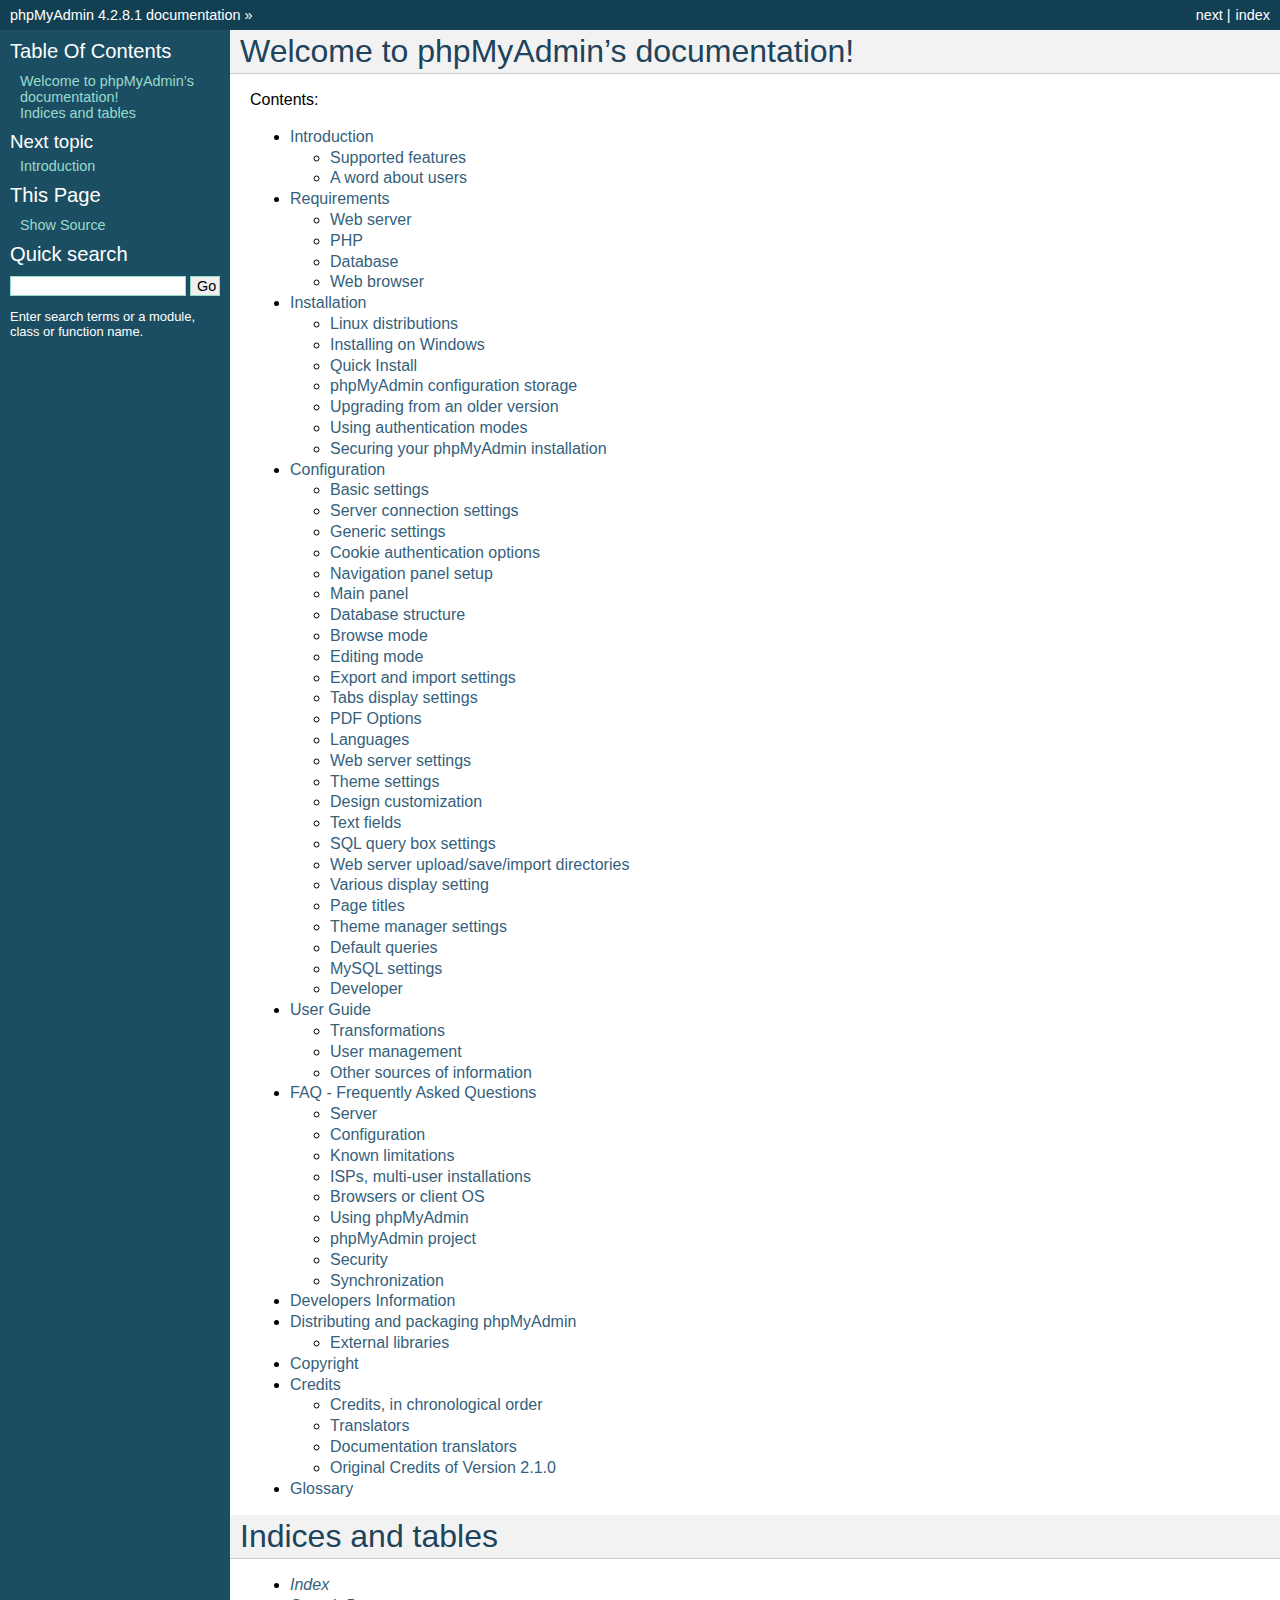
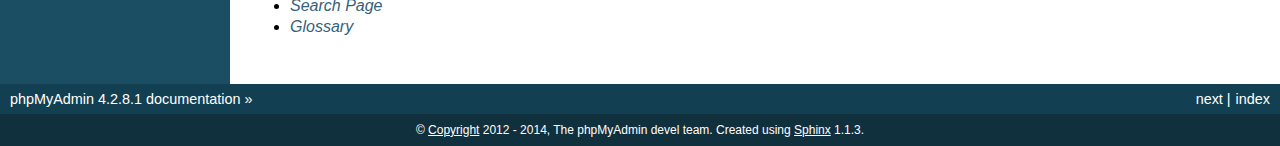
<file: phpmyadmin/doc/html/index.html>
<!DOCTYPE html PUBLIC "-//W3C//DTD XHTML 1.0 Transitional//EN"
  "http://www.w3.org/TR/xhtml1/DTD/xhtml1-transitional.dtd">


<html xmlns="http://www.w3.org/1999/xhtml">
  <head>
    <meta http-equiv="Content-Type" content="text/html; charset=utf-8" />
    
    <title>Welcome to phpMyAdmin’s documentation! &mdash; phpMyAdmin 4.2.8.1 documentation</title>
    
    <link rel="stylesheet" href="_static/default.css" type="text/css" />
    <link rel="stylesheet" href="_static/pygments.css" type="text/css" />
    
    <script type="text/javascript">
      var DOCUMENTATION_OPTIONS = {
        URL_ROOT:    '',
        VERSION:     '4.2.8.1',
        COLLAPSE_INDEX: false,
        FILE_SUFFIX: '.html',
        HAS_SOURCE:  true
      };
    </script>
    <script type="text/javascript" src="_static/jquery.js"></script>
    <script type="text/javascript" src="_static/underscore.js"></script>
    <script type="text/javascript" src="_static/doctools.js"></script>
    <link rel="copyright" title="Copyright" href="copyright.html" />
    <link rel="top" title="phpMyAdmin 4.2.8.1 documentation" href="#" />
    <link rel="next" title="Introduction" href="intro.html" /> 
  </head>
  <body>
    <div class="related">
      <h3>Navigation</h3>
      <ul>
        <li class="right" style="margin-right: 10px">
          <a href="genindex.html" title="General Index"
             accesskey="I">index</a></li>
        <li class="right" >
          <a href="intro.html" title="Introduction"
             accesskey="N">next</a> |</li>
        <li><a href="#">phpMyAdmin 4.2.8.1 documentation</a> &raquo;</li> 
      </ul>
    </div>  

    <div class="document">
      <div class="documentwrapper">
        <div class="bodywrapper">
          <div class="body">
            
  <div class="section" id="welcome-to-phpmyadmin-s-documentation">
<h1>Welcome to phpMyAdmin&#8217;s documentation!<a class="headerlink" href="#welcome-to-phpmyadmin-s-documentation" title="Permalink to this headline">¶</a></h1>
<p>Contents:</p>
<div class="toctree-wrapper compound">
<ul>
<li class="toctree-l1"><a class="reference internal" href="intro.html">Introduction</a><ul>
<li class="toctree-l2"><a class="reference internal" href="intro.html#supported-features">Supported features</a></li>
<li class="toctree-l2"><a class="reference internal" href="intro.html#a-word-about-users">A word about users</a></li>
</ul>
</li>
<li class="toctree-l1"><a class="reference internal" href="require.html">Requirements</a><ul>
<li class="toctree-l2"><a class="reference internal" href="require.html#web-server">Web server</a></li>
<li class="toctree-l2"><a class="reference internal" href="require.html#php">PHP</a></li>
<li class="toctree-l2"><a class="reference internal" href="require.html#database">Database</a></li>
<li class="toctree-l2"><a class="reference internal" href="require.html#web-browser">Web browser</a></li>
</ul>
</li>
<li class="toctree-l1"><a class="reference internal" href="setup.html">Installation</a><ul>
<li class="toctree-l2"><a class="reference internal" href="setup.html#linux-distributions">Linux distributions</a></li>
<li class="toctree-l2"><a class="reference internal" href="setup.html#installing-on-windows">Installing on Windows</a></li>
<li class="toctree-l2"><a class="reference internal" href="setup.html#quick-install">Quick Install</a></li>
<li class="toctree-l2"><a class="reference internal" href="setup.html#phpmyadmin-configuration-storage">phpMyAdmin configuration storage</a></li>
<li class="toctree-l2"><a class="reference internal" href="setup.html#upgrading-from-an-older-version">Upgrading from an older version</a></li>
<li class="toctree-l2"><a class="reference internal" href="setup.html#using-authentication-modes">Using authentication modes</a></li>
<li class="toctree-l2"><a class="reference internal" href="setup.html#securing-your-phpmyadmin-installation">Securing your phpMyAdmin installation</a></li>
</ul>
</li>
<li class="toctree-l1"><a class="reference internal" href="config.html">Configuration</a><ul>
<li class="toctree-l2"><a class="reference internal" href="config.html#basic-settings">Basic settings</a></li>
<li class="toctree-l2"><a class="reference internal" href="config.html#server-connection-settings">Server connection settings</a></li>
<li class="toctree-l2"><a class="reference internal" href="config.html#generic-settings">Generic settings</a></li>
<li class="toctree-l2"><a class="reference internal" href="config.html#cookie-authentication-options">Cookie authentication options</a></li>
<li class="toctree-l2"><a class="reference internal" href="config.html#navigation-panel-setup">Navigation panel setup</a></li>
<li class="toctree-l2"><a class="reference internal" href="config.html#main-panel">Main panel</a></li>
<li class="toctree-l2"><a class="reference internal" href="config.html#database-structure">Database structure</a></li>
<li class="toctree-l2"><a class="reference internal" href="config.html#browse-mode">Browse mode</a></li>
<li class="toctree-l2"><a class="reference internal" href="config.html#editing-mode">Editing mode</a></li>
<li class="toctree-l2"><a class="reference internal" href="config.html#export-and-import-settings">Export and import settings</a></li>
<li class="toctree-l2"><a class="reference internal" href="config.html#tabs-display-settings">Tabs display settings</a></li>
<li class="toctree-l2"><a class="reference internal" href="config.html#pdf-options">PDF Options</a></li>
<li class="toctree-l2"><a class="reference internal" href="config.html#languages">Languages</a></li>
<li class="toctree-l2"><a class="reference internal" href="config.html#web-server-settings">Web server settings</a></li>
<li class="toctree-l2"><a class="reference internal" href="config.html#theme-settings">Theme settings</a></li>
<li class="toctree-l2"><a class="reference internal" href="config.html#design-customization">Design customization</a></li>
<li class="toctree-l2"><a class="reference internal" href="config.html#text-fields">Text fields</a></li>
<li class="toctree-l2"><a class="reference internal" href="config.html#sql-query-box-settings">SQL query box settings</a></li>
<li class="toctree-l2"><a class="reference internal" href="config.html#web-server-upload-save-import-directories">Web server upload/save/import directories</a></li>
<li class="toctree-l2"><a class="reference internal" href="config.html#various-display-setting">Various display setting</a></li>
<li class="toctree-l2"><a class="reference internal" href="config.html#page-titles">Page titles</a></li>
<li class="toctree-l2"><a class="reference internal" href="config.html#theme-manager-settings">Theme manager settings</a></li>
<li class="toctree-l2"><a class="reference internal" href="config.html#default-queries">Default queries</a></li>
<li class="toctree-l2"><a class="reference internal" href="config.html#mysql-settings">MySQL settings</a></li>
<li class="toctree-l2"><a class="reference internal" href="config.html#developer">Developer</a></li>
</ul>
</li>
<li class="toctree-l1"><a class="reference internal" href="user.html">User Guide</a><ul>
<li class="toctree-l2"><a class="reference internal" href="transformations.html">Transformations</a></li>
<li class="toctree-l2"><a class="reference internal" href="privileges.html">User management</a></li>
<li class="toctree-l2"><a class="reference internal" href="other.html">Other sources of information</a></li>
</ul>
</li>
<li class="toctree-l1"><a class="reference internal" href="faq.html">FAQ - Frequently Asked Questions</a><ul>
<li class="toctree-l2"><a class="reference internal" href="faq.html#server">Server</a></li>
<li class="toctree-l2"><a class="reference internal" href="faq.html#configuration">Configuration</a></li>
<li class="toctree-l2"><a class="reference internal" href="faq.html#known-limitations">Known limitations</a></li>
<li class="toctree-l2"><a class="reference internal" href="faq.html#isps-multi-user-installations">ISPs, multi-user installations</a></li>
<li class="toctree-l2"><a class="reference internal" href="faq.html#browsers-or-client-os">Browsers or client OS</a></li>
<li class="toctree-l2"><a class="reference internal" href="faq.html#using-phpmyadmin">Using phpMyAdmin</a></li>
<li class="toctree-l2"><a class="reference internal" href="faq.html#phpmyadmin-project">phpMyAdmin project</a></li>
<li class="toctree-l2"><a class="reference internal" href="faq.html#security">Security</a></li>
<li class="toctree-l2"><a class="reference internal" href="faq.html#synchronization">Synchronization</a></li>
</ul>
</li>
<li class="toctree-l1"><a class="reference internal" href="developers.html">Developers Information</a></li>
<li class="toctree-l1"><a class="reference internal" href="vendors.html">Distributing and packaging phpMyAdmin</a><ul>
<li class="toctree-l2"><a class="reference internal" href="vendors.html#external-libraries">External libraries</a></li>
</ul>
</li>
<li class="toctree-l1"><a class="reference internal" href="copyright.html">Copyright</a></li>
<li class="toctree-l1"><a class="reference internal" href="credits.html">Credits</a><ul>
<li class="toctree-l2"><a class="reference internal" href="credits.html#credits-in-chronological-order">Credits, in chronological order</a></li>
<li class="toctree-l2"><a class="reference internal" href="credits.html#translators">Translators</a></li>
<li class="toctree-l2"><a class="reference internal" href="credits.html#documentation-translators">Documentation translators</a></li>
<li class="toctree-l2"><a class="reference internal" href="credits.html#original-credits-of-version-2-1-0">Original Credits of Version 2.1.0</a></li>
</ul>
</li>
<li class="toctree-l1"><a class="reference internal" href="glossary.html">Glossary</a></li>
</ul>
</div>
</div>
<div class="section" id="indices-and-tables">
<h1>Indices and tables<a class="headerlink" href="#indices-and-tables" title="Permalink to this headline">¶</a></h1>
<ul class="simple">
<li><a class="reference internal" href="genindex.html"><em>Index</em></a></li>
<li><a class="reference internal" href="search.html"><em>Search Page</em></a></li>
<li><a class="reference internal" href="glossary.html#glossary"><em>Glossary</em></a></li>
</ul>
</div>


          </div>
        </div>
      </div>
      <div class="sphinxsidebar">
        <div class="sphinxsidebarwrapper">
  <h3><a href="#">Table Of Contents</a></h3>
  <ul>
<li><a class="reference internal" href="#">Welcome to phpMyAdmin&#8217;s documentation!</a><ul>
</ul>
</li>
<li><a class="reference internal" href="#indices-and-tables">Indices and tables</a></li>
</ul>

  <h4>Next topic</h4>
  <p class="topless"><a href="intro.html"
                        title="next chapter">Introduction</a></p>
  <h3>This Page</h3>
  <ul class="this-page-menu">
    <li><a href="_sources/index.txt"
           rel="nofollow">Show Source</a></li>
  </ul>
<div id="searchbox" style="display: none">
  <h3>Quick search</h3>
    <form class="search" action="search.html" method="get">
      <input type="text" name="q" />
      <input type="submit" value="Go" />
      <input type="hidden" name="check_keywords" value="yes" />
      <input type="hidden" name="area" value="default" />
    </form>
    <p class="searchtip" style="font-size: 90%">
    Enter search terms or a module, class or function name.
    </p>
</div>
<script type="text/javascript">$('#searchbox').show(0);</script>
        </div>
      </div>
      <div class="clearer"></div>
    </div>
    <div class="related">
      <h3>Navigation</h3>
      <ul>
        <li class="right" style="margin-right: 10px">
          <a href="genindex.html" title="General Index"
             >index</a></li>
        <li class="right" >
          <a href="intro.html" title="Introduction"
             >next</a> |</li>
        <li><a href="#">phpMyAdmin 4.2.8.1 documentation</a> &raquo;</li> 
      </ul>
    </div>
    <div class="footer">
        &copy; <a href="copyright.html">Copyright</a> 2012 - 2014, The phpMyAdmin devel team.
      Created using <a href="http://sphinx.pocoo.org/">Sphinx</a> 1.1.3.
    </div>
  </body>
</html>
</file>
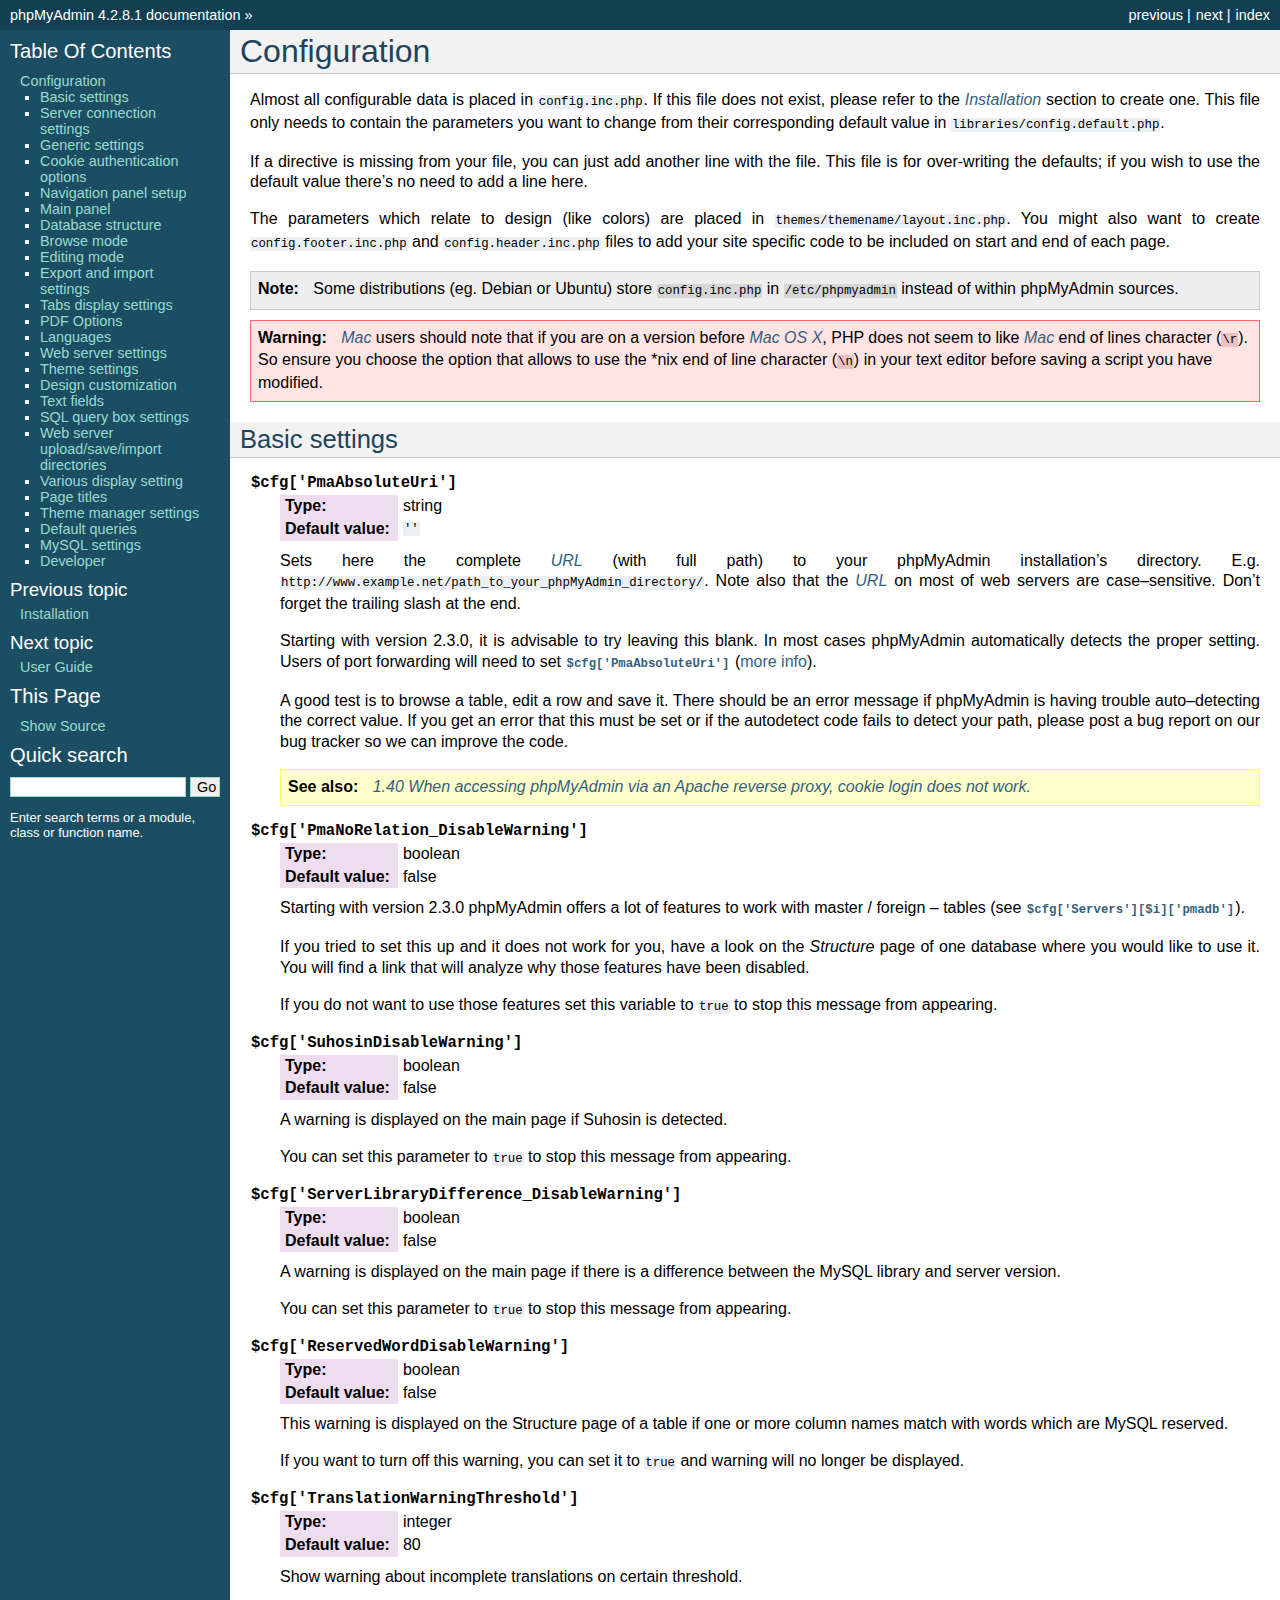
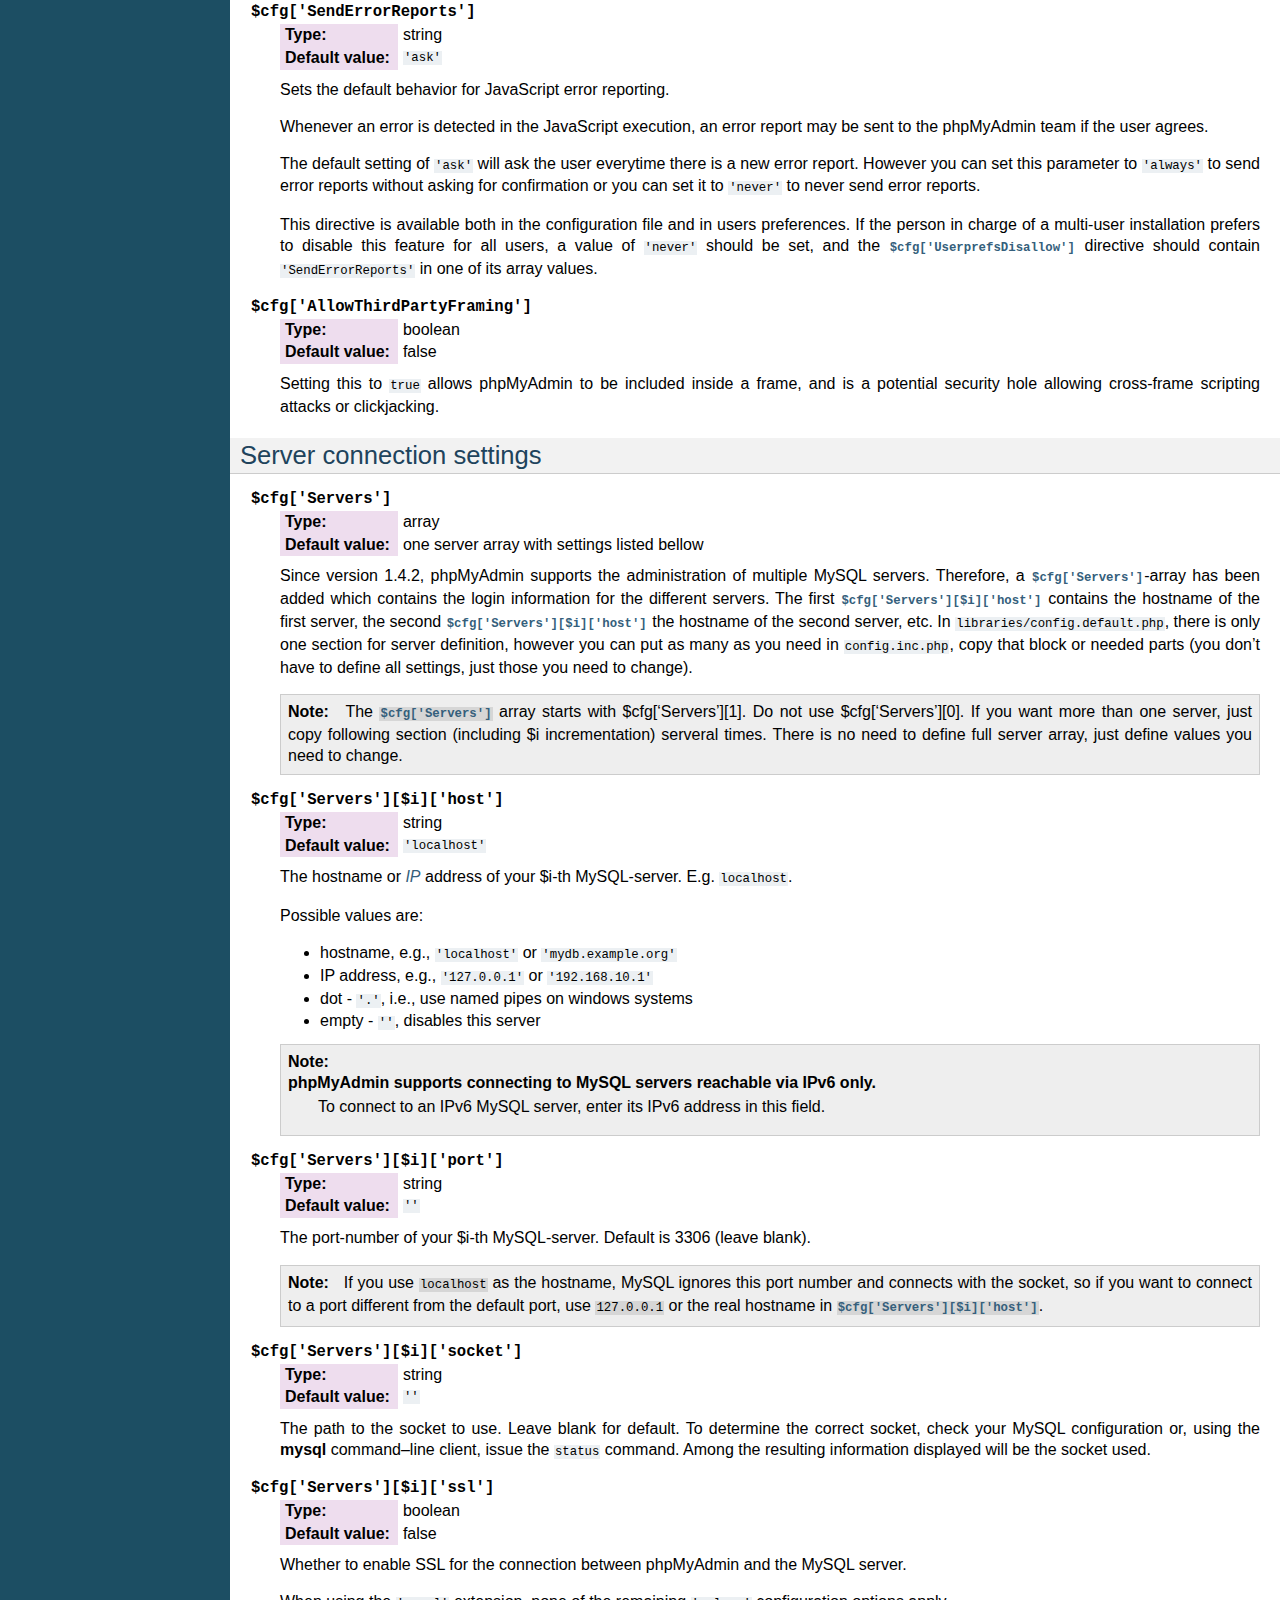
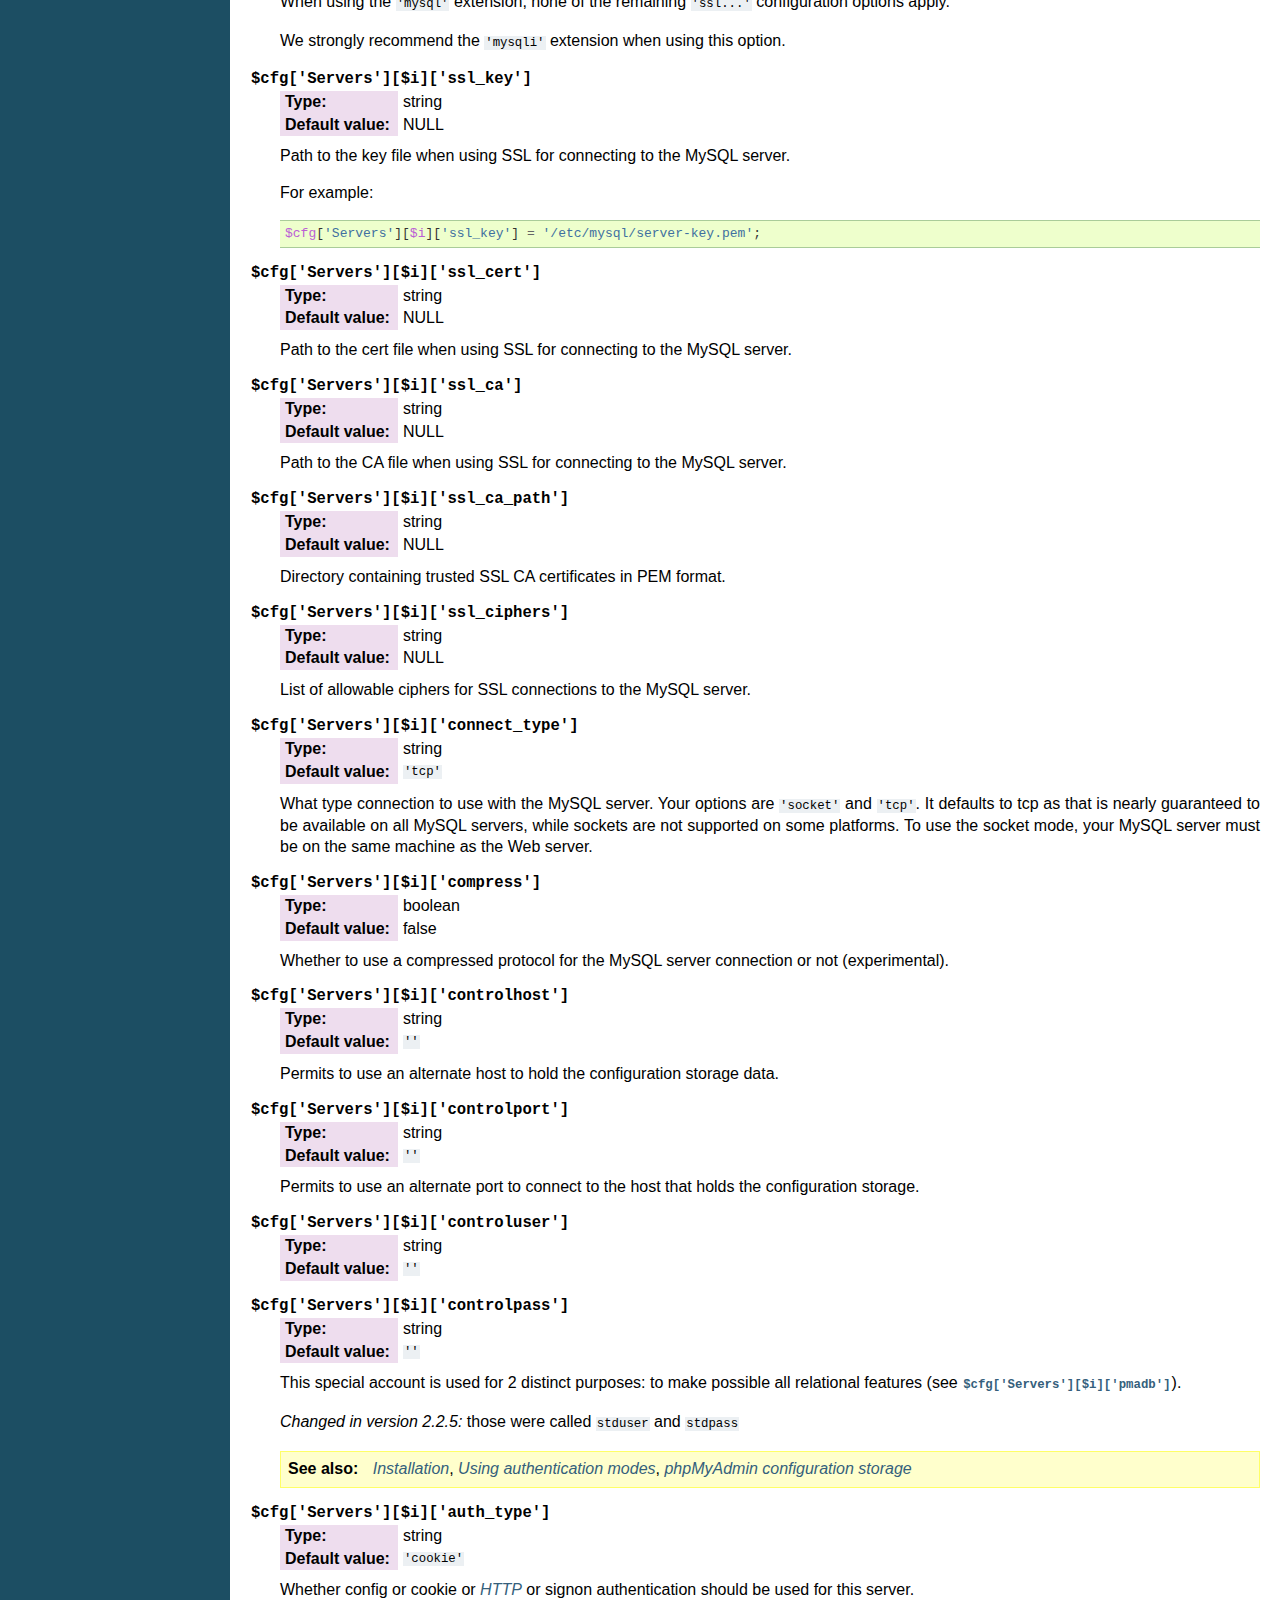
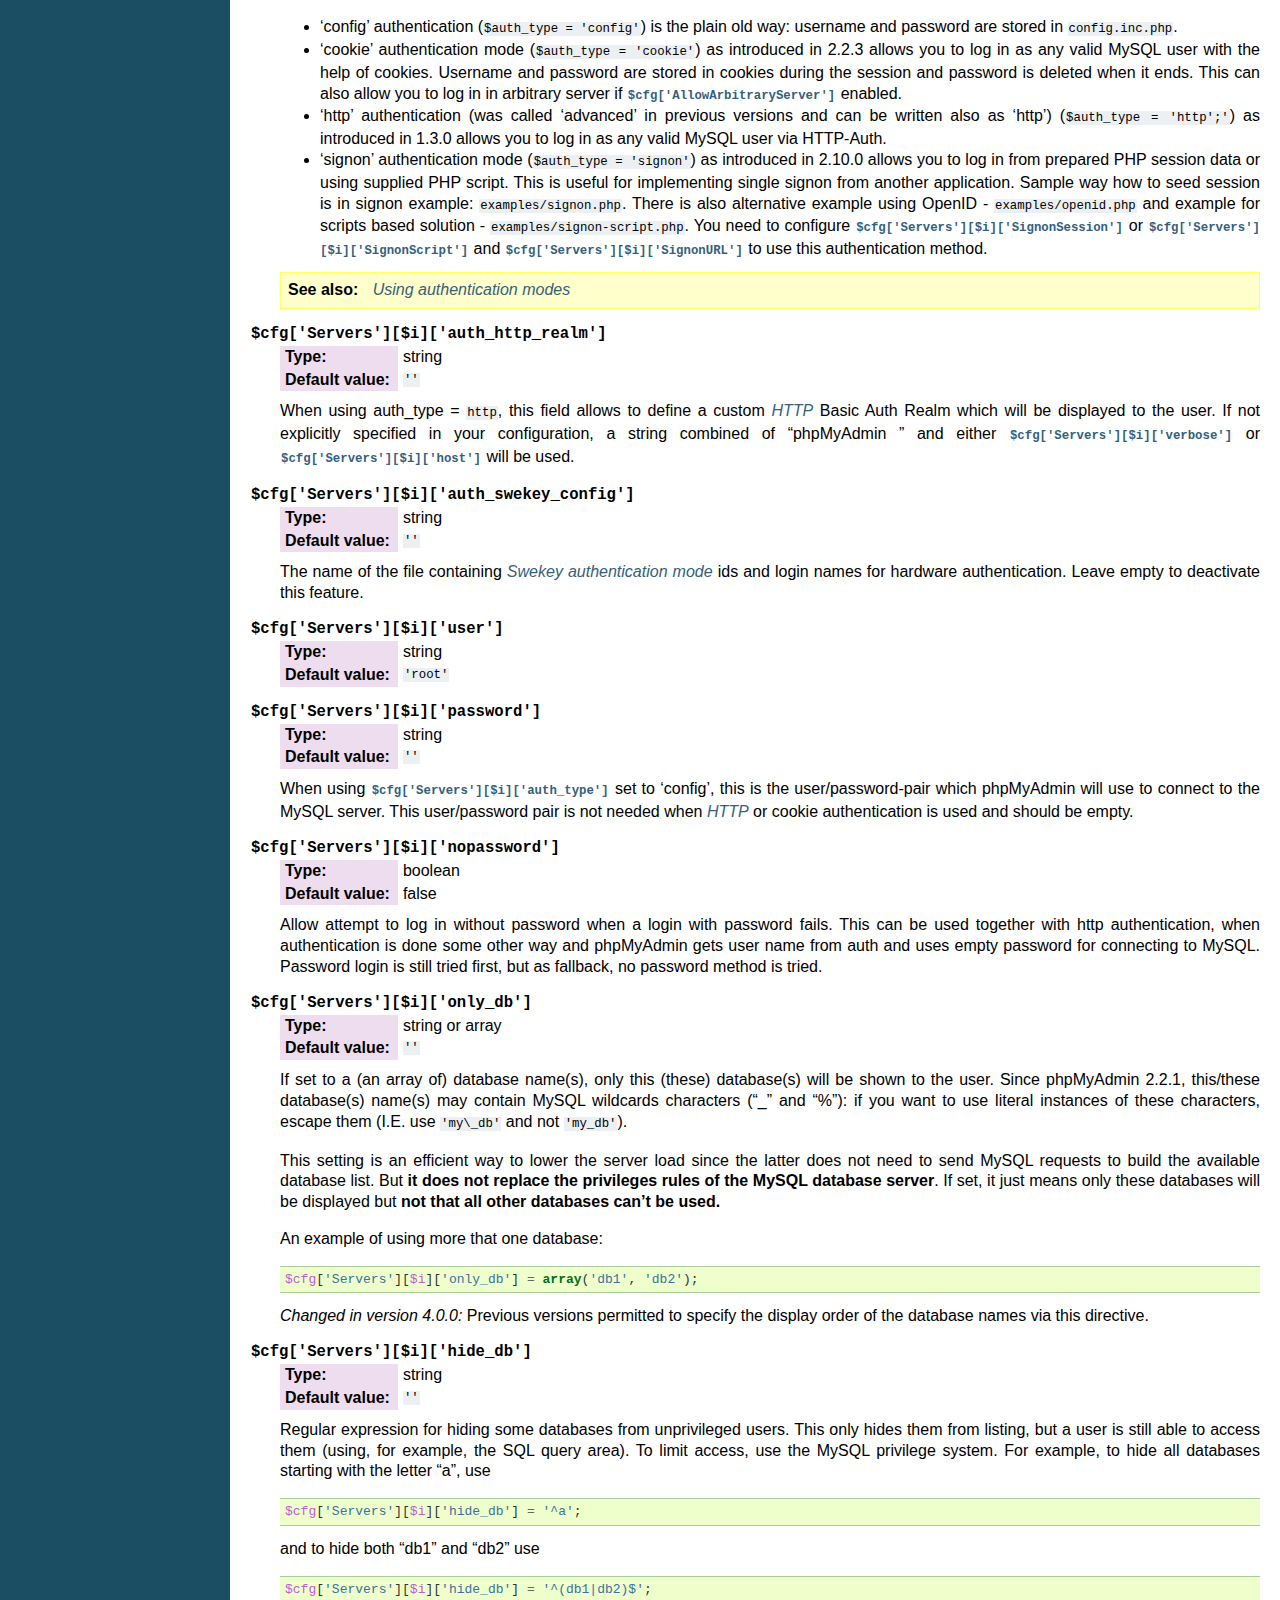
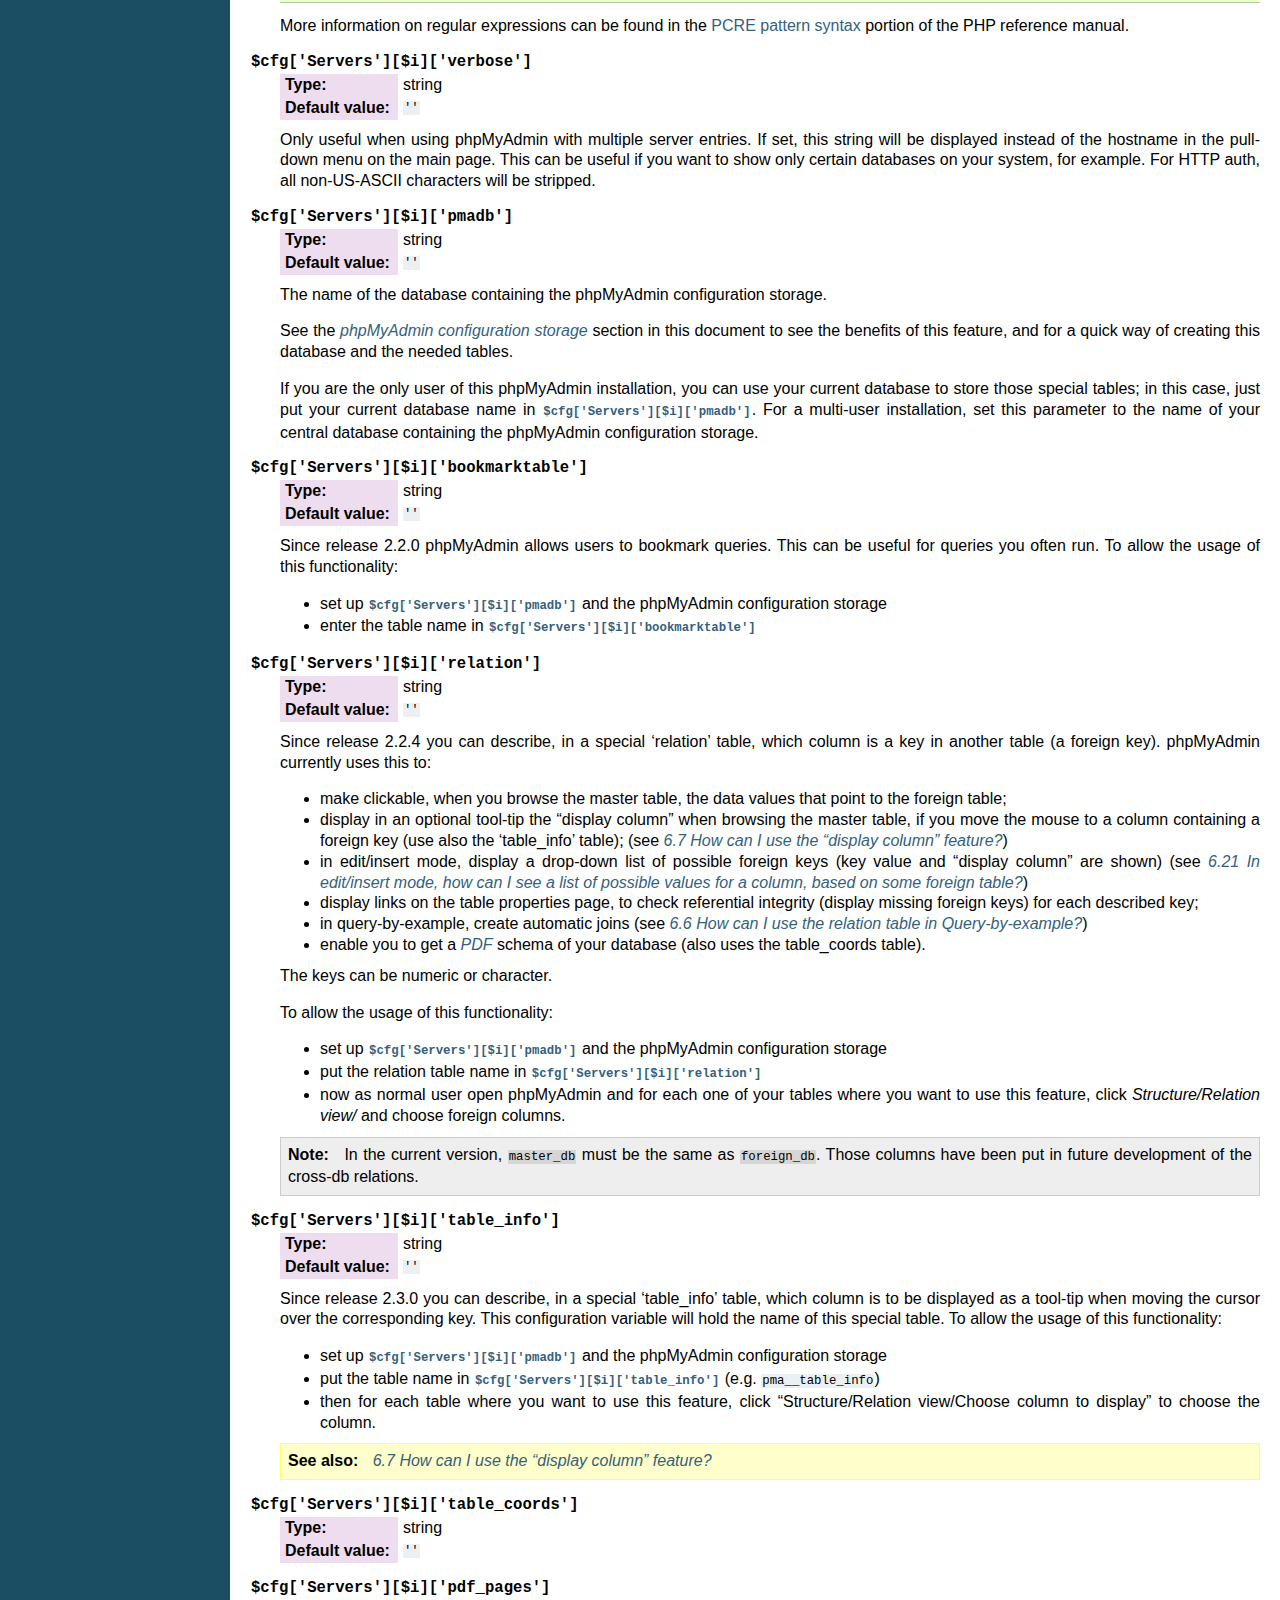
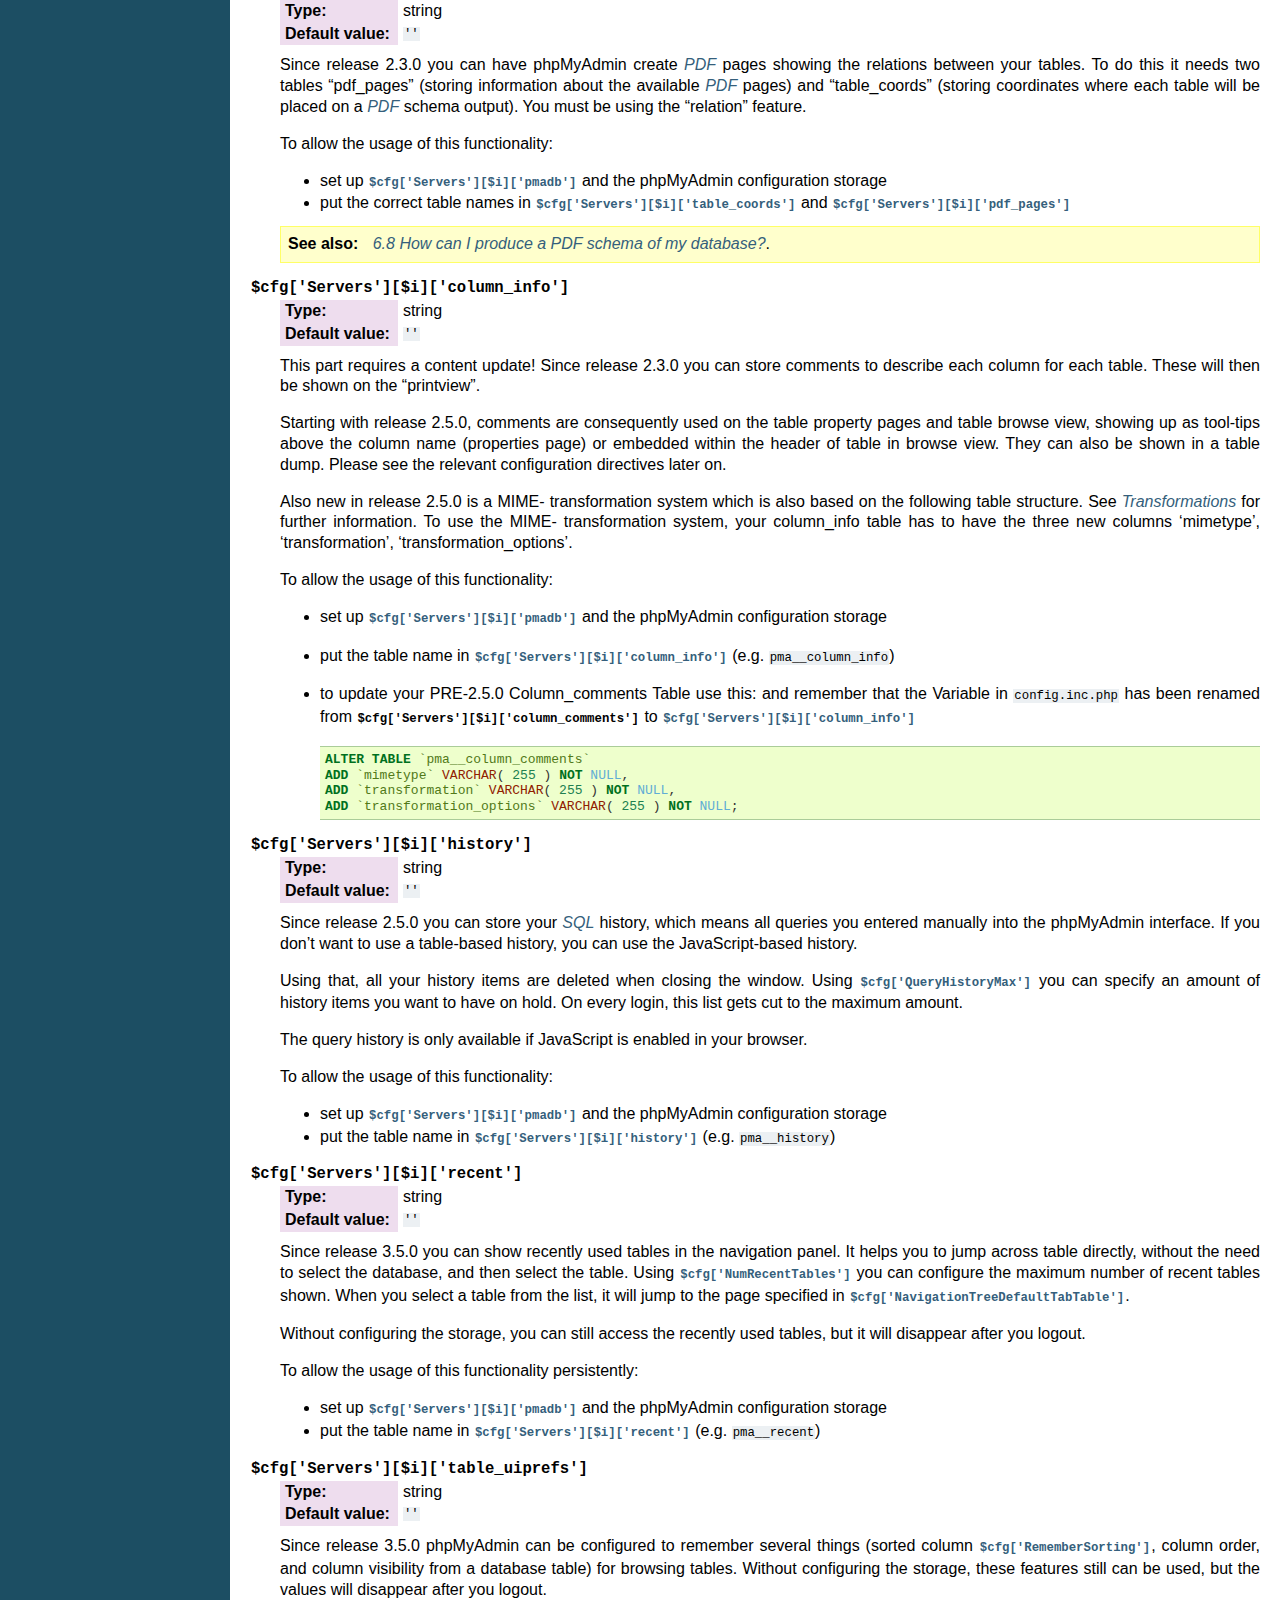
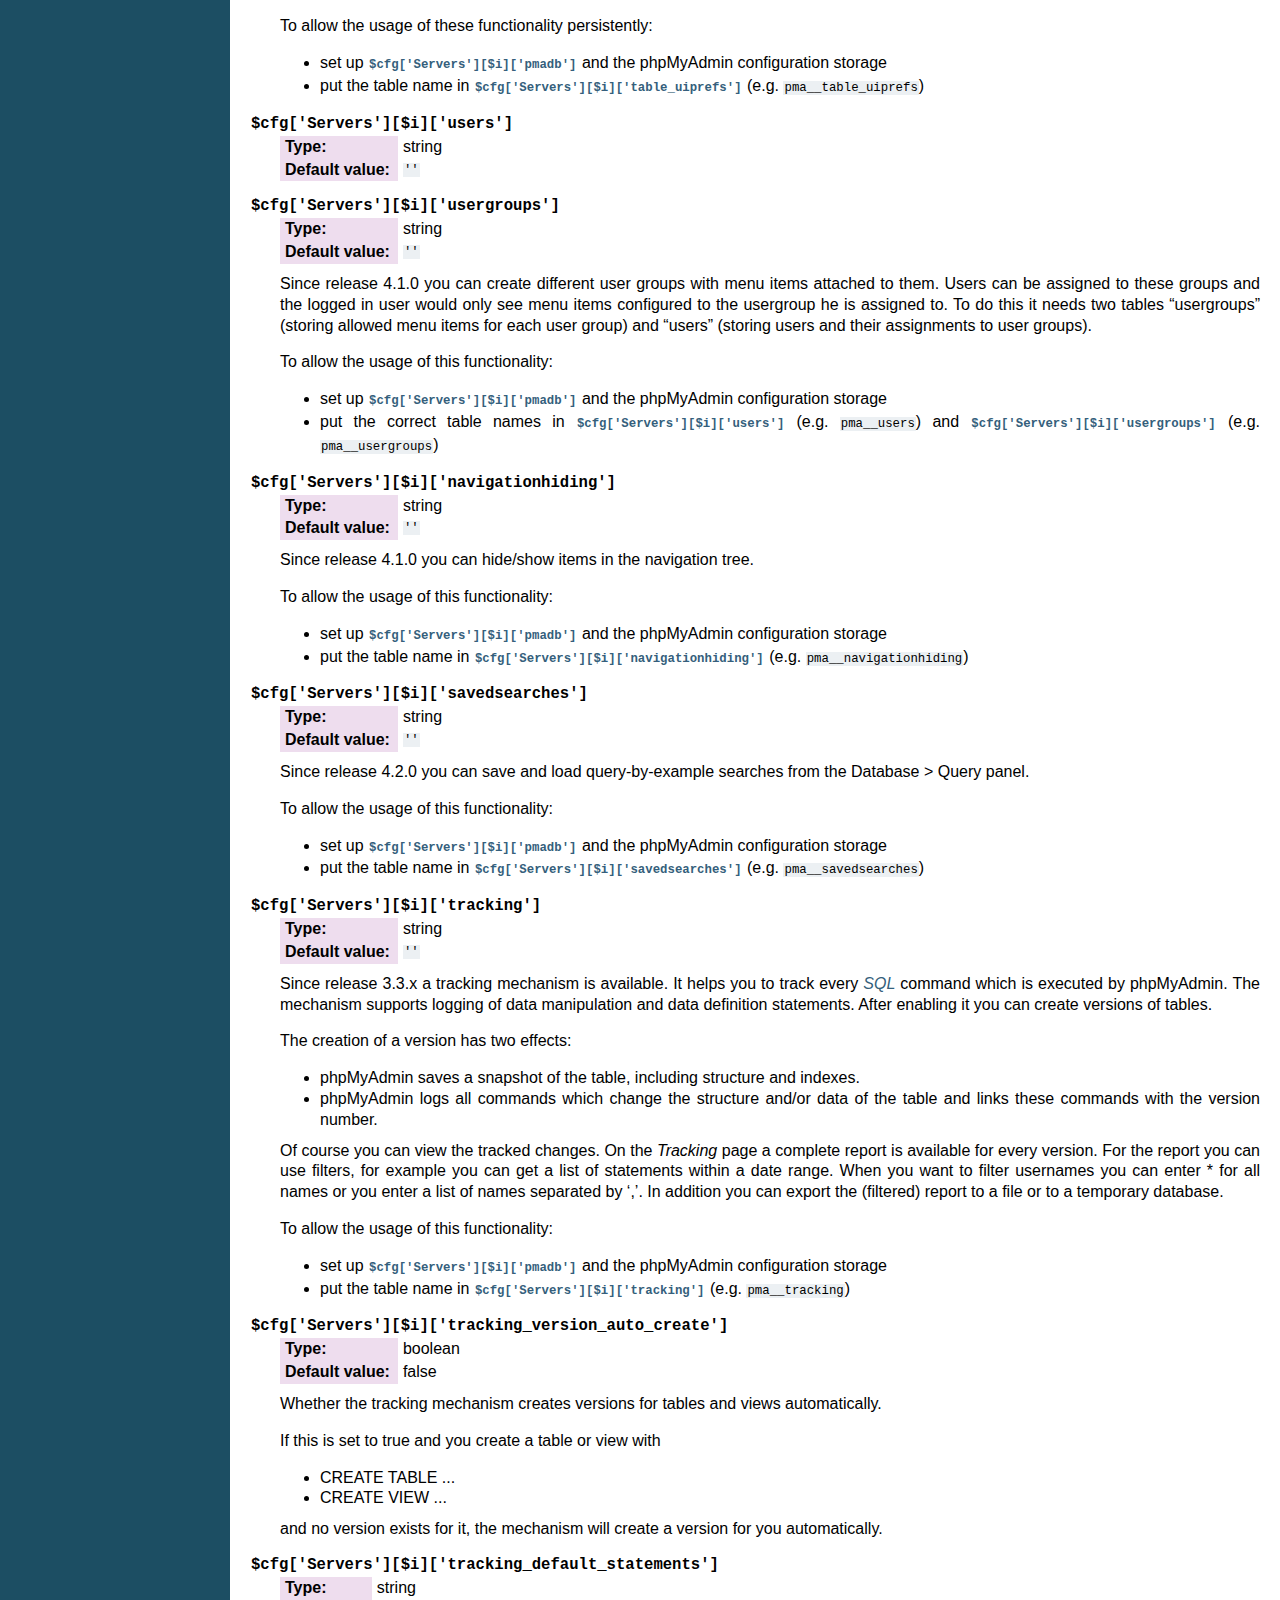
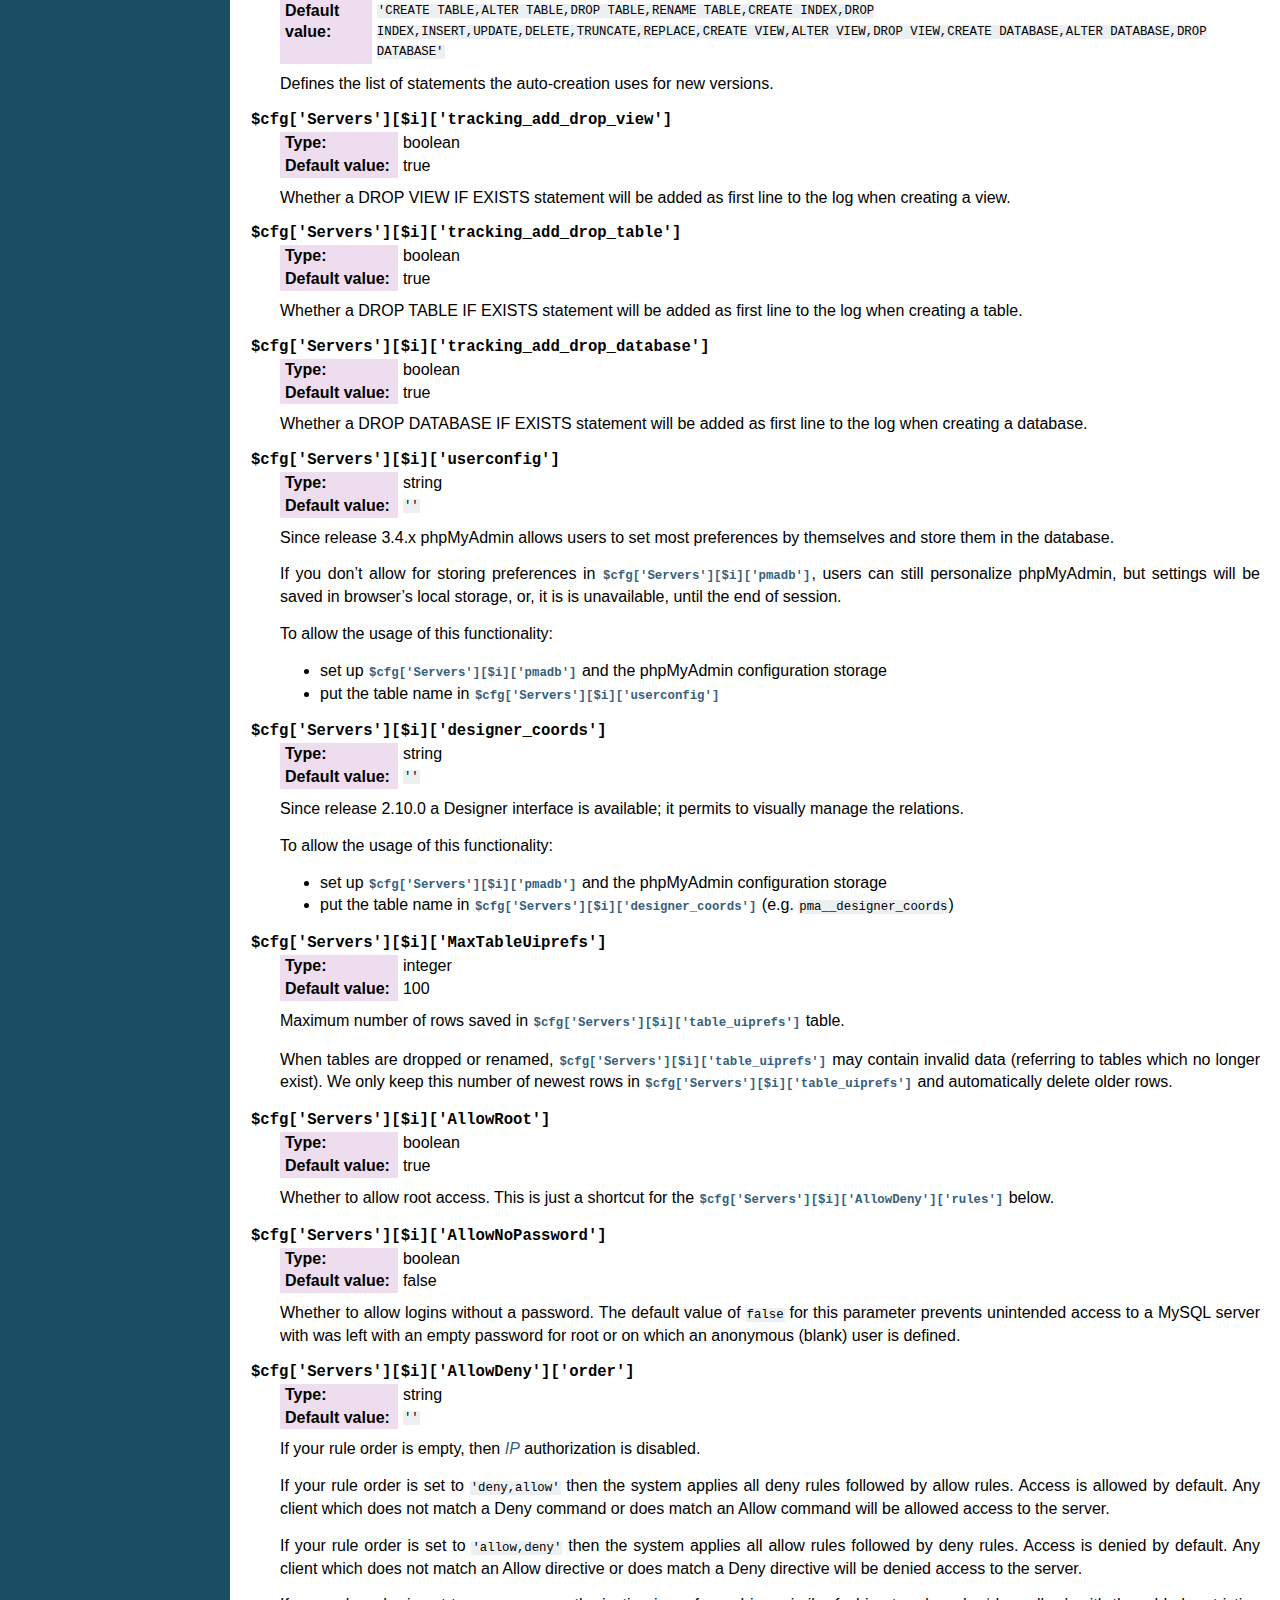
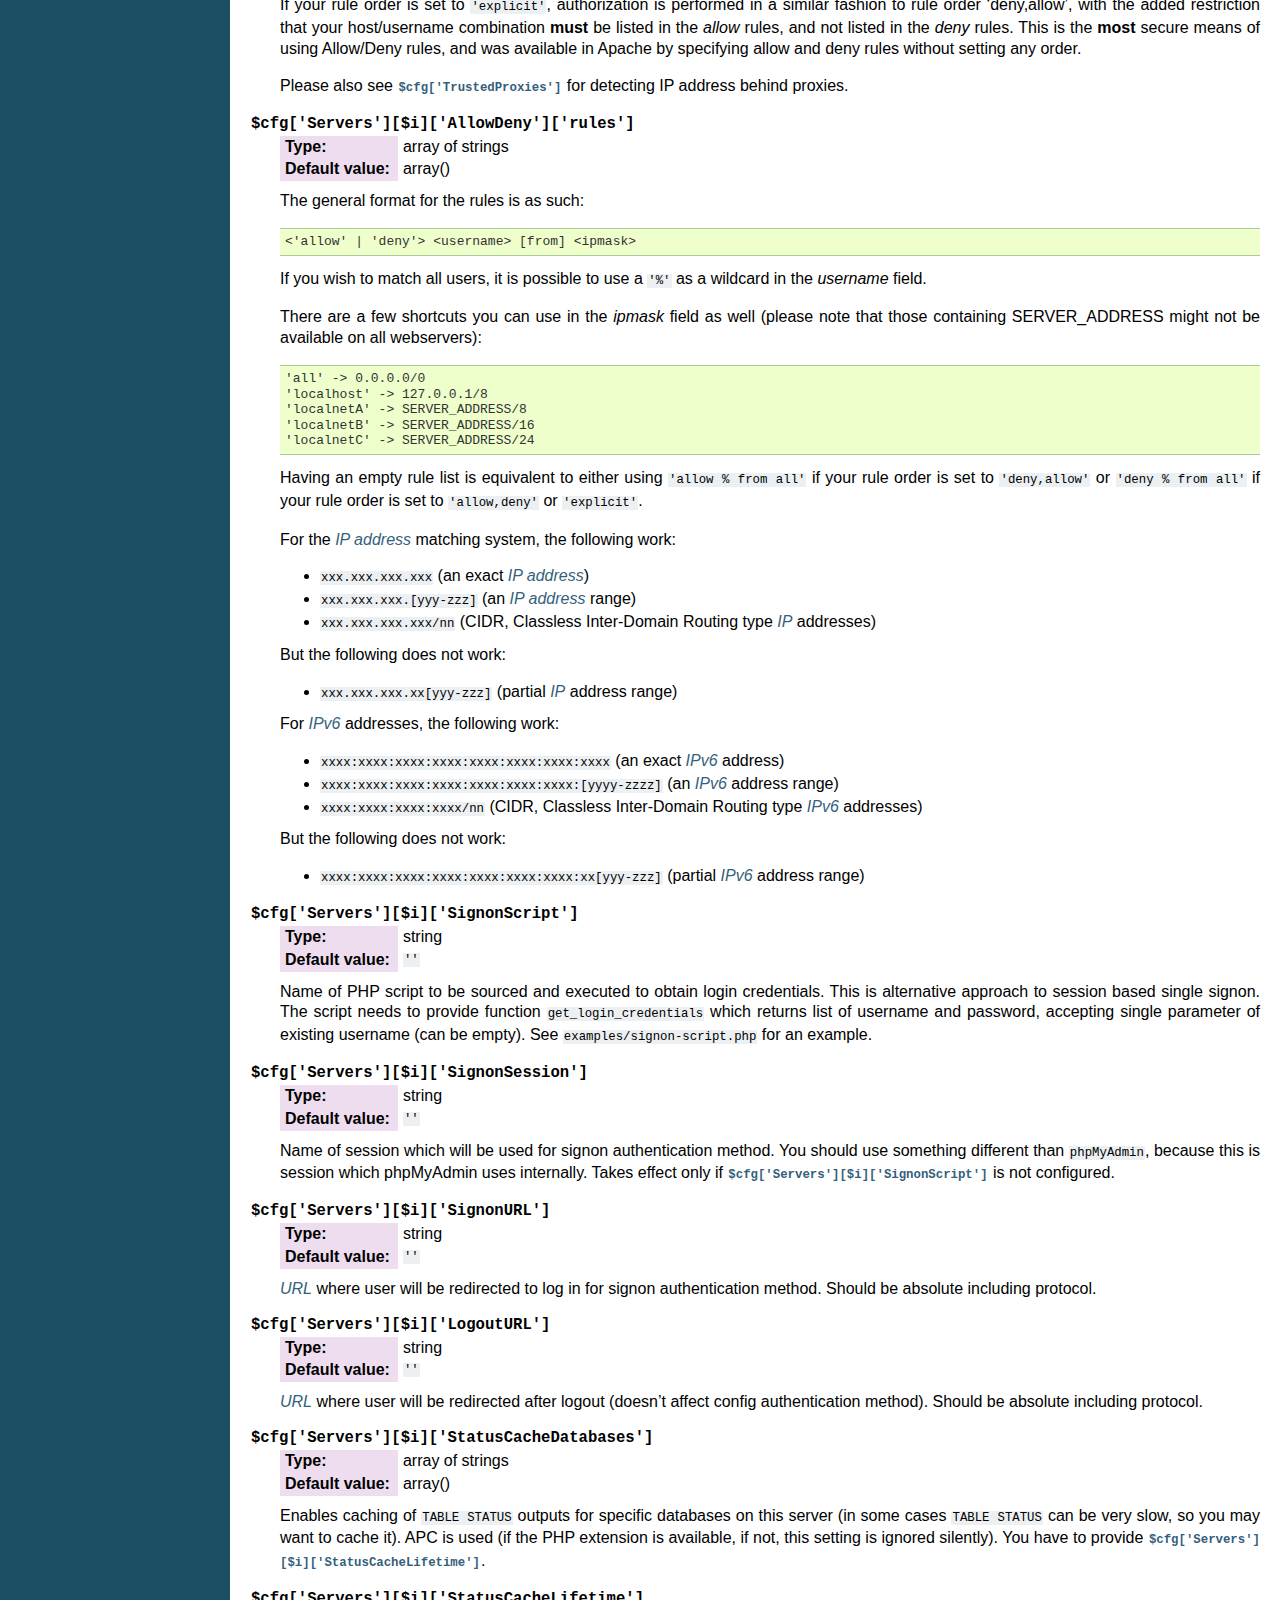
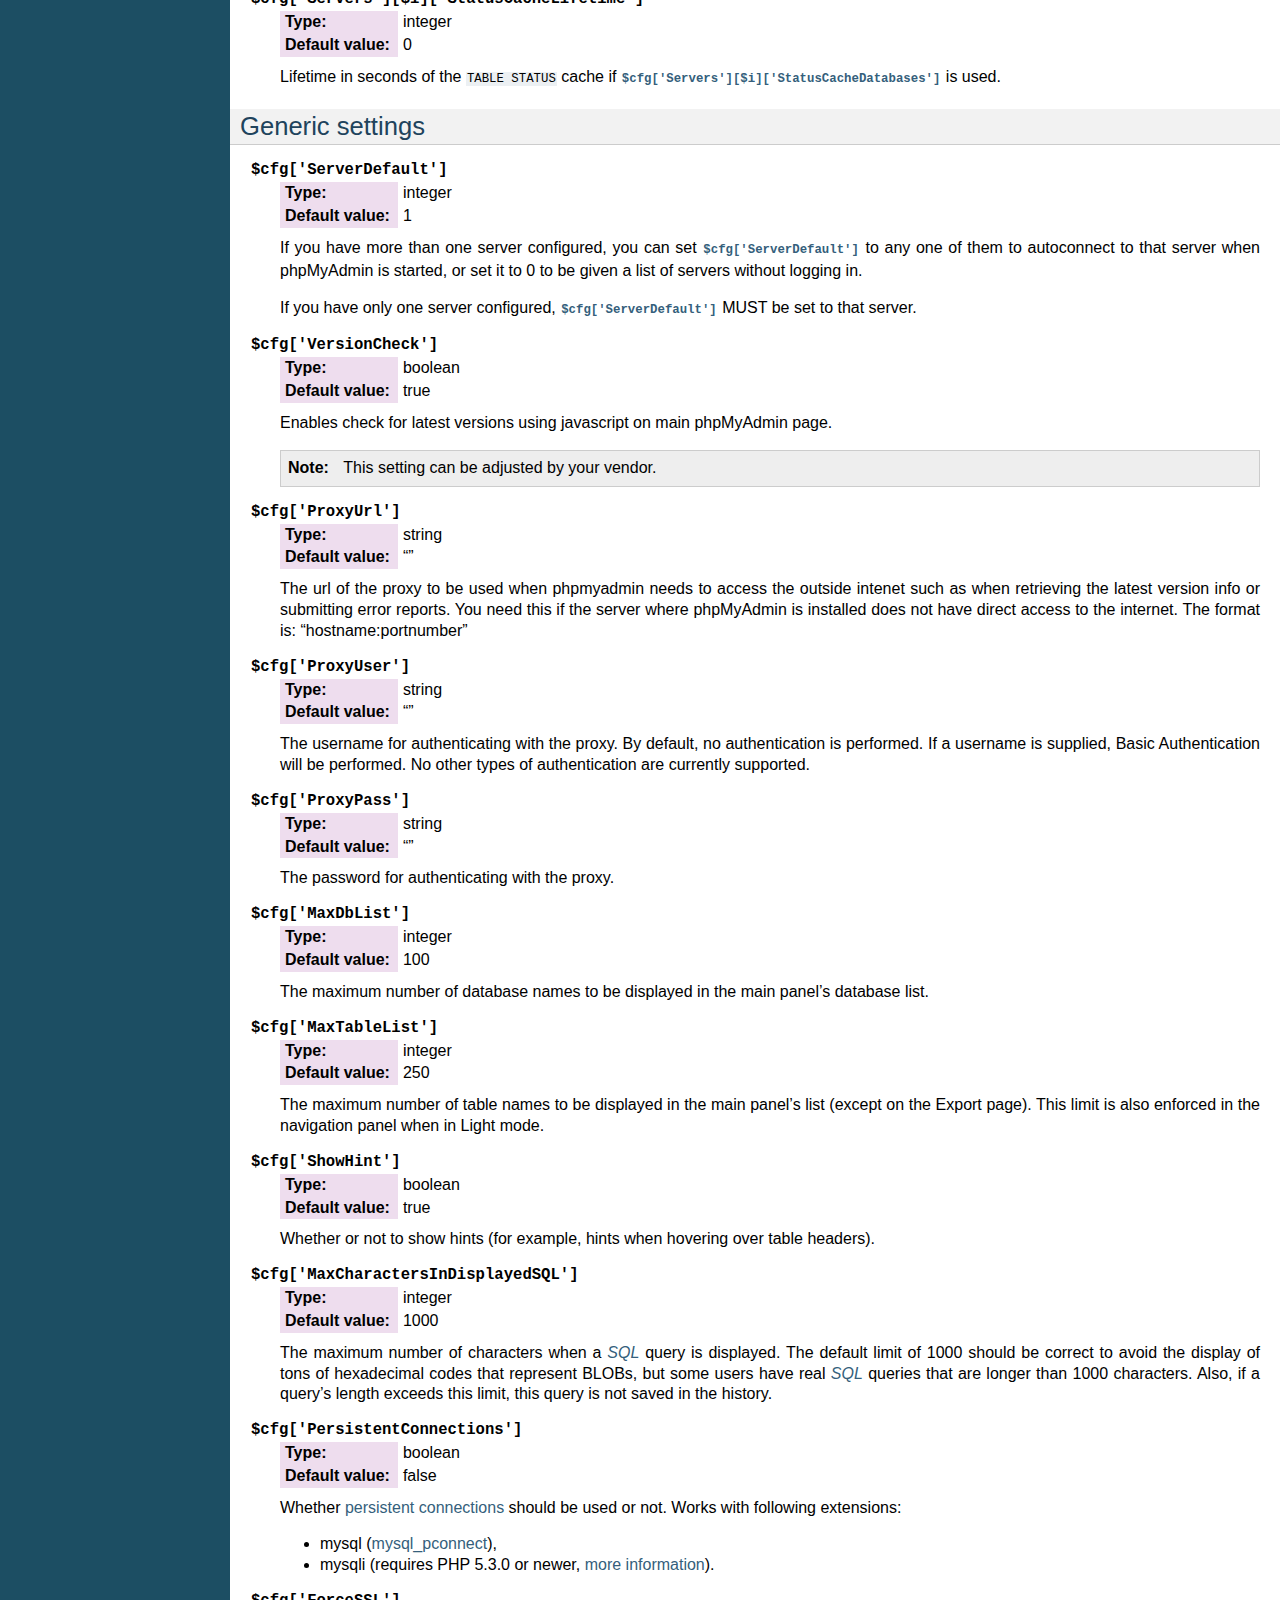
<file: phpmyadmin/doc/html/config.html>
<!DOCTYPE html PUBLIC "-//W3C//DTD XHTML 1.0 Transitional//EN"
  "http://www.w3.org/TR/xhtml1/DTD/xhtml1-transitional.dtd">


<html xmlns="http://www.w3.org/1999/xhtml">
  <head>
    <meta http-equiv="Content-Type" content="text/html; charset=utf-8" />
    
    <title>Configuration &mdash; phpMyAdmin 4.2.8.1 documentation</title>
    
    <link rel="stylesheet" href="_static/default.css" type="text/css" />
    <link rel="stylesheet" href="_static/pygments.css" type="text/css" />
    
    <script type="text/javascript">
      var DOCUMENTATION_OPTIONS = {
        URL_ROOT:    '',
        VERSION:     '4.2.8.1',
        COLLAPSE_INDEX: false,
        FILE_SUFFIX: '.html',
        HAS_SOURCE:  true
      };
    </script>
    <script type="text/javascript" src="_static/jquery.js"></script>
    <script type="text/javascript" src="_static/underscore.js"></script>
    <script type="text/javascript" src="_static/doctools.js"></script>
    <link rel="copyright" title="Copyright" href="copyright.html" />
    <link rel="top" title="phpMyAdmin 4.2.8.1 documentation" href="index.html" />
    <link rel="next" title="User Guide" href="user.html" />
    <link rel="prev" title="Installation" href="setup.html" /> 
  </head>
  <body>
    <div class="related">
      <h3>Navigation</h3>
      <ul>
        <li class="right" style="margin-right: 10px">
          <a href="genindex.html" title="General Index"
             accesskey="I">index</a></li>
        <li class="right" >
          <a href="user.html" title="User Guide"
             accesskey="N">next</a> |</li>
        <li class="right" >
          <a href="setup.html" title="Installation"
             accesskey="P">previous</a> |</li>
        <li><a href="index.html">phpMyAdmin 4.2.8.1 documentation</a> &raquo;</li> 
      </ul>
    </div>  

    <div class="document">
      <div class="documentwrapper">
        <div class="bodywrapper">
          <div class="body">
            
  <div class="section" id="configuration">
<span id="config"></span><span id="index-0"></span><h1>Configuration<a class="headerlink" href="#configuration" title="Permalink to this headline">¶</a></h1>
<p>Almost all configurable data is placed in <tt class="file docutils literal"><span class="pre">config.inc.php</span></tt>. If this file
does not exist, please refer to the <a class="reference internal" href="setup.html#setup"><em>Installation</em></a> section to create one. This
file only needs to contain the parameters you want to change from their
corresponding default value in <tt class="file docutils literal"><span class="pre">libraries/config.default.php</span></tt>.</p>
<p>If a directive is missing from your file, you can just add another line with
the file. This file is for over-writing the defaults; if you wish to use the
default value there&#8217;s no need to add a line here.</p>
<p>The parameters which relate to design (like colors) are placed in
<tt class="file docutils literal"><span class="pre">themes/themename/layout.inc.php</span></tt>. You might also want to create
<tt class="file docutils literal"><span class="pre">config.footer.inc.php</span></tt> and <tt class="file docutils literal"><span class="pre">config.header.inc.php</span></tt> files to add
your site specific code to be included on start and end of each page.</p>
<div class="admonition note">
<p class="first admonition-title">Note</p>
<p class="last">Some distributions (eg. Debian or Ubuntu) store <tt class="file docutils literal"><span class="pre">config.inc.php</span></tt> in
<tt class="docutils literal"><span class="pre">/etc/phpmyadmin</span></tt> instead of within phpMyAdmin sources.</p>
</div>
<div class="admonition warning">
<p class="first admonition-title">Warning</p>
<p class="last"><a class="reference internal" href="glossary.html#term-mac"><em class="xref std std-term">Mac</em></a> users should note that if you are on a version before
<a class="reference internal" href="glossary.html#term-mac-os-x"><em class="xref std std-term">Mac OS X</em></a>, PHP does not seem to
like <a class="reference internal" href="glossary.html#term-mac"><em class="xref std std-term">Mac</em></a> end of lines character (<tt class="docutils literal"><span class="pre">\r</span></tt>). So
ensure you choose the option that allows to use the *nix end of line
character (<tt class="docutils literal"><span class="pre">\n</span></tt>) in your text editor before saving a script you have
modified.</p>
</div>
<div class="section" id="basic-settings">
<h2>Basic settings<a class="headerlink" href="#basic-settings" title="Permalink to this headline">¶</a></h2>
<dl class="option">
<dt id="cfg_PmaAbsoluteUri">
<tt class="descname">$cfg['PmaAbsoluteUri']</tt><a class="headerlink" href="#cfg_PmaAbsoluteUri" title="Permalink to this definition">¶</a></dt>
<dd><table class="docutils field-list" frame="void" rules="none">
<col class="field-name" />
<col class="field-body" />
<tbody valign="top">
<tr class="field-odd field"><th class="field-name">Type:</th><td class="field-body">string</td>
</tr>
<tr class="field-even field"><th class="field-name">Default value:</th><td class="field-body"><tt class="docutils literal"><span class="pre">''</span></tt></td>
</tr>
</tbody>
</table>
<p>Sets here the complete <a class="reference internal" href="glossary.html#term-url"><em class="xref std std-term">URL</em></a> (with full path) to your phpMyAdmin
installation&#8217;s directory. E.g.
<tt class="docutils literal"><span class="pre">http://www.example.net/path_to_your_phpMyAdmin_directory/</span></tt>.  Note also
that the <a class="reference internal" href="glossary.html#term-url"><em class="xref std std-term">URL</em></a> on most of web servers are case–sensitive. Don’t
forget the trailing slash at the end.</p>
<p>Starting with version 2.3.0, it is advisable to try leaving this blank. In
most cases phpMyAdmin automatically detects the proper setting. Users of
port forwarding will need to set <span class="target" id="index-1"></span><a class="reference internal" href="#cfg_PmaAbsoluteUri"><tt class="xref config config-option docutils literal"><span class="pre">$cfg['PmaAbsoluteUri']</span></tt></a>
(<a class="reference external" href="https://sourceforge.net/p/phpmyadmin/support-requests/795/">more info</a>).</p>
<p>A good test is to browse a table, edit a row and save it. There should be
an error message if phpMyAdmin is having trouble auto–detecting the correct
value. If you get an error that this must be set or if the autodetect code
fails to detect your path, please post a bug report on our bug tracker so
we can improve the code.</p>
<div class="admonition-see-also admonition seealso">
<p class="first admonition-title">See also</p>
<p class="last"><a class="reference internal" href="faq.html#faq1-40"><em>1.40 When accessing phpMyAdmin via an Apache reverse proxy, cookie login does not work.</em></a></p>
</div>
</dd></dl>

<dl class="option">
<dt id="cfg_PmaNoRelation_DisableWarning">
<tt class="descname">$cfg['PmaNoRelation_DisableWarning']</tt><a class="headerlink" href="#cfg_PmaNoRelation_DisableWarning" title="Permalink to this definition">¶</a></dt>
<dd><table class="docutils field-list" frame="void" rules="none">
<col class="field-name" />
<col class="field-body" />
<tbody valign="top">
<tr class="field-odd field"><th class="field-name">Type:</th><td class="field-body">boolean</td>
</tr>
<tr class="field-even field"><th class="field-name">Default value:</th><td class="field-body">false</td>
</tr>
</tbody>
</table>
<p>Starting with version 2.3.0 phpMyAdmin offers a lot of features to
work with master / foreign – tables (see <span class="target" id="index-2"></span><a class="reference internal" href="#cfg_Servers_pmadb"><tt class="xref config config-option docutils literal"><span class="pre">$cfg['Servers'][$i]['pmadb']</span></tt></a>).</p>
<p>If you tried to set this
up and it does not work for you, have a look on the <em class="guilabel">Structure</em> page
of one database where you would like to use it. You will find a link
that will analyze why those features have been disabled.</p>
<p>If you do not want to use those features set this variable to <tt class="docutils literal"><span class="pre">true</span></tt> to
stop this message from appearing.</p>
</dd></dl>

<dl class="option">
<dt id="cfg_SuhosinDisableWarning">
<tt class="descname">$cfg['SuhosinDisableWarning']</tt><a class="headerlink" href="#cfg_SuhosinDisableWarning" title="Permalink to this definition">¶</a></dt>
<dd><table class="docutils field-list" frame="void" rules="none">
<col class="field-name" />
<col class="field-body" />
<tbody valign="top">
<tr class="field-odd field"><th class="field-name">Type:</th><td class="field-body">boolean</td>
</tr>
<tr class="field-even field"><th class="field-name">Default value:</th><td class="field-body">false</td>
</tr>
</tbody>
</table>
<p>A warning is displayed on the main page if Suhosin is detected.</p>
<p>You can set this parameter to <tt class="docutils literal"><span class="pre">true</span></tt> to stop this message from appearing.</p>
</dd></dl>

<dl class="option">
<dt id="cfg_ServerLibraryDifference_DisableWarning">
<tt class="descname">$cfg['ServerLibraryDifference_DisableWarning']</tt><a class="headerlink" href="#cfg_ServerLibraryDifference_DisableWarning" title="Permalink to this definition">¶</a></dt>
<dd><table class="docutils field-list" frame="void" rules="none">
<col class="field-name" />
<col class="field-body" />
<tbody valign="top">
<tr class="field-odd field"><th class="field-name">Type:</th><td class="field-body">boolean</td>
</tr>
<tr class="field-even field"><th class="field-name">Default value:</th><td class="field-body">false</td>
</tr>
</tbody>
</table>
<p>A warning is displayed on the main page if there is a difference
between the MySQL library and server version.</p>
<p>You can set this parameter to <tt class="docutils literal"><span class="pre">true</span></tt> to stop this message from appearing.</p>
</dd></dl>

<dl class="option">
<dt id="cfg_ReservedWordDisableWarning">
<tt class="descname">$cfg['ReservedWordDisableWarning']</tt><a class="headerlink" href="#cfg_ReservedWordDisableWarning" title="Permalink to this definition">¶</a></dt>
<dd><table class="docutils field-list" frame="void" rules="none">
<col class="field-name" />
<col class="field-body" />
<tbody valign="top">
<tr class="field-odd field"><th class="field-name">Type:</th><td class="field-body">boolean</td>
</tr>
<tr class="field-even field"><th class="field-name">Default value:</th><td class="field-body">false</td>
</tr>
</tbody>
</table>
<p>This warning is displayed on the Structure page of a table if one or more
column names match with words which are MySQL reserved.</p>
<p>If you want to turn off this warning, you can set it to <tt class="docutils literal"><span class="pre">true</span></tt> and
warning will no longer be displayed.</p>
</dd></dl>

<dl class="option">
<dt id="cfg_TranslationWarningThreshold">
<tt class="descname">$cfg['TranslationWarningThreshold']</tt><a class="headerlink" href="#cfg_TranslationWarningThreshold" title="Permalink to this definition">¶</a></dt>
<dd><table class="docutils field-list" frame="void" rules="none">
<col class="field-name" />
<col class="field-body" />
<tbody valign="top">
<tr class="field-odd field"><th class="field-name">Type:</th><td class="field-body">integer</td>
</tr>
<tr class="field-even field"><th class="field-name">Default value:</th><td class="field-body">80</td>
</tr>
</tbody>
</table>
<p>Show warning about incomplete translations on certain threshold.</p>
</dd></dl>

<dl class="option">
<dt id="cfg_SendErrorReports">
<tt class="descname">$cfg['SendErrorReports']</tt><a class="headerlink" href="#cfg_SendErrorReports" title="Permalink to this definition">¶</a></dt>
<dd><table class="docutils field-list" frame="void" rules="none">
<col class="field-name" />
<col class="field-body" />
<tbody valign="top">
<tr class="field-odd field"><th class="field-name">Type:</th><td class="field-body">string</td>
</tr>
<tr class="field-even field"><th class="field-name">Default value:</th><td class="field-body"><tt class="docutils literal"><span class="pre">'ask'</span></tt></td>
</tr>
</tbody>
</table>
<p>Sets the default behavior for JavaScript error reporting.</p>
<p>Whenever an error is detected in the JavaScript execution, an error report
may be sent to the phpMyAdmin team if the user agrees.</p>
<p>The default setting of <tt class="docutils literal"><span class="pre">'ask'</span></tt> will ask the user everytime there is a new
error report. However you can set this parameter to <tt class="docutils literal"><span class="pre">'always'</span></tt> to send error
reports without asking for confirmation or you can set it to <tt class="docutils literal"><span class="pre">'never'</span></tt> to
never send error reports.</p>
<p>This directive is available both in the configuration file and in users
preferences. If the person in charge of a multi-user installation prefers
to disable this feature for all users, a value of <tt class="docutils literal"><span class="pre">'never'</span></tt> should be
set, and the <span class="target" id="index-3"></span><a class="reference internal" href="#cfg_UserprefsDisallow"><tt class="xref config config-option docutils literal"><span class="pre">$cfg['UserprefsDisallow']</span></tt></a> directive should
contain <tt class="docutils literal"><span class="pre">'SendErrorReports'</span></tt> in one of its array values.</p>
</dd></dl>

<dl class="option">
<dt id="cfg_AllowThirdPartyFraming">
<tt class="descname">$cfg['AllowThirdPartyFraming']</tt><a class="headerlink" href="#cfg_AllowThirdPartyFraming" title="Permalink to this definition">¶</a></dt>
<dd><table class="docutils field-list" frame="void" rules="none">
<col class="field-name" />
<col class="field-body" />
<tbody valign="top">
<tr class="field-odd field"><th class="field-name">Type:</th><td class="field-body">boolean</td>
</tr>
<tr class="field-even field"><th class="field-name">Default value:</th><td class="field-body">false</td>
</tr>
</tbody>
</table>
<p>Setting this to <tt class="docutils literal"><span class="pre">true</span></tt> allows phpMyAdmin to be included inside a frame,
and is a potential security hole allowing cross-frame scripting attacks or
clickjacking.</p>
</dd></dl>

</div>
<div class="section" id="server-connection-settings">
<h2>Server connection settings<a class="headerlink" href="#server-connection-settings" title="Permalink to this headline">¶</a></h2>
<dl class="option">
<dt id="cfg_Servers">
<tt class="descname">$cfg['Servers']</tt><a class="headerlink" href="#cfg_Servers" title="Permalink to this definition">¶</a></dt>
<dd><table class="docutils field-list" frame="void" rules="none">
<col class="field-name" />
<col class="field-body" />
<tbody valign="top">
<tr class="field-odd field"><th class="field-name">Type:</th><td class="field-body">array</td>
</tr>
<tr class="field-even field"><th class="field-name">Default value:</th><td class="field-body">one server array with settings listed bellow</td>
</tr>
</tbody>
</table>
<p>Since version 1.4.2, phpMyAdmin supports the administration of multiple
MySQL servers. Therefore, a <span class="target" id="index-4"></span><a class="reference internal" href="#cfg_Servers"><tt class="xref config config-option docutils literal"><span class="pre">$cfg['Servers']</span></tt></a>-array has been
added which contains the login information for the different servers. The
first <span class="target" id="index-5"></span><a class="reference internal" href="#cfg_Servers_host"><tt class="xref config config-option docutils literal"><span class="pre">$cfg['Servers'][$i]['host']</span></tt></a> contains the hostname of
the first server, the second <span class="target" id="index-6"></span><a class="reference internal" href="#cfg_Servers_host"><tt class="xref config config-option docutils literal"><span class="pre">$cfg['Servers'][$i]['host']</span></tt></a>
the hostname of the second server, etc. In
<tt class="file docutils literal"><span class="pre">libraries/config.default.php</span></tt>, there is only one section for server
definition, however you can put as many as you need in
<tt class="file docutils literal"><span class="pre">config.inc.php</span></tt>, copy that block or needed parts (you don&#8217;t have to
define all settings, just those you need to change).</p>
<div class="admonition note">
<p class="first admonition-title">Note</p>
<p class="last">The <span class="target" id="index-7"></span><a class="reference internal" href="#cfg_Servers"><tt class="xref config config-option docutils literal"><span class="pre">$cfg['Servers']</span></tt></a> array starts with
$cfg[&#8216;Servers&#8217;][1]. Do not use $cfg[&#8216;Servers&#8217;][0]. If you want more
than one server, just copy following section (including $i
incrementation) serveral times. There is no need to define full server
array, just define values you need to change.</p>
</div>
</dd></dl>

<dl class="option">
<dt id="cfg_Servers_host">
<tt class="descname">$cfg['Servers'][$i]['host']</tt><a class="headerlink" href="#cfg_Servers_host" title="Permalink to this definition">¶</a></dt>
<dd><table class="docutils field-list" frame="void" rules="none">
<col class="field-name" />
<col class="field-body" />
<tbody valign="top">
<tr class="field-odd field"><th class="field-name">Type:</th><td class="field-body">string</td>
</tr>
<tr class="field-even field"><th class="field-name">Default value:</th><td class="field-body"><tt class="docutils literal"><span class="pre">'localhost'</span></tt></td>
</tr>
</tbody>
</table>
<p>The hostname or <a class="reference internal" href="glossary.html#term-ip"><em class="xref std std-term">IP</em></a> address of your $i-th MySQL-server. E.g.
<tt class="docutils literal"><span class="pre">localhost</span></tt>.</p>
<p>Possible values are:</p>
<ul class="simple">
<li>hostname, e.g., <tt class="docutils literal"><span class="pre">'localhost'</span></tt> or <tt class="docutils literal"><span class="pre">'mydb.example.org'</span></tt></li>
<li>IP address, e.g., <tt class="docutils literal"><span class="pre">'127.0.0.1'</span></tt> or <tt class="docutils literal"><span class="pre">'192.168.10.1'</span></tt></li>
<li>dot - <tt class="docutils literal"><span class="pre">'.'</span></tt>, i.e., use named pipes on windows systems</li>
<li>empty - <tt class="docutils literal"><span class="pre">''</span></tt>, disables this server</li>
</ul>
<div class="admonition note">
<p class="first admonition-title">Note</p>
<dl class="last docutils">
<dt>phpMyAdmin supports connecting to MySQL servers reachable via IPv6 only.</dt>
<dd>To connect to an IPv6 MySQL server, enter its IPv6 address in this field.</dd>
</dl>
</div>
</dd></dl>

<dl class="option">
<dt id="cfg_Servers_port">
<tt class="descname">$cfg['Servers'][$i]['port']</tt><a class="headerlink" href="#cfg_Servers_port" title="Permalink to this definition">¶</a></dt>
<dd><table class="docutils field-list" frame="void" rules="none">
<col class="field-name" />
<col class="field-body" />
<tbody valign="top">
<tr class="field-odd field"><th class="field-name">Type:</th><td class="field-body">string</td>
</tr>
<tr class="field-even field"><th class="field-name">Default value:</th><td class="field-body"><tt class="docutils literal"><span class="pre">''</span></tt></td>
</tr>
</tbody>
</table>
<p>The port-number of your $i-th MySQL-server. Default is 3306 (leave
blank).</p>
<div class="admonition note">
<p class="first admonition-title">Note</p>
<p class="last">If you use <tt class="docutils literal"><span class="pre">localhost</span></tt> as the hostname, MySQL ignores this port number
and connects with the socket, so if you want to connect to a port
different from the default port, use <tt class="docutils literal"><span class="pre">127.0.0.1</span></tt> or the real hostname
in <span class="target" id="index-8"></span><a class="reference internal" href="#cfg_Servers_host"><tt class="xref config config-option docutils literal"><span class="pre">$cfg['Servers'][$i]['host']</span></tt></a>.</p>
</div>
</dd></dl>

<dl class="option">
<dt id="cfg_Servers_socket">
<tt class="descname">$cfg['Servers'][$i]['socket']</tt><a class="headerlink" href="#cfg_Servers_socket" title="Permalink to this definition">¶</a></dt>
<dd><table class="docutils field-list" frame="void" rules="none">
<col class="field-name" />
<col class="field-body" />
<tbody valign="top">
<tr class="field-odd field"><th class="field-name">Type:</th><td class="field-body">string</td>
</tr>
<tr class="field-even field"><th class="field-name">Default value:</th><td class="field-body"><tt class="docutils literal"><span class="pre">''</span></tt></td>
</tr>
</tbody>
</table>
<p>The path to the socket to use. Leave blank for default. To determine
the correct socket, check your MySQL configuration or, using the
<strong class="command">mysql</strong> command–line client, issue the <tt class="docutils literal"><span class="pre">status</span></tt> command. Among the
resulting information displayed will be the socket used.</p>
</dd></dl>

<dl class="option">
<dt id="cfg_Servers_ssl">
<tt class="descname">$cfg['Servers'][$i]['ssl']</tt><a class="headerlink" href="#cfg_Servers_ssl" title="Permalink to this definition">¶</a></dt>
<dd><table class="docutils field-list" frame="void" rules="none">
<col class="field-name" />
<col class="field-body" />
<tbody valign="top">
<tr class="field-odd field"><th class="field-name">Type:</th><td class="field-body">boolean</td>
</tr>
<tr class="field-even field"><th class="field-name">Default value:</th><td class="field-body">false</td>
</tr>
</tbody>
</table>
<p>Whether to enable SSL for the connection between phpMyAdmin and the MySQL server.</p>
<p>When using the <tt class="docutils literal"><span class="pre">'mysql'</span></tt> extension,
none of the remaining <tt class="docutils literal"><span class="pre">'ssl...'</span></tt> configuration options apply.</p>
<p>We strongly recommend the <tt class="docutils literal"><span class="pre">'mysqli'</span></tt> extension when using this option.</p>
</dd></dl>

<dl class="option">
<dt id="cfg_Servers_ssl_key">
<tt class="descname">$cfg['Servers'][$i]['ssl_key']</tt><a class="headerlink" href="#cfg_Servers_ssl_key" title="Permalink to this definition">¶</a></dt>
<dd><table class="docutils field-list" frame="void" rules="none">
<col class="field-name" />
<col class="field-body" />
<tbody valign="top">
<tr class="field-odd field"><th class="field-name">Type:</th><td class="field-body">string</td>
</tr>
<tr class="field-even field"><th class="field-name">Default value:</th><td class="field-body">NULL</td>
</tr>
</tbody>
</table>
<p>Path to the key file when using SSL for connecting to the MySQL server.</p>
<p>For example:</p>
<div class="highlight-php"><div class="highlight"><pre><span class="nv">$cfg</span><span class="p">[</span><span class="s1">&#39;Servers&#39;</span><span class="p">][</span><span class="nv">$i</span><span class="p">][</span><span class="s1">&#39;ssl_key&#39;</span><span class="p">]</span> <span class="o">=</span> <span class="s1">&#39;/etc/mysql/server-key.pem&#39;</span><span class="p">;</span>
</pre></div>
</div>
</dd></dl>

<dl class="option">
<dt id="cfg_Servers_ssl_cert">
<tt class="descname">$cfg['Servers'][$i]['ssl_cert']</tt><a class="headerlink" href="#cfg_Servers_ssl_cert" title="Permalink to this definition">¶</a></dt>
<dd><table class="docutils field-list" frame="void" rules="none">
<col class="field-name" />
<col class="field-body" />
<tbody valign="top">
<tr class="field-odd field"><th class="field-name">Type:</th><td class="field-body">string</td>
</tr>
<tr class="field-even field"><th class="field-name">Default value:</th><td class="field-body">NULL</td>
</tr>
</tbody>
</table>
<p>Path to the cert file when using SSL for connecting to the MySQL server.</p>
</dd></dl>

<dl class="option">
<dt id="cfg_Servers_ssl_ca">
<tt class="descname">$cfg['Servers'][$i]['ssl_ca']</tt><a class="headerlink" href="#cfg_Servers_ssl_ca" title="Permalink to this definition">¶</a></dt>
<dd><table class="docutils field-list" frame="void" rules="none">
<col class="field-name" />
<col class="field-body" />
<tbody valign="top">
<tr class="field-odd field"><th class="field-name">Type:</th><td class="field-body">string</td>
</tr>
<tr class="field-even field"><th class="field-name">Default value:</th><td class="field-body">NULL</td>
</tr>
</tbody>
</table>
<p>Path to the CA file when using SSL for connecting to the MySQL server.</p>
</dd></dl>

<dl class="option">
<dt id="cfg_Servers_ssl_ca_path">
<tt class="descname">$cfg['Servers'][$i]['ssl_ca_path']</tt><a class="headerlink" href="#cfg_Servers_ssl_ca_path" title="Permalink to this definition">¶</a></dt>
<dd><table class="docutils field-list" frame="void" rules="none">
<col class="field-name" />
<col class="field-body" />
<tbody valign="top">
<tr class="field-odd field"><th class="field-name">Type:</th><td class="field-body">string</td>
</tr>
<tr class="field-even field"><th class="field-name">Default value:</th><td class="field-body">NULL</td>
</tr>
</tbody>
</table>
<p>Directory containing trusted SSL CA certificates in PEM format.</p>
</dd></dl>

<dl class="option">
<dt id="cfg_Servers_ssl_ciphers">
<tt class="descname">$cfg['Servers'][$i]['ssl_ciphers']</tt><a class="headerlink" href="#cfg_Servers_ssl_ciphers" title="Permalink to this definition">¶</a></dt>
<dd><table class="docutils field-list" frame="void" rules="none">
<col class="field-name" />
<col class="field-body" />
<tbody valign="top">
<tr class="field-odd field"><th class="field-name">Type:</th><td class="field-body">string</td>
</tr>
<tr class="field-even field"><th class="field-name">Default value:</th><td class="field-body">NULL</td>
</tr>
</tbody>
</table>
<p>List of allowable ciphers for SSL connections to the MySQL server.</p>
</dd></dl>

<dl class="option">
<dt id="cfg_Servers_connect_type">
<tt class="descname">$cfg['Servers'][$i]['connect_type']</tt><a class="headerlink" href="#cfg_Servers_connect_type" title="Permalink to this definition">¶</a></dt>
<dd><table class="docutils field-list" frame="void" rules="none">
<col class="field-name" />
<col class="field-body" />
<tbody valign="top">
<tr class="field-odd field"><th class="field-name">Type:</th><td class="field-body">string</td>
</tr>
<tr class="field-even field"><th class="field-name">Default value:</th><td class="field-body"><tt class="docutils literal"><span class="pre">'tcp'</span></tt></td>
</tr>
</tbody>
</table>
<p>What type connection to use with the MySQL server. Your options are
<tt class="docutils literal"><span class="pre">'socket'</span></tt> and <tt class="docutils literal"><span class="pre">'tcp'</span></tt>. It defaults to tcp as that is nearly guaranteed
to be available on all MySQL servers, while sockets are not supported on
some platforms. To use the socket mode, your MySQL server must be on the
same machine as the Web server.</p>
</dd></dl>

<dl class="option">
<dt id="cfg_Servers_compress">
<tt class="descname">$cfg['Servers'][$i]['compress']</tt><a class="headerlink" href="#cfg_Servers_compress" title="Permalink to this definition">¶</a></dt>
<dd><table class="docutils field-list" frame="void" rules="none">
<col class="field-name" />
<col class="field-body" />
<tbody valign="top">
<tr class="field-odd field"><th class="field-name">Type:</th><td class="field-body">boolean</td>
</tr>
<tr class="field-even field"><th class="field-name">Default value:</th><td class="field-body">false</td>
</tr>
</tbody>
</table>
<p>Whether to use a compressed protocol for the MySQL server connection
or not (experimental).</p>
</dd></dl>

<span class="target" id="controlhost"></span><dl class="option">
<dt id="cfg_Servers_controlhost">
<tt class="descname">$cfg['Servers'][$i]['controlhost']</tt><a class="headerlink" href="#cfg_Servers_controlhost" title="Permalink to this definition">¶</a></dt>
<dd><table class="docutils field-list" frame="void" rules="none">
<col class="field-name" />
<col class="field-body" />
<tbody valign="top">
<tr class="field-odd field"><th class="field-name">Type:</th><td class="field-body">string</td>
</tr>
<tr class="field-even field"><th class="field-name">Default value:</th><td class="field-body"><tt class="docutils literal"><span class="pre">''</span></tt></td>
</tr>
</tbody>
</table>
<p>Permits to use an alternate host to hold the configuration storage
data.</p>
</dd></dl>

<span class="target" id="controlport"></span><dl class="option">
<dt id="cfg_Servers_controlport">
<tt class="descname">$cfg['Servers'][$i]['controlport']</tt><a class="headerlink" href="#cfg_Servers_controlport" title="Permalink to this definition">¶</a></dt>
<dd><table class="docutils field-list" frame="void" rules="none">
<col class="field-name" />
<col class="field-body" />
<tbody valign="top">
<tr class="field-odd field"><th class="field-name">Type:</th><td class="field-body">string</td>
</tr>
<tr class="field-even field"><th class="field-name">Default value:</th><td class="field-body"><tt class="docutils literal"><span class="pre">''</span></tt></td>
</tr>
</tbody>
</table>
<p>Permits to use an alternate port to connect to the host that
holds the configuration storage.</p>
</dd></dl>

<span class="target" id="controluser"></span><dl class="option">
<dt id="cfg_Servers_controluser">
<tt class="descname">$cfg['Servers'][$i]['controluser']</tt><a class="headerlink" href="#cfg_Servers_controluser" title="Permalink to this definition">¶</a></dt>
<dd><table class="docutils field-list" frame="void" rules="none">
<col class="field-name" />
<col class="field-body" />
<tbody valign="top">
<tr class="field-odd field"><th class="field-name">Type:</th><td class="field-body">string</td>
</tr>
<tr class="field-even field"><th class="field-name">Default value:</th><td class="field-body"><tt class="docutils literal"><span class="pre">''</span></tt></td>
</tr>
</tbody>
</table>
</dd></dl>

<dl class="option">
<dt id="cfg_Servers_controlpass">
<tt class="descname">$cfg['Servers'][$i]['controlpass']</tt><a class="headerlink" href="#cfg_Servers_controlpass" title="Permalink to this definition">¶</a></dt>
<dd><table class="docutils field-list" frame="void" rules="none">
<col class="field-name" />
<col class="field-body" />
<tbody valign="top">
<tr class="field-odd field"><th class="field-name">Type:</th><td class="field-body">string</td>
</tr>
<tr class="field-even field"><th class="field-name">Default value:</th><td class="field-body"><tt class="docutils literal"><span class="pre">''</span></tt></td>
</tr>
</tbody>
</table>
<p>This special account is used for 2 distinct purposes: to make possible all
relational features (see <span class="target" id="index-9"></span><a class="reference internal" href="#cfg_Servers_pmadb"><tt class="xref config config-option docutils literal"><span class="pre">$cfg['Servers'][$i]['pmadb']</span></tt></a>).</p>
<p class="versionchanged">
<span class="versionmodified">Changed in version 2.2.5: </span>those were called <tt class="docutils literal"><span class="pre">stduser</span></tt> and <tt class="docutils literal"><span class="pre">stdpass</span></tt></p>
<div class="admonition-see-also admonition seealso">
<p class="first admonition-title">See also</p>
<p class="last"><a class="reference internal" href="setup.html#setup"><em>Installation</em></a>, <a class="reference internal" href="setup.html#authentication-modes"><em>Using authentication modes</em></a>, <a class="reference internal" href="setup.html#linked-tables"><em>phpMyAdmin configuration storage</em></a></p>
</div>
</dd></dl>

<dl class="option">
<dt id="cfg_Servers_auth_type">
<tt class="descname">$cfg['Servers'][$i]['auth_type']</tt><a class="headerlink" href="#cfg_Servers_auth_type" title="Permalink to this definition">¶</a></dt>
<dd><table class="docutils field-list" frame="void" rules="none">
<col class="field-name" />
<col class="field-body" />
<tbody valign="top">
<tr class="field-odd field"><th class="field-name">Type:</th><td class="field-body">string</td>
</tr>
<tr class="field-even field"><th class="field-name">Default value:</th><td class="field-body"><tt class="docutils literal"><span class="pre">'cookie'</span></tt></td>
</tr>
</tbody>
</table>
<p>Whether config or cookie or <a class="reference internal" href="glossary.html#term-http"><em class="xref std std-term">HTTP</em></a> or signon authentication should be
used for this server.</p>
<ul class="simple">
<li>&#8216;config&#8217; authentication (<tt class="docutils literal"><span class="pre">$auth_type&nbsp;=&nbsp;'config'</span></tt>) is the plain old
way: username and password are stored in <tt class="file docutils literal"><span class="pre">config.inc.php</span></tt>.</li>
<li>&#8216;cookie&#8217; authentication mode (<tt class="docutils literal"><span class="pre">$auth_type&nbsp;=&nbsp;'cookie'</span></tt>) as
introduced in 2.2.3 allows you to log in as any valid MySQL user with
the help of cookies. Username and password are stored in cookies
during the session and password is deleted when it ends. This can also
allow you to log in in arbitrary server if <span class="target" id="index-10"></span><a class="reference internal" href="#cfg_AllowArbitraryServer"><tt class="xref config config-option docutils literal"><span class="pre">$cfg['AllowArbitraryServer']</span></tt></a> enabled.</li>
<li>&#8216;http&#8217; authentication (was
called &#8216;advanced&#8217; in previous versions and can be written also as
&#8216;http&#8217;) (<tt class="docutils literal"><span class="pre">$auth_type&nbsp;=&nbsp;'http';'</span></tt>) as introduced in 1.3.0 allows you to log in as any
valid MySQL user via HTTP-Auth.</li>
<li>&#8216;signon&#8217; authentication mode (<tt class="docutils literal"><span class="pre">$auth_type&nbsp;=&nbsp;'signon'</span></tt>) as
introduced in 2.10.0 allows you to log in from prepared PHP session
data or using supplied PHP script. This is useful for implementing
single signon from another application. Sample way how to seed session
is in signon example: <tt class="file docutils literal"><span class="pre">examples/signon.php</span></tt>. There is also
alternative example using OpenID - <tt class="file docutils literal"><span class="pre">examples/openid.php</span></tt> and example
for scripts based solution - <tt class="file docutils literal"><span class="pre">examples/signon-script.php</span></tt>. You need
to configure <span class="target" id="index-11"></span><a class="reference internal" href="#cfg_Servers_SignonSession"><tt class="xref config config-option docutils literal"><span class="pre">$cfg['Servers'][$i]['SignonSession']</span></tt></a> or
<span class="target" id="index-12"></span><a class="reference internal" href="#cfg_Servers_SignonScript"><tt class="xref config config-option docutils literal"><span class="pre">$cfg['Servers'][$i]['SignonScript']</span></tt></a> and
<span class="target" id="index-13"></span><a class="reference internal" href="#cfg_Servers_SignonURL"><tt class="xref config config-option docutils literal"><span class="pre">$cfg['Servers'][$i]['SignonURL']</span></tt></a> to use this authentication
method.</li>
</ul>
<div class="admonition-see-also admonition seealso">
<p class="first admonition-title">See also</p>
<p class="last"><a class="reference internal" href="setup.html#authentication-modes"><em>Using authentication modes</em></a></p>
</div>
</dd></dl>

<span class="target" id="servers-auth-http-realm"></span><dl class="option">
<dt id="cfg_Servers_auth_http_realm">
<tt class="descname">$cfg['Servers'][$i]['auth_http_realm']</tt><a class="headerlink" href="#cfg_Servers_auth_http_realm" title="Permalink to this definition">¶</a></dt>
<dd><table class="docutils field-list" frame="void" rules="none">
<col class="field-name" />
<col class="field-body" />
<tbody valign="top">
<tr class="field-odd field"><th class="field-name">Type:</th><td class="field-body">string</td>
</tr>
<tr class="field-even field"><th class="field-name">Default value:</th><td class="field-body"><tt class="docutils literal"><span class="pre">''</span></tt></td>
</tr>
</tbody>
</table>
<p>When using auth_type = <tt class="docutils literal"><span class="pre">http</span></tt>, this field allows to define a custom
<a class="reference internal" href="glossary.html#term-http"><em class="xref std std-term">HTTP</em></a> Basic Auth Realm which will be displayed to the user. If not
explicitly specified in your configuration, a string combined of
&#8220;phpMyAdmin &#8221; and either <span class="target" id="index-14"></span><a class="reference internal" href="#cfg_Servers_verbose"><tt class="xref config config-option docutils literal"><span class="pre">$cfg['Servers'][$i]['verbose']</span></tt></a> or
<span class="target" id="index-15"></span><a class="reference internal" href="#cfg_Servers_host"><tt class="xref config config-option docutils literal"><span class="pre">$cfg['Servers'][$i]['host']</span></tt></a> will be used.</p>
</dd></dl>

<span class="target" id="servers-auth-swekey-config"></span><dl class="option">
<dt id="cfg_Servers_auth_swekey_config">
<tt class="descname">$cfg['Servers'][$i]['auth_swekey_config']</tt><a class="headerlink" href="#cfg_Servers_auth_swekey_config" title="Permalink to this definition">¶</a></dt>
<dd><table class="docutils field-list" frame="void" rules="none">
<col class="field-name" />
<col class="field-body" />
<tbody valign="top">
<tr class="field-odd field"><th class="field-name">Type:</th><td class="field-body">string</td>
</tr>
<tr class="field-even field"><th class="field-name">Default value:</th><td class="field-body"><tt class="docutils literal"><span class="pre">''</span></tt></td>
</tr>
</tbody>
</table>
<p>The name of the file containing <a class="reference internal" href="setup.html#swekey"><em>Swekey authentication mode</em></a> ids and login names for hardware
authentication. Leave empty to deactivate this feature.</p>
</dd></dl>

<span class="target" id="servers-user"></span><dl class="option">
<dt id="cfg_Servers_user">
<tt class="descname">$cfg['Servers'][$i]['user']</tt><a class="headerlink" href="#cfg_Servers_user" title="Permalink to this definition">¶</a></dt>
<dd><table class="docutils field-list" frame="void" rules="none">
<col class="field-name" />
<col class="field-body" />
<tbody valign="top">
<tr class="field-odd field"><th class="field-name">Type:</th><td class="field-body">string</td>
</tr>
<tr class="field-even field"><th class="field-name">Default value:</th><td class="field-body"><tt class="docutils literal"><span class="pre">'root'</span></tt></td>
</tr>
</tbody>
</table>
</dd></dl>

<dl class="option">
<dt id="cfg_Servers_password">
<tt class="descname">$cfg['Servers'][$i]['password']</tt><a class="headerlink" href="#cfg_Servers_password" title="Permalink to this definition">¶</a></dt>
<dd><table class="docutils field-list" frame="void" rules="none">
<col class="field-name" />
<col class="field-body" />
<tbody valign="top">
<tr class="field-odd field"><th class="field-name">Type:</th><td class="field-body">string</td>
</tr>
<tr class="field-even field"><th class="field-name">Default value:</th><td class="field-body"><tt class="docutils literal"><span class="pre">''</span></tt></td>
</tr>
</tbody>
</table>
<p>When using <span class="target" id="index-16"></span><a class="reference internal" href="#cfg_Servers_auth_type"><tt class="xref config config-option docutils literal"><span class="pre">$cfg['Servers'][$i]['auth_type']</span></tt></a> set to
&#8216;config&#8217;, this is the user/password-pair which phpMyAdmin will use to
connect to the MySQL server. This user/password pair is not needed when
<a class="reference internal" href="glossary.html#term-http"><em class="xref std std-term">HTTP</em></a> or cookie authentication is used
and should be empty.</p>
</dd></dl>

<span class="target" id="servers-nopassword"></span><dl class="option">
<dt id="cfg_Servers_nopassword">
<tt class="descname">$cfg['Servers'][$i]['nopassword']</tt><a class="headerlink" href="#cfg_Servers_nopassword" title="Permalink to this definition">¶</a></dt>
<dd><table class="docutils field-list" frame="void" rules="none">
<col class="field-name" />
<col class="field-body" />
<tbody valign="top">
<tr class="field-odd field"><th class="field-name">Type:</th><td class="field-body">boolean</td>
</tr>
<tr class="field-even field"><th class="field-name">Default value:</th><td class="field-body">false</td>
</tr>
</tbody>
</table>
<p>Allow attempt to log in without password when a login with password
fails. This can be used together with http authentication, when
authentication is done some other way and phpMyAdmin gets user name
from auth and uses empty password for connecting to MySQL. Password
login is still tried first, but as fallback, no password method is
tried.</p>
</dd></dl>

<span class="target" id="servers-only-db"></span><dl class="option">
<dt id="cfg_Servers_only_db">
<tt class="descname">$cfg['Servers'][$i]['only_db']</tt><a class="headerlink" href="#cfg_Servers_only_db" title="Permalink to this definition">¶</a></dt>
<dd><table class="docutils field-list" frame="void" rules="none">
<col class="field-name" />
<col class="field-body" />
<tbody valign="top">
<tr class="field-odd field"><th class="field-name">Type:</th><td class="field-body">string or array</td>
</tr>
<tr class="field-even field"><th class="field-name">Default value:</th><td class="field-body"><tt class="docutils literal"><span class="pre">''</span></tt></td>
</tr>
</tbody>
</table>
<p>If set to a (an array of) database name(s), only this (these)
database(s) will be shown to the user. Since phpMyAdmin 2.2.1,
this/these database(s) name(s) may contain MySQL wildcards characters
(&#8220;_&#8221; and &#8220;%&#8221;): if you want to use literal instances of these
characters, escape them (I.E. use <tt class="docutils literal"><span class="pre">'my\_db'</span></tt> and not <tt class="docutils literal"><span class="pre">'my_db'</span></tt>).</p>
<p>This setting is an efficient way to lower the server load since the
latter does not need to send MySQL requests to build the available
database list. But <strong>it does not replace the privileges rules of the
MySQL database server</strong>. If set, it just means only these databases
will be displayed but <strong>not that all other databases can&#8217;t be used.</strong></p>
<p>An example of using more that one database:</p>
<div class="highlight-php"><div class="highlight"><pre><span class="nv">$cfg</span><span class="p">[</span><span class="s1">&#39;Servers&#39;</span><span class="p">][</span><span class="nv">$i</span><span class="p">][</span><span class="s1">&#39;only_db&#39;</span><span class="p">]</span> <span class="o">=</span> <span class="k">array</span><span class="p">(</span><span class="s1">&#39;db1&#39;</span><span class="p">,</span> <span class="s1">&#39;db2&#39;</span><span class="p">);</span>
</pre></div>
</div>
<p class="versionchanged">
<span class="versionmodified">Changed in version 4.0.0: </span>Previous versions permitted to specify the display order of
the database names via this directive.</p>
</dd></dl>

<dl class="option">
<dt id="cfg_Servers_hide_db">
<tt class="descname">$cfg['Servers'][$i]['hide_db']</tt><a class="headerlink" href="#cfg_Servers_hide_db" title="Permalink to this definition">¶</a></dt>
<dd><table class="docutils field-list" frame="void" rules="none">
<col class="field-name" />
<col class="field-body" />
<tbody valign="top">
<tr class="field-odd field"><th class="field-name">Type:</th><td class="field-body">string</td>
</tr>
<tr class="field-even field"><th class="field-name">Default value:</th><td class="field-body"><tt class="docutils literal"><span class="pre">''</span></tt></td>
</tr>
</tbody>
</table>
<p>Regular expression for hiding some databases from unprivileged users.
This only hides them from listing, but a user is still able to access
them (using, for example, the SQL query area). To limit access, use
the MySQL privilege system.  For example, to hide all databases
starting with the letter &#8220;a&#8221;, use</p>
<div class="highlight-php"><div class="highlight"><pre><span class="nv">$cfg</span><span class="p">[</span><span class="s1">&#39;Servers&#39;</span><span class="p">][</span><span class="nv">$i</span><span class="p">][</span><span class="s1">&#39;hide_db&#39;</span><span class="p">]</span> <span class="o">=</span> <span class="s1">&#39;^a&#39;</span><span class="p">;</span>
</pre></div>
</div>
<p>and to hide both &#8220;db1&#8221; and &#8220;db2&#8221; use</p>
<div class="highlight-php"><div class="highlight"><pre><span class="nv">$cfg</span><span class="p">[</span><span class="s1">&#39;Servers&#39;</span><span class="p">][</span><span class="nv">$i</span><span class="p">][</span><span class="s1">&#39;hide_db&#39;</span><span class="p">]</span> <span class="o">=</span> <span class="s1">&#39;^(db1|db2)$&#39;</span><span class="p">;</span>
</pre></div>
</div>
<p>More information on regular expressions can be found in the <a class="reference external" href="http://php.net/manual/en/reference.pcre.pattern.syntax.php">PCRE
pattern syntax</a> portion
of the PHP reference manual.</p>
</dd></dl>

<dl class="option">
<dt id="cfg_Servers_verbose">
<tt class="descname">$cfg['Servers'][$i]['verbose']</tt><a class="headerlink" href="#cfg_Servers_verbose" title="Permalink to this definition">¶</a></dt>
<dd><table class="docutils field-list" frame="void" rules="none">
<col class="field-name" />
<col class="field-body" />
<tbody valign="top">
<tr class="field-odd field"><th class="field-name">Type:</th><td class="field-body">string</td>
</tr>
<tr class="field-even field"><th class="field-name">Default value:</th><td class="field-body"><tt class="docutils literal"><span class="pre">''</span></tt></td>
</tr>
</tbody>
</table>
<p>Only useful when using phpMyAdmin with multiple server entries. If
set, this string will be displayed instead of the hostname in the
pull-down menu on the main page. This can be useful if you want to
show only certain databases on your system, for example. For HTTP
auth, all non-US-ASCII characters will be stripped.</p>
</dd></dl>

<dl class="option">
<dt id="cfg_Servers_pmadb">
<tt class="descname">$cfg['Servers'][$i]['pmadb']</tt><a class="headerlink" href="#cfg_Servers_pmadb" title="Permalink to this definition">¶</a></dt>
<dd><table class="docutils field-list" frame="void" rules="none">
<col class="field-name" />
<col class="field-body" />
<tbody valign="top">
<tr class="field-odd field"><th class="field-name">Type:</th><td class="field-body">string</td>
</tr>
<tr class="field-even field"><th class="field-name">Default value:</th><td class="field-body"><tt class="docutils literal"><span class="pre">''</span></tt></td>
</tr>
</tbody>
</table>
<p>The name of the database containing the phpMyAdmin configuration
storage.</p>
<p>See the <a class="reference internal" href="setup.html#linked-tables"><em>phpMyAdmin configuration storage</em></a>  section in this document to see the benefits of
this feature, and for a quick way of creating this database and the needed
tables.</p>
<p>If you are the only user of this phpMyAdmin installation, you can use your
current database to store those special tables; in this case, just put your
current database name in <span class="target" id="index-17"></span><a class="reference internal" href="#cfg_Servers_pmadb"><tt class="xref config config-option docutils literal"><span class="pre">$cfg['Servers'][$i]['pmadb']</span></tt></a>. For a
multi-user installation, set this parameter to the name of your central
database containing the phpMyAdmin configuration storage.</p>
</dd></dl>

<span class="target" id="bookmark"></span><dl class="option">
<dt id="cfg_Servers_bookmarktable">
<tt class="descname">$cfg['Servers'][$i]['bookmarktable']</tt><a class="headerlink" href="#cfg_Servers_bookmarktable" title="Permalink to this definition">¶</a></dt>
<dd><table class="docutils field-list" frame="void" rules="none">
<col class="field-name" />
<col class="field-body" />
<tbody valign="top">
<tr class="field-odd field"><th class="field-name">Type:</th><td class="field-body">string</td>
</tr>
<tr class="field-even field"><th class="field-name">Default value:</th><td class="field-body"><tt class="docutils literal"><span class="pre">''</span></tt></td>
</tr>
</tbody>
</table>
<p>Since release 2.2.0 phpMyAdmin allows users to bookmark queries. This
can be useful for queries you often run. To allow the usage of this
functionality:</p>
<ul class="simple">
<li>set up <span class="target" id="index-18"></span><a class="reference internal" href="#cfg_Servers_pmadb"><tt class="xref config config-option docutils literal"><span class="pre">$cfg['Servers'][$i]['pmadb']</span></tt></a> and the phpMyAdmin configuration storage</li>
<li>enter the table name in <span class="target" id="index-19"></span><a class="reference internal" href="#cfg_Servers_bookmarktable"><tt class="xref config config-option docutils literal"><span class="pre">$cfg['Servers'][$i]['bookmarktable']</span></tt></a></li>
</ul>
</dd></dl>

<span class="target" id="relation"></span><dl class="option">
<dt id="cfg_Servers_relation">
<tt class="descname">$cfg['Servers'][$i]['relation']</tt><a class="headerlink" href="#cfg_Servers_relation" title="Permalink to this definition">¶</a></dt>
<dd><table class="docutils field-list" frame="void" rules="none">
<col class="field-name" />
<col class="field-body" />
<tbody valign="top">
<tr class="field-odd field"><th class="field-name">Type:</th><td class="field-body">string</td>
</tr>
<tr class="field-even field"><th class="field-name">Default value:</th><td class="field-body"><tt class="docutils literal"><span class="pre">''</span></tt></td>
</tr>
</tbody>
</table>
<p>Since release 2.2.4 you can describe, in a special &#8216;relation&#8217; table,
which column is a key in another table (a foreign key). phpMyAdmin
currently uses this to:</p>
<ul class="simple">
<li>make clickable, when you browse the master table, the data values that
point to the foreign table;</li>
<li>display in an optional tool-tip the &#8220;display column&#8221; when browsing the
master table, if you move the mouse to a column containing a foreign
key (use also the &#8216;table_info&#8217; table); (see <a class="reference internal" href="faq.html#faqdisplay"><em>6.7 How can I use the &#8220;display column&#8221; feature?</em></a>)</li>
<li>in edit/insert mode, display a drop-down list of possible foreign keys
(key value and &#8220;display column&#8221; are shown) (see <a class="reference internal" href="faq.html#faq6-21"><em>6.21 In edit/insert mode, how can I see a list of possible values for a column, based on some foreign table?</em></a>)</li>
<li>display links on the table properties page, to check referential
integrity (display missing foreign keys) for each described key;</li>
<li>in query-by-example, create automatic joins (see <a class="reference internal" href="faq.html#faq6-6"><em>6.6 How can I use the relation table in Query-by-example?</em></a>)</li>
<li>enable you to get a <a class="reference internal" href="glossary.html#term-pdf"><em class="xref std std-term">PDF</em></a> schema of
your database (also uses the table_coords table).</li>
</ul>
<p>The keys can be numeric or character.</p>
<p>To allow the usage of this functionality:</p>
<ul class="simple">
<li>set up <span class="target" id="index-20"></span><a class="reference internal" href="#cfg_Servers_pmadb"><tt class="xref config config-option docutils literal"><span class="pre">$cfg['Servers'][$i]['pmadb']</span></tt></a> and the phpMyAdmin configuration storage</li>
<li>put the relation table name in <span class="target" id="index-21"></span><a class="reference internal" href="#cfg_Servers_relation"><tt class="xref config config-option docutils literal"><span class="pre">$cfg['Servers'][$i]['relation']</span></tt></a></li>
<li>now as normal user open phpMyAdmin and for each one of your tables
where you want to use this feature, click <em class="guilabel">Structure/Relation view/</em>
and choose foreign columns.</li>
</ul>
<div class="admonition note">
<p class="first admonition-title">Note</p>
<p class="last">In the current version, <tt class="docutils literal"><span class="pre">master_db</span></tt> must be the same as <tt class="docutils literal"><span class="pre">foreign_db</span></tt>.
Those columns have been put in future development of the cross-db
relations.</p>
</div>
</dd></dl>

<span class="target" id="table-info"></span><dl class="option">
<dt id="cfg_Servers_table_info">
<tt class="descname">$cfg['Servers'][$i]['table_info']</tt><a class="headerlink" href="#cfg_Servers_table_info" title="Permalink to this definition">¶</a></dt>
<dd><table class="docutils field-list" frame="void" rules="none">
<col class="field-name" />
<col class="field-body" />
<tbody valign="top">
<tr class="field-odd field"><th class="field-name">Type:</th><td class="field-body">string</td>
</tr>
<tr class="field-even field"><th class="field-name">Default value:</th><td class="field-body"><tt class="docutils literal"><span class="pre">''</span></tt></td>
</tr>
</tbody>
</table>
<p>Since release 2.3.0 you can describe, in a special &#8216;table_info&#8217;
table, which column is to be displayed as a tool-tip when moving the
cursor over the corresponding key. This configuration variable will
hold the name of this special table. To allow the usage of this
functionality:</p>
<ul class="simple">
<li>set up <span class="target" id="index-22"></span><a class="reference internal" href="#cfg_Servers_pmadb"><tt class="xref config config-option docutils literal"><span class="pre">$cfg['Servers'][$i]['pmadb']</span></tt></a> and the phpMyAdmin configuration storage</li>
<li>put the table name in <span class="target" id="index-23"></span><a class="reference internal" href="#cfg_Servers_table_info"><tt class="xref config config-option docutils literal"><span class="pre">$cfg['Servers'][$i]['table_info']</span></tt></a> (e.g.
<tt class="docutils literal"><span class="pre">pma__table_info</span></tt>)</li>
<li>then for each table where you want to use this feature, click
&#8220;Structure/Relation view/Choose column to display&#8221; to choose the
column.</li>
</ul>
<div class="admonition-see-also admonition seealso">
<p class="first admonition-title">See also</p>
<p class="last"><a class="reference internal" href="faq.html#faqdisplay"><em>6.7 How can I use the &#8220;display column&#8221; feature?</em></a></p>
</div>
</dd></dl>

<span class="target" id="table-coords"></span><dl class="option">
<dt id="cfg_Servers_table_coords">
<tt class="descname">$cfg['Servers'][$i]['table_coords']</tt><a class="headerlink" href="#cfg_Servers_table_coords" title="Permalink to this definition">¶</a></dt>
<dd><table class="docutils field-list" frame="void" rules="none">
<col class="field-name" />
<col class="field-body" />
<tbody valign="top">
<tr class="field-odd field"><th class="field-name">Type:</th><td class="field-body">string</td>
</tr>
<tr class="field-even field"><th class="field-name">Default value:</th><td class="field-body"><tt class="docutils literal"><span class="pre">''</span></tt></td>
</tr>
</tbody>
</table>
</dd></dl>

<dl class="option">
<dt id="cfg_Servers_pdf_pages">
<tt class="descname">$cfg['Servers'][$i]['pdf_pages']</tt><a class="headerlink" href="#cfg_Servers_pdf_pages" title="Permalink to this definition">¶</a></dt>
<dd><table class="docutils field-list" frame="void" rules="none">
<col class="field-name" />
<col class="field-body" />
<tbody valign="top">
<tr class="field-odd field"><th class="field-name">Type:</th><td class="field-body">string</td>
</tr>
<tr class="field-even field"><th class="field-name">Default value:</th><td class="field-body"><tt class="docutils literal"><span class="pre">''</span></tt></td>
</tr>
</tbody>
</table>
<p>Since release 2.3.0 you can have phpMyAdmin create <a class="reference internal" href="glossary.html#term-pdf"><em class="xref std std-term">PDF</em></a> pages
showing the relations between your tables. To do this it needs two tables
&#8220;pdf_pages&#8221; (storing information about the available <a class="reference internal" href="glossary.html#term-pdf"><em class="xref std std-term">PDF</em></a> pages)
and &#8220;table_coords&#8221; (storing coordinates where each table will be placed on
a <a class="reference internal" href="glossary.html#term-pdf"><em class="xref std std-term">PDF</em></a> schema output).  You must be using the &#8220;relation&#8221; feature.</p>
<p>To allow the usage of this functionality:</p>
<ul class="simple">
<li>set up <span class="target" id="index-24"></span><a class="reference internal" href="#cfg_Servers_pmadb"><tt class="xref config config-option docutils literal"><span class="pre">$cfg['Servers'][$i]['pmadb']</span></tt></a> and the phpMyAdmin configuration storage</li>
<li>put the correct table names in
<span class="target" id="index-25"></span><a class="reference internal" href="#cfg_Servers_table_coords"><tt class="xref config config-option docutils literal"><span class="pre">$cfg['Servers'][$i]['table_coords']</span></tt></a> and
<span class="target" id="index-26"></span><a class="reference internal" href="#cfg_Servers_pdf_pages"><tt class="xref config config-option docutils literal"><span class="pre">$cfg['Servers'][$i]['pdf_pages']</span></tt></a></li>
</ul>
<div class="admonition-see-also admonition seealso">
<p class="first admonition-title">See also</p>
<p class="last"><a class="reference internal" href="faq.html#faqpdf"><em>6.8 How can I produce a PDF schema of my database?</em></a>.</p>
</div>
</dd></dl>

<span class="target" id="col-com"></span><dl class="option">
<dt id="cfg_Servers_column_info">
<tt class="descname">$cfg['Servers'][$i]['column_info']</tt><a class="headerlink" href="#cfg_Servers_column_info" title="Permalink to this definition">¶</a></dt>
<dd><table class="docutils field-list" frame="void" rules="none">
<col class="field-name" />
<col class="field-body" />
<tbody valign="top">
<tr class="field-odd field"><th class="field-name">Type:</th><td class="field-body">string</td>
</tr>
<tr class="field-even field"><th class="field-name">Default value:</th><td class="field-body"><tt class="docutils literal"><span class="pre">''</span></tt></td>
</tr>
</tbody>
</table>
<p>This part requires a content update!  Since release 2.3.0 you can
store comments to describe each column for each table. These will then
be shown on the &#8220;printview&#8221;.</p>
<p>Starting with release 2.5.0, comments are consequently used on the table
property pages and table browse view, showing up as tool-tips above the
column name (properties page) or embedded within the header of table in
browse view. They can also be shown in a table dump. Please see the
relevant configuration directives later on.</p>
<p>Also new in release 2.5.0 is a MIME- transformation system which is also
based on the following table structure. See <a class="reference internal" href="transformations.html#transformations"><em>Transformations</em></a> for
further information. To use the MIME- transformation system, your
column_info table has to have the three new columns &#8216;mimetype&#8217;,
&#8216;transformation&#8217;, &#8216;transformation_options&#8217;.</p>
<p>To allow the usage of this functionality:</p>
<ul>
<li><p class="first">set up <span class="target" id="index-27"></span><a class="reference internal" href="#cfg_Servers_pmadb"><tt class="xref config config-option docutils literal"><span class="pre">$cfg['Servers'][$i]['pmadb']</span></tt></a> and the phpMyAdmin configuration storage</p>
</li>
<li><p class="first">put the table name in <span class="target" id="index-28"></span><a class="reference internal" href="#cfg_Servers_column_info"><tt class="xref config config-option docutils literal"><span class="pre">$cfg['Servers'][$i]['column_info']</span></tt></a> (e.g.
<tt class="docutils literal"><span class="pre">pma__column_info</span></tt>)</p>
</li>
<li><p class="first">to update your PRE-2.5.0 Column_comments Table use this:  and
remember that the Variable in <tt class="file docutils literal"><span class="pre">config.inc.php</span></tt> has been renamed from
<span class="target" id="index-29"></span><tt class="xref config config-option docutils literal"><span class="pre">$cfg['Servers'][$i]['column_comments']</span></tt> to
<span class="target" id="index-30"></span><a class="reference internal" href="#cfg_Servers_column_info"><tt class="xref config config-option docutils literal"><span class="pre">$cfg['Servers'][$i]['column_info']</span></tt></a></p>
<div class="highlight-mysql"><div class="highlight"><pre><span class="k">ALTER</span> <span class="k">TABLE</span> <span class="ss">`pma__column_comments`</span>
<span class="k">ADD</span> <span class="ss">`mimetype`</span> <span class="kt">VARCHAR</span><span class="p">(</span> <span class="mi">255</span> <span class="p">)</span> <span class="k">NOT</span> <span class="no">NULL</span><span class="p">,</span>
<span class="k">ADD</span> <span class="ss">`transformation`</span> <span class="kt">VARCHAR</span><span class="p">(</span> <span class="mi">255</span> <span class="p">)</span> <span class="k">NOT</span> <span class="no">NULL</span><span class="p">,</span>
<span class="k">ADD</span> <span class="ss">`transformation_options`</span> <span class="kt">VARCHAR</span><span class="p">(</span> <span class="mi">255</span> <span class="p">)</span> <span class="k">NOT</span> <span class="no">NULL</span><span class="p">;</span>
</pre></div>
</div>
</li>
</ul>
</dd></dl>

<span class="target" id="history"></span><dl class="option">
<dt id="cfg_Servers_history">
<tt class="descname">$cfg['Servers'][$i]['history']</tt><a class="headerlink" href="#cfg_Servers_history" title="Permalink to this definition">¶</a></dt>
<dd><table class="docutils field-list" frame="void" rules="none">
<col class="field-name" />
<col class="field-body" />
<tbody valign="top">
<tr class="field-odd field"><th class="field-name">Type:</th><td class="field-body">string</td>
</tr>
<tr class="field-even field"><th class="field-name">Default value:</th><td class="field-body"><tt class="docutils literal"><span class="pre">''</span></tt></td>
</tr>
</tbody>
</table>
<p>Since release 2.5.0 you can store your <a class="reference internal" href="glossary.html#term-sql"><em class="xref std std-term">SQL</em></a> history, which means all
queries you entered manually into the phpMyAdmin interface. If you don&#8217;t
want to use a table-based history, you can use the JavaScript-based
history.</p>
<p>Using that, all your history items are deleted when closing the window.
Using <span class="target" id="index-31"></span><a class="reference internal" href="#cfg_QueryHistoryMax"><tt class="xref config config-option docutils literal"><span class="pre">$cfg['QueryHistoryMax']</span></tt></a> you can specify an amount of
history items you want to have on hold. On every login, this list gets cut
to the maximum amount.</p>
<p>The query history is only available if JavaScript is enabled in
your browser.</p>
<p>To allow the usage of this functionality:</p>
<ul class="simple">
<li>set up <span class="target" id="index-32"></span><a class="reference internal" href="#cfg_Servers_pmadb"><tt class="xref config config-option docutils literal"><span class="pre">$cfg['Servers'][$i]['pmadb']</span></tt></a> and the phpMyAdmin configuration storage</li>
<li>put the table name in <span class="target" id="index-33"></span><a class="reference internal" href="#cfg_Servers_history"><tt class="xref config config-option docutils literal"><span class="pre">$cfg['Servers'][$i]['history']</span></tt></a> (e.g.
<tt class="docutils literal"><span class="pre">pma__history</span></tt>)</li>
</ul>
</dd></dl>

<span class="target" id="recent"></span><dl class="option">
<dt id="cfg_Servers_recent">
<tt class="descname">$cfg['Servers'][$i]['recent']</tt><a class="headerlink" href="#cfg_Servers_recent" title="Permalink to this definition">¶</a></dt>
<dd><table class="docutils field-list" frame="void" rules="none">
<col class="field-name" />
<col class="field-body" />
<tbody valign="top">
<tr class="field-odd field"><th class="field-name">Type:</th><td class="field-body">string</td>
</tr>
<tr class="field-even field"><th class="field-name">Default value:</th><td class="field-body"><tt class="docutils literal"><span class="pre">''</span></tt></td>
</tr>
</tbody>
</table>
<p>Since release 3.5.0 you can show recently used tables in the
navigation panel. It helps you to jump across table directly, without
the need to select the database, and then select the table. Using
<span class="target" id="index-34"></span><a class="reference internal" href="#cfg_NumRecentTables"><tt class="xref config config-option docutils literal"><span class="pre">$cfg['NumRecentTables']</span></tt></a> you can configure the maximum number
of recent tables shown. When you select a table from the list, it will jump to
the page specified in <span class="target" id="index-35"></span><a class="reference internal" href="#cfg_NavigationTreeDefaultTabTable"><tt class="xref config config-option docutils literal"><span class="pre">$cfg['NavigationTreeDefaultTabTable']</span></tt></a>.</p>
<p>Without configuring the storage, you can still access the recently used tables,
but it will disappear after you logout.</p>
<p>To allow the usage of this functionality persistently:</p>
<ul class="simple">
<li>set up <span class="target" id="index-36"></span><a class="reference internal" href="#cfg_Servers_pmadb"><tt class="xref config config-option docutils literal"><span class="pre">$cfg['Servers'][$i]['pmadb']</span></tt></a> and the phpMyAdmin configuration storage</li>
<li>put the table name in <span class="target" id="index-37"></span><a class="reference internal" href="#cfg_Servers_recent"><tt class="xref config config-option docutils literal"><span class="pre">$cfg['Servers'][$i]['recent']</span></tt></a> (e.g.
<tt class="docutils literal"><span class="pre">pma__recent</span></tt>)</li>
</ul>
</dd></dl>

<span class="target" id="table-uiprefs"></span><dl class="option">
<dt id="cfg_Servers_table_uiprefs">
<tt class="descname">$cfg['Servers'][$i]['table_uiprefs']</tt><a class="headerlink" href="#cfg_Servers_table_uiprefs" title="Permalink to this definition">¶</a></dt>
<dd><table class="docutils field-list" frame="void" rules="none">
<col class="field-name" />
<col class="field-body" />
<tbody valign="top">
<tr class="field-odd field"><th class="field-name">Type:</th><td class="field-body">string</td>
</tr>
<tr class="field-even field"><th class="field-name">Default value:</th><td class="field-body"><tt class="docutils literal"><span class="pre">''</span></tt></td>
</tr>
</tbody>
</table>
<p>Since release 3.5.0 phpMyAdmin can be configured to remember several
things (sorted column <span class="target" id="index-38"></span><a class="reference internal" href="#cfg_RememberSorting"><tt class="xref config config-option docutils literal"><span class="pre">$cfg['RememberSorting']</span></tt></a>, column order,
and column visibility from a database table) for browsing tables. Without
configuring the storage, these features still can be used, but the values will
disappear after you logout.</p>
<p>To allow the usage of these functionality persistently:</p>
<ul class="simple">
<li>set up <span class="target" id="index-39"></span><a class="reference internal" href="#cfg_Servers_pmadb"><tt class="xref config config-option docutils literal"><span class="pre">$cfg['Servers'][$i]['pmadb']</span></tt></a> and the phpMyAdmin configuration storage</li>
<li>put the table name in <span class="target" id="index-40"></span><a class="reference internal" href="#cfg_Servers_table_uiprefs"><tt class="xref config config-option docutils literal"><span class="pre">$cfg['Servers'][$i]['table_uiprefs']</span></tt></a> (e.g.
<tt class="docutils literal"><span class="pre">pma__table_uiprefs</span></tt>)</li>
</ul>
</dd></dl>

<span class="target" id="configurablemenus"></span><dl class="option">
<dt id="cfg_Servers_users">
<tt class="descname">$cfg['Servers'][$i]['users']</tt><a class="headerlink" href="#cfg_Servers_users" title="Permalink to this definition">¶</a></dt>
<dd><table class="docutils field-list" frame="void" rules="none">
<col class="field-name" />
<col class="field-body" />
<tbody valign="top">
<tr class="field-odd field"><th class="field-name">Type:</th><td class="field-body">string</td>
</tr>
<tr class="field-even field"><th class="field-name">Default value:</th><td class="field-body"><tt class="docutils literal"><span class="pre">''</span></tt></td>
</tr>
</tbody>
</table>
</dd></dl>

<dl class="option">
<dt id="cfg_Servers_usergroups">
<tt class="descname">$cfg['Servers'][$i]['usergroups']</tt><a class="headerlink" href="#cfg_Servers_usergroups" title="Permalink to this definition">¶</a></dt>
<dd><table class="docutils field-list" frame="void" rules="none">
<col class="field-name" />
<col class="field-body" />
<tbody valign="top">
<tr class="field-odd field"><th class="field-name">Type:</th><td class="field-body">string</td>
</tr>
<tr class="field-even field"><th class="field-name">Default value:</th><td class="field-body"><tt class="docutils literal"><span class="pre">''</span></tt></td>
</tr>
</tbody>
</table>
<p>Since release 4.1.0 you can create different user groups with menu items
attached to them. Users can be assigned to these groups and the logged in
user would only see menu items configured to the usergroup he is assigned to.
To do this it needs two tables &#8220;usergroups&#8221; (storing allowed menu items for each
user group) and &#8220;users&#8221; (storing users and their assignments to user groups).</p>
<p>To allow the usage of this functionality:</p>
<ul class="simple">
<li>set up <span class="target" id="index-41"></span><a class="reference internal" href="#cfg_Servers_pmadb"><tt class="xref config config-option docutils literal"><span class="pre">$cfg['Servers'][$i]['pmadb']</span></tt></a> and the phpMyAdmin configuration storage</li>
<li>put the correct table names in
<span class="target" id="index-42"></span><a class="reference internal" href="#cfg_Servers_users"><tt class="xref config config-option docutils literal"><span class="pre">$cfg['Servers'][$i]['users']</span></tt></a> (e.g. <tt class="docutils literal"><span class="pre">pma__users</span></tt>) and
<span class="target" id="index-43"></span><a class="reference internal" href="#cfg_Servers_usergroups"><tt class="xref config config-option docutils literal"><span class="pre">$cfg['Servers'][$i]['usergroups']</span></tt></a> (e.g. <tt class="docutils literal"><span class="pre">pma__usergroups</span></tt>)</li>
</ul>
</dd></dl>

<span class="target" id="navigationhiding"></span><dl class="option">
<dt id="cfg_Servers_navigationhiding">
<tt class="descname">$cfg['Servers'][$i]['navigationhiding']</tt><a class="headerlink" href="#cfg_Servers_navigationhiding" title="Permalink to this definition">¶</a></dt>
<dd><table class="docutils field-list" frame="void" rules="none">
<col class="field-name" />
<col class="field-body" />
<tbody valign="top">
<tr class="field-odd field"><th class="field-name">Type:</th><td class="field-body">string</td>
</tr>
<tr class="field-even field"><th class="field-name">Default value:</th><td class="field-body"><tt class="docutils literal"><span class="pre">''</span></tt></td>
</tr>
</tbody>
</table>
<p>Since release 4.1.0 you can hide/show items in the navigation tree.</p>
<p>To allow the usage of this functionality:</p>
<ul class="simple">
<li>set up <span class="target" id="index-44"></span><a class="reference internal" href="#cfg_Servers_pmadb"><tt class="xref config config-option docutils literal"><span class="pre">$cfg['Servers'][$i]['pmadb']</span></tt></a> and the phpMyAdmin configuration storage</li>
<li>put the table name in <span class="target" id="index-45"></span><a class="reference internal" href="#cfg_Servers_navigationhiding"><tt class="xref config config-option docutils literal"><span class="pre">$cfg['Servers'][$i]['navigationhiding']</span></tt></a> (e.g.
<tt class="docutils literal"><span class="pre">pma__navigationhiding</span></tt>)</li>
</ul>
</dd></dl>

<span class="target" id="savedsearches"></span><dl class="option">
<dt id="cfg_Servers_savedsearches">
<tt class="descname">$cfg['Servers'][$i]['savedsearches']</tt><a class="headerlink" href="#cfg_Servers_savedsearches" title="Permalink to this definition">¶</a></dt>
<dd><table class="docutils field-list" frame="void" rules="none">
<col class="field-name" />
<col class="field-body" />
<tbody valign="top">
<tr class="field-odd field"><th class="field-name">Type:</th><td class="field-body">string</td>
</tr>
<tr class="field-even field"><th class="field-name">Default value:</th><td class="field-body"><tt class="docutils literal"><span class="pre">''</span></tt></td>
</tr>
</tbody>
</table>
<p>Since release 4.2.0 you can save and load query-by-example searches from the Database &gt; Query panel.</p>
<p>To allow the usage of this functionality:</p>
<ul class="simple">
<li>set up <span class="target" id="index-46"></span><a class="reference internal" href="#cfg_Servers_pmadb"><tt class="xref config config-option docutils literal"><span class="pre">$cfg['Servers'][$i]['pmadb']</span></tt></a> and the phpMyAdmin configuration storage</li>
<li>put the table name in <span class="target" id="index-47"></span><a class="reference internal" href="#cfg_Servers_savedsearches"><tt class="xref config config-option docutils literal"><span class="pre">$cfg['Servers'][$i]['savedsearches']</span></tt></a> (e.g.
<tt class="docutils literal"><span class="pre">pma__savedsearches</span></tt>)</li>
</ul>
</dd></dl>

<span class="target" id="tracking"></span><dl class="option">
<dt id="cfg_Servers_tracking">
<tt class="descname">$cfg['Servers'][$i]['tracking']</tt><a class="headerlink" href="#cfg_Servers_tracking" title="Permalink to this definition">¶</a></dt>
<dd><table class="docutils field-list" frame="void" rules="none">
<col class="field-name" />
<col class="field-body" />
<tbody valign="top">
<tr class="field-odd field"><th class="field-name">Type:</th><td class="field-body">string</td>
</tr>
<tr class="field-even field"><th class="field-name">Default value:</th><td class="field-body"><tt class="docutils literal"><span class="pre">''</span></tt></td>
</tr>
</tbody>
</table>
<p>Since release 3.3.x a tracking mechanism is available. It helps you to
track every <a class="reference internal" href="glossary.html#term-sql"><em class="xref std std-term">SQL</em></a> command which is
executed by phpMyAdmin. The mechanism supports logging of data
manipulation and data definition statements. After enabling it you can
create versions of tables.</p>
<p>The creation of a version has two effects:</p>
<ul class="simple">
<li>phpMyAdmin saves a snapshot of the table, including structure and
indexes.</li>
<li>phpMyAdmin logs all commands which change the structure and/or data of
the table and links these commands with the version number.</li>
</ul>
<p>Of course you can view the tracked changes. On the <em class="guilabel">Tracking</em>
page a complete report is available for every version. For the report you
can use filters, for example you can get a list of statements within a date
range. When you want to filter usernames you can enter * for all names or
you enter a list of names separated by &#8216;,&#8217;. In addition you can export the
(filtered) report to a file or to a temporary database.</p>
<p>To allow the usage of this functionality:</p>
<ul class="simple">
<li>set up <span class="target" id="index-48"></span><a class="reference internal" href="#cfg_Servers_pmadb"><tt class="xref config config-option docutils literal"><span class="pre">$cfg['Servers'][$i]['pmadb']</span></tt></a> and the phpMyAdmin configuration storage</li>
<li>put the table name in <span class="target" id="index-49"></span><a class="reference internal" href="#cfg_Servers_tracking"><tt class="xref config config-option docutils literal"><span class="pre">$cfg['Servers'][$i]['tracking']</span></tt></a> (e.g.
<tt class="docutils literal"><span class="pre">pma__tracking</span></tt>)</li>
</ul>
</dd></dl>

<span class="target" id="tracking2"></span><dl class="option">
<dt id="cfg_Servers_tracking_version_auto_create">
<tt class="descname">$cfg['Servers'][$i]['tracking_version_auto_create']</tt><a class="headerlink" href="#cfg_Servers_tracking_version_auto_create" title="Permalink to this definition">¶</a></dt>
<dd><table class="docutils field-list" frame="void" rules="none">
<col class="field-name" />
<col class="field-body" />
<tbody valign="top">
<tr class="field-odd field"><th class="field-name">Type:</th><td class="field-body">boolean</td>
</tr>
<tr class="field-even field"><th class="field-name">Default value:</th><td class="field-body">false</td>
</tr>
</tbody>
</table>
<p>Whether the tracking mechanism creates versions for tables and views
automatically.</p>
<p>If this is set to true and you create a table or view with</p>
<ul class="simple">
<li>CREATE TABLE ...</li>
<li>CREATE VIEW ...</li>
</ul>
<p>and no version exists for it, the mechanism will create a version for
you automatically.</p>
</dd></dl>

<span class="target" id="tracking3"></span><dl class="option">
<dt id="cfg_Servers_tracking_default_statements">
<tt class="descname">$cfg['Servers'][$i]['tracking_default_statements']</tt><a class="headerlink" href="#cfg_Servers_tracking_default_statements" title="Permalink to this definition">¶</a></dt>
<dd><table class="docutils field-list" frame="void" rules="none">
<col class="field-name" />
<col class="field-body" />
<tbody valign="top">
<tr class="field-odd field"><th class="field-name">Type:</th><td class="field-body">string</td>
</tr>
<tr class="field-even field"><th class="field-name">Default value:</th><td class="field-body"><tt class="docutils literal"><span class="pre">'CREATE</span> <span class="pre">TABLE,ALTER</span> <span class="pre">TABLE,DROP</span> <span class="pre">TABLE,RENAME</span> <span class="pre">TABLE,CREATE</span> <span class="pre">INDEX,DROP</span> <span class="pre">INDEX,INSERT,UPDATE,DELETE,TRUNCATE,REPLACE,CREATE</span> <span class="pre">VIEW,ALTER</span> <span class="pre">VIEW,DROP</span> <span class="pre">VIEW,CREATE</span> <span class="pre">DATABASE,ALTER</span> <span class="pre">DATABASE,DROP</span> <span class="pre">DATABASE'</span></tt></td>
</tr>
</tbody>
</table>
<p>Defines the list of statements the auto-creation uses for new
versions.</p>
</dd></dl>

<span class="target" id="tracking4"></span><dl class="option">
<dt id="cfg_Servers_tracking_add_drop_view">
<tt class="descname">$cfg['Servers'][$i]['tracking_add_drop_view']</tt><a class="headerlink" href="#cfg_Servers_tracking_add_drop_view" title="Permalink to this definition">¶</a></dt>
<dd><table class="docutils field-list" frame="void" rules="none">
<col class="field-name" />
<col class="field-body" />
<tbody valign="top">
<tr class="field-odd field"><th class="field-name">Type:</th><td class="field-body">boolean</td>
</tr>
<tr class="field-even field"><th class="field-name">Default value:</th><td class="field-body">true</td>
</tr>
</tbody>
</table>
<p>Whether a DROP VIEW IF EXISTS statement will be added as first line to
the log when creating a view.</p>
</dd></dl>

<span class="target" id="tracking5"></span><dl class="option">
<dt id="cfg_Servers_tracking_add_drop_table">
<tt class="descname">$cfg['Servers'][$i]['tracking_add_drop_table']</tt><a class="headerlink" href="#cfg_Servers_tracking_add_drop_table" title="Permalink to this definition">¶</a></dt>
<dd><table class="docutils field-list" frame="void" rules="none">
<col class="field-name" />
<col class="field-body" />
<tbody valign="top">
<tr class="field-odd field"><th class="field-name">Type:</th><td class="field-body">boolean</td>
</tr>
<tr class="field-even field"><th class="field-name">Default value:</th><td class="field-body">true</td>
</tr>
</tbody>
</table>
<p>Whether a DROP TABLE IF EXISTS statement will be added as first line
to the log when creating a table.</p>
</dd></dl>

<span class="target" id="tracking6"></span><dl class="option">
<dt id="cfg_Servers_tracking_add_drop_database">
<tt class="descname">$cfg['Servers'][$i]['tracking_add_drop_database']</tt><a class="headerlink" href="#cfg_Servers_tracking_add_drop_database" title="Permalink to this definition">¶</a></dt>
<dd><table class="docutils field-list" frame="void" rules="none">
<col class="field-name" />
<col class="field-body" />
<tbody valign="top">
<tr class="field-odd field"><th class="field-name">Type:</th><td class="field-body">boolean</td>
</tr>
<tr class="field-even field"><th class="field-name">Default value:</th><td class="field-body">true</td>
</tr>
</tbody>
</table>
<p>Whether a DROP DATABASE IF EXISTS statement will be added as first
line to the log when creating a database.</p>
</dd></dl>

<span class="target" id="userconfig"></span><dl class="option">
<dt id="cfg_Servers_userconfig">
<tt class="descname">$cfg['Servers'][$i]['userconfig']</tt><a class="headerlink" href="#cfg_Servers_userconfig" title="Permalink to this definition">¶</a></dt>
<dd><table class="docutils field-list" frame="void" rules="none">
<col class="field-name" />
<col class="field-body" />
<tbody valign="top">
<tr class="field-odd field"><th class="field-name">Type:</th><td class="field-body">string</td>
</tr>
<tr class="field-even field"><th class="field-name">Default value:</th><td class="field-body"><tt class="docutils literal"><span class="pre">''</span></tt></td>
</tr>
</tbody>
</table>
<p>Since release 3.4.x phpMyAdmin allows users to set most preferences by
themselves and store them in the database.</p>
<p>If you don&#8217;t allow for storing preferences in
<span class="target" id="index-50"></span><a class="reference internal" href="#cfg_Servers_pmadb"><tt class="xref config config-option docutils literal"><span class="pre">$cfg['Servers'][$i]['pmadb']</span></tt></a>, users can still personalize
phpMyAdmin, but settings will be saved in browser&#8217;s local storage, or, it
is is unavailable, until the end of session.</p>
<p>To allow the usage of this functionality:</p>
<ul class="simple">
<li>set up <span class="target" id="index-51"></span><a class="reference internal" href="#cfg_Servers_pmadb"><tt class="xref config config-option docutils literal"><span class="pre">$cfg['Servers'][$i]['pmadb']</span></tt></a> and the phpMyAdmin configuration storage</li>
<li>put the table name in <span class="target" id="index-52"></span><a class="reference internal" href="#cfg_Servers_userconfig"><tt class="xref config config-option docutils literal"><span class="pre">$cfg['Servers'][$i]['userconfig']</span></tt></a></li>
</ul>
</dd></dl>

<span class="target" id="designer-coords"></span><dl class="option">
<dt id="cfg_Servers_designer_coords">
<tt class="descname">$cfg['Servers'][$i]['designer_coords']</tt><a class="headerlink" href="#cfg_Servers_designer_coords" title="Permalink to this definition">¶</a></dt>
<dd><table class="docutils field-list" frame="void" rules="none">
<col class="field-name" />
<col class="field-body" />
<tbody valign="top">
<tr class="field-odd field"><th class="field-name">Type:</th><td class="field-body">string</td>
</tr>
<tr class="field-even field"><th class="field-name">Default value:</th><td class="field-body"><tt class="docutils literal"><span class="pre">''</span></tt></td>
</tr>
</tbody>
</table>
<p>Since release 2.10.0 a Designer interface is available; it permits to
visually manage the relations.</p>
<p>To allow the usage of this functionality:</p>
<ul class="simple">
<li>set up <span class="target" id="index-53"></span><a class="reference internal" href="#cfg_Servers_pmadb"><tt class="xref config config-option docutils literal"><span class="pre">$cfg['Servers'][$i]['pmadb']</span></tt></a> and the phpMyAdmin configuration storage</li>
<li>put the table name in <span class="target" id="index-54"></span><a class="reference internal" href="#cfg_Servers_designer_coords"><tt class="xref config config-option docutils literal"><span class="pre">$cfg['Servers'][$i]['designer_coords']</span></tt></a>
(e.g. <tt class="docutils literal"><span class="pre">pma__designer_coords</span></tt>)</li>
</ul>
</dd></dl>

<dl class="option">
<dt id="cfg_Servers_MaxTableUiprefs">
<tt class="descname">$cfg['Servers'][$i]['MaxTableUiprefs']</tt><a class="headerlink" href="#cfg_Servers_MaxTableUiprefs" title="Permalink to this definition">¶</a></dt>
<dd><table class="docutils field-list" frame="void" rules="none">
<col class="field-name" />
<col class="field-body" />
<tbody valign="top">
<tr class="field-odd field"><th class="field-name">Type:</th><td class="field-body">integer</td>
</tr>
<tr class="field-even field"><th class="field-name">Default value:</th><td class="field-body">100</td>
</tr>
</tbody>
</table>
<p>Maximum number of rows saved in
<span class="target" id="index-55"></span><a class="reference internal" href="#cfg_Servers_table_uiprefs"><tt class="xref config config-option docutils literal"><span class="pre">$cfg['Servers'][$i]['table_uiprefs']</span></tt></a> table.</p>
<p>When tables are dropped or renamed,
<span class="target" id="index-56"></span><a class="reference internal" href="#cfg_Servers_table_uiprefs"><tt class="xref config config-option docutils literal"><span class="pre">$cfg['Servers'][$i]['table_uiprefs']</span></tt></a> may contain invalid data
(referring to tables which no longer exist). We only keep this number of newest
rows in <span class="target" id="index-57"></span><a class="reference internal" href="#cfg_Servers_table_uiprefs"><tt class="xref config config-option docutils literal"><span class="pre">$cfg['Servers'][$i]['table_uiprefs']</span></tt></a> and automatically
delete older rows.</p>
</dd></dl>

<dl class="option">
<dt id="cfg_Servers_AllowRoot">
<tt class="descname">$cfg['Servers'][$i]['AllowRoot']</tt><a class="headerlink" href="#cfg_Servers_AllowRoot" title="Permalink to this definition">¶</a></dt>
<dd><table class="docutils field-list" frame="void" rules="none">
<col class="field-name" />
<col class="field-body" />
<tbody valign="top">
<tr class="field-odd field"><th class="field-name">Type:</th><td class="field-body">boolean</td>
</tr>
<tr class="field-even field"><th class="field-name">Default value:</th><td class="field-body">true</td>
</tr>
</tbody>
</table>
<p>Whether to allow root access. This is just a shortcut for the
<span class="target" id="index-58"></span><a class="reference internal" href="#cfg_Servers_AllowDeny_rules"><tt class="xref config config-option docutils literal"><span class="pre">$cfg['Servers'][$i]['AllowDeny']['rules']</span></tt></a> below.</p>
</dd></dl>

<dl class="option">
<dt id="cfg_Servers_AllowNoPassword">
<tt class="descname">$cfg['Servers'][$i]['AllowNoPassword']</tt><a class="headerlink" href="#cfg_Servers_AllowNoPassword" title="Permalink to this definition">¶</a></dt>
<dd><table class="docutils field-list" frame="void" rules="none">
<col class="field-name" />
<col class="field-body" />
<tbody valign="top">
<tr class="field-odd field"><th class="field-name">Type:</th><td class="field-body">boolean</td>
</tr>
<tr class="field-even field"><th class="field-name">Default value:</th><td class="field-body">false</td>
</tr>
</tbody>
</table>
<p>Whether to allow logins without a password. The default value of
<tt class="docutils literal"><span class="pre">false</span></tt> for this parameter prevents unintended access to a MySQL
server with was left with an empty password for root or on which an
anonymous (blank) user is defined.</p>
</dd></dl>

<span class="target" id="servers-allowdeny-order"></span><dl class="option">
<dt id="cfg_Servers_AllowDeny_order">
<tt class="descname">$cfg['Servers'][$i]['AllowDeny']['order']</tt><a class="headerlink" href="#cfg_Servers_AllowDeny_order" title="Permalink to this definition">¶</a></dt>
<dd><table class="docutils field-list" frame="void" rules="none">
<col class="field-name" />
<col class="field-body" />
<tbody valign="top">
<tr class="field-odd field"><th class="field-name">Type:</th><td class="field-body">string</td>
</tr>
<tr class="field-even field"><th class="field-name">Default value:</th><td class="field-body"><tt class="docutils literal"><span class="pre">''</span></tt></td>
</tr>
</tbody>
</table>
<p>If your rule order is empty, then <a class="reference internal" href="glossary.html#term-ip"><em class="xref std std-term">IP</em></a>
authorization is disabled.</p>
<p>If your rule order is set to
<tt class="docutils literal"><span class="pre">'deny,allow'</span></tt> then the system applies all deny rules followed by
allow rules. Access is allowed by default. Any client which does not
match a Deny command or does match an Allow command will be allowed
access to the server.</p>
<p>If your rule order is set to <tt class="docutils literal"><span class="pre">'allow,deny'</span></tt>
then the system applies all allow rules followed by deny rules. Access
is denied by default. Any client which does not match an Allow
directive or does match a Deny directive will be denied access to the
server.</p>
<p>If your rule order is set to <tt class="docutils literal"><span class="pre">'explicit'</span></tt>, authorization is
performed in a similar fashion to rule order &#8216;deny,allow&#8217;, with the
added restriction that your host/username combination <strong>must</strong> be
listed in the <em>allow</em> rules, and not listed in the <em>deny</em> rules. This
is the <strong>most</strong> secure means of using Allow/Deny rules, and was
available in Apache by specifying allow and deny rules without setting
any order.</p>
<p>Please also see <span class="target" id="index-59"></span><a class="reference internal" href="#cfg_TrustedProxies"><tt class="xref config config-option docutils literal"><span class="pre">$cfg['TrustedProxies']</span></tt></a> for
detecting IP address behind proxies.</p>
</dd></dl>

<span class="target" id="servers-allowdeny-rules"></span><dl class="option">
<dt id="cfg_Servers_AllowDeny_rules">
<tt class="descname">$cfg['Servers'][$i]['AllowDeny']['rules']</tt><a class="headerlink" href="#cfg_Servers_AllowDeny_rules" title="Permalink to this definition">¶</a></dt>
<dd><table class="docutils field-list" frame="void" rules="none">
<col class="field-name" />
<col class="field-body" />
<tbody valign="top">
<tr class="field-odd field"><th class="field-name">Type:</th><td class="field-body">array of strings</td>
</tr>
<tr class="field-even field"><th class="field-name">Default value:</th><td class="field-body">array()</td>
</tr>
</tbody>
</table>
<p>The general format for the rules is as such:</p>
<div class="highlight-none"><div class="highlight"><pre>&lt;&#39;allow&#39; | &#39;deny&#39;&gt; &lt;username&gt; [from] &lt;ipmask&gt;
</pre></div>
</div>
<p>If you wish to match all users, it is possible to use a <tt class="docutils literal"><span class="pre">'%'</span></tt> as a
wildcard in the <em>username</em> field.</p>
<p>There are a few shortcuts you can
use in the <em>ipmask</em> field as well (please note that those containing
SERVER_ADDRESS might not be available on all webservers):</p>
<div class="highlight-none"><div class="highlight"><pre>&#39;all&#39; -&gt; 0.0.0.0/0
&#39;localhost&#39; -&gt; 127.0.0.1/8
&#39;localnetA&#39; -&gt; SERVER_ADDRESS/8
&#39;localnetB&#39; -&gt; SERVER_ADDRESS/16
&#39;localnetC&#39; -&gt; SERVER_ADDRESS/24
</pre></div>
</div>
<p>Having an empty rule list is equivalent to either using <tt class="docutils literal"><span class="pre">'allow</span> <span class="pre">%</span>
<span class="pre">from</span> <span class="pre">all'</span></tt> if your rule order is set to <tt class="docutils literal"><span class="pre">'deny,allow'</span></tt> or <tt class="docutils literal"><span class="pre">'deny</span> <span class="pre">%</span>
<span class="pre">from</span> <span class="pre">all'</span></tt> if your rule order is set to <tt class="docutils literal"><span class="pre">'allow,deny'</span></tt> or
<tt class="docutils literal"><span class="pre">'explicit'</span></tt>.</p>
<p>For the <a class="reference internal" href="glossary.html#term-ip-address"><em class="xref std std-term">IP address</em></a> matching
system, the following work:</p>
<ul class="simple">
<li><tt class="docutils literal"><span class="pre">xxx.xxx.xxx.xxx</span></tt> (an exact <a class="reference internal" href="glossary.html#term-ip-address"><em class="xref std std-term">IP address</em></a>)</li>
<li><tt class="docutils literal"><span class="pre">xxx.xxx.xxx.[yyy-zzz]</span></tt> (an <a class="reference internal" href="glossary.html#term-ip-address"><em class="xref std std-term">IP address</em></a> range)</li>
<li><tt class="docutils literal"><span class="pre">xxx.xxx.xxx.xxx/nn</span></tt> (CIDR, Classless Inter-Domain Routing type <a class="reference internal" href="glossary.html#term-ip"><em class="xref std std-term">IP</em></a> addresses)</li>
</ul>
<p>But the following does not work:</p>
<ul class="simple">
<li><tt class="docutils literal"><span class="pre">xxx.xxx.xxx.xx[yyy-zzz]</span></tt> (partial <a class="reference internal" href="glossary.html#term-ip"><em class="xref std std-term">IP</em></a> address range)</li>
</ul>
<p>For <a class="reference internal" href="glossary.html#term-ipv6"><em class="xref std std-term">IPv6</em></a> addresses, the following work:</p>
<ul class="simple">
<li><tt class="docutils literal"><span class="pre">xxxx:xxxx:xxxx:xxxx:xxxx:xxxx:xxxx:xxxx</span></tt> (an exact <a class="reference internal" href="glossary.html#term-ipv6"><em class="xref std std-term">IPv6</em></a> address)</li>
<li><tt class="docutils literal"><span class="pre">xxxx:xxxx:xxxx:xxxx:xxxx:xxxx:xxxx:[yyyy-zzzz]</span></tt> (an <a class="reference internal" href="glossary.html#term-ipv6"><em class="xref std std-term">IPv6</em></a> address range)</li>
<li><tt class="docutils literal"><span class="pre">xxxx:xxxx:xxxx:xxxx/nn</span></tt> (CIDR, Classless Inter-Domain Routing type <a class="reference internal" href="glossary.html#term-ipv6"><em class="xref std std-term">IPv6</em></a> addresses)</li>
</ul>
<p>But the following does not work:</p>
<ul class="simple">
<li><tt class="docutils literal"><span class="pre">xxxx:xxxx:xxxx:xxxx:xxxx:xxxx:xxxx:xx[yyy-zzz]</span></tt> (partial <a class="reference internal" href="glossary.html#term-ipv6"><em class="xref std std-term">IPv6</em></a> address range)</li>
</ul>
</dd></dl>

<dl class="option">
<dt id="cfg_Servers_SignonScript">
<tt class="descname">$cfg['Servers'][$i]['SignonScript']</tt><a class="headerlink" href="#cfg_Servers_SignonScript" title="Permalink to this definition">¶</a></dt>
<dd><table class="docutils field-list" frame="void" rules="none">
<col class="field-name" />
<col class="field-body" />
<tbody valign="top">
<tr class="field-odd field"><th class="field-name">Type:</th><td class="field-body">string</td>
</tr>
<tr class="field-even field"><th class="field-name">Default value:</th><td class="field-body"><tt class="docutils literal"><span class="pre">''</span></tt></td>
</tr>
</tbody>
</table>
<p>Name of PHP script to be sourced and executed to obtain login
credentials. This is alternative approach to session based single
signon. The script needs to provide function
<tt class="docutils literal"><span class="pre">get_login_credentials</span></tt> which returns list of username and
password, accepting single parameter of existing username (can be
empty). See <tt class="file docutils literal"><span class="pre">examples/signon-script.php</span></tt> for an example.</p>
</dd></dl>

<dl class="option">
<dt id="cfg_Servers_SignonSession">
<tt class="descname">$cfg['Servers'][$i]['SignonSession']</tt><a class="headerlink" href="#cfg_Servers_SignonSession" title="Permalink to this definition">¶</a></dt>
<dd><table class="docutils field-list" frame="void" rules="none">
<col class="field-name" />
<col class="field-body" />
<tbody valign="top">
<tr class="field-odd field"><th class="field-name">Type:</th><td class="field-body">string</td>
</tr>
<tr class="field-even field"><th class="field-name">Default value:</th><td class="field-body"><tt class="docutils literal"><span class="pre">''</span></tt></td>
</tr>
</tbody>
</table>
<p>Name of session which will be used for signon authentication method.
You should use something different than <tt class="docutils literal"><span class="pre">phpMyAdmin</span></tt>, because this
is session which phpMyAdmin uses internally. Takes effect only if
<span class="target" id="index-60"></span><a class="reference internal" href="#cfg_Servers_SignonScript"><tt class="xref config config-option docutils literal"><span class="pre">$cfg['Servers'][$i]['SignonScript']</span></tt></a> is not configured.</p>
</dd></dl>

<dl class="option">
<dt id="cfg_Servers_SignonURL">
<tt class="descname">$cfg['Servers'][$i]['SignonURL']</tt><a class="headerlink" href="#cfg_Servers_SignonURL" title="Permalink to this definition">¶</a></dt>
<dd><table class="docutils field-list" frame="void" rules="none">
<col class="field-name" />
<col class="field-body" />
<tbody valign="top">
<tr class="field-odd field"><th class="field-name">Type:</th><td class="field-body">string</td>
</tr>
<tr class="field-even field"><th class="field-name">Default value:</th><td class="field-body"><tt class="docutils literal"><span class="pre">''</span></tt></td>
</tr>
</tbody>
</table>
<p><a class="reference internal" href="glossary.html#term-url"><em class="xref std std-term">URL</em></a> where user will be redirected
to log in for signon authentication method. Should be absolute
including protocol.</p>
</dd></dl>

<dl class="option">
<dt id="cfg_Servers_LogoutURL">
<tt class="descname">$cfg['Servers'][$i]['LogoutURL']</tt><a class="headerlink" href="#cfg_Servers_LogoutURL" title="Permalink to this definition">¶</a></dt>
<dd><table class="docutils field-list" frame="void" rules="none">
<col class="field-name" />
<col class="field-body" />
<tbody valign="top">
<tr class="field-odd field"><th class="field-name">Type:</th><td class="field-body">string</td>
</tr>
<tr class="field-even field"><th class="field-name">Default value:</th><td class="field-body"><tt class="docutils literal"><span class="pre">''</span></tt></td>
</tr>
</tbody>
</table>
<p><a class="reference internal" href="glossary.html#term-url"><em class="xref std std-term">URL</em></a> where user will be redirected
after logout (doesn&#8217;t affect config authentication method). Should be
absolute including protocol.</p>
</dd></dl>

<dl class="option">
<dt id="cfg_Servers_StatusCacheDatabases">
<tt class="descname">$cfg['Servers'][$i]['StatusCacheDatabases']</tt><a class="headerlink" href="#cfg_Servers_StatusCacheDatabases" title="Permalink to this definition">¶</a></dt>
<dd><table class="docutils field-list" frame="void" rules="none">
<col class="field-name" />
<col class="field-body" />
<tbody valign="top">
<tr class="field-odd field"><th class="field-name">Type:</th><td class="field-body">array of strings</td>
</tr>
<tr class="field-even field"><th class="field-name">Default value:</th><td class="field-body">array()</td>
</tr>
</tbody>
</table>
<p>Enables caching of <tt class="docutils literal"><span class="pre">TABLE</span> <span class="pre">STATUS</span></tt> outputs for specific databases on
this server (in some cases <tt class="docutils literal"><span class="pre">TABLE</span> <span class="pre">STATUS</span></tt> can be very slow, so you
may want to cache it). APC is used (if the PHP extension is available,
if not, this setting is ignored silently). You have to provide
<span class="target" id="index-61"></span><a class="reference internal" href="#cfg_Servers_StatusCacheLifetime"><tt class="xref config config-option docutils literal"><span class="pre">$cfg['Servers'][$i]['StatusCacheLifetime']</span></tt></a>.</p>
</dd></dl>

<dl class="option">
<dt id="cfg_Servers_StatusCacheLifetime">
<tt class="descname">$cfg['Servers'][$i]['StatusCacheLifetime']</tt><a class="headerlink" href="#cfg_Servers_StatusCacheLifetime" title="Permalink to this definition">¶</a></dt>
<dd><table class="docutils field-list" frame="void" rules="none">
<col class="field-name" />
<col class="field-body" />
<tbody valign="top">
<tr class="field-odd field"><th class="field-name">Type:</th><td class="field-body">integer</td>
</tr>
<tr class="field-even field"><th class="field-name">Default value:</th><td class="field-body">0</td>
</tr>
</tbody>
</table>
<p>Lifetime in seconds of the <tt class="docutils literal"><span class="pre">TABLE</span> <span class="pre">STATUS</span></tt> cache if
<span class="target" id="index-62"></span><a class="reference internal" href="#cfg_Servers_StatusCacheDatabases"><tt class="xref config config-option docutils literal"><span class="pre">$cfg['Servers'][$i]['StatusCacheDatabases']</span></tt></a> is used.</p>
</dd></dl>

</div>
<div class="section" id="generic-settings">
<h2>Generic settings<a class="headerlink" href="#generic-settings" title="Permalink to this headline">¶</a></h2>
<dl class="option">
<dt id="cfg_ServerDefault">
<tt class="descname">$cfg['ServerDefault']</tt><a class="headerlink" href="#cfg_ServerDefault" title="Permalink to this definition">¶</a></dt>
<dd><table class="docutils field-list" frame="void" rules="none">
<col class="field-name" />
<col class="field-body" />
<tbody valign="top">
<tr class="field-odd field"><th class="field-name">Type:</th><td class="field-body">integer</td>
</tr>
<tr class="field-even field"><th class="field-name">Default value:</th><td class="field-body">1</td>
</tr>
</tbody>
</table>
<p>If you have more than one server configured, you can set
<span class="target" id="index-63"></span><a class="reference internal" href="#cfg_ServerDefault"><tt class="xref config config-option docutils literal"><span class="pre">$cfg['ServerDefault']</span></tt></a> to any one of them to autoconnect to that
server when phpMyAdmin is started, or set it to 0 to be given a list
of servers without logging in.</p>
<p>If you have only one server configured,
<span class="target" id="index-64"></span><a class="reference internal" href="#cfg_ServerDefault"><tt class="xref config config-option docutils literal"><span class="pre">$cfg['ServerDefault']</span></tt></a> MUST be set to that server.</p>
</dd></dl>

<dl class="option">
<dt id="cfg_VersionCheck">
<tt class="descname">$cfg['VersionCheck']</tt><a class="headerlink" href="#cfg_VersionCheck" title="Permalink to this definition">¶</a></dt>
<dd><table class="docutils field-list" frame="void" rules="none">
<col class="field-name" />
<col class="field-body" />
<tbody valign="top">
<tr class="field-odd field"><th class="field-name">Type:</th><td class="field-body">boolean</td>
</tr>
<tr class="field-even field"><th class="field-name">Default value:</th><td class="field-body">true</td>
</tr>
</tbody>
</table>
<p>Enables check for latest versions using javascript on main phpMyAdmin
page.</p>
<div class="admonition note">
<p class="first admonition-title">Note</p>
<p class="last">This setting can be adjusted by your vendor.</p>
</div>
</dd></dl>

<dl class="option">
<dt id="cfg_ProxyUrl">
<tt class="descname">$cfg['ProxyUrl']</tt><a class="headerlink" href="#cfg_ProxyUrl" title="Permalink to this definition">¶</a></dt>
<dd><table class="docutils field-list" frame="void" rules="none">
<col class="field-name" />
<col class="field-body" />
<tbody valign="top">
<tr class="field-odd field"><th class="field-name">Type:</th><td class="field-body">string</td>
</tr>
<tr class="field-even field"><th class="field-name">Default value:</th><td class="field-body">&#8220;&#8221;</td>
</tr>
</tbody>
</table>
<p>The url of the proxy to be used when phpmyadmin needs to access the outside
intenet such as when retrieving the latest version info or submitting error
reports.  You need this if the server where phpMyAdmin is installed does not
have direct access to the internet.
The format is: &#8220;hostname:portnumber&#8221;</p>
</dd></dl>

<dl class="option">
<dt id="cfg_ProxyUser">
<tt class="descname">$cfg['ProxyUser']</tt><a class="headerlink" href="#cfg_ProxyUser" title="Permalink to this definition">¶</a></dt>
<dd><table class="docutils field-list" frame="void" rules="none">
<col class="field-name" />
<col class="field-body" />
<tbody valign="top">
<tr class="field-odd field"><th class="field-name">Type:</th><td class="field-body">string</td>
</tr>
<tr class="field-even field"><th class="field-name">Default value:</th><td class="field-body">&#8220;&#8221;</td>
</tr>
</tbody>
</table>
<p>The username for authenticating with the proxy. By default, no
authentication is performed. If a username is supplied, Basic
Authentication will be performed. No other types of authentication
are currently supported.</p>
</dd></dl>

<dl class="option">
<dt id="cfg_ProxyPass">
<tt class="descname">$cfg['ProxyPass']</tt><a class="headerlink" href="#cfg_ProxyPass" title="Permalink to this definition">¶</a></dt>
<dd><table class="docutils field-list" frame="void" rules="none">
<col class="field-name" />
<col class="field-body" />
<tbody valign="top">
<tr class="field-odd field"><th class="field-name">Type:</th><td class="field-body">string</td>
</tr>
<tr class="field-even field"><th class="field-name">Default value:</th><td class="field-body">&#8220;&#8221;</td>
</tr>
</tbody>
</table>
<p>The password for authenticating with the proxy.</p>
</dd></dl>

<dl class="option">
<dt id="cfg_MaxDbList">
<tt class="descname">$cfg['MaxDbList']</tt><a class="headerlink" href="#cfg_MaxDbList" title="Permalink to this definition">¶</a></dt>
<dd><table class="docutils field-list" frame="void" rules="none">
<col class="field-name" />
<col class="field-body" />
<tbody valign="top">
<tr class="field-odd field"><th class="field-name">Type:</th><td class="field-body">integer</td>
</tr>
<tr class="field-even field"><th class="field-name">Default value:</th><td class="field-body">100</td>
</tr>
</tbody>
</table>
<p>The maximum number of database names to be displayed in the main panel&#8217;s
database list.</p>
</dd></dl>

<dl class="option">
<dt id="cfg_MaxTableList">
<tt class="descname">$cfg['MaxTableList']</tt><a class="headerlink" href="#cfg_MaxTableList" title="Permalink to this definition">¶</a></dt>
<dd><table class="docutils field-list" frame="void" rules="none">
<col class="field-name" />
<col class="field-body" />
<tbody valign="top">
<tr class="field-odd field"><th class="field-name">Type:</th><td class="field-body">integer</td>
</tr>
<tr class="field-even field"><th class="field-name">Default value:</th><td class="field-body">250</td>
</tr>
</tbody>
</table>
<p>The maximum number of table names to be displayed in the main panel&#8217;s
list (except on the Export page). This limit is also enforced in the
navigation panel when in Light mode.</p>
</dd></dl>

<dl class="option">
<dt id="cfg_ShowHint">
<tt class="descname">$cfg['ShowHint']</tt><a class="headerlink" href="#cfg_ShowHint" title="Permalink to this definition">¶</a></dt>
<dd><table class="docutils field-list" frame="void" rules="none">
<col class="field-name" />
<col class="field-body" />
<tbody valign="top">
<tr class="field-odd field"><th class="field-name">Type:</th><td class="field-body">boolean</td>
</tr>
<tr class="field-even field"><th class="field-name">Default value:</th><td class="field-body">true</td>
</tr>
</tbody>
</table>
<p>Whether or not to show hints (for example, hints when hovering over
table headers).</p>
</dd></dl>

<dl class="option">
<dt id="cfg_MaxCharactersInDisplayedSQL">
<tt class="descname">$cfg['MaxCharactersInDisplayedSQL']</tt><a class="headerlink" href="#cfg_MaxCharactersInDisplayedSQL" title="Permalink to this definition">¶</a></dt>
<dd><table class="docutils field-list" frame="void" rules="none">
<col class="field-name" />
<col class="field-body" />
<tbody valign="top">
<tr class="field-odd field"><th class="field-name">Type:</th><td class="field-body">integer</td>
</tr>
<tr class="field-even field"><th class="field-name">Default value:</th><td class="field-body">1000</td>
</tr>
</tbody>
</table>
<p>The maximum number of characters when a <a class="reference internal" href="glossary.html#term-sql"><em class="xref std std-term">SQL</em></a> query is displayed. The
default limit of 1000 should be correct to avoid the display of tons of
hexadecimal codes that represent BLOBs, but some users have real
<a class="reference internal" href="glossary.html#term-sql"><em class="xref std std-term">SQL</em></a> queries that are longer than 1000 characters. Also, if a
query&#8217;s length exceeds this limit, this query is not saved in the history.</p>
</dd></dl>

<dl class="option">
<dt id="cfg_PersistentConnections">
<tt class="descname">$cfg['PersistentConnections']</tt><a class="headerlink" href="#cfg_PersistentConnections" title="Permalink to this definition">¶</a></dt>
<dd><table class="docutils field-list" frame="void" rules="none">
<col class="field-name" />
<col class="field-body" />
<tbody valign="top">
<tr class="field-odd field"><th class="field-name">Type:</th><td class="field-body">boolean</td>
</tr>
<tr class="field-even field"><th class="field-name">Default value:</th><td class="field-body">false</td>
</tr>
</tbody>
</table>
<p>Whether <a class="reference external" href="http://php.net/manual/en/features.persistent-connections.php">persistent connections</a> should be used or not. Works with
following extensions:</p>
<ul class="simple">
<li>mysql (<a class="reference external" href="http://php.net/manual/en/function.mysql-pconnect.php">mysql_pconnect</a>),</li>
<li>mysqli (requires PHP 5.3.0 or newer, <a class="reference external" href="http://php.net/manual/en/mysqli.persistconns.php">more information</a>).</li>
</ul>
</dd></dl>

<dl class="option">
<dt id="cfg_ForceSSL">
<tt class="descname">$cfg['ForceSSL']</tt><a class="headerlink" href="#cfg_ForceSSL" title="Permalink to this definition">¶</a></dt>
<dd><table class="docutils field-list" frame="void" rules="none">
<col class="field-name" />
<col class="field-body" />
<tbody valign="top">
<tr class="field-odd field"><th class="field-name">Type:</th><td class="field-body">boolean</td>
</tr>
<tr class="field-even field"><th class="field-name">Default value:</th><td class="field-body">false</td>
</tr>
</tbody>
</table>
<p>Whether to force using https while accessing phpMyAdmin.</p>
<div class="admonition note">
<p class="first admonition-title">Note</p>
<p class="last">In some setups (like separate SSL proxy or load balancer) you might
have to set <span class="target" id="index-65"></span><a class="reference internal" href="#cfg_PmaAbsoluteUri"><tt class="xref config config-option docutils literal"><span class="pre">$cfg['PmaAbsoluteUri']</span></tt></a> for correct
redirection.</p>
</div>
</dd></dl>

<dl class="option">
<dt id="cfg_ExecTimeLimit">
<tt class="descname">$cfg['ExecTimeLimit']</tt><a class="headerlink" href="#cfg_ExecTimeLimit" title="Permalink to this definition">¶</a></dt>
<dd><table class="docutils field-list" frame="void" rules="none">
<col class="field-name" />
<col class="field-body" />
<tbody valign="top">
<tr class="field-odd field"><th class="field-name">Type:</th><td class="field-body">integer [number of seconds]</td>
</tr>
<tr class="field-even field"><th class="field-name">Default value:</th><td class="field-body">300</td>
</tr>
</tbody>
</table>
<p>Set the number of seconds a script is allowed to run. If seconds is
set to zero, no time limit is imposed. This setting is used while
importing/exporting dump files but has
no effect when PHP is running in safe mode.</p>
</dd></dl>

<dl class="option">
<dt id="cfg_SessionSavePath">
<tt class="descname">$cfg['SessionSavePath']</tt><a class="headerlink" href="#cfg_SessionSavePath" title="Permalink to this definition">¶</a></dt>
<dd><table class="docutils field-list" frame="void" rules="none">
<col class="field-name" />
<col class="field-body" />
<tbody valign="top">
<tr class="field-odd field"><th class="field-name">Type:</th><td class="field-body">string</td>
</tr>
<tr class="field-even field"><th class="field-name">Default value:</th><td class="field-body"><tt class="docutils literal"><span class="pre">''</span></tt></td>
</tr>
</tbody>
</table>
<p>Path for storing session data (<a class="reference external" href="http://php.net/session_save_path">session_save_path PHP parameter</a>).</p>
</dd></dl>

<dl class="option">
<dt id="cfg_MemoryLimit">
<tt class="descname">$cfg['MemoryLimit']</tt><a class="headerlink" href="#cfg_MemoryLimit" title="Permalink to this definition">¶</a></dt>
<dd><table class="docutils field-list" frame="void" rules="none">
<col class="field-name" />
<col class="field-body" />
<tbody valign="top">
<tr class="field-odd field"><th class="field-name">Type:</th><td class="field-body">string [number of bytes]</td>
</tr>
<tr class="field-even field"><th class="field-name">Default value:</th><td class="field-body"><tt class="docutils literal"><span class="pre">'-1'</span></tt></td>
</tr>
</tbody>
</table>
<p>Set the number of bytes a script is allowed to allocate. If set to
<tt class="docutils literal"><span class="pre">'-1'</span></tt>, no limit is imposed.</p>
<p>This setting is used while importing/exporting dump files and at some other
places in phpMyAdmin so you definitely don&#8217;t want to put here a too low
value. It has no effect when PHP is running in safe mode.</p>
<p>You can also use any string as in <tt class="file docutils literal"><span class="pre">php.ini</span></tt>, eg. &#8216;16M&#8217;. Ensure you
don&#8217;t omit the suffix (16 means 16 bytes!)</p>
</dd></dl>

<dl class="option">
<dt id="cfg_SkipLockedTables">
<tt class="descname">$cfg['SkipLockedTables']</tt><a class="headerlink" href="#cfg_SkipLockedTables" title="Permalink to this definition">¶</a></dt>
<dd><table class="docutils field-list" frame="void" rules="none">
<col class="field-name" />
<col class="field-body" />
<tbody valign="top">
<tr class="field-odd field"><th class="field-name">Type:</th><td class="field-body">boolean</td>
</tr>
<tr class="field-even field"><th class="field-name">Default value:</th><td class="field-body">false</td>
</tr>
</tbody>
</table>
<p>Mark used tables and make it possible to show databases with locked
tables (since MySQL 3.23.30).</p>
</dd></dl>

<dl class="option">
<dt id="cfg_ShowSQL">
<tt class="descname">$cfg['ShowSQL']</tt><a class="headerlink" href="#cfg_ShowSQL" title="Permalink to this definition">¶</a></dt>
<dd><table class="docutils field-list" frame="void" rules="none">
<col class="field-name" />
<col class="field-body" />
<tbody valign="top">
<tr class="field-odd field"><th class="field-name">Type:</th><td class="field-body">boolean</td>
</tr>
<tr class="field-even field"><th class="field-name">Default value:</th><td class="field-body">true</td>
</tr>
</tbody>
</table>
<p>Defines whether <a class="reference internal" href="glossary.html#term-sql"><em class="xref std std-term">SQL</em></a> queries
generated by phpMyAdmin should be displayed or not.</p>
</dd></dl>

<dl class="option">
<dt id="cfg_RetainQueryBox">
<tt class="descname">$cfg['RetainQueryBox']</tt><a class="headerlink" href="#cfg_RetainQueryBox" title="Permalink to this definition">¶</a></dt>
<dd><table class="docutils field-list" frame="void" rules="none">
<col class="field-name" />
<col class="field-body" />
<tbody valign="top">
<tr class="field-odd field"><th class="field-name">Type:</th><td class="field-body">boolean</td>
</tr>
<tr class="field-even field"><th class="field-name">Default value:</th><td class="field-body">false</td>
</tr>
</tbody>
</table>
<p>Defines whether the <a class="reference internal" href="glossary.html#term-sql"><em class="xref std std-term">SQL</em></a> query box
should be kept displayed after its submission.</p>
</dd></dl>

<dl class="option">
<dt id="cfg_CodemirrorEnable">
<tt class="descname">$cfg['CodemirrorEnable']</tt><a class="headerlink" href="#cfg_CodemirrorEnable" title="Permalink to this definition">¶</a></dt>
<dd><table class="docutils field-list" frame="void" rules="none">
<col class="field-name" />
<col class="field-body" />
<tbody valign="top">
<tr class="field-odd field"><th class="field-name">Type:</th><td class="field-body">boolean</td>
</tr>
<tr class="field-even field"><th class="field-name">Default value:</th><td class="field-body">true</td>
</tr>
</tbody>
</table>
<p>Defines whether to use a Javascript code editor for SQL query boxes.
CodeMirror provides syntax highlighting and line numbers.  However,
middle-clicking for pasting the clipboard contents in some Linux
distributions (such as Ubuntu) is not supported by all browsers.</p>
</dd></dl>

<dl class="option">
<dt id="cfg_AllowUserDropDatabase">
<tt class="descname">$cfg['AllowUserDropDatabase']</tt><a class="headerlink" href="#cfg_AllowUserDropDatabase" title="Permalink to this definition">¶</a></dt>
<dd><table class="docutils field-list" frame="void" rules="none">
<col class="field-name" />
<col class="field-body" />
<tbody valign="top">
<tr class="field-odd field"><th class="field-name">Type:</th><td class="field-body">boolean</td>
</tr>
<tr class="field-even field"><th class="field-name">Default value:</th><td class="field-body">false</td>
</tr>
</tbody>
</table>
<p>Defines whether normal users (non-administrator) are allowed to delete
their own database or not. If set as false, the link <em class="guilabel">Drop
Database</em> will not be shown, and even a <tt class="docutils literal"><span class="pre">DROP</span> <span class="pre">DATABASE</span> <span class="pre">mydatabase</span></tt> will
be rejected. Quite practical for <a class="reference internal" href="glossary.html#term-isp"><em class="xref std std-term">ISP</em></a> &#8216;s with many customers.</p>
<div class="admonition note">
<p class="first admonition-title">Note</p>
<p class="last">This limitation of <a class="reference internal" href="glossary.html#term-sql"><em class="xref std std-term">SQL</em></a> queries is not
as strict as when using MySQL privileges. This is due to nature of
<a class="reference internal" href="glossary.html#term-sql"><em class="xref std std-term">SQL</em></a> queries which might be quite
complicated.  So this choice should be viewed as help to avoid accidental
dropping rather than strict privilege limitation.</p>
</div>
</dd></dl>

<dl class="option">
<dt id="cfg_Confirm">
<tt class="descname">$cfg['Confirm']</tt><a class="headerlink" href="#cfg_Confirm" title="Permalink to this definition">¶</a></dt>
<dd><table class="docutils field-list" frame="void" rules="none">
<col class="field-name" />
<col class="field-body" />
<tbody valign="top">
<tr class="field-odd field"><th class="field-name">Type:</th><td class="field-body">boolean</td>
</tr>
<tr class="field-even field"><th class="field-name">Default value:</th><td class="field-body">true</td>
</tr>
</tbody>
</table>
<p>Whether a warning (&#8220;Are your really sure...&#8221;) should be displayed when
you&#8217;re about to lose data.</p>
</dd></dl>

<dl class="option">
<dt id="cfg_UseDbSearch">
<tt class="descname">$cfg['UseDbSearch']</tt><a class="headerlink" href="#cfg_UseDbSearch" title="Permalink to this definition">¶</a></dt>
<dd><table class="docutils field-list" frame="void" rules="none">
<col class="field-name" />
<col class="field-body" />
<tbody valign="top">
<tr class="field-odd field"><th class="field-name">Type:</th><td class="field-body">boolean</td>
</tr>
<tr class="field-even field"><th class="field-name">Default value:</th><td class="field-body">true</td>
</tr>
</tbody>
</table>
<p>Define whether the &#8220;search string inside database&#8221; is enabled or not.</p>
</dd></dl>

<dl class="option">
<dt id="cfg_IgnoreMultiSubmitErrors">
<tt class="descname">$cfg['IgnoreMultiSubmitErrors']</tt><a class="headerlink" href="#cfg_IgnoreMultiSubmitErrors" title="Permalink to this definition">¶</a></dt>
<dd><table class="docutils field-list" frame="void" rules="none">
<col class="field-name" />
<col class="field-body" />
<tbody valign="top">
<tr class="field-odd field"><th class="field-name">Type:</th><td class="field-body">boolean</td>
</tr>
<tr class="field-even field"><th class="field-name">Default value:</th><td class="field-body">false</td>
</tr>
</tbody>
</table>
<p>Define whether phpMyAdmin will continue executing a multi-query
statement if one of the queries fails. Default is to abort execution.</p>
</dd></dl>

</div>
<div class="section" id="cookie-authentication-options">
<h2>Cookie authentication options<a class="headerlink" href="#cookie-authentication-options" title="Permalink to this headline">¶</a></h2>
<dl class="option">
<dt id="cfg_blowfish_secret">
<tt class="descname">$cfg['blowfish_secret']</tt><a class="headerlink" href="#cfg_blowfish_secret" title="Permalink to this definition">¶</a></dt>
<dd><table class="docutils field-list" frame="void" rules="none">
<col class="field-name" />
<col class="field-body" />
<tbody valign="top">
<tr class="field-odd field"><th class="field-name">Type:</th><td class="field-body">string</td>
</tr>
<tr class="field-even field"><th class="field-name">Default value:</th><td class="field-body"><tt class="docutils literal"><span class="pre">''</span></tt></td>
</tr>
</tbody>
</table>
<p>The &#8220;cookie&#8221; auth_type uses blowfish algorithm to encrypt the
password. If you are using the &#8220;cookie&#8221; auth_type, enter here a
random passphrase of your choice. It will be used internally by the
blowfish algorithm: you won’t be prompted for this passphrase. There
is no maximum length for this secret.</p>
<p class="versionchanged">
<span class="versionmodified">Changed in version 3.1.0: </span>Since version 3.1.0 phpMyAdmin can generate this on the fly, but it
makes a bit weaker security as this generated secret is stored in
session and furthermore it makes impossible to recall user name from
cookie.</p>
</dd></dl>

<dl class="option">
<dt id="cfg_LoginCookieRecall">
<tt class="descname">$cfg['LoginCookieRecall']</tt><a class="headerlink" href="#cfg_LoginCookieRecall" title="Permalink to this definition">¶</a></dt>
<dd><table class="docutils field-list" frame="void" rules="none">
<col class="field-name" />
<col class="field-body" />
<tbody valign="top">
<tr class="field-odd field"><th class="field-name">Type:</th><td class="field-body">boolean</td>
</tr>
<tr class="field-even field"><th class="field-name">Default value:</th><td class="field-body">true</td>
</tr>
</tbody>
</table>
<p>Define whether the previous login should be recalled or not in cookie
authentication mode.</p>
<p>This is automatically disabled if you do not have
configured <span class="target" id="index-66"></span><a class="reference internal" href="#cfg_blowfish_secret"><tt class="xref config config-option docutils literal"><span class="pre">$cfg['blowfish_secret']</span></tt></a>.</p>
</dd></dl>

<dl class="option">
<dt id="cfg_LoginCookieValidity">
<tt class="descname">$cfg['LoginCookieValidity']</tt><a class="headerlink" href="#cfg_LoginCookieValidity" title="Permalink to this definition">¶</a></dt>
<dd><table class="docutils field-list" frame="void" rules="none">
<col class="field-name" />
<col class="field-body" />
<tbody valign="top">
<tr class="field-odd field"><th class="field-name">Type:</th><td class="field-body">integer [number of seconds]</td>
</tr>
<tr class="field-even field"><th class="field-name">Default value:</th><td class="field-body">1440</td>
</tr>
</tbody>
</table>
<p>Define how long a login cookie is valid. Please note that php
configuration option <a class="reference external" href="http://php.net/manual/en/session.configuration.php#ini.session.gc-maxlifetime">session.gc_maxlifetime</a> might limit session validity and if the session is lost,
the login cookie is also invalidated. So it is a good idea to set
<tt class="docutils literal"><span class="pre">session.gc_maxlifetime</span></tt> at least to the same value of
<span class="target" id="index-67"></span><a class="reference internal" href="#cfg_LoginCookieValidity"><tt class="xref config config-option docutils literal"><span class="pre">$cfg['LoginCookieValidity']</span></tt></a>.</p>
</dd></dl>

<dl class="option">
<dt id="cfg_LoginCookieStore">
<tt class="descname">$cfg['LoginCookieStore']</tt><a class="headerlink" href="#cfg_LoginCookieStore" title="Permalink to this definition">¶</a></dt>
<dd><table class="docutils field-list" frame="void" rules="none">
<col class="field-name" />
<col class="field-body" />
<tbody valign="top">
<tr class="field-odd field"><th class="field-name">Type:</th><td class="field-body">integer [number of seconds]</td>
</tr>
<tr class="field-even field"><th class="field-name">Default value:</th><td class="field-body">0</td>
</tr>
</tbody>
</table>
<p>Define how long login cookie should be stored in browser. Default 0
means that it will be kept for existing session. This is recommended
for not trusted environments.</p>
</dd></dl>

<dl class="option">
<dt id="cfg_LoginCookieDeleteAll">
<tt class="descname">$cfg['LoginCookieDeleteAll']</tt><a class="headerlink" href="#cfg_LoginCookieDeleteAll" title="Permalink to this definition">¶</a></dt>
<dd><table class="docutils field-list" frame="void" rules="none">
<col class="field-name" />
<col class="field-body" />
<tbody valign="top">
<tr class="field-odd field"><th class="field-name">Type:</th><td class="field-body">boolean</td>
</tr>
<tr class="field-even field"><th class="field-name">Default value:</th><td class="field-body">true</td>
</tr>
</tbody>
</table>
<p>If enabled (default), logout deletes cookies for all servers,
otherwise only for current one. Setting this to false makes it easy to
forget to log out from other server, when you are using more of them.</p>
</dd></dl>

<span class="target" id="allowarbitraryserver"></span><dl class="option">
<dt id="cfg_AllowArbitraryServer">
<tt class="descname">$cfg['AllowArbitraryServer']</tt><a class="headerlink" href="#cfg_AllowArbitraryServer" title="Permalink to this definition">¶</a></dt>
<dd><table class="docutils field-list" frame="void" rules="none">
<col class="field-name" />
<col class="field-body" />
<tbody valign="top">
<tr class="field-odd field"><th class="field-name">Type:</th><td class="field-body">boolean</td>
</tr>
<tr class="field-even field"><th class="field-name">Default value:</th><td class="field-body">false</td>
</tr>
</tbody>
</table>
<p>If enabled, allows you to log in to arbitrary servers using cookie
authentication.</p>
<div class="admonition note">
<p class="first admonition-title">Note</p>
<p class="last">Please use this carefully, as this may allow users access to MySQL servers
behind the firewall where your <a class="reference internal" href="glossary.html#term-http"><em class="xref std std-term">HTTP</em></a>
server is placed.</p>
</div>
</dd></dl>

<dl class="option">
<dt id="cfg_CaptchaLoginPublicKey">
<tt class="descname">$cfg['CaptchaLoginPublicKey']</tt><a class="headerlink" href="#cfg_CaptchaLoginPublicKey" title="Permalink to this definition">¶</a></dt>
<dd><table class="docutils field-list" frame="void" rules="none">
<col class="field-name" />
<col class="field-body" />
<tbody valign="top">
<tr class="field-odd field"><th class="field-name">Type:</th><td class="field-body">string</td>
</tr>
<tr class="field-even field"><th class="field-name">Default value:</th><td class="field-body"><tt class="docutils literal"><span class="pre">''</span></tt></td>
</tr>
</tbody>
</table>
<p>The public key for the reCaptcha service that can be obtain from
<a class="reference external" href="http://www.google.com/recaptcha">http://www.google.com/recaptcha</a>.</p>
<p>reCaptcha will be then used in <a class="reference internal" href="setup.html#cookie"><em>Cookie authentication mode</em></a>.</p>
</dd></dl>

<dl class="option">
<dt id="cfg_CaptchaLoginPrivateKey">
<tt class="descname">$cfg['CaptchaLoginPrivateKey']</tt><a class="headerlink" href="#cfg_CaptchaLoginPrivateKey" title="Permalink to this definition">¶</a></dt>
<dd><table class="docutils field-list" frame="void" rules="none">
<col class="field-name" />
<col class="field-body" />
<tbody valign="top">
<tr class="field-odd field"><th class="field-name">Type:</th><td class="field-body">string</td>
</tr>
<tr class="field-even field"><th class="field-name">Default value:</th><td class="field-body"><tt class="docutils literal"><span class="pre">''</span></tt></td>
</tr>
</tbody>
</table>
<p>The private key for the reCaptcha service that can be obtain from
<a class="reference external" href="http://www.google.com/recaptcha">http://www.google.com/recaptcha</a>.</p>
<p>reCaptcha will be then used in <a class="reference internal" href="setup.html#cookie"><em>Cookie authentication mode</em></a>.</p>
</dd></dl>

</div>
<div class="section" id="navigation-panel-setup">
<h2>Navigation panel setup<a class="headerlink" href="#navigation-panel-setup" title="Permalink to this headline">¶</a></h2>
<dl class="option">
<dt id="cfg_FirstLevelNavigationItems">
<tt class="descname">$cfg['FirstLevelNavigationItems']</tt><a class="headerlink" href="#cfg_FirstLevelNavigationItems" title="Permalink to this definition">¶</a></dt>
<dd><table class="docutils field-list" frame="void" rules="none">
<col class="field-name" />
<col class="field-body" />
<tbody valign="top">
<tr class="field-odd field"><th class="field-name">Type:</th><td class="field-body">integer</td>
</tr>
<tr class="field-even field"><th class="field-name">Default value:</th><td class="field-body">250</td>
</tr>
</tbody>
</table>
<p>The number of first level databases that can be displayed on each page
of navigation tree.</p>
</dd></dl>

<dl class="option">
<dt id="cfg_MaxNavigationItems">
<tt class="descname">$cfg['MaxNavigationItems']</tt><a class="headerlink" href="#cfg_MaxNavigationItems" title="Permalink to this definition">¶</a></dt>
<dd><table class="docutils field-list" frame="void" rules="none">
<col class="field-name" />
<col class="field-body" />
<tbody valign="top">
<tr class="field-odd field"><th class="field-name">Type:</th><td class="field-body">integer</td>
</tr>
<tr class="field-even field"><th class="field-name">Default value:</th><td class="field-body">50</td>
</tr>
</tbody>
</table>
<p>The number of items (tables, columns, indexes) that can be displayed on each
page of the navigation tree.</p>
</dd></dl>

<dl class="option">
<dt id="cfg_NavigationTreeEnableGrouping">
<tt class="descname">$cfg['NavigationTreeEnableGrouping']</tt><a class="headerlink" href="#cfg_NavigationTreeEnableGrouping" title="Permalink to this definition">¶</a></dt>
<dd><table class="docutils field-list" frame="void" rules="none">
<col class="field-name" />
<col class="field-body" />
<tbody valign="top">
<tr class="field-odd field"><th class="field-name">Type:</th><td class="field-body">boolean</td>
</tr>
<tr class="field-even field"><th class="field-name">Default value:</th><td class="field-body">true</td>
</tr>
</tbody>
</table>
<p>Defines whether to group the databases based on a common prefix
in their name <span class="target" id="index-68"></span><a class="reference internal" href="#cfg_NavigationTreeDbSeparator"><tt class="xref config config-option docutils literal"><span class="pre">$cfg['NavigationTreeDbSeparator']</span></tt></a>.</p>
</dd></dl>

<dl class="option">
<dt id="cfg_NavigationTreeDbSeparator">
<tt class="descname">$cfg['NavigationTreeDbSeparator']</tt><a class="headerlink" href="#cfg_NavigationTreeDbSeparator" title="Permalink to this definition">¶</a></dt>
<dd><table class="docutils field-list" frame="void" rules="none">
<col class="field-name" />
<col class="field-body" />
<tbody valign="top">
<tr class="field-odd field"><th class="field-name">Type:</th><td class="field-body">string or array</td>
</tr>
<tr class="field-even field"><th class="field-name">Default value:</th><td class="field-body"><tt class="docutils literal"><span class="pre">'_'</span></tt></td>
</tr>
</tbody>
</table>
<p>The string used to separate the parts of the database name when
showing them in a tree. Alternatively you can specify more strings in
an array and all of them will be used as a separator.</p>
</dd></dl>

<dl class="option">
<dt id="cfg_NavigationTreeTableSeparator">
<tt class="descname">$cfg['NavigationTreeTableSeparator']</tt><a class="headerlink" href="#cfg_NavigationTreeTableSeparator" title="Permalink to this definition">¶</a></dt>
<dd><table class="docutils field-list" frame="void" rules="none">
<col class="field-name" />
<col class="field-body" />
<tbody valign="top">
<tr class="field-odd field"><th class="field-name">Type:</th><td class="field-body">string or array</td>
</tr>
<tr class="field-even field"><th class="field-name">Default value:</th><td class="field-body"><tt class="docutils literal"><span class="pre">'__'</span></tt></td>
</tr>
</tbody>
</table>
<p>Defines a string to be used to nest table spaces. This means if you have
tables like <tt class="docutils literal"><span class="pre">first__second__third</span></tt> this will be shown as a three-level
hierarchy like: first &gt; second &gt; third.  If set to false or empty, the
feature is disabled. NOTE: You should not use this separator at the
beginning or end of a table name or multiple times after another without
any other characters in between.</p>
</dd></dl>

<dl class="option">
<dt id="cfg_NavigationTreeTableLevel">
<tt class="descname">$cfg['NavigationTreeTableLevel']</tt><a class="headerlink" href="#cfg_NavigationTreeTableLevel" title="Permalink to this definition">¶</a></dt>
<dd><table class="docutils field-list" frame="void" rules="none">
<col class="field-name" />
<col class="field-body" />
<tbody valign="top">
<tr class="field-odd field"><th class="field-name">Type:</th><td class="field-body">integer</td>
</tr>
<tr class="field-even field"><th class="field-name">Default value:</th><td class="field-body">1</td>
</tr>
</tbody>
</table>
<p>Defines how many sublevels should be displayed when splitting up
tables by the above separator.</p>
</dd></dl>

<dl class="option">
<dt id="cfg_NumRecentTables">
<tt class="descname">$cfg['NumRecentTables']</tt><a class="headerlink" href="#cfg_NumRecentTables" title="Permalink to this definition">¶</a></dt>
<dd><table class="docutils field-list" frame="void" rules="none">
<col class="field-name" />
<col class="field-body" />
<tbody valign="top">
<tr class="field-odd field"><th class="field-name">Type:</th><td class="field-body">integer</td>
</tr>
<tr class="field-even field"><th class="field-name">Default value:</th><td class="field-body">10</td>
</tr>
</tbody>
</table>
<p>The maximum number of recently used tables shown in the navigation
panel. Set this to 0 (zero) to disable the listing of recent tables.</p>
</dd></dl>

<dl class="option">
<dt id="cfg_NavigationDisplayLogo">
<tt class="descname">$cfg['NavigationDisplayLogo']</tt><a class="headerlink" href="#cfg_NavigationDisplayLogo" title="Permalink to this definition">¶</a></dt>
<dd><table class="docutils field-list" frame="void" rules="none">
<col class="field-name" />
<col class="field-body" />
<tbody valign="top">
<tr class="field-odd field"><th class="field-name">Type:</th><td class="field-body">boolean</td>
</tr>
<tr class="field-even field"><th class="field-name">Default value:</th><td class="field-body">true</td>
</tr>
</tbody>
</table>
<p>Defines whether or not to display the phpMyAdmin logo at the top of
the navigation panel.</p>
</dd></dl>

<dl class="option">
<dt id="cfg_NavigationLogoLink">
<tt class="descname">$cfg['NavigationLogoLink']</tt><a class="headerlink" href="#cfg_NavigationLogoLink" title="Permalink to this definition">¶</a></dt>
<dd><table class="docutils field-list" frame="void" rules="none">
<col class="field-name" />
<col class="field-body" />
<tbody valign="top">
<tr class="field-odd field"><th class="field-name">Type:</th><td class="field-body">string</td>
</tr>
<tr class="field-even field"><th class="field-name">Default value:</th><td class="field-body"><tt class="docutils literal"><span class="pre">'index.php'</span></tt></td>
</tr>
</tbody>
</table>
<p>Enter <a class="reference internal" href="glossary.html#term-url"><em class="xref std std-term">URL</em></a> where logo in the
navigation panel will point to. For use especially with self made
theme which changes this.</p>
</dd></dl>

<dl class="option">
<dt id="cfg_NavigationLogoLinkWindow">
<tt class="descname">$cfg['NavigationLogoLinkWindow']</tt><a class="headerlink" href="#cfg_NavigationLogoLinkWindow" title="Permalink to this definition">¶</a></dt>
<dd><table class="docutils field-list" frame="void" rules="none">
<col class="field-name" />
<col class="field-body" />
<tbody valign="top">
<tr class="field-odd field"><th class="field-name">Type:</th><td class="field-body">string</td>
</tr>
<tr class="field-even field"><th class="field-name">Default value:</th><td class="field-body"><tt class="docutils literal"><span class="pre">'main'</span></tt></td>
</tr>
</tbody>
</table>
<p>Whether to open the linked page in the main window (<tt class="docutils literal"><span class="pre">main</span></tt>) or in a
new one (<tt class="docutils literal"><span class="pre">new</span></tt>). Note: use <tt class="docutils literal"><span class="pre">new</span></tt> if you are linking to
<tt class="docutils literal"><span class="pre">phpmyadmin.net</span></tt>.</p>
</dd></dl>

<dl class="option">
<dt id="cfg_NavigationTreeDisplayItemFilterMinimum">
<tt class="descname">$cfg['NavigationTreeDisplayItemFilterMinimum']</tt><a class="headerlink" href="#cfg_NavigationTreeDisplayItemFilterMinimum" title="Permalink to this definition">¶</a></dt>
<dd><table class="docutils field-list" frame="void" rules="none">
<col class="field-name" />
<col class="field-body" />
<tbody valign="top">
<tr class="field-odd field"><th class="field-name">Type:</th><td class="field-body">integer</td>
</tr>
<tr class="field-even field"><th class="field-name">Default value:</th><td class="field-body">30</td>
</tr>
</tbody>
</table>
<p>Defines the minimum number of items (tables, views, routines and
events) to display a JavaScript filter box above the list of items in
the navigation tree.</p>
<p>To disable the filter completely some high number can be used (e.g. 9999)</p>
</dd></dl>

<dl class="option">
<dt id="cfg_NavigationTreeDisplayDbFilterMinimum">
<tt class="descname">$cfg['NavigationTreeDisplayDbFilterMinimum']</tt><a class="headerlink" href="#cfg_NavigationTreeDisplayDbFilterMinimum" title="Permalink to this definition">¶</a></dt>
<dd><table class="docutils field-list" frame="void" rules="none">
<col class="field-name" />
<col class="field-body" />
<tbody valign="top">
<tr class="field-odd field"><th class="field-name">Type:</th><td class="field-body">integer</td>
</tr>
<tr class="field-even field"><th class="field-name">Default value:</th><td class="field-body">30</td>
</tr>
</tbody>
</table>
<p>Defines the minimum number of databases to display a JavaScript filter
box above the list of databases in the navigation tree.</p>
<p>To disable the filter completely some high number can be used
(e.g. 9999)</p>
</dd></dl>

<dl class="option">
<dt id="cfg_NavigationDisplayServers">
<tt class="descname">$cfg['NavigationDisplayServers']</tt><a class="headerlink" href="#cfg_NavigationDisplayServers" title="Permalink to this definition">¶</a></dt>
<dd><table class="docutils field-list" frame="void" rules="none">
<col class="field-name" />
<col class="field-body" />
<tbody valign="top">
<tr class="field-odd field"><th class="field-name">Type:</th><td class="field-body">boolean</td>
</tr>
<tr class="field-even field"><th class="field-name">Default value:</th><td class="field-body">true</td>
</tr>
</tbody>
</table>
<p>Defines whether or not to display a server choice at the top of the
navigation panel.</p>
</dd></dl>

<dl class="option">
<dt id="cfg_DisplayServersList">
<tt class="descname">$cfg['DisplayServersList']</tt><a class="headerlink" href="#cfg_DisplayServersList" title="Permalink to this definition">¶</a></dt>
<dd><table class="docutils field-list" frame="void" rules="none">
<col class="field-name" />
<col class="field-body" />
<tbody valign="top">
<tr class="field-odd field"><th class="field-name">Type:</th><td class="field-body">boolean</td>
</tr>
<tr class="field-even field"><th class="field-name">Default value:</th><td class="field-body">false</td>
</tr>
</tbody>
</table>
<p>Defines whether to display this server choice as links instead of in a
drop-down.</p>
</dd></dl>

<dl class="option">
<dt id="cfg_NavigationTreeDefaultTabTable">
<tt class="descname">$cfg['NavigationTreeDefaultTabTable']</tt><a class="headerlink" href="#cfg_NavigationTreeDefaultTabTable" title="Permalink to this definition">¶</a></dt>
<dd><table class="docutils field-list" frame="void" rules="none">
<col class="field-name" />
<col class="field-body" />
<tbody valign="top">
<tr class="field-odd field"><th class="field-name">Type:</th><td class="field-body">string</td>
</tr>
<tr class="field-even field"><th class="field-name">Default value:</th><td class="field-body"><tt class="docutils literal"><span class="pre">'tbl_structure.php'</span></tt></td>
</tr>
</tbody>
</table>
<p>Defines the tab displayed by default when clicking the small icon next
to each table name in the navigation panel. Possible values:</p>
<ul class="simple">
<li><tt class="docutils literal"><span class="pre">tbl_structure.php</span></tt></li>
<li><tt class="docutils literal"><span class="pre">tbl_sql.php</span></tt></li>
<li><tt class="docutils literal"><span class="pre">tbl_select.php</span></tt></li>
<li><tt class="docutils literal"><span class="pre">tbl_change.php</span></tt></li>
<li><tt class="docutils literal"><span class="pre">sql.php</span></tt></li>
</ul>
</dd></dl>

<dl class="option">
<dt id="cfg_NavigationTreeDisableDatabaseExpansion">
<tt class="descname">$cfg['NavigationTreeDisableDatabaseExpansion']</tt><a class="headerlink" href="#cfg_NavigationTreeDisableDatabaseExpansion" title="Permalink to this definition">¶</a></dt>
<dd><table class="docutils field-list" frame="void" rules="none">
<col class="field-name" />
<col class="field-body" />
<tbody valign="top">
<tr class="field-odd field"><th class="field-name">Type:</th><td class="field-body">boolean</td>
</tr>
<tr class="field-even field"><th class="field-name">Default value:</th><td class="field-body">false</td>
</tr>
</tbody>
</table>
<p>Whether or not to disable the possibility of databases expansion in the navigation panel</p>
</dd></dl>

</div>
<div class="section" id="main-panel">
<h2>Main panel<a class="headerlink" href="#main-panel" title="Permalink to this headline">¶</a></h2>
<dl class="option">
<dt id="cfg_ShowStats">
<tt class="descname">$cfg['ShowStats']</tt><a class="headerlink" href="#cfg_ShowStats" title="Permalink to this definition">¶</a></dt>
<dd><table class="docutils field-list" frame="void" rules="none">
<col class="field-name" />
<col class="field-body" />
<tbody valign="top">
<tr class="field-odd field"><th class="field-name">Type:</th><td class="field-body">boolean</td>
</tr>
<tr class="field-even field"><th class="field-name">Default value:</th><td class="field-body">true</td>
</tr>
</tbody>
</table>
<p>Defines whether or not to display space usage and statistics about
databases and tables. Note that statistics requires at least MySQL
3.23.3 and that, at this date, MySQL doesn&#8217;t return such information
for Berkeley DB tables.</p>
</dd></dl>

<dl class="option">
<dt id="cfg_ShowServerInfo">
<tt class="descname">$cfg['ShowServerInfo']</tt><a class="headerlink" href="#cfg_ShowServerInfo" title="Permalink to this definition">¶</a></dt>
<dd><table class="docutils field-list" frame="void" rules="none">
<col class="field-name" />
<col class="field-body" />
<tbody valign="top">
<tr class="field-odd field"><th class="field-name">Type:</th><td class="field-body">boolean</td>
</tr>
<tr class="field-even field"><th class="field-name">Default value:</th><td class="field-body">true</td>
</tr>
</tbody>
</table>
<p>Defines whether to display detailed server information on main page.
You can additionally hide more information by using
<span class="target" id="index-69"></span><a class="reference internal" href="#cfg_Servers_verbose"><tt class="xref config config-option docutils literal"><span class="pre">$cfg['Servers'][$i]['verbose']</span></tt></a>.</p>
</dd></dl>

<dl class="option">
<dt id="cfg_ShowPhpInfo">
<tt class="descname">$cfg['ShowPhpInfo']</tt><a class="headerlink" href="#cfg_ShowPhpInfo" title="Permalink to this definition">¶</a></dt>
<dd><table class="docutils field-list" frame="void" rules="none">
<col class="field-name" />
<col class="field-body" />
<tbody valign="top">
<tr class="field-odd field"><th class="field-name">Type:</th><td class="field-body">boolean</td>
</tr>
<tr class="field-even field"><th class="field-name">Default value:</th><td class="field-body">false</td>
</tr>
</tbody>
</table>
</dd></dl>

<dl class="option">
<dt id="cfg_ShowChgPassword">
<tt class="descname">$cfg['ShowChgPassword']</tt><a class="headerlink" href="#cfg_ShowChgPassword" title="Permalink to this definition">¶</a></dt>
<dd><table class="docutils field-list" frame="void" rules="none">
<col class="field-name" />
<col class="field-body" />
<tbody valign="top">
<tr class="field-odd field"><th class="field-name">Type:</th><td class="field-body">boolean</td>
</tr>
<tr class="field-even field"><th class="field-name">Default value:</th><td class="field-body">true</td>
</tr>
</tbody>
</table>
</dd></dl>

<dl class="option">
<dt id="cfg_ShowCreateDb">
<tt class="descname">$cfg['ShowCreateDb']</tt><a class="headerlink" href="#cfg_ShowCreateDb" title="Permalink to this definition">¶</a></dt>
<dd><table class="docutils field-list" frame="void" rules="none">
<col class="field-name" />
<col class="field-body" />
<tbody valign="top">
<tr class="field-odd field"><th class="field-name">Type:</th><td class="field-body">boolean</td>
</tr>
<tr class="field-even field"><th class="field-name">Default value:</th><td class="field-body">true</td>
</tr>
</tbody>
</table>
<p>Defines whether to display the <em class="guilabel">PHP information</em> and
<em class="guilabel">Change password</em> links and form for creating database or not at
the starting main (right) frame. This setting does not check MySQL commands
entered directly.</p>
<p>Please note that to block the usage of <tt class="docutils literal"><span class="pre">phpinfo()</span></tt> in scripts, you have to
put this in your <tt class="file docutils literal"><span class="pre">php.ini</span></tt>:</p>
<div class="highlight-ini"><div class="highlight"><pre><span class="na">disable_functions</span> <span class="o">=</span> <span class="s">phpinfo()</span>
</pre></div>
</div>
<p>Also note that enabling the <em class="guilabel">Change password</em> link has no effect
with config authentication mode: because of the hard coded password value
in the configuration file, end users can&#8217;t be allowed to change their
passwords.</p>
</dd></dl>

</div>
<div class="section" id="database-structure">
<h2>Database structure<a class="headerlink" href="#database-structure" title="Permalink to this headline">¶</a></h2>
<dl class="option">
<dt id="cfg_ShowDbStructureCreation">
<tt class="descname">$cfg['ShowDbStructureCreation']</tt><a class="headerlink" href="#cfg_ShowDbStructureCreation" title="Permalink to this definition">¶</a></dt>
<dd><table class="docutils field-list" frame="void" rules="none">
<col class="field-name" />
<col class="field-body" />
<tbody valign="top">
<tr class="field-odd field"><th class="field-name">Type:</th><td class="field-body">boolean</td>
</tr>
<tr class="field-even field"><th class="field-name">Default value:</th><td class="field-body">false</td>
</tr>
</tbody>
</table>
<p>Defines whether the database structure page (tables list) has a
&#8220;Creation&#8221; column that displays when each table was created.</p>
</dd></dl>

<dl class="option">
<dt id="cfg_ShowDbStructureLastUpdate">
<tt class="descname">$cfg['ShowDbStructureLastUpdate']</tt><a class="headerlink" href="#cfg_ShowDbStructureLastUpdate" title="Permalink to this definition">¶</a></dt>
<dd><table class="docutils field-list" frame="void" rules="none">
<col class="field-name" />
<col class="field-body" />
<tbody valign="top">
<tr class="field-odd field"><th class="field-name">Type:</th><td class="field-body">boolean</td>
</tr>
<tr class="field-even field"><th class="field-name">Default value:</th><td class="field-body">false</td>
</tr>
</tbody>
</table>
<p>Defines whether the database structure page (tables list) has a &#8220;Last
update&#8221; column that displays when each table was last updated.</p>
</dd></dl>

<dl class="option">
<dt id="cfg_ShowDbStructureLastCheck">
<tt class="descname">$cfg['ShowDbStructureLastCheck']</tt><a class="headerlink" href="#cfg_ShowDbStructureLastCheck" title="Permalink to this definition">¶</a></dt>
<dd><table class="docutils field-list" frame="void" rules="none">
<col class="field-name" />
<col class="field-body" />
<tbody valign="top">
<tr class="field-odd field"><th class="field-name">Type:</th><td class="field-body">boolean</td>
</tr>
<tr class="field-even field"><th class="field-name">Default value:</th><td class="field-body">false</td>
</tr>
</tbody>
</table>
<p>Defines whether the database structure page (tables list) has a &#8220;Last
check&#8221; column that displays when each table was last checked.</p>
</dd></dl>

<dl class="option">
<dt id="cfg_HideStructureActions">
<tt class="descname">$cfg['HideStructureActions']</tt><a class="headerlink" href="#cfg_HideStructureActions" title="Permalink to this definition">¶</a></dt>
<dd><table class="docutils field-list" frame="void" rules="none">
<col class="field-name" />
<col class="field-body" />
<tbody valign="top">
<tr class="field-odd field"><th class="field-name">Type:</th><td class="field-body">boolean</td>
</tr>
<tr class="field-even field"><th class="field-name">Default value:</th><td class="field-body">true</td>
</tr>
</tbody>
</table>
<p>Defines whether the table structure actions are hidden under a &#8220;More&#8221;
drop-down.</p>
</dd></dl>

</div>
<div class="section" id="browse-mode">
<h2>Browse mode<a class="headerlink" href="#browse-mode" title="Permalink to this headline">¶</a></h2>
<dl class="option">
<dt id="cfg_TableNavigationLinksMode">
<tt class="descname">$cfg['TableNavigationLinksMode']</tt><a class="headerlink" href="#cfg_TableNavigationLinksMode" title="Permalink to this definition">¶</a></dt>
<dd><table class="docutils field-list" frame="void" rules="none">
<col class="field-name" />
<col class="field-body" />
<tbody valign="top">
<tr class="field-odd field"><th class="field-name">Type:</th><td class="field-body">string</td>
</tr>
<tr class="field-even field"><th class="field-name">Default value:</th><td class="field-body"><tt class="docutils literal"><span class="pre">'icons'</span></tt></td>
</tr>
</tbody>
</table>
<p>Defines whether the table navigation links contain <tt class="docutils literal"><span class="pre">'icons'</span></tt>, <tt class="docutils literal"><span class="pre">'text'</span></tt>
or <tt class="docutils literal"><span class="pre">'both'</span></tt>.</p>
</dd></dl>

<dl class="option">
<dt id="cfg_ShowAll">
<tt class="descname">$cfg['ShowAll']</tt><a class="headerlink" href="#cfg_ShowAll" title="Permalink to this definition">¶</a></dt>
<dd><table class="docutils field-list" frame="void" rules="none">
<col class="field-name" />
<col class="field-body" />
<tbody valign="top">
<tr class="field-odd field"><th class="field-name">Type:</th><td class="field-body">boolean</td>
</tr>
<tr class="field-even field"><th class="field-name">Default value:</th><td class="field-body">false</td>
</tr>
</tbody>
</table>
<p>Defines whether a user should be displayed a &#8220;Show all&#8221; button in browse
mode or not in all cases. By default it is shown only on small tables (less
than 500 rows) to avoid performance issues while getting too many rows.</p>
</dd></dl>

<dl class="option">
<dt id="cfg_MaxRows">
<tt class="descname">$cfg['MaxRows']</tt><a class="headerlink" href="#cfg_MaxRows" title="Permalink to this definition">¶</a></dt>
<dd><table class="docutils field-list" frame="void" rules="none">
<col class="field-name" />
<col class="field-body" />
<tbody valign="top">
<tr class="field-odd field"><th class="field-name">Type:</th><td class="field-body">integer</td>
</tr>
<tr class="field-even field"><th class="field-name">Default value:</th><td class="field-body">25</td>
</tr>
</tbody>
</table>
<p>Number of rows displayed when browsing a result set and no LIMIT
clause is used. If the result set contains more rows, &#8220;Previous&#8221; and
&#8220;Next&#8221; links will be shown. Possible values: 25,50,100,250,500.</p>
</dd></dl>

<dl class="option">
<dt id="cfg_Order">
<tt class="descname">$cfg['Order']</tt><a class="headerlink" href="#cfg_Order" title="Permalink to this definition">¶</a></dt>
<dd><table class="docutils field-list" frame="void" rules="none">
<col class="field-name" />
<col class="field-body" />
<tbody valign="top">
<tr class="field-odd field"><th class="field-name">Type:</th><td class="field-body">string</td>
</tr>
<tr class="field-even field"><th class="field-name">Default value:</th><td class="field-body"><tt class="docutils literal"><span class="pre">'SMART'</span></tt></td>
</tr>
</tbody>
</table>
<p>Defines whether columns are displayed in ascending (<tt class="docutils literal"><span class="pre">ASC</span></tt>) order, in
descending (<tt class="docutils literal"><span class="pre">DESC</span></tt>) order or in a &#8220;smart&#8221; (<tt class="docutils literal"><span class="pre">SMART</span></tt>) order - I.E.
descending order for columns of type TIME, DATE, DATETIME and
TIMESTAMP, ascending order else- by default.</p>
</dd></dl>

<dl class="option">
<dt id="cfg_DisplayBinaryAsHex">
<tt class="descname">$cfg['DisplayBinaryAsHex']</tt><a class="headerlink" href="#cfg_DisplayBinaryAsHex" title="Permalink to this definition">¶</a></dt>
<dd><table class="docutils field-list" frame="void" rules="none">
<col class="field-name" />
<col class="field-body" />
<tbody valign="top">
<tr class="field-odd field"><th class="field-name">Type:</th><td class="field-body">boolean</td>
</tr>
<tr class="field-even field"><th class="field-name">Default value:</th><td class="field-body">true</td>
</tr>
</tbody>
</table>
<p>Defines whether the &#8220;Show binary contents as HEX&#8221; browse option is
ticked by default.</p>
</dd></dl>

<dl class="option">
<dt id="cfg_GridEditing">
<tt class="descname">$cfg['GridEditing']</tt><a class="headerlink" href="#cfg_GridEditing" title="Permalink to this definition">¶</a></dt>
<dd><table class="docutils field-list" frame="void" rules="none">
<col class="field-name" />
<col class="field-body" />
<tbody valign="top">
<tr class="field-odd field"><th class="field-name">Type:</th><td class="field-body">string</td>
</tr>
<tr class="field-even field"><th class="field-name">Default value:</th><td class="field-body"><tt class="docutils literal"><span class="pre">'double-click'</span></tt></td>
</tr>
</tbody>
</table>
<p>Defines which action (<tt class="docutils literal"><span class="pre">double-click</span></tt> or <tt class="docutils literal"><span class="pre">click</span></tt>) triggers grid
editing. Can be deactived with the <tt class="docutils literal"><span class="pre">disabled</span></tt> value.</p>
</dd></dl>

<dl class="option">
<dt id="cfg_SaveCellsAtOnce">
<tt class="descname">$cfg['SaveCellsAtOnce']</tt><a class="headerlink" href="#cfg_SaveCellsAtOnce" title="Permalink to this definition">¶</a></dt>
<dd><table class="docutils field-list" frame="void" rules="none">
<col class="field-name" />
<col class="field-body" />
<tbody valign="top">
<tr class="field-odd field"><th class="field-name">Type:</th><td class="field-body">boolean</td>
</tr>
<tr class="field-even field"><th class="field-name">Default value:</th><td class="field-body">false</td>
</tr>
</tbody>
</table>
<p>Defines whether or not to save all edited cells at once for grid
editing.</p>
</dd></dl>

</div>
<div class="section" id="editing-mode">
<h2>Editing mode<a class="headerlink" href="#editing-mode" title="Permalink to this headline">¶</a></h2>
<dl class="option">
<dt id="cfg_ProtectBinary">
<tt class="descname">$cfg['ProtectBinary']</tt><a class="headerlink" href="#cfg_ProtectBinary" title="Permalink to this definition">¶</a></dt>
<dd><table class="docutils field-list" frame="void" rules="none">
<col class="field-name" />
<col class="field-body" />
<tbody valign="top">
<tr class="field-odd field"><th class="field-name">Type:</th><td class="field-body">boolean or string</td>
</tr>
<tr class="field-even field"><th class="field-name">Default value:</th><td class="field-body"><tt class="docutils literal"><span class="pre">'blob'</span></tt></td>
</tr>
</tbody>
</table>
<p>Defines whether <tt class="docutils literal"><span class="pre">BLOB</span></tt> or <tt class="docutils literal"><span class="pre">BINARY</span></tt> columns are protected from
editing when browsing a table&#8217;s content. Valid values are:</p>
<ul class="simple">
<li><tt class="docutils literal"><span class="pre">false</span></tt> to allow editing of all columns;</li>
<li><tt class="docutils literal"><span class="pre">'blob'</span></tt> to allow editing of all columns except <tt class="docutils literal"><span class="pre">BLOBS</span></tt>;</li>
<li><tt class="docutils literal"><span class="pre">'noblob'</span></tt> to disallow editing of all columns except <tt class="docutils literal"><span class="pre">BLOBS</span></tt> (the
opposite of <tt class="docutils literal"><span class="pre">'blob'</span></tt>);</li>
<li><tt class="docutils literal"><span class="pre">'all'</span></tt> to disallow editing of all <tt class="docutils literal"><span class="pre">BINARY</span></tt> or <tt class="docutils literal"><span class="pre">BLOB</span></tt> columns.</li>
</ul>
</dd></dl>

<dl class="option">
<dt id="cfg_ShowFunctionFields">
<tt class="descname">$cfg['ShowFunctionFields']</tt><a class="headerlink" href="#cfg_ShowFunctionFields" title="Permalink to this definition">¶</a></dt>
<dd><table class="docutils field-list" frame="void" rules="none">
<col class="field-name" />
<col class="field-body" />
<tbody valign="top">
<tr class="field-odd field"><th class="field-name">Type:</th><td class="field-body">boolean</td>
</tr>
<tr class="field-even field"><th class="field-name">Default value:</th><td class="field-body">true</td>
</tr>
</tbody>
</table>
<p>Defines whether or not MySQL functions fields should be initially
displayed in edit/insert mode. Since version 2.10, the user can toggle
this setting from the interface.</p>
</dd></dl>

<dl class="option">
<dt id="cfg_ShowFieldTypesInDataEditView">
<tt class="descname">$cfg['ShowFieldTypesInDataEditView']</tt><a class="headerlink" href="#cfg_ShowFieldTypesInDataEditView" title="Permalink to this definition">¶</a></dt>
<dd><table class="docutils field-list" frame="void" rules="none">
<col class="field-name" />
<col class="field-body" />
<tbody valign="top">
<tr class="field-odd field"><th class="field-name">Type:</th><td class="field-body">boolean</td>
</tr>
<tr class="field-even field"><th class="field-name">Default value:</th><td class="field-body">true</td>
</tr>
</tbody>
</table>
<p>Defines whether or not type fields should be initially displayed in
edit/insert mode. The user can toggle this setting from the interface.</p>
</dd></dl>

<dl class="option">
<dt id="cfg_InsertRows">
<tt class="descname">$cfg['InsertRows']</tt><a class="headerlink" href="#cfg_InsertRows" title="Permalink to this definition">¶</a></dt>
<dd><table class="docutils field-list" frame="void" rules="none">
<col class="field-name" />
<col class="field-body" />
<tbody valign="top">
<tr class="field-odd field"><th class="field-name">Type:</th><td class="field-body">integer</td>
</tr>
<tr class="field-even field"><th class="field-name">Default value:</th><td class="field-body">2</td>
</tr>
</tbody>
</table>
<p>Defines the maximum number of concurrent entries for the Insert page.</p>
</dd></dl>

<dl class="option">
<dt id="cfg_ForeignKeyMaxLimit">
<tt class="descname">$cfg['ForeignKeyMaxLimit']</tt><a class="headerlink" href="#cfg_ForeignKeyMaxLimit" title="Permalink to this definition">¶</a></dt>
<dd><table class="docutils field-list" frame="void" rules="none">
<col class="field-name" />
<col class="field-body" />
<tbody valign="top">
<tr class="field-odd field"><th class="field-name">Type:</th><td class="field-body">integer</td>
</tr>
<tr class="field-even field"><th class="field-name">Default value:</th><td class="field-body">100</td>
</tr>
</tbody>
</table>
<p>If there are fewer items than this in the set of foreign keys, then a
drop-down box of foreign keys is presented, in the style described by
the <span class="target" id="index-70"></span><a class="reference internal" href="#cfg_ForeignKeyDropdownOrder"><tt class="xref config config-option docutils literal"><span class="pre">$cfg['ForeignKeyDropdownOrder']</span></tt></a> setting.</p>
</dd></dl>

<dl class="option">
<dt id="cfg_ForeignKeyDropdownOrder">
<tt class="descname">$cfg['ForeignKeyDropdownOrder']</tt><a class="headerlink" href="#cfg_ForeignKeyDropdownOrder" title="Permalink to this definition">¶</a></dt>
<dd><table class="docutils field-list" frame="void" rules="none">
<col class="field-name" />
<col class="field-body" />
<tbody valign="top">
<tr class="field-odd field"><th class="field-name">Type:</th><td class="field-body">array</td>
</tr>
<tr class="field-even field"><th class="field-name">Default value:</th><td class="field-body">array(&#8216;content-id&#8217;, &#8216;id-content&#8217;)</td>
</tr>
</tbody>
</table>
<p>For the foreign key drop-down fields, there are several methods of
display, offering both the key and value data. The contents of the
array should be one or both of the following strings: <tt class="docutils literal"><span class="pre">content-id</span></tt>,
<tt class="docutils literal"><span class="pre">id-content</span></tt>.</p>
</dd></dl>

</div>
<div class="section" id="export-and-import-settings">
<h2>Export and import settings<a class="headerlink" href="#export-and-import-settings" title="Permalink to this headline">¶</a></h2>
<dl class="option">
<dt id="cfg_ZipDump">
<tt class="descname">$cfg['ZipDump']</tt><a class="headerlink" href="#cfg_ZipDump" title="Permalink to this definition">¶</a></dt>
<dd><table class="docutils field-list" frame="void" rules="none">
<col class="field-name" />
<col class="field-body" />
<tbody valign="top">
<tr class="field-odd field"><th class="field-name">Type:</th><td class="field-body">boolean</td>
</tr>
<tr class="field-even field"><th class="field-name">Default value:</th><td class="field-body">true</td>
</tr>
</tbody>
</table>
</dd></dl>

<dl class="option">
<dt id="cfg_GZipDump">
<tt class="descname">$cfg['GZipDump']</tt><a class="headerlink" href="#cfg_GZipDump" title="Permalink to this definition">¶</a></dt>
<dd><table class="docutils field-list" frame="void" rules="none">
<col class="field-name" />
<col class="field-body" />
<tbody valign="top">
<tr class="field-odd field"><th class="field-name">Type:</th><td class="field-body">boolean</td>
</tr>
<tr class="field-even field"><th class="field-name">Default value:</th><td class="field-body">true</td>
</tr>
</tbody>
</table>
</dd></dl>

<dl class="option">
<dt id="cfg_BZipDump">
<tt class="descname">$cfg['BZipDump']</tt><a class="headerlink" href="#cfg_BZipDump" title="Permalink to this definition">¶</a></dt>
<dd><table class="docutils field-list" frame="void" rules="none">
<col class="field-name" />
<col class="field-body" />
<tbody valign="top">
<tr class="field-odd field"><th class="field-name">Type:</th><td class="field-body">boolean</td>
</tr>
<tr class="field-even field"><th class="field-name">Default value:</th><td class="field-body">true</td>
</tr>
</tbody>
</table>
<p>Defines whether to allow the use of zip/GZip/BZip2 compression when
creating a dump file</p>
</dd></dl>

<dl class="option">
<dt id="cfg_CompressOnFly">
<tt class="descname">$cfg['CompressOnFly']</tt><a class="headerlink" href="#cfg_CompressOnFly" title="Permalink to this definition">¶</a></dt>
<dd><table class="docutils field-list" frame="void" rules="none">
<col class="field-name" />
<col class="field-body" />
<tbody valign="top">
<tr class="field-odd field"><th class="field-name">Type:</th><td class="field-body">boolean</td>
</tr>
<tr class="field-even field"><th class="field-name">Default value:</th><td class="field-body">true</td>
</tr>
</tbody>
</table>
<p>Defines whether to allow on the fly compression for GZip/BZip2
compressed exports. This doesn&#8217;t affect smaller dumps and allows users
to create larger dumps that won&#8217;t otherwise fit in memory due to php
memory limit. Produced files contain more GZip/BZip2 headers, but all
normal programs handle this correctly.</p>
</dd></dl>

<dl class="option">
<dt id="cfg_Export">
<tt class="descname">$cfg['Export']</tt><a class="headerlink" href="#cfg_Export" title="Permalink to this definition">¶</a></dt>
<dd><table class="docutils field-list" frame="void" rules="none">
<col class="field-name" />
<col class="field-body" />
<tbody valign="top">
<tr class="field-odd field"><th class="field-name">Type:</th><td class="field-body">array</td>
</tr>
<tr class="field-even field"><th class="field-name">Default value:</th><td class="field-body">array(...)</td>
</tr>
</tbody>
</table>
<p>In this array are defined default parameters for export, names of
items are similar to texts seen on export page, so you can easily
identify what they mean.</p>
</dd></dl>

<dl class="option">
<dt id="cfg_Export_method">
<tt class="descname">$cfg['Export']['method']</tt><a class="headerlink" href="#cfg_Export_method" title="Permalink to this definition">¶</a></dt>
<dd><table class="docutils field-list" frame="void" rules="none">
<col class="field-name" />
<col class="field-body" />
<tbody valign="top">
<tr class="field-odd field"><th class="field-name">Type:</th><td class="field-body">string</td>
</tr>
<tr class="field-even field"><th class="field-name">Default value:</th><td class="field-body"><tt class="docutils literal"><span class="pre">'quick'</span></tt></td>
</tr>
</tbody>
</table>
<p>Defines how the export form is displayed when it loads. Valid values
are:</p>
<ul class="simple">
<li><tt class="docutils literal"><span class="pre">quick</span></tt> to display the minimum number of options to configure</li>
<li><tt class="docutils literal"><span class="pre">custom</span></tt> to display every available option to configure</li>
<li><tt class="docutils literal"><span class="pre">custom-no-form</span></tt> same as <tt class="docutils literal"><span class="pre">custom</span></tt> but does not display the option
of using quick export</li>
</ul>
</dd></dl>

<dl class="option">
<dt id="cfg_Import">
<tt class="descname">$cfg['Import']</tt><a class="headerlink" href="#cfg_Import" title="Permalink to this definition">¶</a></dt>
<dd><table class="docutils field-list" frame="void" rules="none">
<col class="field-name" />
<col class="field-body" />
<tbody valign="top">
<tr class="field-odd field"><th class="field-name">Type:</th><td class="field-body">array</td>
</tr>
<tr class="field-even field"><th class="field-name">Default value:</th><td class="field-body">array(...)</td>
</tr>
</tbody>
</table>
<p>In this array are defined default parameters for import, names of
items are similar to texts seen on import page, so you can easily
identify what they mean.</p>
</dd></dl>

</div>
<div class="section" id="tabs-display-settings">
<h2>Tabs display settings<a class="headerlink" href="#tabs-display-settings" title="Permalink to this headline">¶</a></h2>
<dl class="option">
<dt id="cfg_TabsMode">
<tt class="descname">$cfg['TabsMode']</tt><a class="headerlink" href="#cfg_TabsMode" title="Permalink to this definition">¶</a></dt>
<dd><table class="docutils field-list" frame="void" rules="none">
<col class="field-name" />
<col class="field-body" />
<tbody valign="top">
<tr class="field-odd field"><th class="field-name">Type:</th><td class="field-body">string</td>
</tr>
<tr class="field-even field"><th class="field-name">Default value:</th><td class="field-body"><tt class="docutils literal"><span class="pre">'both'</span></tt></td>
</tr>
</tbody>
</table>
<p>Defines whether the menu tabs contain <tt class="docutils literal"><span class="pre">'icons'</span></tt>, <tt class="docutils literal"><span class="pre">'text'</span></tt> or <tt class="docutils literal"><span class="pre">'both'</span></tt>.</p>
</dd></dl>

<dl class="option">
<dt id="cfg_ActionLinksMode">
<tt class="descname">$cfg['ActionLinksMode']</tt><a class="headerlink" href="#cfg_ActionLinksMode" title="Permalink to this definition">¶</a></dt>
<dd><table class="docutils field-list" frame="void" rules="none">
<col class="field-name" />
<col class="field-body" />
<tbody valign="top">
<tr class="field-odd field"><th class="field-name">Type:</th><td class="field-body">string</td>
</tr>
<tr class="field-even field"><th class="field-name">Default value:</th><td class="field-body"><tt class="docutils literal"><span class="pre">'both'</span></tt></td>
</tr>
</tbody>
</table>
<p>If set to <tt class="docutils literal"><span class="pre">icons</span></tt>, will display icons instead of text for db and table
properties links (like <em class="guilabel">Browse</em>, <em class="guilabel">Select</em>,
<em class="guilabel">Insert</em>, ...). Can be set to <tt class="docutils literal"><span class="pre">'both'</span></tt>
if you want icons AND text. When set to <tt class="docutils literal"><span class="pre">text</span></tt>, will only show text.</p>
</dd></dl>

<dl class="option">
<dt id="cfg_PropertiesNumColumns">
<tt class="descname">$cfg['PropertiesNumColumns']</tt><a class="headerlink" href="#cfg_PropertiesNumColumns" title="Permalink to this definition">¶</a></dt>
<dd><table class="docutils field-list" frame="void" rules="none">
<col class="field-name" />
<col class="field-body" />
<tbody valign="top">
<tr class="field-odd field"><th class="field-name">Type:</th><td class="field-body">integer</td>
</tr>
<tr class="field-even field"><th class="field-name">Default value:</th><td class="field-body">1</td>
</tr>
</tbody>
</table>
<p>How many columns will be utilized to display the tables on the database
property view? When setting this to a value larger than 1, the type of the
database will be omitted for more display space.</p>
</dd></dl>

<dl class="option">
<dt id="cfg_DefaultTabServer">
<tt class="descname">$cfg['DefaultTabServer']</tt><a class="headerlink" href="#cfg_DefaultTabServer" title="Permalink to this definition">¶</a></dt>
<dd><table class="docutils field-list" frame="void" rules="none">
<col class="field-name" />
<col class="field-body" />
<tbody valign="top">
<tr class="field-odd field"><th class="field-name">Type:</th><td class="field-body">string</td>
</tr>
<tr class="field-even field"><th class="field-name">Default value:</th><td class="field-body"><tt class="docutils literal"><span class="pre">'index.php'</span></tt></td>
</tr>
</tbody>
</table>
<p>Defines the tab displayed by default on server view. Possible values:</p>
<ul class="simple">
<li><tt class="docutils literal"><span class="pre">main.php</span></tt> (recommended for multi-user setups)</li>
<li><tt class="docutils literal"><span class="pre">server_databases.php</span></tt>,</li>
<li><tt class="docutils literal"><span class="pre">server_status.php</span></tt></li>
<li><tt class="docutils literal"><span class="pre">server_variables.php</span></tt></li>
<li><tt class="docutils literal"><span class="pre">server_privileges.php</span></tt></li>
</ul>
</dd></dl>

<dl class="option">
<dt id="cfg_DefaultTabDatabase">
<tt class="descname">$cfg['DefaultTabDatabase']</tt><a class="headerlink" href="#cfg_DefaultTabDatabase" title="Permalink to this definition">¶</a></dt>
<dd><table class="docutils field-list" frame="void" rules="none">
<col class="field-name" />
<col class="field-body" />
<tbody valign="top">
<tr class="field-odd field"><th class="field-name">Type:</th><td class="field-body">string</td>
</tr>
<tr class="field-even field"><th class="field-name">Default value:</th><td class="field-body"><tt class="docutils literal"><span class="pre">'db_structure.php'</span></tt></td>
</tr>
</tbody>
</table>
<p>Defines the tab displayed by default on database view. Possible
values:</p>
<ul class="simple">
<li><tt class="docutils literal"><span class="pre">db_structure.php</span></tt></li>
<li><tt class="docutils literal"><span class="pre">db_sql.php</span></tt></li>
<li><tt class="docutils literal"><span class="pre">db_search.php</span></tt>.</li>
</ul>
</dd></dl>

<dl class="option">
<dt id="cfg_DefaultTabTable">
<tt class="descname">$cfg['DefaultTabTable']</tt><a class="headerlink" href="#cfg_DefaultTabTable" title="Permalink to this definition">¶</a></dt>
<dd><table class="docutils field-list" frame="void" rules="none">
<col class="field-name" />
<col class="field-body" />
<tbody valign="top">
<tr class="field-odd field"><th class="field-name">Type:</th><td class="field-body">string</td>
</tr>
<tr class="field-even field"><th class="field-name">Default value:</th><td class="field-body"><tt class="docutils literal"><span class="pre">'sql.php'</span></tt></td>
</tr>
</tbody>
</table>
<p>Defines the tab displayed by default on table view. Possible values:</p>
<ul class="simple">
<li><tt class="docutils literal"><span class="pre">tbl_structure.php</span></tt></li>
<li><tt class="docutils literal"><span class="pre">tbl_sql.php</span></tt></li>
<li><tt class="docutils literal"><span class="pre">tbl_select.php</span></tt></li>
<li><tt class="docutils literal"><span class="pre">tbl_change.php</span></tt></li>
<li><tt class="docutils literal"><span class="pre">sql.php</span></tt></li>
</ul>
</dd></dl>

</div>
<div class="section" id="pdf-options">
<h2>PDF Options<a class="headerlink" href="#pdf-options" title="Permalink to this headline">¶</a></h2>
<dl class="option">
<dt id="cfg_PDFPageSizes">
<tt class="descname">$cfg['PDFPageSizes']</tt><a class="headerlink" href="#cfg_PDFPageSizes" title="Permalink to this definition">¶</a></dt>
<dd><table class="docutils field-list" frame="void" rules="none">
<col class="field-name" />
<col class="field-body" />
<tbody valign="top">
<tr class="field-odd field"><th class="field-name">Type:</th><td class="field-body">array</td>
</tr>
<tr class="field-even field"><th class="field-name">Default value:</th><td class="field-body"><tt class="docutils literal"><span class="pre">array('A3',</span> <span class="pre">'A4',</span> <span class="pre">'A5',</span> <span class="pre">'letter',</span> <span class="pre">'legal')</span></tt></td>
</tr>
</tbody>
</table>
<p>Array of possible paper sizes for creating PDF pages.</p>
<p>You should never need to change this.</p>
</dd></dl>

<dl class="option">
<dt id="cfg_PDFDefaultPageSize">
<tt class="descname">$cfg['PDFDefaultPageSize']</tt><a class="headerlink" href="#cfg_PDFDefaultPageSize" title="Permalink to this definition">¶</a></dt>
<dd><table class="docutils field-list" frame="void" rules="none">
<col class="field-name" />
<col class="field-body" />
<tbody valign="top">
<tr class="field-odd field"><th class="field-name">Type:</th><td class="field-body">string</td>
</tr>
<tr class="field-even field"><th class="field-name">Default value:</th><td class="field-body"><tt class="docutils literal"><span class="pre">'A4'</span></tt></td>
</tr>
</tbody>
</table>
<p>Default page size to use when creating PDF pages. Valid values are any
listed in <span class="target" id="index-71"></span><a class="reference internal" href="#cfg_PDFPageSizes"><tt class="xref config config-option docutils literal"><span class="pre">$cfg['PDFPageSizes']</span></tt></a>.</p>
</dd></dl>

</div>
<div class="section" id="languages">
<h2>Languages<a class="headerlink" href="#languages" title="Permalink to this headline">¶</a></h2>
<dl class="option">
<dt id="cfg_DefaultLang">
<tt class="descname">$cfg['DefaultLang']</tt><a class="headerlink" href="#cfg_DefaultLang" title="Permalink to this definition">¶</a></dt>
<dd><table class="docutils field-list" frame="void" rules="none">
<col class="field-name" />
<col class="field-body" />
<tbody valign="top">
<tr class="field-odd field"><th class="field-name">Type:</th><td class="field-body">string</td>
</tr>
<tr class="field-even field"><th class="field-name">Default value:</th><td class="field-body"><tt class="docutils literal"><span class="pre">'en'</span></tt></td>
</tr>
</tbody>
</table>
<p>Defines the default language to use, if not browser-defined or user-
defined. The corresponding language file needs to be in
locale/<em>code</em>/LC_MESSAGES/phpmyadmin.mo.</p>
</dd></dl>

<dl class="option">
<dt id="cfg_DefaultConnectionCollation">
<tt class="descname">$cfg['DefaultConnectionCollation']</tt><a class="headerlink" href="#cfg_DefaultConnectionCollation" title="Permalink to this definition">¶</a></dt>
<dd><table class="docutils field-list" frame="void" rules="none">
<col class="field-name" />
<col class="field-body" />
<tbody valign="top">
<tr class="field-odd field"><th class="field-name">Type:</th><td class="field-body">string</td>
</tr>
<tr class="field-even field"><th class="field-name">Default value:</th><td class="field-body"><tt class="docutils literal"><span class="pre">'utf8_general_ci'</span></tt></td>
</tr>
</tbody>
</table>
<p>Defines the default connection collation to use, if not user-defined.
See the <a class="reference external" href="http://dev.mysql.com/doc/mysql/en/charset-charsets.html">MySQL documentation</a> for list of possible values. This setting is
ignored when connected to Drizzle server.</p>
</dd></dl>

<dl class="option">
<dt id="cfg_Lang">
<tt class="descname">$cfg['Lang']</tt><a class="headerlink" href="#cfg_Lang" title="Permalink to this definition">¶</a></dt>
<dd><table class="docutils field-list" frame="void" rules="none">
<col class="field-name" />
<col class="field-body" />
<tbody valign="top">
<tr class="field-odd field"><th class="field-name">Type:</th><td class="field-body">string</td>
</tr>
<tr class="field-even field"><th class="field-name">Default value:</th><td class="field-body">not set</td>
</tr>
</tbody>
</table>
<p>Force language to use. The corresponding language file needs to be in
locale/<em>code</em>/LC_MESSAGES/phpmyadmin.mo.</p>
</dd></dl>

<dl class="option">
<dt id="cfg_FilterLanguages">
<tt class="descname">$cfg['FilterLanguages']</tt><a class="headerlink" href="#cfg_FilterLanguages" title="Permalink to this definition">¶</a></dt>
<dd><table class="docutils field-list" frame="void" rules="none">
<col class="field-name" />
<col class="field-body" />
<tbody valign="top">
<tr class="field-odd field"><th class="field-name">Type:</th><td class="field-body">string</td>
</tr>
<tr class="field-even field"><th class="field-name">Default value:</th><td class="field-body"><tt class="docutils literal"><span class="pre">''</span></tt></td>
</tr>
</tbody>
</table>
<p>Limit list of available languages to those matching the given regular
expression. For example if you want only Czech and English, you should
set filter to <tt class="docutils literal"><span class="pre">'^(cs|en)'</span></tt>.</p>
</dd></dl>

<dl class="option">
<dt id="cfg_RecodingEngine">
<tt class="descname">$cfg['RecodingEngine']</tt><a class="headerlink" href="#cfg_RecodingEngine" title="Permalink to this definition">¶</a></dt>
<dd><table class="docutils field-list" frame="void" rules="none">
<col class="field-name" />
<col class="field-body" />
<tbody valign="top">
<tr class="field-odd field"><th class="field-name">Type:</th><td class="field-body">string</td>
</tr>
<tr class="field-even field"><th class="field-name">Default value:</th><td class="field-body"><tt class="docutils literal"><span class="pre">'auto'</span></tt></td>
</tr>
</tbody>
</table>
<p>You can select here which functions will be used for character set
conversion. Possible values are:</p>
<ul class="simple">
<li>auto - automatically use available one (first is tested iconv, then
recode)</li>
<li>iconv - use iconv or libiconv functions</li>
<li>recode - use recode_string function</li>
<li>mb - use mbstring extension</li>
<li>none - disable encoding conversion</li>
</ul>
<p>Enabled charset conversion activates a pull-down menu in the Export
and Import pages, to choose the character set when exporting a file.
The default value in this menu comes from
<span class="target" id="index-72"></span><tt class="xref config config-option docutils literal"><span class="pre">$cfg['Export']['charset']</span></tt> and <span class="target" id="index-73"></span><tt class="xref config config-option docutils literal"><span class="pre">$cfg['Import']['charset']</span></tt>.</p>
</dd></dl>

<dl class="option">
<dt id="cfg_IconvExtraParams">
<tt class="descname">$cfg['IconvExtraParams']</tt><a class="headerlink" href="#cfg_IconvExtraParams" title="Permalink to this definition">¶</a></dt>
<dd><table class="docutils field-list" frame="void" rules="none">
<col class="field-name" />
<col class="field-body" />
<tbody valign="top">
<tr class="field-odd field"><th class="field-name">Type:</th><td class="field-body">string</td>
</tr>
<tr class="field-even field"><th class="field-name">Default value:</th><td class="field-body"><tt class="docutils literal"><span class="pre">'//TRANSLIT'</span></tt></td>
</tr>
</tbody>
</table>
<p>Specify some parameters for iconv used in charset conversion. See
<a class="reference external" href="http://www.gnu.org/software/libiconv/documentation/libiconv/iconv_open.3.html">iconv documentation</a> for details. By default
<tt class="docutils literal"><span class="pre">//TRANSLIT</span></tt> is used, so that invalid characters will be
transliterated.</p>
</dd></dl>

<dl class="option">
<dt id="cfg_AvailableCharsets">
<tt class="descname">$cfg['AvailableCharsets']</tt><a class="headerlink" href="#cfg_AvailableCharsets" title="Permalink to this definition">¶</a></dt>
<dd><table class="docutils field-list" frame="void" rules="none">
<col class="field-name" />
<col class="field-body" />
<tbody valign="top">
<tr class="field-odd field"><th class="field-name">Type:</th><td class="field-body">array</td>
</tr>
<tr class="field-even field"><th class="field-name">Default value:</th><td class="field-body">array(..._</td>
</tr>
</tbody>
</table>
<p>Available character sets for MySQL conversion. You can add your own
(any of supported by recode/iconv) or remove these which you don&#8217;t
use. Character sets will be shown in same order as here listed, so if
you frequently use some of these move them to the top.</p>
</dd></dl>

</div>
<div class="section" id="web-server-settings">
<h2>Web server settings<a class="headerlink" href="#web-server-settings" title="Permalink to this headline">¶</a></h2>
<dl class="option">
<dt id="cfg_OBGzip">
<tt class="descname">$cfg['OBGzip']</tt><a class="headerlink" href="#cfg_OBGzip" title="Permalink to this definition">¶</a></dt>
<dd><table class="docutils field-list" frame="void" rules="none">
<col class="field-name" />
<col class="field-body" />
<tbody valign="top">
<tr class="field-odd field"><th class="field-name">Type:</th><td class="field-body">string/boolean</td>
</tr>
<tr class="field-even field"><th class="field-name">Default value:</th><td class="field-body"><tt class="docutils literal"><span class="pre">'auto'</span></tt></td>
</tr>
</tbody>
</table>
<p>Defines whether to use GZip output buffering for increased speed in
<a class="reference internal" href="glossary.html#term-http"><em class="xref std std-term">HTTP</em></a> transfers. Set to
true/false for enabling/disabling. When set to &#8216;auto&#8217; (string),
phpMyAdmin tries to enable output buffering and will automatically
disable it if your browser has some problems with buffering. IE6 with
a certain patch is known to cause data corruption when having enabled
buffering.</p>
</dd></dl>

<dl class="option">
<dt id="cfg_TrustedProxies">
<tt class="descname">$cfg['TrustedProxies']</tt><a class="headerlink" href="#cfg_TrustedProxies" title="Permalink to this definition">¶</a></dt>
<dd><table class="docutils field-list" frame="void" rules="none">
<col class="field-name" />
<col class="field-body" />
<tbody valign="top">
<tr class="field-odd field"><th class="field-name">Type:</th><td class="field-body">array</td>
</tr>
<tr class="field-even field"><th class="field-name">Default value:</th><td class="field-body">array()</td>
</tr>
</tbody>
</table>
<p>Lists proxies and HTTP headers which are trusted for
<span class="target" id="index-74"></span><a class="reference internal" href="#cfg_Servers_AllowDeny_order"><tt class="xref config config-option docutils literal"><span class="pre">$cfg['Servers'][$i]['AllowDeny']['order']</span></tt></a>. This list is by
default empty, you need to fill in some trusted proxy servers if you
want to use rules for IP addresses behind proxy.</p>
<p>The following example specifies that phpMyAdmin should trust a
HTTP_X_FORWARDED_FOR (<tt class="docutils literal"><span class="pre">X</span> <span class="pre">-Forwarded-For</span></tt>) header coming from the proxy
1.2.3.4:</p>
<div class="highlight-php"><div class="highlight"><pre><span class="nv">$cfg</span><span class="p">[</span><span class="s1">&#39;TrustedProxies&#39;</span><span class="p">]</span> <span class="o">=</span> <span class="k">array</span><span class="p">(</span><span class="s1">&#39;1.2.3.4&#39;</span> <span class="o">=&gt;</span> <span class="s1">&#39;HTTP_X_FORWARDED_FOR&#39;</span><span class="p">);</span>
</pre></div>
</div>
<p>The <span class="target" id="index-75"></span><a class="reference internal" href="#cfg_Servers_AllowDeny_rules"><tt class="xref config config-option docutils literal"><span class="pre">$cfg['Servers'][$i]['AllowDeny']['rules']</span></tt></a> directive uses the
client&#8217;s IP address as usual.</p>
</dd></dl>

<dl class="option">
<dt id="cfg_GD2Available">
<tt class="descname">$cfg['GD2Available']</tt><a class="headerlink" href="#cfg_GD2Available" title="Permalink to this definition">¶</a></dt>
<dd><table class="docutils field-list" frame="void" rules="none">
<col class="field-name" />
<col class="field-body" />
<tbody valign="top">
<tr class="field-odd field"><th class="field-name">Type:</th><td class="field-body">string</td>
</tr>
<tr class="field-even field"><th class="field-name">Default value:</th><td class="field-body"><tt class="docutils literal"><span class="pre">'auto'</span></tt></td>
</tr>
</tbody>
</table>
<p>Specifies whether GD &gt;= 2 is available. If yes it can be used for MIME
transformations. Possible values are:</p>
<ul class="simple">
<li>auto - automatically detect</li>
<li>yes - GD 2 functions can be used</li>
<li>no - GD 2 function cannot be used</li>
</ul>
</dd></dl>

<dl class="option">
<dt id="cfg_CheckConfigurationPermissions">
<tt class="descname">$cfg['CheckConfigurationPermissions']</tt><a class="headerlink" href="#cfg_CheckConfigurationPermissions" title="Permalink to this definition">¶</a></dt>
<dd><table class="docutils field-list" frame="void" rules="none">
<col class="field-name" />
<col class="field-body" />
<tbody valign="top">
<tr class="field-odd field"><th class="field-name">Type:</th><td class="field-body">boolean</td>
</tr>
<tr class="field-even field"><th class="field-name">Default value:</th><td class="field-body">true</td>
</tr>
</tbody>
</table>
<p>We normally check the permissions on the configuration file to ensure
it&#8217;s not world writable. However, phpMyAdmin could be installed on a
NTFS filesystem mounted on a non-Windows server, in which case the
permissions seems wrong but in fact cannot be detected. In this case a
sysadmin would set this parameter to <tt class="docutils literal"><span class="pre">false</span></tt>.</p>
</dd></dl>

<dl class="option">
<dt id="cfg_LinkLengthLimit">
<tt class="descname">$cfg['LinkLengthLimit']</tt><a class="headerlink" href="#cfg_LinkLengthLimit" title="Permalink to this definition">¶</a></dt>
<dd><table class="docutils field-list" frame="void" rules="none">
<col class="field-name" />
<col class="field-body" />
<tbody valign="top">
<tr class="field-odd field"><th class="field-name">Type:</th><td class="field-body">integer</td>
</tr>
<tr class="field-even field"><th class="field-name">Default value:</th><td class="field-body">1000</td>
</tr>
</tbody>
</table>
<p>Limit for length of <a class="reference internal" href="glossary.html#term-url"><em class="xref std std-term">URL</em></a> in links.  When length would be above this
limit, it is replaced by form with button. This is required as some web
servers (<a class="reference internal" href="glossary.html#term-iis"><em class="xref std std-term">IIS</em></a>) have problems with long <a class="reference internal" href="glossary.html#term-url"><em class="xref std std-term">URL</em></a> .</p>
</dd></dl>

<dl class="option">
<dt id="cfg_CSPAllow">
<tt class="descname">$cfg['CSPAllow']</tt><a class="headerlink" href="#cfg_CSPAllow" title="Permalink to this definition">¶</a></dt>
<dd><table class="docutils field-list" frame="void" rules="none">
<col class="field-name" />
<col class="field-body" />
<tbody valign="top">
<tr class="field-odd field"><th class="field-name">Type:</th><td class="field-body">string</td>
</tr>
<tr class="field-even field"><th class="field-name">Default value:</th><td class="field-body"><tt class="docutils literal"><span class="pre">''</span></tt></td>
</tr>
</tbody>
</table>
<p>Additional string to include in allowed script and image sources in Content
Security Policy header.</p>
<p>This can be useful when you want to include some external javascript files
in <tt class="file docutils literal"><span class="pre">config.footer.inc.php</span></tt> or <tt class="file docutils literal"><span class="pre">config.header.inc.php</span></tt>, which
would be normally not allowed by Content Security Policy.</p>
<p>To allow some sites, just list them within the string:</p>
<div class="highlight-php"><div class="highlight"><pre><span class="nv">$cfg</span><span class="p">[</span><span class="s1">&#39;CSPAllow&#39;</span><span class="p">]</span> <span class="o">=</span> <span class="s1">&#39;example.com example.net&#39;</span><span class="p">;</span>
</pre></div>
</div>
<p class="versionadded">
<span class="versionmodified">New in version 4.0.4.</span></p>
</dd></dl>

<dl class="option">
<dt id="cfg_DisableMultiTableMaintenance">
<tt class="descname">$cfg['DisableMultiTableMaintenance']</tt><a class="headerlink" href="#cfg_DisableMultiTableMaintenance" title="Permalink to this definition">¶</a></dt>
<dd><table class="docutils field-list" frame="void" rules="none">
<col class="field-name" />
<col class="field-body" />
<tbody valign="top">
<tr class="field-odd field"><th class="field-name">Type:</th><td class="field-body">boolean</td>
</tr>
<tr class="field-even field"><th class="field-name">Default value:</th><td class="field-body">false</td>
</tr>
</tbody>
</table>
<p>In the database Structure page, it&#8217;s possible to mark some tables then
choose an operation like optimizing for many tables. This can slow
down a server; therefore, setting this to <tt class="docutils literal"><span class="pre">true</span></tt> prevents this kind
of multiple maintenance operation.</p>
</dd></dl>

</div>
<div class="section" id="theme-settings">
<h2>Theme settings<a class="headerlink" href="#theme-settings" title="Permalink to this headline">¶</a></h2>
<dl class="option">
<dt id="cfg_NaviWidth">
<tt class="descname">$cfg['NaviWidth']</tt><a class="headerlink" href="#cfg_NaviWidth" title="Permalink to this definition">¶</a></dt>
<dd><table class="docutils field-list" frame="void" rules="none">
<col class="field-name" />
<col class="field-body" />
<tbody valign="top">
<tr class="field-odd field"><th class="field-name">Type:</th><td class="field-body">integer</td>
</tr>
<tr class="field-even field"><th class="field-name">Default value:</th><td class="field-body"></td>
</tr>
</tbody>
</table>
<p>Navigation panel width in pixels. See
<tt class="file docutils literal"><span class="pre">themes/themename/layout.inc.php</span></tt>.</p>
</dd></dl>

<dl class="option">
<dt id="cfg_NaviBackground">
<tt class="descname">$cfg['NaviBackground']</tt><a class="headerlink" href="#cfg_NaviBackground" title="Permalink to this definition">¶</a></dt>
<dd><table class="docutils field-list" frame="void" rules="none">
<col class="field-name" />
<col class="field-body" />
<tbody valign="top">
<tr class="field-odd field"><th class="field-name">Type:</th><td class="field-body">string [CSS color for background]</td>
</tr>
<tr class="field-even field"><th class="field-name">Default value:</th><td class="field-body"></td>
</tr>
</tbody>
</table>
</dd></dl>

<dl class="option">
<dt id="cfg_MainBackground">
<tt class="descname">$cfg['MainBackground']</tt><a class="headerlink" href="#cfg_MainBackground" title="Permalink to this definition">¶</a></dt>
<dd><table class="docutils field-list" frame="void" rules="none">
<col class="field-name" />
<col class="field-body" />
<tbody valign="top">
<tr class="field-odd field"><th class="field-name">Type:</th><td class="field-body">string [CSS color for background]</td>
</tr>
<tr class="field-even field"><th class="field-name">Default value:</th><td class="field-body"></td>
</tr>
</tbody>
</table>
<p>The background styles used for both the frames. See
<tt class="file docutils literal"><span class="pre">themes/themename/layout.inc.php</span></tt>.</p>
</dd></dl>

<dl class="option">
<dt id="cfg_NaviPointerBackground">
<tt class="descname">$cfg['NaviPointerBackground']</tt><a class="headerlink" href="#cfg_NaviPointerBackground" title="Permalink to this definition">¶</a></dt>
<dd><table class="docutils field-list" frame="void" rules="none">
<col class="field-name" />
<col class="field-body" />
<tbody valign="top">
<tr class="field-odd field"><th class="field-name">Type:</th><td class="field-body">string [CSS color for background]</td>
</tr>
<tr class="field-even field"><th class="field-name">Default value:</th><td class="field-body"></td>
</tr>
</tbody>
</table>
</dd></dl>

<dl class="option">
<dt id="cfg_NaviPointerColor">
<tt class="descname">$cfg['NaviPointerColor']</tt><a class="headerlink" href="#cfg_NaviPointerColor" title="Permalink to this definition">¶</a></dt>
<dd><table class="docutils field-list" frame="void" rules="none">
<col class="field-name" />
<col class="field-body" />
<tbody valign="top">
<tr class="field-odd field"><th class="field-name">Type:</th><td class="field-body">string [CSS color]</td>
</tr>
<tr class="field-even field"><th class="field-name">Default value:</th><td class="field-body"></td>
</tr>
</tbody>
</table>
<p>The style used for the pointer in the navigation panel. See
<tt class="file docutils literal"><span class="pre">themes/themename/layout.inc.php</span></tt>.</p>
</dd></dl>

<dl class="option">
<dt id="cfg_Border">
<tt class="descname">$cfg['Border']</tt><a class="headerlink" href="#cfg_Border" title="Permalink to this definition">¶</a></dt>
<dd><table class="docutils field-list" frame="void" rules="none">
<col class="field-name" />
<col class="field-body" />
<tbody valign="top">
<tr class="field-odd field"><th class="field-name">Type:</th><td class="field-body">integer</td>
</tr>
<tr class="field-even field"><th class="field-name">Default value:</th><td class="field-body"></td>
</tr>
</tbody>
</table>
<p>The size of a table&#8217;s border. See <tt class="file docutils literal"><span class="pre">themes/themename/layout.inc.php</span></tt>.</p>
</dd></dl>

<dl class="option">
<dt id="cfg_ThBackground">
<tt class="descname">$cfg['ThBackground']</tt><a class="headerlink" href="#cfg_ThBackground" title="Permalink to this definition">¶</a></dt>
<dd><table class="docutils field-list" frame="void" rules="none">
<col class="field-name" />
<col class="field-body" />
<tbody valign="top">
<tr class="field-odd field"><th class="field-name">Type:</th><td class="field-body">string [CSS color for background]</td>
</tr>
<tr class="field-even field"><th class="field-name">Default value:</th><td class="field-body"></td>
</tr>
</tbody>
</table>
</dd></dl>

<dl class="option">
<dt id="cfg_ThColor">
<tt class="descname">$cfg['ThColor']</tt><a class="headerlink" href="#cfg_ThColor" title="Permalink to this definition">¶</a></dt>
<dd><table class="docutils field-list" frame="void" rules="none">
<col class="field-name" />
<col class="field-body" />
<tbody valign="top">
<tr class="field-odd field"><th class="field-name">Type:</th><td class="field-body">string [CSS color]</td>
</tr>
<tr class="field-even field"><th class="field-name">Default value:</th><td class="field-body"></td>
</tr>
</tbody>
</table>
<p>The style used for table headers. See
<tt class="file docutils literal"><span class="pre">themes/themename/layout.inc.php</span></tt>.</p>
</dd></dl>

<span class="target" id="cfg-bgcolorone"></span><dl class="option">
<dt id="cfg_BgOne">
<tt class="descname">$cfg['BgOne']</tt><a class="headerlink" href="#cfg_BgOne" title="Permalink to this definition">¶</a></dt>
<dd><table class="docutils field-list" frame="void" rules="none">
<col class="field-name" />
<col class="field-body" />
<tbody valign="top">
<tr class="field-odd field"><th class="field-name">Type:</th><td class="field-body">string [CSS color]</td>
</tr>
<tr class="field-even field"><th class="field-name">Default value:</th><td class="field-body"></td>
</tr>
</tbody>
</table>
<p>The color (HTML) #1 for table rows. See
<tt class="file docutils literal"><span class="pre">themes/themename/layout.inc.php</span></tt>.</p>
</dd></dl>

<span class="target" id="cfg-bgcolortwo"></span><dl class="option">
<dt id="cfg_BgTwo">
<tt class="descname">$cfg['BgTwo']</tt><a class="headerlink" href="#cfg_BgTwo" title="Permalink to this definition">¶</a></dt>
<dd><table class="docutils field-list" frame="void" rules="none">
<col class="field-name" />
<col class="field-body" />
<tbody valign="top">
<tr class="field-odd field"><th class="field-name">Type:</th><td class="field-body">string [CSS color]</td>
</tr>
<tr class="field-even field"><th class="field-name">Default value:</th><td class="field-body"></td>
</tr>
</tbody>
</table>
<p>The color (HTML) #2 for table rows. See
<tt class="file docutils literal"><span class="pre">themes/themename/layout.inc.php</span></tt>.</p>
</dd></dl>

<dl class="option">
<dt id="cfg_BrowsePointerBackground">
<tt class="descname">$cfg['BrowsePointerBackground']</tt><a class="headerlink" href="#cfg_BrowsePointerBackground" title="Permalink to this definition">¶</a></dt>
<dd><table class="docutils field-list" frame="void" rules="none">
<col class="field-name" />
<col class="field-body" />
<tbody valign="top">
<tr class="field-odd field"><th class="field-name">Type:</th><td class="field-body">string [CSS color]</td>
</tr>
<tr class="field-even field"><th class="field-name">Default value:</th><td class="field-body"></td>
</tr>
</tbody>
</table>
</dd></dl>

<dl class="option">
<dt id="cfg_BrowsePointerColor">
<tt class="descname">$cfg['BrowsePointerColor']</tt><a class="headerlink" href="#cfg_BrowsePointerColor" title="Permalink to this definition">¶</a></dt>
<dd><table class="docutils field-list" frame="void" rules="none">
<col class="field-name" />
<col class="field-body" />
<tbody valign="top">
<tr class="field-odd field"><th class="field-name">Type:</th><td class="field-body">string [CSS color]</td>
</tr>
<tr class="field-even field"><th class="field-name">Default value:</th><td class="field-body"></td>
</tr>
</tbody>
</table>
</dd></dl>

<dl class="option">
<dt id="cfg_BrowseMarkerBackground">
<tt class="descname">$cfg['BrowseMarkerBackground']</tt><a class="headerlink" href="#cfg_BrowseMarkerBackground" title="Permalink to this definition">¶</a></dt>
<dd><table class="docutils field-list" frame="void" rules="none">
<col class="field-name" />
<col class="field-body" />
<tbody valign="top">
<tr class="field-odd field"><th class="field-name">Type:</th><td class="field-body">string [CSS color]</td>
</tr>
<tr class="field-even field"><th class="field-name">Default value:</th><td class="field-body"></td>
</tr>
</tbody>
</table>
</dd></dl>

<dl class="option">
<dt id="cfg_BrowseMarkerColor">
<tt class="descname">$cfg['BrowseMarkerColor']</tt><a class="headerlink" href="#cfg_BrowseMarkerColor" title="Permalink to this definition">¶</a></dt>
<dd><table class="docutils field-list" frame="void" rules="none">
<col class="field-name" />
<col class="field-body" />
<tbody valign="top">
<tr class="field-odd field"><th class="field-name">Type:</th><td class="field-body">string [CSS color]</td>
</tr>
<tr class="field-even field"><th class="field-name">Default value:</th><td class="field-body"></td>
</tr>
</tbody>
</table>
<p>The colors (HTML) uses for the pointer and the marker in browse mode.
The former feature highlights the row over which your mouse is passing
and the latter lets you visually mark/unmark rows by clicking on the
corresponding checkbox. Highlighting / marking a column is done by
hovering over / clicking the column&#8217;s header (outside of the text).
See <tt class="file docutils literal"><span class="pre">themes/themename/layout.inc.php</span></tt>.</p>
</dd></dl>

<dl class="option">
<dt id="cfg_FontFamily">
<tt class="descname">$cfg['FontFamily']</tt><a class="headerlink" href="#cfg_FontFamily" title="Permalink to this definition">¶</a></dt>
<dd><table class="docutils field-list" frame="void" rules="none">
<col class="field-name" />
<col class="field-body" />
<tbody valign="top">
<tr class="field-odd field"><th class="field-name">Type:</th><td class="field-body">string</td>
</tr>
<tr class="field-even field"><th class="field-name">Default value:</th><td class="field-body"></td>
</tr>
</tbody>
</table>
<p>You put here a valid CSS font family value, for example <tt class="docutils literal"><span class="pre">arial,</span> <span class="pre">sans-</span>
<span class="pre">serif</span></tt>. See <tt class="file docutils literal"><span class="pre">themes/themename/layout.inc.php</span></tt>.</p>
</dd></dl>

<dl class="option">
<dt id="cfg_FontFamilyFixed">
<tt class="descname">$cfg['FontFamilyFixed']</tt><a class="headerlink" href="#cfg_FontFamilyFixed" title="Permalink to this definition">¶</a></dt>
<dd><table class="docutils field-list" frame="void" rules="none">
<col class="field-name" />
<col class="field-body" />
<tbody valign="top">
<tr class="field-odd field"><th class="field-name">Type:</th><td class="field-body">string</td>
</tr>
<tr class="field-even field"><th class="field-name">Default value:</th><td class="field-body"></td>
</tr>
</tbody>
</table>
<p>You put here a valid CSS font family value, for example <tt class="docutils literal"><span class="pre">monospace</span></tt>.
This one is used in textarea. See <tt class="file docutils literal"><span class="pre">themes/themename/layout.inc.php</span></tt>.</p>
</dd></dl>

</div>
<div class="section" id="design-customization">
<h2>Design customization<a class="headerlink" href="#design-customization" title="Permalink to this headline">¶</a></h2>
<dl class="option">
<dt id="cfg_NavigationTreePointerEnable">
<tt class="descname">$cfg['NavigationTreePointerEnable']</tt><a class="headerlink" href="#cfg_NavigationTreePointerEnable" title="Permalink to this definition">¶</a></dt>
<dd><table class="docutils field-list" frame="void" rules="none">
<col class="field-name" />
<col class="field-body" />
<tbody valign="top">
<tr class="field-odd field"><th class="field-name">Type:</th><td class="field-body">boolean</td>
</tr>
<tr class="field-even field"><th class="field-name">Default value:</th><td class="field-body">true</td>
</tr>
</tbody>
</table>
<p>A value of <tt class="docutils literal"><span class="pre">true</span></tt> activates the navi pointer.</p>
</dd></dl>

<dl class="option">
<dt id="cfg_BrowsePointerEnable">
<tt class="descname">$cfg['BrowsePointerEnable']</tt><a class="headerlink" href="#cfg_BrowsePointerEnable" title="Permalink to this definition">¶</a></dt>
<dd><table class="docutils field-list" frame="void" rules="none">
<col class="field-name" />
<col class="field-body" />
<tbody valign="top">
<tr class="field-odd field"><th class="field-name">Type:</th><td class="field-body">boolean</td>
</tr>
<tr class="field-even field"><th class="field-name">Default value:</th><td class="field-body">true</td>
</tr>
</tbody>
</table>
<p>Whether to activate the browse pointer or not.</p>
</dd></dl>

<dl class="option">
<dt id="cfg_BrowseMarkerEnable">
<tt class="descname">$cfg['BrowseMarkerEnable']</tt><a class="headerlink" href="#cfg_BrowseMarkerEnable" title="Permalink to this definition">¶</a></dt>
<dd><table class="docutils field-list" frame="void" rules="none">
<col class="field-name" />
<col class="field-body" />
<tbody valign="top">
<tr class="field-odd field"><th class="field-name">Type:</th><td class="field-body">boolean</td>
</tr>
<tr class="field-even field"><th class="field-name">Default value:</th><td class="field-body">true</td>
</tr>
</tbody>
</table>
<p>Whether to activate the browse marker or not.</p>
</dd></dl>

<dl class="option">
<dt id="cfg_LimitChars">
<tt class="descname">$cfg['LimitChars']</tt><a class="headerlink" href="#cfg_LimitChars" title="Permalink to this definition">¶</a></dt>
<dd><table class="docutils field-list" frame="void" rules="none">
<col class="field-name" />
<col class="field-body" />
<tbody valign="top">
<tr class="field-odd field"><th class="field-name">Type:</th><td class="field-body">integer</td>
</tr>
<tr class="field-even field"><th class="field-name">Default value:</th><td class="field-body">50</td>
</tr>
</tbody>
</table>
<p>Maximum number of characters shown in any non-numeric field on browse
view. Can be turned off by a toggle button on the browse page.</p>
</dd></dl>

<dl class="option">
<dt id="cfg_RowActionLinks">
<tt class="descname">$cfg['RowActionLinks']</tt><a class="headerlink" href="#cfg_RowActionLinks" title="Permalink to this definition">¶</a></dt>
<dd><table class="docutils field-list" frame="void" rules="none">
<col class="field-name" />
<col class="field-body" />
<tbody valign="top">
<tr class="field-odd field"><th class="field-name">Type:</th><td class="field-body">string</td>
</tr>
<tr class="field-even field"><th class="field-name">Default value:</th><td class="field-body"><tt class="docutils literal"><span class="pre">'left'</span></tt></td>
</tr>
</tbody>
</table>
<p>Defines the place where table row links (Edit, Copy, Delete) would be
put when tables contents are displayed (you may have them displayed at
the left side, right side, both sides or nowhere). &#8220;left&#8221; and &#8220;right&#8221;
are parsed as &#8220;top&#8221; and &#8220;bottom&#8221; with vertical display mode.</p>
</dd></dl>

<dl class="option">
<dt id="cfg_DefaultDisplay">
<tt class="descname">$cfg['DefaultDisplay']</tt><a class="headerlink" href="#cfg_DefaultDisplay" title="Permalink to this definition">¶</a></dt>
<dd><table class="docutils field-list" frame="void" rules="none">
<col class="field-name" />
<col class="field-body" />
<tbody valign="top">
<tr class="field-odd field"><th class="field-name">Type:</th><td class="field-body">string</td>
</tr>
<tr class="field-even field"><th class="field-name">Default value:</th><td class="field-body"><tt class="docutils literal"><span class="pre">'horizonta'</span></tt></td>
</tr>
</tbody>
</table>
<p>There are 3 display modes: horizontal, horizontalflipped and vertical.
Define which one is displayed by default. The first mode displays each
row on a horizontal line, the second rotates the headers by 90
degrees, so you can use descriptive headers even though columns only
contain small values and still print them out. The vertical mode sorts
each row on a vertical lineup.</p>
</dd></dl>

<dl class="option">
<dt id="cfg_RememberSorting">
<tt class="descname">$cfg['RememberSorting']</tt><a class="headerlink" href="#cfg_RememberSorting" title="Permalink to this definition">¶</a></dt>
<dd><table class="docutils field-list" frame="void" rules="none">
<col class="field-name" />
<col class="field-body" />
<tbody valign="top">
<tr class="field-odd field"><th class="field-name">Type:</th><td class="field-body">boolean</td>
</tr>
<tr class="field-even field"><th class="field-name">Default value:</th><td class="field-body">true</td>
</tr>
</tbody>
</table>
<p>If enabled, remember the sorting of each table when browsing them.</p>
</dd></dl>

<dl class="option">
<dt id="cfg_HeaderFlipType">
<tt class="descname">$cfg['HeaderFlipType']</tt><a class="headerlink" href="#cfg_HeaderFlipType" title="Permalink to this definition">¶</a></dt>
<dd><table class="docutils field-list" frame="void" rules="none">
<col class="field-name" />
<col class="field-body" />
<tbody valign="top">
<tr class="field-odd field"><th class="field-name">Type:</th><td class="field-body">string</td>
</tr>
<tr class="field-even field"><th class="field-name">Default value:</th><td class="field-body"><tt class="docutils literal"><span class="pre">'auto'</span></tt></td>
</tr>
</tbody>
</table>
<p>The HeaderFlipType can be set to &#8216;auto&#8217;, &#8216;css&#8217; or &#8216;fake&#8217;. When using
&#8216;css&#8217; the rotation of the header for horizontalflipped is done via
CSS. The CSS transformation currently works only in Internet
Explorer.If set to &#8216;fake&#8217; PHP does the transformation for you, but of
course this does not look as good as CSS. The &#8216;auto&#8217; option enables
CSS transformation when browser supports it and use PHP based one
otherwise.</p>
</dd></dl>

<dl class="option">
<dt id="cfg_ShowBrowseComments">
<tt class="descname">$cfg['ShowBrowseComments']</tt><a class="headerlink" href="#cfg_ShowBrowseComments" title="Permalink to this definition">¶</a></dt>
<dd><table class="docutils field-list" frame="void" rules="none">
<col class="field-name" />
<col class="field-body" />
<tbody valign="top">
<tr class="field-odd field"><th class="field-name">Type:</th><td class="field-body">boolean</td>
</tr>
<tr class="field-even field"><th class="field-name">Default value:</th><td class="field-body">true</td>
</tr>
</tbody>
</table>
</dd></dl>

<dl class="option">
<dt id="cfg_ShowPropertyComments">
<tt class="descname">$cfg['ShowPropertyComments']</tt><a class="headerlink" href="#cfg_ShowPropertyComments" title="Permalink to this definition">¶</a></dt>
<dd><table class="docutils field-list" frame="void" rules="none">
<col class="field-name" />
<col class="field-body" />
<tbody valign="top">
<tr class="field-odd field"><th class="field-name">Type:</th><td class="field-body">boolean</td>
</tr>
<tr class="field-even field"><th class="field-name">Default value:</th><td class="field-body">true</td>
</tr>
</tbody>
</table>
<p>By setting the corresponding variable to <tt class="docutils literal"><span class="pre">true</span></tt> you can enable the
display of column comments in Browse or Property display. In browse
mode, the comments are shown inside the header. In property mode,
comments are displayed using a CSS-formatted dashed-line below the
name of the column. The comment is shown as a tool-tip for that
column.</p>
</dd></dl>

</div>
<div class="section" id="text-fields">
<h2>Text fields<a class="headerlink" href="#text-fields" title="Permalink to this headline">¶</a></h2>
<dl class="option">
<dt id="cfg_CharEditing">
<tt class="descname">$cfg['CharEditing']</tt><a class="headerlink" href="#cfg_CharEditing" title="Permalink to this definition">¶</a></dt>
<dd><table class="docutils field-list" frame="void" rules="none">
<col class="field-name" />
<col class="field-body" />
<tbody valign="top">
<tr class="field-odd field"><th class="field-name">Type:</th><td class="field-body">string</td>
</tr>
<tr class="field-even field"><th class="field-name">Default value:</th><td class="field-body"><tt class="docutils literal"><span class="pre">'input'</span></tt></td>
</tr>
</tbody>
</table>
<p>Defines which type of editing controls should be used for CHAR and
VARCHAR columns. Applies to data editing and also to the default values
in structure editing. Possible values are:</p>
<ul class="simple">
<li>input - this allows to limit size of text to size of columns in MySQL,
but has problems with newlines in columns</li>
<li>textarea - no problems with newlines in columns, but also no length
limitations</li>
</ul>
</dd></dl>

<dl class="option">
<dt id="cfg_MinSizeForInputField">
<tt class="descname">$cfg['MinSizeForInputField']</tt><a class="headerlink" href="#cfg_MinSizeForInputField" title="Permalink to this definition">¶</a></dt>
<dd><table class="docutils field-list" frame="void" rules="none">
<col class="field-name" />
<col class="field-body" />
<tbody valign="top">
<tr class="field-odd field"><th class="field-name">Type:</th><td class="field-body">integer</td>
</tr>
<tr class="field-even field"><th class="field-name">Default value:</th><td class="field-body">4</td>
</tr>
</tbody>
</table>
<p>Defines the minimum size for input fields generated for CHAR and
VARCHAR columns.</p>
</dd></dl>

<dl class="option">
<dt id="cfg_MaxSizeForInputField">
<tt class="descname">$cfg['MaxSizeForInputField']</tt><a class="headerlink" href="#cfg_MaxSizeForInputField" title="Permalink to this definition">¶</a></dt>
<dd><table class="docutils field-list" frame="void" rules="none">
<col class="field-name" />
<col class="field-body" />
<tbody valign="top">
<tr class="field-odd field"><th class="field-name">Type:</th><td class="field-body">integer</td>
</tr>
<tr class="field-even field"><th class="field-name">Default value:</th><td class="field-body">60</td>
</tr>
</tbody>
</table>
<p>Defines the maximum size for input fields generated for CHAR and
VARCHAR columns.</p>
</dd></dl>

<dl class="option">
<dt id="cfg_TextareaCols">
<tt class="descname">$cfg['TextareaCols']</tt><a class="headerlink" href="#cfg_TextareaCols" title="Permalink to this definition">¶</a></dt>
<dd><table class="docutils field-list" frame="void" rules="none">
<col class="field-name" />
<col class="field-body" />
<tbody valign="top">
<tr class="field-odd field"><th class="field-name">Type:</th><td class="field-body">integer</td>
</tr>
<tr class="field-even field"><th class="field-name">Default value:</th><td class="field-body">40</td>
</tr>
</tbody>
</table>
</dd></dl>

<dl class="option">
<dt id="cfg_TextareaRows">
<tt class="descname">$cfg['TextareaRows']</tt><a class="headerlink" href="#cfg_TextareaRows" title="Permalink to this definition">¶</a></dt>
<dd><table class="docutils field-list" frame="void" rules="none">
<col class="field-name" />
<col class="field-body" />
<tbody valign="top">
<tr class="field-odd field"><th class="field-name">Type:</th><td class="field-body">integer</td>
</tr>
<tr class="field-even field"><th class="field-name">Default value:</th><td class="field-body">15</td>
</tr>
</tbody>
</table>
</dd></dl>

<dl class="option">
<dt id="cfg_CharTextareaCols">
<tt class="descname">$cfg['CharTextareaCols']</tt><a class="headerlink" href="#cfg_CharTextareaCols" title="Permalink to this definition">¶</a></dt>
<dd><table class="docutils field-list" frame="void" rules="none">
<col class="field-name" />
<col class="field-body" />
<tbody valign="top">
<tr class="field-odd field"><th class="field-name">Type:</th><td class="field-body">integer</td>
</tr>
<tr class="field-even field"><th class="field-name">Default value:</th><td class="field-body">40</td>
</tr>
</tbody>
</table>
</dd></dl>

<dl class="option">
<dt id="cfg_CharTextareaRows">
<tt class="descname">$cfg['CharTextareaRows']</tt><a class="headerlink" href="#cfg_CharTextareaRows" title="Permalink to this definition">¶</a></dt>
<dd><table class="docutils field-list" frame="void" rules="none">
<col class="field-name" />
<col class="field-body" />
<tbody valign="top">
<tr class="field-odd field"><th class="field-name">Type:</th><td class="field-body">integer</td>
</tr>
<tr class="field-even field"><th class="field-name">Default value:</th><td class="field-body">2</td>
</tr>
</tbody>
</table>
<p>Number of columns and rows for the textareas. This value will be
emphasized (*2) for <a class="reference internal" href="glossary.html#term-sql"><em class="xref std std-term">SQL</em></a> query
textareas and (*1.25) for <a class="reference internal" href="glossary.html#term-sql"><em class="xref std std-term">SQL</em></a>
textareas inside the query window.</p>
<p>The Char* values are used for CHAR
and VARCHAR editing (if configured via <span class="target" id="index-76"></span><a class="reference internal" href="#cfg_CharEditing"><tt class="xref config config-option docutils literal"><span class="pre">$cfg['CharEditing']</span></tt></a>).</p>
</dd></dl>

<dl class="option">
<dt id="cfg_LongtextDoubleTextarea">
<tt class="descname">$cfg['LongtextDoubleTextarea']</tt><a class="headerlink" href="#cfg_LongtextDoubleTextarea" title="Permalink to this definition">¶</a></dt>
<dd><table class="docutils field-list" frame="void" rules="none">
<col class="field-name" />
<col class="field-body" />
<tbody valign="top">
<tr class="field-odd field"><th class="field-name">Type:</th><td class="field-body">boolean</td>
</tr>
<tr class="field-even field"><th class="field-name">Default value:</th><td class="field-body">true</td>
</tr>
</tbody>
</table>
<p>Defines whether textarea for LONGTEXT columns should have double size.</p>
</dd></dl>

<dl class="option">
<dt id="cfg_TextareaAutoSelect">
<tt class="descname">$cfg['TextareaAutoSelect']</tt><a class="headerlink" href="#cfg_TextareaAutoSelect" title="Permalink to this definition">¶</a></dt>
<dd><table class="docutils field-list" frame="void" rules="none">
<col class="field-name" />
<col class="field-body" />
<tbody valign="top">
<tr class="field-odd field"><th class="field-name">Type:</th><td class="field-body">boolean</td>
</tr>
<tr class="field-even field"><th class="field-name">Default value:</th><td class="field-body">false</td>
</tr>
</tbody>
</table>
<p>Defines if the whole textarea of the query box will be selected on
click.</p>
</dd></dl>

</div>
<div class="section" id="sql-query-box-settings">
<h2>SQL query box settings<a class="headerlink" href="#sql-query-box-settings" title="Permalink to this headline">¶</a></h2>
<dl class="option">
<dt id="cfg_SQLQuery_Edit">
<tt class="descname">$cfg['SQLQuery']['Edit']</tt><a class="headerlink" href="#cfg_SQLQuery_Edit" title="Permalink to this definition">¶</a></dt>
<dd><table class="docutils field-list" frame="void" rules="none">
<col class="field-name" />
<col class="field-body" />
<tbody valign="top">
<tr class="field-odd field"><th class="field-name">Type:</th><td class="field-body">boolean</td>
</tr>
<tr class="field-even field"><th class="field-name">Default value:</th><td class="field-body">true</td>
</tr>
</tbody>
</table>
<p>Whether to display an edit link to change a query in any SQL Query
box.</p>
</dd></dl>

<dl class="option">
<dt id="cfg_SQLQuery_Explain">
<tt class="descname">$cfg['SQLQuery']['Explain']</tt><a class="headerlink" href="#cfg_SQLQuery_Explain" title="Permalink to this definition">¶</a></dt>
<dd><table class="docutils field-list" frame="void" rules="none">
<col class="field-name" />
<col class="field-body" />
<tbody valign="top">
<tr class="field-odd field"><th class="field-name">Type:</th><td class="field-body">boolean</td>
</tr>
<tr class="field-even field"><th class="field-name">Default value:</th><td class="field-body">true</td>
</tr>
</tbody>
</table>
<p>Whether to display a link to explain a SELECT query in any SQL Query
box.</p>
</dd></dl>

<dl class="option">
<dt id="cfg_SQLQuery_ShowAsPHP">
<tt class="descname">$cfg['SQLQuery']['ShowAsPHP']</tt><a class="headerlink" href="#cfg_SQLQuery_ShowAsPHP" title="Permalink to this definition">¶</a></dt>
<dd><table class="docutils field-list" frame="void" rules="none">
<col class="field-name" />
<col class="field-body" />
<tbody valign="top">
<tr class="field-odd field"><th class="field-name">Type:</th><td class="field-body">boolean</td>
</tr>
<tr class="field-even field"><th class="field-name">Default value:</th><td class="field-body">true</td>
</tr>
</tbody>
</table>
<p>Whether to display a link to wrap a query in PHP code in any SQL Query
box.</p>
</dd></dl>

<dl class="option">
<dt id="cfg_SQLQuery_Refresh">
<tt class="descname">$cfg['SQLQuery']['Refresh']</tt><a class="headerlink" href="#cfg_SQLQuery_Refresh" title="Permalink to this definition">¶</a></dt>
<dd><table class="docutils field-list" frame="void" rules="none">
<col class="field-name" />
<col class="field-body" />
<tbody valign="top">
<tr class="field-odd field"><th class="field-name">Type:</th><td class="field-body">boolean</td>
</tr>
<tr class="field-even field"><th class="field-name">Default value:</th><td class="field-body">true</td>
</tr>
</tbody>
</table>
<p>Whether to display a link to refresh a query in any SQL Query box.</p>
</dd></dl>

</div>
<div class="section" id="web-server-upload-save-import-directories">
<h2>Web server upload/save/import directories<a class="headerlink" href="#web-server-upload-save-import-directories" title="Permalink to this headline">¶</a></h2>
<dl class="option">
<dt id="cfg_UploadDir">
<tt class="descname">$cfg['UploadDir']</tt><a class="headerlink" href="#cfg_UploadDir" title="Permalink to this definition">¶</a></dt>
<dd><table class="docutils field-list" frame="void" rules="none">
<col class="field-name" />
<col class="field-body" />
<tbody valign="top">
<tr class="field-odd field"><th class="field-name">Type:</th><td class="field-body">string</td>
</tr>
<tr class="field-even field"><th class="field-name">Default value:</th><td class="field-body"><tt class="docutils literal"><span class="pre">''</span></tt></td>
</tr>
</tbody>
</table>
<p>The name of the directory where <a class="reference internal" href="glossary.html#term-sql"><em class="xref std std-term">SQL</em></a> files have been uploaded by
other means than phpMyAdmin (for example, ftp). Those files are available
under a drop-down box when you click the database or table name, then the
Import tab.</p>
<p>If
you want different directory for each user, %u will be replaced with
username.</p>
<p>Please note that the file names must have the suffix &#8221;.sql&#8221;
(or &#8221;.sql.bz2&#8221; or &#8221;.sql.gz&#8221; if support for compressed formats is
enabled).</p>
<p>This feature is useful when your file is too big to be
uploaded via <a class="reference internal" href="glossary.html#term-http"><em class="xref std std-term">HTTP</em></a>, or when file
uploads are disabled in PHP.</p>
<div class="admonition note">
<p class="first admonition-title">Note</p>
<p class="last">If PHP is running in safe mode, this directory must be owned by the same
user as the owner of the phpMyAdmin scripts.  See also <a class="reference internal" href="faq.html#faq1-16"><em>1.16 I cannot upload big dump files (memory, HTTP or timeout problems).</em></a> for
alternatives.</p>
</div>
</dd></dl>

<dl class="option">
<dt id="cfg_SaveDir">
<tt class="descname">$cfg['SaveDir']</tt><a class="headerlink" href="#cfg_SaveDir" title="Permalink to this definition">¶</a></dt>
<dd><table class="docutils field-list" frame="void" rules="none">
<col class="field-name" />
<col class="field-body" />
<tbody valign="top">
<tr class="field-odd field"><th class="field-name">Type:</th><td class="field-body">string</td>
</tr>
<tr class="field-even field"><th class="field-name">Default value:</th><td class="field-body"><tt class="docutils literal"><span class="pre">''</span></tt></td>
</tr>
</tbody>
</table>
<p>The name of the directory where dumps can be saved.</p>
<p>If you want different directory for each user, %u will be replaced with
username.</p>
<p>Please note that the directory must exist and has to be writable for
the user running webserver.</p>
<div class="admonition note">
<p class="first admonition-title">Note</p>
<p class="last">If PHP is running in safe mode, this directory must be owned by the same
user as the owner of the phpMyAdmin scripts.</p>
</div>
</dd></dl>

<dl class="option">
<dt id="cfg_TempDir">
<tt class="descname">$cfg['TempDir']</tt><a class="headerlink" href="#cfg_TempDir" title="Permalink to this definition">¶</a></dt>
<dd><table class="docutils field-list" frame="void" rules="none">
<col class="field-name" />
<col class="field-body" />
<tbody valign="top">
<tr class="field-odd field"><th class="field-name">Type:</th><td class="field-body">string</td>
</tr>
<tr class="field-even field"><th class="field-name">Default value:</th><td class="field-body"><tt class="docutils literal"><span class="pre">''</span></tt></td>
</tr>
</tbody>
</table>
<p>The name of the directory where temporary files can be stored.</p>
<p>This is needed for importing ESRI Shapefiles, see <a class="reference internal" href="faq.html#faq6-30"><em>6.30 Import: How can I import ESRI Shapefiles?</em></a> and to
work around limitations of <tt class="docutils literal"><span class="pre">open_basedir</span></tt> for uploaded files, see
<a class="reference internal" href="faq.html#faq1-11"><em>1.11 I get an &#8216;open_basedir restriction&#8217; while uploading a file from the query box.</em></a>.</p>
<p>If the directory where phpMyAdmin is installed is
subject to an <tt class="docutils literal"><span class="pre">open_basedir</span></tt> restriction, you need to create a
temporary directory in some directory accessible by the web server.
However for security reasons, this directory should be outside the
tree published by webserver. If you cannot avoid having this directory
published by webserver, place at least an empty <tt class="file docutils literal"><span class="pre">index.html</span></tt> file
there, so that directory listing is not possible.</p>
<p>This directory should have as strict permissions as possible as the only
user required to access this directory is the one who runs the webserver.
If you have root privileges, simply make this user owner of this directory
and make it accessible only by it:</p>
<div class="highlight-sh"><div class="highlight"><pre>chown www-data:www-data tmp
chmod 700 tmp
</pre></div>
</div>
<p>If you cannot change owner of the directory, you can achieve a similar
setup using <a class="reference internal" href="glossary.html#term-acl"><em class="xref std std-term">ACL</em></a>:</p>
<div class="highlight-sh"><div class="highlight"><pre>chmod 700 tmp
setfacl -m <span class="s2">&quot;g:www-data:rwx&quot;</span> tmp
setfacl -d -m <span class="s2">&quot;g:www-data:rwx&quot;</span> tmp
</pre></div>
</div>
<p>If neither of above works for you, you can still make the directory
<strong class="command">chmod 777</strong>, but it might impose risk of other users on system
reading and writing data in this directory.</p>
</dd></dl>

</div>
<div class="section" id="various-display-setting">
<h2>Various display setting<a class="headerlink" href="#various-display-setting" title="Permalink to this headline">¶</a></h2>
<dl class="option">
<dt id="cfg_ShowDisplayDirection">
<tt class="descname">$cfg['ShowDisplayDirection']</tt><a class="headerlink" href="#cfg_ShowDisplayDirection" title="Permalink to this definition">¶</a></dt>
<dd><table class="docutils field-list" frame="void" rules="none">
<col class="field-name" />
<col class="field-body" />
<tbody valign="top">
<tr class="field-odd field"><th class="field-name">Type:</th><td class="field-body">boolean</td>
</tr>
<tr class="field-even field"><th class="field-name">Default value:</th><td class="field-body">false</td>
</tr>
</tbody>
</table>
<p>Defines whether or not type display direction option is shown when
browsing a table.</p>
</dd></dl>

<dl class="option">
<dt id="cfg_RepeatCells">
<tt class="descname">$cfg['RepeatCells']</tt><a class="headerlink" href="#cfg_RepeatCells" title="Permalink to this definition">¶</a></dt>
<dd><table class="docutils field-list" frame="void" rules="none">
<col class="field-name" />
<col class="field-body" />
<tbody valign="top">
<tr class="field-odd field"><th class="field-name">Type:</th><td class="field-body">integer</td>
</tr>
<tr class="field-even field"><th class="field-name">Default value:</th><td class="field-body">100</td>
</tr>
</tbody>
</table>
<p>Repeat the headers every X cells, or 0 to deactivate.</p>
</dd></dl>

<dl class="option">
<dt id="cfg_EditInWindow">
<tt class="descname">$cfg['EditInWindow']</tt><a class="headerlink" href="#cfg_EditInWindow" title="Permalink to this definition">¶</a></dt>
<dd><table class="docutils field-list" frame="void" rules="none">
<col class="field-name" />
<col class="field-body" />
<tbody valign="top">
<tr class="field-odd field"><th class="field-name">Type:</th><td class="field-body">boolean</td>
</tr>
<tr class="field-even field"><th class="field-name">Default value:</th><td class="field-body">true</td>
</tr>
</tbody>
</table>
</dd></dl>

<dl class="option">
<dt id="cfg_QueryWindowWidth">
<tt class="descname">$cfg['QueryWindowWidth']</tt><a class="headerlink" href="#cfg_QueryWindowWidth" title="Permalink to this definition">¶</a></dt>
<dd><table class="docutils field-list" frame="void" rules="none">
<col class="field-name" />
<col class="field-body" />
<tbody valign="top">
<tr class="field-odd field"><th class="field-name">Type:</th><td class="field-body">integer</td>
</tr>
<tr class="field-even field"><th class="field-name">Default value:</th><td class="field-body">550</td>
</tr>
</tbody>
</table>
</dd></dl>

<dl class="option">
<dt id="cfg_QueryWindowHeight">
<tt class="descname">$cfg['QueryWindowHeight']</tt><a class="headerlink" href="#cfg_QueryWindowHeight" title="Permalink to this definition">¶</a></dt>
<dd><table class="docutils field-list" frame="void" rules="none">
<col class="field-name" />
<col class="field-body" />
<tbody valign="top">
<tr class="field-odd field"><th class="field-name">Type:</th><td class="field-body">integer</td>
</tr>
<tr class="field-even field"><th class="field-name">Default value:</th><td class="field-body">310</td>
</tr>
</tbody>
</table>
</dd></dl>

<dl class="option">
<dt id="cfg_QueryHistoryDB">
<tt class="descname">$cfg['QueryHistoryDB']</tt><a class="headerlink" href="#cfg_QueryHistoryDB" title="Permalink to this definition">¶</a></dt>
<dd><table class="docutils field-list" frame="void" rules="none">
<col class="field-name" />
<col class="field-body" />
<tbody valign="top">
<tr class="field-odd field"><th class="field-name">Type:</th><td class="field-body">boolean</td>
</tr>
<tr class="field-even field"><th class="field-name">Default value:</th><td class="field-body">false</td>
</tr>
</tbody>
</table>
</dd></dl>

<dl class="option">
<dt id="cfg_QueryWindowDefTab">
<tt class="descname">$cfg['QueryWindowDefTab']</tt><a class="headerlink" href="#cfg_QueryWindowDefTab" title="Permalink to this definition">¶</a></dt>
<dd><table class="docutils field-list" frame="void" rules="none">
<col class="field-name" />
<col class="field-body" />
<tbody valign="top">
<tr class="field-odd field"><th class="field-name">Type:</th><td class="field-body">string</td>
</tr>
<tr class="field-even field"><th class="field-name">Default value:</th><td class="field-body"><tt class="docutils literal"><span class="pre">'sql'</span></tt></td>
</tr>
</tbody>
</table>
</dd></dl>

<dl class="option">
<dt id="cfg_QueryHistoryMax">
<tt class="descname">$cfg['QueryHistoryMax']</tt><a class="headerlink" href="#cfg_QueryHistoryMax" title="Permalink to this definition">¶</a></dt>
<dd><table class="docutils field-list" frame="void" rules="none">
<col class="field-name" />
<col class="field-body" />
<tbody valign="top">
<tr class="field-odd field"><th class="field-name">Type:</th><td class="field-body">integer</td>
</tr>
<tr class="field-even field"><th class="field-name">Default value:</th><td class="field-body">25</td>
</tr>
</tbody>
</table>
<p>All those variables affect the query window feature. A <a class="reference internal" href="glossary.html#term-sql"><em class="xref std std-term">SQL</em></a> link or
icon is always displayed in the navigation panel. If JavaScript is enabled
in your browser, a click on this opens a distinct query window, which is a
direct interface to enter <a class="reference internal" href="glossary.html#term-sql"><em class="xref std std-term">SQL</em></a> queries. Otherwise, the right panel
changes to display a query box.</p>
<p>The size of this query window can be customized with
<span class="target" id="index-77"></span><a class="reference internal" href="#cfg_QueryWindowWidth"><tt class="xref config config-option docutils literal"><span class="pre">$cfg['QueryWindowWidth']</span></tt></a> and
<span class="target" id="index-78"></span><a class="reference internal" href="#cfg_QueryWindowHeight"><tt class="xref config config-option docutils literal"><span class="pre">$cfg['QueryWindowHeight']</span></tt></a> - both integers for the size in
pixels.  Note that normally, those parameters will be modified in
<tt class="file docutils literal"><span class="pre">layout.inc.php`</span></tt> for the theme you are using.</p>
<p>If <span class="target" id="index-79"></span><a class="reference internal" href="#cfg_EditInWindow"><tt class="xref config config-option docutils literal"><span class="pre">$cfg['EditInWindow']</span></tt></a> is set to true, a click on [Edit]
from the results page (in the <em class="guilabel">Showing Rows</em> section) opens the
query window and puts the current query inside it. If set to false,
clicking on the link puts the <a class="reference internal" href="glossary.html#term-sql"><em class="xref std std-term">SQL</em></a> query
in the right panel&#8217;s query box.</p>
<p>If <span class="target" id="index-80"></span><a class="reference internal" href="#cfg_QueryHistoryDB"><tt class="xref config config-option docutils literal"><span class="pre">$cfg['QueryHistoryDB']</span></tt></a> is set to <tt class="docutils literal"><span class="pre">true</span></tt>, all your
Queries are logged to a table, which has to be created by you (see
<span class="target" id="index-81"></span><a class="reference internal" href="#cfg_Servers_history"><tt class="xref config config-option docutils literal"><span class="pre">$cfg['Servers'][$i]['history']</span></tt></a>). If set to false, all your
queries will be appended to the form, but only as long as your window is
opened they remain saved.</p>
<p>When using the JavaScript based query window, it will always get updated
when you click on a new table/db to browse and will focus if you click on
<em class="guilabel">Edit SQL</em> after using a query. You can suppress updating the
query window by checking the box <em class="guilabel">Do not overwrite this query
from outside the window</em> below the query textarea. Then you can browse
tables/databases in the background without losing the contents of the
textarea, so this is especially useful when composing a query with tables
you first have to look in. The checkbox will get automatically checked
whenever you change the contents of the textarea. Please uncheck the button
whenever you definitely want the query window to get updated even though
you have made alterations.</p>
<p>If <span class="target" id="index-82"></span><a class="reference internal" href="#cfg_QueryHistoryDB"><tt class="xref config config-option docutils literal"><span class="pre">$cfg['QueryHistoryDB']</span></tt></a> is set to <tt class="docutils literal"><span class="pre">true</span></tt> you can
specify the amount of saved history items using
<span class="target" id="index-83"></span><a class="reference internal" href="#cfg_QueryHistoryMax"><tt class="xref config config-option docutils literal"><span class="pre">$cfg['QueryHistoryMax']</span></tt></a>.</p>
<p>The query window also has a custom tabbed look to group the features.
Using the variable <span class="target" id="index-84"></span><a class="reference internal" href="#cfg_QueryWindowDefTab"><tt class="xref config config-option docutils literal"><span class="pre">$cfg['QueryWindowDefTab']</span></tt></a> you can
specify the default tab to be used when opening the query window. It can be
set to either <tt class="docutils literal"><span class="pre">sql</span></tt>, <tt class="docutils literal"><span class="pre">files</span></tt>, <tt class="docutils literal"><span class="pre">history</span></tt> or <tt class="docutils literal"><span class="pre">full</span></tt>.</p>
</dd></dl>

<dl class="option">
<dt id="cfg_BrowseMIME">
<tt class="descname">$cfg['BrowseMIME']</tt><a class="headerlink" href="#cfg_BrowseMIME" title="Permalink to this definition">¶</a></dt>
<dd><table class="docutils field-list" frame="void" rules="none">
<col class="field-name" />
<col class="field-body" />
<tbody valign="top">
<tr class="field-odd field"><th class="field-name">Type:</th><td class="field-body">boolean</td>
</tr>
<tr class="field-even field"><th class="field-name">Default value:</th><td class="field-body">true</td>
</tr>
</tbody>
</table>
<p>Enable <a class="reference internal" href="transformations.html#transformations"><em>Transformations</em></a>.</p>
</dd></dl>

<dl class="option">
<dt id="cfg_MaxExactCount">
<tt class="descname">$cfg['MaxExactCount']</tt><a class="headerlink" href="#cfg_MaxExactCount" title="Permalink to this definition">¶</a></dt>
<dd><table class="docutils field-list" frame="void" rules="none">
<col class="field-name" />
<col class="field-body" />
<tbody valign="top">
<tr class="field-odd field"><th class="field-name">Type:</th><td class="field-body">integer</td>
</tr>
<tr class="field-even field"><th class="field-name">Default value:</th><td class="field-body">500000</td>
</tr>
</tbody>
</table>
<p>For InnoDB tables, determines for how large tables phpMyAdmin should
get the exact row count using <tt class="docutils literal"><span class="pre">SELECT</span> <span class="pre">COUNT</span></tt>. If the approximate row
count as returned by <tt class="docutils literal"><span class="pre">SHOW</span> <span class="pre">TABLE</span> <span class="pre">STATUS</span></tt> is smaller than this value,
<tt class="docutils literal"><span class="pre">SELECT</span> <span class="pre">COUNT</span></tt> will be used, otherwise the approximate count will be
used.</p>
</dd></dl>

<dl class="option">
<dt id="cfg_MaxExactCountViews">
<tt class="descname">$cfg['MaxExactCountViews']</tt><a class="headerlink" href="#cfg_MaxExactCountViews" title="Permalink to this definition">¶</a></dt>
<dd><table class="docutils field-list" frame="void" rules="none">
<col class="field-name" />
<col class="field-body" />
<tbody valign="top">
<tr class="field-odd field"><th class="field-name">Type:</th><td class="field-body">integer</td>
</tr>
<tr class="field-even field"><th class="field-name">Default value:</th><td class="field-body">0</td>
</tr>
</tbody>
</table>
<p>For VIEWs, since obtaining the exact count could have an impact on
performance, this value is the maximum to be displayed, using a
<tt class="docutils literal"><span class="pre">SELECT</span> <span class="pre">COUNT</span> <span class="pre">...</span> <span class="pre">LIMIT</span></tt>. Setting this to 0 bypasses any row
counting.</p>
</dd></dl>

<dl class="option">
<dt id="cfg_NaturalOrder">
<tt class="descname">$cfg['NaturalOrder']</tt><a class="headerlink" href="#cfg_NaturalOrder" title="Permalink to this definition">¶</a></dt>
<dd><table class="docutils field-list" frame="void" rules="none">
<col class="field-name" />
<col class="field-body" />
<tbody valign="top">
<tr class="field-odd field"><th class="field-name">Type:</th><td class="field-body">boolean</td>
</tr>
<tr class="field-even field"><th class="field-name">Default value:</th><td class="field-body">true</td>
</tr>
</tbody>
</table>
<p>Sorts database and table names according to natural order (for
example, t1, t2, t10). Currently implemented in the navigation panel
and in Database view, for the table list.</p>
</dd></dl>

<dl class="option">
<dt id="cfg_InitialSlidersState">
<tt class="descname">$cfg['InitialSlidersState']</tt><a class="headerlink" href="#cfg_InitialSlidersState" title="Permalink to this definition">¶</a></dt>
<dd><table class="docutils field-list" frame="void" rules="none">
<col class="field-name" />
<col class="field-body" />
<tbody valign="top">
<tr class="field-odd field"><th class="field-name">Type:</th><td class="field-body">string</td>
</tr>
<tr class="field-even field"><th class="field-name">Default value:</th><td class="field-body"><tt class="docutils literal"><span class="pre">'closed'</span></tt></td>
</tr>
</tbody>
</table>
<p>If set to <tt class="docutils literal"><span class="pre">'closed'</span></tt>, the visual sliders are initially in a closed
state. A value of <tt class="docutils literal"><span class="pre">'open'</span></tt> does the reverse. To completely disable
all visual sliders, use <tt class="docutils literal"><span class="pre">'disabled'</span></tt>.</p>
</dd></dl>

<dl class="option">
<dt id="cfg_UserprefsDisallow">
<tt class="descname">$cfg['UserprefsDisallow']</tt><a class="headerlink" href="#cfg_UserprefsDisallow" title="Permalink to this definition">¶</a></dt>
<dd><table class="docutils field-list" frame="void" rules="none">
<col class="field-name" />
<col class="field-body" />
<tbody valign="top">
<tr class="field-odd field"><th class="field-name">Type:</th><td class="field-body">array</td>
</tr>
<tr class="field-even field"><th class="field-name">Default value:</th><td class="field-body">array()</td>
</tr>
</tbody>
</table>
<p>Contains names of configuration options (keys in <tt class="docutils literal"><span class="pre">$cfg</span></tt> array) that
users can&#8217;t set through user preferences. For possible values, refer
to <tt class="file docutils literal"><span class="pre">libraries/config/user_preferences.forms.php</span></tt>.</p>
</dd></dl>

<dl class="option">
<dt id="cfg_UserprefsDeveloperTab">
<tt class="descname">$cfg['UserprefsDeveloperTab']</tt><a class="headerlink" href="#cfg_UserprefsDeveloperTab" title="Permalink to this definition">¶</a></dt>
<dd><table class="docutils field-list" frame="void" rules="none">
<col class="field-name" />
<col class="field-body" />
<tbody valign="top">
<tr class="field-odd field"><th class="field-name">Type:</th><td class="field-body">boolean</td>
</tr>
<tr class="field-even field"><th class="field-name">Default value:</th><td class="field-body">false</td>
</tr>
</tbody>
</table>
<p>Activates in the user preferences a tab containing options for
developers of phpMyAdmin.</p>
</dd></dl>

</div>
<div class="section" id="page-titles">
<h2>Page titles<a class="headerlink" href="#page-titles" title="Permalink to this headline">¶</a></h2>
<dl class="option">
<dt id="cfg_TitleTable">
<tt class="descname">$cfg['TitleTable']</tt><a class="headerlink" href="#cfg_TitleTable" title="Permalink to this definition">¶</a></dt>
<dd><table class="docutils field-list" frame="void" rules="none">
<col class="field-name" />
<col class="field-body" />
<tbody valign="top">
<tr class="field-odd field"><th class="field-name">Type:</th><td class="field-body">string</td>
</tr>
<tr class="field-even field"><th class="field-name">Default value:</th><td class="field-body"><tt class="docutils literal"><span class="pre">'&#64;HTTP_HOST&#64;</span> <span class="pre">/</span> <span class="pre">&#64;VSERVER&#64;</span> <span class="pre">/</span> <span class="pre">&#64;DATABASE&#64;</span> <span class="pre">/</span> <span class="pre">&#64;TABLE&#64;</span> <span class="pre">|</span> <span class="pre">&#64;PHPMYADMIN&#64;'</span></tt></td>
</tr>
</tbody>
</table>
</dd></dl>

<dl class="option">
<dt id="cfg_TitleDatabase">
<tt class="descname">$cfg['TitleDatabase']</tt><a class="headerlink" href="#cfg_TitleDatabase" title="Permalink to this definition">¶</a></dt>
<dd><table class="docutils field-list" frame="void" rules="none">
<col class="field-name" />
<col class="field-body" />
<tbody valign="top">
<tr class="field-odd field"><th class="field-name">Type:</th><td class="field-body">string</td>
</tr>
<tr class="field-even field"><th class="field-name">Default value:</th><td class="field-body"><tt class="docutils literal"><span class="pre">'&#64;HTTP_HOST&#64;</span> <span class="pre">/</span> <span class="pre">&#64;VSERVER&#64;</span> <span class="pre">/</span> <span class="pre">&#64;DATABASE&#64;</span> <span class="pre">|</span> <span class="pre">&#64;PHPMYADMIN&#64;'</span></tt></td>
</tr>
</tbody>
</table>
</dd></dl>

<dl class="option">
<dt id="cfg_TitleServer">
<tt class="descname">$cfg['TitleServer']</tt><a class="headerlink" href="#cfg_TitleServer" title="Permalink to this definition">¶</a></dt>
<dd><table class="docutils field-list" frame="void" rules="none">
<col class="field-name" />
<col class="field-body" />
<tbody valign="top">
<tr class="field-odd field"><th class="field-name">Type:</th><td class="field-body">string</td>
</tr>
<tr class="field-even field"><th class="field-name">Default value:</th><td class="field-body"><tt class="docutils literal"><span class="pre">'&#64;HTTP_HOST&#64;</span> <span class="pre">/</span> <span class="pre">&#64;VSERVER&#64;</span> <span class="pre">|</span> <span class="pre">&#64;PHPMYADMIN&#64;'</span></tt></td>
</tr>
</tbody>
</table>
</dd></dl>

<dl class="option">
<dt id="cfg_TitleDefault">
<tt class="descname">$cfg['TitleDefault']</tt><a class="headerlink" href="#cfg_TitleDefault" title="Permalink to this definition">¶</a></dt>
<dd><table class="docutils field-list" frame="void" rules="none">
<col class="field-name" />
<col class="field-body" />
<tbody valign="top">
<tr class="field-odd field"><th class="field-name">Type:</th><td class="field-body">string</td>
</tr>
<tr class="field-even field"><th class="field-name">Default value:</th><td class="field-body"><tt class="docutils literal"><span class="pre">'&#64;HTTP_HOST&#64;</span> <span class="pre">|</span> <span class="pre">&#64;PHPMYADMIN&#64;'</span></tt></td>
</tr>
</tbody>
</table>
<p>Allows you to specify window&#8217;s title bar. You can use <a class="reference internal" href="faq.html#faq6-27"><em>6.27 What format strings can I use?</em></a>.</p>
</dd></dl>

</div>
<div class="section" id="theme-manager-settings">
<h2>Theme manager settings<a class="headerlink" href="#theme-manager-settings" title="Permalink to this headline">¶</a></h2>
<dl class="option">
<dt id="cfg_ThemePath">
<tt class="descname">$cfg['ThemePath']</tt><a class="headerlink" href="#cfg_ThemePath" title="Permalink to this definition">¶</a></dt>
<dd><table class="docutils field-list" frame="void" rules="none">
<col class="field-name" />
<col class="field-body" />
<tbody valign="top">
<tr class="field-odd field"><th class="field-name">Type:</th><td class="field-body">string</td>
</tr>
<tr class="field-even field"><th class="field-name">Default value:</th><td class="field-body"><tt class="docutils literal"><span class="pre">'./themes'</span></tt></td>
</tr>
</tbody>
</table>
<p>If theme manager is active, use this as the path of the subdirectory
containing all the themes.</p>
</dd></dl>

<dl class="option">
<dt id="cfg_ThemeManager">
<tt class="descname">$cfg['ThemeManager']</tt><a class="headerlink" href="#cfg_ThemeManager" title="Permalink to this definition">¶</a></dt>
<dd><table class="docutils field-list" frame="void" rules="none">
<col class="field-name" />
<col class="field-body" />
<tbody valign="top">
<tr class="field-odd field"><th class="field-name">Type:</th><td class="field-body">boolean</td>
</tr>
<tr class="field-even field"><th class="field-name">Default value:</th><td class="field-body">true</td>
</tr>
</tbody>
</table>
<p>Enables user-selectable themes. See <a class="reference internal" href="faq.html#faqthemes"><em>2.7 Using and creating themes</em></a>.</p>
</dd></dl>

<dl class="option">
<dt id="cfg_ThemeDefault">
<tt class="descname">$cfg['ThemeDefault']</tt><a class="headerlink" href="#cfg_ThemeDefault" title="Permalink to this definition">¶</a></dt>
<dd><table class="docutils field-list" frame="void" rules="none">
<col class="field-name" />
<col class="field-body" />
<tbody valign="top">
<tr class="field-odd field"><th class="field-name">Type:</th><td class="field-body">string</td>
</tr>
<tr class="field-even field"><th class="field-name">Default value:</th><td class="field-body"><tt class="docutils literal"><span class="pre">'pmahomme'</span></tt></td>
</tr>
</tbody>
</table>
<p>The default theme (a subdirectory under <span class="target" id="index-85"></span><a class="reference internal" href="#cfg_ThemePath"><tt class="xref config config-option docutils literal"><span class="pre">$cfg['ThemePath']</span></tt></a>).</p>
</dd></dl>

<dl class="option">
<dt id="cfg_ThemePerServer">
<tt class="descname">$cfg['ThemePerServer']</tt><a class="headerlink" href="#cfg_ThemePerServer" title="Permalink to this definition">¶</a></dt>
<dd><table class="docutils field-list" frame="void" rules="none">
<col class="field-name" />
<col class="field-body" />
<tbody valign="top">
<tr class="field-odd field"><th class="field-name">Type:</th><td class="field-body">boolean</td>
</tr>
<tr class="field-even field"><th class="field-name">Default value:</th><td class="field-body">false</td>
</tr>
</tbody>
</table>
<p>Whether to allow different theme for each server.</p>
</dd></dl>

</div>
<div class="section" id="default-queries">
<h2>Default queries<a class="headerlink" href="#default-queries" title="Permalink to this headline">¶</a></h2>
<dl class="option">
<dt id="cfg_DefaultQueryTable">
<tt class="descname">$cfg['DefaultQueryTable']</tt><a class="headerlink" href="#cfg_DefaultQueryTable" title="Permalink to this definition">¶</a></dt>
<dd><table class="docutils field-list" frame="void" rules="none">
<col class="field-name" />
<col class="field-body" />
<tbody valign="top">
<tr class="field-odd field"><th class="field-name">Type:</th><td class="field-body">string</td>
</tr>
<tr class="field-even field"><th class="field-name">Default value:</th><td class="field-body"><tt class="docutils literal"><span class="pre">'SELECT</span> <span class="pre">*</span> <span class="pre">FROM</span> <span class="pre">&#64;TABLE&#64;</span> <span class="pre">WHERE</span> <span class="pre">1'</span></tt></td>
</tr>
</tbody>
</table>
</dd></dl>

<dl class="option">
<dt id="cfg_DefaultQueryDatabase">
<tt class="descname">$cfg['DefaultQueryDatabase']</tt><a class="headerlink" href="#cfg_DefaultQueryDatabase" title="Permalink to this definition">¶</a></dt>
<dd><table class="docutils field-list" frame="void" rules="none">
<col class="field-name" />
<col class="field-body" />
<tbody valign="top">
<tr class="field-odd field"><th class="field-name">Type:</th><td class="field-body">string</td>
</tr>
<tr class="field-even field"><th class="field-name">Default value:</th><td class="field-body"><tt class="docutils literal"><span class="pre">''</span></tt></td>
</tr>
</tbody>
</table>
<p>Default queries that will be displayed in query boxes when user didn&#8217;t
specify any. You can use standard <a class="reference internal" href="faq.html#faq6-27"><em>6.27 What format strings can I use?</em></a>.</p>
</dd></dl>

</div>
<div class="section" id="mysql-settings">
<h2>MySQL settings<a class="headerlink" href="#mysql-settings" title="Permalink to this headline">¶</a></h2>
<dl class="option">
<dt id="cfg_DefaultFunctions">
<tt class="descname">$cfg['DefaultFunctions']</tt><a class="headerlink" href="#cfg_DefaultFunctions" title="Permalink to this definition">¶</a></dt>
<dd><table class="docutils field-list" frame="void" rules="none">
<col class="field-name" />
<col class="field-body" />
<tbody valign="top">
<tr class="field-odd field"><th class="field-name">Type:</th><td class="field-body">array</td>
</tr>
<tr class="field-even field"><th class="field-name">Default value:</th><td class="field-body">array(...)</td>
</tr>
</tbody>
</table>
<p>Functions selected by default when inserting/changing row, Functions
are defined for meta types as (FUNC_NUMBER, FUNC_DATE, FUNC_CHAR,
FUNC_SPATIAL, FUNC_UUID) and for <tt class="docutils literal"><span class="pre">first_timestamp</span></tt>, which is used
for first timestamp column in table.</p>
</dd></dl>

</div>
<div class="section" id="developer">
<h2>Developer<a class="headerlink" href="#developer" title="Permalink to this headline">¶</a></h2>
<div class="admonition warning">
<p class="first admonition-title">Warning</p>
<p class="last">These settings might have huge effect on performance or security.</p>
</div>
<dl class="option">
<dt id="cfg_DBG">
<tt class="descname">$cfg['DBG']</tt><a class="headerlink" href="#cfg_DBG" title="Permalink to this definition">¶</a></dt>
<dd><table class="docutils field-list" frame="void" rules="none">
<col class="field-name" />
<col class="field-body" />
<tbody valign="top">
<tr class="field-odd field"><th class="field-name">Type:</th><td class="field-body">array</td>
</tr>
<tr class="field-even field"><th class="field-name">Default value:</th><td class="field-body">array(...)</td>
</tr>
</tbody>
</table>
</dd></dl>

<dl class="option">
<dt id="cfg_DBG_sql">
<tt class="descname">$cfg['DBG']['sql']</tt><a class="headerlink" href="#cfg_DBG_sql" title="Permalink to this definition">¶</a></dt>
<dd><table class="docutils field-list" frame="void" rules="none">
<col class="field-name" />
<col class="field-body" />
<tbody valign="top">
<tr class="field-odd field"><th class="field-name">Type:</th><td class="field-body">boolean</td>
</tr>
<tr class="field-even field"><th class="field-name">Default value:</th><td class="field-body">false</td>
</tr>
</tbody>
</table>
<p>Enable logging queries and execution times to be
displayed in the bottom of main page (right frame).</p>
</dd></dl>

<dl class="option">
<dt id="cfg_DBG_demo">
<tt class="descname">$cfg['DBG']['demo']</tt><a class="headerlink" href="#cfg_DBG_demo" title="Permalink to this definition">¶</a></dt>
<dd><table class="docutils field-list" frame="void" rules="none">
<col class="field-name" />
<col class="field-body" />
<tbody valign="top">
<tr class="field-odd field"><th class="field-name">Type:</th><td class="field-body">boolean</td>
</tr>
<tr class="field-even field"><th class="field-name">Default value:</th><td class="field-body">false</td>
</tr>
</tbody>
</table>
<p>Enable to let server present itself as demo server.
This is used for &lt;<a class="reference external" href="http://demo.phpmyadmin.net/">http://demo.phpmyadmin.net/</a>&gt;.</p>
</dd></dl>

<dl class="option">
<dt id="cfg_Error_Handler_display">
<tt class="descname">$cfg['Error_Handler']['display']</tt><a class="headerlink" href="#cfg_Error_Handler_display" title="Permalink to this definition">¶</a></dt>
<dd><table class="docutils field-list" frame="void" rules="none">
<col class="field-name" />
<col class="field-body" />
<tbody valign="top">
<tr class="field-odd field"><th class="field-name">Type:</th><td class="field-body">boolean</td>
</tr>
<tr class="field-even field"><th class="field-name">Default value:</th><td class="field-body">false</td>
</tr>
</tbody>
</table>
<p>Whether to display errors from PHP or not.</p>
</dd></dl>

<dl class="option">
<dt id="cfg_RowActionType">
<tt class="descname">$cfg['RowActionType']</tt><a class="headerlink" href="#cfg_RowActionType" title="Permalink to this definition">¶</a></dt>
<dd><table class="docutils field-list" frame="void" rules="none">
<col class="field-name" />
<col class="field-body" />
<tbody valign="top">
<tr class="field-odd field"><th class="field-name">Type:</th><td class="field-body">string</td>
</tr>
<tr class="field-even field"><th class="field-name">Default value:</th><td class="field-body"><tt class="docutils literal"><span class="pre">'both'</span></tt></td>
</tr>
</tbody>
</table>
<p>Whether to display icons or text or both icons and text in table row action
segment. Value can be either of <tt class="docutils literal"><span class="pre">'icons'</span></tt>, <tt class="docutils literal"><span class="pre">'text'</span></tt> or <tt class="docutils literal"><span class="pre">'both'</span></tt>.</p>
</dd></dl>

</div>
</div>


          </div>
        </div>
      </div>
      <div class="sphinxsidebar">
        <div class="sphinxsidebarwrapper">
  <h3><a href="index.html">Table Of Contents</a></h3>
  <ul>
<li><a class="reference internal" href="#">Configuration</a><ul>
<li><a class="reference internal" href="#basic-settings">Basic settings</a></li>
<li><a class="reference internal" href="#server-connection-settings">Server connection settings</a></li>
<li><a class="reference internal" href="#generic-settings">Generic settings</a></li>
<li><a class="reference internal" href="#cookie-authentication-options">Cookie authentication options</a></li>
<li><a class="reference internal" href="#navigation-panel-setup">Navigation panel setup</a></li>
<li><a class="reference internal" href="#main-panel">Main panel</a></li>
<li><a class="reference internal" href="#database-structure">Database structure</a></li>
<li><a class="reference internal" href="#browse-mode">Browse mode</a></li>
<li><a class="reference internal" href="#editing-mode">Editing mode</a></li>
<li><a class="reference internal" href="#export-and-import-settings">Export and import settings</a></li>
<li><a class="reference internal" href="#tabs-display-settings">Tabs display settings</a></li>
<li><a class="reference internal" href="#pdf-options">PDF Options</a></li>
<li><a class="reference internal" href="#languages">Languages</a></li>
<li><a class="reference internal" href="#web-server-settings">Web server settings</a></li>
<li><a class="reference internal" href="#theme-settings">Theme settings</a></li>
<li><a class="reference internal" href="#design-customization">Design customization</a></li>
<li><a class="reference internal" href="#text-fields">Text fields</a></li>
<li><a class="reference internal" href="#sql-query-box-settings">SQL query box settings</a></li>
<li><a class="reference internal" href="#web-server-upload-save-import-directories">Web server upload/save/import directories</a></li>
<li><a class="reference internal" href="#various-display-setting">Various display setting</a></li>
<li><a class="reference internal" href="#page-titles">Page titles</a></li>
<li><a class="reference internal" href="#theme-manager-settings">Theme manager settings</a></li>
<li><a class="reference internal" href="#default-queries">Default queries</a></li>
<li><a class="reference internal" href="#mysql-settings">MySQL settings</a></li>
<li><a class="reference internal" href="#developer">Developer</a></li>
</ul>
</li>
</ul>

  <h4>Previous topic</h4>
  <p class="topless"><a href="setup.html"
                        title="previous chapter">Installation</a></p>
  <h4>Next topic</h4>
  <p class="topless"><a href="user.html"
                        title="next chapter">User Guide</a></p>
  <h3>This Page</h3>
  <ul class="this-page-menu">
    <li><a href="_sources/config.txt"
           rel="nofollow">Show Source</a></li>
  </ul>
<div id="searchbox" style="display: none">
  <h3>Quick search</h3>
    <form class="search" action="search.html" method="get">
      <input type="text" name="q" />
      <input type="submit" value="Go" />
      <input type="hidden" name="check_keywords" value="yes" />
      <input type="hidden" name="area" value="default" />
    </form>
    <p class="searchtip" style="font-size: 90%">
    Enter search terms or a module, class or function name.
    </p>
</div>
<script type="text/javascript">$('#searchbox').show(0);</script>
        </div>
      </div>
      <div class="clearer"></div>
    </div>
    <div class="related">
      <h3>Navigation</h3>
      <ul>
        <li class="right" style="margin-right: 10px">
          <a href="genindex.html" title="General Index"
             >index</a></li>
        <li class="right" >
          <a href="user.html" title="User Guide"
             >next</a> |</li>
        <li class="right" >
          <a href="setup.html" title="Installation"
             >previous</a> |</li>
        <li><a href="index.html">phpMyAdmin 4.2.8.1 documentation</a> &raquo;</li> 
      </ul>
    </div>
    <div class="footer">
        &copy; <a href="copyright.html">Copyright</a> 2012 - 2014, The phpMyAdmin devel team.
      Created using <a href="http://sphinx.pocoo.org/">Sphinx</a> 1.1.3.
    </div>
  </body>
</html>
</file>
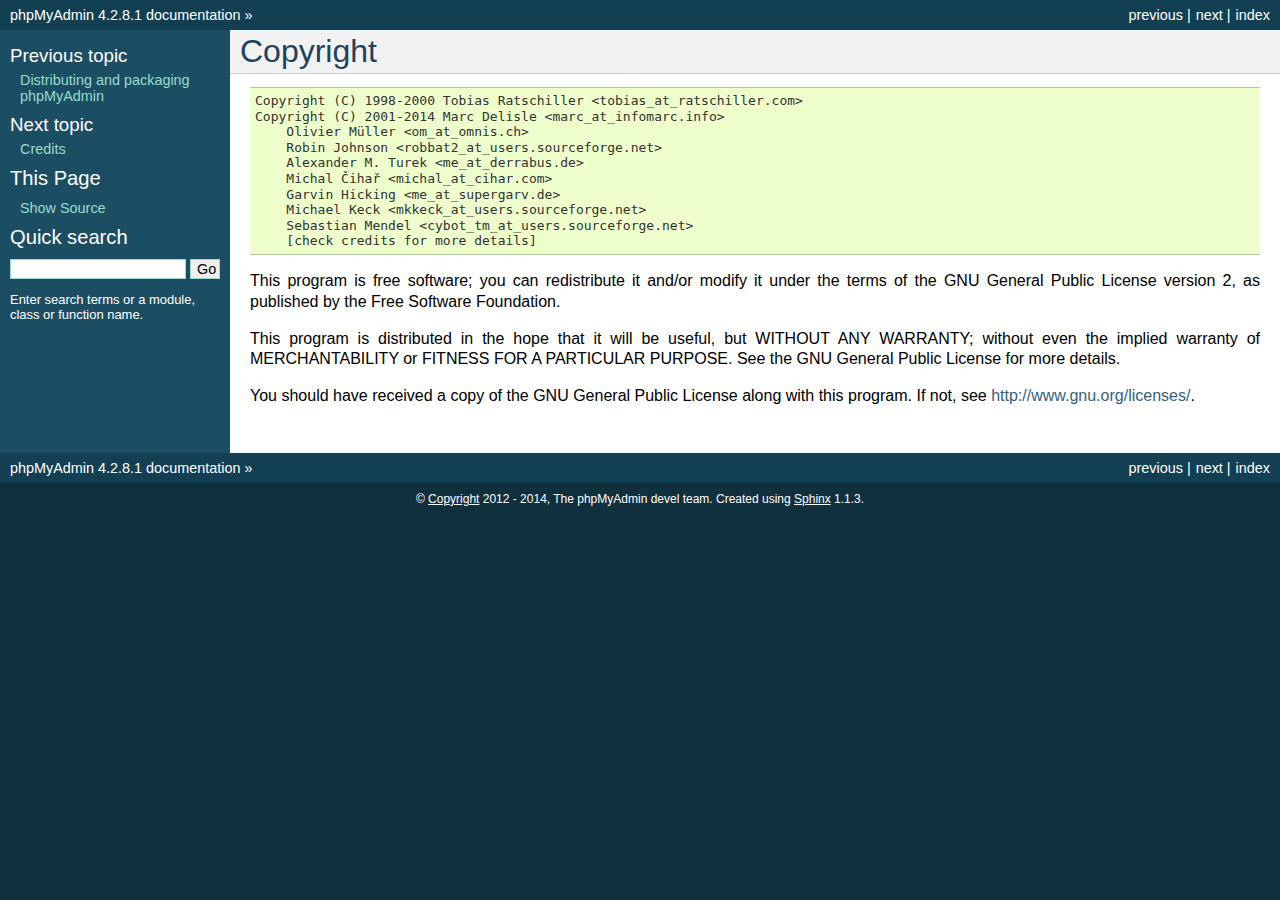
<file: phpmyadmin/doc/html/copyright.html>
<!DOCTYPE html PUBLIC "-//W3C//DTD XHTML 1.0 Transitional//EN"
  "http://www.w3.org/TR/xhtml1/DTD/xhtml1-transitional.dtd">


<html xmlns="http://www.w3.org/1999/xhtml">
  <head>
    <meta http-equiv="Content-Type" content="text/html; charset=utf-8" />
    
    <title>Copyright &mdash; phpMyAdmin 4.2.8.1 documentation</title>
    
    <link rel="stylesheet" href="_static/default.css" type="text/css" />
    <link rel="stylesheet" href="_static/pygments.css" type="text/css" />
    
    <script type="text/javascript">
      var DOCUMENTATION_OPTIONS = {
        URL_ROOT:    '',
        VERSION:     '4.2.8.1',
        COLLAPSE_INDEX: false,
        FILE_SUFFIX: '.html',
        HAS_SOURCE:  true
      };
    </script>
    <script type="text/javascript" src="_static/jquery.js"></script>
    <script type="text/javascript" src="_static/underscore.js"></script>
    <script type="text/javascript" src="_static/doctools.js"></script>
    <link rel="copyright" title="Copyright" href="#" />
    <link rel="top" title="phpMyAdmin 4.2.8.1 documentation" href="index.html" />
    <link rel="next" title="Credits" href="credits.html" />
    <link rel="prev" title="Distributing and packaging phpMyAdmin" href="vendors.html" /> 
  </head>
  <body>
    <div class="related">
      <h3>Navigation</h3>
      <ul>
        <li class="right" style="margin-right: 10px">
          <a href="genindex.html" title="General Index"
             accesskey="I">index</a></li>
        <li class="right" >
          <a href="credits.html" title="Credits"
             accesskey="N">next</a> |</li>
        <li class="right" >
          <a href="vendors.html" title="Distributing and packaging phpMyAdmin"
             accesskey="P">previous</a> |</li>
        <li><a href="index.html">phpMyAdmin 4.2.8.1 documentation</a> &raquo;</li> 
      </ul>
    </div>  

    <div class="document">
      <div class="documentwrapper">
        <div class="bodywrapper">
          <div class="body">
            
  <div class="section" id="copyright">
<span id="id1"></span><h1>Copyright<a class="headerlink" href="#copyright" title="Permalink to this headline">¶</a></h1>
<div class="highlight-none"><div class="highlight"><pre>Copyright (C) 1998-2000 Tobias Ratschiller &lt;tobias_at_ratschiller.com&gt;
Copyright (C) 2001-2014 Marc Delisle &lt;marc_at_infomarc.info&gt;
    Olivier Müller &lt;om_at_omnis.ch&gt;
    Robin Johnson &lt;robbat2_at_users.sourceforge.net&gt;
    Alexander M. Turek &lt;me_at_derrabus.de&gt;
    Michal Čihař &lt;michal_at_cihar.com&gt;
    Garvin Hicking &lt;me_at_supergarv.de&gt;
    Michael Keck &lt;mkkeck_at_users.sourceforge.net&gt;
    Sebastian Mendel &lt;cybot_tm_at_users.sourceforge.net&gt;
    [check credits for more details]
</pre></div>
</div>
<p>This program is free software; you can redistribute it and/or modify
it under the terms of the GNU General Public License version 2, as
published by the Free Software Foundation.</p>
<p>This program is distributed in the hope that it will be useful, but
WITHOUT ANY WARRANTY; without even the implied warranty of
MERCHANTABILITY or FITNESS FOR A PARTICULAR PURPOSE. See the GNU
General Public License for more details.</p>
<p>You should have received a copy of the GNU General Public License
along with this program. If not, see <a class="reference external" href="http://www.gnu.org/licenses/">http://www.gnu.org/licenses/</a>.</p>
</div>


          </div>
        </div>
      </div>
      <div class="sphinxsidebar">
        <div class="sphinxsidebarwrapper">
  <h4>Previous topic</h4>
  <p class="topless"><a href="vendors.html"
                        title="previous chapter">Distributing and packaging phpMyAdmin</a></p>
  <h4>Next topic</h4>
  <p class="topless"><a href="credits.html"
                        title="next chapter">Credits</a></p>
  <h3>This Page</h3>
  <ul class="this-page-menu">
    <li><a href="_sources/copyright.txt"
           rel="nofollow">Show Source</a></li>
  </ul>
<div id="searchbox" style="display: none">
  <h3>Quick search</h3>
    <form class="search" action="search.html" method="get">
      <input type="text" name="q" />
      <input type="submit" value="Go" />
      <input type="hidden" name="check_keywords" value="yes" />
      <input type="hidden" name="area" value="default" />
    </form>
    <p class="searchtip" style="font-size: 90%">
    Enter search terms or a module, class or function name.
    </p>
</div>
<script type="text/javascript">$('#searchbox').show(0);</script>
        </div>
      </div>
      <div class="clearer"></div>
    </div>
    <div class="related">
      <h3>Navigation</h3>
      <ul>
        <li class="right" style="margin-right: 10px">
          <a href="genindex.html" title="General Index"
             >index</a></li>
        <li class="right" >
          <a href="credits.html" title="Credits"
             >next</a> |</li>
        <li class="right" >
          <a href="vendors.html" title="Distributing and packaging phpMyAdmin"
             >previous</a> |</li>
        <li><a href="index.html">phpMyAdmin 4.2.8.1 documentation</a> &raquo;</li> 
      </ul>
    </div>
    <div class="footer">
        &copy; <a href="#">Copyright</a> 2012 - 2014, The phpMyAdmin devel team.
      Created using <a href="http://sphinx.pocoo.org/">Sphinx</a> 1.1.3.
    </div>
  </body>
</html>
</file>
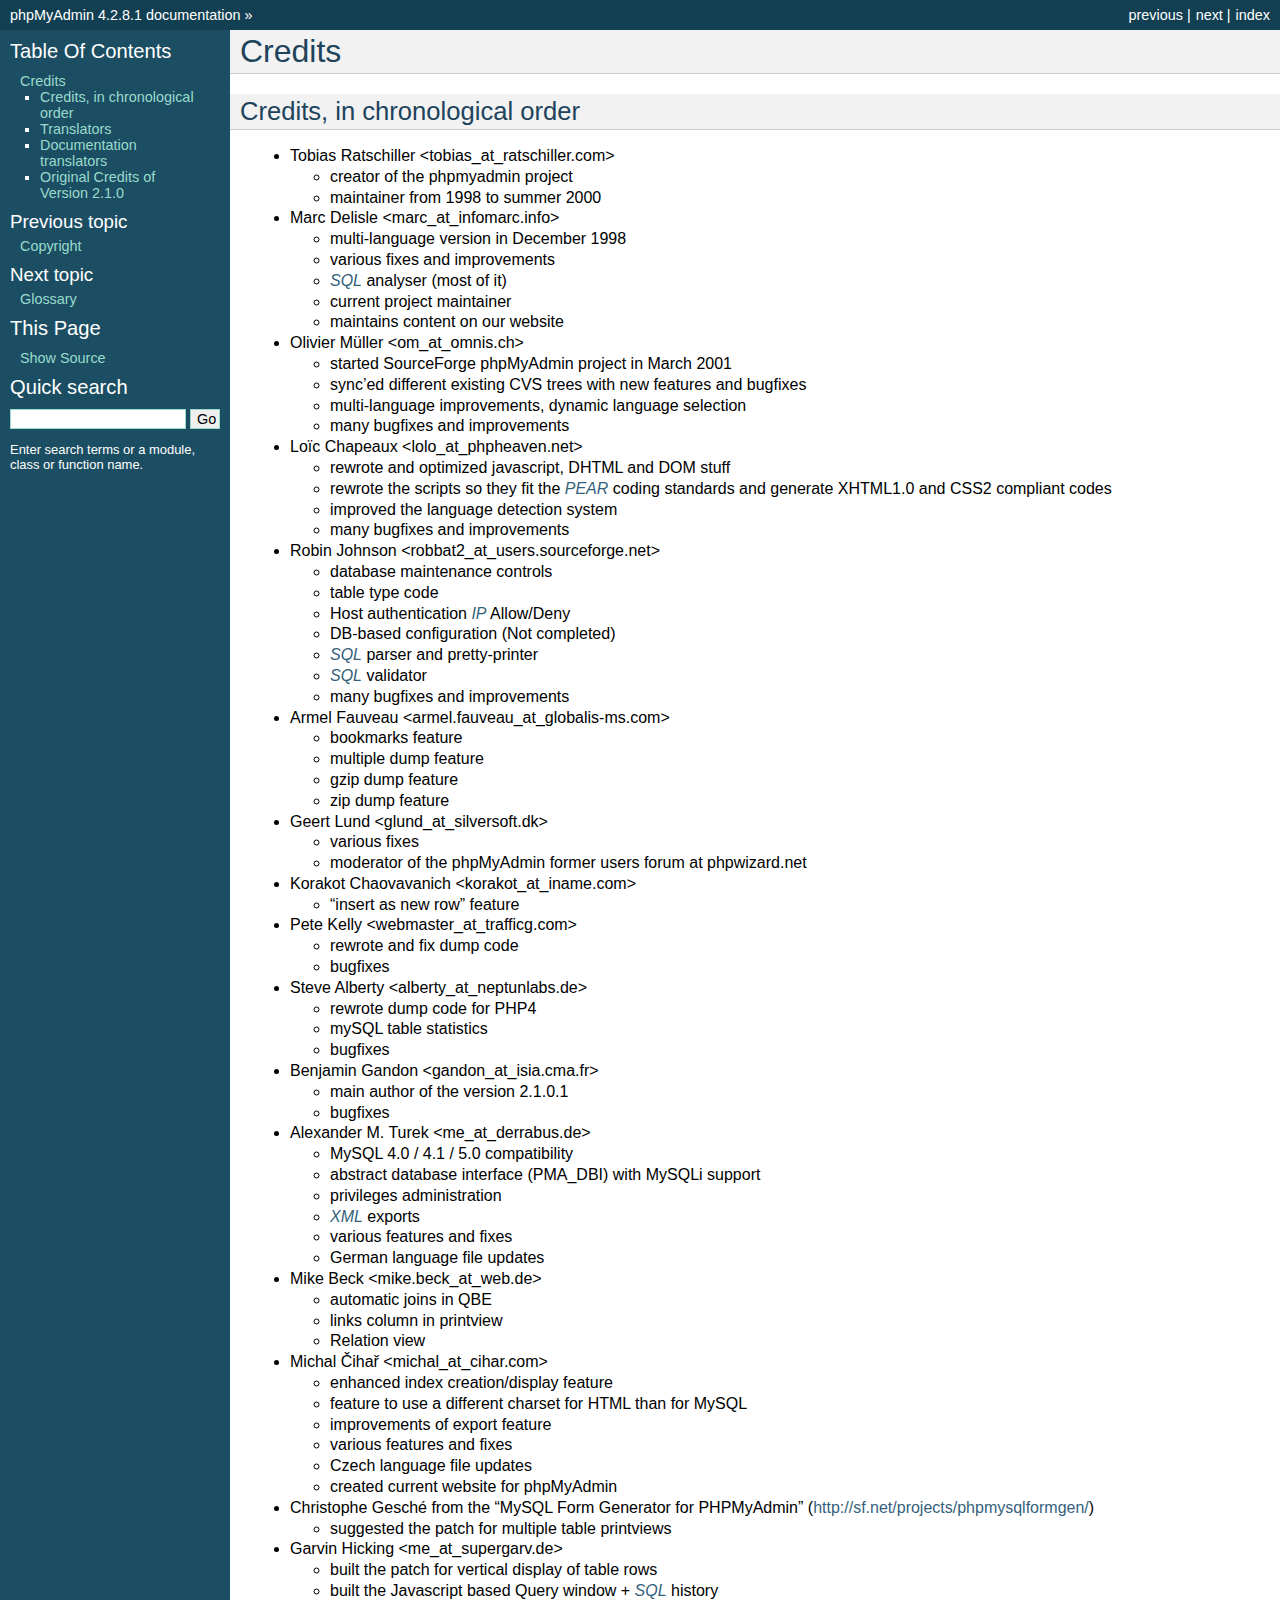
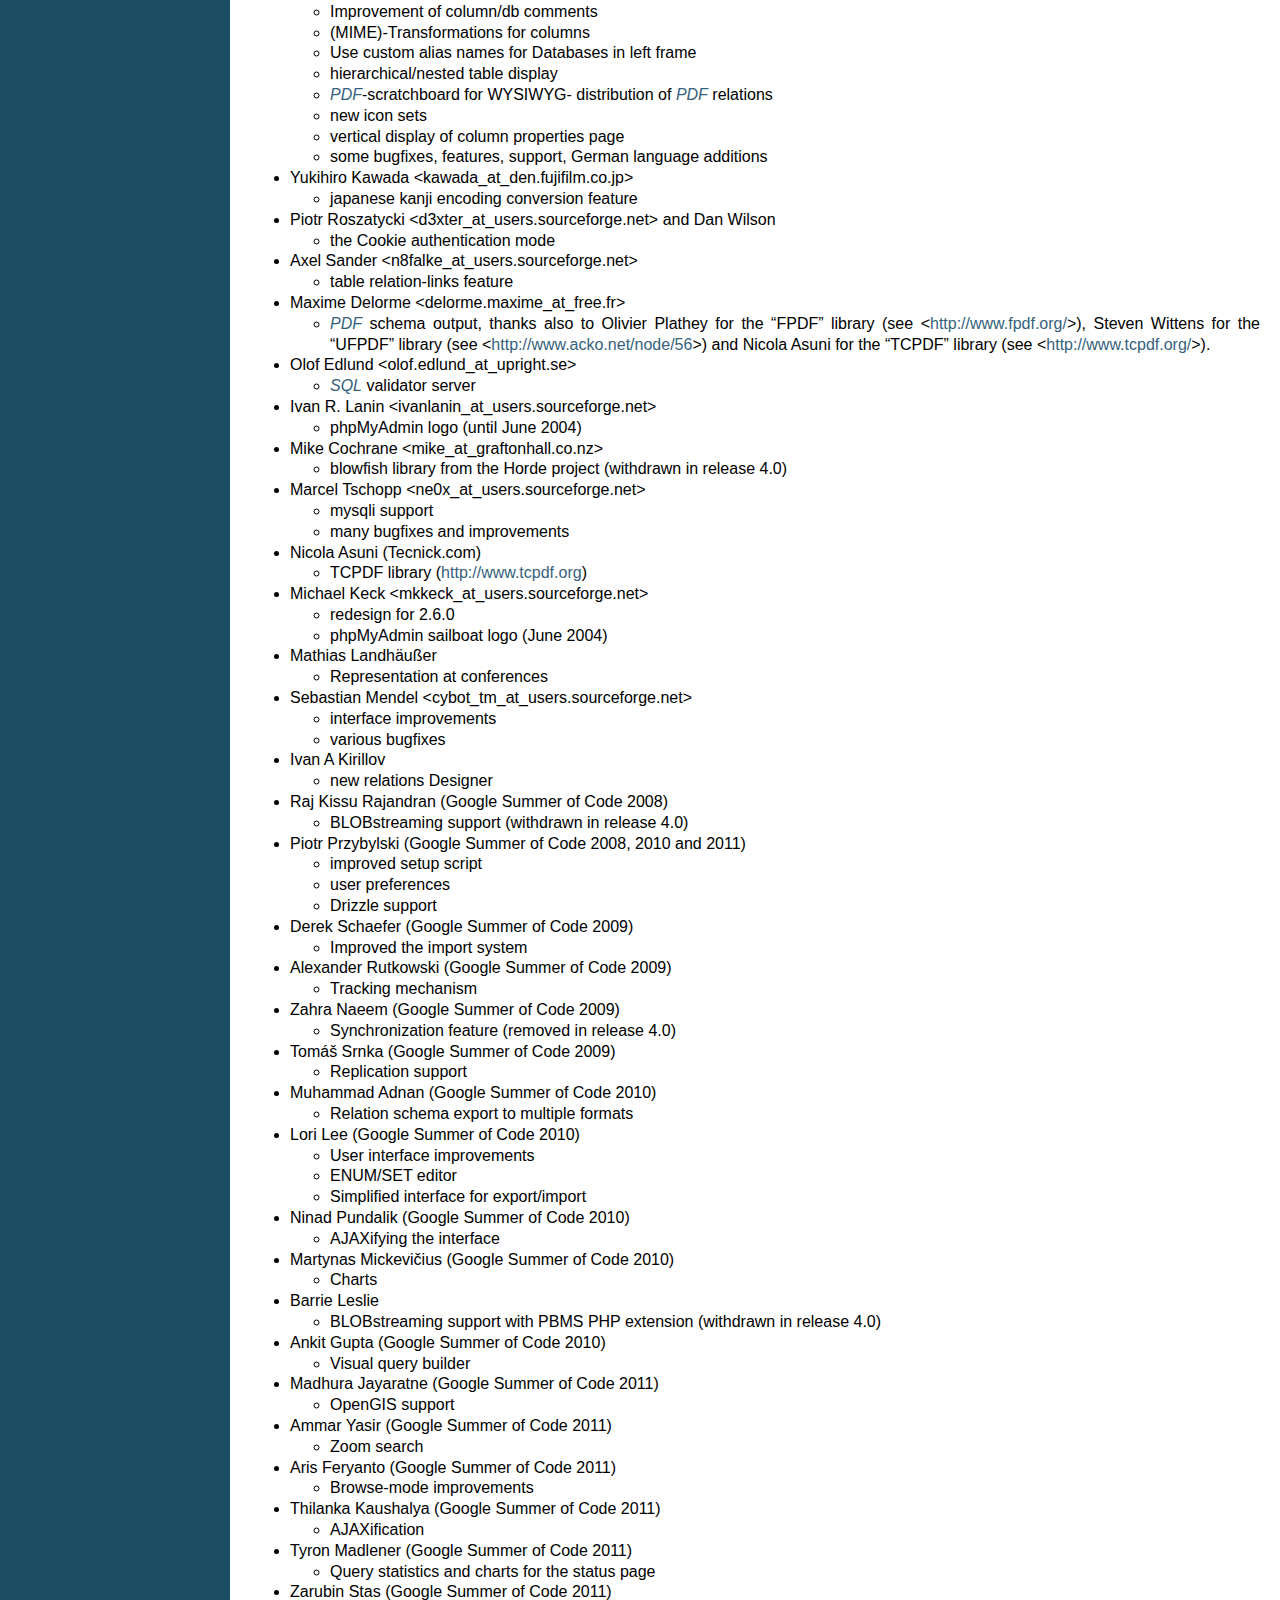
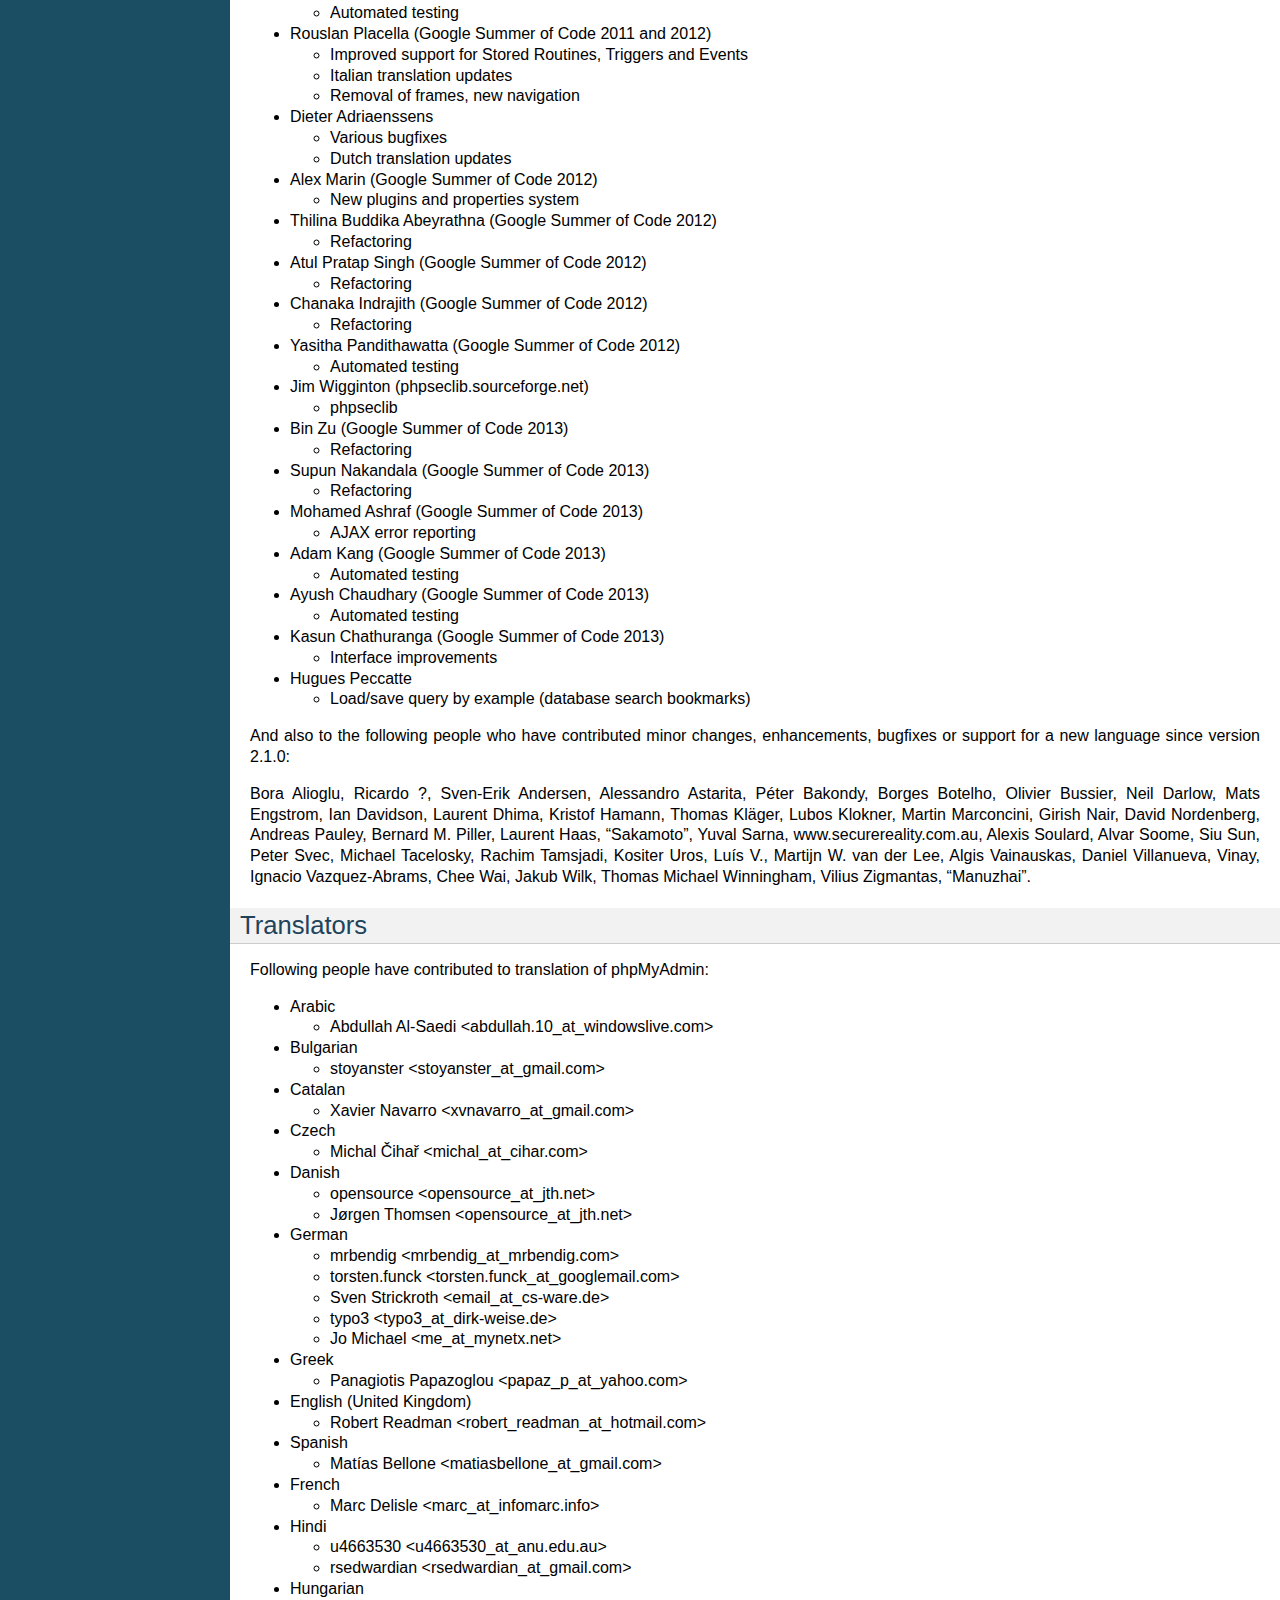
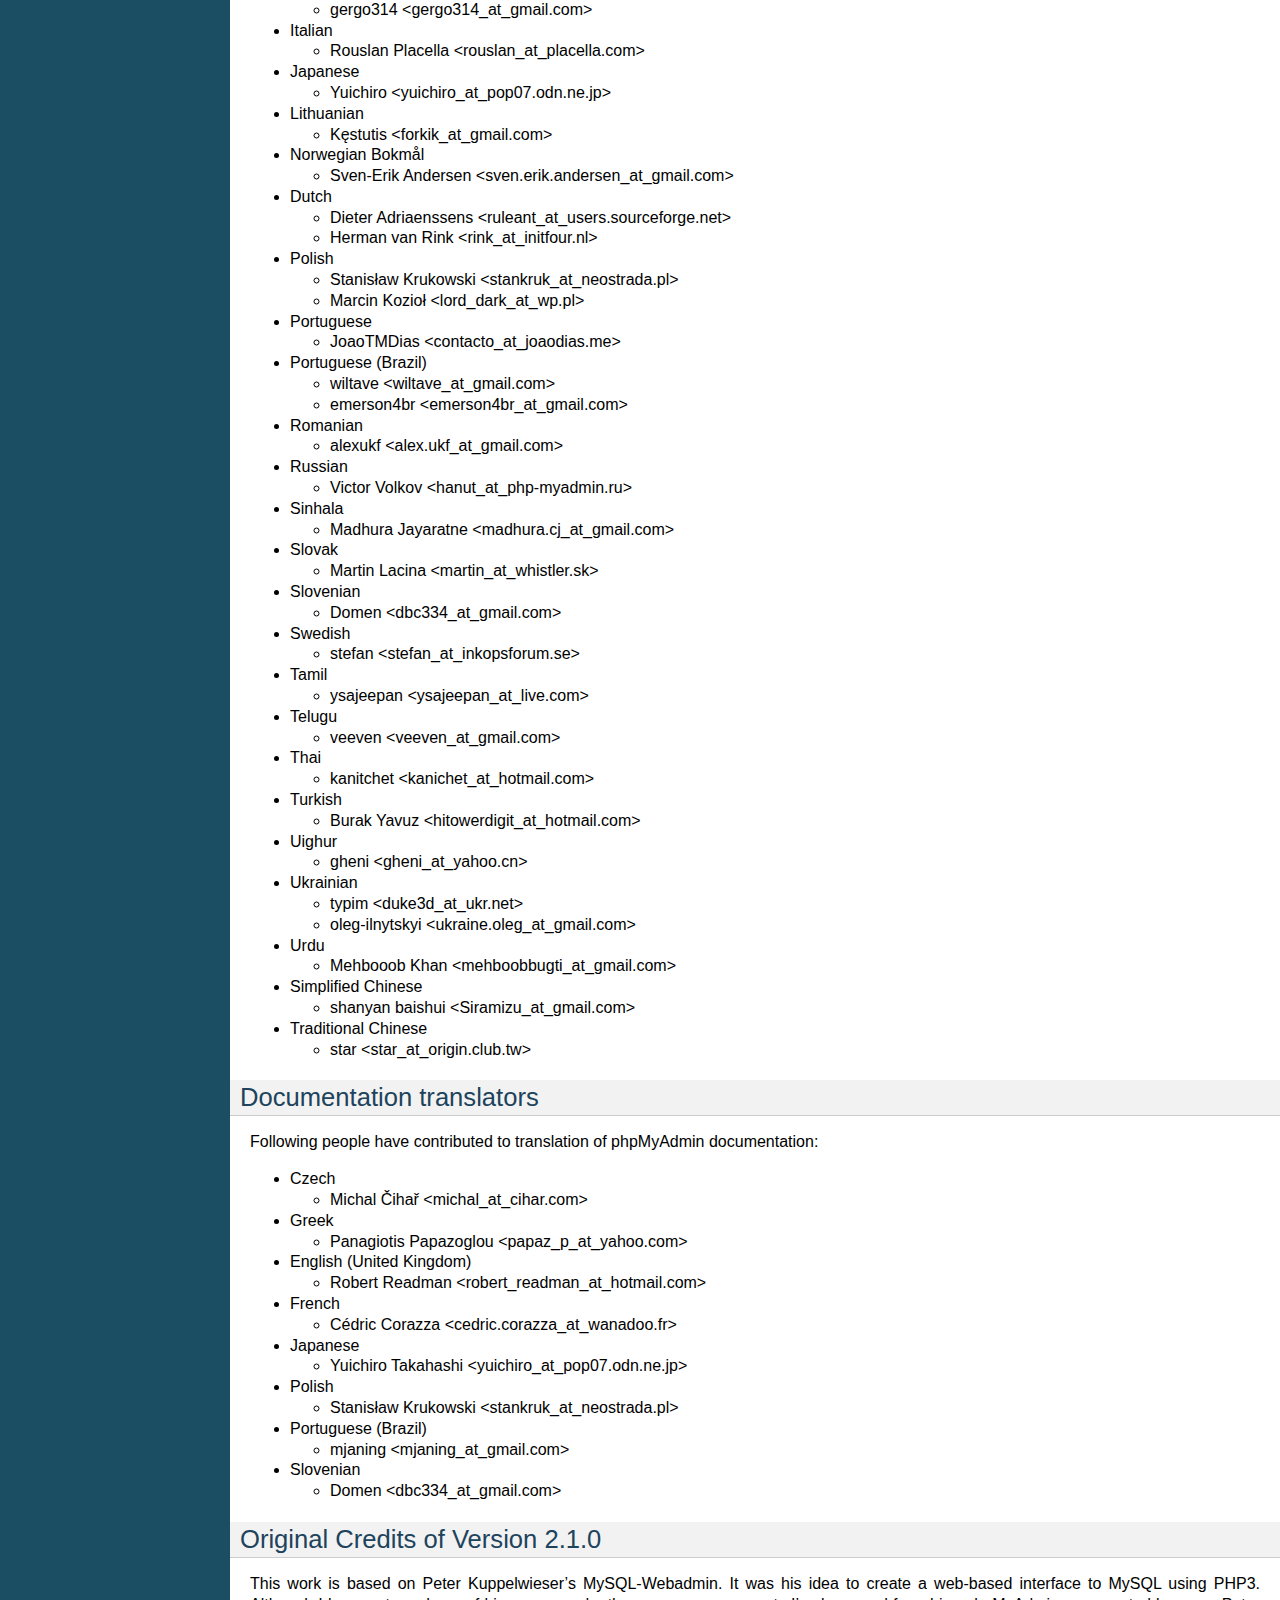
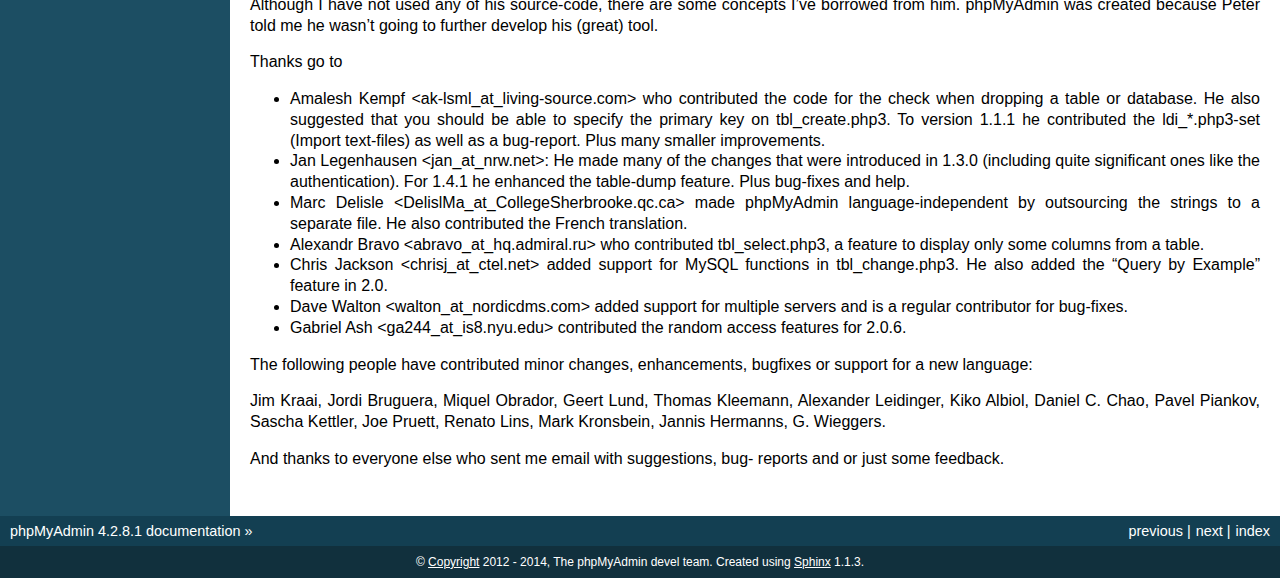
<file: phpmyadmin/doc/html/credits.html>
<!DOCTYPE html PUBLIC "-//W3C//DTD XHTML 1.0 Transitional//EN"
  "http://www.w3.org/TR/xhtml1/DTD/xhtml1-transitional.dtd">


<html xmlns="http://www.w3.org/1999/xhtml">
  <head>
    <meta http-equiv="Content-Type" content="text/html; charset=utf-8" />
    
    <title>Credits &mdash; phpMyAdmin 4.2.8.1 documentation</title>
    
    <link rel="stylesheet" href="_static/default.css" type="text/css" />
    <link rel="stylesheet" href="_static/pygments.css" type="text/css" />
    
    <script type="text/javascript">
      var DOCUMENTATION_OPTIONS = {
        URL_ROOT:    '',
        VERSION:     '4.2.8.1',
        COLLAPSE_INDEX: false,
        FILE_SUFFIX: '.html',
        HAS_SOURCE:  true
      };
    </script>
    <script type="text/javascript" src="_static/jquery.js"></script>
    <script type="text/javascript" src="_static/underscore.js"></script>
    <script type="text/javascript" src="_static/doctools.js"></script>
    <link rel="copyright" title="Copyright" href="copyright.html" />
    <link rel="top" title="phpMyAdmin 4.2.8.1 documentation" href="index.html" />
    <link rel="next" title="Glossary" href="glossary.html" />
    <link rel="prev" title="Copyright" href="copyright.html" /> 
  </head>
  <body>
    <div class="related">
      <h3>Navigation</h3>
      <ul>
        <li class="right" style="margin-right: 10px">
          <a href="genindex.html" title="General Index"
             accesskey="I">index</a></li>
        <li class="right" >
          <a href="glossary.html" title="Glossary"
             accesskey="N">next</a> |</li>
        <li class="right" >
          <a href="copyright.html" title="Copyright"
             accesskey="P">previous</a> |</li>
        <li><a href="index.html">phpMyAdmin 4.2.8.1 documentation</a> &raquo;</li> 
      </ul>
    </div>  

    <div class="document">
      <div class="documentwrapper">
        <div class="bodywrapper">
          <div class="body">
            
  <div class="section" id="credits">
<span id="id1"></span><h1>Credits<a class="headerlink" href="#credits" title="Permalink to this headline">¶</a></h1>
<div class="section" id="credits-in-chronological-order">
<h2>Credits, in chronological order<a class="headerlink" href="#credits-in-chronological-order" title="Permalink to this headline">¶</a></h2>
<ul class="simple">
<li>Tobias Ratschiller &lt;tobias_at_ratschiller.com&gt;<ul>
<li>creator of the phpmyadmin project</li>
<li>maintainer from 1998 to summer 2000</li>
</ul>
</li>
<li>Marc Delisle &lt;marc_at_infomarc.info&gt;<ul>
<li>multi-language version in December 1998</li>
<li>various fixes and improvements</li>
<li><a class="reference internal" href="glossary.html#term-sql"><em class="xref std std-term">SQL</em></a> analyser (most of it)</li>
<li>current project maintainer</li>
<li>maintains content on our website</li>
</ul>
</li>
<li>Olivier Müller &lt;om_at_omnis.ch&gt;<ul>
<li>started SourceForge phpMyAdmin project in March 2001</li>
<li>sync&#8217;ed different existing CVS trees with new features and bugfixes</li>
<li>multi-language improvements, dynamic language selection</li>
<li>many bugfixes and improvements</li>
</ul>
</li>
<li>Loïc Chapeaux &lt;lolo_at_phpheaven.net&gt;<ul>
<li>rewrote and optimized javascript, DHTML and DOM stuff</li>
<li>rewrote the scripts so they fit the <a class="reference internal" href="glossary.html#term-pear"><em class="xref std std-term">PEAR</em></a> coding standards and
generate XHTML1.0 and CSS2 compliant codes</li>
<li>improved the language detection system</li>
<li>many bugfixes and improvements</li>
</ul>
</li>
<li>Robin Johnson &lt;robbat2_at_users.sourceforge.net&gt;<ul>
<li>database maintenance controls</li>
<li>table type code</li>
<li>Host authentication <a class="reference internal" href="glossary.html#term-ip"><em class="xref std std-term">IP</em></a> Allow/Deny</li>
<li>DB-based configuration (Not completed)</li>
<li><a class="reference internal" href="glossary.html#term-sql"><em class="xref std std-term">SQL</em></a> parser and pretty-printer</li>
<li><a class="reference internal" href="glossary.html#term-sql"><em class="xref std std-term">SQL</em></a> validator</li>
<li>many bugfixes and improvements</li>
</ul>
</li>
<li>Armel Fauveau &lt;armel.fauveau_at_globalis-ms.com&gt;<ul>
<li>bookmarks feature</li>
<li>multiple dump feature</li>
<li>gzip dump feature</li>
<li>zip dump feature</li>
</ul>
</li>
<li>Geert Lund &lt;glund_at_silversoft.dk&gt;<ul>
<li>various fixes</li>
<li>moderator of the phpMyAdmin former users forum at phpwizard.net</li>
</ul>
</li>
<li>Korakot Chaovavanich &lt;korakot_at_iname.com&gt;<ul>
<li>&#8220;insert as new row&#8221; feature</li>
</ul>
</li>
<li>Pete Kelly &lt;webmaster_at_trafficg.com&gt;<ul>
<li>rewrote and fix dump code</li>
<li>bugfixes</li>
</ul>
</li>
<li>Steve Alberty &lt;alberty_at_neptunlabs.de&gt;<ul>
<li>rewrote dump code for PHP4</li>
<li>mySQL table statistics</li>
<li>bugfixes</li>
</ul>
</li>
<li>Benjamin Gandon &lt;gandon_at_isia.cma.fr&gt;<ul>
<li>main author of the version 2.1.0.1</li>
<li>bugfixes</li>
</ul>
</li>
<li>Alexander M. Turek &lt;me_at_derrabus.de&gt;<ul>
<li>MySQL 4.0 / 4.1 / 5.0 compatibility</li>
<li>abstract database interface (PMA_DBI) with MySQLi support</li>
<li>privileges administration</li>
<li><a class="reference internal" href="glossary.html#term-xml"><em class="xref std std-term">XML</em></a> exports</li>
<li>various features and fixes</li>
<li>German language file updates</li>
</ul>
</li>
<li>Mike Beck &lt;mike.beck_at_web.de&gt;<ul>
<li>automatic joins in QBE</li>
<li>links column in printview</li>
<li>Relation view</li>
</ul>
</li>
<li>Michal Čihař &lt;michal_at_cihar.com&gt;<ul>
<li>enhanced index creation/display feature</li>
<li>feature to use a different charset for HTML than for MySQL</li>
<li>improvements of export feature</li>
<li>various features and fixes</li>
<li>Czech language file updates</li>
<li>created current website for phpMyAdmin</li>
</ul>
</li>
<li>Christophe Gesché from the &#8220;MySQL Form Generator for PHPMyAdmin&#8221;
(<a class="reference external" href="http://sf.net/projects/phpmysqlformgen/">http://sf.net/projects/phpmysqlformgen/</a>)<ul>
<li>suggested the patch for multiple table printviews</li>
</ul>
</li>
<li>Garvin Hicking &lt;me_at_supergarv.de&gt;<ul>
<li>built the patch for vertical display of table rows</li>
<li>built the Javascript based Query window + <a class="reference internal" href="glossary.html#term-sql"><em class="xref std std-term">SQL</em></a> history</li>
<li>Improvement of column/db comments</li>
<li>(MIME)-Transformations for columns</li>
<li>Use custom alias names for Databases in left frame</li>
<li>hierarchical/nested table display</li>
<li><a class="reference internal" href="glossary.html#term-pdf"><em class="xref std std-term">PDF</em></a>-scratchboard for WYSIWYG-
distribution of <a class="reference internal" href="glossary.html#term-pdf"><em class="xref std std-term">PDF</em></a> relations</li>
<li>new icon sets</li>
<li>vertical display of column properties page</li>
<li>some bugfixes, features, support, German language additions</li>
</ul>
</li>
<li>Yukihiro Kawada &lt;kawada_at_den.fujifilm.co.jp&gt;<ul>
<li>japanese kanji encoding conversion feature</li>
</ul>
</li>
<li>Piotr Roszatycki &lt;d3xter_at_users.sourceforge.net&gt; and Dan Wilson<ul>
<li>the Cookie authentication mode</li>
</ul>
</li>
<li>Axel Sander &lt;n8falke_at_users.sourceforge.net&gt;<ul>
<li>table relation-links feature</li>
</ul>
</li>
<li>Maxime Delorme &lt;delorme.maxime_at_free.fr&gt;<ul>
<li><a class="reference internal" href="glossary.html#term-pdf"><em class="xref std std-term">PDF</em></a> schema output, thanks also to
Olivier Plathey for the &#8220;FPDF&#8221; library (see &lt;<a class="reference external" href="http://www.fpdf.org/">http://www.fpdf.org/</a>&gt;), Steven
Wittens for the &#8220;UFPDF&#8221; library (see &lt;<a class="reference external" href="http://www.acko.net/node/56">http://www.acko.net/node/56</a>&gt;) and
Nicola Asuni for the &#8220;TCPDF&#8221; library (see &lt;<a class="reference external" href="http://www.tcpdf.org/">http://www.tcpdf.org/</a>&gt;).</li>
</ul>
</li>
<li>Olof Edlund &lt;olof.edlund_at_upright.se&gt;<ul>
<li><a class="reference internal" href="glossary.html#term-sql"><em class="xref std std-term">SQL</em></a> validator server</li>
</ul>
</li>
<li>Ivan R. Lanin &lt;ivanlanin_at_users.sourceforge.net&gt;<ul>
<li>phpMyAdmin logo (until June 2004)</li>
</ul>
</li>
<li>Mike Cochrane &lt;mike_at_graftonhall.co.nz&gt;<ul>
<li>blowfish library from the Horde project (withdrawn in release 4.0)</li>
</ul>
</li>
<li>Marcel Tschopp &lt;ne0x_at_users.sourceforge.net&gt;<ul>
<li>mysqli support</li>
<li>many bugfixes and improvements</li>
</ul>
</li>
<li>Nicola Asuni (Tecnick.com)<ul>
<li>TCPDF library (<a class="reference external" href="http://www.tcpdf.org">http://www.tcpdf.org</a>)</li>
</ul>
</li>
<li>Michael Keck &lt;mkkeck_at_users.sourceforge.net&gt;<ul>
<li>redesign for 2.6.0</li>
<li>phpMyAdmin sailboat logo (June 2004)</li>
</ul>
</li>
<li>Mathias Landhäußer<ul>
<li>Representation at conferences</li>
</ul>
</li>
<li>Sebastian Mendel &lt;cybot_tm_at_users.sourceforge.net&gt;<ul>
<li>interface improvements</li>
<li>various bugfixes</li>
</ul>
</li>
<li>Ivan A Kirillov<ul>
<li>new relations Designer</li>
</ul>
</li>
<li>Raj Kissu Rajandran (Google Summer of Code 2008)<ul>
<li>BLOBstreaming support (withdrawn in release 4.0)</li>
</ul>
</li>
<li>Piotr Przybylski (Google Summer of Code 2008, 2010 and 2011)<ul>
<li>improved setup script</li>
<li>user preferences</li>
<li>Drizzle support</li>
</ul>
</li>
<li>Derek Schaefer (Google Summer of Code 2009)<ul>
<li>Improved the import system</li>
</ul>
</li>
<li>Alexander Rutkowski (Google Summer of Code 2009)<ul>
<li>Tracking mechanism</li>
</ul>
</li>
<li>Zahra Naeem (Google Summer of Code 2009)<ul>
<li>Synchronization feature (removed in release 4.0)</li>
</ul>
</li>
<li>Tomáš Srnka (Google Summer of Code 2009)<ul>
<li>Replication support</li>
</ul>
</li>
<li>Muhammad Adnan (Google Summer of Code 2010)<ul>
<li>Relation schema export to multiple formats</li>
</ul>
</li>
<li>Lori Lee (Google Summer of Code 2010)<ul>
<li>User interface improvements</li>
<li>ENUM/SET editor</li>
<li>Simplified interface for export/import</li>
</ul>
</li>
<li>Ninad Pundalik (Google Summer of Code 2010)<ul>
<li>AJAXifying the interface</li>
</ul>
</li>
<li>Martynas Mickevičius (Google Summer of Code 2010)<ul>
<li>Charts</li>
</ul>
</li>
<li>Barrie Leslie<ul>
<li>BLOBstreaming support with PBMS PHP extension (withdrawn in release
4.0)</li>
</ul>
</li>
<li>Ankit Gupta (Google Summer of Code 2010)<ul>
<li>Visual query builder</li>
</ul>
</li>
<li>Madhura Jayaratne (Google Summer of Code 2011)<ul>
<li>OpenGIS support</li>
</ul>
</li>
<li>Ammar Yasir (Google Summer of Code 2011)<ul>
<li>Zoom search</li>
</ul>
</li>
<li>Aris Feryanto (Google Summer of Code 2011)<ul>
<li>Browse-mode improvements</li>
</ul>
</li>
<li>Thilanka Kaushalya (Google Summer of Code 2011)<ul>
<li>AJAXification</li>
</ul>
</li>
<li>Tyron Madlener (Google Summer of Code 2011)<ul>
<li>Query statistics and charts for the status page</li>
</ul>
</li>
<li>Zarubin Stas (Google Summer of Code 2011)<ul>
<li>Automated testing</li>
</ul>
</li>
<li>Rouslan Placella (Google Summer of Code 2011 and 2012)<ul>
<li>Improved support for Stored Routines, Triggers and Events</li>
<li>Italian translation updates</li>
<li>Removal of frames, new navigation</li>
</ul>
</li>
<li>Dieter Adriaenssens<ul>
<li>Various bugfixes</li>
<li>Dutch translation updates</li>
</ul>
</li>
<li>Alex Marin (Google Summer of Code 2012)<ul>
<li>New plugins and properties system</li>
</ul>
</li>
<li>Thilina Buddika Abeyrathna (Google Summer of Code 2012)<ul>
<li>Refactoring</li>
</ul>
</li>
<li>Atul Pratap Singh  (Google Summer of Code 2012)<ul>
<li>Refactoring</li>
</ul>
</li>
<li>Chanaka Indrajith (Google Summer of Code 2012)<ul>
<li>Refactoring</li>
</ul>
</li>
<li>Yasitha Pandithawatta (Google Summer of Code 2012)<ul>
<li>Automated testing</li>
</ul>
</li>
<li>Jim Wigginton (phpseclib.sourceforge.net)<ul>
<li>phpseclib</li>
</ul>
</li>
<li>Bin Zu (Google Summer of Code 2013)<ul>
<li>Refactoring</li>
</ul>
</li>
<li>Supun Nakandala (Google Summer of Code 2013)<ul>
<li>Refactoring</li>
</ul>
</li>
<li>Mohamed Ashraf (Google Summer of Code 2013)<ul>
<li>AJAX error reporting</li>
</ul>
</li>
<li>Adam Kang (Google Summer of Code 2013)<ul>
<li>Automated testing</li>
</ul>
</li>
<li>Ayush Chaudhary (Google Summer of Code 2013)<ul>
<li>Automated testing</li>
</ul>
</li>
<li>Kasun Chathuranga (Google Summer of Code 2013)<ul>
<li>Interface improvements</li>
</ul>
</li>
<li>Hugues Peccatte<ul>
<li>Load/save query by example (database search bookmarks)</li>
</ul>
</li>
</ul>
<p>And also to the following people who have contributed minor changes,
enhancements, bugfixes or support for a new language since version
2.1.0:</p>
<p>Bora Alioglu, Ricardo ?, Sven-Erik Andersen, Alessandro Astarita,
Péter Bakondy, Borges Botelho, Olivier Bussier, Neil Darlow, Mats
Engstrom, Ian Davidson, Laurent Dhima, Kristof Hamann, Thomas Kläger,
Lubos Klokner, Martin Marconcini, Girish Nair, David Nordenberg,
Andreas Pauley, Bernard M. Piller, Laurent Haas, &#8220;Sakamoto&#8221;, Yuval
Sarna, www.securereality.com.au, Alexis Soulard, Alvar Soome, Siu Sun,
Peter Svec, Michael Tacelosky, Rachim Tamsjadi, Kositer Uros, Luís V.,
Martijn W. van der Lee, Algis Vainauskas, Daniel Villanueva, Vinay,
Ignacio Vazquez-Abrams, Chee Wai, Jakub Wilk, Thomas Michael
Winningham, Vilius Zigmantas, &#8220;Manuzhai&#8221;.</p>
</div>
<div class="section" id="translators">
<h2>Translators<a class="headerlink" href="#translators" title="Permalink to this headline">¶</a></h2>
<p>Following people have contributed to translation of phpMyAdmin:</p>
<ul class="simple">
<li>Arabic<ul>
<li>Abdullah Al-Saedi &lt;abdullah.10_at_windowslive.com&gt;</li>
</ul>
</li>
<li>Bulgarian<ul>
<li>stoyanster &lt;stoyanster_at_gmail.com&gt;</li>
</ul>
</li>
<li>Catalan<ul>
<li>Xavier Navarro &lt;xvnavarro_at_gmail.com&gt;</li>
</ul>
</li>
<li>Czech<ul>
<li>Michal Čihař &lt;michal_at_cihar.com&gt;</li>
</ul>
</li>
<li>Danish<ul>
<li>opensource &lt;opensource_at_jth.net&gt;</li>
<li>Jørgen Thomsen &lt;opensource_at_jth.net&gt;</li>
</ul>
</li>
<li>German<ul>
<li>mrbendig &lt;mrbendig_at_mrbendig.com&gt;</li>
<li>torsten.funck &lt;torsten.funck_at_googlemail.com&gt;</li>
<li>Sven Strickroth &lt;email_at_cs-ware.de&gt;</li>
<li>typo3 &lt;typo3_at_dirk-weise.de&gt;</li>
<li>Jo Michael &lt;me_at_mynetx.net&gt;</li>
</ul>
</li>
<li>Greek<ul>
<li>Panagiotis Papazoglou &lt;papaz_p_at_yahoo.com&gt;</li>
</ul>
</li>
<li>English (United Kingdom)<ul>
<li>Robert Readman &lt;robert_readman_at_hotmail.com&gt;</li>
</ul>
</li>
<li>Spanish<ul>
<li>Matías Bellone &lt;matiasbellone_at_gmail.com&gt;</li>
</ul>
</li>
<li>French<ul>
<li>Marc Delisle &lt;marc_at_infomarc.info&gt;</li>
</ul>
</li>
<li>Hindi<ul>
<li>u4663530 &lt;u4663530_at_anu.edu.au&gt;</li>
<li>rsedwardian &lt;rsedwardian_at_gmail.com&gt;</li>
</ul>
</li>
<li>Hungarian<ul>
<li>gergo314 &lt;gergo314_at_gmail.com&gt;</li>
</ul>
</li>
<li>Italian<ul>
<li>Rouslan Placella &lt;rouslan_at_placella.com&gt;</li>
</ul>
</li>
<li>Japanese<ul>
<li>Yuichiro &lt;yuichiro_at_pop07.odn.ne.jp&gt;</li>
</ul>
</li>
<li>Lithuanian<ul>
<li>Kęstutis &lt;forkik_at_gmail.com&gt;</li>
</ul>
</li>
<li>Norwegian Bokmål<ul>
<li>Sven-Erik Andersen &lt;sven.erik.andersen_at_gmail.com&gt;</li>
</ul>
</li>
<li>Dutch<ul>
<li>Dieter Adriaenssens &lt;ruleant_at_users.sourceforge.net&gt;</li>
<li>Herman van Rink &lt;rink_at_initfour.nl&gt;</li>
</ul>
</li>
<li>Polish<ul>
<li>Stanisław Krukowski &lt;stankruk_at_neostrada.pl&gt;</li>
<li>Marcin Kozioł &lt;lord_dark_at_wp.pl&gt;</li>
</ul>
</li>
<li>Portuguese<ul>
<li>JoaoTMDias &lt;contacto_at_joaodias.me&gt;</li>
</ul>
</li>
<li>Portuguese (Brazil)<ul>
<li>wiltave &lt;wiltave_at_gmail.com&gt;</li>
<li>emerson4br &lt;emerson4br_at_gmail.com&gt;</li>
</ul>
</li>
<li>Romanian<ul>
<li>alexukf &lt;alex.ukf_at_gmail.com&gt;</li>
</ul>
</li>
<li>Russian<ul>
<li>Victor Volkov &lt;hanut_at_php-myadmin.ru&gt;</li>
</ul>
</li>
<li>Sinhala<ul>
<li>Madhura Jayaratne &lt;madhura.cj_at_gmail.com&gt;</li>
</ul>
</li>
<li>Slovak<ul>
<li>Martin Lacina &lt;martin_at_whistler.sk&gt;</li>
</ul>
</li>
<li>Slovenian<ul>
<li>Domen &lt;dbc334_at_gmail.com&gt;</li>
</ul>
</li>
<li>Swedish<ul>
<li>stefan &lt;stefan_at_inkopsforum.se&gt;</li>
</ul>
</li>
<li>Tamil<ul>
<li>ysajeepan &lt;ysajeepan_at_live.com&gt;</li>
</ul>
</li>
<li>Telugu<ul>
<li>veeven &lt;veeven_at_gmail.com&gt;</li>
</ul>
</li>
<li>Thai<ul>
<li>kanitchet &lt;kanichet_at_hotmail.com&gt;</li>
</ul>
</li>
<li>Turkish<ul>
<li>Burak Yavuz &lt;hitowerdigit_at_hotmail.com&gt;</li>
</ul>
</li>
<li>Uighur<ul>
<li>gheni &lt;gheni_at_yahoo.cn&gt;</li>
</ul>
</li>
<li>Ukrainian<ul>
<li>typim &lt;duke3d_at_ukr.net&gt;</li>
<li>oleg-ilnytskyi &lt;ukraine.oleg_at_gmail.com&gt;</li>
</ul>
</li>
<li>Urdu<ul>
<li>Mehbooob Khan &lt;mehboobbugti_at_gmail.com&gt;</li>
</ul>
</li>
<li>Simplified Chinese<ul>
<li>shanyan baishui &lt;Siramizu_at_gmail.com&gt;</li>
</ul>
</li>
<li>Traditional Chinese<ul>
<li>star &lt;star_at_origin.club.tw&gt;</li>
</ul>
</li>
</ul>
</div>
<div class="section" id="documentation-translators">
<h2>Documentation translators<a class="headerlink" href="#documentation-translators" title="Permalink to this headline">¶</a></h2>
<p>Following people have contributed to translation of phpMyAdmin documentation:</p>
<ul class="simple">
<li>Czech<ul>
<li>Michal Čihař &lt;michal_at_cihar.com&gt;</li>
</ul>
</li>
<li>Greek<ul>
<li>Panagiotis Papazoglou &lt;papaz_p_at_yahoo.com&gt;</li>
</ul>
</li>
<li>English (United Kingdom)<ul>
<li>Robert Readman &lt;robert_readman_at_hotmail.com&gt;</li>
</ul>
</li>
<li>French<ul>
<li>Cédric Corazza &lt;cedric.corazza_at_wanadoo.fr&gt;</li>
</ul>
</li>
<li>Japanese<ul>
<li>Yuichiro Takahashi &lt;yuichiro_at_pop07.odn.ne.jp&gt;</li>
</ul>
</li>
<li>Polish<ul>
<li>Stanisław Krukowski &lt;stankruk_at_neostrada.pl&gt;</li>
</ul>
</li>
<li>Portuguese (Brazil)<ul>
<li>mjaning &lt;mjaning_at_gmail.com&gt;</li>
</ul>
</li>
<li>Slovenian<ul>
<li>Domen &lt;dbc334_at_gmail.com&gt;</li>
</ul>
</li>
</ul>
</div>
<div class="section" id="original-credits-of-version-2-1-0">
<h2>Original Credits of Version 2.1.0<a class="headerlink" href="#original-credits-of-version-2-1-0" title="Permalink to this headline">¶</a></h2>
<p>This work is based on Peter Kuppelwieser&#8217;s MySQL-Webadmin. It was his
idea to create a web-based interface to MySQL using PHP3. Although I
have not used any of his source-code, there are some concepts I&#8217;ve
borrowed from him. phpMyAdmin was created because Peter told me he
wasn&#8217;t going to further develop his (great) tool.</p>
<p>Thanks go to</p>
<ul class="simple">
<li>Amalesh Kempf &lt;ak-lsml_at_living-source.com&gt; who contributed the
code for the check when dropping a table or database. He also
suggested that you should be able to specify the primary key on
tbl_create.php3. To version 1.1.1 he contributed the ldi_*.php3-set
(Import text-files) as well as a bug-report. Plus many smaller
improvements.</li>
<li>Jan Legenhausen &lt;jan_at_nrw.net&gt;: He made many of the changes that
were introduced in 1.3.0 (including quite significant ones like the
authentication). For 1.4.1 he enhanced the table-dump feature. Plus
bug-fixes and help.</li>
<li>Marc Delisle &lt;DelislMa_at_CollegeSherbrooke.qc.ca&gt; made phpMyAdmin
language-independent by outsourcing the strings to a separate file. He
also contributed the French translation.</li>
<li>Alexandr Bravo &lt;abravo_at_hq.admiral.ru&gt; who contributed
tbl_select.php3, a feature to display only some columns from a table.</li>
<li>Chris Jackson &lt;chrisj_at_ctel.net&gt; added support for MySQL functions
in tbl_change.php3. He also added the &#8220;Query by Example&#8221; feature in
2.0.</li>
<li>Dave Walton &lt;walton_at_nordicdms.com&gt; added support for multiple
servers and is a regular contributor for bug-fixes.</li>
<li>Gabriel Ash &lt;ga244_at_is8.nyu.edu&gt; contributed the random access
features for 2.0.6.</li>
</ul>
<p>The following people have contributed minor changes, enhancements,
bugfixes or support for a new language:</p>
<p>Jim Kraai, Jordi Bruguera, Miquel Obrador, Geert Lund, Thomas
Kleemann, Alexander Leidinger, Kiko Albiol, Daniel C. Chao, Pavel
Piankov, Sascha Kettler, Joe Pruett, Renato Lins, Mark Kronsbein,
Jannis Hermanns, G. Wieggers.</p>
<p>And thanks to everyone else who sent me email with suggestions, bug-
reports and or just some feedback.</p>
</div>
</div>


          </div>
        </div>
      </div>
      <div class="sphinxsidebar">
        <div class="sphinxsidebarwrapper">
  <h3><a href="index.html">Table Of Contents</a></h3>
  <ul>
<li><a class="reference internal" href="#">Credits</a><ul>
<li><a class="reference internal" href="#credits-in-chronological-order">Credits, in chronological order</a></li>
<li><a class="reference internal" href="#translators">Translators</a></li>
<li><a class="reference internal" href="#documentation-translators">Documentation translators</a></li>
<li><a class="reference internal" href="#original-credits-of-version-2-1-0">Original Credits of Version 2.1.0</a></li>
</ul>
</li>
</ul>

  <h4>Previous topic</h4>
  <p class="topless"><a href="copyright.html"
                        title="previous chapter">Copyright</a></p>
  <h4>Next topic</h4>
  <p class="topless"><a href="glossary.html"
                        title="next chapter">Glossary</a></p>
  <h3>This Page</h3>
  <ul class="this-page-menu">
    <li><a href="_sources/credits.txt"
           rel="nofollow">Show Source</a></li>
  </ul>
<div id="searchbox" style="display: none">
  <h3>Quick search</h3>
    <form class="search" action="search.html" method="get">
      <input type="text" name="q" />
      <input type="submit" value="Go" />
      <input type="hidden" name="check_keywords" value="yes" />
      <input type="hidden" name="area" value="default" />
    </form>
    <p class="searchtip" style="font-size: 90%">
    Enter search terms or a module, class or function name.
    </p>
</div>
<script type="text/javascript">$('#searchbox').show(0);</script>
        </div>
      </div>
      <div class="clearer"></div>
    </div>
    <div class="related">
      <h3>Navigation</h3>
      <ul>
        <li class="right" style="margin-right: 10px">
          <a href="genindex.html" title="General Index"
             >index</a></li>
        <li class="right" >
          <a href="glossary.html" title="Glossary"
             >next</a> |</li>
        <li class="right" >
          <a href="copyright.html" title="Copyright"
             >previous</a> |</li>
        <li><a href="index.html">phpMyAdmin 4.2.8.1 documentation</a> &raquo;</li> 
      </ul>
    </div>
    <div class="footer">
        &copy; <a href="copyright.html">Copyright</a> 2012 - 2014, The phpMyAdmin devel team.
      Created using <a href="http://sphinx.pocoo.org/">Sphinx</a> 1.1.3.
    </div>
  </body>
</html>
</file>
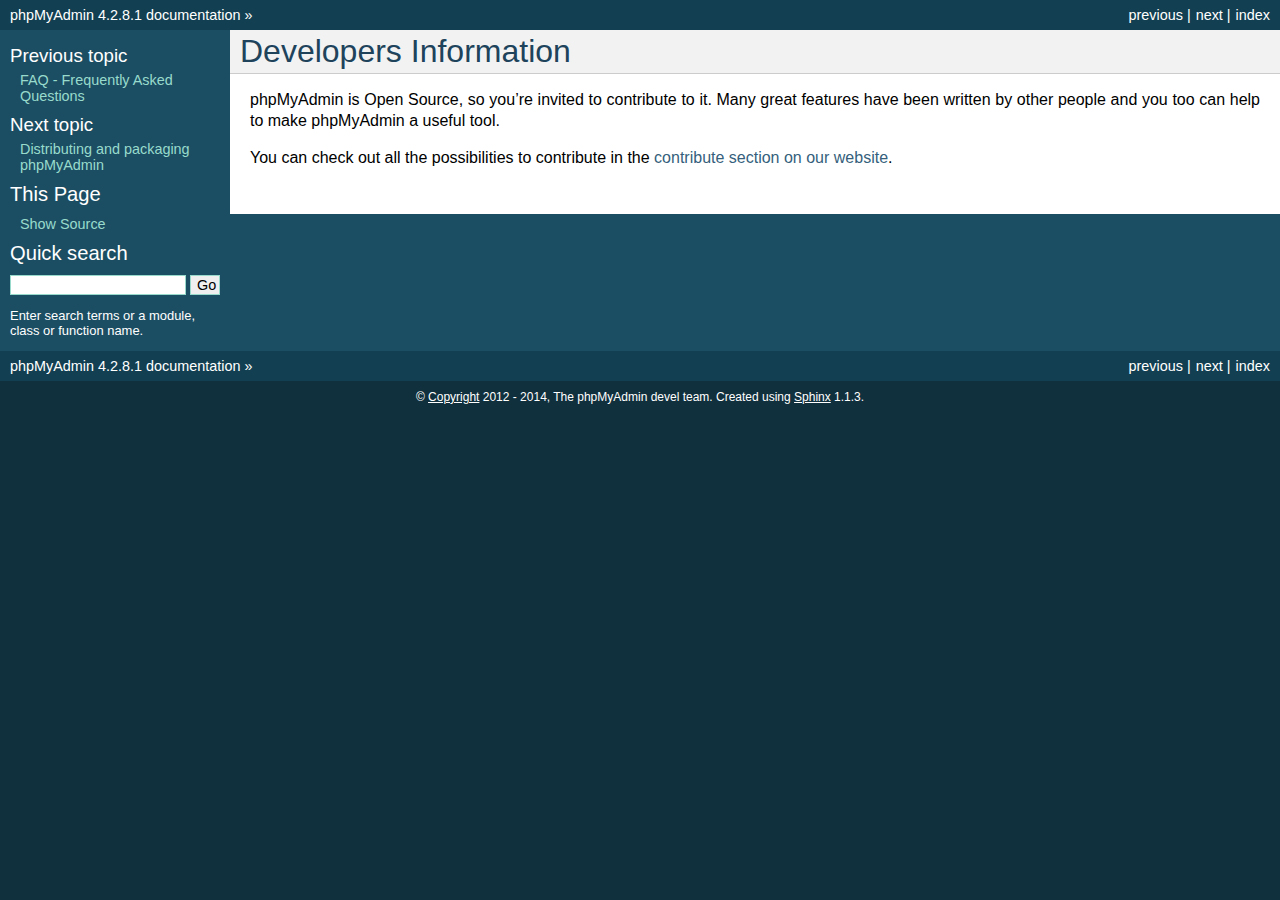
<file: phpmyadmin/doc/html/developers.html>
<!DOCTYPE html PUBLIC "-//W3C//DTD XHTML 1.0 Transitional//EN"
  "http://www.w3.org/TR/xhtml1/DTD/xhtml1-transitional.dtd">


<html xmlns="http://www.w3.org/1999/xhtml">
  <head>
    <meta http-equiv="Content-Type" content="text/html; charset=utf-8" />
    
    <title>Developers Information &mdash; phpMyAdmin 4.2.8.1 documentation</title>
    
    <link rel="stylesheet" href="_static/default.css" type="text/css" />
    <link rel="stylesheet" href="_static/pygments.css" type="text/css" />
    
    <script type="text/javascript">
      var DOCUMENTATION_OPTIONS = {
        URL_ROOT:    '',
        VERSION:     '4.2.8.1',
        COLLAPSE_INDEX: false,
        FILE_SUFFIX: '.html',
        HAS_SOURCE:  true
      };
    </script>
    <script type="text/javascript" src="_static/jquery.js"></script>
    <script type="text/javascript" src="_static/underscore.js"></script>
    <script type="text/javascript" src="_static/doctools.js"></script>
    <link rel="copyright" title="Copyright" href="copyright.html" />
    <link rel="top" title="phpMyAdmin 4.2.8.1 documentation" href="index.html" />
    <link rel="next" title="Distributing and packaging phpMyAdmin" href="vendors.html" />
    <link rel="prev" title="FAQ - Frequently Asked Questions" href="faq.html" /> 
  </head>
  <body>
    <div class="related">
      <h3>Navigation</h3>
      <ul>
        <li class="right" style="margin-right: 10px">
          <a href="genindex.html" title="General Index"
             accesskey="I">index</a></li>
        <li class="right" >
          <a href="vendors.html" title="Distributing and packaging phpMyAdmin"
             accesskey="N">next</a> |</li>
        <li class="right" >
          <a href="faq.html" title="FAQ - Frequently Asked Questions"
             accesskey="P">previous</a> |</li>
        <li><a href="index.html">phpMyAdmin 4.2.8.1 documentation</a> &raquo;</li> 
      </ul>
    </div>  

    <div class="document">
      <div class="documentwrapper">
        <div class="bodywrapper">
          <div class="body">
            
  <div class="section" id="developers-information">
<span id="developers"></span><h1>Developers Information<a class="headerlink" href="#developers-information" title="Permalink to this headline">¶</a></h1>
<p>phpMyAdmin is Open Source, so you&#8217;re invited to contribute to it. Many
great features have been written by other people and you too can help
to make phpMyAdmin a useful tool.</p>
<p>You can check out all the possibilities to contribute in the
<a class="reference external" href="http://www.phpmyadmin.net/home_page/improve.php">contribute section on our website</a>.</p>
</div>


          </div>
        </div>
      </div>
      <div class="sphinxsidebar">
        <div class="sphinxsidebarwrapper">
  <h4>Previous topic</h4>
  <p class="topless"><a href="faq.html"
                        title="previous chapter">FAQ - Frequently Asked Questions</a></p>
  <h4>Next topic</h4>
  <p class="topless"><a href="vendors.html"
                        title="next chapter">Distributing and packaging phpMyAdmin</a></p>
  <h3>This Page</h3>
  <ul class="this-page-menu">
    <li><a href="_sources/developers.txt"
           rel="nofollow">Show Source</a></li>
  </ul>
<div id="searchbox" style="display: none">
  <h3>Quick search</h3>
    <form class="search" action="search.html" method="get">
      <input type="text" name="q" />
      <input type="submit" value="Go" />
      <input type="hidden" name="check_keywords" value="yes" />
      <input type="hidden" name="area" value="default" />
    </form>
    <p class="searchtip" style="font-size: 90%">
    Enter search terms or a module, class or function name.
    </p>
</div>
<script type="text/javascript">$('#searchbox').show(0);</script>
        </div>
      </div>
      <div class="clearer"></div>
    </div>
    <div class="related">
      <h3>Navigation</h3>
      <ul>
        <li class="right" style="margin-right: 10px">
          <a href="genindex.html" title="General Index"
             >index</a></li>
        <li class="right" >
          <a href="vendors.html" title="Distributing and packaging phpMyAdmin"
             >next</a> |</li>
        <li class="right" >
          <a href="faq.html" title="FAQ - Frequently Asked Questions"
             >previous</a> |</li>
        <li><a href="index.html">phpMyAdmin 4.2.8.1 documentation</a> &raquo;</li> 
      </ul>
    </div>
    <div class="footer">
        &copy; <a href="copyright.html">Copyright</a> 2012 - 2014, The phpMyAdmin devel team.
      Created using <a href="http://sphinx.pocoo.org/">Sphinx</a> 1.1.3.
    </div>
  </body>
</html>
</file>
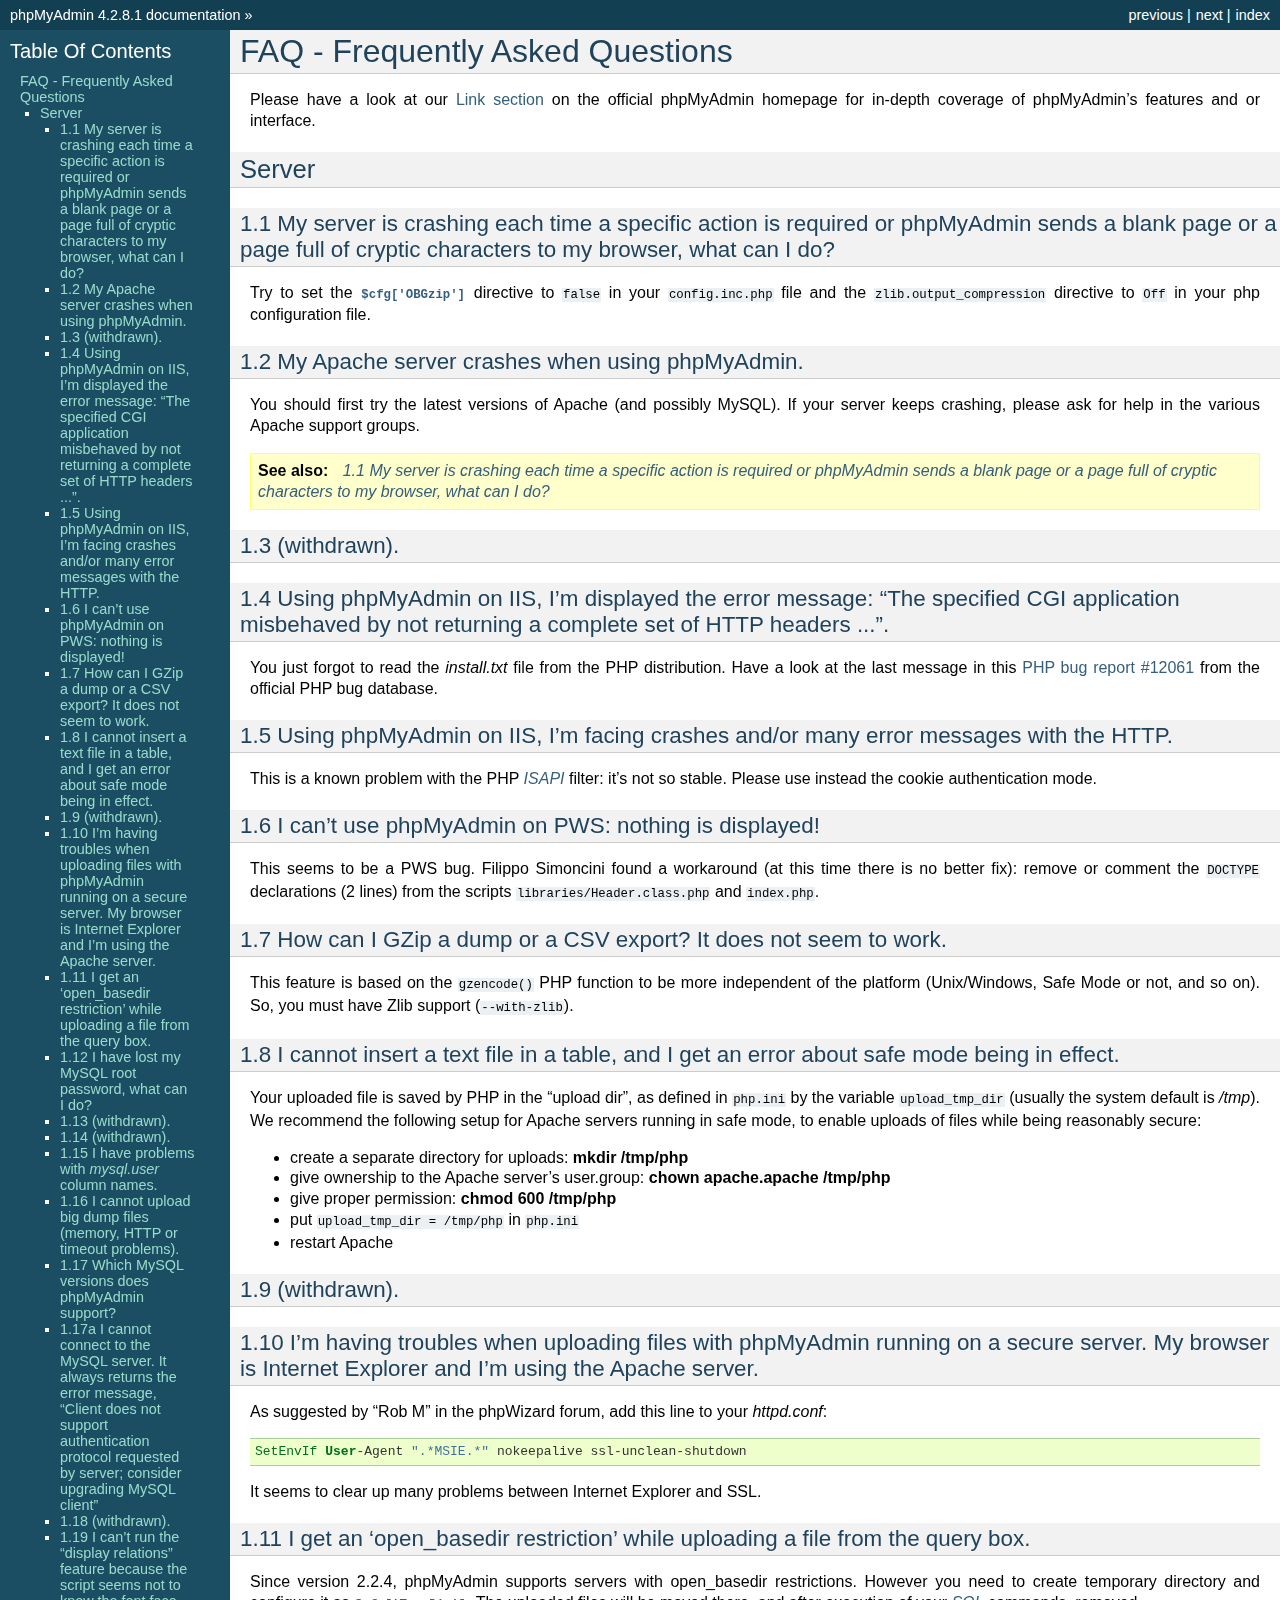
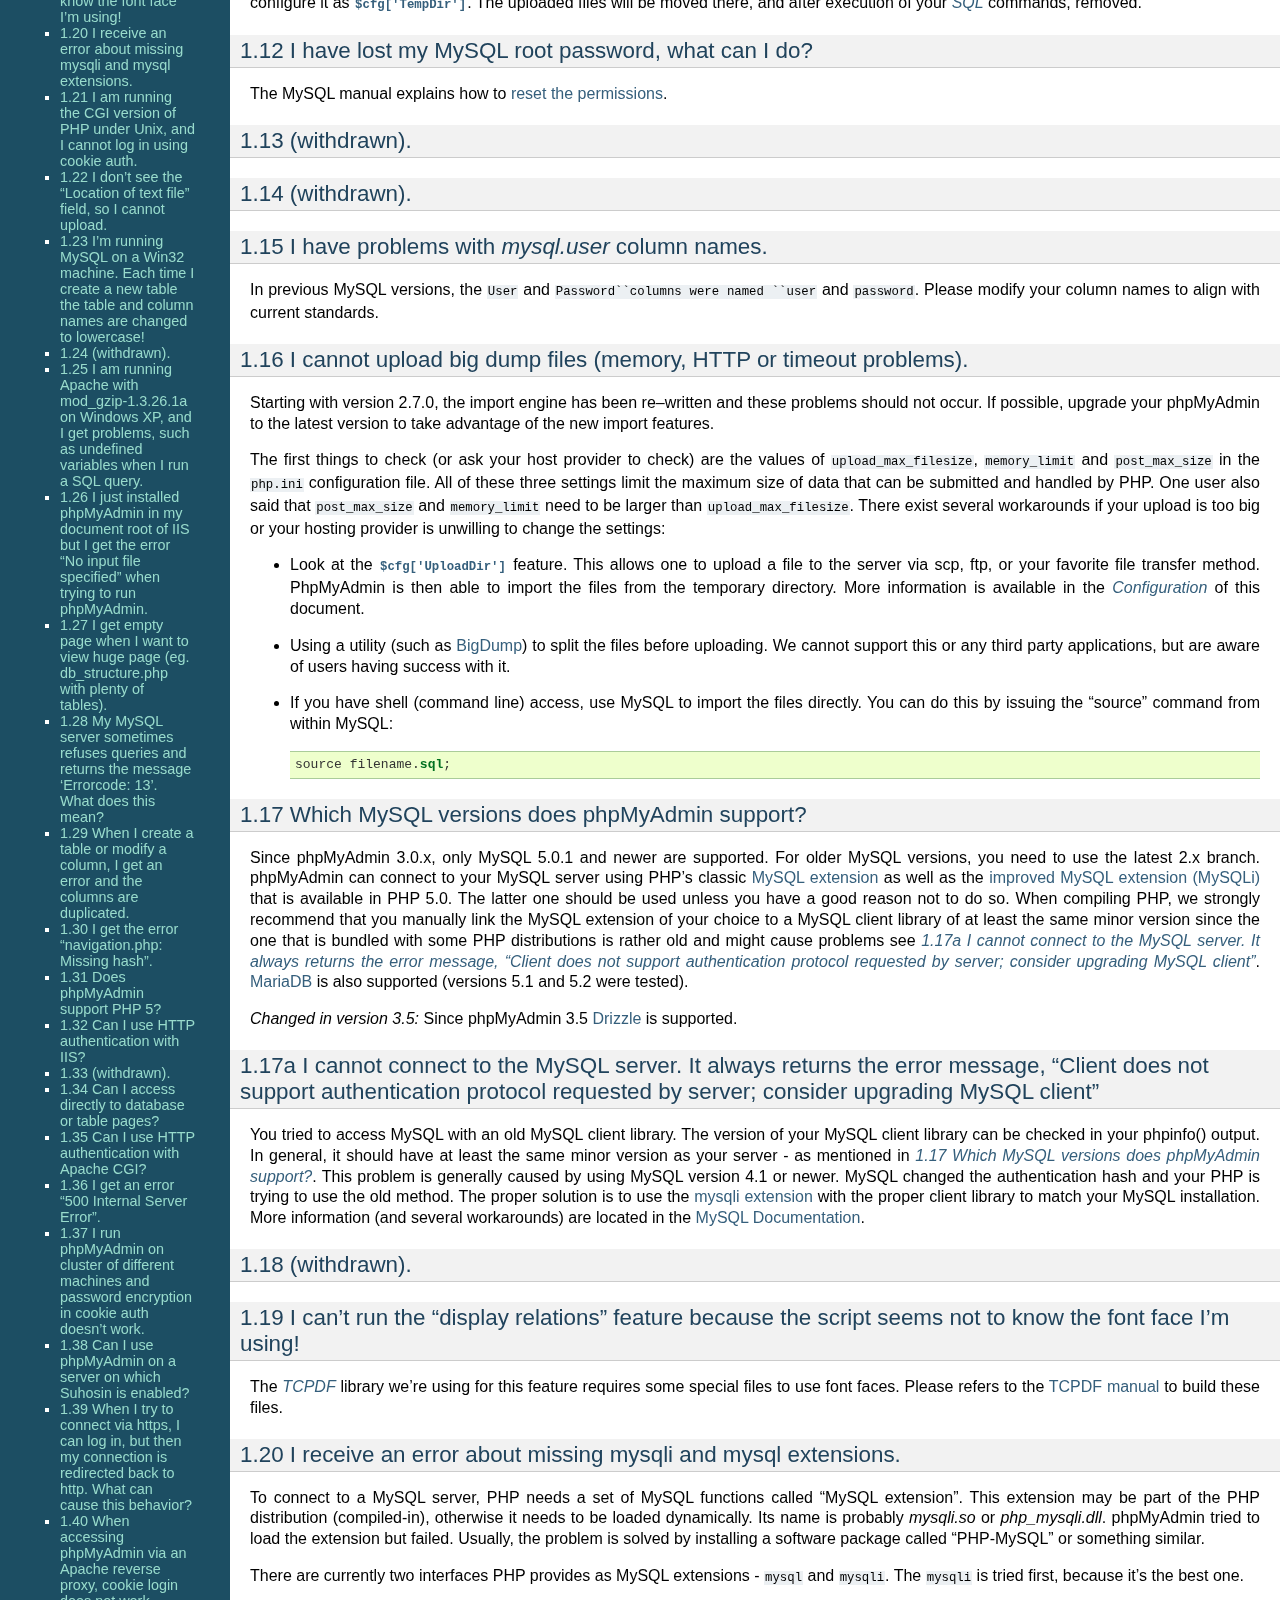
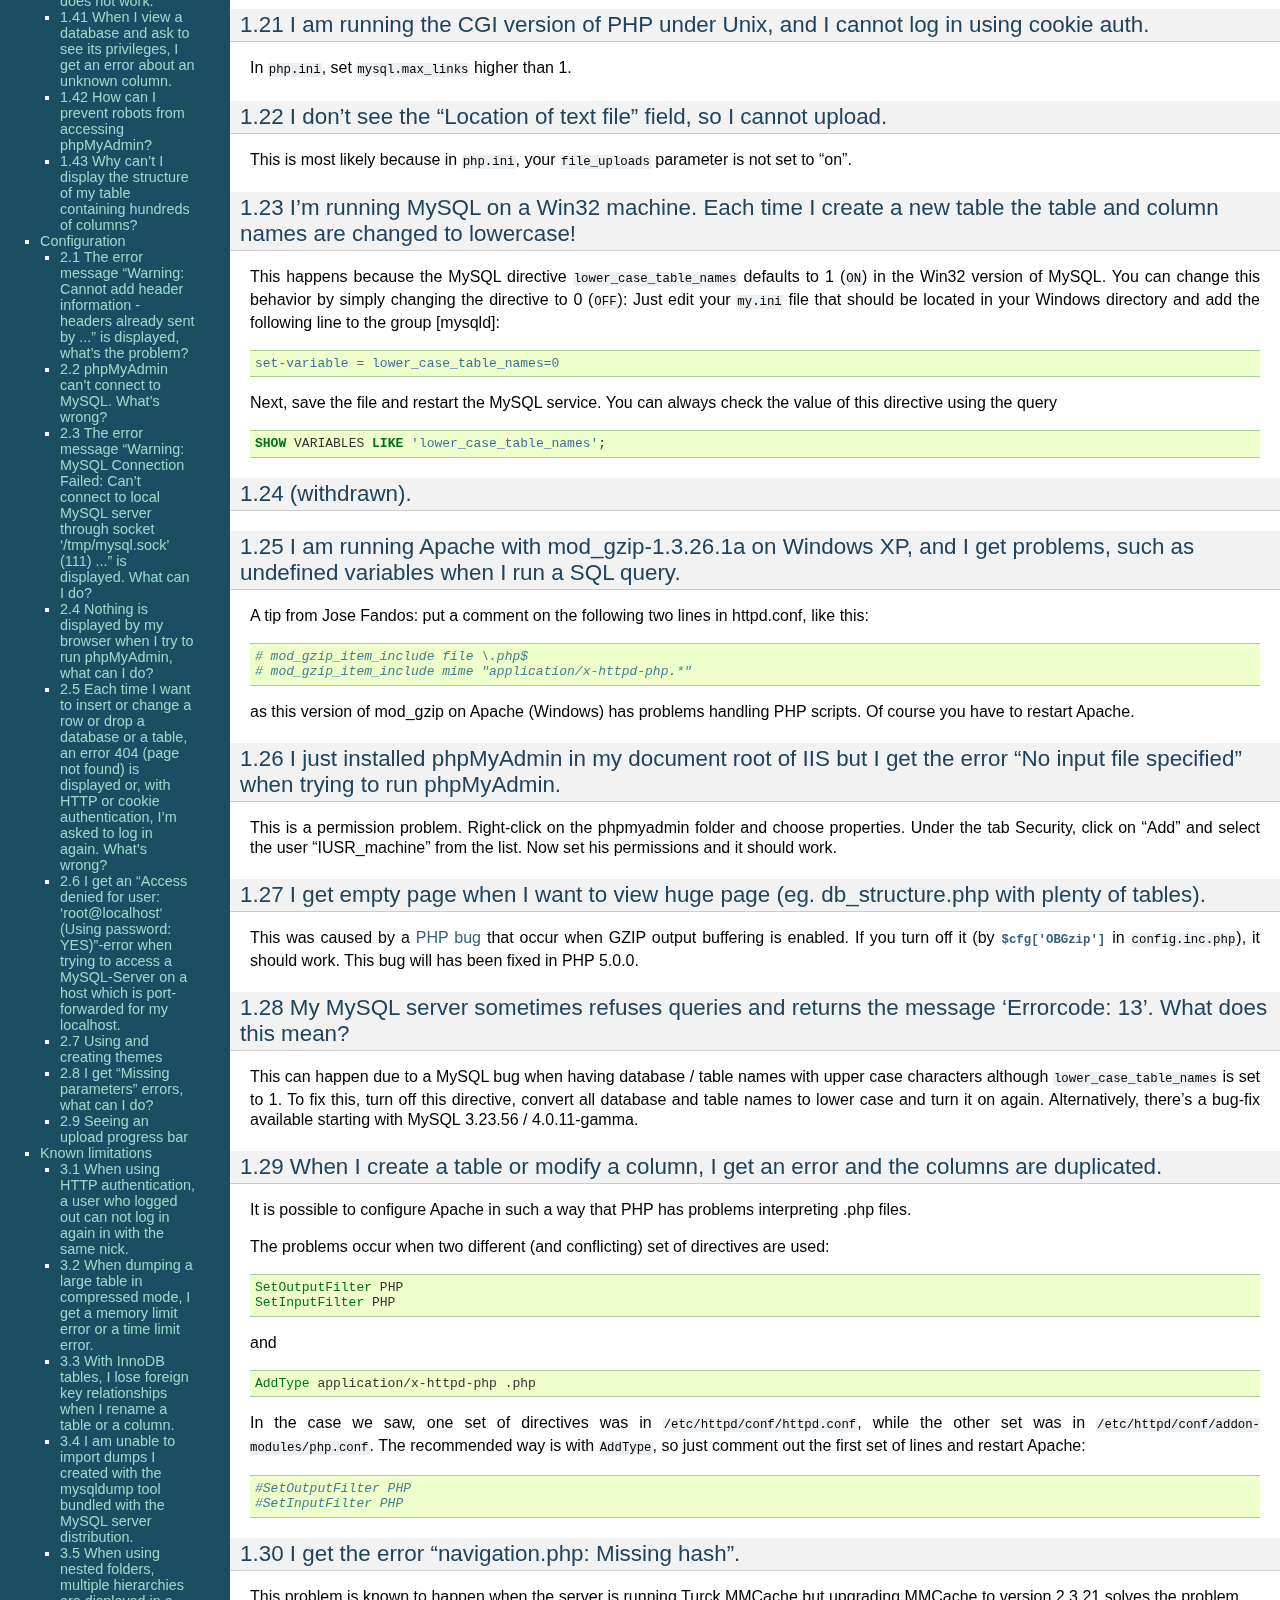
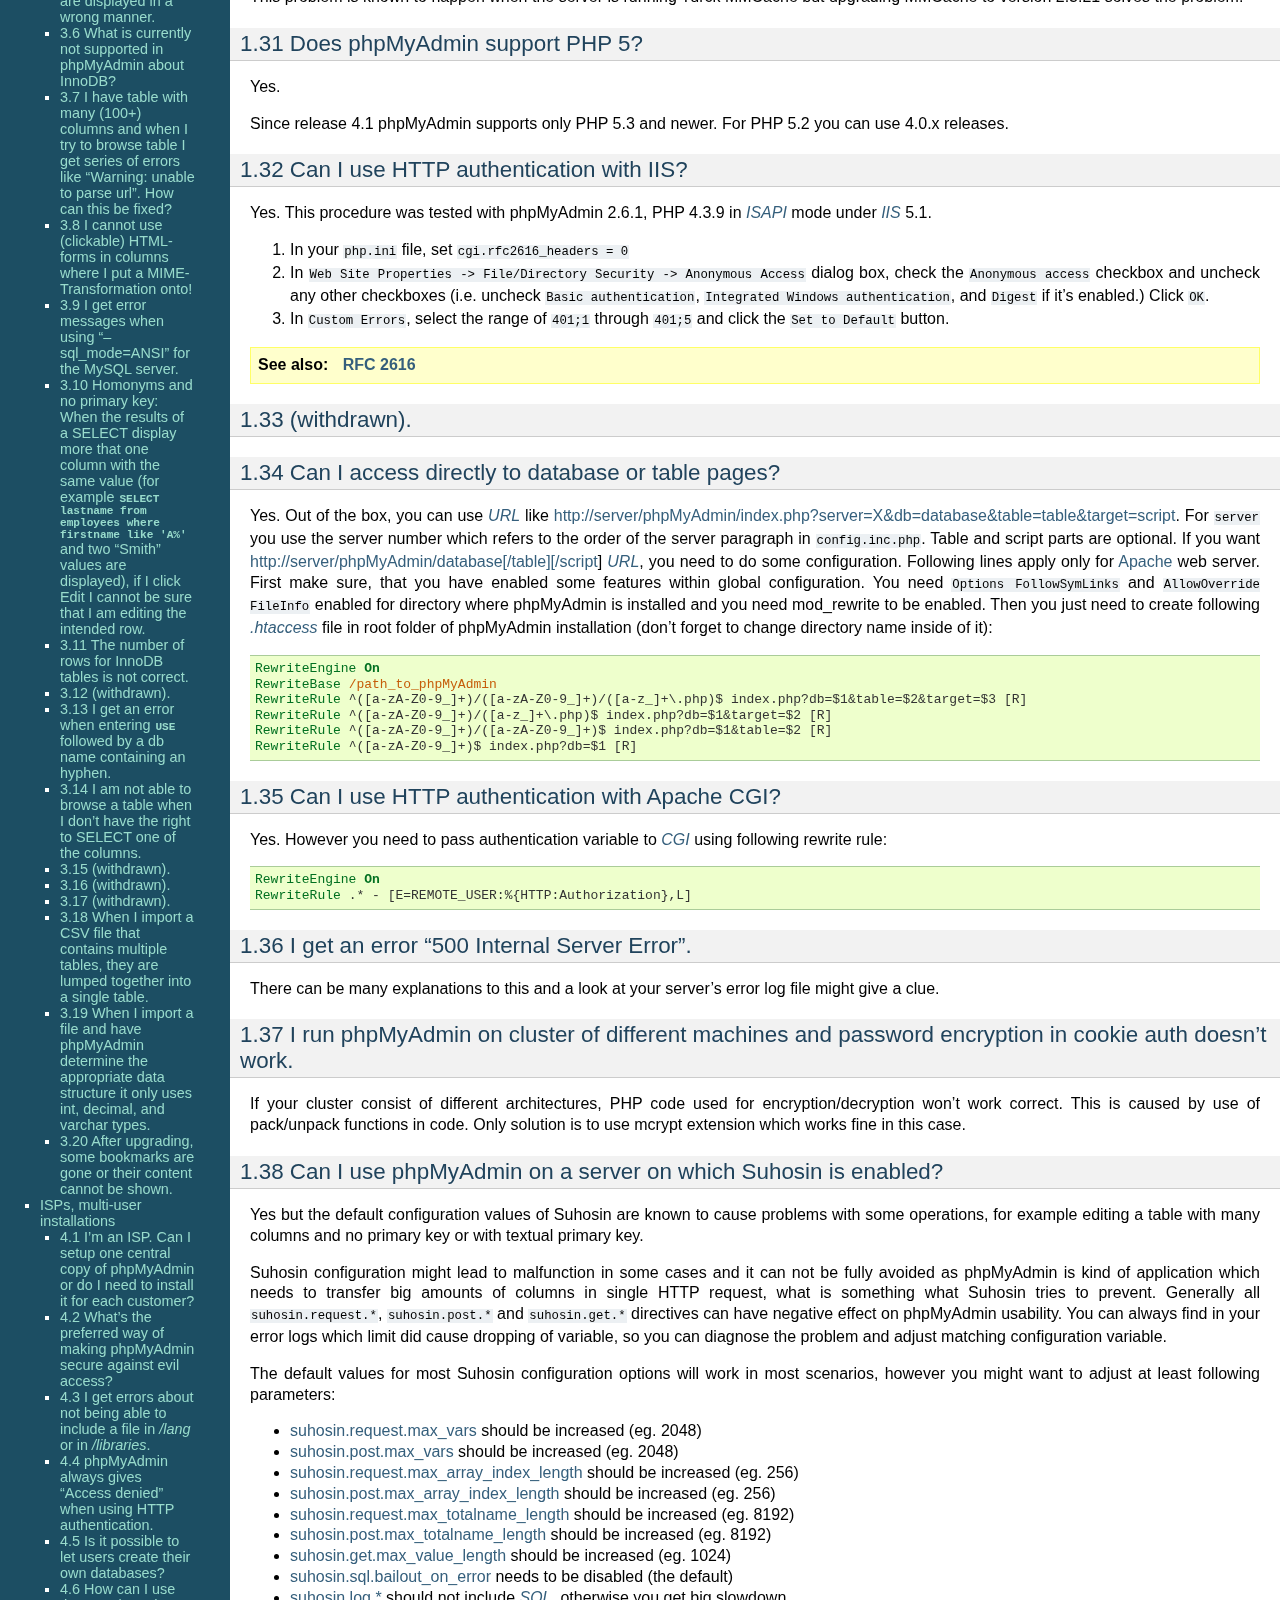
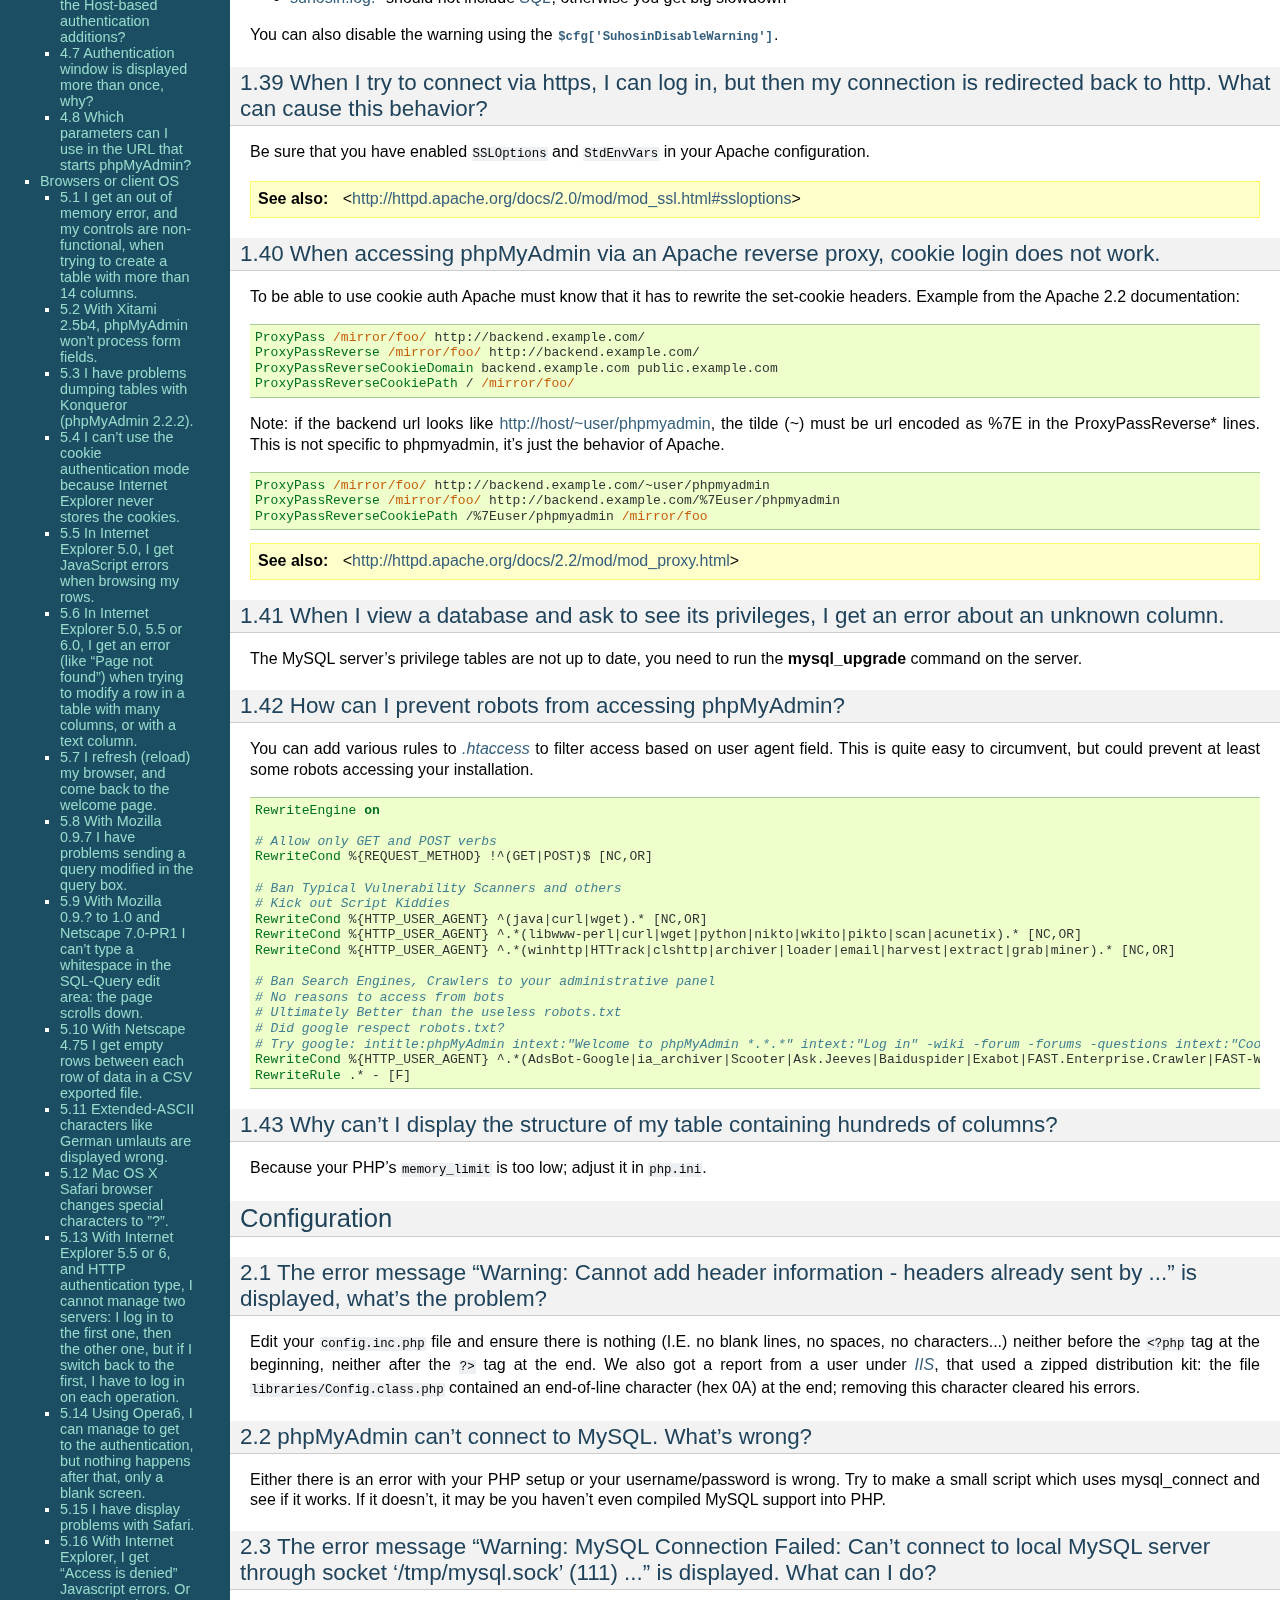
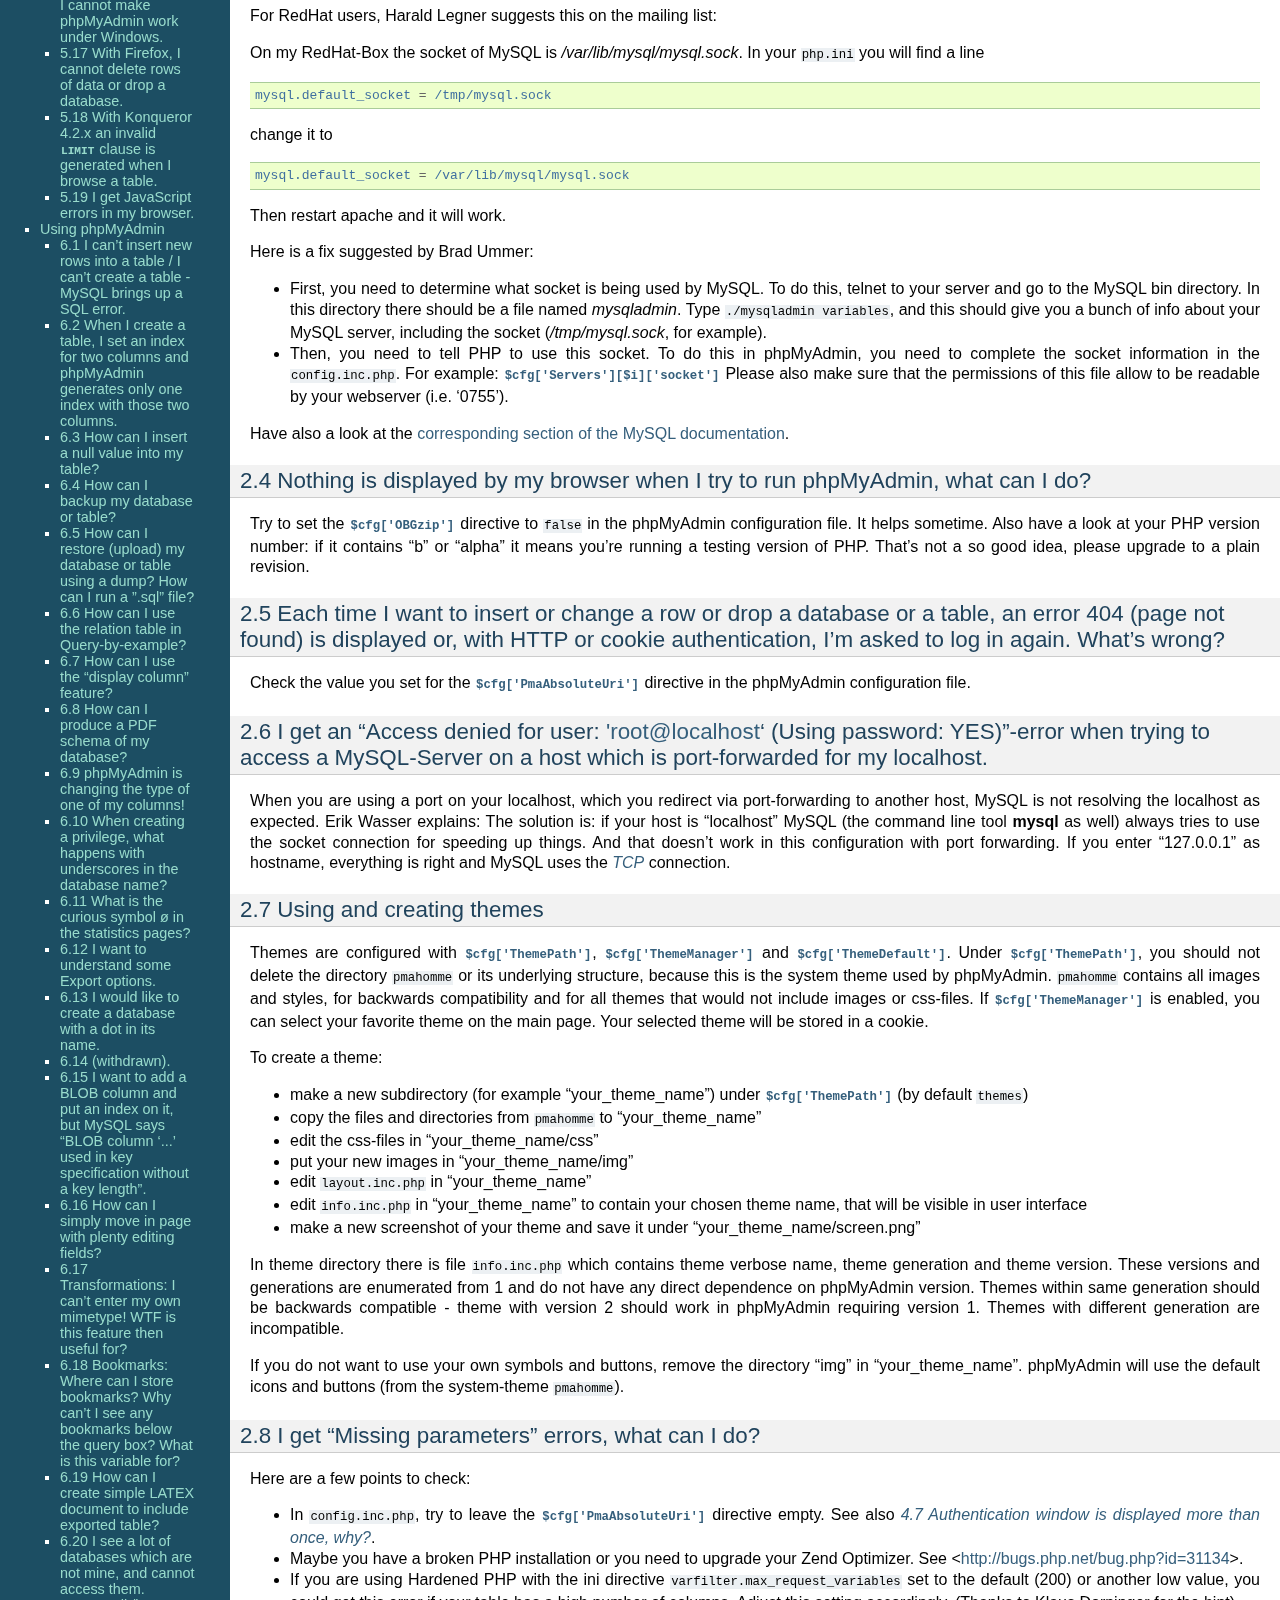
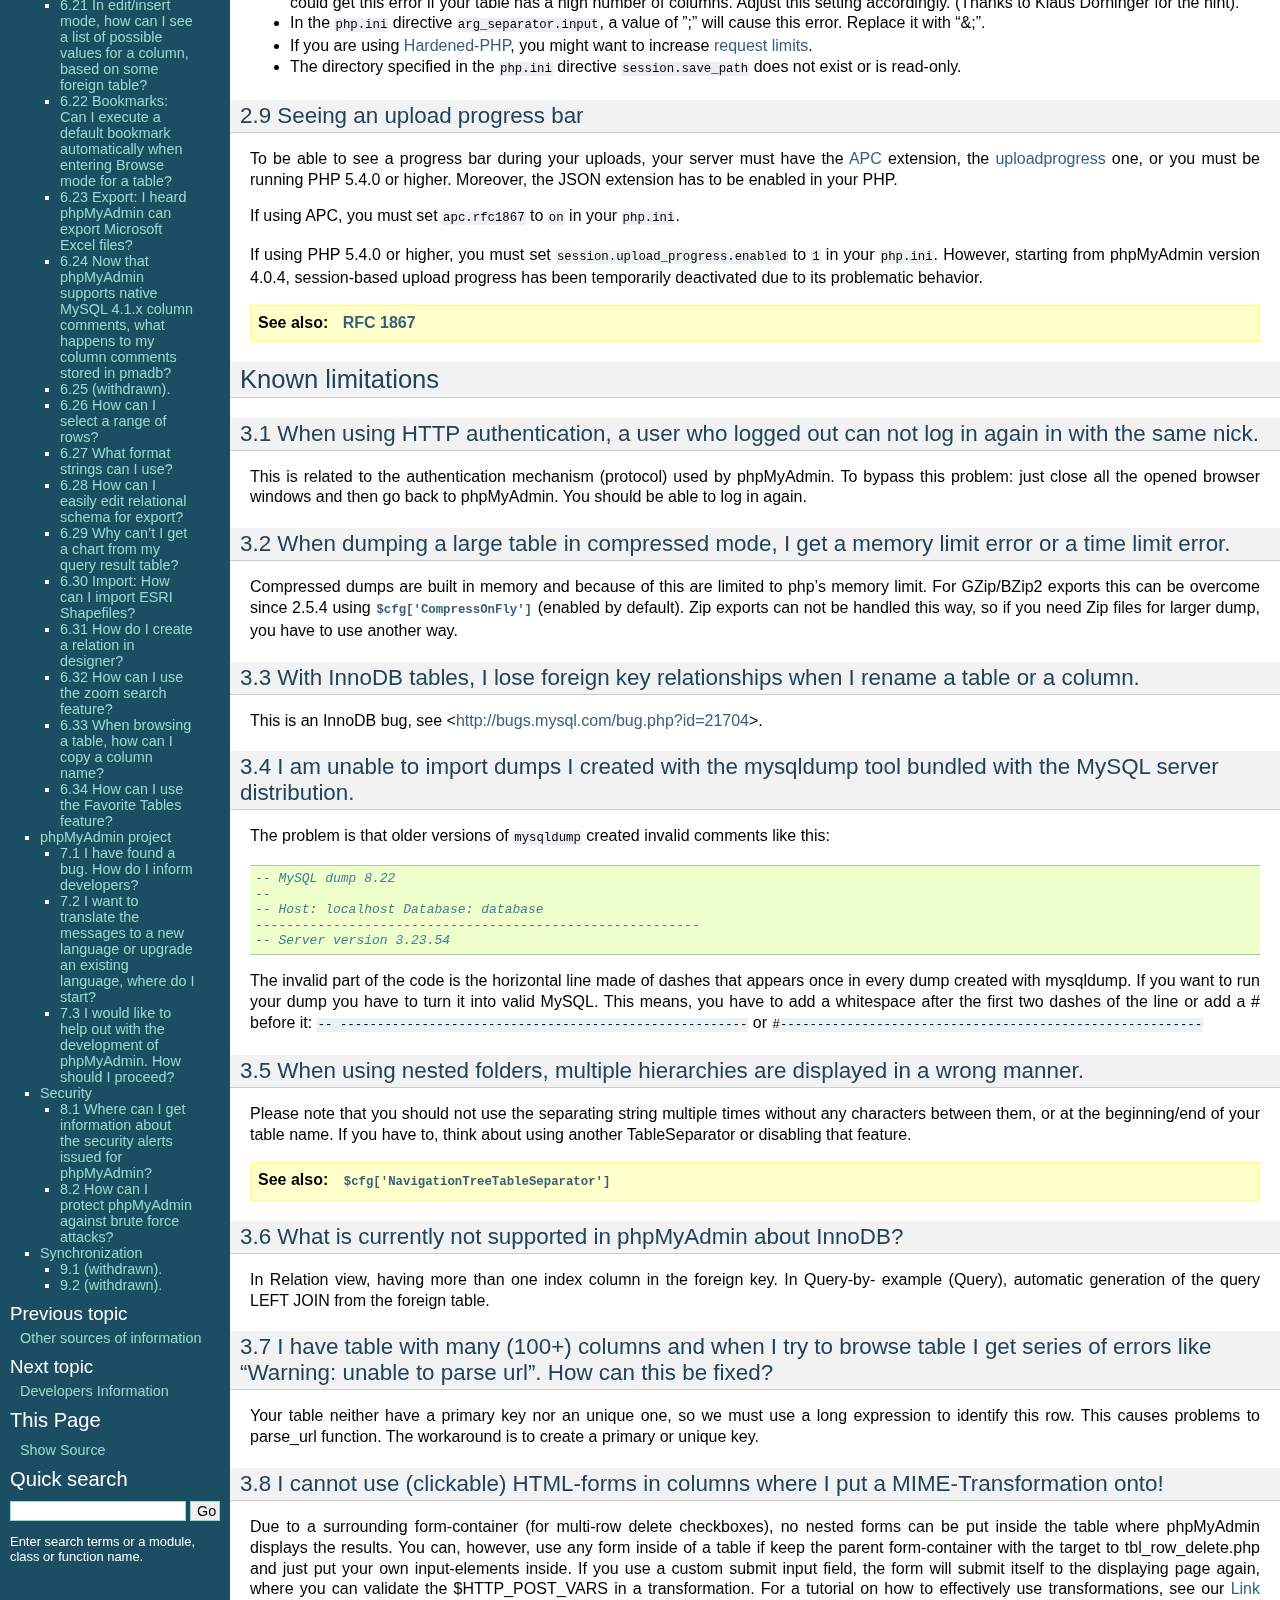
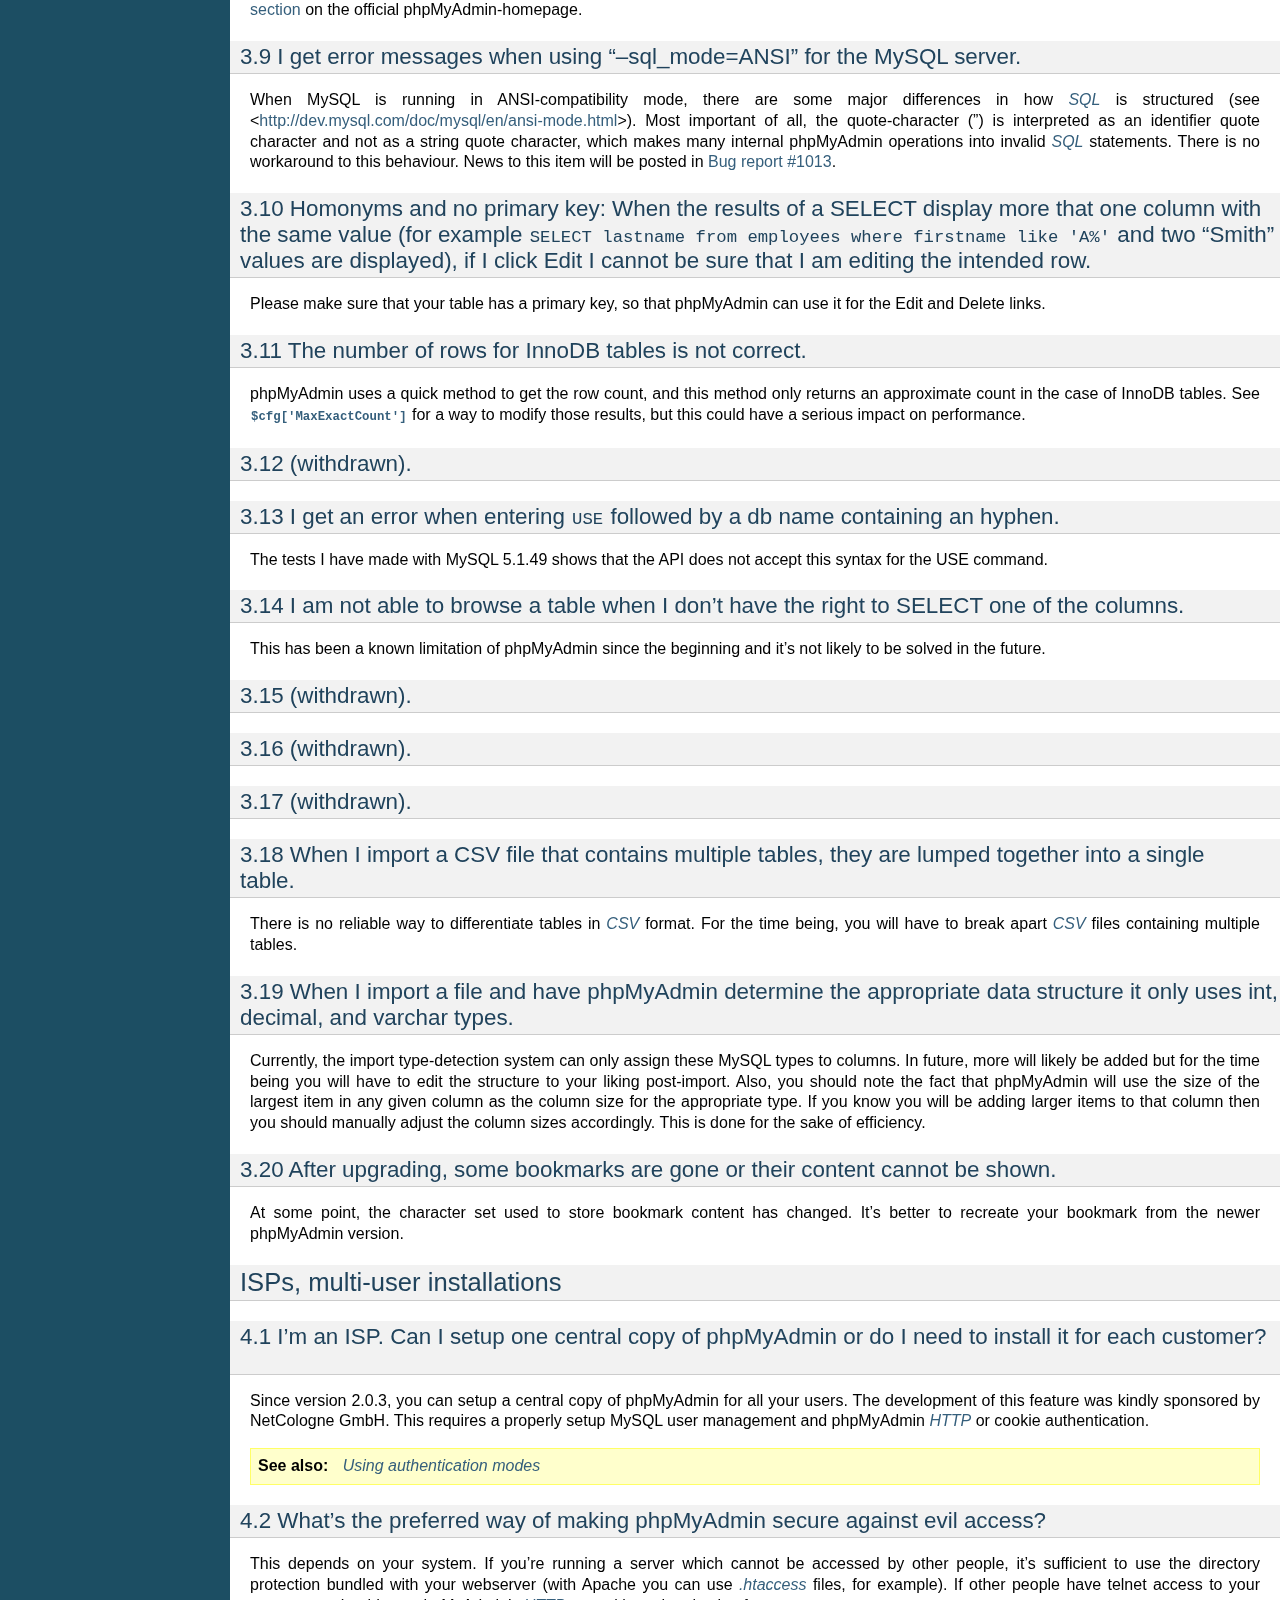
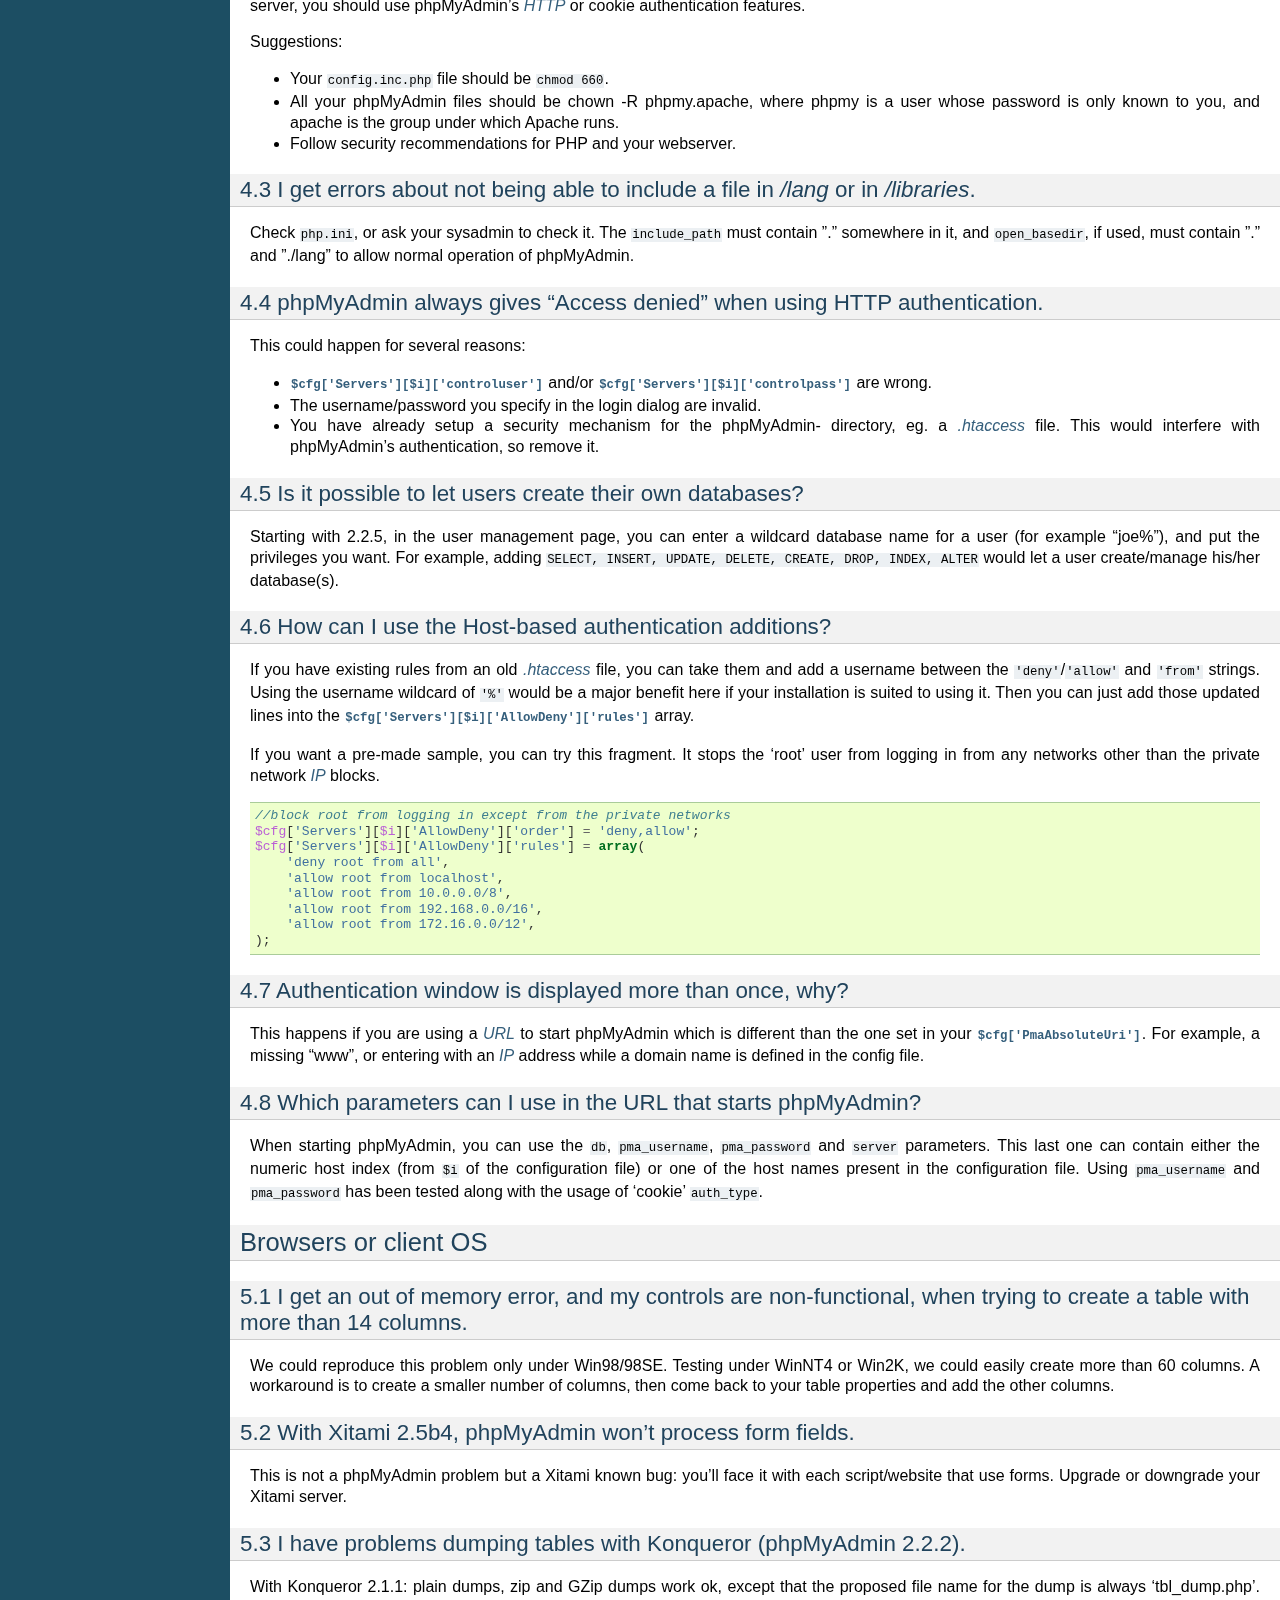
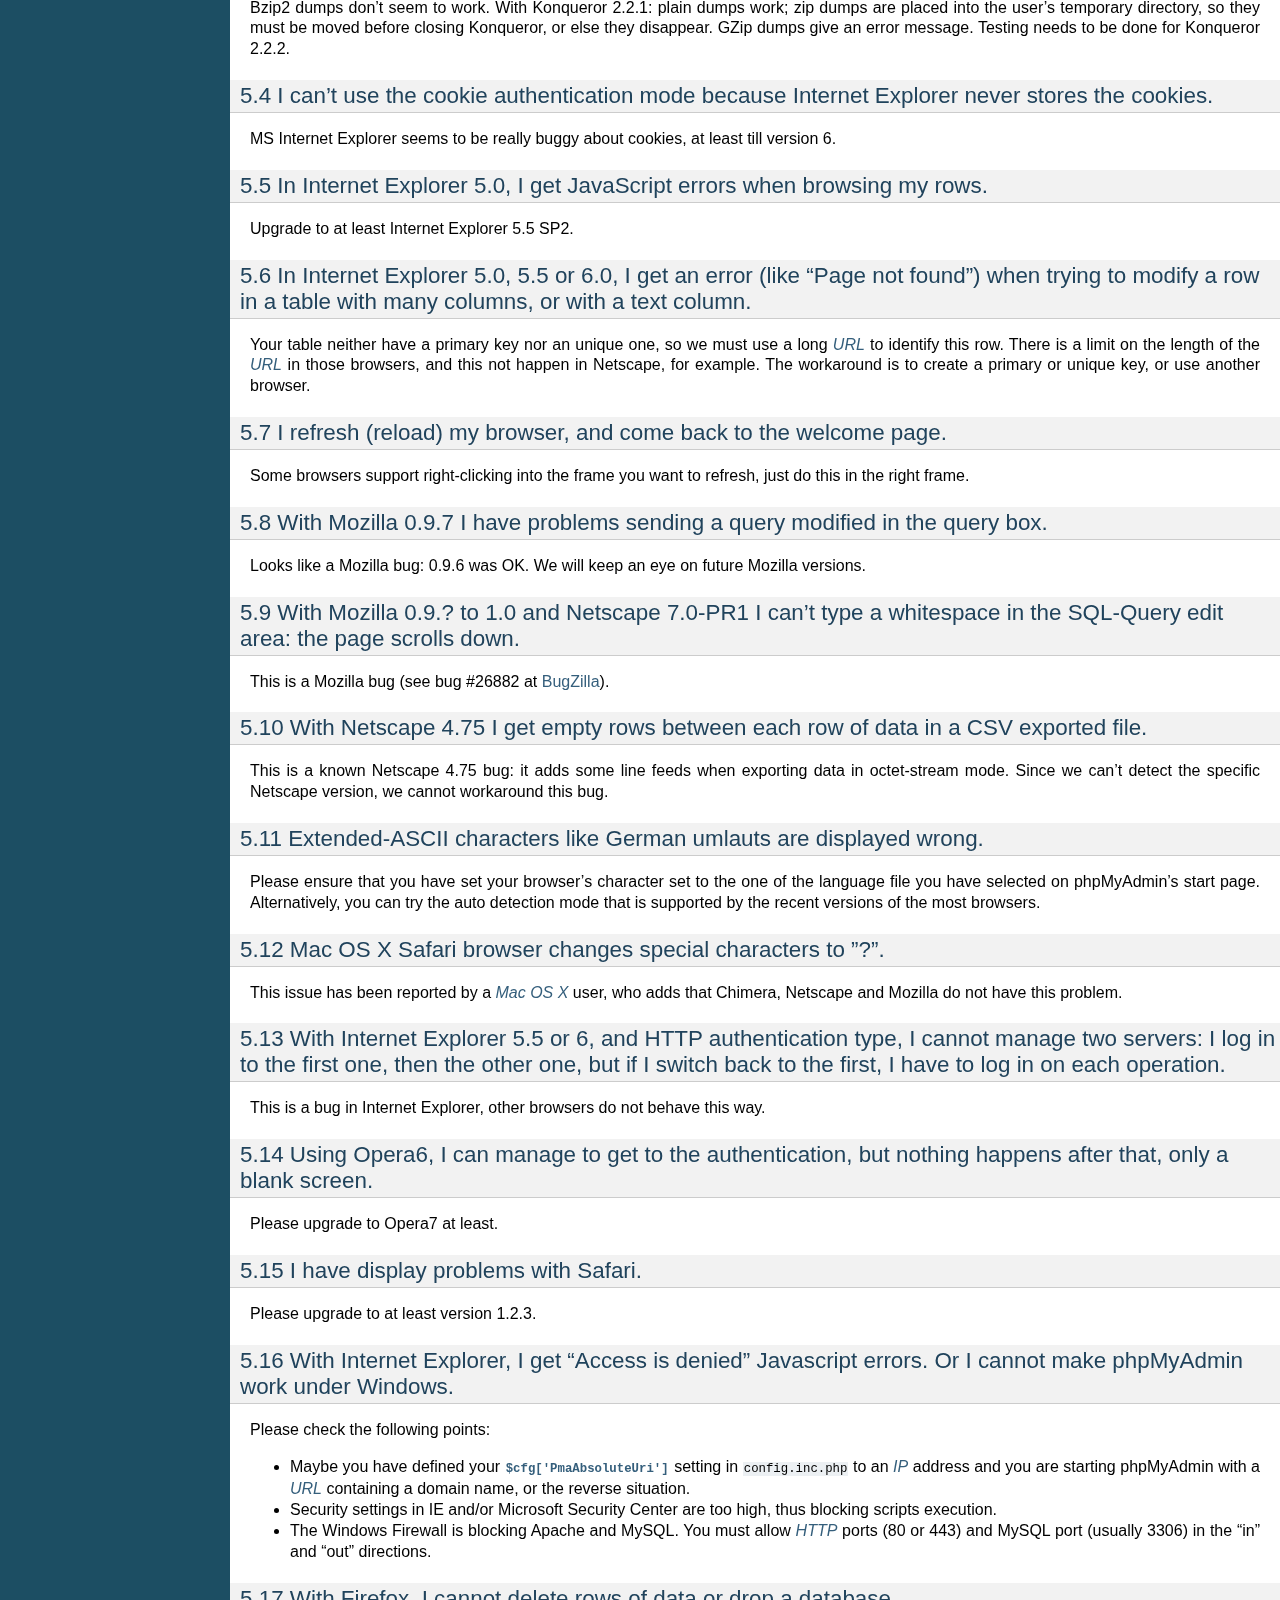
<file: phpmyadmin/doc/html/faq.html>
<!DOCTYPE html PUBLIC "-//W3C//DTD XHTML 1.0 Transitional//EN"
  "http://www.w3.org/TR/xhtml1/DTD/xhtml1-transitional.dtd">


<html xmlns="http://www.w3.org/1999/xhtml">
  <head>
    <meta http-equiv="Content-Type" content="text/html; charset=utf-8" />
    
    <title>FAQ - Frequently Asked Questions &mdash; phpMyAdmin 4.2.8.1 documentation</title>
    
    <link rel="stylesheet" href="_static/default.css" type="text/css" />
    <link rel="stylesheet" href="_static/pygments.css" type="text/css" />
    
    <script type="text/javascript">
      var DOCUMENTATION_OPTIONS = {
        URL_ROOT:    '',
        VERSION:     '4.2.8.1',
        COLLAPSE_INDEX: false,
        FILE_SUFFIX: '.html',
        HAS_SOURCE:  true
      };
    </script>
    <script type="text/javascript" src="_static/jquery.js"></script>
    <script type="text/javascript" src="_static/underscore.js"></script>
    <script type="text/javascript" src="_static/doctools.js"></script>
    <link rel="copyright" title="Copyright" href="copyright.html" />
    <link rel="top" title="phpMyAdmin 4.2.8.1 documentation" href="index.html" />
    <link rel="next" title="Developers Information" href="developers.html" />
    <link rel="prev" title="Other sources of information" href="other.html" /> 
  </head>
  <body>
    <div class="related">
      <h3>Navigation</h3>
      <ul>
        <li class="right" style="margin-right: 10px">
          <a href="genindex.html" title="General Index"
             accesskey="I">index</a></li>
        <li class="right" >
          <a href="developers.html" title="Developers Information"
             accesskey="N">next</a> |</li>
        <li class="right" >
          <a href="other.html" title="Other sources of information"
             accesskey="P">previous</a> |</li>
        <li><a href="index.html">phpMyAdmin 4.2.8.1 documentation</a> &raquo;</li> 
      </ul>
    </div>  

    <div class="document">
      <div class="documentwrapper">
        <div class="bodywrapper">
          <div class="body">
            
  <div class="section" id="faq-frequently-asked-questions">
<span id="faq"></span><h1>FAQ - Frequently Asked Questions<a class="headerlink" href="#faq-frequently-asked-questions" title="Permalink to this headline">¶</a></h1>
<p>Please have a look at our <a class="reference external" href="http://www.phpmyadmin.net/home_page/docs.php">Link section</a> on the official
phpMyAdmin homepage for in-depth coverage of phpMyAdmin&#8217;s features and
or interface.</p>
<div class="section" id="server">
<span id="faqserver"></span><h2>Server<a class="headerlink" href="#server" title="Permalink to this headline">¶</a></h2>
<div class="section" id="my-server-is-crashing-each-time-a-specific-action-is-required-or-phpmyadmin-sends-a-blank-page-or-a-page-full-of-cryptic-characters-to-my-browser-what-can-i-do">
<span id="faq1-1"></span><h3>1.1 My server is crashing each time a specific action is required or phpMyAdmin sends a blank page or a page full of cryptic characters to my browser, what can I do?<a class="headerlink" href="#my-server-is-crashing-each-time-a-specific-action-is-required-or-phpmyadmin-sends-a-blank-page-or-a-page-full-of-cryptic-characters-to-my-browser-what-can-i-do" title="Permalink to this headline">¶</a></h3>
<p>Try to set the <span class="target" id="index-0"></span><a class="reference internal" href="config.html#cfg_OBGzip"><tt class="xref config config-option docutils literal"><span class="pre">$cfg['OBGzip']</span></tt></a>  directive to <tt class="docutils literal"><span class="pre">false</span></tt> in your
<tt class="file docutils literal"><span class="pre">config.inc.php</span></tt> file and the <tt class="docutils literal"><span class="pre">zlib.output_compression</span></tt> directive to
<tt class="docutils literal"><span class="pre">Off</span></tt> in your php configuration file.</p>
</div>
<div class="section" id="my-apache-server-crashes-when-using-phpmyadmin">
<span id="faq1-2"></span><h3>1.2 My Apache server crashes when using phpMyAdmin.<a class="headerlink" href="#my-apache-server-crashes-when-using-phpmyadmin" title="Permalink to this headline">¶</a></h3>
<p>You should first try the latest versions of Apache (and possibly MySQL). If
your server keeps crashing, please ask for help in the various Apache support
groups.</p>
<div class="admonition-see-also admonition seealso">
<p class="first admonition-title">See also</p>
<p class="last"><a class="reference internal" href="#faq1-1"><em>1.1 My server is crashing each time a specific action is required or phpMyAdmin sends a blank page or a page full of cryptic characters to my browser, what can I do?</em></a></p>
</div>
</div>
<div class="section" id="withdrawn">
<span id="faq1-3"></span><h3>1.3 (withdrawn).<a class="headerlink" href="#withdrawn" title="Permalink to this headline">¶</a></h3>
</div>
<div class="section" id="using-phpmyadmin-on-iis-i-m-displayed-the-error-message-the-specified-cgi-application-misbehaved-by-not-returning-a-complete-set-of-http-headers">
<span id="faq1-4"></span><h3>1.4 Using phpMyAdmin on IIS, I&#8217;m displayed the error message: &#8220;The specified CGI application misbehaved by not returning a complete set of HTTP headers ...&#8221;.<a class="headerlink" href="#using-phpmyadmin-on-iis-i-m-displayed-the-error-message-the-specified-cgi-application-misbehaved-by-not-returning-a-complete-set-of-http-headers" title="Permalink to this headline">¶</a></h3>
<p>You just forgot to read the <em>install.txt</em> file from the PHP
distribution. Have a look at the last message in this <a class="reference external" href="http://bugs.php.net/bug.php?id=12061">PHP bug report #12061</a> from the official PHP bug
database.</p>
</div>
<div class="section" id="using-phpmyadmin-on-iis-i-m-facing-crashes-and-or-many-error-messages-with-the-http">
<span id="faq1-5"></span><h3>1.5 Using phpMyAdmin on IIS, I&#8217;m facing crashes and/or many error messages with the HTTP.<a class="headerlink" href="#using-phpmyadmin-on-iis-i-m-facing-crashes-and-or-many-error-messages-with-the-http" title="Permalink to this headline">¶</a></h3>
<p>This is a known problem with the PHP <a class="reference internal" href="glossary.html#term-isapi"><em class="xref std std-term">ISAPI</em></a> filter: it&#8217;s not so stable.
Please use instead the cookie authentication mode.</p>
</div>
<div class="section" id="i-can-t-use-phpmyadmin-on-pws-nothing-is-displayed">
<span id="faq1-6"></span><h3>1.6 I can&#8217;t use phpMyAdmin on PWS: nothing is displayed!<a class="headerlink" href="#i-can-t-use-phpmyadmin-on-pws-nothing-is-displayed" title="Permalink to this headline">¶</a></h3>
<p>This seems to be a PWS bug. Filippo Simoncini found a workaround (at
this time there is no better fix): remove or comment the <tt class="docutils literal"><span class="pre">DOCTYPE</span></tt>
declarations (2 lines) from the scripts <tt class="file docutils literal"><span class="pre">libraries/Header.class.php</span></tt>
and <tt class="file docutils literal"><span class="pre">index.php</span></tt>.</p>
</div>
<div class="section" id="how-can-i-gzip-a-dump-or-a-csv-export-it-does-not-seem-to-work">
<span id="faq1-7"></span><h3>1.7 How can I GZip a dump or a CSV export? It does not seem to work.<a class="headerlink" href="#how-can-i-gzip-a-dump-or-a-csv-export-it-does-not-seem-to-work" title="Permalink to this headline">¶</a></h3>
<p>This feature is based on the <tt class="docutils literal"><span class="pre">gzencode()</span></tt>
PHP function to be more independent of the platform (Unix/Windows,
Safe Mode or not, and so on). So, you must have Zlib support
(<tt class="docutils literal"><span class="pre">--with-zlib</span></tt>).</p>
</div>
<div class="section" id="i-cannot-insert-a-text-file-in-a-table-and-i-get-an-error-about-safe-mode-being-in-effect">
<span id="faq1-8"></span><h3>1.8 I cannot insert a text file in a table, and I get an error about safe mode being in effect.<a class="headerlink" href="#i-cannot-insert-a-text-file-in-a-table-and-i-get-an-error-about-safe-mode-being-in-effect" title="Permalink to this headline">¶</a></h3>
<p>Your uploaded file is saved by PHP in the &#8220;upload dir&#8221;, as defined in
<tt class="file docutils literal"><span class="pre">php.ini</span></tt> by the variable <tt class="docutils literal"><span class="pre">upload_tmp_dir</span></tt> (usually the system
default is <em>/tmp</em>). We recommend the following setup for Apache
servers running in safe mode, to enable uploads of files while being
reasonably secure:</p>
<ul class="simple">
<li>create a separate directory for uploads: <strong class="command">mkdir /tmp/php</strong></li>
<li>give ownership to the Apache server&#8217;s user.group: <strong class="command">chown
apache.apache /tmp/php</strong></li>
<li>give proper permission: <strong class="command">chmod 600 /tmp/php</strong></li>
<li>put <tt class="docutils literal"><span class="pre">upload_tmp_dir</span> <span class="pre">=</span> <span class="pre">/tmp/php</span></tt> in <tt class="file docutils literal"><span class="pre">php.ini</span></tt></li>
<li>restart Apache</li>
</ul>
</div>
<div class="section" id="faq1-9">
<span id="id1"></span><h3>1.9 (withdrawn).<a class="headerlink" href="#faq1-9" title="Permalink to this headline">¶</a></h3>
</div>
<div class="section" id="i-m-having-troubles-when-uploading-files-with-phpmyadmin-running-on-a-secure-server-my-browser-is-internet-explorer-and-i-m-using-the-apache-server">
<span id="faq1-10"></span><h3>1.10 I&#8217;m having troubles when uploading files with phpMyAdmin running on a secure server. My browser is Internet Explorer and I&#8217;m using the Apache server.<a class="headerlink" href="#i-m-having-troubles-when-uploading-files-with-phpmyadmin-running-on-a-secure-server-my-browser-is-internet-explorer-and-i-m-using-the-apache-server" title="Permalink to this headline">¶</a></h3>
<p>As suggested by &#8220;Rob M&#8221; in the phpWizard forum, add this line to your
<em>httpd.conf</em>:</p>
<div class="highlight-apache"><div class="highlight"><pre><span class="nb">SetEnvIf</span> <span class="k">User</span>-Agent <span class="s2">&quot;.*MSIE.*&quot;</span> nokeepalive ssl-unclean-shutdown
</pre></div>
</div>
<p>It seems to clear up many problems between Internet Explorer and SSL.</p>
</div>
<div class="section" id="i-get-an-open-basedir-restriction-while-uploading-a-file-from-the-query-box">
<span id="faq1-11"></span><h3>1.11 I get an &#8216;open_basedir restriction&#8217; while uploading a file from the query box.<a class="headerlink" href="#i-get-an-open-basedir-restriction-while-uploading-a-file-from-the-query-box" title="Permalink to this headline">¶</a></h3>
<p>Since version 2.2.4, phpMyAdmin supports servers with open_basedir
restrictions. However you need to create temporary directory and configure it
as <span class="target" id="index-1"></span><a class="reference internal" href="config.html#cfg_TempDir"><tt class="xref config config-option docutils literal"><span class="pre">$cfg['TempDir']</span></tt></a>. The uploaded files will be moved there,
and after execution of your <a class="reference internal" href="glossary.html#term-sql"><em class="xref std std-term">SQL</em></a> commands, removed.</p>
</div>
<div class="section" id="i-have-lost-my-mysql-root-password-what-can-i-do">
<span id="faq1-12"></span><h3>1.12 I have lost my MySQL root password, what can I do?<a class="headerlink" href="#i-have-lost-my-mysql-root-password-what-can-i-do" title="Permalink to this headline">¶</a></h3>
<p>The MySQL manual explains how to <a class="reference external" href="http://dev.mysql.com/doc/mysql/en/resetting-permissions.html">reset the permissions</a>.</p>
</div>
<div class="section" id="faq1-13">
<span id="id2"></span><h3>1.13 (withdrawn).<a class="headerlink" href="#faq1-13" title="Permalink to this headline">¶</a></h3>
</div>
<div class="section" id="faq1-14">
<span id="id3"></span><h3>1.14 (withdrawn).<a class="headerlink" href="#faq1-14" title="Permalink to this headline">¶</a></h3>
</div>
<div class="section" id="i-have-problems-with-mysql-user-column-names">
<span id="faq1-15"></span><h3>1.15 I have problems with <em>mysql.user</em> column names.<a class="headerlink" href="#i-have-problems-with-mysql-user-column-names" title="Permalink to this headline">¶</a></h3>
<p>In previous MySQL versions, the <tt class="docutils literal"><span class="pre">User</span></tt> and <tt class="docutils literal"><span class="pre">Password``columns</span> <span class="pre">were</span>
<span class="pre">named</span> <span class="pre">``user</span></tt> and <tt class="docutils literal"><span class="pre">password</span></tt>. Please modify your column names to
align with current standards.</p>
</div>
<div class="section" id="i-cannot-upload-big-dump-files-memory-http-or-timeout-problems">
<span id="faq1-16"></span><h3>1.16 I cannot upload big dump files (memory, HTTP or timeout problems).<a class="headerlink" href="#i-cannot-upload-big-dump-files-memory-http-or-timeout-problems" title="Permalink to this headline">¶</a></h3>
<p>Starting with version 2.7.0, the import engine has been re–written and
these problems should not occur. If possible, upgrade your phpMyAdmin
to the latest version to take advantage of the new import features.</p>
<p>The first things to check (or ask your host provider to check) are the
values of <tt class="docutils literal"><span class="pre">upload_max_filesize</span></tt>, <tt class="docutils literal"><span class="pre">memory_limit</span></tt> and
<tt class="docutils literal"><span class="pre">post_max_size</span></tt> in the <tt class="file docutils literal"><span class="pre">php.ini</span></tt> configuration file. All of these
three settings limit the maximum size of data that can be submitted
and handled by PHP. One user also said that <tt class="docutils literal"><span class="pre">post_max_size</span></tt> and
<tt class="docutils literal"><span class="pre">memory_limit</span></tt> need to be larger than <tt class="docutils literal"><span class="pre">upload_max_filesize</span></tt>.
There exist several workarounds if your upload is too big or your
hosting provider is unwilling to change the settings:</p>
<ul>
<li><p class="first">Look at the <span class="target" id="index-2"></span><a class="reference internal" href="config.html#cfg_UploadDir"><tt class="xref config config-option docutils literal"><span class="pre">$cfg['UploadDir']</span></tt></a> feature. This allows one to upload a file to the server
via scp, ftp, or your favorite file transfer method. PhpMyAdmin is
then able to import the files from the temporary directory. More
information is available in the <a class="reference internal" href="config.html#config"><em>Configuration</em></a>  of this document.</p>
</li>
<li><p class="first">Using a utility (such as <a class="reference external" href="http://www.ozerov.de/bigdump.php">BigDump</a>) to split the files before
uploading. We cannot support this or any third party applications, but
are aware of users having success with it.</p>
</li>
<li><p class="first">If you have shell (command line) access, use MySQL to import the files
directly. You can do this by issuing the &#8220;source&#8221; command from within
MySQL:</p>
<div class="highlight-mysql"><div class="highlight"><pre><span class="n">source</span> <span class="n">filename</span><span class="p">.</span><span class="k">sql</span><span class="p">;</span>
</pre></div>
</div>
</li>
</ul>
</div>
<div class="section" id="which-mysql-versions-does-phpmyadmin-support">
<span id="faq1-17"></span><h3>1.17 Which MySQL versions does phpMyAdmin support?<a class="headerlink" href="#which-mysql-versions-does-phpmyadmin-support" title="Permalink to this headline">¶</a></h3>
<p>Since phpMyAdmin 3.0.x, only MySQL 5.0.1 and newer are supported. For
older MySQL versions, you need to use the latest 2.x branch.
phpMyAdmin can connect to your MySQL server using PHP&#8217;s classic <a class="reference external" href="http://php.net/mysql">MySQL
extension</a> as well as the <a class="reference external" href="http://php.net/mysqli">improved MySQL
extension (MySQLi)</a> that is available in PHP
5.0. The latter one should be used unless you have a good reason not
to do so. When compiling PHP, we strongly recommend that you manually
link the MySQL extension of your choice to a MySQL client library of
at least the same minor version since the one that is bundled with
some PHP distributions is rather old and might cause problems see
<a class="reference internal" href="#faq1-17a"><em>1.17a I cannot connect to the MySQL server. It always returns the error message, &#8220;Client does not support authentication protocol requested by server; consider upgrading MySQL client&#8221;</em></a>. <a class="reference external" href="http://mariadb.org/">MariaDB</a> is also supported
(versions 5.1 and 5.2 were tested).</p>
<p class="versionchanged">
<span class="versionmodified">Changed in version 3.5: </span>Since phpMyAdmin 3.5 <a class="reference external" href="http://www.drizzle.org/">Drizzle</a> is supported.</p>
</div>
<div class="section" id="a-i-cannot-connect-to-the-mysql-server-it-always-returns-the-error-message-client-does-not-support-authentication-protocol-requested-by-server-consider-upgrading-mysql-client">
<span id="faq1-17a"></span><h3>1.17a I cannot connect to the MySQL server. It always returns the error message, &#8220;Client does not support authentication protocol requested by server; consider upgrading MySQL client&#8221;<a class="headerlink" href="#a-i-cannot-connect-to-the-mysql-server-it-always-returns-the-error-message-client-does-not-support-authentication-protocol-requested-by-server-consider-upgrading-mysql-client" title="Permalink to this headline">¶</a></h3>
<p>You tried to access MySQL with an old MySQL client library. The
version of your MySQL client library can be checked in your phpinfo()
output. In general, it should have at least the same minor version as
your server - as mentioned in <a class="reference internal" href="#faq1-17"><em>1.17 Which MySQL versions does phpMyAdmin support?</em></a>. This problem is
generally caused by using MySQL version 4.1 or newer. MySQL changed
the authentication hash and your PHP is trying to use the old method.
The proper solution is to use the <a class="reference external" href="http://www.php.net/mysqli">mysqli extension</a> with the proper client library to match
your MySQL installation. More
information (and several workarounds) are located in the <a class="reference external" href="http://dev.mysql.com/doc/mysql/en/old-client.html">MySQL
Documentation</a>.</p>
</div>
<div class="section" id="faq1-18">
<span id="id4"></span><h3>1.18 (withdrawn).<a class="headerlink" href="#faq1-18" title="Permalink to this headline">¶</a></h3>
</div>
<div class="section" id="i-can-t-run-the-display-relations-feature-because-the-script-seems-not-to-know-the-font-face-i-m-using">
<span id="faq1-19"></span><h3>1.19 I can&#8217;t run the &#8220;display relations&#8221; feature because the script seems not to know the font face I&#8217;m using!<a class="headerlink" href="#i-can-t-run-the-display-relations-feature-because-the-script-seems-not-to-know-the-font-face-i-m-using" title="Permalink to this headline">¶</a></h3>
<p>The <a class="reference internal" href="glossary.html#term-tcpdf"><em class="xref std std-term">TCPDF</em></a> library we&#8217;re using for this feature requires some special
files to use font faces. Please refers to the <a class="reference external" href="http://www.tcpdf.org/">TCPDF manual</a> to build these files.</p>
</div>
<div class="section" id="i-receive-an-error-about-missing-mysqli-and-mysql-extensions">
<span id="faqmysql"></span><h3>1.20 I receive an error about missing mysqli and mysql extensions.<a class="headerlink" href="#i-receive-an-error-about-missing-mysqli-and-mysql-extensions" title="Permalink to this headline">¶</a></h3>
<p>To connect to a MySQL server, PHP needs a set of MySQL functions
called &#8220;MySQL extension&#8221;. This extension may be part of the PHP
distribution (compiled-in), otherwise it needs to be loaded
dynamically. Its name is probably <em>mysqli.so</em> or <em>php_mysqli.dll</em>.
phpMyAdmin tried to load the extension but failed. Usually, the
problem is solved by installing a software package called &#8220;PHP-MySQL&#8221;
or something similar.</p>
<p>There are currently two interfaces PHP provides as MySQL extensions - <tt class="docutils literal"><span class="pre">mysql</span></tt>
and <tt class="docutils literal"><span class="pre">mysqli</span></tt>. The <tt class="docutils literal"><span class="pre">mysqli</span></tt> is tried first, because it&#8217;s the best one.</p>
</div>
<div class="section" id="i-am-running-the-cgi-version-of-php-under-unix-and-i-cannot-log-in-using-cookie-auth">
<span id="faq1-21"></span><h3>1.21 I am running the CGI version of PHP under Unix, and I cannot log in using cookie auth.<a class="headerlink" href="#i-am-running-the-cgi-version-of-php-under-unix-and-i-cannot-log-in-using-cookie-auth" title="Permalink to this headline">¶</a></h3>
<p>In <tt class="file docutils literal"><span class="pre">php.ini</span></tt>, set <tt class="docutils literal"><span class="pre">mysql.max_links</span></tt> higher than 1.</p>
</div>
<div class="section" id="i-don-t-see-the-location-of-text-file-field-so-i-cannot-upload">
<span id="faq1-22"></span><h3>1.22 I don&#8217;t see the &#8220;Location of text file&#8221; field, so I cannot upload.<a class="headerlink" href="#i-don-t-see-the-location-of-text-file-field-so-i-cannot-upload" title="Permalink to this headline">¶</a></h3>
<p>This is most likely because in <tt class="file docutils literal"><span class="pre">php.ini</span></tt>, your <tt class="docutils literal"><span class="pre">file_uploads</span></tt>
parameter is not set to &#8220;on&#8221;.</p>
</div>
<div class="section" id="i-m-running-mysql-on-a-win32-machine-each-time-i-create-a-new-table-the-table-and-column-names-are-changed-to-lowercase">
<span id="faq1-23"></span><h3>1.23 I&#8217;m running MySQL on a Win32 machine. Each time I create a new table the table and column names are changed to lowercase!<a class="headerlink" href="#i-m-running-mysql-on-a-win32-machine-each-time-i-create-a-new-table-the-table-and-column-names-are-changed-to-lowercase" title="Permalink to this headline">¶</a></h3>
<p>This happens because the MySQL directive <tt class="docutils literal"><span class="pre">lower_case_table_names</span></tt>
defaults to 1 (<tt class="docutils literal"><span class="pre">ON</span></tt>) in the Win32 version of MySQL. You can change
this behavior by simply changing the directive to 0 (<tt class="docutils literal"><span class="pre">OFF</span></tt>): Just
edit your <tt class="docutils literal"><span class="pre">my.ini</span></tt> file that should be located in your Windows
directory and add the following line to the group [mysqld]:</p>
<div class="highlight-ini"><div class="highlight"><pre><span class="na">set-variable</span> <span class="o">=</span> <span class="s">lower_case_table_names=0</span>
</pre></div>
</div>
<p>Next, save the file and restart the MySQL service. You can always
check the value of this directive using the query</p>
<div class="highlight-mysql"><div class="highlight"><pre><span class="k">SHOW</span> <span class="n">VARIABLES</span> <span class="k">LIKE</span> <span class="s1">&#39;lower_case_table_names&#39;</span><span class="p">;</span>
</pre></div>
</div>
</div>
<div class="section" id="faq1-24">
<span id="id5"></span><h3>1.24 (withdrawn).<a class="headerlink" href="#faq1-24" title="Permalink to this headline">¶</a></h3>
</div>
<div class="section" id="i-am-running-apache-with-mod-gzip-1-3-26-1a-on-windows-xp-and-i-get-problems-such-as-undefined-variables-when-i-run-a-sql-query">
<span id="faq1-25"></span><h3>1.25 I am running Apache with mod_gzip-1.3.26.1a on Windows XP, and I get problems, such as undefined variables when I run a SQL query.<a class="headerlink" href="#i-am-running-apache-with-mod-gzip-1-3-26-1a-on-windows-xp-and-i-get-problems-such-as-undefined-variables-when-i-run-a-sql-query" title="Permalink to this headline">¶</a></h3>
<p>A tip from Jose Fandos: put a comment on the following two lines in
httpd.conf, like this:</p>
<div class="highlight-apache"><div class="highlight"><pre><span class="c"># mod_gzip_item_include file \.php$</span>
<span class="c"># mod_gzip_item_include mime &quot;application/x-httpd-php.*&quot;</span>
</pre></div>
</div>
<p>as this version of mod_gzip on Apache (Windows) has problems handling
PHP scripts. Of course you have to restart Apache.</p>
</div>
<div class="section" id="i-just-installed-phpmyadmin-in-my-document-root-of-iis-but-i-get-the-error-no-input-file-specified-when-trying-to-run-phpmyadmin">
<span id="faq1-26"></span><h3>1.26 I just installed phpMyAdmin in my document root of IIS but I get the error &#8220;No input file specified&#8221; when trying to run phpMyAdmin.<a class="headerlink" href="#i-just-installed-phpmyadmin-in-my-document-root-of-iis-but-i-get-the-error-no-input-file-specified-when-trying-to-run-phpmyadmin" title="Permalink to this headline">¶</a></h3>
<p>This is a permission problem. Right-click on the phpmyadmin folder and
choose properties. Under the tab Security, click on &#8220;Add&#8221; and select
the user &#8220;IUSR_machine&#8221; from the list. Now set his permissions and it
should work.</p>
</div>
<div class="section" id="i-get-empty-page-when-i-want-to-view-huge-page-eg-db-structure-php-with-plenty-of-tables">
<span id="faq1-27"></span><h3>1.27 I get empty page when I want to view huge page (eg. db_structure.php with plenty of tables).<a class="headerlink" href="#i-get-empty-page-when-i-want-to-view-huge-page-eg-db-structure-php-with-plenty-of-tables" title="Permalink to this headline">¶</a></h3>
<p>This was caused by a <a class="reference external" href="http://bugs.php.net/21079">PHP bug</a> that occur when
GZIP output buffering is enabled. If you turn off it (by
<span class="target" id="index-3"></span><a class="reference internal" href="config.html#cfg_OBGzip"><tt class="xref config config-option docutils literal"><span class="pre">$cfg['OBGzip']</span></tt></a> in <tt class="file docutils literal"><span class="pre">config.inc.php</span></tt>), it should work.
This bug will has been fixed in PHP 5.0.0.</p>
</div>
<div class="section" id="my-mysql-server-sometimes-refuses-queries-and-returns-the-message-errorcode-13-what-does-this-mean">
<span id="faq1-28"></span><h3>1.28 My MySQL server sometimes refuses queries and returns the message &#8216;Errorcode: 13&#8217;. What does this mean?<a class="headerlink" href="#my-mysql-server-sometimes-refuses-queries-and-returns-the-message-errorcode-13-what-does-this-mean" title="Permalink to this headline">¶</a></h3>
<p>This can happen due to a MySQL bug when having database / table names
with upper case characters although <tt class="docutils literal"><span class="pre">lower_case_table_names</span></tt> is
set to 1. To fix this, turn off this directive, convert all database
and table names to lower case and turn it on again. Alternatively,
there&#8217;s a bug-fix available starting with MySQL&nbsp;3.23.56 /
4.0.11-gamma.</p>
</div>
<div class="section" id="when-i-create-a-table-or-modify-a-column-i-get-an-error-and-the-columns-are-duplicated">
<span id="faq1-29"></span><h3>1.29 When I create a table or modify a column, I get an error and the columns are duplicated.<a class="headerlink" href="#when-i-create-a-table-or-modify-a-column-i-get-an-error-and-the-columns-are-duplicated" title="Permalink to this headline">¶</a></h3>
<p>It is possible to configure Apache in such a way that PHP has problems
interpreting .php files.</p>
<p>The problems occur when two different (and conflicting) set of
directives are used:</p>
<div class="highlight-apache"><div class="highlight"><pre><span class="nb">SetOutputFilter</span> PHP
<span class="nb">SetInputFilter</span> PHP
</pre></div>
</div>
<p>and</p>
<div class="highlight-apache"><div class="highlight"><pre><span class="nb">AddType</span> application/x-httpd-php .php
</pre></div>
</div>
<p>In the case we saw, one set of directives was in
<tt class="docutils literal"><span class="pre">/etc/httpd/conf/httpd.conf</span></tt>, while the other set was in
<tt class="docutils literal"><span class="pre">/etc/httpd/conf/addon-modules/php.conf</span></tt>. The recommended way is
with <tt class="docutils literal"><span class="pre">AddType</span></tt>, so just comment out the first set of lines and
restart Apache:</p>
<div class="highlight-apache"><div class="highlight"><pre><span class="c">#SetOutputFilter PHP</span>
<span class="c">#SetInputFilter PHP</span>
</pre></div>
</div>
</div>
<div class="section" id="i-get-the-error-navigation-php-missing-hash">
<span id="faq1-30"></span><h3>1.30 I get the error &#8220;navigation.php: Missing hash&#8221;.<a class="headerlink" href="#i-get-the-error-navigation-php-missing-hash" title="Permalink to this headline">¶</a></h3>
<p>This problem is known to happen when the server is running Turck
MMCache but upgrading MMCache to version 2.3.21 solves the problem.</p>
</div>
<div class="section" id="does-phpmyadmin-support-php-5">
<span id="faq1-31"></span><h3>1.31 Does phpMyAdmin support PHP 5?<a class="headerlink" href="#does-phpmyadmin-support-php-5" title="Permalink to this headline">¶</a></h3>
<p>Yes.</p>
<p>Since release 4.1 phpMyAdmin supports only PHP 5.3 and newer. For PHP 5.2 you
can use 4.0.x releases.</p>
</div>
<div class="section" id="can-i-use-http-authentication-with-iis">
<span id="faq1-32"></span><h3>1.32 Can I use HTTP authentication with IIS?<a class="headerlink" href="#can-i-use-http-authentication-with-iis" title="Permalink to this headline">¶</a></h3>
<p>Yes. This procedure was tested with phpMyAdmin 2.6.1, PHP 4.3.9 in
<a class="reference internal" href="glossary.html#term-isapi"><em class="xref std std-term">ISAPI</em></a> mode under <a class="reference internal" href="glossary.html#term-iis"><em class="xref std std-term">IIS</em></a> 5.1.</p>
<ol class="arabic simple">
<li>In your <tt class="file docutils literal"><span class="pre">php.ini</span></tt> file, set <tt class="docutils literal"><span class="pre">cgi.rfc2616_headers</span> <span class="pre">=</span> <span class="pre">0</span></tt></li>
<li>In <tt class="docutils literal"><span class="pre">Web</span> <span class="pre">Site</span> <span class="pre">Properties</span> <span class="pre">-&gt;</span> <span class="pre">File/Directory</span> <span class="pre">Security</span> <span class="pre">-&gt;</span> <span class="pre">Anonymous</span>
<span class="pre">Access</span></tt> dialog box, check the <tt class="docutils literal"><span class="pre">Anonymous</span> <span class="pre">access</span></tt> checkbox and
uncheck any other checkboxes (i.e. uncheck <tt class="docutils literal"><span class="pre">Basic</span> <span class="pre">authentication</span></tt>,
<tt class="docutils literal"><span class="pre">Integrated</span> <span class="pre">Windows</span> <span class="pre">authentication</span></tt>, and <tt class="docutils literal"><span class="pre">Digest</span></tt> if it&#8217;s
enabled.) Click <tt class="docutils literal"><span class="pre">OK</span></tt>.</li>
<li>In <tt class="docutils literal"><span class="pre">Custom</span> <span class="pre">Errors</span></tt>, select the range of <tt class="docutils literal"><span class="pre">401;1</span></tt> through <tt class="docutils literal"><span class="pre">401;5</span></tt>
and click the <tt class="docutils literal"><span class="pre">Set</span> <span class="pre">to</span> <span class="pre">Default</span></tt> button.</li>
</ol>
<div class="admonition-see-also admonition seealso">
<p class="first admonition-title">See also</p>
<p class="last"><span class="target" id="index-4"></span><a class="rfc reference external" href="http://tools.ietf.org/html/rfc2616.html"><strong>RFC 2616</strong></a></p>
</div>
</div>
<div class="section" id="faq1-33">
<span id="id6"></span><h3>1.33 (withdrawn).<a class="headerlink" href="#faq1-33" title="Permalink to this headline">¶</a></h3>
</div>
<div class="section" id="can-i-access-directly-to-database-or-table-pages">
<span id="faq1-34"></span><h3>1.34 Can I access directly to database or table pages?<a class="headerlink" href="#can-i-access-directly-to-database-or-table-pages" title="Permalink to this headline">¶</a></h3>
<p>Yes. Out of the box, you can use <a class="reference internal" href="glossary.html#term-url"><em class="xref std std-term">URL</em></a> like
<a class="reference external" href="http://server/phpMyAdmin/index.php?server=X&amp;db=database&amp;table=table&amp;target=script">http://server/phpMyAdmin/index.php?server=X&amp;db=database&amp;table=table&amp;target=script</a>.
For <tt class="docutils literal"><span class="pre">server</span></tt> you use the server number
which refers to the order of the server paragraph in
<tt class="file docutils literal"><span class="pre">config.inc.php</span></tt>. Table and script parts are optional. If you want
<a class="reference external" href="http://server/phpMyAdmin/database[/table][/script">http://server/phpMyAdmin/database[/table][/script</a>] <a class="reference internal" href="glossary.html#term-url"><em class="xref std std-term">URL</em></a>, you need to do some configuration. Following
lines apply only for <a class="reference external" href="http://httpd.apache.org">Apache</a> web server.
First make sure, that you have enabled some features within global
configuration. You need <tt class="docutils literal"><span class="pre">Options</span> <span class="pre">FollowSymLinks</span></tt> and <tt class="docutils literal"><span class="pre">AllowOverride</span>
<span class="pre">FileInfo</span></tt> enabled for directory where phpMyAdmin is installed and you
need mod_rewrite to be enabled. Then you just need to create
following <a class="reference internal" href="glossary.html#term-htaccess"><em class="xref std std-term">.htaccess</em></a> file in root folder of phpMyAdmin installation (don&#8217;t
forget to change directory name inside of it):</p>
<div class="highlight-apache"><div class="highlight"><pre><span class="nb">RewriteEngine</span> <span class="k">On</span>
<span class="nb">RewriteBase</span> <span class="sx">/path_to_phpMyAdmin</span>
<span class="nb">RewriteRule</span> ^([a-zA-Z0-9_]+)/([a-zA-Z0-9_]+)/([a-z_]+\.php)$ index.php?db=$1&amp;table=$2&amp;target=$3 [R]
<span class="nb">RewriteRule</span> ^([a-zA-Z0-9_]+)/([a-z_]+\.php)$ index.php?db=$1&amp;target=$2 [R]
<span class="nb">RewriteRule</span> ^([a-zA-Z0-9_]+)/([a-zA-Z0-9_]+)$ index.php?db=$1&amp;table=$2 [R]
<span class="nb">RewriteRule</span> ^([a-zA-Z0-9_]+)$ index.php?db=$1 [R]
</pre></div>
</div>
</div>
<div class="section" id="can-i-use-http-authentication-with-apache-cgi">
<span id="faq1-35"></span><h3>1.35 Can I use HTTP authentication with Apache CGI?<a class="headerlink" href="#can-i-use-http-authentication-with-apache-cgi" title="Permalink to this headline">¶</a></h3>
<p>Yes. However you need to pass authentication variable to <a class="reference internal" href="glossary.html#term-cgi"><em class="xref std std-term">CGI</em></a> using
following rewrite rule:</p>
<div class="highlight-apache"><div class="highlight"><pre><span class="nb">RewriteEngine</span> <span class="k">On</span>
<span class="nb">RewriteRule</span> .* - [E=REMOTE_USER:%{HTTP:Authorization},L]
</pre></div>
</div>
</div>
<div class="section" id="i-get-an-error-500-internal-server-error">
<span id="faq1-36"></span><h3>1.36 I get an error &#8220;500 Internal Server Error&#8221;.<a class="headerlink" href="#i-get-an-error-500-internal-server-error" title="Permalink to this headline">¶</a></h3>
<p>There can be many explanations to this and a look at your server&#8217;s
error log file might give a clue.</p>
</div>
<div class="section" id="i-run-phpmyadmin-on-cluster-of-different-machines-and-password-encryption-in-cookie-auth-doesn-t-work">
<span id="faq1-37"></span><h3>1.37 I run phpMyAdmin on cluster of different machines and password encryption in cookie auth doesn&#8217;t work.<a class="headerlink" href="#i-run-phpmyadmin-on-cluster-of-different-machines-and-password-encryption-in-cookie-auth-doesn-t-work" title="Permalink to this headline">¶</a></h3>
<p>If your cluster consist of different architectures, PHP code used for
encryption/decryption won&#8217;t work correct. This is caused by use of
pack/unpack functions in code. Only solution is to use mcrypt
extension which works fine in this case.</p>
</div>
<div class="section" id="can-i-use-phpmyadmin-on-a-server-on-which-suhosin-is-enabled">
<span id="faq1-38"></span><h3>1.38 Can I use phpMyAdmin on a server on which Suhosin is enabled?<a class="headerlink" href="#can-i-use-phpmyadmin-on-a-server-on-which-suhosin-is-enabled" title="Permalink to this headline">¶</a></h3>
<p>Yes but the default configuration values of Suhosin are known to cause
problems with some operations, for example editing a table with many
columns and no primary key or with textual primary key.</p>
<p>Suhosin configuration might lead to malfunction in some cases and it
can not be fully avoided as phpMyAdmin is kind of application which
needs to transfer big amounts of columns in single HTTP request, what
is something what Suhosin tries to prevent. Generally all
<tt class="docutils literal"><span class="pre">suhosin.request.*</span></tt>, <tt class="docutils literal"><span class="pre">suhosin.post.*</span></tt> and <tt class="docutils literal"><span class="pre">suhosin.get.*</span></tt>
directives can have negative effect on phpMyAdmin usability. You can
always find in your error logs which limit did cause dropping of
variable, so you can diagnose the problem and adjust matching
configuration variable.</p>
<p>The default values for most Suhosin configuration options will work in
most scenarios, however you might want to adjust at least following
parameters:</p>
<ul class="simple">
<li><a class="reference external" href="http://www.hardened-php.net/suhosin/configuration.html#suhosin.request.max_vars">suhosin.request.max_vars</a> should
be increased (eg. 2048)</li>
<li><a class="reference external" href="http://www.hardened-php.net/suhosin/configuration.html#suhosin.post.max_vars">suhosin.post.max_vars</a> should be
increased (eg. 2048)</li>
<li><a class="reference external" href="http://www.hardened-php.net/suhosin/configuration.html#suhosin.request.max_array_index_length">suhosin.request.max_array_index_length</a>
should be increased (eg. 256)</li>
<li><a class="reference external" href="http://www.hardened-php.net/suhosin/configuration.html#suhosin.post.max_array_index_length">suhosin.post.max_array_index_length</a>
should be increased (eg. 256)</li>
<li><a class="reference external" href="http://www.hardened-php.net/suhosin/configuration.html#suhosin.request.max_totalname_length">suhosin.request.max_totalname_length</a>
should be increased (eg. 8192)</li>
<li><a class="reference external" href="http://www.hardened-php.net/suhosin/configuration.html#suhosin.post.max_totalname_length">suhosin.post.max_totalname_length</a> should be
increased (eg. 8192)</li>
<li><a class="reference external" href="http://www.hardened-php.net/suhosin/configuration.html#suhosin.get.max_value_length">suhosin.get.max_value_length</a>
should be increased (eg. 1024)</li>
<li><a class="reference external" href="http://www.hardened-php.net/suhosin/configuration.html#suhosin.sql.bailout_on_error">suhosin.sql.bailout_on_error</a>
needs to be disabled (the default)</li>
<li><a class="reference external" href="http://www.hardened-php.net/suhosin/configuration.html#logging_configuration">suhosin.log.*</a> should not
include <a class="reference internal" href="glossary.html#term-sql"><em class="xref std std-term">SQL</em></a>, otherwise you get big
slowdown</li>
</ul>
<p>You can also disable the warning using the <span class="target" id="index-5"></span><a class="reference internal" href="config.html#cfg_SuhosinDisableWarning"><tt class="xref config config-option docutils literal"><span class="pre">$cfg['SuhosinDisableWarning']</span></tt></a>.</p>
</div>
<div class="section" id="when-i-try-to-connect-via-https-i-can-log-in-but-then-my-connection-is-redirected-back-to-http-what-can-cause-this-behavior">
<span id="faq1-39"></span><h3>1.39 When I try to connect via https, I can log in, but then my connection is redirected back to http. What can cause this behavior?<a class="headerlink" href="#when-i-try-to-connect-via-https-i-can-log-in-but-then-my-connection-is-redirected-back-to-http-what-can-cause-this-behavior" title="Permalink to this headline">¶</a></h3>
<p>Be sure that you have enabled <tt class="docutils literal"><span class="pre">SSLOptions</span></tt> and <tt class="docutils literal"><span class="pre">StdEnvVars</span></tt> in
your Apache configuration.</p>
<div class="admonition-see-also admonition seealso">
<p class="first admonition-title">See also</p>
<p class="last">&lt;<a class="reference external" href="http://httpd.apache.org/docs/2.0/mod/mod_ssl.html#ssloptions">http://httpd.apache.org/docs/2.0/mod/mod_ssl.html#ssloptions</a>&gt;</p>
</div>
</div>
<div class="section" id="when-accessing-phpmyadmin-via-an-apache-reverse-proxy-cookie-login-does-not-work">
<span id="faq1-40"></span><h3>1.40 When accessing phpMyAdmin via an Apache reverse proxy, cookie login does not work.<a class="headerlink" href="#when-accessing-phpmyadmin-via-an-apache-reverse-proxy-cookie-login-does-not-work" title="Permalink to this headline">¶</a></h3>
<p>To be able to use cookie auth Apache must know that it has to rewrite
the set-cookie headers. Example from the Apache 2.2 documentation:</p>
<div class="highlight-apache"><div class="highlight"><pre><span class="nb">ProxyPass</span> <span class="sx">/mirror/foo/</span> http://backend.example.com/
<span class="nb">ProxyPassReverse</span> <span class="sx">/mirror/foo/</span> http://backend.example.com/
<span class="nb">ProxyPassReverseCookieDomain</span> backend.example.com public.example.com
<span class="nb">ProxyPassReverseCookiePath</span> / <span class="sx">/mirror/foo/</span>
</pre></div>
</div>
<p>Note: if the backend url looks like <a class="reference external" href="http://host/~user/phpmyadmin">http://host/~user/phpmyadmin</a>, the
tilde (~) must be url encoded as %7E in the ProxyPassReverse* lines.
This is not specific to phpmyadmin, it&#8217;s just the behavior of Apache.</p>
<div class="highlight-apache"><div class="highlight"><pre><span class="nb">ProxyPass</span> <span class="sx">/mirror/foo/</span> http://backend.example.com/~user/phpmyadmin
<span class="nb">ProxyPassReverse</span> <span class="sx">/mirror/foo/</span> http://backend.example.com/%7Euser/phpmyadmin
<span class="nb">ProxyPassReverseCookiePath</span> /%7Euser/phpmyadmin <span class="sx">/mirror/foo</span>
</pre></div>
</div>
<div class="admonition-see-also admonition seealso">
<p class="first admonition-title">See also</p>
<p class="last">&lt;<a class="reference external" href="http://httpd.apache.org/docs/2.2/mod/mod_proxy.html">http://httpd.apache.org/docs/2.2/mod/mod_proxy.html</a>&gt;</p>
</div>
</div>
<div class="section" id="when-i-view-a-database-and-ask-to-see-its-privileges-i-get-an-error-about-an-unknown-column">
<span id="faq1-41"></span><h3>1.41 When I view a database and ask to see its privileges, I get an error about an unknown column.<a class="headerlink" href="#when-i-view-a-database-and-ask-to-see-its-privileges-i-get-an-error-about-an-unknown-column" title="Permalink to this headline">¶</a></h3>
<p>The MySQL server&#8217;s privilege tables are not up to date, you need to
run the <strong class="command">mysql_upgrade</strong> command on the server.</p>
</div>
<div class="section" id="how-can-i-prevent-robots-from-accessing-phpmyadmin">
<span id="faq1-42"></span><h3>1.42 How can I prevent robots from accessing phpMyAdmin?<a class="headerlink" href="#how-can-i-prevent-robots-from-accessing-phpmyadmin" title="Permalink to this headline">¶</a></h3>
<p>You can add various rules to <a class="reference internal" href="glossary.html#term-htaccess"><em class="xref std std-term">.htaccess</em></a> to filter access based on user agent
field. This is quite easy to circumvent, but could prevent at least
some robots accessing your installation.</p>
<div class="highlight-apache"><div class="highlight"><pre><span class="nb">RewriteEngine</span> <span class="k">on</span>

<span class="c"># Allow only GET and POST verbs</span>
<span class="nb">RewriteCond</span> %{REQUEST_METHOD} !^(GET|POST)$ [NC,OR]

<span class="c"># Ban Typical Vulnerability Scanners and others</span>
<span class="c"># Kick out Script Kiddies</span>
<span class="nb">RewriteCond</span> %{HTTP_USER_AGENT} ^(java|curl|wget).* [NC,OR]
<span class="nb">RewriteCond</span> %{HTTP_USER_AGENT} ^.*(libwww-perl|curl|wget|python|nikto|wkito|pikto|scan|acunetix).* [NC,OR]
<span class="nb">RewriteCond</span> %{HTTP_USER_AGENT} ^.*(winhttp|HTTrack|clshttp|archiver|loader|email|harvest|extract|grab|miner).* [NC,OR]

<span class="c"># Ban Search Engines, Crawlers to your administrative panel</span>
<span class="c"># No reasons to access from bots</span>
<span class="c"># Ultimately Better than the useless robots.txt</span>
<span class="c"># Did google respect robots.txt?</span>
<span class="c"># Try google: intitle:phpMyAdmin intext:&quot;Welcome to phpMyAdmin *.*.*&quot; intext:&quot;Log in&quot; -wiki -forum -forums -questions intext:&quot;Cookies must be enabled&quot;</span>
<span class="nb">RewriteCond</span> %{HTTP_USER_AGENT} ^.*(AdsBot-Google|ia_archiver|Scooter|Ask.Jeeves|Baiduspider|Exabot|FAST.Enterprise.Crawler|FAST-WebCrawler|www\.neomo\.de|Gigabot|Mediapartners-Google|Google.Desktop|Feedfetcher-Google|Googlebot|heise-IT-Markt-Crawler|heritrix|ibm.com\cs/crawler|ICCrawler|ichiro|MJ12bot|MetagerBot|msnbot-NewsBlogs|msnbot|msnbot-media|NG-Search|lucene.apache.org|NutchCVS|OmniExplorer_Bot|online.link.validator|psbot0|Seekbot|Sensis.Web.Crawler|SEO.search.Crawler|Seoma.\[SEO.Crawler\]|SEOsearch|Snappy|www.urltrends.com|www.tkl.iis.u-tokyo.ac.jp/~crawler|SynooBot|crawleradmin.t-info@telekom.de|TurnitinBot|voyager|W3.SiteSearch.Crawler|W3C-checklink|W3C_Validator|www.WISEnutbot.com|yacybot|Yahoo-MMCrawler|Yahoo\!.DE.Slurp|Yahoo\!.Slurp|YahooSeeker).* [NC]
<span class="nb">RewriteRule</span> .* - [F]
</pre></div>
</div>
</div>
<div class="section" id="why-can-t-i-display-the-structure-of-my-table-containing-hundreds-of-columns">
<span id="faq1-43"></span><h3>1.43 Why can&#8217;t I display the structure of my table containing hundreds of columns?<a class="headerlink" href="#why-can-t-i-display-the-structure-of-my-table-containing-hundreds-of-columns" title="Permalink to this headline">¶</a></h3>
<p>Because your PHP&#8217;s <tt class="docutils literal"><span class="pre">memory_limit</span></tt> is too low; adjust it in <tt class="file docutils literal"><span class="pre">php.ini</span></tt>.</p>
</div>
</div>
<div class="section" id="configuration">
<span id="faqconfig"></span><h2>Configuration<a class="headerlink" href="#configuration" title="Permalink to this headline">¶</a></h2>
<div class="section" id="the-error-message-warning-cannot-add-header-information-headers-already-sent-by-is-displayed-what-s-the-problem">
<span id="faq2-1"></span><h3>2.1 The error message &#8220;Warning: Cannot add header information - headers already sent by ...&#8221; is displayed, what&#8217;s the problem?<a class="headerlink" href="#the-error-message-warning-cannot-add-header-information-headers-already-sent-by-is-displayed-what-s-the-problem" title="Permalink to this headline">¶</a></h3>
<p>Edit your <tt class="file docutils literal"><span class="pre">config.inc.php</span></tt> file and ensure there is nothing (I.E. no
blank lines, no spaces, no characters...) neither before the <tt class="docutils literal"><span class="pre">&lt;?php</span></tt> tag at
the beginning, neither after the <tt class="docutils literal"><span class="pre">?&gt;</span></tt> tag at the end. We also got a report
from a user under <a class="reference internal" href="glossary.html#term-iis"><em class="xref std std-term">IIS</em></a>, that used a zipped distribution kit: the file
<tt class="file docutils literal"><span class="pre">libraries/Config.class.php</span></tt> contained an end-of-line character (hex 0A)
at the end; removing this character cleared his errors.</p>
</div>
<div class="section" id="phpmyadmin-can-t-connect-to-mysql-what-s-wrong">
<span id="faq2-2"></span><h3>2.2 phpMyAdmin can&#8217;t connect to MySQL. What&#8217;s wrong?<a class="headerlink" href="#phpmyadmin-can-t-connect-to-mysql-what-s-wrong" title="Permalink to this headline">¶</a></h3>
<p>Either there is an error with your PHP setup or your username/password
is wrong. Try to make a small script which uses mysql_connect and see
if it works. If it doesn&#8217;t, it may be you haven&#8217;t even compiled MySQL
support into PHP.</p>
</div>
<div class="section" id="the-error-message-warning-mysql-connection-failed-can-t-connect-to-local-mysql-server-through-socket-tmp-mysql-sock-111-is-displayed-what-can-i-do">
<span id="faq2-3"></span><h3>2.3 The error message &#8220;Warning: MySQL Connection Failed: Can&#8217;t connect to local MySQL server through socket &#8216;/tmp/mysql.sock&#8217; (111) ...&#8221; is displayed. What can I do?<a class="headerlink" href="#the-error-message-warning-mysql-connection-failed-can-t-connect-to-local-mysql-server-through-socket-tmp-mysql-sock-111-is-displayed-what-can-i-do" title="Permalink to this headline">¶</a></h3>
<p>For RedHat users, Harald Legner suggests this on the mailing list:</p>
<p>On my RedHat-Box the socket of MySQL is <em>/var/lib/mysql/mysql.sock</em>.
In your <tt class="file docutils literal"><span class="pre">php.ini</span></tt> you will find a line</p>
<div class="highlight-ini"><div class="highlight"><pre><span class="na">mysql.default_socket</span> <span class="o">=</span> <span class="s">/tmp/mysql.sock</span>
</pre></div>
</div>
<p>change it to</p>
<div class="highlight-ini"><div class="highlight"><pre><span class="na">mysql.default_socket</span> <span class="o">=</span> <span class="s">/var/lib/mysql/mysql.sock</span>
</pre></div>
</div>
<p>Then restart apache and it will work.</p>
<p>Here is a fix suggested by Brad Ummer:</p>
<ul class="simple">
<li>First, you need to determine what socket is being used by MySQL. To do
this, telnet to your server and go to the MySQL bin directory. In this
directory there should be a file named <em>mysqladmin</em>. Type
<tt class="docutils literal"><span class="pre">./mysqladmin</span> <span class="pre">variables</span></tt>, and this should give you a bunch of info
about your MySQL server, including the socket (<em>/tmp/mysql.sock</em>, for
example).</li>
<li>Then, you need to tell PHP to use this socket. To do this in
phpMyAdmin, you need to complete the socket information in the
<tt class="file docutils literal"><span class="pre">config.inc.php</span></tt>. For example:
<span class="target" id="index-6"></span><a class="reference internal" href="config.html#cfg_Servers_socket"><tt class="xref config config-option docutils literal"><span class="pre">$cfg['Servers'][$i]['socket']</span></tt></a>  Please also make sure that
the permissions of this file allow to be readable by your webserver (i.e.
&#8216;0755&#8217;).</li>
</ul>
<p>Have also a look at the <a class="reference external" href="http://dev.mysql.com/doc/en/can-not-connect-to-server.html">corresponding section of the MySQL
documentation</a>.</p>
</div>
<div class="section" id="nothing-is-displayed-by-my-browser-when-i-try-to-run-phpmyadmin-what-can-i-do">
<span id="faq2-4"></span><h3>2.4 Nothing is displayed by my browser when I try to run phpMyAdmin, what can I do?<a class="headerlink" href="#nothing-is-displayed-by-my-browser-when-i-try-to-run-phpmyadmin-what-can-i-do" title="Permalink to this headline">¶</a></h3>
<p>Try to set the <span class="target" id="index-7"></span><a class="reference internal" href="config.html#cfg_OBGzip"><tt class="xref config config-option docutils literal"><span class="pre">$cfg['OBGzip']</span></tt></a> directive to <tt class="docutils literal"><span class="pre">false</span></tt> in the phpMyAdmin configuration
file. It helps sometime. Also have a look at your PHP version number:
if it contains &#8220;b&#8221; or &#8220;alpha&#8221; it means you&#8217;re running a testing
version of PHP. That&#8217;s not a so good idea, please upgrade to a plain
revision.</p>
</div>
<div class="section" id="each-time-i-want-to-insert-or-change-a-row-or-drop-a-database-or-a-table-an-error-404-page-not-found-is-displayed-or-with-http-or-cookie-authentication-i-m-asked-to-log-in-again-what-s-wrong">
<span id="faq2-5"></span><h3>2.5 Each time I want to insert or change a row or drop a database or a table, an error 404 (page not found) is displayed or, with HTTP or cookie authentication, I&#8217;m asked to log in again. What&#8217;s wrong?<a class="headerlink" href="#each-time-i-want-to-insert-or-change-a-row-or-drop-a-database-or-a-table-an-error-404-page-not-found-is-displayed-or-with-http-or-cookie-authentication-i-m-asked-to-log-in-again-what-s-wrong" title="Permalink to this headline">¶</a></h3>
<p>Check the value you set for the <span class="target" id="index-8"></span><a class="reference internal" href="config.html#cfg_PmaAbsoluteUri"><tt class="xref config config-option docutils literal"><span class="pre">$cfg['PmaAbsoluteUri']</span></tt></a> directive in the phpMyAdmin
configuration file.</p>
</div>
<div class="section" id="i-get-an-access-denied-for-user-root-localhost-using-password-yes-error-when-trying-to-access-a-mysql-server-on-a-host-which-is-port-forwarded-for-my-localhost">
<span id="faq2-6"></span><h3>2.6 I get an &#8220;Access denied for user: <a class="reference external" href="mailto:'root&#37;&#52;&#48;localhost">'root<span>&#64;</span>localhost</a>&#8216; (Using password: YES)&#8221;-error when trying to access a MySQL-Server on a host which is port-forwarded for my localhost.<a class="headerlink" href="#i-get-an-access-denied-for-user-root-localhost-using-password-yes-error-when-trying-to-access-a-mysql-server-on-a-host-which-is-port-forwarded-for-my-localhost" title="Permalink to this headline">¶</a></h3>
<p>When you are using a port on your localhost, which you redirect via
port-forwarding to another host, MySQL is not resolving the localhost
as expected. Erik Wasser explains: The solution is: if your host is
&#8220;localhost&#8221; MySQL (the command line tool <strong class="command">mysql</strong> as well) always
tries to use the socket connection for speeding up things. And that
doesn&#8217;t work in this configuration with port forwarding. If you enter
&#8220;127.0.0.1&#8221; as hostname, everything is right and MySQL uses the
<a class="reference internal" href="glossary.html#term-tcp"><em class="xref std std-term">TCP</em></a> connection.</p>
</div>
<div class="section" id="using-and-creating-themes">
<span id="faqthemes"></span><h3>2.7 Using and creating themes<a class="headerlink" href="#using-and-creating-themes" title="Permalink to this headline">¶</a></h3>
<p>Themes are configured with <span class="target" id="index-9"></span><a class="reference internal" href="config.html#cfg_ThemePath"><tt class="xref config config-option docutils literal"><span class="pre">$cfg['ThemePath']</span></tt></a>,
<span class="target" id="index-10"></span><a class="reference internal" href="config.html#cfg_ThemeManager"><tt class="xref config config-option docutils literal"><span class="pre">$cfg['ThemeManager']</span></tt></a> and <span class="target" id="index-11"></span><a class="reference internal" href="config.html#cfg_ThemeDefault"><tt class="xref config config-option docutils literal"><span class="pre">$cfg['ThemeDefault']</span></tt></a>.
Under <span class="target" id="index-12"></span><a class="reference internal" href="config.html#cfg_ThemePath"><tt class="xref config config-option docutils literal"><span class="pre">$cfg['ThemePath']</span></tt></a>, you should not delete the
directory <tt class="docutils literal"><span class="pre">pmahomme</span></tt> or its underlying structure, because this is the
system theme used by phpMyAdmin. <tt class="docutils literal"><span class="pre">pmahomme</span></tt> contains all images and
styles, for backwards compatibility and for all themes that would not
include images or css-files.  If <span class="target" id="index-13"></span><a class="reference internal" href="config.html#cfg_ThemeManager"><tt class="xref config config-option docutils literal"><span class="pre">$cfg['ThemeManager']</span></tt></a>
is enabled, you can select your favorite theme on the main page. Your selected
theme will be stored in a cookie.</p>
<p>To create a theme:</p>
<ul class="simple">
<li>make a new subdirectory (for example &#8220;your_theme_name&#8221;) under <span class="target" id="index-14"></span><a class="reference internal" href="config.html#cfg_ThemePath"><tt class="xref config config-option docutils literal"><span class="pre">$cfg['ThemePath']</span></tt></a> (by
default <tt class="docutils literal"><span class="pre">themes</span></tt>)</li>
<li>copy the files and directories from <tt class="docutils literal"><span class="pre">pmahomme</span></tt> to &#8220;your_theme_name&#8221;</li>
<li>edit the css-files in &#8220;your_theme_name/css&#8221;</li>
<li>put your new images in &#8220;your_theme_name/img&#8221;</li>
<li>edit <tt class="file docutils literal"><span class="pre">layout.inc.php</span></tt> in &#8220;your_theme_name&#8221;</li>
<li>edit <tt class="file docutils literal"><span class="pre">info.inc.php</span></tt> in &#8220;your_theme_name&#8221; to contain your chosen
theme name, that will be visible in user interface</li>
<li>make a new screenshot of your theme and save it under
&#8220;your_theme_name/screen.png&#8221;</li>
</ul>
<p>In theme directory there is file <tt class="file docutils literal"><span class="pre">info.inc.php</span></tt> which contains theme
verbose name, theme generation and theme version. These versions and
generations are enumerated from 1 and do not have any direct
dependence on phpMyAdmin version. Themes within same generation should
be backwards compatible - theme with version 2 should work in
phpMyAdmin requiring version 1. Themes with different generation are
incompatible.</p>
<p>If you do not want to use your own symbols and buttons, remove the
directory &#8220;img&#8221; in &#8220;your_theme_name&#8221;. phpMyAdmin will use the
default icons and buttons (from the system-theme <tt class="docutils literal"><span class="pre">pmahomme</span></tt>).</p>
</div>
<div class="section" id="i-get-missing-parameters-errors-what-can-i-do">
<span id="faqmissingparameters"></span><h3>2.8 I get &#8220;Missing parameters&#8221; errors, what can I do?<a class="headerlink" href="#i-get-missing-parameters-errors-what-can-i-do" title="Permalink to this headline">¶</a></h3>
<p>Here are a few points to check:</p>
<ul class="simple">
<li>In <tt class="file docutils literal"><span class="pre">config.inc.php</span></tt>, try to leave the <span class="target" id="index-15"></span><a class="reference internal" href="config.html#cfg_PmaAbsoluteUri"><tt class="xref config config-option docutils literal"><span class="pre">$cfg['PmaAbsoluteUri']</span></tt></a> directive empty. See also
<a class="reference internal" href="#faq4-7"><em>4.7 Authentication window is displayed more than once, why?</em></a>.</li>
<li>Maybe you have a broken PHP installation or you need to upgrade your
Zend Optimizer. See &lt;<a class="reference external" href="http://bugs.php.net/bug.php?id=31134">http://bugs.php.net/bug.php?id=31134</a>&gt;.</li>
<li>If you are using Hardened PHP with the ini directive
<tt class="docutils literal"><span class="pre">varfilter.max_request_variables</span></tt> set to the default (200) or
another low value, you could get this error if your table has a high
number of columns. Adjust this setting accordingly. (Thanks to Klaus
Dorninger for the hint).</li>
<li>In the <tt class="file docutils literal"><span class="pre">php.ini</span></tt> directive <tt class="docutils literal"><span class="pre">arg_separator.input</span></tt>, a value of &#8221;;&#8221;
will cause this error. Replace it with &#8220;&amp;;&#8221;.</li>
<li>If you are using <a class="reference external" href="http://www.hardened-php.net/">Hardened-PHP</a>, you
might want to increase <a class="reference external" href="http://www.hardened-php.net/hphp/troubleshooting.html">request limits</a>.</li>
<li>The directory specified in the <tt class="file docutils literal"><span class="pre">php.ini</span></tt> directive
<tt class="docutils literal"><span class="pre">session.save_path</span></tt> does not exist or is read-only.</li>
</ul>
</div>
<div class="section" id="seeing-an-upload-progress-bar">
<span id="faq2-9"></span><h3>2.9 Seeing an upload progress bar<a class="headerlink" href="#seeing-an-upload-progress-bar" title="Permalink to this headline">¶</a></h3>
<p>To be able to see a progress bar during your uploads, your server must
have the <a class="reference external" href="http://pecl.php.net/package/APC">APC</a> extension, the
<a class="reference external" href="http://pecl.php.net/package/uploadprogress">uploadprogress</a> one, or
you must be running PHP 5.4.0 or higher. Moreover, the JSON extension
has to be enabled in your PHP.</p>
<p>If using APC, you must set <tt class="docutils literal"><span class="pre">apc.rfc1867</span></tt> to <tt class="docutils literal"><span class="pre">on</span></tt> in your <tt class="file docutils literal"><span class="pre">php.ini</span></tt>.</p>
<p>If using PHP 5.4.0 or higher, you must set
<tt class="docutils literal"><span class="pre">session.upload_progress.enabled</span></tt> to <tt class="docutils literal"><span class="pre">1</span></tt> in your <tt class="file docutils literal"><span class="pre">php.ini</span></tt>. However,
starting from phpMyAdmin version 4.0.4, session-based upload progress has
been temporarily deactivated due to its problematic behavior.</p>
<div class="admonition-see-also admonition seealso">
<p class="first admonition-title">See also</p>
<p class="last"><span class="target" id="index-16"></span><a class="rfc reference external" href="http://tools.ietf.org/html/rfc1867.html"><strong>RFC 1867</strong></a></p>
</div>
</div>
</div>
<div class="section" id="known-limitations">
<span id="faqlimitations"></span><h2>Known limitations<a class="headerlink" href="#known-limitations" title="Permalink to this headline">¶</a></h2>
<div class="section" id="when-using-http-authentication-a-user-who-logged-out-can-not-log-in-again-in-with-the-same-nick">
<span id="login-bug"></span><h3>3.1 When using HTTP authentication, a user who logged out can not log in again in with the same nick.<a class="headerlink" href="#when-using-http-authentication-a-user-who-logged-out-can-not-log-in-again-in-with-the-same-nick" title="Permalink to this headline">¶</a></h3>
<p>This is related to the authentication mechanism (protocol) used by
phpMyAdmin. To bypass this problem: just close all the opened browser
windows and then go back to phpMyAdmin. You should be able to log in
again.</p>
</div>
<div class="section" id="when-dumping-a-large-table-in-compressed-mode-i-get-a-memory-limit-error-or-a-time-limit-error">
<span id="faq3-2"></span><h3>3.2 When dumping a large table in compressed mode, I get a memory limit error or a time limit error.<a class="headerlink" href="#when-dumping-a-large-table-in-compressed-mode-i-get-a-memory-limit-error-or-a-time-limit-error" title="Permalink to this headline">¶</a></h3>
<p>Compressed dumps are built in memory and because of this are limited
to php&#8217;s memory limit. For GZip/BZip2 exports this can be overcome
since 2.5.4 using <span class="target" id="index-17"></span><a class="reference internal" href="config.html#cfg_CompressOnFly"><tt class="xref config config-option docutils literal"><span class="pre">$cfg['CompressOnFly']</span></tt></a> (enabled by default).
Zip exports can not be handled this way, so if you need Zip files for larger
dump, you have to use another way.</p>
</div>
<div class="section" id="with-innodb-tables-i-lose-foreign-key-relationships-when-i-rename-a-table-or-a-column">
<span id="faq3-3"></span><h3>3.3 With InnoDB tables, I lose foreign key relationships when I rename a table or a column.<a class="headerlink" href="#with-innodb-tables-i-lose-foreign-key-relationships-when-i-rename-a-table-or-a-column" title="Permalink to this headline">¶</a></h3>
<p>This is an InnoDB bug, see &lt;<a class="reference external" href="http://bugs.mysql.com/bug.php?id=21704">http://bugs.mysql.com/bug.php?id=21704</a>&gt;.</p>
</div>
<div class="section" id="i-am-unable-to-import-dumps-i-created-with-the-mysqldump-tool-bundled-with-the-mysql-server-distribution">
<span id="faq3-4"></span><h3>3.4 I am unable to import dumps I created with the mysqldump tool bundled with the MySQL server distribution.<a class="headerlink" href="#i-am-unable-to-import-dumps-i-created-with-the-mysqldump-tool-bundled-with-the-mysql-server-distribution" title="Permalink to this headline">¶</a></h3>
<p>The problem is that older versions of <tt class="docutils literal"><span class="pre">mysqldump</span></tt> created invalid
comments like this:</p>
<div class="highlight-mysql"><div class="highlight"><pre><span class="c1">-- MySQL dump 8.22</span>
<span class="c1">--</span>
<span class="c1">-- Host: localhost Database: database</span>
<span class="o">-------------------------------------------------------</span><span class="c1">--</span>
<span class="c1">-- Server version 3.23.54</span>
</pre></div>
</div>
<p>The invalid part of the code is the horizontal line made of dashes
that appears once in every dump created with mysqldump. If you want to
run your dump you have to turn it into valid MySQL. This means, you
have to add a whitespace after the first two dashes of the line or add
a # before it:  <tt class="docutils literal"><span class="pre">--</span> <span class="pre">-------------------------------------------------------</span></tt> or
<tt class="docutils literal"><span class="pre">#---------------------------------------------------------</span></tt></p>
</div>
<div class="section" id="when-using-nested-folders-multiple-hierarchies-are-displayed-in-a-wrong-manner">
<span id="faq3-5"></span><h3>3.5 When using nested folders, multiple hierarchies are displayed in a wrong manner.<a class="headerlink" href="#when-using-nested-folders-multiple-hierarchies-are-displayed-in-a-wrong-manner" title="Permalink to this headline">¶</a></h3>
<p>Please note that you should not use the separating string multiple
times without any characters between them, or at the beginning/end of
your table name. If you have to, think about using another
TableSeparator or disabling that feature.</p>
<div class="admonition-see-also admonition seealso">
<p class="first admonition-title">See also</p>
<p class="last"><span class="target" id="index-18"></span><a class="reference internal" href="config.html#cfg_NavigationTreeTableSeparator"><tt class="xref config config-option docutils literal"><span class="pre">$cfg['NavigationTreeTableSeparator']</span></tt></a></p>
</div>
</div>
<div class="section" id="what-is-currently-not-supported-in-phpmyadmin-about-innodb">
<span id="faq3-6"></span><h3>3.6 What is currently not supported in phpMyAdmin about InnoDB?<a class="headerlink" href="#what-is-currently-not-supported-in-phpmyadmin-about-innodb" title="Permalink to this headline">¶</a></h3>
<p>In Relation view, having more than one index column in the foreign key. In Query-by-
example (Query), automatic generation of the query LEFT JOIN from the
foreign table.</p>
</div>
<div class="section" id="i-have-table-with-many-100-columns-and-when-i-try-to-browse-table-i-get-series-of-errors-like-warning-unable-to-parse-url-how-can-this-be-fixed">
<span id="faq3-7"></span><h3>3.7 I have table with many (100+) columns and when I try to browse table I get series of errors like &#8220;Warning: unable to parse url&#8221;. How can this be fixed?<a class="headerlink" href="#i-have-table-with-many-100-columns-and-when-i-try-to-browse-table-i-get-series-of-errors-like-warning-unable-to-parse-url-how-can-this-be-fixed" title="Permalink to this headline">¶</a></h3>
<p>Your table neither have a primary key nor an unique one, so we must
use a long expression to identify this row. This causes problems to
parse_url function. The workaround is to create a primary or unique
key.</p>
</div>
<div class="section" id="i-cannot-use-clickable-html-forms-in-columns-where-i-put-a-mime-transformation-onto">
<span id="faq3-8"></span><h3>3.8 I cannot use (clickable) HTML-forms in columns where I put a MIME-Transformation onto!<a class="headerlink" href="#i-cannot-use-clickable-html-forms-in-columns-where-i-put-a-mime-transformation-onto" title="Permalink to this headline">¶</a></h3>
<p>Due to a surrounding form-container (for multi-row delete checkboxes),
no nested forms can be put inside the table where phpMyAdmin displays
the results. You can, however, use any form inside of a table if keep
the parent form-container with the target to tbl_row_delete.php and
just put your own input-elements inside. If you use a custom submit
input field, the form will submit itself to the displaying page again,
where you can validate the $HTTP_POST_VARS in a transformation. For
a tutorial on how to effectively use transformations, see our <a class="reference external" href="http://www.phpmyadmin.net/home_page/docs.php">Link
section</a> on the
official phpMyAdmin-homepage.</p>
</div>
<div class="section" id="i-get-error-messages-when-using-sql-mode-ansi-for-the-mysql-server">
<span id="faq3-9"></span><h3>3.9 I get error messages when using &#8220;&#8211;sql_mode=ANSI&#8221; for the MySQL server.<a class="headerlink" href="#i-get-error-messages-when-using-sql-mode-ansi-for-the-mysql-server" title="Permalink to this headline">¶</a></h3>
<p>When MySQL is running in ANSI-compatibility mode, there are some major
differences in how <a class="reference internal" href="glossary.html#term-sql"><em class="xref std std-term">SQL</em></a> is structured (see
&lt;<a class="reference external" href="http://dev.mysql.com/doc/mysql/en/ansi-mode.html">http://dev.mysql.com/doc/mysql/en/ansi-mode.html</a>&gt;). Most important of all, the
quote-character (&#8221;) is interpreted as an identifier quote character and not as
a string quote character, which makes many internal phpMyAdmin operations into
invalid <a class="reference internal" href="glossary.html#term-sql"><em class="xref std std-term">SQL</em></a> statements. There is no
workaround to this behaviour.  News to this item will be posted in <a class="reference external" href="https://sourceforge.net/p/phpmyadmin/bugs/1013/">Bug report
#1013</a>.</p>
</div>
<div class="section" id="[base64]">
<span id="faq3-10"></span><h3>3.10 Homonyms and no primary key: When the results of a SELECT display more that one column with the same value (for example <tt class="docutils literal"><span class="pre">SELECT</span> <span class="pre">lastname</span> <span class="pre">from</span> <span class="pre">employees</span> <span class="pre">where</span> <span class="pre">firstname</span> <span class="pre">like</span> <span class="pre">'A%'</span></tt> and two &#8220;Smith&#8221; values are displayed), if I click Edit I cannot be sure that I am editing the intended row.<a class="headerlink" href="#[base64]" title="Permalink to this headline">¶</a></h3>
<p>Please make sure that your table has a primary key, so that phpMyAdmin
can use it for the Edit and Delete links.</p>
</div>
<div class="section" id="the-number-of-rows-for-innodb-tables-is-not-correct">
<span id="faq3-11"></span><h3>3.11 The number of rows for InnoDB tables is not correct.<a class="headerlink" href="#the-number-of-rows-for-innodb-tables-is-not-correct" title="Permalink to this headline">¶</a></h3>
<p>phpMyAdmin uses a quick method to get the row count, and this method only
returns an approximate count in the case of InnoDB tables. See
<span class="target" id="index-19"></span><a class="reference internal" href="config.html#cfg_MaxExactCount"><tt class="xref config config-option docutils literal"><span class="pre">$cfg['MaxExactCount']</span></tt></a> for a way to modify those results, but
this could have a serious impact on performance.</p>
</div>
<div class="section" id="faq3-12">
<span id="id8"></span><h3>3.12 (withdrawn).<a class="headerlink" href="#faq3-12" title="Permalink to this headline">¶</a></h3>
</div>
<div class="section" id="i-get-an-error-when-entering-use-followed-by-a-db-name-containing-an-hyphen">
<span id="faq3-13"></span><h3>3.13 I get an error when entering <tt class="docutils literal"><span class="pre">USE</span></tt> followed by a db name containing an hyphen.<a class="headerlink" href="#i-get-an-error-when-entering-use-followed-by-a-db-name-containing-an-hyphen" title="Permalink to this headline">¶</a></h3>
<p>The tests I have made with MySQL 5.1.49 shows that the API does not
accept this syntax for the USE command.</p>
</div>
<div class="section" id="i-am-not-able-to-browse-a-table-when-i-don-t-have-the-right-to-select-one-of-the-columns">
<span id="faq3-14"></span><h3>3.14 I am not able to browse a table when I don&#8217;t have the right to SELECT one of the columns.<a class="headerlink" href="#i-am-not-able-to-browse-a-table-when-i-don-t-have-the-right-to-select-one-of-the-columns" title="Permalink to this headline">¶</a></h3>
<p>This has been a known limitation of phpMyAdmin since the beginning and
it&#8217;s not likely to be solved in the future.</p>
</div>
<div class="section" id="faq3-15">
<span id="id9"></span><h3>3.15 (withdrawn).<a class="headerlink" href="#faq3-15" title="Permalink to this headline">¶</a></h3>
</div>
<div class="section" id="faq3-16">
<span id="id10"></span><h3>3.16 (withdrawn).<a class="headerlink" href="#faq3-16" title="Permalink to this headline">¶</a></h3>
</div>
<div class="section" id="faq3-17">
<span id="id11"></span><h3>3.17 (withdrawn).<a class="headerlink" href="#faq3-17" title="Permalink to this headline">¶</a></h3>
</div>
<div class="section" id="when-i-import-a-csv-file-that-contains-multiple-tables-they-are-lumped-together-into-a-single-table">
<span id="faq3-18"></span><h3>3.18 When I import a CSV file that contains multiple tables, they are lumped together into a single table.<a class="headerlink" href="#when-i-import-a-csv-file-that-contains-multiple-tables-they-are-lumped-together-into-a-single-table" title="Permalink to this headline">¶</a></h3>
<p>There is no reliable way to differentiate tables in <a class="reference internal" href="glossary.html#term-csv"><em class="xref std std-term">CSV</em></a> format. For the
time being, you will have to break apart <a class="reference internal" href="glossary.html#term-csv"><em class="xref std std-term">CSV</em></a> files containing multiple
tables.</p>
</div>
<div class="section" id="when-i-import-a-file-and-have-phpmyadmin-determine-the-appropriate-data-structure-it-only-uses-int-decimal-and-varchar-types">
<span id="faq3-19"></span><h3>3.19 When I import a file and have phpMyAdmin determine the appropriate data structure it only uses int, decimal, and varchar types.<a class="headerlink" href="#when-i-import-a-file-and-have-phpmyadmin-determine-the-appropriate-data-structure-it-only-uses-int-decimal-and-varchar-types" title="Permalink to this headline">¶</a></h3>
<p>Currently, the import type-detection system can only assign these
MySQL types to columns. In future, more will likely be added but for
the time being you will have to edit the structure to your liking
post-import.  Also, you should note the fact that phpMyAdmin will use
the size of the largest item in any given column as the column size
for the appropriate type. If you know you will be adding larger items
to that column then you should manually adjust the column sizes
accordingly. This is done for the sake of efficiency.</p>
</div>
<div class="section" id="after-upgrading-some-bookmarks-are-gone-or-their-content-cannot-be-shown">
<span id="faq3-20"></span><h3>3.20 After upgrading, some bookmarks are gone or their content cannot be shown.<a class="headerlink" href="#after-upgrading-some-bookmarks-are-gone-or-their-content-cannot-be-shown" title="Permalink to this headline">¶</a></h3>
<p>At some point, the character set used to store bookmark content has changed.
It&#8217;s better to recreate your bookmark from the newer phpMyAdmin version.</p>
</div>
</div>
<div class="section" id="isps-multi-user-installations">
<span id="faqmultiuser"></span><h2>ISPs, multi-user installations<a class="headerlink" href="#isps-multi-user-installations" title="Permalink to this headline">¶</a></h2>
<div class="section" id="i-m-an-isp-can-i-setup-one-central-copy-of-phpmyadmin-or-do-i-need-to-install-it-for-each-customer">
<span id="faq4-1"></span><h3>4.1 I&#8217;m an ISP. Can I setup one central copy of phpMyAdmin or do I need to install it for each customer?<a class="headerlink" href="#i-m-an-isp-can-i-setup-one-central-copy-of-phpmyadmin-or-do-i-need-to-install-it-for-each-customer" title="Permalink to this headline">¶</a></h3>
<p>Since version 2.0.3, you can setup a central copy of phpMyAdmin for all your
users. The development of this feature was kindly sponsored by NetCologne GmbH.
This requires a properly setup MySQL user management and phpMyAdmin
<a class="reference internal" href="glossary.html#term-http"><em class="xref std std-term">HTTP</em></a> or cookie authentication.</p>
<div class="admonition-see-also admonition seealso">
<p class="first admonition-title">See also</p>
<p class="last"><a class="reference internal" href="setup.html#authentication-modes"><em>Using authentication modes</em></a></p>
</div>
</div>
<div class="section" id="what-s-the-preferred-way-of-making-phpmyadmin-secure-against-evil-access">
<span id="faq4-2"></span><h3>4.2 What&#8217;s the preferred way of making phpMyAdmin secure against evil access?<a class="headerlink" href="#what-s-the-preferred-way-of-making-phpmyadmin-secure-against-evil-access" title="Permalink to this headline">¶</a></h3>
<p>This depends on your system. If you&#8217;re running a server which cannot be
accessed by other people, it&#8217;s sufficient to use the directory protection
bundled with your webserver (with Apache you can use <a class="reference internal" href="glossary.html#term-htaccess"><em class="xref std std-term">.htaccess</em></a> files,
for example). If other people have telnet access to your server, you should use
phpMyAdmin&#8217;s <a class="reference internal" href="glossary.html#term-http"><em class="xref std std-term">HTTP</em></a> or cookie authentication features.</p>
<p>Suggestions:</p>
<ul class="simple">
<li>Your <tt class="file docutils literal"><span class="pre">config.inc.php</span></tt> file should be <tt class="docutils literal"><span class="pre">chmod</span> <span class="pre">660</span></tt>.</li>
<li>All your phpMyAdmin files should be chown -R phpmy.apache, where phpmy
is a user whose password is only known to you, and apache is the group
under which Apache runs.</li>
<li>Follow security recommendations for PHP and your webserver.</li>
</ul>
</div>
<div class="section" id="i-get-errors-about-not-being-able-to-include-a-file-in-lang-or-in-libraries">
<span id="faq4-3"></span><h3>4.3 I get errors about not being able to include a file in <em>/lang</em> or in <em>/libraries</em>.<a class="headerlink" href="#i-get-errors-about-not-being-able-to-include-a-file-in-lang-or-in-libraries" title="Permalink to this headline">¶</a></h3>
<p>Check <tt class="file docutils literal"><span class="pre">php.ini</span></tt>, or ask your sysadmin to check it. The
<tt class="docutils literal"><span class="pre">include_path</span></tt> must contain &#8221;.&#8221; somewhere in it, and
<tt class="docutils literal"><span class="pre">open_basedir</span></tt>, if used, must contain &#8221;.&#8221; and &#8221;./lang&#8221; to allow
normal operation of phpMyAdmin.</p>
</div>
<div class="section" id="phpmyadmin-always-gives-access-denied-when-using-http-authentication">
<span id="faq4-4"></span><h3>4.4 phpMyAdmin always gives &#8220;Access denied&#8221; when using HTTP authentication.<a class="headerlink" href="#phpmyadmin-always-gives-access-denied-when-using-http-authentication" title="Permalink to this headline">¶</a></h3>
<p>This could happen for several reasons:</p>
<ul class="simple">
<li><span class="target" id="index-20"></span><a class="reference internal" href="config.html#cfg_Servers_controluser"><tt class="xref config config-option docutils literal"><span class="pre">$cfg['Servers'][$i]['controluser']</span></tt></a> and/or <span class="target" id="index-21"></span><a class="reference internal" href="config.html#cfg_Servers_controlpass"><tt class="xref config config-option docutils literal"><span class="pre">$cfg['Servers'][$i]['controlpass']</span></tt></a>  are wrong.</li>
<li>The username/password you specify in the login dialog are invalid.</li>
<li>You have already setup a security mechanism for the phpMyAdmin-
directory, eg. a <a class="reference internal" href="glossary.html#term-htaccess"><em class="xref std std-term">.htaccess</em></a> file. This would interfere with phpMyAdmin&#8217;s
authentication, so remove it.</li>
</ul>
</div>
<div class="section" id="is-it-possible-to-let-users-create-their-own-databases">
<span id="faq4-5"></span><h3>4.5 Is it possible to let users create their own databases?<a class="headerlink" href="#is-it-possible-to-let-users-create-their-own-databases" title="Permalink to this headline">¶</a></h3>
<p>Starting with 2.2.5, in the user management page, you can enter a
wildcard database name for a user (for example &#8220;joe%&#8221;), and put the
privileges you want. For example, adding <tt class="docutils literal"><span class="pre">SELECT,</span> <span class="pre">INSERT,</span> <span class="pre">UPDATE,</span>
<span class="pre">DELETE,</span> <span class="pre">CREATE,</span> <span class="pre">DROP,</span> <span class="pre">INDEX,</span> <span class="pre">ALTER</span></tt> would let a user create/manage
his/her database(s).</p>
</div>
<div class="section" id="how-can-i-use-the-host-based-authentication-additions">
<span id="faq4-6"></span><h3>4.6 How can I use the Host-based authentication additions?<a class="headerlink" href="#how-can-i-use-the-host-based-authentication-additions" title="Permalink to this headline">¶</a></h3>
<p>If you have existing rules from an old <a class="reference internal" href="glossary.html#term-htaccess"><em class="xref std std-term">.htaccess</em></a> file, you can take them and
add a username between the <tt class="docutils literal"><span class="pre">'deny'</span></tt>/<tt class="docutils literal"><span class="pre">'allow'</span></tt> and <tt class="docutils literal"><span class="pre">'from'</span></tt>
strings. Using the username wildcard of <tt class="docutils literal"><span class="pre">'%'</span></tt> would be a major
benefit here if your installation is suited to using it. Then you can
just add those updated lines into the
<span class="target" id="index-22"></span><a class="reference internal" href="config.html#cfg_Servers_AllowDeny_rules"><tt class="xref config config-option docutils literal"><span class="pre">$cfg['Servers'][$i]['AllowDeny']['rules']</span></tt></a> array.</p>
<p>If you want a pre-made sample, you can try this fragment. It stops the
&#8216;root&#8217; user from logging in from any networks other than the private
network <a class="reference internal" href="glossary.html#term-ip"><em class="xref std std-term">IP</em></a> blocks.</p>
<div class="highlight-php"><div class="highlight"><pre><span class="c1">//block root from logging in except from the private networks</span>
<span class="nv">$cfg</span><span class="p">[</span><span class="s1">&#39;Servers&#39;</span><span class="p">][</span><span class="nv">$i</span><span class="p">][</span><span class="s1">&#39;AllowDeny&#39;</span><span class="p">][</span><span class="s1">&#39;order&#39;</span><span class="p">]</span> <span class="o">=</span> <span class="s1">&#39;deny,allow&#39;</span><span class="p">;</span>
<span class="nv">$cfg</span><span class="p">[</span><span class="s1">&#39;Servers&#39;</span><span class="p">][</span><span class="nv">$i</span><span class="p">][</span><span class="s1">&#39;AllowDeny&#39;</span><span class="p">][</span><span class="s1">&#39;rules&#39;</span><span class="p">]</span> <span class="o">=</span> <span class="k">array</span><span class="p">(</span>
    <span class="s1">&#39;deny root from all&#39;</span><span class="p">,</span>
    <span class="s1">&#39;allow root from localhost&#39;</span><span class="p">,</span>
    <span class="s1">&#39;allow root from 10.0.0.0/8&#39;</span><span class="p">,</span>
    <span class="s1">&#39;allow root from 192.168.0.0/16&#39;</span><span class="p">,</span>
    <span class="s1">&#39;allow root from 172.16.0.0/12&#39;</span><span class="p">,</span>
<span class="p">);</span>
</pre></div>
</div>
</div>
<div class="section" id="authentication-window-is-displayed-more-than-once-why">
<span id="faq4-7"></span><h3>4.7 Authentication window is displayed more than once, why?<a class="headerlink" href="#authentication-window-is-displayed-more-than-once-why" title="Permalink to this headline">¶</a></h3>
<p>This happens if you are using a <a class="reference internal" href="glossary.html#term-url"><em class="xref std std-term">URL</em></a> to start phpMyAdmin which is
different than the one set in your <span class="target" id="index-23"></span><a class="reference internal" href="config.html#cfg_PmaAbsoluteUri"><tt class="xref config config-option docutils literal"><span class="pre">$cfg['PmaAbsoluteUri']</span></tt></a>. For
example, a missing &#8220;www&#8221;, or entering with an <a class="reference internal" href="glossary.html#term-ip"><em class="xref std std-term">IP</em></a> address while a domain
name is defined in the config file.</p>
</div>
<div class="section" id="which-parameters-can-i-use-in-the-url-that-starts-phpmyadmin">
<span id="faq4-8"></span><h3>4.8 Which parameters can I use in the URL that starts phpMyAdmin?<a class="headerlink" href="#which-parameters-can-i-use-in-the-url-that-starts-phpmyadmin" title="Permalink to this headline">¶</a></h3>
<p>When starting phpMyAdmin, you can use the <tt class="docutils literal"><span class="pre">db</span></tt>, <tt class="docutils literal"><span class="pre">pma_username</span></tt>,
<tt class="docutils literal"><span class="pre">pma_password</span></tt> and <tt class="docutils literal"><span class="pre">server</span></tt> parameters. This last one can contain
either the numeric host index (from <tt class="docutils literal"><span class="pre">$i</span></tt> of the configuration file)
or one of the host names present in the configuration file. Using
<tt class="docutils literal"><span class="pre">pma_username</span></tt> and <tt class="docutils literal"><span class="pre">pma_password</span></tt> has been tested along with the
usage of &#8216;cookie&#8217; <tt class="docutils literal"><span class="pre">auth_type</span></tt>.</p>
</div>
</div>
<div class="section" id="browsers-or-client-os">
<span id="faqbrowsers"></span><h2>Browsers or client OS<a class="headerlink" href="#browsers-or-client-os" title="Permalink to this headline">¶</a></h2>
<div class="section" id="i-get-an-out-of-memory-error-and-my-controls-are-non-functional-when-trying-to-create-a-table-with-more-than-14-columns">
<span id="faq5-1"></span><h3>5.1 I get an out of memory error, and my controls are non-functional, when trying to create a table with more than 14 columns.<a class="headerlink" href="#i-get-an-out-of-memory-error-and-my-controls-are-non-functional-when-trying-to-create-a-table-with-more-than-14-columns" title="Permalink to this headline">¶</a></h3>
<p>We could reproduce this problem only under Win98/98SE. Testing under
WinNT4 or Win2K, we could easily create more than 60 columns.  A
workaround is to create a smaller number of columns, then come back to
your table properties and add the other columns.</p>
</div>
<div class="section" id="with-xitami-2-5b4-phpmyadmin-won-t-process-form-fields">
<span id="faq5-2"></span><h3>5.2 With Xitami 2.5b4, phpMyAdmin won&#8217;t process form fields.<a class="headerlink" href="#with-xitami-2-5b4-phpmyadmin-won-t-process-form-fields" title="Permalink to this headline">¶</a></h3>
<p>This is not a phpMyAdmin problem but a Xitami known bug: you&#8217;ll face
it with each script/website that use forms. Upgrade or downgrade your
Xitami server.</p>
</div>
<div class="section" id="i-have-problems-dumping-tables-with-konqueror-phpmyadmin-2-2-2">
<span id="faq5-3"></span><h3>5.3 I have problems dumping tables with Konqueror (phpMyAdmin 2.2.2).<a class="headerlink" href="#i-have-problems-dumping-tables-with-konqueror-phpmyadmin-2-2-2" title="Permalink to this headline">¶</a></h3>
<p>With Konqueror 2.1.1: plain dumps, zip and GZip dumps work ok, except
that the proposed file name for the dump is always &#8216;tbl_dump.php&#8217;.
Bzip2 dumps don&#8217;t seem to work. With Konqueror 2.2.1: plain dumps
work; zip dumps are placed into the user&#8217;s temporary directory, so
they must be moved before closing Konqueror, or else they disappear.
GZip dumps give an error message. Testing needs to be done for
Konqueror 2.2.2.</p>
</div>
<div class="section" id="i-can-t-use-the-cookie-authentication-mode-because-internet-explorer-never-stores-the-cookies">
<span id="faq5-4"></span><h3>5.4 I can&#8217;t use the cookie authentication mode because Internet Explorer never stores the cookies.<a class="headerlink" href="#i-can-t-use-the-cookie-authentication-mode-because-internet-explorer-never-stores-the-cookies" title="Permalink to this headline">¶</a></h3>
<p>MS Internet Explorer seems to be really buggy about cookies, at least
till version 6.</p>
</div>
<div class="section" id="in-internet-explorer-5-0-i-get-javascript-errors-when-browsing-my-rows">
<span id="faq5-5"></span><h3>5.5 In Internet Explorer 5.0, I get JavaScript errors when browsing my rows.<a class="headerlink" href="#in-internet-explorer-5-0-i-get-javascript-errors-when-browsing-my-rows" title="Permalink to this headline">¶</a></h3>
<p>Upgrade to at least Internet Explorer 5.5 SP2.</p>
</div>
<div class="section" id="in-internet-explorer-5-0-5-5-or-6-0-i-get-an-error-like-page-not-found-when-trying-to-modify-a-row-in-a-table-with-many-columns-or-with-a-text-column">
<span id="faq5-6"></span><h3>5.6 In Internet Explorer 5.0, 5.5 or 6.0, I get an error (like &#8220;Page not found&#8221;) when trying to modify a row in a table with many columns, or with a text column.<a class="headerlink" href="#in-internet-explorer-5-0-5-5-or-6-0-i-get-an-error-like-page-not-found-when-trying-to-modify-a-row-in-a-table-with-many-columns-or-with-a-text-column" title="Permalink to this headline">¶</a></h3>
<p>Your table neither have a primary key nor an unique one, so we must use a long
<a class="reference internal" href="glossary.html#term-url"><em class="xref std std-term">URL</em></a> to identify this row. There is a limit on the length of the
<a class="reference internal" href="glossary.html#term-url"><em class="xref std std-term">URL</em></a> in those browsers, and this not happen in Netscape, for example.
The workaround is to create a primary or unique key, or use another browser.</p>
</div>
<div class="section" id="i-refresh-reload-my-browser-and-come-back-to-the-welcome-page">
<span id="faq5-7"></span><h3>5.7 I refresh (reload) my browser, and come back to the welcome page.<a class="headerlink" href="#i-refresh-reload-my-browser-and-come-back-to-the-welcome-page" title="Permalink to this headline">¶</a></h3>
<p>Some browsers support right-clicking into the frame you want to
refresh, just do this in the right frame.</p>
</div>
<div class="section" id="with-mozilla-0-9-7-i-have-problems-sending-a-query-modified-in-the-query-box">
<span id="faq5-8"></span><h3>5.8 With Mozilla 0.9.7 I have problems sending a query modified in the query box.<a class="headerlink" href="#with-mozilla-0-9-7-i-have-problems-sending-a-query-modified-in-the-query-box" title="Permalink to this headline">¶</a></h3>
<p>Looks like a Mozilla bug: 0.9.6 was OK. We will keep an eye on future
Mozilla versions.</p>
</div>
<div class="section" id="with-mozilla-0-9-to-1-0-and-netscape-7-0-pr1-i-can-t-type-a-whitespace-in-the-sql-query-edit-area-the-page-scrolls-down">
<span id="faq5-9"></span><h3>5.9 With Mozilla 0.9.? to 1.0 and Netscape 7.0-PR1 I can&#8217;t type a whitespace in the SQL-Query edit area: the page scrolls down.<a class="headerlink" href="#with-mozilla-0-9-to-1-0-and-netscape-7-0-pr1-i-can-t-type-a-whitespace-in-the-sql-query-edit-area-the-page-scrolls-down" title="Permalink to this headline">¶</a></h3>
<p>This is a Mozilla bug (see bug #26882 at <a class="reference external" href="http://bugzilla.mozilla.org/">BugZilla</a>).</p>
</div>
<div class="section" id="with-netscape-4-75-i-get-empty-rows-between-each-row-of-data-in-a-csv-exported-file">
<span id="faq5-10"></span><h3>5.10 With Netscape 4.75 I get empty rows between each row of data in a CSV exported file.<a class="headerlink" href="#with-netscape-4-75-i-get-empty-rows-between-each-row-of-data-in-a-csv-exported-file" title="Permalink to this headline">¶</a></h3>
<p>This is a known Netscape 4.75 bug: it adds some line feeds when
exporting data in octet-stream mode. Since we can&#8217;t detect the
specific Netscape version, we cannot workaround this bug.</p>
</div>
<div class="section" id="extended-ascii-characters-like-german-umlauts-are-displayed-wrong">
<span id="faq5-11"></span><h3>5.11 Extended-ASCII characters like German umlauts are displayed wrong.<a class="headerlink" href="#extended-ascii-characters-like-german-umlauts-are-displayed-wrong" title="Permalink to this headline">¶</a></h3>
<p>Please ensure that you have set your browser&#8217;s character set to the
one of the language file you have selected on phpMyAdmin&#8217;s start page.
Alternatively, you can try the auto detection mode that is supported
by the recent versions of the most browsers.</p>
</div>
<div class="section" id="mac-os-x-safari-browser-changes-special-characters-to">
<span id="faq5-12"></span><h3>5.12 Mac OS X Safari browser changes special characters to &#8221;?&#8221;.<a class="headerlink" href="#mac-os-x-safari-browser-changes-special-characters-to" title="Permalink to this headline">¶</a></h3>
<p>This issue has been reported by a <a class="reference internal" href="glossary.html#term-mac-os-x"><em class="xref std std-term">Mac OS X</em></a> user, who adds that Chimera,
Netscape and Mozilla do not have this problem.</p>
</div>
<div class="section" id="[base64]">
<span id="faq5-13"></span><h3>5.13 With Internet Explorer 5.5 or 6, and HTTP authentication type, I cannot manage two servers: I log in to the first one, then the other one, but if I switch back to the first, I have to log in on each operation.<a class="headerlink" href="#[base64]" title="Permalink to this headline">¶</a></h3>
<p>This is a bug in Internet Explorer, other browsers do not behave this
way.</p>
</div>
<div class="section" id="using-opera6-i-can-manage-to-get-to-the-authentication-but-nothing-happens-after-that-only-a-blank-screen">
<span id="faq5-14"></span><h3>5.14 Using Opera6, I can manage to get to the authentication, but nothing happens after that, only a blank screen.<a class="headerlink" href="#using-opera6-i-can-manage-to-get-to-the-authentication-but-nothing-happens-after-that-only-a-blank-screen" title="Permalink to this headline">¶</a></h3>
<p>Please upgrade to Opera7 at least.</p>
</div>
<div class="section" id="i-have-display-problems-with-safari">
<span id="faq5-15"></span><h3>5.15 I have display problems with Safari.<a class="headerlink" href="#i-have-display-problems-with-safari" title="Permalink to this headline">¶</a></h3>
<p>Please upgrade to at least version 1.2.3.</p>
</div>
<div class="section" id="with-internet-explorer-i-get-access-is-denied-javascript-errors-or-i-cannot-make-phpmyadmin-work-under-windows">
<span id="faq5-16"></span><h3>5.16 With Internet Explorer, I get &#8220;Access is denied&#8221; Javascript errors. Or I cannot make phpMyAdmin work under Windows.<a class="headerlink" href="#with-internet-explorer-i-get-access-is-denied-javascript-errors-or-i-cannot-make-phpmyadmin-work-under-windows" title="Permalink to this headline">¶</a></h3>
<p>Please check the following points:</p>
<ul class="simple">
<li>Maybe you have defined your <span class="target" id="index-24"></span><a class="reference internal" href="config.html#cfg_PmaAbsoluteUri"><tt class="xref config config-option docutils literal"><span class="pre">$cfg['PmaAbsoluteUri']</span></tt></a> setting in
<tt class="file docutils literal"><span class="pre">config.inc.php</span></tt> to an <a class="reference internal" href="glossary.html#term-ip"><em class="xref std std-term">IP</em></a> address and you are starting phpMyAdmin
with a <a class="reference internal" href="glossary.html#term-url"><em class="xref std std-term">URL</em></a> containing a domain name, or the reverse situation.</li>
<li>Security settings in IE and/or Microsoft Security Center are too high,
thus blocking scripts execution.</li>
<li>The Windows Firewall is blocking Apache and MySQL. You must allow
<a class="reference internal" href="glossary.html#term-http"><em class="xref std std-term">HTTP</em></a> ports (80 or 443) and MySQL
port (usually 3306) in the &#8220;in&#8221; and &#8220;out&#8221; directions.</li>
</ul>
</div>
<div class="section" id="with-firefox-i-cannot-delete-rows-of-data-or-drop-a-database">
<span id="faq5-17"></span><h3>5.17 With Firefox, I cannot delete rows of data or drop a database.<a class="headerlink" href="#with-firefox-i-cannot-delete-rows-of-data-or-drop-a-database" title="Permalink to this headline">¶</a></h3>
<p>Many users have confirmed that the Tabbrowser Extensions plugin they
installed in their Firefox is causing the problem.</p>
</div>
<div class="section" id="with-konqueror-4-2-x-an-invalid-limit-clause-is-generated-when-i-browse-a-table">
<span id="faq5-18"></span><h3>5.18 With Konqueror 4.2.x an invalid <tt class="docutils literal"><span class="pre">LIMIT</span></tt> clause is generated when I browse a table.<a class="headerlink" href="#with-konqueror-4-2-x-an-invalid-limit-clause-is-generated-when-i-browse-a-table" title="Permalink to this headline">¶</a></h3>
<p>This happens only when both of these conditions are met: using the
<tt class="docutils literal"><span class="pre">http</span></tt> authentication mode and <tt class="docutils literal"><span class="pre">register_globals</span></tt> being set to
<tt class="docutils literal"><span class="pre">On</span></tt> on the server. It seems to be a browser-specific problem;
meanwhile use the <tt class="docutils literal"><span class="pre">cookie</span></tt> authentication mode.</p>
</div>
<div class="section" id="i-get-javascript-errors-in-my-browser">
<span id="faq5-19"></span><h3>5.19 I get JavaScript errors in my browser.<a class="headerlink" href="#i-get-javascript-errors-in-my-browser" title="Permalink to this headline">¶</a></h3>
<p>Issues have been reported with some combinations of browser
extensions. To troubleshoot, disable all extensions then clear your
browser cache to see if the problem goes away.</p>
</div>
</div>
<div class="section" id="using-phpmyadmin">
<span id="faqusing"></span><h2>Using phpMyAdmin<a class="headerlink" href="#using-phpmyadmin" title="Permalink to this headline">¶</a></h2>
<div class="section" id="i-can-t-insert-new-rows-into-a-table-i-can-t-create-a-table-mysql-brings-up-a-sql-error">
<span id="faq6-1"></span><h3>6.1 I can&#8217;t insert new rows into a table / I can&#8217;t create a table - MySQL brings up a SQL error.<a class="headerlink" href="#i-can-t-insert-new-rows-into-a-table-i-can-t-create-a-table-mysql-brings-up-a-sql-error" title="Permalink to this headline">¶</a></h3>
<p>Examine the <a class="reference internal" href="glossary.html#term-sql"><em class="xref std std-term">SQL</em></a> error with care.
Often the problem is caused by specifying a wrong column-type. Common
errors include:</p>
<ul class="simple">
<li>Using <tt class="docutils literal"><span class="pre">VARCHAR</span></tt> without a size argument</li>
<li>Using <tt class="docutils literal"><span class="pre">TEXT</span></tt> or <tt class="docutils literal"><span class="pre">BLOB</span></tt> with a size argument</li>
</ul>
<p>Also, look at the syntax chapter in the MySQL manual to confirm that
your syntax is correct.</p>
</div>
<div class="section" id="when-i-create-a-table-i-set-an-index-for-two-columns-and-phpmyadmin-generates-only-one-index-with-those-two-columns">
<span id="faq6-2"></span><h3>6.2 When I create a table, I set an index for two columns and phpMyAdmin generates only one index with those two columns.<a class="headerlink" href="#when-i-create-a-table-i-set-an-index-for-two-columns-and-phpmyadmin-generates-only-one-index-with-those-two-columns" title="Permalink to this headline">¶</a></h3>
<p>This is the way to create a multi-columns index. If you want two
indexes, create the first one when creating the table, save, then
display the table properties and click the Index link to create the
other index.</p>
</div>
<div class="section" id="how-can-i-insert-a-null-value-into-my-table">
<span id="faq6-3"></span><h3>6.3 How can I insert a null value into my table?<a class="headerlink" href="#how-can-i-insert-a-null-value-into-my-table" title="Permalink to this headline">¶</a></h3>
<p>Since version 2.2.3, you have a checkbox for each column that can be
null. Before 2.2.3, you had to enter &#8220;null&#8221;, without the quotes, as
the column&#8217;s value. Since version 2.5.5, you have to use the checkbox
to get a real NULL value, so if you enter &#8220;NULL&#8221; this means you want a
literal NULL in the column, and not a NULL value (this works in PHP4).</p>
</div>
<div class="section" id="how-can-i-backup-my-database-or-table">
<span id="faq6-4"></span><h3>6.4 How can I backup my database or table?<a class="headerlink" href="#how-can-i-backup-my-database-or-table" title="Permalink to this headline">¶</a></h3>
<p>Click on a database or table name in the navigation panel, the properties will
be displayed. Then on the menu, click &#8220;Export&#8221;, you can dump the structure, the
data, or both. This will generate standard <a class="reference internal" href="glossary.html#term-sql"><em class="xref std std-term">SQL</em></a> statements that can be
used to recreate your database/table.  You will need to choose &#8220;Save as file&#8221;,
so that phpMyAdmin can transmit the resulting dump to your station.  Depending
on your PHP configuration, you will see options to compress the dump. See also
the <span class="target" id="index-25"></span><a class="reference internal" href="config.html#cfg_ExecTimeLimit"><tt class="xref config config-option docutils literal"><span class="pre">$cfg['ExecTimeLimit']</span></tt></a> configuration variable. For
additional help on this subject, look for the word &#8220;dump&#8221; in this document.</p>
</div>
<div class="section" id="how-can-i-restore-upload-my-database-or-table-using-a-dump-how-can-i-run-a-sql-file">
<span id="faq6-5"></span><h3>6.5 How can I restore (upload) my database or table using a dump? How can I run a &#8221;.sql&#8221; file?<a class="headerlink" href="#how-can-i-restore-upload-my-database-or-table-using-a-dump-how-can-i-run-a-sql-file" title="Permalink to this headline">¶</a></h3>
<p>Click on a database name in the navigation panel, the properties will
be displayed. Select &#8220;Import&#8221; from the list of tabs in the right–hand
frame (or &#8220;<a class="reference internal" href="glossary.html#term-sql"><em class="xref std std-term">SQL</em></a>&#8221; if your phpMyAdmin
version is previous to 2.7.0). In the &#8220;Location of the text file&#8221;
section, type in the path to your dump filename, or use the Browse
button. Then click Go.  With version 2.7.0, the import engine has been
re–written, if possible it is suggested that you upgrade to take
advantage of the new features.  For additional help on this subject,
look for the word &#8220;upload&#8221; in this document.</p>
</div>
<div class="section" id="how-can-i-use-the-relation-table-in-query-by-example">
<span id="faq6-6"></span><h3>6.6 How can I use the relation table in Query-by-example?<a class="headerlink" href="#how-can-i-use-the-relation-table-in-query-by-example" title="Permalink to this headline">¶</a></h3>
<p>Here is an example with the tables persons, towns and countries, all
located in the database &#8220;mydb&#8221;. If you don&#8217;t have a <tt class="docutils literal"><span class="pre">pma__relation</span></tt>
table, create it as explained in the configuration section. Then
create the example tables:</p>
<div class="highlight-mysql"><div class="highlight"><pre><span class="k">CREATE</span> <span class="k">TABLE</span> <span class="nf">REL_countries</span> <span class="p">(</span>
<span class="n">country_code</span> <span class="kt">char</span><span class="p">(</span><span class="mi">1</span><span class="p">)</span> <span class="k">NOT</span> <span class="no">NULL</span> <span class="k">default</span> <span class="s1">&#39;&#39;</span><span class="p">,</span>
<span class="n">description</span> <span class="kt">varchar</span><span class="p">(</span><span class="mi">10</span><span class="p">)</span> <span class="k">NOT</span> <span class="no">NULL</span> <span class="k">default</span> <span class="s1">&#39;&#39;</span><span class="p">,</span>
<span class="k">PRIMARY</span> <span class="k">KEY</span> <span class="p">(</span><span class="n">country_code</span><span class="p">)</span>
<span class="p">)</span> <span class="n">TYPE</span><span class="o">=</span><span class="n">MyISAM</span><span class="p">;</span>

<span class="k">INSERT</span> <span class="k">INTO</span> <span class="n">REL_countries</span> <span class="k">VALUES</span> <span class="p">(</span><span class="s1">&#39;C&#39;</span><span class="p">,</span> <span class="s1">&#39;Canada&#39;</span><span class="p">);</span>

<span class="k">CREATE</span> <span class="k">TABLE</span> <span class="nf">REL_persons</span> <span class="p">(</span>
<span class="n">id</span> <span class="kt">tinyint</span><span class="p">(</span><span class="mi">4</span><span class="p">)</span> <span class="k">NOT</span> <span class="no">NULL</span> <span class="kp">auto_increment</span><span class="p">,</span>
<span class="n">person_name</span> <span class="kt">varchar</span><span class="p">(</span><span class="mi">32</span><span class="p">)</span> <span class="k">NOT</span> <span class="no">NULL</span> <span class="k">default</span> <span class="s1">&#39;&#39;</span><span class="p">,</span>
<span class="n">town_code</span> <span class="kt">varchar</span><span class="p">(</span><span class="mi">5</span><span class="p">)</span> <span class="k">default</span> <span class="s1">&#39;0&#39;</span><span class="p">,</span>
<span class="n">country_code</span> <span class="kt">char</span><span class="p">(</span><span class="mi">1</span><span class="p">)</span> <span class="k">NOT</span> <span class="no">NULL</span> <span class="k">default</span> <span class="s1">&#39;&#39;</span><span class="p">,</span>
<span class="k">PRIMARY</span> <span class="k">KEY</span> <span class="p">(</span><span class="n">id</span><span class="p">)</span>
<span class="p">)</span> <span class="n">TYPE</span><span class="o">=</span><span class="n">MyISAM</span><span class="p">;</span>

<span class="k">INSERT</span> <span class="k">INTO</span> <span class="n">REL_persons</span> <span class="k">VALUES</span> <span class="p">(</span><span class="mi">11</span><span class="p">,</span> <span class="s1">&#39;Marc&#39;</span><span class="p">,</span> <span class="s1">&#39;S&#39;</span><span class="p">,</span> <span class="s1">&#39;&#39;</span><span class="p">);</span>
<span class="k">INSERT</span> <span class="k">INTO</span> <span class="n">REL_persons</span> <span class="k">VALUES</span> <span class="p">(</span><span class="mi">15</span><span class="p">,</span> <span class="s1">&#39;Paul&#39;</span><span class="p">,</span> <span class="s1">&#39;S&#39;</span><span class="p">,</span> <span class="s1">&#39;C&#39;</span><span class="p">);</span>

<span class="k">CREATE</span> <span class="k">TABLE</span> <span class="nf">REL_towns</span> <span class="p">(</span>
<span class="n">town_code</span> <span class="kt">varchar</span><span class="p">(</span><span class="mi">5</span><span class="p">)</span> <span class="k">NOT</span> <span class="no">NULL</span> <span class="k">default</span> <span class="s1">&#39;0&#39;</span><span class="p">,</span>
<span class="n">description</span> <span class="kt">varchar</span><span class="p">(</span><span class="mi">30</span><span class="p">)</span> <span class="k">NOT</span> <span class="no">NULL</span> <span class="k">default</span> <span class="s1">&#39;&#39;</span><span class="p">,</span>
<span class="k">PRIMARY</span> <span class="k">KEY</span> <span class="p">(</span><span class="n">town_code</span><span class="p">)</span>
<span class="p">)</span> <span class="n">TYPE</span><span class="o">=</span><span class="n">MyISAM</span><span class="p">;</span>

<span class="k">INSERT</span> <span class="k">INTO</span> <span class="n">REL_towns</span> <span class="k">VALUES</span> <span class="p">(</span><span class="s1">&#39;S&#39;</span><span class="p">,</span> <span class="s1">&#39;Sherbrooke&#39;</span><span class="p">);</span>
<span class="k">INSERT</span> <span class="k">INTO</span> <span class="n">REL_towns</span> <span class="k">VALUES</span> <span class="p">(</span><span class="s1">&#39;M&#39;</span><span class="p">,</span> <span class="s1">&#39;Montréal&#39;</span><span class="p">);</span>
</pre></div>
</div>
<p>To setup appropriate links and display information:</p>
<ul class="simple">
<li>on table &#8220;REL_persons&#8221; click Structure, then Relation view</li>
<li>for &#8220;town_code&#8221;, choose from dropdowns, &#8220;mydb&#8221;, &#8220;REL_towns&#8221;, &#8220;code&#8221;
for foreign database, table and column respectively</li>
<li>for &#8220;country_code&#8221;, choose  from dropdowns, &#8220;mydb&#8221;, &#8220;REL_countries&#8221;,
&#8220;country_code&#8221; for foreign database, table and column respectively</li>
<li>on table &#8220;REL_towns&#8221; click Structure, then Relation view</li>
<li>in &#8220;Choose column to display&#8221;, choose &#8220;description&#8221;</li>
<li>repeat the two previous steps for table &#8220;REL_countries&#8221;</li>
</ul>
<p>Then test like this:</p>
<ul class="simple">
<li>Click on your db name in the navigation panel</li>
<li>Choose &#8220;Query&#8221;</li>
<li>Use tables: persons, towns, countries</li>
<li>Click &#8220;Update query&#8221;</li>
<li>In the columns row, choose persons.person_name and click the &#8220;Show&#8221;
tickbox</li>
<li>Do the same for towns.description and countries.descriptions in the
other 2 columns</li>
<li>Click &#8220;Update query&#8221; and you will see in the query box that the
correct joins have been generated</li>
<li>Click &#8220;Submit query&#8221;</li>
</ul>
</div>
<div class="section" id="how-can-i-use-the-display-column-feature">
<span id="faqdisplay"></span><h3>6.7 How can I use the &#8220;display column&#8221; feature?<a class="headerlink" href="#how-can-i-use-the-display-column-feature" title="Permalink to this headline">¶</a></h3>
<p>Starting from the previous example, create the <tt class="docutils literal"><span class="pre">pma__table_info</span></tt> as
explained in the configuration section, then browse your persons
table, and move the mouse over a town code or country code.  See also
<a class="reference internal" href="#faq6-21"><em>6.21 In edit/insert mode, how can I see a list of possible values for a column, based on some foreign table?</em></a> for an additional feature that &#8220;display column&#8221;
enables: drop-down list of possible values.</p>
</div>
<div class="section" id="how-can-i-produce-a-pdf-schema-of-my-database">
<span id="faqpdf"></span><h3>6.8 How can I produce a PDF schema of my database?<a class="headerlink" href="#how-can-i-produce-a-pdf-schema-of-my-database" title="Permalink to this headline">¶</a></h3>
<p>First the configuration variables &#8220;relation&#8221;, &#8220;table_coords&#8221; and
&#8220;pdf_pages&#8221; have to be filled in.  Then you need to think about your
schema layout. Which tables will go on which pages?</p>
<ul class="simple">
<li>Select your database in the navigation panel.</li>
<li>Choose &#8220;Operations&#8221; in the navigation bar at the top.</li>
<li>Choose &#8220;Edit <a class="reference internal" href="glossary.html#term-pdf"><em class="xref std std-term">PDF</em></a> Pages&#8221; near the
bottom of the page.</li>
<li>Enter a name for the first <a class="reference internal" href="glossary.html#term-pdf"><em class="xref std std-term">PDF</em></a> page
and click Go. If you like, you can use the &#8220;automatic layout,&#8221; which
will put all your linked tables onto the new page.</li>
<li>Select the name of the new page (making sure the Edit radio button is
selected) and click Go.</li>
<li>Select a table from the list, enter its coordinates and click Save.
Coordinates are relative; your diagram will be automatically scaled to
fit the page. When initially placing tables on the page, just pick any
coordinates &#8211; say, 50x50. After clicking Save, you can then use the
<a class="reference internal" href="#wysiwyg"><em>6.28 How can I easily edit relational schema for export?</em></a> to position the element correctly.</li>
<li>When you&#8217;d like to look at your <a class="reference internal" href="glossary.html#term-pdf"><em class="xref std std-term">PDF</em></a>, first be sure to click the Save
button beneath the list of tables and coordinates, to save any changes you
made there. Then scroll all the way down, select the <a class="reference internal" href="glossary.html#term-pdf"><em class="xref std std-term">PDF</em></a> options you
want, and click Go.</li>
<li>Internet Explorer for Windows may suggest an incorrect filename when
you try to save a generated <a class="reference internal" href="glossary.html#term-pdf"><em class="xref std std-term">PDF</em></a>.
When saving a generated <a class="reference internal" href="glossary.html#term-pdf"><em class="xref std std-term">PDF</em></a>, be
sure that the filename ends in &#8221;.pdf&#8221;, for example &#8220;schema.pdf&#8221;.
Browsers on other operating systems, and other browsers on Windows, do
not have this problem.</li>
</ul>
</div>
<div class="section" id="phpmyadmin-is-changing-the-type-of-one-of-my-columns">
<span id="faq6-9"></span><h3>6.9 phpMyAdmin is changing the type of one of my columns!<a class="headerlink" href="#phpmyadmin-is-changing-the-type-of-one-of-my-columns" title="Permalink to this headline">¶</a></h3>
<p>No, it&#8217;s MySQL that is doing <a class="reference external" href="http://dev.mysql.com/doc/en/silent-column-changes.html">silent column type changing</a>.</p>
</div>
<div class="section" id="when-creating-a-privilege-what-happens-with-underscores-in-the-database-name">
<span id="underscore"></span><h3>6.10 When creating a privilege, what happens with underscores in the database name?<a class="headerlink" href="#when-creating-a-privilege-what-happens-with-underscores-in-the-database-name" title="Permalink to this headline">¶</a></h3>
<p>If you do not put a backslash before the underscore, this is a
wildcard grant, and the underscore means &#8220;any character&#8221;. So, if the
database name is &#8220;john_db&#8221;, the user would get rights to john1db,
john2db ... If you put a backslash before the underscore, it means
that the database name will have a real underscore.</p>
</div>
<div class="section" id="what-is-the-curious-symbol-o-in-the-statistics-pages">
<span id="faq6-11"></span><h3>6.11 What is the curious symbol ø in the statistics pages?<a class="headerlink" href="#what-is-the-curious-symbol-o-in-the-statistics-pages" title="Permalink to this headline">¶</a></h3>
<p>It means &#8220;average&#8221;.</p>
</div>
<div class="section" id="i-want-to-understand-some-export-options">
<span id="faqexport"></span><h3>6.12 I want to understand some Export options.<a class="headerlink" href="#i-want-to-understand-some-export-options" title="Permalink to this headline">¶</a></h3>
<p><strong>Structure:</strong></p>
<ul class="simple">
<li>&#8220;Add DROP TABLE&#8221; will add a line telling MySQL to <a class="reference external" href="http://dev.mysql.com/doc/mysql/en/drop-table.html">drop the table</a>, if it already
exists during the import. It does NOT drop the table after your
export, it only affects the import file.</li>
<li>&#8220;If Not Exists&#8221; will only create the table if it doesn&#8217;t exist.
Otherwise, you may get an error if the table name exists but has a
different structure.</li>
<li>&#8220;Add AUTO_INCREMENT value&#8221; ensures that AUTO_INCREMENT value (if
any) will be included in backup.</li>
<li>&#8220;Enclose table and column names with backquotes&#8221; ensures that column
and table names formed with special characters are protected.</li>
<li>&#8220;Add into comments&#8221; includes column comments, relations, and MIME
types set in the pmadb in the dump as <a class="reference internal" href="glossary.html#term-sql"><em class="xref std std-term">SQL</em></a> comments
(<em>/* xxx */</em>).</li>
</ul>
<p><strong>Data:</strong></p>
<ul class="simple">
<li>&#8220;Complete inserts&#8221; adds the column names on every INSERT command, for
better documentation (but resulting file is bigger).</li>
<li>&#8220;Extended inserts&#8221; provides a shorter dump file by using only once the
INSERT verb and the table name.</li>
<li>&#8220;Delayed inserts&#8221; are best explained in the <a class="reference external" href="http://dev.mysql.com/doc/mysql/en/insert-delayed.html">MySQL manual - INSERT DELAYED Syntax</a>.</li>
<li>&#8220;Ignore inserts&#8221; treats errors as a warning instead. Again, more info
is provided in the <a class="reference external" href="http://dev.mysql.com/doc/mysql/en/insert.html">MySQL manual - INSERT Syntax</a>, but basically with
this selected, invalid values are adjusted and inserted rather than
causing the entire statement to fail.</li>
</ul>
</div>
<div class="section" id="i-would-like-to-create-a-database-with-a-dot-in-its-name">
<span id="faq6-13"></span><h3>6.13 I would like to create a database with a dot in its name.<a class="headerlink" href="#i-would-like-to-create-a-database-with-a-dot-in-its-name" title="Permalink to this headline">¶</a></h3>
<p>This is a bad idea, because in MySQL the syntax &#8220;database.table&#8221; is
the normal way to reference a database and table name. Worse, MySQL
will usually let you create a database with a dot, but then you cannot
work with it, nor delete it.</p>
</div>
<div class="section" id="faqsqlvalidator">
<span id="id12"></span><h3>6.14 (withdrawn).<a class="headerlink" href="#faqsqlvalidator" title="Permalink to this headline">¶</a></h3>
</div>
<div class="section" id="i-want-to-add-a-blob-column-and-put-an-index-on-it-but-mysql-says-blob-column-used-in-key-specification-without-a-key-length">
<span id="faq6-15"></span><h3>6.15 I want to add a BLOB column and put an index on it, but MySQL says &#8220;BLOB column &#8216;...&#8217; used in key specification without a key length&#8221;.<a class="headerlink" href="#i-want-to-add-a-blob-column-and-put-an-index-on-it-but-mysql-says-blob-column-used-in-key-specification-without-a-key-length" title="Permalink to this headline">¶</a></h3>
<p>The right way to do this, is to create the column without any indexes,
then display the table structure and use the &#8220;Create an index&#8221; dialog.
On this page, you will be able to choose your BLOB column, and set a
size to the index, which is the condition to create an index on a BLOB
column.</p>
</div>
<div class="section" id="how-can-i-simply-move-in-page-with-plenty-editing-fields">
<span id="faq6-16"></span><h3>6.16 How can I simply move in page with plenty editing fields?<a class="headerlink" href="#how-can-i-simply-move-in-page-with-plenty-editing-fields" title="Permalink to this headline">¶</a></h3>
<p>You can use <tt class="kbd docutils literal"><span class="pre">Ctrl+arrows</span></tt> (<tt class="kbd docutils literal"><span class="pre">Option+Arrows</span></tt> in Safari) for moving on
most pages with many editing fields (table structure changes, row editing,
etc.).</p>
</div>
<div class="section" id="transformations-i-can-t-enter-my-own-mimetype-wtf-is-this-feature-then-useful-for">
<span id="faq6-17"></span><h3>6.17 Transformations: I can&#8217;t enter my own mimetype! WTF is this feature then useful for?<a class="headerlink" href="#transformations-i-can-t-enter-my-own-mimetype-wtf-is-this-feature-then-useful-for" title="Permalink to this headline">¶</a></h3>
<p>Slow down :). Defining mimetypes is of no use, if you can&#8217;t put
transformations on them. Otherwise you could just put a comment on the
column. Because entering your own mimetype will cause serious syntax
checking issues and validation, this introduces a high-risk false-
user-input situation. Instead you have to initialize mimetypes using
functions or empty mimetype definitions.</p>
<p>Plus, you have a whole overview of available mimetypes. Who knows all those
mimetypes by heart so he/she can enter it at will?</p>
</div>
<div class="section" id="bookmarks-where-can-i-store-bookmarks-why-can-t-i-see-any-bookmarks-below-the-query-box-what-is-this-variable-for">
<span id="faqbookmark"></span><h3>6.18 Bookmarks: Where can I store bookmarks? Why can&#8217;t I see any bookmarks below the query box? What is this variable for?<a class="headerlink" href="#bookmarks-where-can-i-store-bookmarks-why-can-t-i-see-any-bookmarks-below-the-query-box-what-is-this-variable-for" title="Permalink to this headline">¶</a></h3>
<p>Any query you have executed can be stored as a bookmark on the page
where the results are displayed. You will find a button labeled
&#8216;Bookmark this query&#8217; just at the end of the page. As soon as you have
stored a bookmark, it is related to the database you run the query on.
You can now access a bookmark dropdown on each page, the query box
appears on for that database.</p>
<p>You can also have, inside the query, a placeholder for a variable.
This is done by inserting into the query a SQL comment between <tt class="docutils literal"><span class="pre">/*</span></tt> and
<tt class="docutils literal"><span class="pre">*/</span></tt>. Inside the comment, the special string <tt class="docutils literal"><span class="pre">[VARIABLE]</span></tt> is used.
Be aware that the whole query minus the SQL comment must be
valid by itself, otherwise you won&#8217;t be able to store it as a bookmark.</p>
<p>When you execute the bookmark, everything typed into the <em>value</em>
input box on the query box page will replace the string <tt class="docutils literal"><span class="pre">/*[VARIABLE]*/</span></tt> in
your stored query.</p>
<p>Also remember, that everything else inside the <tt class="docutils literal"><span class="pre">/*[VARIABLE]*/</span></tt> string for
your query will remain the way it is, but will be stripped of the <tt class="docutils literal"><span class="pre">/**/</span></tt>
chars. So you can use:</p>
<div class="highlight-mysql"><div class="highlight"><pre><span class="cm">/*, [VARIABLE] AS myname */</span>
</pre></div>
</div>
<p>which will be expanded to</p>
<div class="highlight-mysql"><div class="highlight"><pre><span class="p">,</span> <span class="n">VARIABLE</span> <span class="k">as</span> <span class="n">myname</span>
</pre></div>
</div>
<p>in your query, where VARIABLE is the string you entered in the input box. If an
empty string is provided, no replacements are made.</p>
<p>A more complex example. Say you have stored
this query:</p>
<div class="highlight-mysql"><div class="highlight"><pre><span class="k">SELECT</span> <span class="n">Name</span><span class="p">,</span> <span class="n">Address</span> <span class="k">FROM</span> <span class="n">addresses</span> <span class="k">WHERE</span> <span class="mi">1</span> <span class="cm">/* AND Name LIKE &#39;%[VARIABLE]%&#39; */</span>
</pre></div>
</div>
<p>Say, you now enter &#8220;phpMyAdmin&#8221; as the variable for the stored query, the full
query will be:</p>
<div class="highlight-mysql"><div class="highlight"><pre><span class="k">SELECT</span> <span class="n">Name</span><span class="p">,</span> <span class="n">Address</span> <span class="k">FROM</span> <span class="n">addresses</span> <span class="k">WHERE</span> <span class="mi">1</span> <span class="k">AND</span> <span class="n">Name</span> <span class="k">LIKE</span> <span class="s1">&#39;%phpMyAdmin%&#39;</span>
</pre></div>
</div>
<p>You can use multiple occurrences of <tt class="docutils literal"><span class="pre">/*[VARIABLE]*/</span></tt> in a single query
(that is, multiple occurrences of the <em>same</em> variable).</p>
<p><strong>NOTE THE ABSENCE OF SPACES</strong> inside the <tt class="docutils literal"><span class="pre">/**/</span></tt> construct. Any spaces
inserted there will be later also inserted as spaces in your query and may lead
to unexpected results especially when using the variable expansion inside of a
&#8220;LIKE &#8216;&#8217;&#8221; expression.</p>
<p>Your initial query which is going to be stored as a bookmark has to yield at
least one result row so you can store the bookmark. You may have that to work
around using well positioned <tt class="docutils literal"><span class="pre">/**/</span></tt> comments.</p>
</div>
<div class="section" id="how-can-i-create-simple-latex-document-to-include-exported-table">
<span id="faq6-19"></span><h3>6.19 How can I create simple LATEX document to include exported table?<a class="headerlink" href="#how-can-i-create-simple-latex-document-to-include-exported-table" title="Permalink to this headline">¶</a></h3>
<p>You can simply include table in your LATEX documents,
minimal sample document should look like following one (assuming you
have table exported in file <tt class="file docutils literal"><span class="pre">table.tex</span></tt>):</p>
<div class="highlight-latex"><div class="highlight"><pre><span class="k">\documentclass</span><span class="nb">{</span>article<span class="nb">}</span> <span class="c">% or any class you want</span>
<span class="k">\usepackage</span><span class="nb">{</span>longtable<span class="nb">}</span>  <span class="c">% for displaying table</span>
<span class="k">\begin</span><span class="nb">{</span>document<span class="nb">}</span>        <span class="c">% start of document</span>
<span class="k">\include</span><span class="nb">{</span>table<span class="nb">}</span>         <span class="c">% including exported table</span>
<span class="k">\end</span><span class="nb">{</span>document<span class="nb">}</span>          <span class="c">% end of document</span>
</pre></div>
</div>
</div>
<div class="section" id="i-see-a-lot-of-databases-which-are-not-mine-and-cannot-access-them">
<span id="faq6-20"></span><h3>6.20 I see a lot of databases which are not mine, and cannot access them.<a class="headerlink" href="#i-see-a-lot-of-databases-which-are-not-mine-and-cannot-access-them" title="Permalink to this headline">¶</a></h3>
<p>You have one of these global privileges: CREATE TEMPORARY TABLES, SHOW
DATABASES, LOCK TABLES. Those privileges also enable users to see all the
database names. So if your users do not need those privileges, you can remove
them and their databases list will shorten.</p>
<div class="admonition-see-also admonition seealso">
<p class="first admonition-title">See also</p>
<p class="last">&lt;<a class="reference external" href="http://bugs.mysql.com/179">http://bugs.mysql.com/179</a>&gt;</p>
</div>
</div>
<div class="section" id="in-edit-insert-mode-how-can-i-see-a-list-of-possible-values-for-a-column-based-on-some-foreign-table">
<span id="faq6-21"></span><h3>6.21 In edit/insert mode, how can I see a list of possible values for a column, based on some foreign table?<a class="headerlink" href="#in-edit-insert-mode-how-can-i-see-a-list-of-possible-values-for-a-column-based-on-some-foreign-table" title="Permalink to this headline">¶</a></h3>
<p>You have to setup appropriate links between the tables, and also setup
the &#8220;display column&#8221; in the foreign table. See <a class="reference internal" href="#faq6-6"><em>6.6 How can I use the relation table in Query-by-example?</em></a> for an
example. Then, if there are 100 values or less in the foreign table, a
drop-down list of values will be available. You will see two lists of
values, the first list containing the key and the display column, the
second list containing the display column and the key. The reason for
this is to be able to type the first letter of either the key or the
display column. For 100 values or more, a distinct window will appear,
to browse foreign key values and choose one. To change the default
limit of 100, see <span class="target" id="index-26"></span><a class="reference internal" href="config.html#cfg_ForeignKeyMaxLimit"><tt class="xref config config-option docutils literal"><span class="pre">$cfg['ForeignKeyMaxLimit']</span></tt></a>.</p>
</div>
<div class="section" id="bookmarks-can-i-execute-a-default-bookmark-automatically-when-entering-browse-mode-for-a-table">
<span id="faq6-22"></span><h3>6.22 Bookmarks: Can I execute a default bookmark automatically when entering Browse mode for a table?<a class="headerlink" href="#bookmarks-can-i-execute-a-default-bookmark-automatically-when-entering-browse-mode-for-a-table" title="Permalink to this headline">¶</a></h3>
<p>Yes. If a bookmark has the same label as a table name and it&#8217;s not a
public bookmark, it will be executed.</p>
</div>
<div class="section" id="export-i-heard-phpmyadmin-can-export-microsoft-excel-files">
<span id="faq6-23"></span><h3>6.23 Export: I heard phpMyAdmin can export Microsoft Excel files?<a class="headerlink" href="#export-i-heard-phpmyadmin-can-export-microsoft-excel-files" title="Permalink to this headline">¶</a></h3>
<p>You can use <a class="reference internal" href="glossary.html#term-csv"><em class="xref std std-term">CSV</em></a> for Microsoft Excel,
which works out of the box.</p>
<p class="versionchanged">
<span class="versionmodified">Changed in version 3.4.5: </span>Since phpMyAdmin 3.4.5 support for direct export to Microsoft Excel version
97 and newer was dropped.</p>
</div>
<div class="section" id="now-that-phpmyadmin-supports-native-mysql-4-1-x-column-comments-what-happens-to-my-column-comments-stored-in-pmadb">
<span id="faq6-24"></span><h3>6.24 Now that phpMyAdmin supports native MySQL 4.1.x column comments, what happens to my column comments stored in pmadb?<a class="headerlink" href="#now-that-phpmyadmin-supports-native-mysql-4-1-x-column-comments-what-happens-to-my-column-comments-stored-in-pmadb" title="Permalink to this headline">¶</a></h3>
<p>Automatic migration of a table&#8217;s pmadb-style column comments to the
native ones is done whenever you enter Structure page for this table.</p>
</div>
<div class="section" id="faq6-25">
<span id="id13"></span><h3>6.25 (withdrawn).<a class="headerlink" href="#faq6-25" title="Permalink to this headline">¶</a></h3>
</div>
<div class="section" id="how-can-i-select-a-range-of-rows">
<span id="faq6-26"></span><h3>6.26 How can I select a range of rows?<a class="headerlink" href="#how-can-i-select-a-range-of-rows" title="Permalink to this headline">¶</a></h3>
<p>Click the first row of the range, hold the shift key and click the
last row of the range. This works everywhere you see rows, for example
in Browse mode or on the Structure page.</p>
</div>
<div class="section" id="what-format-strings-can-i-use">
<span id="faq6-27"></span><h3>6.27 What format strings can I use?<a class="headerlink" href="#what-format-strings-can-i-use" title="Permalink to this headline">¶</a></h3>
<p>In all places where phpMyAdmin accepts format strings, you can use
<tt class="docutils literal"><span class="pre">&#64;VARIABLE&#64;</span></tt> expansion and <a class="reference external" href="http://php.net/strftime">strftime</a>
format strings. The expanded variables depend on a context (for
example, if you haven&#8217;t chosen a table, you can not get the table
name), but the following variables can be used:</p>
<dl class="docutils">
<dt><tt class="docutils literal"><span class="pre">&#64;HTTP_HOST&#64;</span></tt></dt>
<dd>HTTP host that runs phpMyAdmin</dd>
<dt><tt class="docutils literal"><span class="pre">&#64;SERVER&#64;</span></tt></dt>
<dd>MySQL server name</dd>
<dt><tt class="docutils literal"><span class="pre">&#64;VERBOSE&#64;</span></tt></dt>
<dd>Verbose MySQL server name as defined in <span class="target" id="index-27"></span><a class="reference internal" href="config.html#cfg_Servers_verbose"><tt class="xref config config-option docutils literal"><span class="pre">$cfg['Servers'][$i]['verbose']</span></tt></a></dd>
<dt><tt class="docutils literal"><span class="pre">&#64;VSERVER&#64;</span></tt></dt>
<dd>Verbose MySQL server name if set, otherwise normal</dd>
<dt><tt class="docutils literal"><span class="pre">&#64;DATABASE&#64;</span></tt></dt>
<dd>Currently opened database</dd>
<dt><tt class="docutils literal"><span class="pre">&#64;TABLE&#64;</span></tt></dt>
<dd>Currently opened table</dd>
<dt><tt class="docutils literal"><span class="pre">&#64;COLUMNS&#64;</span></tt></dt>
<dd>Columns of the currently opened table</dd>
<dt><tt class="docutils literal"><span class="pre">&#64;PHPMYADMIN&#64;</span></tt></dt>
<dd>phpMyAdmin with version</dd>
</dl>
</div>
<div class="section" id="how-can-i-easily-edit-relational-schema-for-export">
<span id="wysiwyg"></span><h3>6.28 How can I easily edit relational schema for export?<a class="headerlink" href="#how-can-i-easily-edit-relational-schema-for-export" title="Permalink to this headline">¶</a></h3>
<p>By clicking on the button &#8216;toggle scratchboard&#8217; on the page where you
edit x/y coordinates of those elements you can activate a scratchboard
where all your elements are placed. By clicking on an element, you can
move them around in the pre-defined area and the x/y coordinates will
get updated dynamically. Likewise, when entering a new position
directly into the input field, the new position in the scratchboard
changes after your cursor leaves the input field.</p>
<p>You have to click on the &#8216;OK&#8217;-button below the tables to save the new
positions. If you want to place a new element, first add it to the
table of elements and then you can drag the new element around.</p>
<p>By changing the paper size and the orientation you can change the size
of the scratchboard as well. You can do so by just changing the
dropdown field below, and the scratchboard will resize automatically,
without interfering with the current placement of the elements.</p>
<p>If ever an element gets out of range you can either enlarge the paper
size or click on the &#8216;reset&#8217; button to place all elements below each
other.</p>
</div>
<div class="section" id="why-can-t-i-get-a-chart-from-my-query-result-table">
<span id="faq6-29"></span><h3>6.29 Why can&#8217;t I get a chart from my query result table?<a class="headerlink" href="#why-can-t-i-get-a-chart-from-my-query-result-table" title="Permalink to this headline">¶</a></h3>
<p>Not every table can be put to the chart. Only tables with one, two or
three columns can be visualised as a chart. Moreover the table must be
in a special format for chart script to understand it. Currently
supported formats can be found in the <a class="reference external" href="http://wiki.phpmyadmin.net/pma/Charts#Data_formats_for_query_results_chart">wiki</a>.</p>
</div>
<div class="section" id="import-how-can-i-import-esri-shapefiles">
<span id="faq6-30"></span><h3>6.30 Import: How can I import ESRI Shapefiles?<a class="headerlink" href="#import-how-can-i-import-esri-shapefiles" title="Permalink to this headline">¶</a></h3>
<p>An ESRI Shapefile is actually a set of several files, where .shp file
contains geometry data and .dbf file contains data related to those
geometry data. To read data from .dbf file you need to have PHP
compiled with the dBase extension (&#8211;enable-dbase). Otherwise only
geometry data will be imported.</p>
<p>To upload these set of files you can use either of the following
methods:</p>
<p>Configure upload directory with <span class="target" id="index-28"></span><a class="reference internal" href="config.html#cfg_UploadDir"><tt class="xref config config-option docutils literal"><span class="pre">$cfg['UploadDir']</span></tt></a>, upload both .shp and .dbf files with
the same filename and chose the .shp file from the import page.</p>
<p>Create a Zip archive with .shp and .dbf files and import it. For this
to work, you need to set <span class="target" id="index-29"></span><a class="reference internal" href="config.html#cfg_TempDir"><tt class="xref config config-option docutils literal"><span class="pre">$cfg['TempDir']</span></tt></a> to a place where the web server user can
write (for example <tt class="docutils literal"><span class="pre">'./tmp'</span></tt>).</p>
<p>To create the temporary directory on a UNIX-based system, you can do:</p>
<div class="highlight-sh"><div class="highlight"><pre><span class="nb">cd </span>phpMyAdmin
mkdir tmp
chmod o+rwx tmp
</pre></div>
</div>
</div>
<div class="section" id="how-do-i-create-a-relation-in-designer">
<span id="faq6-31"></span><h3>6.31 How do I create a relation in designer?<a class="headerlink" href="#how-do-i-create-a-relation-in-designer" title="Permalink to this headline">¶</a></h3>
<p>To select relation, click:  The display column is shown in pink. To
set/unset a column as the display column, click the &#8220;Choose column to
display&#8221; icon, then click on the appropriate column name.</p>
</div>
<div class="section" id="how-can-i-use-the-zoom-search-feature">
<span id="faq6-32"></span><h3>6.32 How can I use the zoom search feature?<a class="headerlink" href="#how-can-i-use-the-zoom-search-feature" title="Permalink to this headline">¶</a></h3>
<p>The Zoom search feature is an alternative to table search feature. It allows
you to explore a table by representing its data in a scatter plot. You can
locate this feature by selecting a table and clicking the <em class="guilabel">Search</em>
tab. One of the sub-tabs in the <em class="guilabel">Table Search</em> page is
<em class="guilabel">Zoom Search</em>.</p>
<p>Consider the table REL_persons in <a class="reference internal" href="#faq6-6"><em>6.6 How can I use the relation table in Query-by-example?</em></a> for
an example. To use zoom search, two columns need to be selected, for
example, id and town_code. The id values will be represented on one
axis and town_code values on the other axis. Each row will be
represented as a point in a scatter plot based on its id and
town_code. You can include two additional search criteria apart from
the two fields to display.</p>
<p>You can choose which field should be
displayed as label for each point. If a display column has been set
for the table (see <a class="reference internal" href="#faqdisplay"><em>6.7 How can I use the &#8220;display column&#8221; feature?</em></a>), it is taken as the label unless
you specify otherwise. You can also select the maximum number of rows
you want to be displayed in the plot by specifing it in the &#8216;Max rows
to plot&#8217; field. Once you have decided over your criteria, click &#8216;Go&#8217;
to display the plot.</p>
<p>After the plot is generated, you can use the
mousewheel to zoom in and out of the plot. In addition, panning
feature is enabled to navigate through the plot. You can zoom-in to a
certail level of detail and use panning to locate your area of
interest. Clicking on a point opens a dialogue box, displaying field
values of the data row represented by the point. You can edit the
values if required and click on submit to issue an update query. Basic
instructions on how to use can be viewed by clicking the &#8216;How to use?&#8217;
link located just above the plot.</p>
</div>
<div class="section" id="when-browsing-a-table-how-can-i-copy-a-column-name">
<span id="faq6-33"></span><h3>6.33 When browsing a table, how can I copy a column name?<a class="headerlink" href="#when-browsing-a-table-how-can-i-copy-a-column-name" title="Permalink to this headline">¶</a></h3>
<p>Selecting the name of the column within the browse table header cell
for copying is difficult, as the columns support reordering by
dragging the header cells as well as sorting by clicking on the linked
column name. To copy a column name, double-click on the empty area
next to the column name, when the tooltip tells you to do so. This
will show you an input box with the column name. You may right-click
the column name within this input box to copy it to your clipboard.</p>
</div>
<div class="section" id="how-can-i-use-the-favorite-tables-feature">
<span id="faq6-34"></span><h3>6.34 How can I use the Favorite Tables feature?<a class="headerlink" href="#how-can-i-use-the-favorite-tables-feature" title="Permalink to this headline">¶</a></h3>
<p>Favorite Tables feature is very much similar to Recent Tables feature.
It allows you to add a shortcut for the frequently used tables of any
database in the navigation panel . You can easily navigate to any table
in the list by simply choosing it from the list. These tables are stored
in your browser&#8217;s local storage if you have not configured your
<cite>phpMyAdmin Configuration Storage</cite>. Otherwise these entries are stored in
<cite>phpMyAdmin Configuration Storage</cite>.</p>
<p>IMPORTANT: In absence of <cite>phpMyAdmin Configuration Storage</cite>, your Favorite
tables may be different in different browsers based on your different
selections in them.</p>
<p>To add a table to Favorite list simply click on the <cite>Gray</cite> star in front
of a table name in the list of tables of a Database and wait until it
turns to <cite>Yellow</cite>.
To remove a table from list, simply click on the <cite>Yellow</cite> star and
wait until it turns <cite>Gray</cite> again.</p>
<p>Using <span class="target" id="index-30"></span><tt class="xref config config-option docutils literal"><span class="pre">$cfg['NumFavoriteTables']</span></tt> in your <tt class="file docutils literal"><span class="pre">config.inc.php</span></tt>
file, you can define the  maximum number of favorite tables shown in the
navigation panel. Its default value is <cite>10</cite>.</p>
</div>
</div>
<div class="section" id="phpmyadmin-project">
<span id="faqproject"></span><h2>phpMyAdmin project<a class="headerlink" href="#phpmyadmin-project" title="Permalink to this headline">¶</a></h2>
<div class="section" id="i-have-found-a-bug-how-do-i-inform-developers">
<span id="faq7-1"></span><h3>7.1 I have found a bug. How do I inform developers?<a class="headerlink" href="#i-have-found-a-bug-how-do-i-inform-developers" title="Permalink to this headline">¶</a></h3>
<p>Our Bug Tracker is located at &lt;<a class="reference external" href="http://sf.net/projects/phpmyadmin/">http://sf.net/projects/phpmyadmin/</a>&gt; under the
Bugs section. But please first discuss your bug with other users:
&lt;<a class="reference external" href="https://sourceforge.net/projects/phpmyadmin/forums">https://sourceforge.net/projects/phpmyadmin/forums</a>&gt;.</p>
</div>
<div class="section" id="i-want-to-translate-the-messages-to-a-new-language-or-upgrade-an-existing-language-where-do-i-start">
<span id="faq7-2"></span><h3>7.2 I want to translate the messages to a new language or upgrade an existing language, where do I start?<a class="headerlink" href="#i-want-to-translate-the-messages-to-a-new-language-or-upgrade-an-existing-language-where-do-i-start" title="Permalink to this headline">¶</a></h3>
<p>Translations are very welcome and all you need to have are the
language skills. The easiest way is to use our <a class="reference external" href="https://l10n.cihar.com/projects/phpmyadmin/">online translation
service</a>. You can check
out all the possibilities to translate in the <a class="reference external" href="http://www.phpmyadmin.net/home_page/translate.php">translate section on
our website</a>.</p>
</div>
<div class="section" id="i-would-like-to-help-out-with-the-development-of-phpmyadmin-how-should-i-proceed">
<span id="faq7-3"></span><h3>7.3 I would like to help out with the development of phpMyAdmin. How should I proceed?<a class="headerlink" href="#i-would-like-to-help-out-with-the-development-of-phpmyadmin-how-should-i-proceed" title="Permalink to this headline">¶</a></h3>
<p>We welcome every contribution to the development of phpMyAdmin. You
can check out all the possibilities to contribute in the <a class="reference external" href="http://www.phpmyadmin.net/home_page/improve.php">contribute
section on our website</a>.</p>
<div class="admonition-see-also admonition seealso">
<p class="first admonition-title">See also</p>
<p class="last"><a class="reference internal" href="developers.html#developers"><em>Developers Information</em></a></p>
</div>
</div>
</div>
<div class="section" id="security">
<span id="faqsecurity"></span><h2>Security<a class="headerlink" href="#security" title="Permalink to this headline">¶</a></h2>
<div class="section" id="where-can-i-get-information-about-the-security-alerts-issued-for-phpmyadmin">
<span id="faq8-1"></span><h3>8.1 Where can I get information about the security alerts issued for phpMyAdmin?<a class="headerlink" href="#where-can-i-get-information-about-the-security-alerts-issued-for-phpmyadmin" title="Permalink to this headline">¶</a></h3>
<p>Please refer to &lt;<a class="reference external" href="http://www.phpmyadmin.net/home_page/security.php">http://www.phpmyadmin.net/home_page/security.php</a>&gt;.</p>
</div>
<div class="section" id="how-can-i-protect-phpmyadmin-against-brute-force-attacks">
<span id="faq8-2"></span><h3>8.2 How can I protect phpMyAdmin against brute force attacks?<a class="headerlink" href="#how-can-i-protect-phpmyadmin-against-brute-force-attacks" title="Permalink to this headline">¶</a></h3>
<p>If you use Apache web server, phpMyAdmin exports information about
authentication to the Apache environment and it can be used in Apache
logs. Currently there are two variables available:</p>
<dl class="docutils">
<dt><tt class="docutils literal"><span class="pre">userID</span></tt></dt>
<dd>User name of currently active user (he does not have to be logged in).</dd>
<dt><tt class="docutils literal"><span class="pre">userStatus</span></tt></dt>
<dd>Status of currently active user, one of <tt class="docutils literal"><span class="pre">ok</span></tt> (user is logged in),
<tt class="docutils literal"><span class="pre">mysql-denied</span></tt> (MySQL denied user login), <tt class="docutils literal"><span class="pre">allow-denied</span></tt> (user denied
by allow/deny rules), <tt class="docutils literal"><span class="pre">root-denied</span></tt> (root is denied in configuration),
<tt class="docutils literal"><span class="pre">empty-denied</span></tt> (empty password is denied).</dd>
</dl>
<p><tt class="docutils literal"><span class="pre">LogFormat</span></tt> directive for Apache can look like following:</p>
<div class="highlight-apache"><div class="highlight"><pre><span class="nb">LogFormat</span> <span class="s2">&quot;%h %l %u %t \&quot;%r\&quot; %&gt;s %b \&quot;%{Referer}i\&quot; \&quot;%{User-Agent}i\&quot; %{userID}n %{userStatus}n&quot;</span>   pma_combined
</pre></div>
</div>
<p>You can then use any log analyzing tools to detect possible break-in
attempts.</p>
</div>
</div>
<div class="section" id="synchronization">
<span id="faqsynchronization"></span><h2>Synchronization<a class="headerlink" href="#synchronization" title="Permalink to this headline">¶</a></h2>
<div class="section" id="faq9-1">
<span id="id14"></span><h3>9.1 (withdrawn).<a class="headerlink" href="#faq9-1" title="Permalink to this headline">¶</a></h3>
</div>
<div class="section" id="faq9-2">
<span id="id15"></span><h3>9.2 (withdrawn).<a class="headerlink" href="#faq9-2" title="Permalink to this headline">¶</a></h3>
</div>
</div>
</div>


          </div>
        </div>
      </div>
      <div class="sphinxsidebar">
        <div class="sphinxsidebarwrapper">
  <h3><a href="index.html">Table Of Contents</a></h3>
  <ul>
<li><a class="reference internal" href="#">FAQ - Frequently Asked Questions</a><ul>
<li><a class="reference internal" href="#server">Server</a><ul>
<li><a class="reference internal" href="#my-server-is-crashing-each-time-a-specific-action-is-required-or-phpmyadmin-sends-a-blank-page-or-a-page-full-of-cryptic-characters-to-my-browser-what-can-i-do">1.1 My server is crashing each time a specific action is required or phpMyAdmin sends a blank page or a page full of cryptic characters to my browser, what can I do?</a></li>
<li><a class="reference internal" href="#my-apache-server-crashes-when-using-phpmyadmin">1.2 My Apache server crashes when using phpMyAdmin.</a></li>
<li><a class="reference internal" href="#withdrawn">1.3 (withdrawn).</a></li>
<li><a class="reference internal" href="#using-phpmyadmin-on-iis-i-m-displayed-the-error-message-the-specified-cgi-application-misbehaved-by-not-returning-a-complete-set-of-http-headers">1.4 Using phpMyAdmin on IIS, I&#8217;m displayed the error message: &#8220;The specified CGI application misbehaved by not returning a complete set of HTTP headers ...&#8221;.</a></li>
<li><a class="reference internal" href="#using-phpmyadmin-on-iis-i-m-facing-crashes-and-or-many-error-messages-with-the-http">1.5 Using phpMyAdmin on IIS, I&#8217;m facing crashes and/or many error messages with the HTTP.</a></li>
<li><a class="reference internal" href="#i-can-t-use-phpmyadmin-on-pws-nothing-is-displayed">1.6 I can&#8217;t use phpMyAdmin on PWS: nothing is displayed!</a></li>
<li><a class="reference internal" href="#how-can-i-gzip-a-dump-or-a-csv-export-it-does-not-seem-to-work">1.7 How can I GZip a dump or a CSV export? It does not seem to work.</a></li>
<li><a class="reference internal" href="#i-cannot-insert-a-text-file-in-a-table-and-i-get-an-error-about-safe-mode-being-in-effect">1.8 I cannot insert a text file in a table, and I get an error about safe mode being in effect.</a></li>
<li><a class="reference internal" href="#faq1-9">1.9 (withdrawn).</a></li>
<li><a class="reference internal" href="#i-m-having-troubles-when-uploading-files-with-phpmyadmin-running-on-a-secure-server-my-browser-is-internet-explorer-and-i-m-using-the-apache-server">1.10 I&#8217;m having troubles when uploading files with phpMyAdmin running on a secure server. My browser is Internet Explorer and I&#8217;m using the Apache server.</a></li>
<li><a class="reference internal" href="#i-get-an-open-basedir-restriction-while-uploading-a-file-from-the-query-box">1.11 I get an &#8216;open_basedir restriction&#8217; while uploading a file from the query box.</a></li>
<li><a class="reference internal" href="#i-have-lost-my-mysql-root-password-what-can-i-do">1.12 I have lost my MySQL root password, what can I do?</a></li>
<li><a class="reference internal" href="#faq1-13">1.13 (withdrawn).</a></li>
<li><a class="reference internal" href="#faq1-14">1.14 (withdrawn).</a></li>
<li><a class="reference internal" href="#i-have-problems-with-mysql-user-column-names">1.15 I have problems with <em>mysql.user</em> column names.</a></li>
<li><a class="reference internal" href="#i-cannot-upload-big-dump-files-memory-http-or-timeout-problems">1.16 I cannot upload big dump files (memory, HTTP or timeout problems).</a></li>
<li><a class="reference internal" href="#which-mysql-versions-does-phpmyadmin-support">1.17 Which MySQL versions does phpMyAdmin support?</a></li>
<li><a class="reference internal" href="#a-i-cannot-connect-to-the-mysql-server-it-always-returns-the-error-message-client-does-not-support-authentication-protocol-requested-by-server-consider-upgrading-mysql-client">1.17a I cannot connect to the MySQL server. It always returns the error message, &#8220;Client does not support authentication protocol requested by server; consider upgrading MySQL client&#8221;</a></li>
<li><a class="reference internal" href="#faq1-18">1.18 (withdrawn).</a></li>
<li><a class="reference internal" href="#i-can-t-run-the-display-relations-feature-because-the-script-seems-not-to-know-the-font-face-i-m-using">1.19 I can&#8217;t run the &#8220;display relations&#8221; feature because the script seems not to know the font face I&#8217;m using!</a></li>
<li><a class="reference internal" href="#i-receive-an-error-about-missing-mysqli-and-mysql-extensions">1.20 I receive an error about missing mysqli and mysql extensions.</a></li>
<li><a class="reference internal" href="#i-am-running-the-cgi-version-of-php-under-unix-and-i-cannot-log-in-using-cookie-auth">1.21 I am running the CGI version of PHP under Unix, and I cannot log in using cookie auth.</a></li>
<li><a class="reference internal" href="#i-don-t-see-the-location-of-text-file-field-so-i-cannot-upload">1.22 I don&#8217;t see the &#8220;Location of text file&#8221; field, so I cannot upload.</a></li>
<li><a class="reference internal" href="#i-m-running-mysql-on-a-win32-machine-each-time-i-create-a-new-table-the-table-and-column-names-are-changed-to-lowercase">1.23 I&#8217;m running MySQL on a Win32 machine. Each time I create a new table the table and column names are changed to lowercase!</a></li>
<li><a class="reference internal" href="#faq1-24">1.24 (withdrawn).</a></li>
<li><a class="reference internal" href="#i-am-running-apache-with-mod-gzip-1-3-26-1a-on-windows-xp-and-i-get-problems-such-as-undefined-variables-when-i-run-a-sql-query">1.25 I am running Apache with mod_gzip-1.3.26.1a on Windows XP, and I get problems, such as undefined variables when I run a SQL query.</a></li>
<li><a class="reference internal" href="#i-just-installed-phpmyadmin-in-my-document-root-of-iis-but-i-get-the-error-no-input-file-specified-when-trying-to-run-phpmyadmin">1.26 I just installed phpMyAdmin in my document root of IIS but I get the error &#8220;No input file specified&#8221; when trying to run phpMyAdmin.</a></li>
<li><a class="reference internal" href="#i-get-empty-page-when-i-want-to-view-huge-page-eg-db-structure-php-with-plenty-of-tables">1.27 I get empty page when I want to view huge page (eg. db_structure.php with plenty of tables).</a></li>
<li><a class="reference internal" href="#my-mysql-server-sometimes-refuses-queries-and-returns-the-message-errorcode-13-what-does-this-mean">1.28 My MySQL server sometimes refuses queries and returns the message &#8216;Errorcode: 13&#8217;. What does this mean?</a></li>
<li><a class="reference internal" href="#when-i-create-a-table-or-modify-a-column-i-get-an-error-and-the-columns-are-duplicated">1.29 When I create a table or modify a column, I get an error and the columns are duplicated.</a></li>
<li><a class="reference internal" href="#i-get-the-error-navigation-php-missing-hash">1.30 I get the error &#8220;navigation.php: Missing hash&#8221;.</a></li>
<li><a class="reference internal" href="#does-phpmyadmin-support-php-5">1.31 Does phpMyAdmin support PHP 5?</a></li>
<li><a class="reference internal" href="#can-i-use-http-authentication-with-iis">1.32 Can I use HTTP authentication with IIS?</a></li>
<li><a class="reference internal" href="#faq1-33">1.33 (withdrawn).</a></li>
<li><a class="reference internal" href="#can-i-access-directly-to-database-or-table-pages">1.34 Can I access directly to database or table pages?</a></li>
<li><a class="reference internal" href="#can-i-use-http-authentication-with-apache-cgi">1.35 Can I use HTTP authentication with Apache CGI?</a></li>
<li><a class="reference internal" href="#i-get-an-error-500-internal-server-error">1.36 I get an error &#8220;500 Internal Server Error&#8221;.</a></li>
<li><a class="reference internal" href="#i-run-phpmyadmin-on-cluster-of-different-machines-and-password-encryption-in-cookie-auth-doesn-t-work">1.37 I run phpMyAdmin on cluster of different machines and password encryption in cookie auth doesn&#8217;t work.</a></li>
<li><a class="reference internal" href="#can-i-use-phpmyadmin-on-a-server-on-which-suhosin-is-enabled">1.38 Can I use phpMyAdmin on a server on which Suhosin is enabled?</a></li>
<li><a class="reference internal" href="#when-i-try-to-connect-via-https-i-can-log-in-but-then-my-connection-is-redirected-back-to-http-what-can-cause-this-behavior">1.39 When I try to connect via https, I can log in, but then my connection is redirected back to http. What can cause this behavior?</a></li>
<li><a class="reference internal" href="#when-accessing-phpmyadmin-via-an-apache-reverse-proxy-cookie-login-does-not-work">1.40 When accessing phpMyAdmin via an Apache reverse proxy, cookie login does not work.</a></li>
<li><a class="reference internal" href="#when-i-view-a-database-and-ask-to-see-its-privileges-i-get-an-error-about-an-unknown-column">1.41 When I view a database and ask to see its privileges, I get an error about an unknown column.</a></li>
<li><a class="reference internal" href="#how-can-i-prevent-robots-from-accessing-phpmyadmin">1.42 How can I prevent robots from accessing phpMyAdmin?</a></li>
<li><a class="reference internal" href="#why-can-t-i-display-the-structure-of-my-table-containing-hundreds-of-columns">1.43 Why can&#8217;t I display the structure of my table containing hundreds of columns?</a></li>
</ul>
</li>
<li><a class="reference internal" href="#configuration">Configuration</a><ul>
<li><a class="reference internal" href="#the-error-message-warning-cannot-add-header-information-headers-already-sent-by-is-displayed-what-s-the-problem">2.1 The error message &#8220;Warning: Cannot add header information - headers already sent by ...&#8221; is displayed, what&#8217;s the problem?</a></li>
<li><a class="reference internal" href="#phpmyadmin-can-t-connect-to-mysql-what-s-wrong">2.2 phpMyAdmin can&#8217;t connect to MySQL. What&#8217;s wrong?</a></li>
<li><a class="reference internal" href="#the-error-message-warning-mysql-connection-failed-can-t-connect-to-local-mysql-server-through-socket-tmp-mysql-sock-111-is-displayed-what-can-i-do">2.3 The error message &#8220;Warning: MySQL Connection Failed: Can&#8217;t connect to local MySQL server through socket &#8216;/tmp/mysql.sock&#8217; (111) ...&#8221; is displayed. What can I do?</a></li>
<li><a class="reference internal" href="#nothing-is-displayed-by-my-browser-when-i-try-to-run-phpmyadmin-what-can-i-do">2.4 Nothing is displayed by my browser when I try to run phpMyAdmin, what can I do?</a></li>
<li><a class="reference internal" href="#each-time-i-want-to-insert-or-change-a-row-or-drop-a-database-or-a-table-an-error-404-page-not-found-is-displayed-or-with-http-or-cookie-authentication-i-m-asked-to-log-in-again-what-s-wrong">2.5 Each time I want to insert or change a row or drop a database or a table, an error 404 (page not found) is displayed or, with HTTP or cookie authentication, I&#8217;m asked to log in again. What&#8217;s wrong?</a></li>
<li><a class="reference internal" href="#i-get-an-access-denied-for-user-root-localhost-using-password-yes-error-when-trying-to-access-a-mysql-server-on-a-host-which-is-port-forwarded-for-my-localhost">2.6 I get an &#8220;Access denied for user: &#8216;root&#64;localhost&#8216; (Using password: YES)&#8221;-error when trying to access a MySQL-Server on a host which is port-forwarded for my localhost.</a></li>
<li><a class="reference internal" href="#using-and-creating-themes">2.7 Using and creating themes</a></li>
<li><a class="reference internal" href="#i-get-missing-parameters-errors-what-can-i-do">2.8 I get &#8220;Missing parameters&#8221; errors, what can I do?</a></li>
<li><a class="reference internal" href="#seeing-an-upload-progress-bar">2.9 Seeing an upload progress bar</a></li>
</ul>
</li>
<li><a class="reference internal" href="#known-limitations">Known limitations</a><ul>
<li><a class="reference internal" href="#when-using-http-authentication-a-user-who-logged-out-can-not-log-in-again-in-with-the-same-nick">3.1 When using HTTP authentication, a user who logged out can not log in again in with the same nick.</a></li>
<li><a class="reference internal" href="#when-dumping-a-large-table-in-compressed-mode-i-get-a-memory-limit-error-or-a-time-limit-error">3.2 When dumping a large table in compressed mode, I get a memory limit error or a time limit error.</a></li>
<li><a class="reference internal" href="#with-innodb-tables-i-lose-foreign-key-relationships-when-i-rename-a-table-or-a-column">3.3 With InnoDB tables, I lose foreign key relationships when I rename a table or a column.</a></li>
<li><a class="reference internal" href="#i-am-unable-to-import-dumps-i-created-with-the-mysqldump-tool-bundled-with-the-mysql-server-distribution">3.4 I am unable to import dumps I created with the mysqldump tool bundled with the MySQL server distribution.</a></li>
<li><a class="reference internal" href="#when-using-nested-folders-multiple-hierarchies-are-displayed-in-a-wrong-manner">3.5 When using nested folders, multiple hierarchies are displayed in a wrong manner.</a></li>
<li><a class="reference internal" href="#what-is-currently-not-supported-in-phpmyadmin-about-innodb">3.6 What is currently not supported in phpMyAdmin about InnoDB?</a></li>
<li><a class="reference internal" href="#i-have-table-with-many-100-columns-and-when-i-try-to-browse-table-i-get-series-of-errors-like-warning-unable-to-parse-url-how-can-this-be-fixed">3.7 I have table with many (100+) columns and when I try to browse table I get series of errors like &#8220;Warning: unable to parse url&#8221;. How can this be fixed?</a></li>
<li><a class="reference internal" href="#i-cannot-use-clickable-html-forms-in-columns-where-i-put-a-mime-transformation-onto">3.8 I cannot use (clickable) HTML-forms in columns where I put a MIME-Transformation onto!</a></li>
<li><a class="reference internal" href="#i-get-error-messages-when-using-sql-mode-ansi-for-the-mysql-server">3.9 I get error messages when using &#8220;&#8211;sql_mode=ANSI&#8221; for the MySQL server.</a></li>
<li><a class="reference internal" href="#[base64]">3.10 Homonyms and no primary key: When the results of a SELECT display more that one column with the same value (for example <tt class="docutils literal"><span class="pre">SELECT</span> <span class="pre">lastname</span> <span class="pre">from</span> <span class="pre">employees</span> <span class="pre">where</span> <span class="pre">firstname</span> <span class="pre">like</span> <span class="pre">'A%'</span></tt> and two &#8220;Smith&#8221; values are displayed), if I click Edit I cannot be sure that I am editing the intended row.</a></li>
<li><a class="reference internal" href="#the-number-of-rows-for-innodb-tables-is-not-correct">3.11 The number of rows for InnoDB tables is not correct.</a></li>
<li><a class="reference internal" href="#faq3-12">3.12 (withdrawn).</a></li>
<li><a class="reference internal" href="#i-get-an-error-when-entering-use-followed-by-a-db-name-containing-an-hyphen">3.13 I get an error when entering <tt class="docutils literal"><span class="pre">USE</span></tt> followed by a db name containing an hyphen.</a></li>
<li><a class="reference internal" href="#i-am-not-able-to-browse-a-table-when-i-don-t-have-the-right-to-select-one-of-the-columns">3.14 I am not able to browse a table when I don&#8217;t have the right to SELECT one of the columns.</a></li>
<li><a class="reference internal" href="#faq3-15">3.15 (withdrawn).</a></li>
<li><a class="reference internal" href="#faq3-16">3.16 (withdrawn).</a></li>
<li><a class="reference internal" href="#faq3-17">3.17 (withdrawn).</a></li>
<li><a class="reference internal" href="#when-i-import-a-csv-file-that-contains-multiple-tables-they-are-lumped-together-into-a-single-table">3.18 When I import a CSV file that contains multiple tables, they are lumped together into a single table.</a></li>
<li><a class="reference internal" href="#when-i-import-a-file-and-have-phpmyadmin-determine-the-appropriate-data-structure-it-only-uses-int-decimal-and-varchar-types">3.19 When I import a file and have phpMyAdmin determine the appropriate data structure it only uses int, decimal, and varchar types.</a></li>
<li><a class="reference internal" href="#after-upgrading-some-bookmarks-are-gone-or-their-content-cannot-be-shown">3.20 After upgrading, some bookmarks are gone or their content cannot be shown.</a></li>
</ul>
</li>
<li><a class="reference internal" href="#isps-multi-user-installations">ISPs, multi-user installations</a><ul>
<li><a class="reference internal" href="#i-m-an-isp-can-i-setup-one-central-copy-of-phpmyadmin-or-do-i-need-to-install-it-for-each-customer">4.1 I&#8217;m an ISP. Can I setup one central copy of phpMyAdmin or do I need to install it for each customer?</a></li>
<li><a class="reference internal" href="#what-s-the-preferred-way-of-making-phpmyadmin-secure-against-evil-access">4.2 What&#8217;s the preferred way of making phpMyAdmin secure against evil access?</a></li>
<li><a class="reference internal" href="#i-get-errors-about-not-being-able-to-include-a-file-in-lang-or-in-libraries">4.3 I get errors about not being able to include a file in <em>/lang</em> or in <em>/libraries</em>.</a></li>
<li><a class="reference internal" href="#phpmyadmin-always-gives-access-denied-when-using-http-authentication">4.4 phpMyAdmin always gives &#8220;Access denied&#8221; when using HTTP authentication.</a></li>
<li><a class="reference internal" href="#is-it-possible-to-let-users-create-their-own-databases">4.5 Is it possible to let users create their own databases?</a></li>
<li><a class="reference internal" href="#how-can-i-use-the-host-based-authentication-additions">4.6 How can I use the Host-based authentication additions?</a></li>
<li><a class="reference internal" href="#authentication-window-is-displayed-more-than-once-why">4.7 Authentication window is displayed more than once, why?</a></li>
<li><a class="reference internal" href="#which-parameters-can-i-use-in-the-url-that-starts-phpmyadmin">4.8 Which parameters can I use in the URL that starts phpMyAdmin?</a></li>
</ul>
</li>
<li><a class="reference internal" href="#browsers-or-client-os">Browsers or client OS</a><ul>
<li><a class="reference internal" href="#i-get-an-out-of-memory-error-and-my-controls-are-non-functional-when-trying-to-create-a-table-with-more-than-14-columns">5.1 I get an out of memory error, and my controls are non-functional, when trying to create a table with more than 14 columns.</a></li>
<li><a class="reference internal" href="#with-xitami-2-5b4-phpmyadmin-won-t-process-form-fields">5.2 With Xitami 2.5b4, phpMyAdmin won&#8217;t process form fields.</a></li>
<li><a class="reference internal" href="#i-have-problems-dumping-tables-with-konqueror-phpmyadmin-2-2-2">5.3 I have problems dumping tables with Konqueror (phpMyAdmin 2.2.2).</a></li>
<li><a class="reference internal" href="#i-can-t-use-the-cookie-authentication-mode-because-internet-explorer-never-stores-the-cookies">5.4 I can&#8217;t use the cookie authentication mode because Internet Explorer never stores the cookies.</a></li>
<li><a class="reference internal" href="#in-internet-explorer-5-0-i-get-javascript-errors-when-browsing-my-rows">5.5 In Internet Explorer 5.0, I get JavaScript errors when browsing my rows.</a></li>
<li><a class="reference internal" href="#in-internet-explorer-5-0-5-5-or-6-0-i-get-an-error-like-page-not-found-when-trying-to-modify-a-row-in-a-table-with-many-columns-or-with-a-text-column">5.6 In Internet Explorer 5.0, 5.5 or 6.0, I get an error (like &#8220;Page not found&#8221;) when trying to modify a row in a table with many columns, or with a text column.</a></li>
<li><a class="reference internal" href="#i-refresh-reload-my-browser-and-come-back-to-the-welcome-page">5.7 I refresh (reload) my browser, and come back to the welcome page.</a></li>
<li><a class="reference internal" href="#with-mozilla-0-9-7-i-have-problems-sending-a-query-modified-in-the-query-box">5.8 With Mozilla 0.9.7 I have problems sending a query modified in the query box.</a></li>
<li><a class="reference internal" href="#with-mozilla-0-9-to-1-0-and-netscape-7-0-pr1-i-can-t-type-a-whitespace-in-the-sql-query-edit-area-the-page-scrolls-down">5.9 With Mozilla 0.9.? to 1.0 and Netscape 7.0-PR1 I can&#8217;t type a whitespace in the SQL-Query edit area: the page scrolls down.</a></li>
<li><a class="reference internal" href="#with-netscape-4-75-i-get-empty-rows-between-each-row-of-data-in-a-csv-exported-file">5.10 With Netscape 4.75 I get empty rows between each row of data in a CSV exported file.</a></li>
<li><a class="reference internal" href="#extended-ascii-characters-like-german-umlauts-are-displayed-wrong">5.11 Extended-ASCII characters like German umlauts are displayed wrong.</a></li>
<li><a class="reference internal" href="#mac-os-x-safari-browser-changes-special-characters-to">5.12 Mac OS X Safari browser changes special characters to &#8221;?&#8221;.</a></li>
<li><a class="reference internal" href="#[base64]">5.13 With Internet Explorer 5.5 or 6, and HTTP authentication type, I cannot manage two servers: I log in to the first one, then the other one, but if I switch back to the first, I have to log in on each operation.</a></li>
<li><a class="reference internal" href="#using-opera6-i-can-manage-to-get-to-the-authentication-but-nothing-happens-after-that-only-a-blank-screen">5.14 Using Opera6, I can manage to get to the authentication, but nothing happens after that, only a blank screen.</a></li>
<li><a class="reference internal" href="#i-have-display-problems-with-safari">5.15 I have display problems with Safari.</a></li>
<li><a class="reference internal" href="#with-internet-explorer-i-get-access-is-denied-javascript-errors-or-i-cannot-make-phpmyadmin-work-under-windows">5.16 With Internet Explorer, I get &#8220;Access is denied&#8221; Javascript errors. Or I cannot make phpMyAdmin work under Windows.</a></li>
<li><a class="reference internal" href="#with-firefox-i-cannot-delete-rows-of-data-or-drop-a-database">5.17 With Firefox, I cannot delete rows of data or drop a database.</a></li>
<li><a class="reference internal" href="#with-konqueror-4-2-x-an-invalid-limit-clause-is-generated-when-i-browse-a-table">5.18 With Konqueror 4.2.x an invalid <tt class="docutils literal"><span class="pre">LIMIT</span></tt> clause is generated when I browse a table.</a></li>
<li><a class="reference internal" href="#i-get-javascript-errors-in-my-browser">5.19 I get JavaScript errors in my browser.</a></li>
</ul>
</li>
<li><a class="reference internal" href="#using-phpmyadmin">Using phpMyAdmin</a><ul>
<li><a class="reference internal" href="#i-can-t-insert-new-rows-into-a-table-i-can-t-create-a-table-mysql-brings-up-a-sql-error">6.1 I can&#8217;t insert new rows into a table / I can&#8217;t create a table - MySQL brings up a SQL error.</a></li>
<li><a class="reference internal" href="#when-i-create-a-table-i-set-an-index-for-two-columns-and-phpmyadmin-generates-only-one-index-with-those-two-columns">6.2 When I create a table, I set an index for two columns and phpMyAdmin generates only one index with those two columns.</a></li>
<li><a class="reference internal" href="#how-can-i-insert-a-null-value-into-my-table">6.3 How can I insert a null value into my table?</a></li>
<li><a class="reference internal" href="#how-can-i-backup-my-database-or-table">6.4 How can I backup my database or table?</a></li>
<li><a class="reference internal" href="#how-can-i-restore-upload-my-database-or-table-using-a-dump-how-can-i-run-a-sql-file">6.5 How can I restore (upload) my database or table using a dump? How can I run a &#8221;.sql&#8221; file?</a></li>
<li><a class="reference internal" href="#how-can-i-use-the-relation-table-in-query-by-example">6.6 How can I use the relation table in Query-by-example?</a></li>
<li><a class="reference internal" href="#how-can-i-use-the-display-column-feature">6.7 How can I use the &#8220;display column&#8221; feature?</a></li>
<li><a class="reference internal" href="#how-can-i-produce-a-pdf-schema-of-my-database">6.8 How can I produce a PDF schema of my database?</a></li>
<li><a class="reference internal" href="#phpmyadmin-is-changing-the-type-of-one-of-my-columns">6.9 phpMyAdmin is changing the type of one of my columns!</a></li>
<li><a class="reference internal" href="#when-creating-a-privilege-what-happens-with-underscores-in-the-database-name">6.10 When creating a privilege, what happens with underscores in the database name?</a></li>
<li><a class="reference internal" href="#what-is-the-curious-symbol-o-in-the-statistics-pages">6.11 What is the curious symbol ø in the statistics pages?</a></li>
<li><a class="reference internal" href="#i-want-to-understand-some-export-options">6.12 I want to understand some Export options.</a></li>
<li><a class="reference internal" href="#i-would-like-to-create-a-database-with-a-dot-in-its-name">6.13 I would like to create a database with a dot in its name.</a></li>
<li><a class="reference internal" href="#faqsqlvalidator">6.14 (withdrawn).</a></li>
<li><a class="reference internal" href="#i-want-to-add-a-blob-column-and-put-an-index-on-it-but-mysql-says-blob-column-used-in-key-specification-without-a-key-length">6.15 I want to add a BLOB column and put an index on it, but MySQL says &#8220;BLOB column &#8216;...&#8217; used in key specification without a key length&#8221;.</a></li>
<li><a class="reference internal" href="#how-can-i-simply-move-in-page-with-plenty-editing-fields">6.16 How can I simply move in page with plenty editing fields?</a></li>
<li><a class="reference internal" href="#transformations-i-can-t-enter-my-own-mimetype-wtf-is-this-feature-then-useful-for">6.17 Transformations: I can&#8217;t enter my own mimetype! WTF is this feature then useful for?</a></li>
<li><a class="reference internal" href="#bookmarks-where-can-i-store-bookmarks-why-can-t-i-see-any-bookmarks-below-the-query-box-what-is-this-variable-for">6.18 Bookmarks: Where can I store bookmarks? Why can&#8217;t I see any bookmarks below the query box? What is this variable for?</a></li>
<li><a class="reference internal" href="#how-can-i-create-simple-latex-document-to-include-exported-table">6.19 How can I create simple LATEX document to include exported table?</a></li>
<li><a class="reference internal" href="#i-see-a-lot-of-databases-which-are-not-mine-and-cannot-access-them">6.20 I see a lot of databases which are not mine, and cannot access them.</a></li>
<li><a class="reference internal" href="#in-edit-insert-mode-how-can-i-see-a-list-of-possible-values-for-a-column-based-on-some-foreign-table">6.21 In edit/insert mode, how can I see a list of possible values for a column, based on some foreign table?</a></li>
<li><a class="reference internal" href="#bookmarks-can-i-execute-a-default-bookmark-automatically-when-entering-browse-mode-for-a-table">6.22 Bookmarks: Can I execute a default bookmark automatically when entering Browse mode for a table?</a></li>
<li><a class="reference internal" href="#export-i-heard-phpmyadmin-can-export-microsoft-excel-files">6.23 Export: I heard phpMyAdmin can export Microsoft Excel files?</a></li>
<li><a class="reference internal" href="#now-that-phpmyadmin-supports-native-mysql-4-1-x-column-comments-what-happens-to-my-column-comments-stored-in-pmadb">6.24 Now that phpMyAdmin supports native MySQL 4.1.x column comments, what happens to my column comments stored in pmadb?</a></li>
<li><a class="reference internal" href="#faq6-25">6.25 (withdrawn).</a></li>
<li><a class="reference internal" href="#how-can-i-select-a-range-of-rows">6.26 How can I select a range of rows?</a></li>
<li><a class="reference internal" href="#what-format-strings-can-i-use">6.27 What format strings can I use?</a></li>
<li><a class="reference internal" href="#how-can-i-easily-edit-relational-schema-for-export">6.28 How can I easily edit relational schema for export?</a></li>
<li><a class="reference internal" href="#why-can-t-i-get-a-chart-from-my-query-result-table">6.29 Why can&#8217;t I get a chart from my query result table?</a></li>
<li><a class="reference internal" href="#import-how-can-i-import-esri-shapefiles">6.30 Import: How can I import ESRI Shapefiles?</a></li>
<li><a class="reference internal" href="#how-do-i-create-a-relation-in-designer">6.31 How do I create a relation in designer?</a></li>
<li><a class="reference internal" href="#how-can-i-use-the-zoom-search-feature">6.32 How can I use the zoom search feature?</a></li>
<li><a class="reference internal" href="#when-browsing-a-table-how-can-i-copy-a-column-name">6.33 When browsing a table, how can I copy a column name?</a></li>
<li><a class="reference internal" href="#how-can-i-use-the-favorite-tables-feature">6.34 How can I use the Favorite Tables feature?</a></li>
</ul>
</li>
<li><a class="reference internal" href="#phpmyadmin-project">phpMyAdmin project</a><ul>
<li><a class="reference internal" href="#i-have-found-a-bug-how-do-i-inform-developers">7.1 I have found a bug. How do I inform developers?</a></li>
<li><a class="reference internal" href="#i-want-to-translate-the-messages-to-a-new-language-or-upgrade-an-existing-language-where-do-i-start">7.2 I want to translate the messages to a new language or upgrade an existing language, where do I start?</a></li>
<li><a class="reference internal" href="#i-would-like-to-help-out-with-the-development-of-phpmyadmin-how-should-i-proceed">7.3 I would like to help out with the development of phpMyAdmin. How should I proceed?</a></li>
</ul>
</li>
<li><a class="reference internal" href="#security">Security</a><ul>
<li><a class="reference internal" href="#where-can-i-get-information-about-the-security-alerts-issued-for-phpmyadmin">8.1 Where can I get information about the security alerts issued for phpMyAdmin?</a></li>
<li><a class="reference internal" href="#how-can-i-protect-phpmyadmin-against-brute-force-attacks">8.2 How can I protect phpMyAdmin against brute force attacks?</a></li>
</ul>
</li>
<li><a class="reference internal" href="#synchronization">Synchronization</a><ul>
<li><a class="reference internal" href="#faq9-1">9.1 (withdrawn).</a></li>
<li><a class="reference internal" href="#faq9-2">9.2 (withdrawn).</a></li>
</ul>
</li>
</ul>
</li>
</ul>

  <h4>Previous topic</h4>
  <p class="topless"><a href="other.html"
                        title="previous chapter">Other sources of information</a></p>
  <h4>Next topic</h4>
  <p class="topless"><a href="developers.html"
                        title="next chapter">Developers Information</a></p>
  <h3>This Page</h3>
  <ul class="this-page-menu">
    <li><a href="_sources/faq.txt"
           rel="nofollow">Show Source</a></li>
  </ul>
<div id="searchbox" style="display: none">
  <h3>Quick search</h3>
    <form class="search" action="search.html" method="get">
      <input type="text" name="q" />
      <input type="submit" value="Go" />
      <input type="hidden" name="check_keywords" value="yes" />
      <input type="hidden" name="area" value="default" />
    </form>
    <p class="searchtip" style="font-size: 90%">
    Enter search terms or a module, class or function name.
    </p>
</div>
<script type="text/javascript">$('#searchbox').show(0);</script>
        </div>
      </div>
      <div class="clearer"></div>
    </div>
    <div class="related">
      <h3>Navigation</h3>
      <ul>
        <li class="right" style="margin-right: 10px">
          <a href="genindex.html" title="General Index"
             >index</a></li>
        <li class="right" >
          <a href="developers.html" title="Developers Information"
             >next</a> |</li>
        <li class="right" >
          <a href="other.html" title="Other sources of information"
             >previous</a> |</li>
        <li><a href="index.html">phpMyAdmin 4.2.8.1 documentation</a> &raquo;</li> 
      </ul>
    </div>
    <div class="footer">
        &copy; <a href="copyright.html">Copyright</a> 2012 - 2014, The phpMyAdmin devel team.
      Created using <a href="http://sphinx.pocoo.org/">Sphinx</a> 1.1.3.
    </div>
  </body>
</html>
</file>
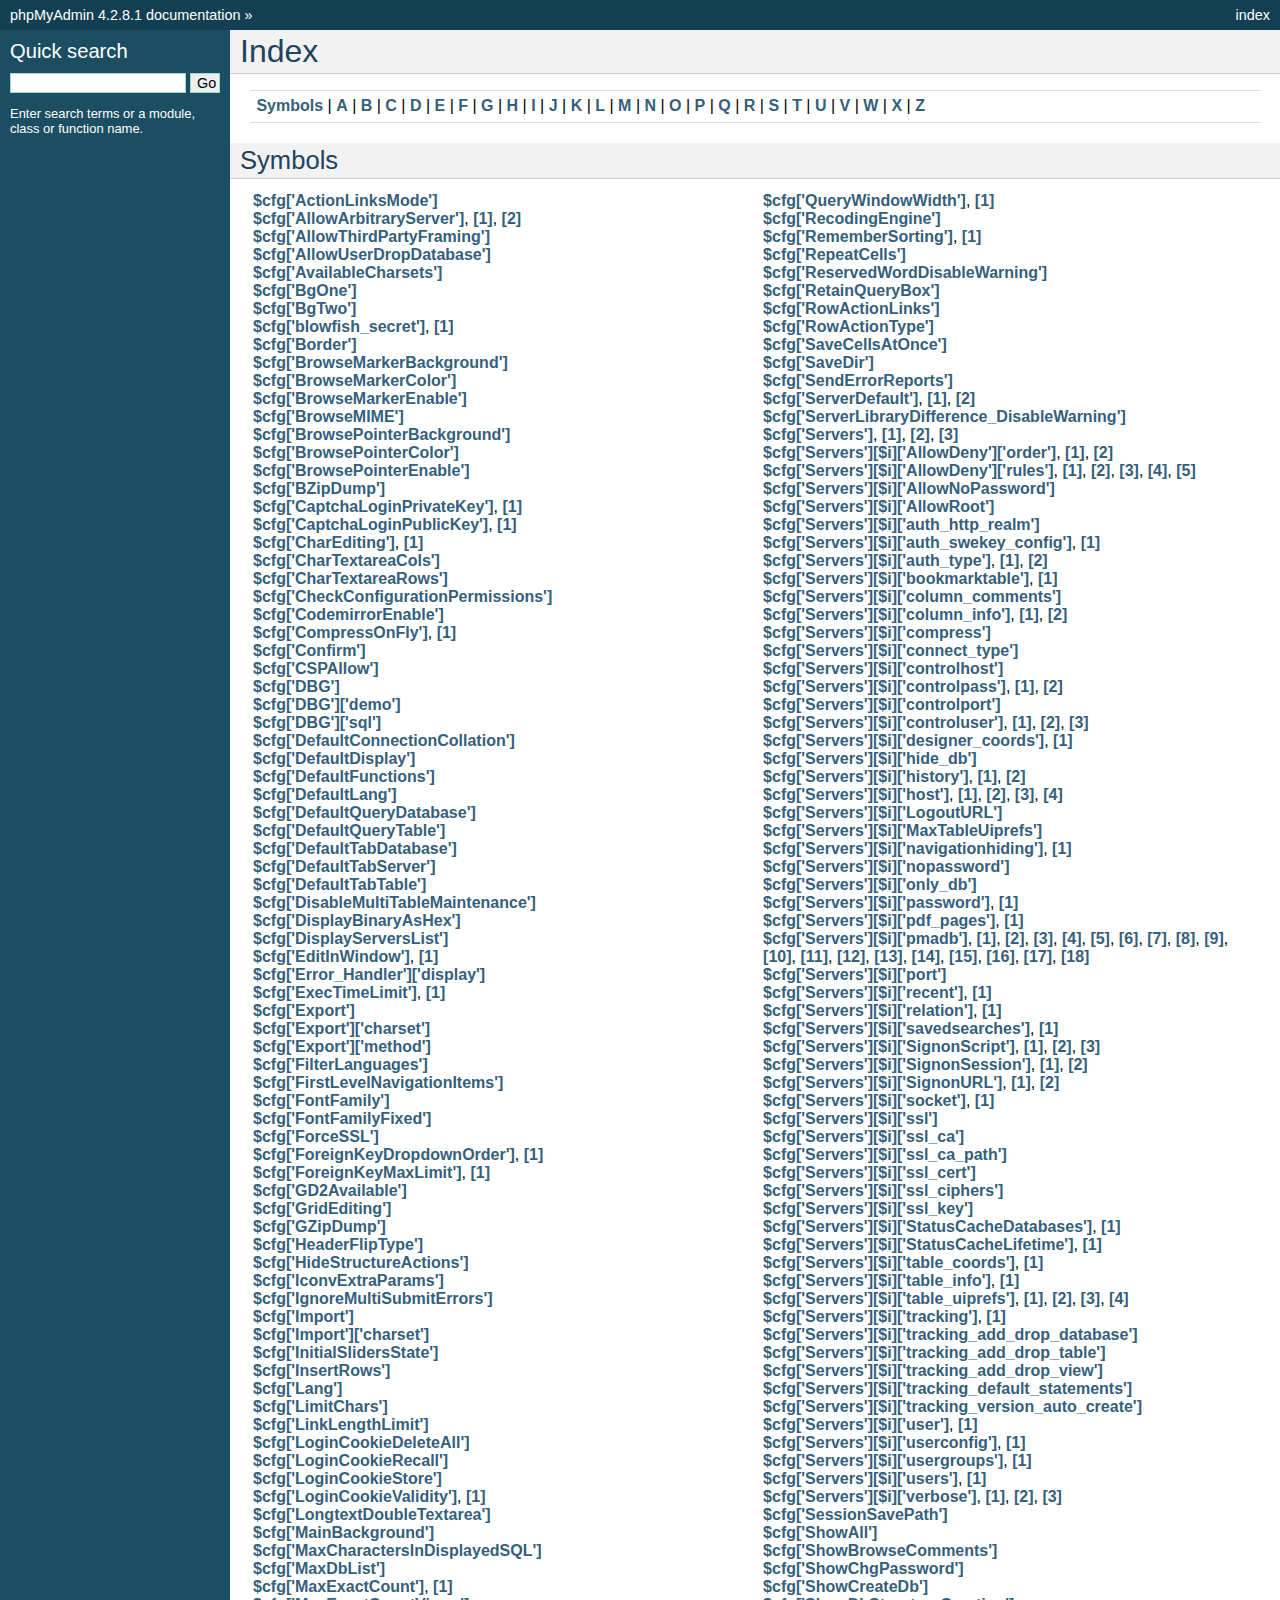
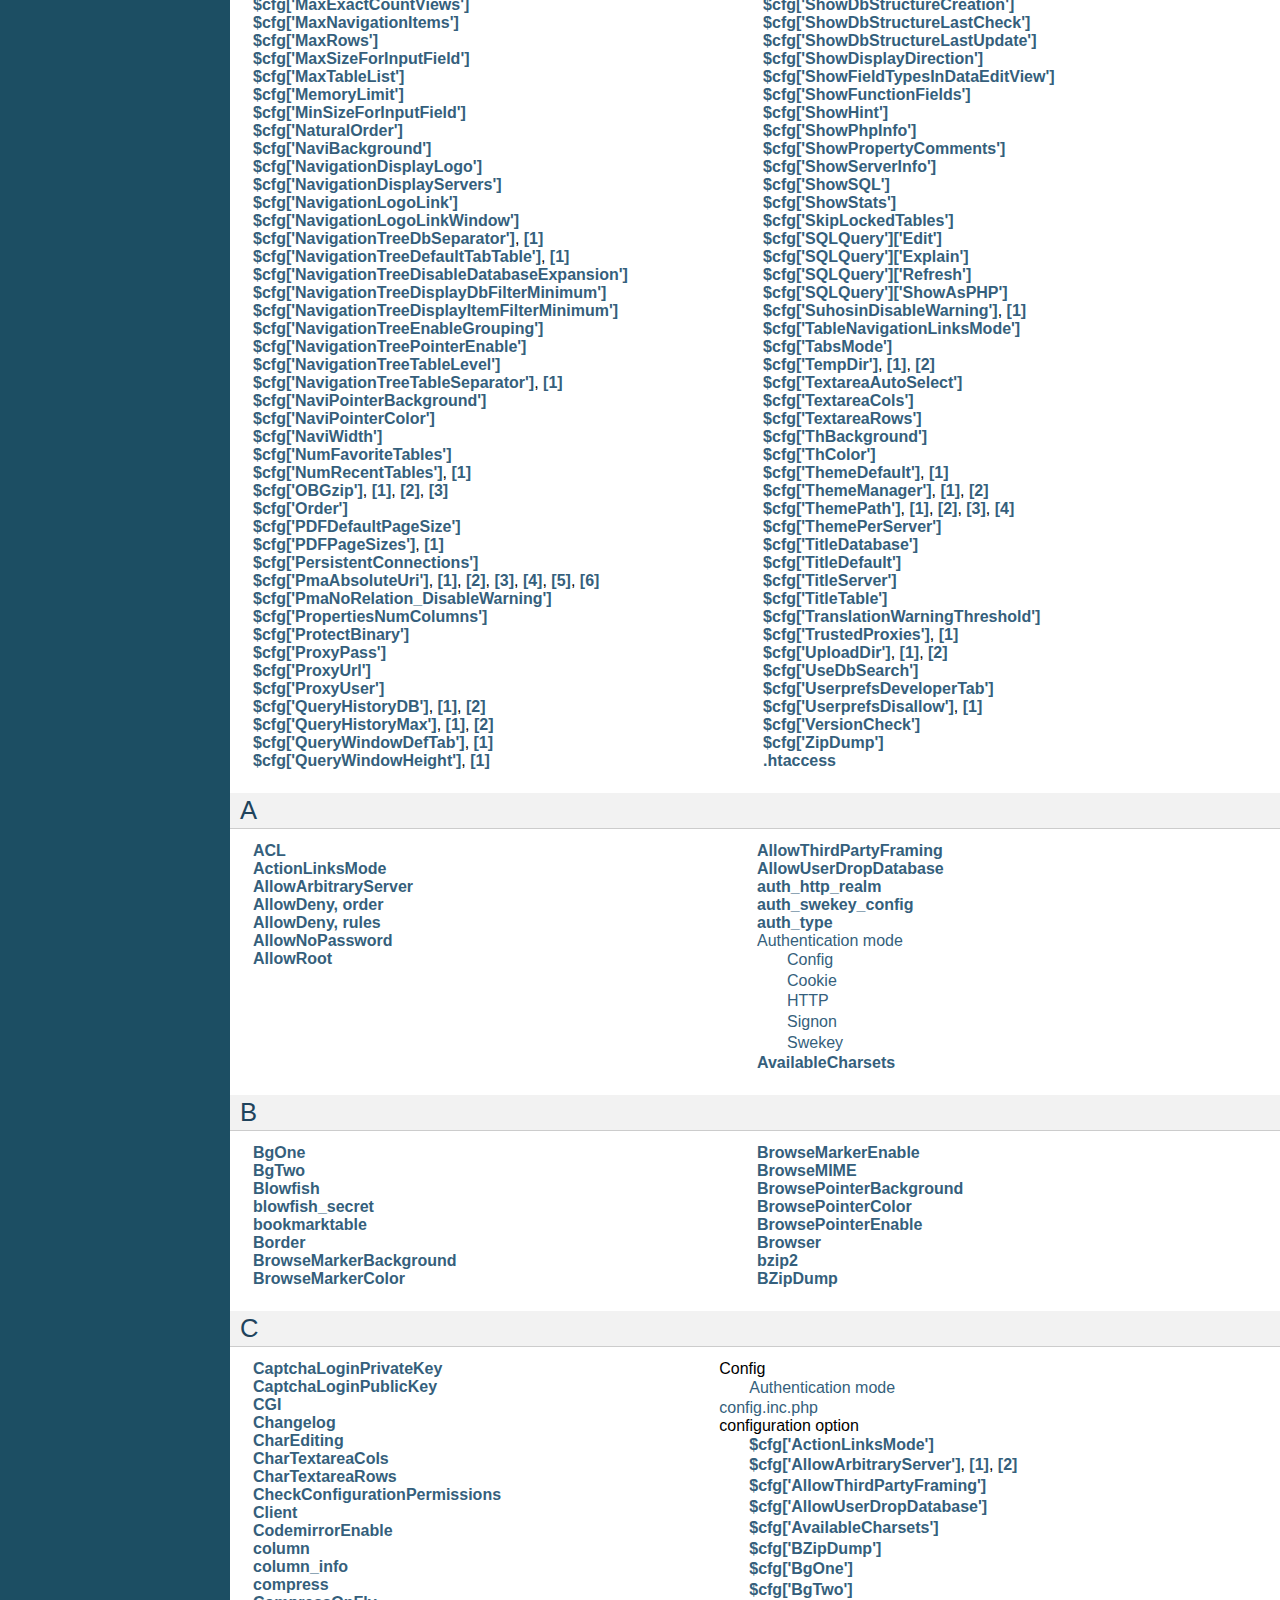
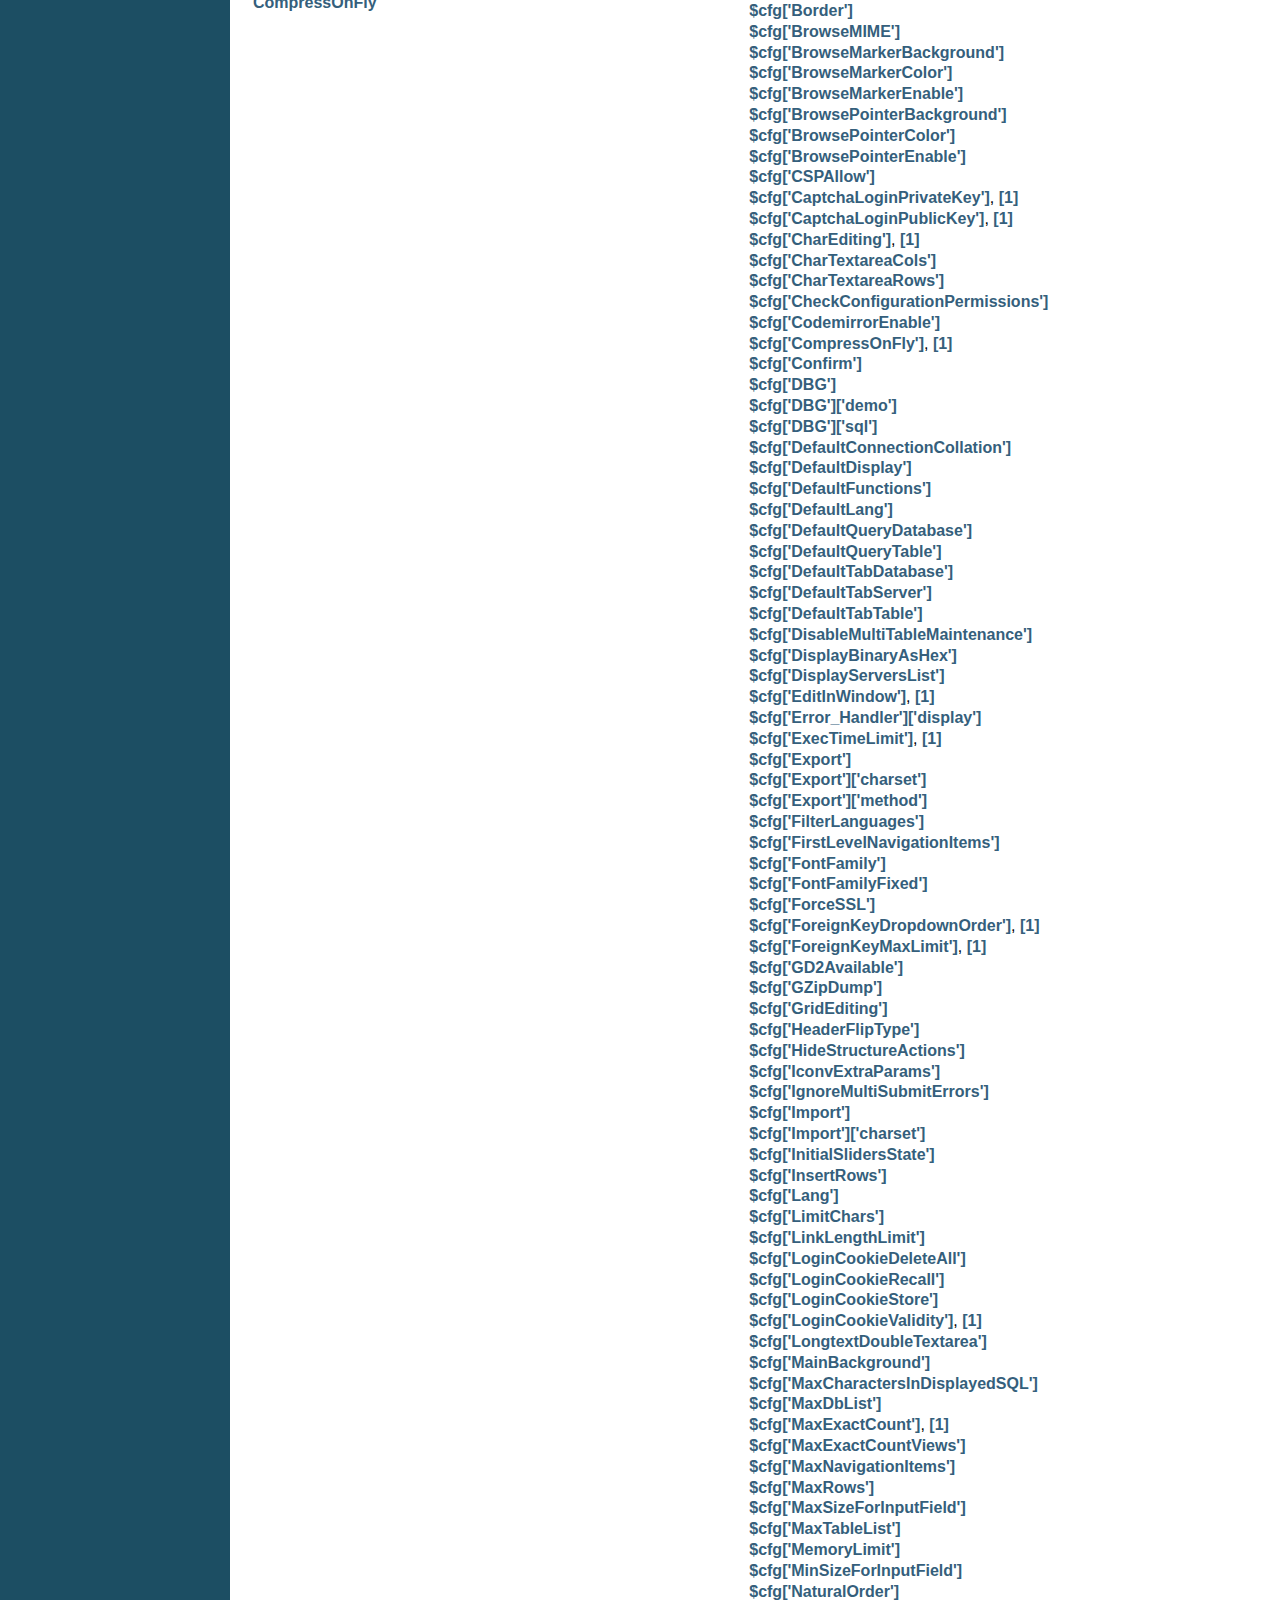
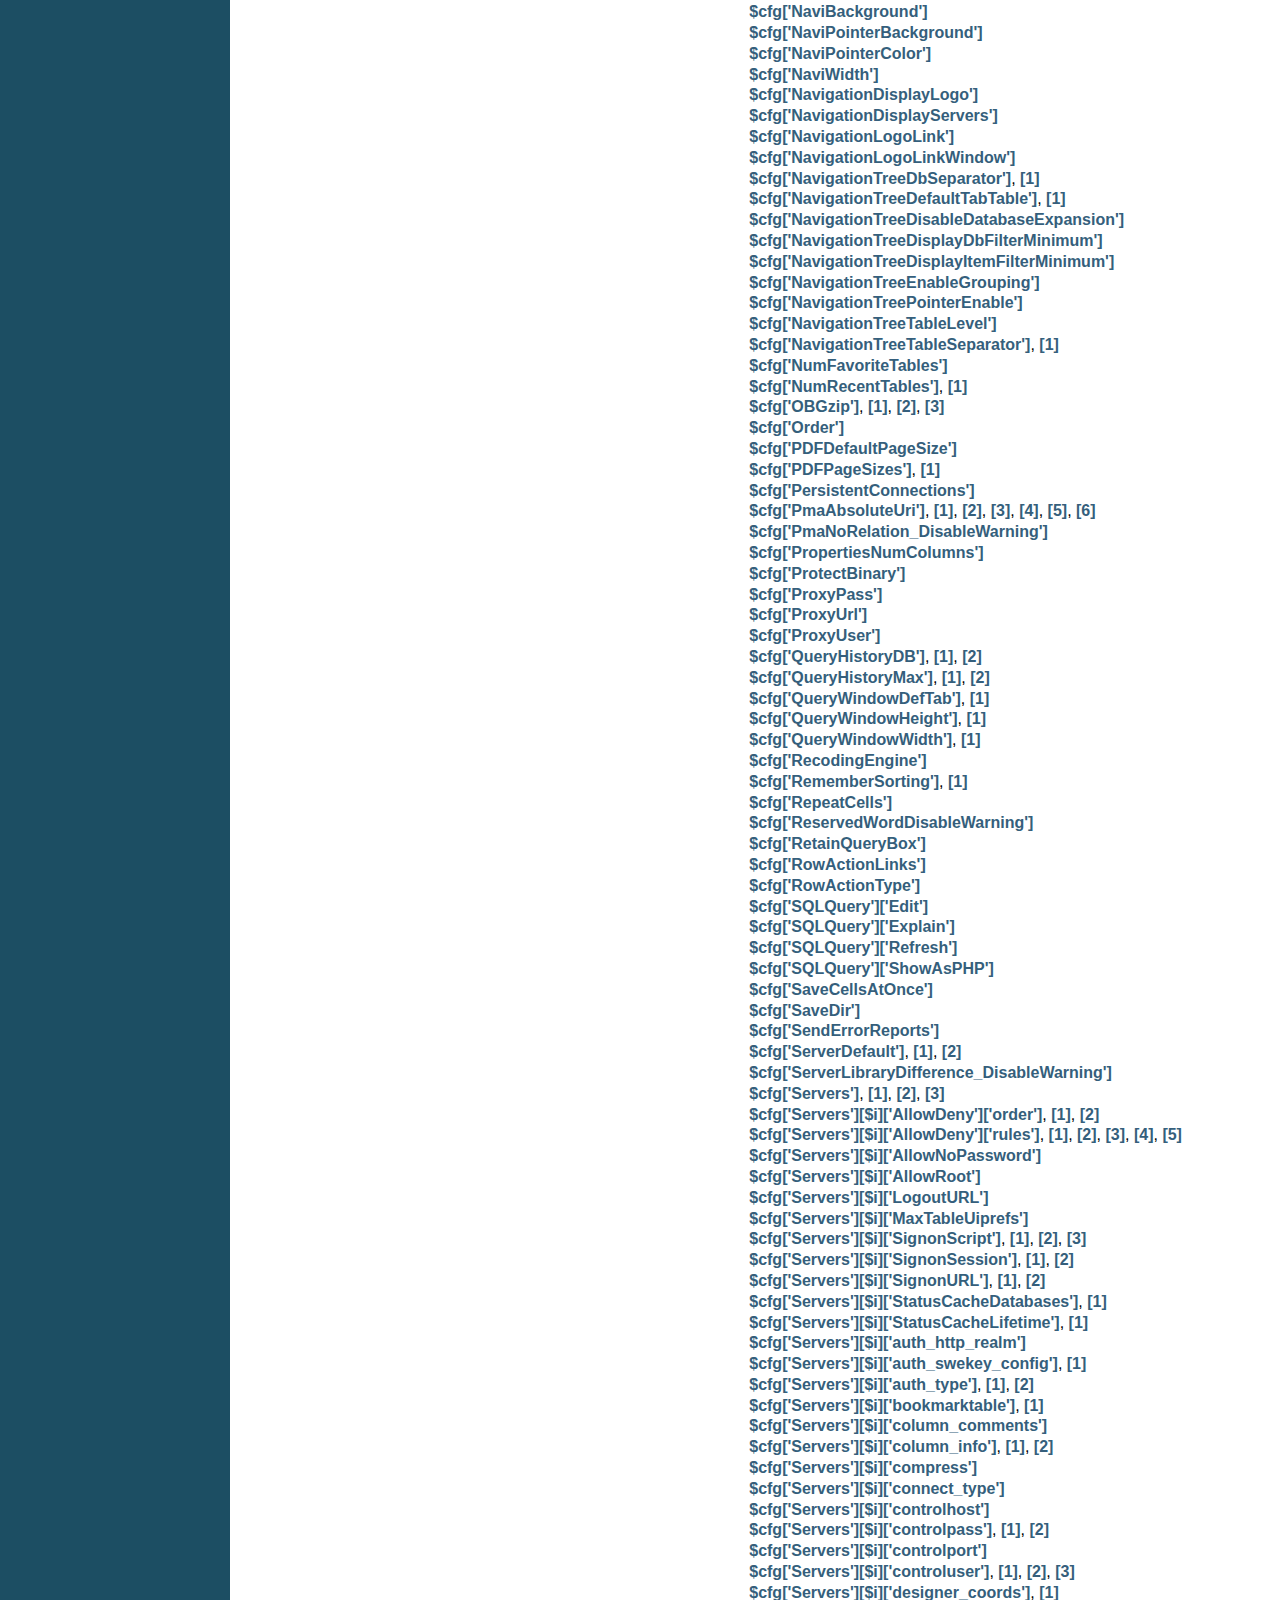
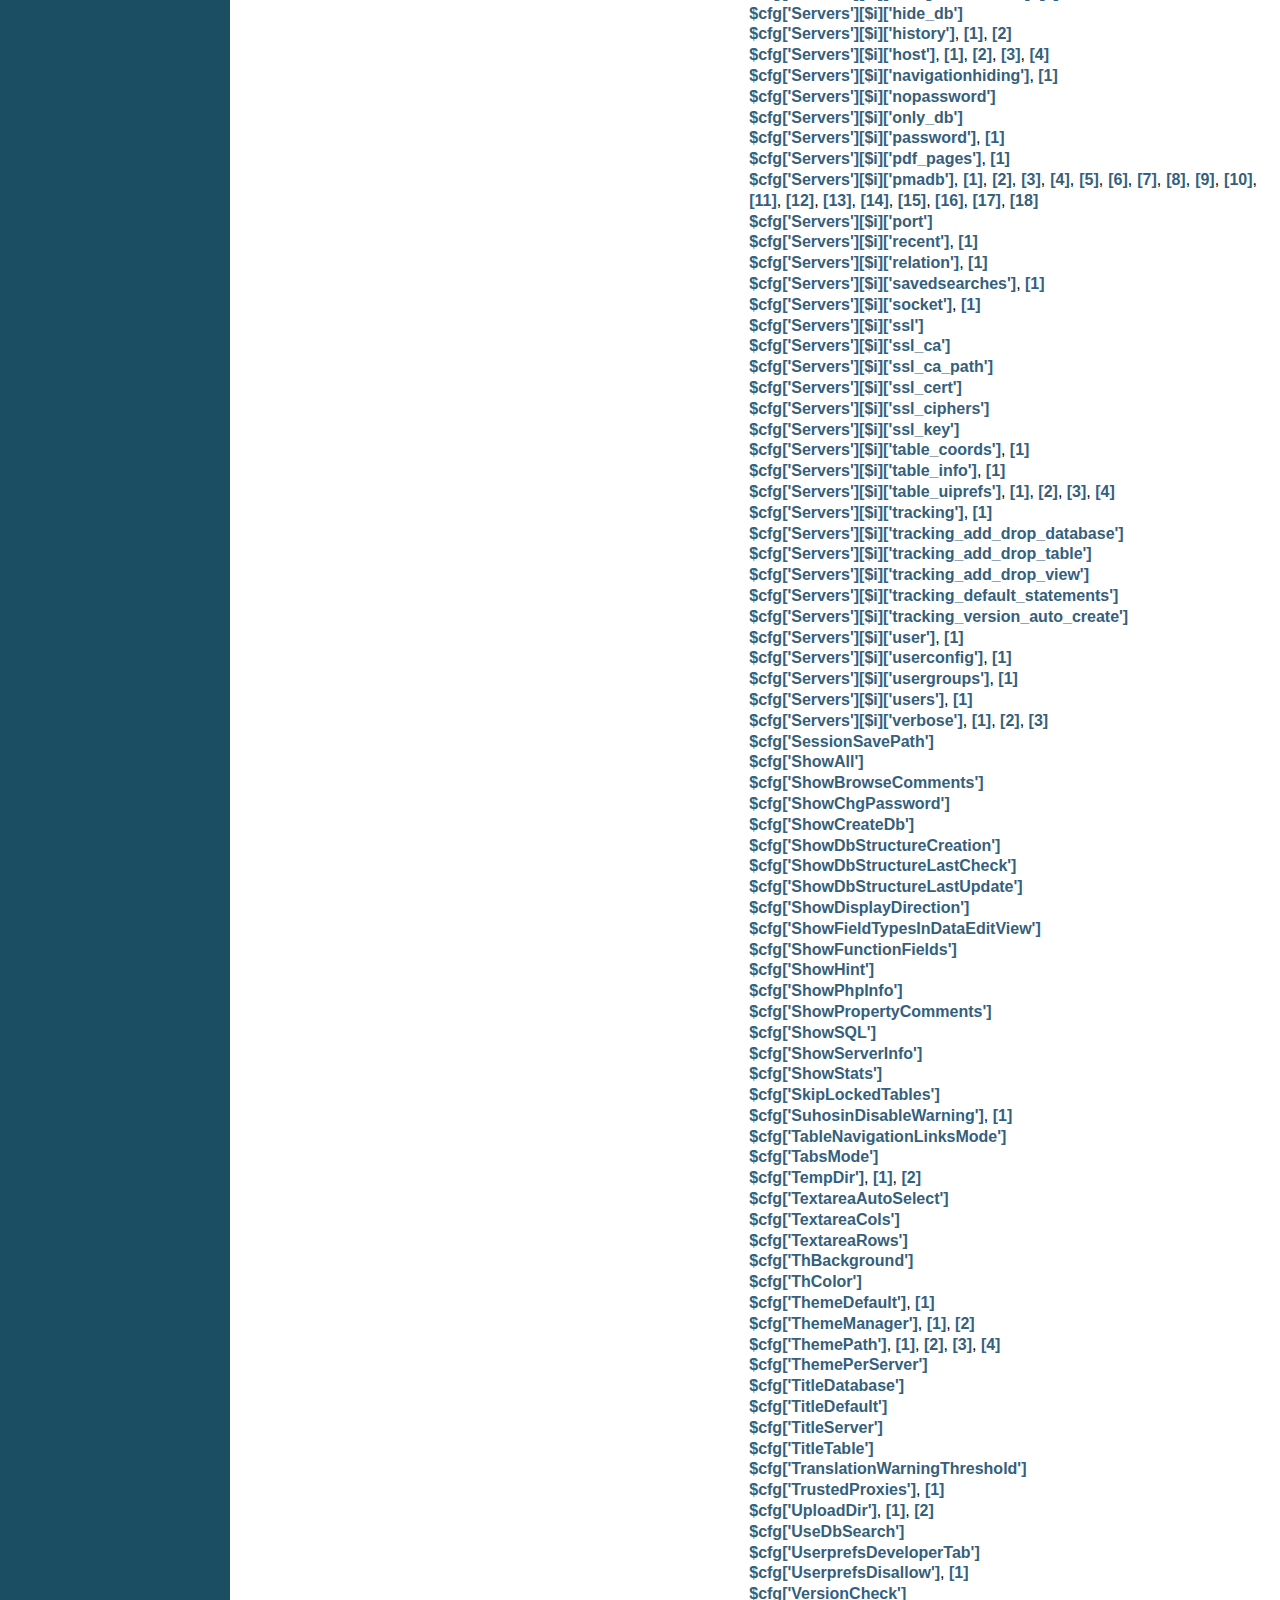
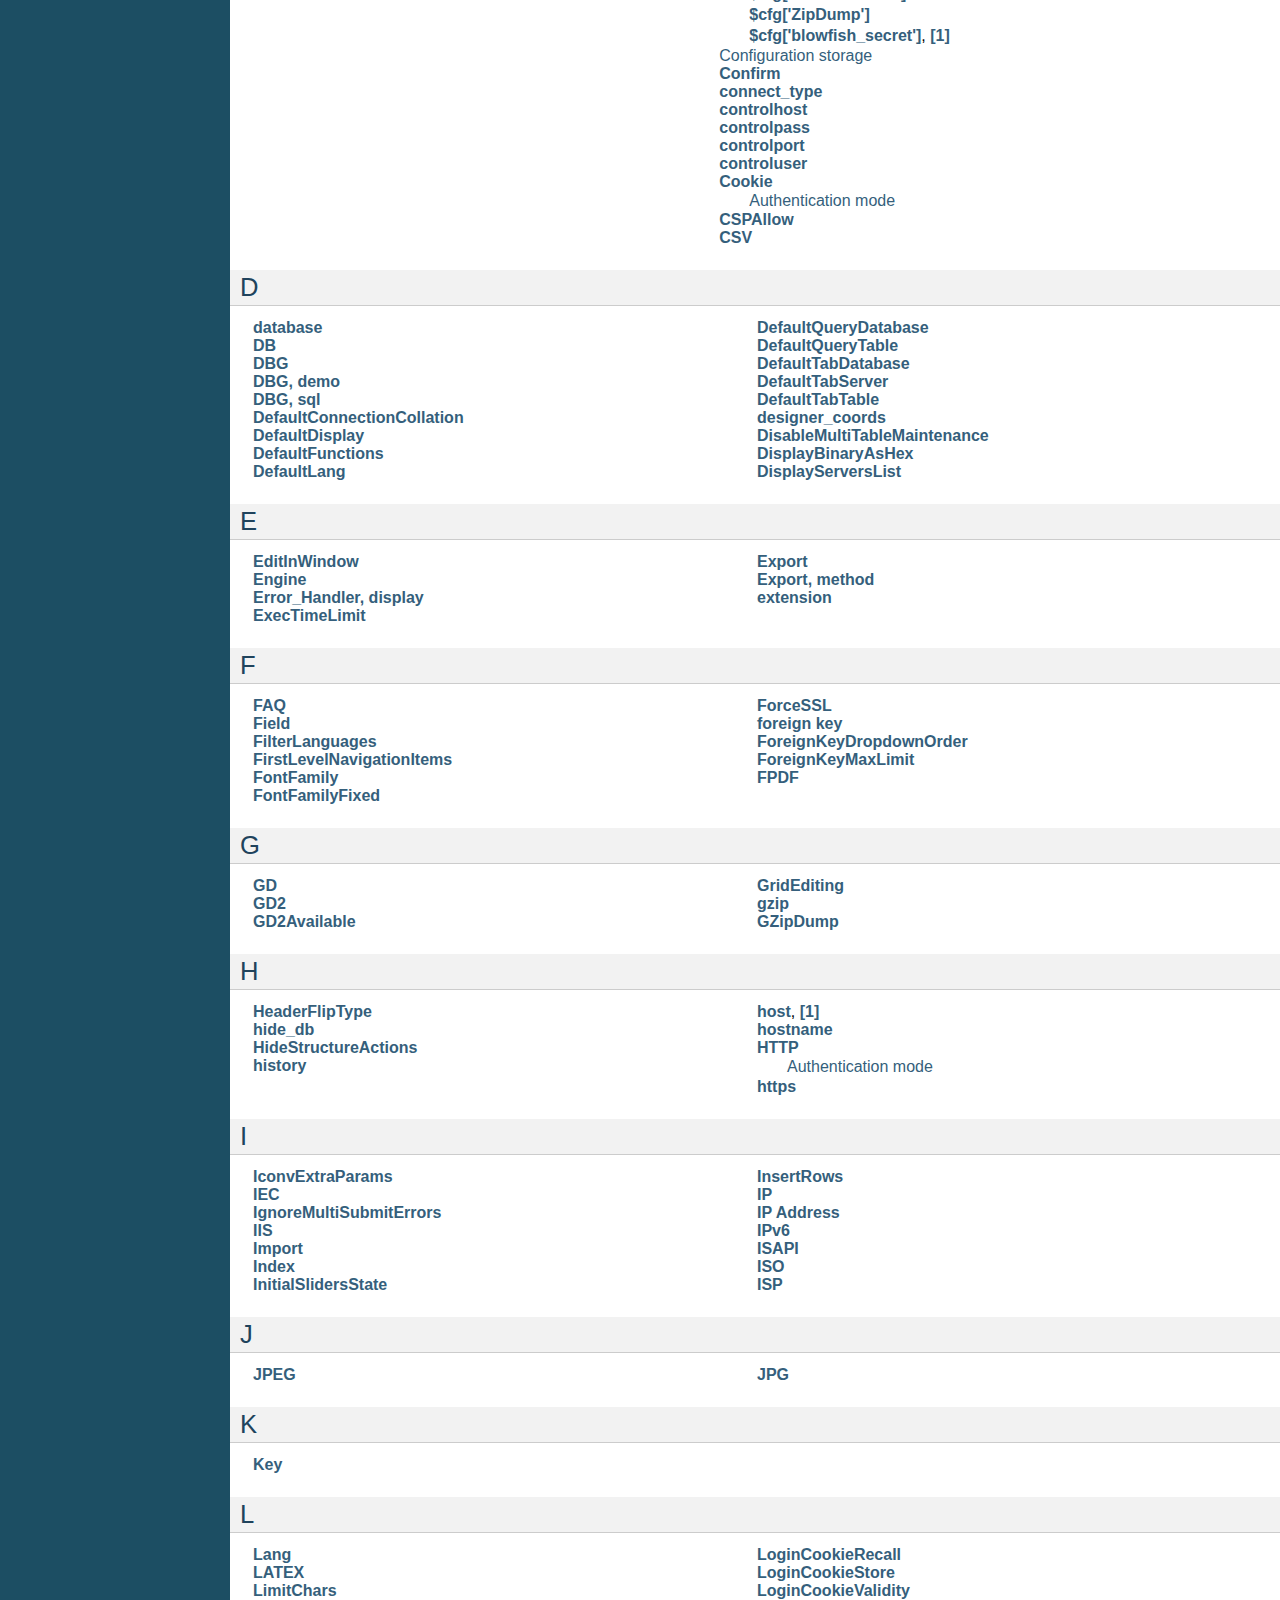
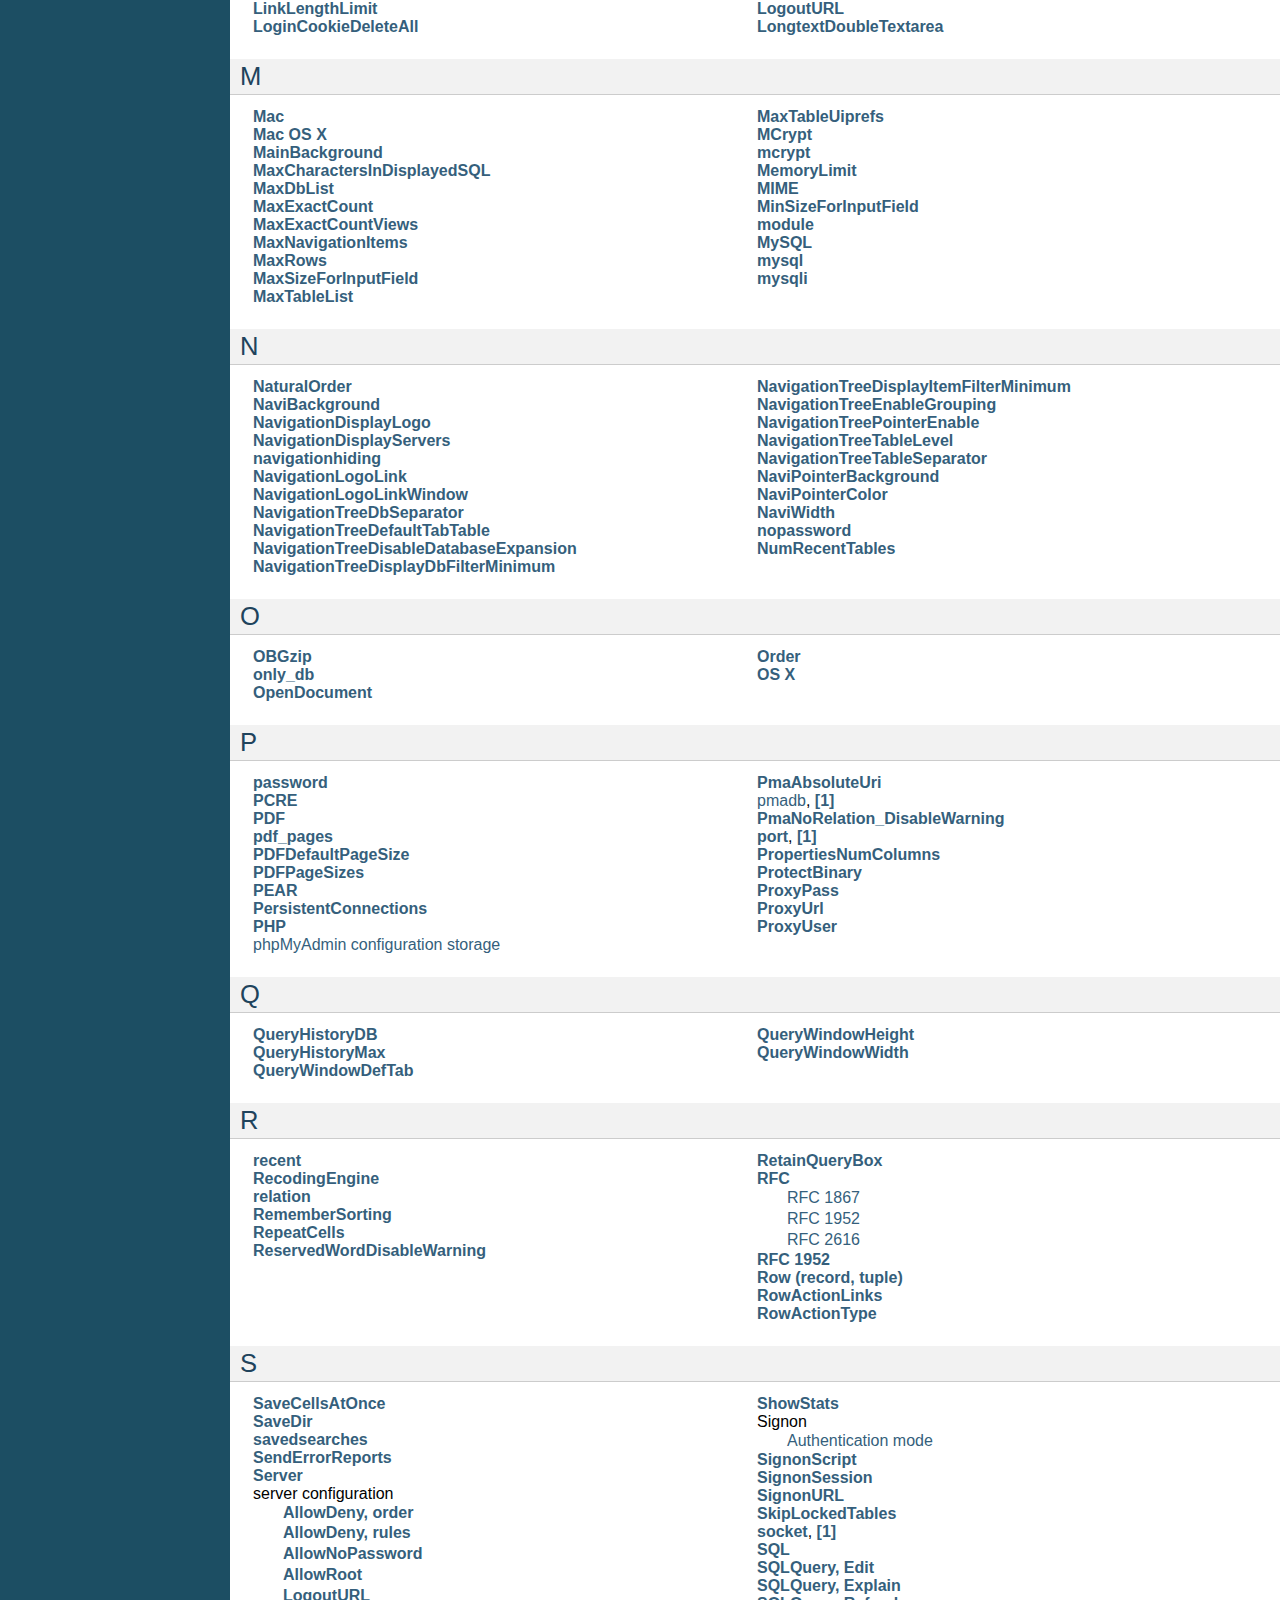
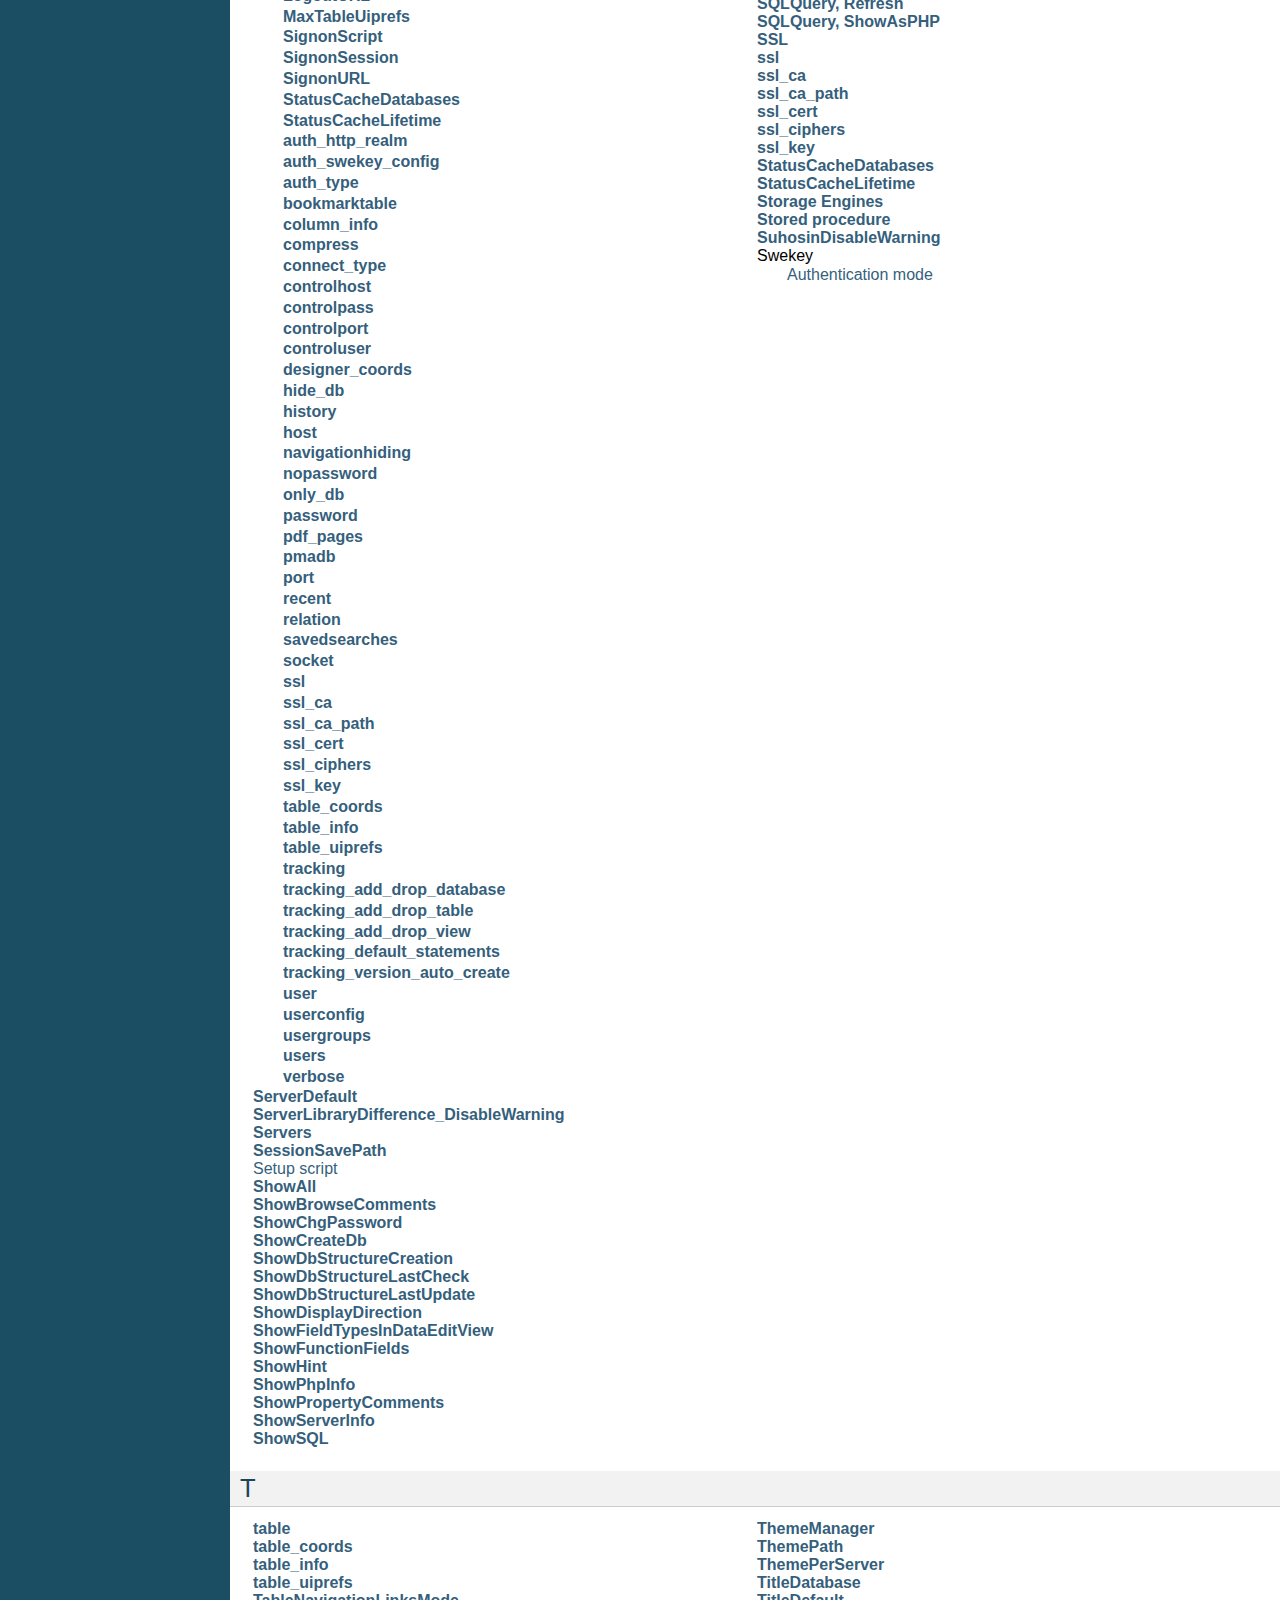
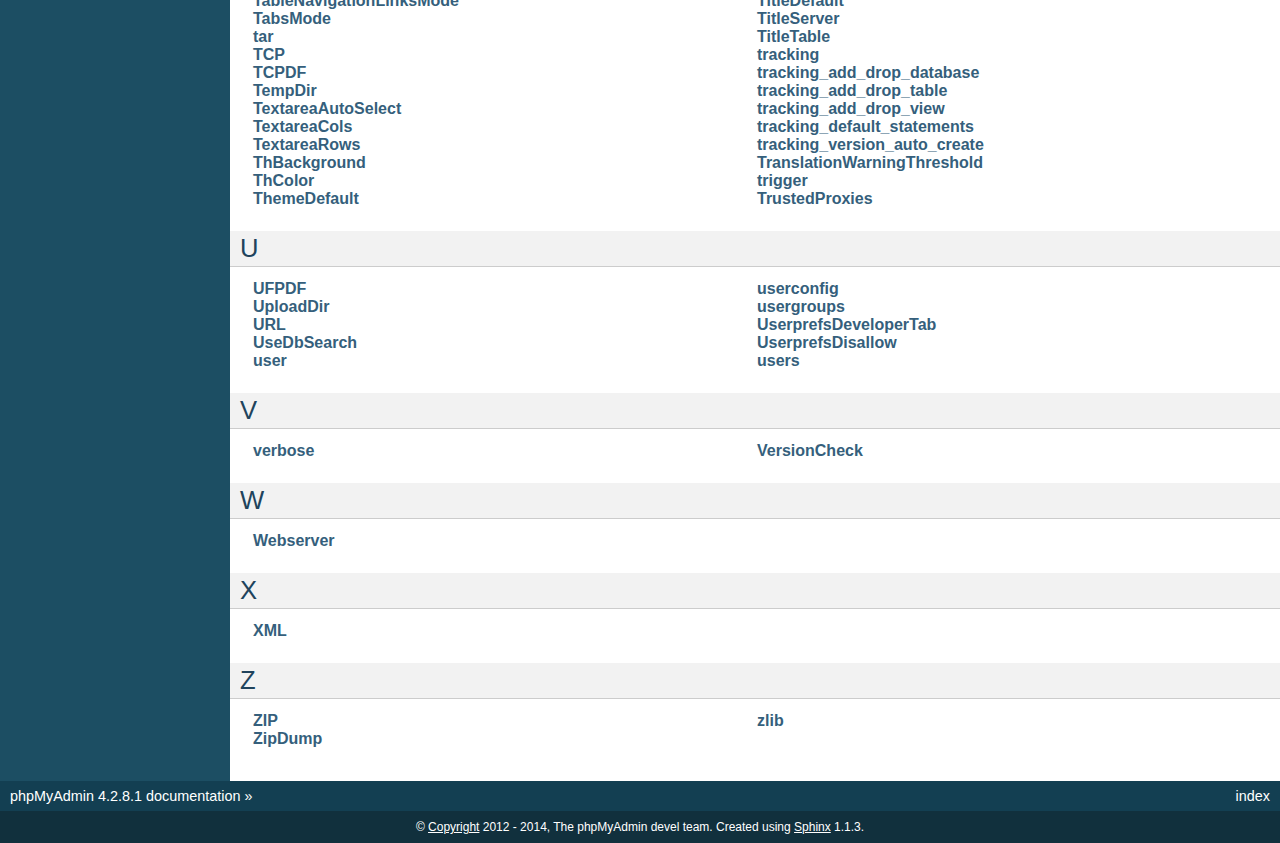
<file: phpmyadmin/doc/html/genindex.html>
<!DOCTYPE html PUBLIC "-//W3C//DTD XHTML 1.0 Transitional//EN"
  "http://www.w3.org/TR/xhtml1/DTD/xhtml1-transitional.dtd">


<html xmlns="http://www.w3.org/1999/xhtml">
  <head>
    <meta http-equiv="Content-Type" content="text/html; charset=utf-8" />
    
    <title>Index &mdash; phpMyAdmin 4.2.8.1 documentation</title>
    
    <link rel="stylesheet" href="_static/default.css" type="text/css" />
    <link rel="stylesheet" href="_static/pygments.css" type="text/css" />
    
    <script type="text/javascript">
      var DOCUMENTATION_OPTIONS = {
        URL_ROOT:    '',
        VERSION:     '4.2.8.1',
        COLLAPSE_INDEX: false,
        FILE_SUFFIX: '.html',
        HAS_SOURCE:  true
      };
    </script>
    <script type="text/javascript" src="_static/jquery.js"></script>
    <script type="text/javascript" src="_static/underscore.js"></script>
    <script type="text/javascript" src="_static/doctools.js"></script>
    <link rel="copyright" title="Copyright" href="copyright.html" />
    <link rel="top" title="phpMyAdmin 4.2.8.1 documentation" href="index.html" /> 
  </head>
  <body>
    <div class="related">
      <h3>Navigation</h3>
      <ul>
        <li class="right" style="margin-right: 10px">
          <a href="#" title="General Index"
             accesskey="I">index</a></li>
        <li><a href="index.html">phpMyAdmin 4.2.8.1 documentation</a> &raquo;</li> 
      </ul>
    </div>  

    <div class="document">
      <div class="documentwrapper">
        <div class="bodywrapper">
          <div class="body">
            

<h1 id="index">Index</h1>

<div class="genindex-jumpbox">
 <a href="#Symbols"><strong>Symbols</strong></a>
 | <a href="#A"><strong>A</strong></a>
 | <a href="#B"><strong>B</strong></a>
 | <a href="#C"><strong>C</strong></a>
 | <a href="#D"><strong>D</strong></a>
 | <a href="#E"><strong>E</strong></a>
 | <a href="#F"><strong>F</strong></a>
 | <a href="#G"><strong>G</strong></a>
 | <a href="#H"><strong>H</strong></a>
 | <a href="#I"><strong>I</strong></a>
 | <a href="#J"><strong>J</strong></a>
 | <a href="#K"><strong>K</strong></a>
 | <a href="#L"><strong>L</strong></a>
 | <a href="#M"><strong>M</strong></a>
 | <a href="#N"><strong>N</strong></a>
 | <a href="#O"><strong>O</strong></a>
 | <a href="#P"><strong>P</strong></a>
 | <a href="#Q"><strong>Q</strong></a>
 | <a href="#R"><strong>R</strong></a>
 | <a href="#S"><strong>S</strong></a>
 | <a href="#T"><strong>T</strong></a>
 | <a href="#U"><strong>U</strong></a>
 | <a href="#V"><strong>V</strong></a>
 | <a href="#W"><strong>W</strong></a>
 | <a href="#X"><strong>X</strong></a>
 | <a href="#Z"><strong>Z</strong></a>
 
</div>
<h2 id="Symbols">Symbols</h2>
<table style="width: 100%" class="indextable genindextable"><tr>
  <td style="width: 33%" valign="top"><dl>
      
  <dt><a href="config.html#cfg_ActionLinksMode"><strong>$cfg[&#39;ActionLinksMode&#39;]</strong></a>
  </dt>

      
  <dt><a href="setup.html#index-9"><strong>$cfg[&#39;AllowArbitraryServer&#39;]</strong></a>, <a href="config.html#index-10"><strong>[1]</strong></a>, <a href="config.html#cfg_AllowArbitraryServer"><strong>[2]</strong></a>
  </dt>

      
  <dt><a href="config.html#cfg_AllowThirdPartyFraming"><strong>$cfg[&#39;AllowThirdPartyFraming&#39;]</strong></a>
  </dt>

      
  <dt><a href="config.html#cfg_AllowUserDropDatabase"><strong>$cfg[&#39;AllowUserDropDatabase&#39;]</strong></a>
  </dt>

      
  <dt><a href="config.html#cfg_AvailableCharsets"><strong>$cfg[&#39;AvailableCharsets&#39;]</strong></a>
  </dt>

      
  <dt><a href="config.html#cfg_BgOne"><strong>$cfg[&#39;BgOne&#39;]</strong></a>
  </dt>

      
  <dt><a href="config.html#cfg_BgTwo"><strong>$cfg[&#39;BgTwo&#39;]</strong></a>
  </dt>

      
  <dt><a href="config.html#cfg_blowfish_secret"><strong>$cfg[&#39;blowfish_secret&#39;]</strong></a>, <a href="config.html#index-66"><strong>[1]</strong></a>
  </dt>

      
  <dt><a href="config.html#cfg_Border"><strong>$cfg[&#39;Border&#39;]</strong></a>
  </dt>

      
  <dt><a href="config.html#cfg_BrowseMarkerBackground"><strong>$cfg[&#39;BrowseMarkerBackground&#39;]</strong></a>
  </dt>

      
  <dt><a href="config.html#cfg_BrowseMarkerColor"><strong>$cfg[&#39;BrowseMarkerColor&#39;]</strong></a>
  </dt>

      
  <dt><a href="config.html#cfg_BrowseMarkerEnable"><strong>$cfg[&#39;BrowseMarkerEnable&#39;]</strong></a>
  </dt>

      
  <dt><a href="config.html#cfg_BrowseMIME"><strong>$cfg[&#39;BrowseMIME&#39;]</strong></a>
  </dt>

      
  <dt><a href="config.html#cfg_BrowsePointerBackground"><strong>$cfg[&#39;BrowsePointerBackground&#39;]</strong></a>
  </dt>

      
  <dt><a href="config.html#cfg_BrowsePointerColor"><strong>$cfg[&#39;BrowsePointerColor&#39;]</strong></a>
  </dt>

      
  <dt><a href="config.html#cfg_BrowsePointerEnable"><strong>$cfg[&#39;BrowsePointerEnable&#39;]</strong></a>
  </dt>

      
  <dt><a href="config.html#cfg_BZipDump"><strong>$cfg[&#39;BZipDump&#39;]</strong></a>
  </dt>

      
  <dt><a href="setup.html#index-24"><strong>$cfg[&#39;CaptchaLoginPrivateKey&#39;]</strong></a>, <a href="config.html#cfg_CaptchaLoginPrivateKey"><strong>[1]</strong></a>
  </dt>

      
  <dt><a href="setup.html#index-23"><strong>$cfg[&#39;CaptchaLoginPublicKey&#39;]</strong></a>, <a href="config.html#cfg_CaptchaLoginPublicKey"><strong>[1]</strong></a>
  </dt>

      
  <dt><a href="config.html#cfg_CharEditing"><strong>$cfg[&#39;CharEditing&#39;]</strong></a>, <a href="config.html#index-76"><strong>[1]</strong></a>
  </dt>

      
  <dt><a href="config.html#cfg_CharTextareaCols"><strong>$cfg[&#39;CharTextareaCols&#39;]</strong></a>
  </dt>

      
  <dt><a href="config.html#cfg_CharTextareaRows"><strong>$cfg[&#39;CharTextareaRows&#39;]</strong></a>
  </dt>

      
  <dt><a href="config.html#cfg_CheckConfigurationPermissions"><strong>$cfg[&#39;CheckConfigurationPermissions&#39;]</strong></a>
  </dt>

      
  <dt><a href="config.html#cfg_CodemirrorEnable"><strong>$cfg[&#39;CodemirrorEnable&#39;]</strong></a>
  </dt>

      
  <dt><a href="faq.html#index-17"><strong>$cfg[&#39;CompressOnFly&#39;]</strong></a>, <a href="config.html#cfg_CompressOnFly"><strong>[1]</strong></a>
  </dt>

      
  <dt><a href="config.html#cfg_Confirm"><strong>$cfg[&#39;Confirm&#39;]</strong></a>
  </dt>

      
  <dt><a href="config.html#cfg_CSPAllow"><strong>$cfg[&#39;CSPAllow&#39;]</strong></a>
  </dt>

      
  <dt><a href="config.html#cfg_DBG"><strong>$cfg[&#39;DBG&#39;]</strong></a>
  </dt>

      
  <dt><a href="config.html#cfg_DBG_demo"><strong>$cfg[&#39;DBG&#39;][&#39;demo&#39;]</strong></a>
  </dt>

      
  <dt><a href="config.html#cfg_DBG_sql"><strong>$cfg[&#39;DBG&#39;][&#39;sql&#39;]</strong></a>
  </dt>

      
  <dt><a href="config.html#cfg_DefaultConnectionCollation"><strong>$cfg[&#39;DefaultConnectionCollation&#39;]</strong></a>
  </dt>

      
  <dt><a href="config.html#cfg_DefaultDisplay"><strong>$cfg[&#39;DefaultDisplay&#39;]</strong></a>
  </dt>

      
  <dt><a href="config.html#cfg_DefaultFunctions"><strong>$cfg[&#39;DefaultFunctions&#39;]</strong></a>
  </dt>

      
  <dt><a href="config.html#cfg_DefaultLang"><strong>$cfg[&#39;DefaultLang&#39;]</strong></a>
  </dt>

      
  <dt><a href="config.html#cfg_DefaultQueryDatabase"><strong>$cfg[&#39;DefaultQueryDatabase&#39;]</strong></a>
  </dt>

      
  <dt><a href="config.html#cfg_DefaultQueryTable"><strong>$cfg[&#39;DefaultQueryTable&#39;]</strong></a>
  </dt>

      
  <dt><a href="config.html#cfg_DefaultTabDatabase"><strong>$cfg[&#39;DefaultTabDatabase&#39;]</strong></a>
  </dt>

      
  <dt><a href="config.html#cfg_DefaultTabServer"><strong>$cfg[&#39;DefaultTabServer&#39;]</strong></a>
  </dt>

      
  <dt><a href="config.html#cfg_DefaultTabTable"><strong>$cfg[&#39;DefaultTabTable&#39;]</strong></a>
  </dt>

      
  <dt><a href="config.html#cfg_DisableMultiTableMaintenance"><strong>$cfg[&#39;DisableMultiTableMaintenance&#39;]</strong></a>
  </dt>

      
  <dt><a href="config.html#cfg_DisplayBinaryAsHex"><strong>$cfg[&#39;DisplayBinaryAsHex&#39;]</strong></a>
  </dt>

      
  <dt><a href="config.html#cfg_DisplayServersList"><strong>$cfg[&#39;DisplayServersList&#39;]</strong></a>
  </dt>

      
  <dt><a href="config.html#cfg_EditInWindow"><strong>$cfg[&#39;EditInWindow&#39;]</strong></a>, <a href="config.html#index-79"><strong>[1]</strong></a>
  </dt>

      
  <dt><a href="config.html#cfg_Error_Handler_display"><strong>$cfg[&#39;Error_Handler&#39;][&#39;display&#39;]</strong></a>
  </dt>

      
  <dt><a href="faq.html#index-25"><strong>$cfg[&#39;ExecTimeLimit&#39;]</strong></a>, <a href="config.html#cfg_ExecTimeLimit"><strong>[1]</strong></a>
  </dt>

      
  <dt><a href="config.html#cfg_Export"><strong>$cfg[&#39;Export&#39;]</strong></a>
  </dt>

      
  <dt><a href="config.html#index-72"><strong>$cfg[&#39;Export&#39;][&#39;charset&#39;]</strong></a>
  </dt>

      
  <dt><a href="config.html#cfg_Export_method"><strong>$cfg[&#39;Export&#39;][&#39;method&#39;]</strong></a>
  </dt>

      
  <dt><a href="config.html#cfg_FilterLanguages"><strong>$cfg[&#39;FilterLanguages&#39;]</strong></a>
  </dt>

      
  <dt><a href="config.html#cfg_FirstLevelNavigationItems"><strong>$cfg[&#39;FirstLevelNavigationItems&#39;]</strong></a>
  </dt>

      
  <dt><a href="config.html#cfg_FontFamily"><strong>$cfg[&#39;FontFamily&#39;]</strong></a>
  </dt>

      
  <dt><a href="config.html#cfg_FontFamilyFixed"><strong>$cfg[&#39;FontFamilyFixed&#39;]</strong></a>
  </dt>

      
  <dt><a href="config.html#cfg_ForceSSL"><strong>$cfg[&#39;ForceSSL&#39;]</strong></a>
  </dt>

      
  <dt><a href="config.html#index-70"><strong>$cfg[&#39;ForeignKeyDropdownOrder&#39;]</strong></a>, <a href="config.html#cfg_ForeignKeyDropdownOrder"><strong>[1]</strong></a>
  </dt>

      
  <dt><a href="faq.html#index-26"><strong>$cfg[&#39;ForeignKeyMaxLimit&#39;]</strong></a>, <a href="config.html#cfg_ForeignKeyMaxLimit"><strong>[1]</strong></a>
  </dt>

      
  <dt><a href="config.html#cfg_GD2Available"><strong>$cfg[&#39;GD2Available&#39;]</strong></a>
  </dt>

      
  <dt><a href="config.html#cfg_GridEditing"><strong>$cfg[&#39;GridEditing&#39;]</strong></a>
  </dt>

      
  <dt><a href="config.html#cfg_GZipDump"><strong>$cfg[&#39;GZipDump&#39;]</strong></a>
  </dt>

      
  <dt><a href="config.html#cfg_HeaderFlipType"><strong>$cfg[&#39;HeaderFlipType&#39;]</strong></a>
  </dt>

      
  <dt><a href="config.html#cfg_HideStructureActions"><strong>$cfg[&#39;HideStructureActions&#39;]</strong></a>
  </dt>

      
  <dt><a href="config.html#cfg_IconvExtraParams"><strong>$cfg[&#39;IconvExtraParams&#39;]</strong></a>
  </dt>

      
  <dt><a href="config.html#cfg_IgnoreMultiSubmitErrors"><strong>$cfg[&#39;IgnoreMultiSubmitErrors&#39;]</strong></a>
  </dt>

      
  <dt><a href="config.html#cfg_Import"><strong>$cfg[&#39;Import&#39;]</strong></a>
  </dt>

      
  <dt><a href="config.html#index-73"><strong>$cfg[&#39;Import&#39;][&#39;charset&#39;]</strong></a>
  </dt>

      
  <dt><a href="config.html#cfg_InitialSlidersState"><strong>$cfg[&#39;InitialSlidersState&#39;]</strong></a>
  </dt>

      
  <dt><a href="config.html#cfg_InsertRows"><strong>$cfg[&#39;InsertRows&#39;]</strong></a>
  </dt>

      
  <dt><a href="config.html#cfg_Lang"><strong>$cfg[&#39;Lang&#39;]</strong></a>
  </dt>

      
  <dt><a href="config.html#cfg_LimitChars"><strong>$cfg[&#39;LimitChars&#39;]</strong></a>
  </dt>

      
  <dt><a href="config.html#cfg_LinkLengthLimit"><strong>$cfg[&#39;LinkLengthLimit&#39;]</strong></a>
  </dt>

      
  <dt><a href="config.html#cfg_LoginCookieDeleteAll"><strong>$cfg[&#39;LoginCookieDeleteAll&#39;]</strong></a>
  </dt>

      
  <dt><a href="config.html#cfg_LoginCookieRecall"><strong>$cfg[&#39;LoginCookieRecall&#39;]</strong></a>
  </dt>

      
  <dt><a href="config.html#cfg_LoginCookieStore"><strong>$cfg[&#39;LoginCookieStore&#39;]</strong></a>
  </dt>

      
  <dt><a href="config.html#cfg_LoginCookieValidity"><strong>$cfg[&#39;LoginCookieValidity&#39;]</strong></a>, <a href="config.html#index-67"><strong>[1]</strong></a>
  </dt>

      
  <dt><a href="config.html#cfg_LongtextDoubleTextarea"><strong>$cfg[&#39;LongtextDoubleTextarea&#39;]</strong></a>
  </dt>

      
  <dt><a href="config.html#cfg_MainBackground"><strong>$cfg[&#39;MainBackground&#39;]</strong></a>
  </dt>

      
  <dt><a href="config.html#cfg_MaxCharactersInDisplayedSQL"><strong>$cfg[&#39;MaxCharactersInDisplayedSQL&#39;]</strong></a>
  </dt>

      
  <dt><a href="config.html#cfg_MaxDbList"><strong>$cfg[&#39;MaxDbList&#39;]</strong></a>
  </dt>

      
  <dt><a href="faq.html#index-19"><strong>$cfg[&#39;MaxExactCount&#39;]</strong></a>, <a href="config.html#cfg_MaxExactCount"><strong>[1]</strong></a>
  </dt>

      
  <dt><a href="config.html#cfg_MaxExactCountViews"><strong>$cfg[&#39;MaxExactCountViews&#39;]</strong></a>
  </dt>

      
  <dt><a href="config.html#cfg_MaxNavigationItems"><strong>$cfg[&#39;MaxNavigationItems&#39;]</strong></a>
  </dt>

      
  <dt><a href="config.html#cfg_MaxRows"><strong>$cfg[&#39;MaxRows&#39;]</strong></a>
  </dt>

      
  <dt><a href="config.html#cfg_MaxSizeForInputField"><strong>$cfg[&#39;MaxSizeForInputField&#39;]</strong></a>
  </dt>

      
  <dt><a href="config.html#cfg_MaxTableList"><strong>$cfg[&#39;MaxTableList&#39;]</strong></a>
  </dt>

      
  <dt><a href="config.html#cfg_MemoryLimit"><strong>$cfg[&#39;MemoryLimit&#39;]</strong></a>
  </dt>

      
  <dt><a href="config.html#cfg_MinSizeForInputField"><strong>$cfg[&#39;MinSizeForInputField&#39;]</strong></a>
  </dt>

      
  <dt><a href="config.html#cfg_NaturalOrder"><strong>$cfg[&#39;NaturalOrder&#39;]</strong></a>
  </dt>

      
  <dt><a href="config.html#cfg_NaviBackground"><strong>$cfg[&#39;NaviBackground&#39;]</strong></a>
  </dt>

      
  <dt><a href="config.html#cfg_NavigationDisplayLogo"><strong>$cfg[&#39;NavigationDisplayLogo&#39;]</strong></a>
  </dt>

      
  <dt><a href="config.html#cfg_NavigationDisplayServers"><strong>$cfg[&#39;NavigationDisplayServers&#39;]</strong></a>
  </dt>

      
  <dt><a href="config.html#cfg_NavigationLogoLink"><strong>$cfg[&#39;NavigationLogoLink&#39;]</strong></a>
  </dt>

      
  <dt><a href="config.html#cfg_NavigationLogoLinkWindow"><strong>$cfg[&#39;NavigationLogoLinkWindow&#39;]</strong></a>
  </dt>

      
  <dt><a href="config.html#index-68"><strong>$cfg[&#39;NavigationTreeDbSeparator&#39;]</strong></a>, <a href="config.html#cfg_NavigationTreeDbSeparator"><strong>[1]</strong></a>
  </dt>

      
  <dt><a href="config.html#index-35"><strong>$cfg[&#39;NavigationTreeDefaultTabTable&#39;]</strong></a>, <a href="config.html#cfg_NavigationTreeDefaultTabTable"><strong>[1]</strong></a>
  </dt>

      
  <dt><a href="config.html#cfg_NavigationTreeDisableDatabaseExpansion"><strong>$cfg[&#39;NavigationTreeDisableDatabaseExpansion&#39;]</strong></a>
  </dt>

      
  <dt><a href="config.html#cfg_NavigationTreeDisplayDbFilterMinimum"><strong>$cfg[&#39;NavigationTreeDisplayDbFilterMinimum&#39;]</strong></a>
  </dt>

      
  <dt><a href="config.html#cfg_NavigationTreeDisplayItemFilterMinimum"><strong>$cfg[&#39;NavigationTreeDisplayItemFilterMinimum&#39;]</strong></a>
  </dt>

      
  <dt><a href="config.html#cfg_NavigationTreeEnableGrouping"><strong>$cfg[&#39;NavigationTreeEnableGrouping&#39;]</strong></a>
  </dt>

      
  <dt><a href="config.html#cfg_NavigationTreePointerEnable"><strong>$cfg[&#39;NavigationTreePointerEnable&#39;]</strong></a>
  </dt>

      
  <dt><a href="config.html#cfg_NavigationTreeTableLevel"><strong>$cfg[&#39;NavigationTreeTableLevel&#39;]</strong></a>
  </dt>

      
  <dt><a href="faq.html#index-18"><strong>$cfg[&#39;NavigationTreeTableSeparator&#39;]</strong></a>, <a href="config.html#cfg_NavigationTreeTableSeparator"><strong>[1]</strong></a>
  </dt>

      
  <dt><a href="config.html#cfg_NaviPointerBackground"><strong>$cfg[&#39;NaviPointerBackground&#39;]</strong></a>
  </dt>

      
  <dt><a href="config.html#cfg_NaviPointerColor"><strong>$cfg[&#39;NaviPointerColor&#39;]</strong></a>
  </dt>

      
  <dt><a href="config.html#cfg_NaviWidth"><strong>$cfg[&#39;NaviWidth&#39;]</strong></a>
  </dt>

      
  <dt><a href="faq.html#index-30"><strong>$cfg[&#39;NumFavoriteTables&#39;]</strong></a>
  </dt>

      
  <dt><a href="config.html#index-34"><strong>$cfg[&#39;NumRecentTables&#39;]</strong></a>, <a href="config.html#cfg_NumRecentTables"><strong>[1]</strong></a>
  </dt>

      
  <dt><a href="faq.html#index-0"><strong>$cfg[&#39;OBGzip&#39;]</strong></a>, <a href="faq.html#index-3"><strong>[1]</strong></a>, <a href="faq.html#index-7"><strong>[2]</strong></a>, <a href="config.html#cfg_OBGzip"><strong>[3]</strong></a>
  </dt>

      
  <dt><a href="config.html#cfg_Order"><strong>$cfg[&#39;Order&#39;]</strong></a>
  </dt>

      
  <dt><a href="config.html#cfg_PDFDefaultPageSize"><strong>$cfg[&#39;PDFDefaultPageSize&#39;]</strong></a>
  </dt>

      
  <dt><a href="config.html#cfg_PDFPageSizes"><strong>$cfg[&#39;PDFPageSizes&#39;]</strong></a>, <a href="config.html#index-71"><strong>[1]</strong></a>
  </dt>

      
  <dt><a href="config.html#cfg_PersistentConnections"><strong>$cfg[&#39;PersistentConnections&#39;]</strong></a>
  </dt>

      
  <dt><a href="faq.html#index-8"><strong>$cfg[&#39;PmaAbsoluteUri&#39;]</strong></a>, <a href="faq.html#index-15"><strong>[1]</strong></a>, <a href="faq.html#index-23"><strong>[2]</strong></a>, <a href="faq.html#index-24"><strong>[3]</strong></a>, <a href="config.html#cfg_PmaAbsoluteUri"><strong>[4]</strong></a>, <a href="config.html#index-1"><strong>[5]</strong></a>, <a href="config.html#index-65"><strong>[6]</strong></a>
  </dt>

      
  <dt><a href="config.html#cfg_PmaNoRelation_DisableWarning"><strong>$cfg[&#39;PmaNoRelation_DisableWarning&#39;]</strong></a>
  </dt>

      
  <dt><a href="config.html#cfg_PropertiesNumColumns"><strong>$cfg[&#39;PropertiesNumColumns&#39;]</strong></a>
  </dt>

      
  <dt><a href="config.html#cfg_ProtectBinary"><strong>$cfg[&#39;ProtectBinary&#39;]</strong></a>
  </dt>

      
  <dt><a href="config.html#cfg_ProxyPass"><strong>$cfg[&#39;ProxyPass&#39;]</strong></a>
  </dt>

      
  <dt><a href="config.html#cfg_ProxyUrl"><strong>$cfg[&#39;ProxyUrl&#39;]</strong></a>
  </dt>

      
  <dt><a href="config.html#cfg_ProxyUser"><strong>$cfg[&#39;ProxyUser&#39;]</strong></a>
  </dt>

      
  <dt><a href="config.html#cfg_QueryHistoryDB"><strong>$cfg[&#39;QueryHistoryDB&#39;]</strong></a>, <a href="config.html#index-80"><strong>[1]</strong></a>, <a href="config.html#index-82"><strong>[2]</strong></a>
  </dt>

      
  <dt><a href="config.html#index-31"><strong>$cfg[&#39;QueryHistoryMax&#39;]</strong></a>, <a href="config.html#cfg_QueryHistoryMax"><strong>[1]</strong></a>, <a href="config.html#index-83"><strong>[2]</strong></a>
  </dt>

      
  <dt><a href="config.html#cfg_QueryWindowDefTab"><strong>$cfg[&#39;QueryWindowDefTab&#39;]</strong></a>, <a href="config.html#index-84"><strong>[1]</strong></a>
  </dt>

      
  <dt><a href="config.html#cfg_QueryWindowHeight"><strong>$cfg[&#39;QueryWindowHeight&#39;]</strong></a>, <a href="config.html#index-78"><strong>[1]</strong></a>
  </dt>

  </dl></td>
  <td style="width: 33%" valign="top"><dl>
      
  <dt><a href="config.html#cfg_QueryWindowWidth"><strong>$cfg[&#39;QueryWindowWidth&#39;]</strong></a>, <a href="config.html#index-77"><strong>[1]</strong></a>
  </dt>

      
  <dt><a href="config.html#cfg_RecodingEngine"><strong>$cfg[&#39;RecodingEngine&#39;]</strong></a>
  </dt>

      
  <dt><a href="config.html#index-38"><strong>$cfg[&#39;RememberSorting&#39;]</strong></a>, <a href="config.html#cfg_RememberSorting"><strong>[1]</strong></a>
  </dt>

      
  <dt><a href="config.html#cfg_RepeatCells"><strong>$cfg[&#39;RepeatCells&#39;]</strong></a>
  </dt>

      
  <dt><a href="config.html#cfg_ReservedWordDisableWarning"><strong>$cfg[&#39;ReservedWordDisableWarning&#39;]</strong></a>
  </dt>

      
  <dt><a href="config.html#cfg_RetainQueryBox"><strong>$cfg[&#39;RetainQueryBox&#39;]</strong></a>
  </dt>

      
  <dt><a href="config.html#cfg_RowActionLinks"><strong>$cfg[&#39;RowActionLinks&#39;]</strong></a>
  </dt>

      
  <dt><a href="config.html#cfg_RowActionType"><strong>$cfg[&#39;RowActionType&#39;]</strong></a>
  </dt>

      
  <dt><a href="config.html#cfg_SaveCellsAtOnce"><strong>$cfg[&#39;SaveCellsAtOnce&#39;]</strong></a>
  </dt>

      
  <dt><a href="config.html#cfg_SaveDir"><strong>$cfg[&#39;SaveDir&#39;]</strong></a>
  </dt>

      
  <dt><a href="config.html#cfg_SendErrorReports"><strong>$cfg[&#39;SendErrorReports&#39;]</strong></a>
  </dt>

      
  <dt><a href="config.html#cfg_ServerDefault"><strong>$cfg[&#39;ServerDefault&#39;]</strong></a>, <a href="config.html#index-63"><strong>[1]</strong></a>, <a href="config.html#index-64"><strong>[2]</strong></a>
  </dt>

      
  <dt><a href="config.html#cfg_ServerLibraryDifference_DisableWarning"><strong>$cfg[&#39;ServerLibraryDifference_DisableWarning&#39;]</strong></a>
  </dt>

      
  <dt><a href="setup.html#index-6"><strong>$cfg[&#39;Servers&#39;]</strong></a>, <a href="config.html#cfg_Servers"><strong>[1]</strong></a>, <a href="config.html#index-4"><strong>[2]</strong></a>, <a href="config.html#index-7"><strong>[3]</strong></a>
  </dt>

      
  <dt><a href="setup.html#index-18"><strong>$cfg[&#39;Servers&#39;][$i][&#39;AllowDeny&#39;][&#39;order&#39;]</strong></a>, <a href="config.html#cfg_Servers_AllowDeny_order"><strong>[1]</strong></a>, <a href="config.html#index-74"><strong>[2]</strong></a>
  </dt>

      
  <dt><a href="setup.html#index-19"><strong>$cfg[&#39;Servers&#39;][$i][&#39;AllowDeny&#39;][&#39;rules&#39;]</strong></a>, <a href="setup.html#index-22"><strong>[1]</strong></a>, <a href="faq.html#index-22"><strong>[2]</strong></a>, <a href="config.html#index-58"><strong>[3]</strong></a>, <a href="config.html#cfg_Servers_AllowDeny_rules"><strong>[4]</strong></a>, <a href="config.html#index-75"><strong>[5]</strong></a>
  </dt>

      
  <dt><a href="config.html#cfg_Servers_AllowNoPassword"><strong>$cfg[&#39;Servers&#39;][$i][&#39;AllowNoPassword&#39;]</strong></a>
  </dt>

      
  <dt><a href="config.html#cfg_Servers_AllowRoot"><strong>$cfg[&#39;Servers&#39;][$i][&#39;AllowRoot&#39;]</strong></a>
  </dt>

      
  <dt><a href="config.html#cfg_Servers_auth_http_realm"><strong>$cfg[&#39;Servers&#39;][$i][&#39;auth_http_realm&#39;]</strong></a>
  </dt>

      
  <dt><a href="setup.html#index-21"><strong>$cfg[&#39;Servers&#39;][$i][&#39;auth_swekey_config&#39;]</strong></a>, <a href="config.html#cfg_Servers_auth_swekey_config"><strong>[1]</strong></a>
  </dt>

      
  <dt><a href="setup.html#index-11"><strong>$cfg[&#39;Servers&#39;][$i][&#39;auth_type&#39;]</strong></a>, <a href="config.html#cfg_Servers_auth_type"><strong>[1]</strong></a>, <a href="config.html#index-16"><strong>[2]</strong></a>
  </dt>

      
  <dt><a href="config.html#cfg_Servers_bookmarktable"><strong>$cfg[&#39;Servers&#39;][$i][&#39;bookmarktable&#39;]</strong></a>, <a href="config.html#index-19"><strong>[1]</strong></a>
  </dt>

      
  <dt><a href="config.html#index-29"><strong>$cfg[&#39;Servers&#39;][$i][&#39;column_comments&#39;]</strong></a>
  </dt>

      
  <dt><a href="config.html#cfg_Servers_column_info"><strong>$cfg[&#39;Servers&#39;][$i][&#39;column_info&#39;]</strong></a>, <a href="config.html#index-28"><strong>[1]</strong></a>, <a href="config.html#index-30"><strong>[2]</strong></a>
  </dt>

      
  <dt><a href="config.html#cfg_Servers_compress"><strong>$cfg[&#39;Servers&#39;][$i][&#39;compress&#39;]</strong></a>
  </dt>

      
  <dt><a href="config.html#cfg_Servers_connect_type"><strong>$cfg[&#39;Servers&#39;][$i][&#39;connect_type&#39;]</strong></a>
  </dt>

      
  <dt><a href="config.html#cfg_Servers_controlhost"><strong>$cfg[&#39;Servers&#39;][$i][&#39;controlhost&#39;]</strong></a>
  </dt>

      
  <dt><a href="setup.html#index-3"><strong>$cfg[&#39;Servers&#39;][$i][&#39;controlpass&#39;]</strong></a>, <a href="faq.html#index-21"><strong>[1]</strong></a>, <a href="config.html#cfg_Servers_controlpass"><strong>[2]</strong></a>
  </dt>

      
  <dt><a href="config.html#cfg_Servers_controlport"><strong>$cfg[&#39;Servers&#39;][$i][&#39;controlport&#39;]</strong></a>
  </dt>

      
  <dt><a href="setup.html#index-2"><strong>$cfg[&#39;Servers&#39;][$i][&#39;controluser&#39;]</strong></a>, <a href="setup.html#index-5"><strong>[1]</strong></a>, <a href="faq.html#index-20"><strong>[2]</strong></a>, <a href="config.html#cfg_Servers_controluser"><strong>[3]</strong></a>
  </dt>

      
  <dt><a href="config.html#cfg_Servers_designer_coords"><strong>$cfg[&#39;Servers&#39;][$i][&#39;designer_coords&#39;]</strong></a>, <a href="config.html#index-54"><strong>[1]</strong></a>
  </dt>

      
  <dt><a href="config.html#cfg_Servers_hide_db"><strong>$cfg[&#39;Servers&#39;][$i][&#39;hide_db&#39;]</strong></a>
  </dt>

      
  <dt><a href="config.html#cfg_Servers_history"><strong>$cfg[&#39;Servers&#39;][$i][&#39;history&#39;]</strong></a>, <a href="config.html#index-33"><strong>[1]</strong></a>, <a href="config.html#index-81"><strong>[2]</strong></a>
  </dt>

      
  <dt><a href="config.html#index-5"><strong>$cfg[&#39;Servers&#39;][$i][&#39;host&#39;]</strong></a>, <a href="config.html#index-6"><strong>[1]</strong></a>, <a href="config.html#cfg_Servers_host"><strong>[2]</strong></a>, <a href="config.html#index-8"><strong>[3]</strong></a>, <a href="config.html#index-15"><strong>[4]</strong></a>
  </dt>

      
  <dt><a href="config.html#cfg_Servers_LogoutURL"><strong>$cfg[&#39;Servers&#39;][$i][&#39;LogoutURL&#39;]</strong></a>
  </dt>

      
  <dt><a href="config.html#cfg_Servers_MaxTableUiprefs"><strong>$cfg[&#39;Servers&#39;][$i][&#39;MaxTableUiprefs&#39;]</strong></a>
  </dt>

      
  <dt><a href="config.html#cfg_Servers_navigationhiding"><strong>$cfg[&#39;Servers&#39;][$i][&#39;navigationhiding&#39;]</strong></a>, <a href="config.html#index-45"><strong>[1]</strong></a>
  </dt>

      
  <dt><a href="config.html#cfg_Servers_nopassword"><strong>$cfg[&#39;Servers&#39;][$i][&#39;nopassword&#39;]</strong></a>
  </dt>

      
  <dt><a href="config.html#cfg_Servers_only_db"><strong>$cfg[&#39;Servers&#39;][$i][&#39;only_db&#39;]</strong></a>
  </dt>

      
  <dt><a href="setup.html#index-17"><strong>$cfg[&#39;Servers&#39;][$i][&#39;password&#39;]</strong></a>, <a href="config.html#cfg_Servers_password"><strong>[1]</strong></a>
  </dt>

      
  <dt><a href="config.html#cfg_Servers_pdf_pages"><strong>$cfg[&#39;Servers&#39;][$i][&#39;pdf_pages&#39;]</strong></a>, <a href="config.html#index-26"><strong>[1]</strong></a>
  </dt>

      
  <dt><a href="config.html#index-2"><strong>$cfg[&#39;Servers&#39;][$i][&#39;pmadb&#39;]</strong></a>, <a href="config.html#index-9"><strong>[1]</strong></a>, <a href="config.html#cfg_Servers_pmadb"><strong>[2]</strong></a>, <a href="config.html#index-17"><strong>[3]</strong></a>, <a href="config.html#index-18"><strong>[4]</strong></a>, <a href="config.html#index-20"><strong>[5]</strong></a>, <a href="config.html#index-22"><strong>[6]</strong></a>, <a href="config.html#index-24"><strong>[7]</strong></a>, <a href="config.html#index-27"><strong>[8]</strong></a>, <a href="config.html#index-32"><strong>[9]</strong></a>, <a href="config.html#index-36"><strong>[10]</strong></a>, <a href="config.html#index-39"><strong>[11]</strong></a>, <a href="config.html#index-41"><strong>[12]</strong></a>, <a href="config.html#index-44"><strong>[13]</strong></a>, <a href="config.html#index-46"><strong>[14]</strong></a>, <a href="config.html#index-48"><strong>[15]</strong></a>, <a href="config.html#index-50"><strong>[16]</strong></a>, <a href="config.html#index-51"><strong>[17]</strong></a>, <a href="config.html#index-53"><strong>[18]</strong></a>
  </dt>

      
  <dt><a href="config.html#cfg_Servers_port"><strong>$cfg[&#39;Servers&#39;][$i][&#39;port&#39;]</strong></a>
  </dt>

      
  <dt><a href="config.html#cfg_Servers_recent"><strong>$cfg[&#39;Servers&#39;][$i][&#39;recent&#39;]</strong></a>, <a href="config.html#index-37"><strong>[1]</strong></a>
  </dt>

      
  <dt><a href="config.html#cfg_Servers_relation"><strong>$cfg[&#39;Servers&#39;][$i][&#39;relation&#39;]</strong></a>, <a href="config.html#index-21"><strong>[1]</strong></a>
  </dt>

      
  <dt><a href="config.html#cfg_Servers_savedsearches"><strong>$cfg[&#39;Servers&#39;][$i][&#39;savedsearches&#39;]</strong></a>, <a href="config.html#index-47"><strong>[1]</strong></a>
  </dt>

      
  <dt><a href="setup.html#index-13"><strong>$cfg[&#39;Servers&#39;][$i][&#39;SignonScript&#39;]</strong></a>, <a href="config.html#index-12"><strong>[1]</strong></a>, <a href="config.html#cfg_Servers_SignonScript"><strong>[2]</strong></a>, <a href="config.html#index-60"><strong>[3]</strong></a>
  </dt>

      
  <dt><a href="setup.html#index-12"><strong>$cfg[&#39;Servers&#39;][$i][&#39;SignonSession&#39;]</strong></a>, <a href="config.html#index-11"><strong>[1]</strong></a>, <a href="config.html#cfg_Servers_SignonSession"><strong>[2]</strong></a>
  </dt>

      
  <dt><a href="setup.html#index-14"><strong>$cfg[&#39;Servers&#39;][$i][&#39;SignonURL&#39;]</strong></a>, <a href="config.html#index-13"><strong>[1]</strong></a>, <a href="config.html#cfg_Servers_SignonURL"><strong>[2]</strong></a>
  </dt>

      
  <dt><a href="faq.html#index-6"><strong>$cfg[&#39;Servers&#39;][$i][&#39;socket&#39;]</strong></a>, <a href="config.html#cfg_Servers_socket"><strong>[1]</strong></a>
  </dt>

      
  <dt><a href="config.html#cfg_Servers_ssl"><strong>$cfg[&#39;Servers&#39;][$i][&#39;ssl&#39;]</strong></a>
  </dt>

      
  <dt><a href="config.html#cfg_Servers_ssl_ca"><strong>$cfg[&#39;Servers&#39;][$i][&#39;ssl_ca&#39;]</strong></a>
  </dt>

      
  <dt><a href="config.html#cfg_Servers_ssl_ca_path"><strong>$cfg[&#39;Servers&#39;][$i][&#39;ssl_ca_path&#39;]</strong></a>
  </dt>

      
  <dt><a href="config.html#cfg_Servers_ssl_cert"><strong>$cfg[&#39;Servers&#39;][$i][&#39;ssl_cert&#39;]</strong></a>
  </dt>

      
  <dt><a href="config.html#cfg_Servers_ssl_ciphers"><strong>$cfg[&#39;Servers&#39;][$i][&#39;ssl_ciphers&#39;]</strong></a>
  </dt>

      
  <dt><a href="config.html#cfg_Servers_ssl_key"><strong>$cfg[&#39;Servers&#39;][$i][&#39;ssl_key&#39;]</strong></a>
  </dt>

      
  <dt><a href="config.html#cfg_Servers_StatusCacheDatabases"><strong>$cfg[&#39;Servers&#39;][$i][&#39;StatusCacheDatabases&#39;]</strong></a>, <a href="config.html#index-62"><strong>[1]</strong></a>
  </dt>

      
  <dt><a href="config.html#index-61"><strong>$cfg[&#39;Servers&#39;][$i][&#39;StatusCacheLifetime&#39;]</strong></a>, <a href="config.html#cfg_Servers_StatusCacheLifetime"><strong>[1]</strong></a>
  </dt>

      
  <dt><a href="config.html#cfg_Servers_table_coords"><strong>$cfg[&#39;Servers&#39;][$i][&#39;table_coords&#39;]</strong></a>, <a href="config.html#index-25"><strong>[1]</strong></a>
  </dt>

      
  <dt><a href="config.html#cfg_Servers_table_info"><strong>$cfg[&#39;Servers&#39;][$i][&#39;table_info&#39;]</strong></a>, <a href="config.html#index-23"><strong>[1]</strong></a>
  </dt>

      
  <dt><a href="config.html#cfg_Servers_table_uiprefs"><strong>$cfg[&#39;Servers&#39;][$i][&#39;table_uiprefs&#39;]</strong></a>, <a href="config.html#index-40"><strong>[1]</strong></a>, <a href="config.html#index-55"><strong>[2]</strong></a>, <a href="config.html#index-56"><strong>[3]</strong></a>, <a href="config.html#index-57"><strong>[4]</strong></a>
  </dt>

      
  <dt><a href="config.html#cfg_Servers_tracking"><strong>$cfg[&#39;Servers&#39;][$i][&#39;tracking&#39;]</strong></a>, <a href="config.html#index-49"><strong>[1]</strong></a>
  </dt>

      
  <dt><a href="config.html#cfg_Servers_tracking_add_drop_database"><strong>$cfg[&#39;Servers&#39;][$i][&#39;tracking_add_drop_database&#39;]</strong></a>
  </dt>

      
  <dt><a href="config.html#cfg_Servers_tracking_add_drop_table"><strong>$cfg[&#39;Servers&#39;][$i][&#39;tracking_add_drop_table&#39;]</strong></a>
  </dt>

      
  <dt><a href="config.html#cfg_Servers_tracking_add_drop_view"><strong>$cfg[&#39;Servers&#39;][$i][&#39;tracking_add_drop_view&#39;]</strong></a>
  </dt>

      
  <dt><a href="config.html#cfg_Servers_tracking_default_statements"><strong>$cfg[&#39;Servers&#39;][$i][&#39;tracking_default_statements&#39;]</strong></a>
  </dt>

      
  <dt><a href="config.html#cfg_Servers_tracking_version_auto_create"><strong>$cfg[&#39;Servers&#39;][$i][&#39;tracking_version_auto_create&#39;]</strong></a>
  </dt>

      
  <dt><a href="setup.html#index-16"><strong>$cfg[&#39;Servers&#39;][$i][&#39;user&#39;]</strong></a>, <a href="config.html#cfg_Servers_user"><strong>[1]</strong></a>
  </dt>

      
  <dt><a href="config.html#cfg_Servers_userconfig"><strong>$cfg[&#39;Servers&#39;][$i][&#39;userconfig&#39;]</strong></a>, <a href="config.html#index-52"><strong>[1]</strong></a>
  </dt>

      
  <dt><a href="config.html#cfg_Servers_usergroups"><strong>$cfg[&#39;Servers&#39;][$i][&#39;usergroups&#39;]</strong></a>, <a href="config.html#index-43"><strong>[1]</strong></a>
  </dt>

      
  <dt><a href="config.html#cfg_Servers_users"><strong>$cfg[&#39;Servers&#39;][$i][&#39;users&#39;]</strong></a>, <a href="config.html#index-42"><strong>[1]</strong></a>
  </dt>

      
  <dt><a href="faq.html#index-27"><strong>$cfg[&#39;Servers&#39;][$i][&#39;verbose&#39;]</strong></a>, <a href="config.html#index-14"><strong>[1]</strong></a>, <a href="config.html#cfg_Servers_verbose"><strong>[2]</strong></a>, <a href="config.html#index-69"><strong>[3]</strong></a>
  </dt>

      
  <dt><a href="config.html#cfg_SessionSavePath"><strong>$cfg[&#39;SessionSavePath&#39;]</strong></a>
  </dt>

      
  <dt><a href="config.html#cfg_ShowAll"><strong>$cfg[&#39;ShowAll&#39;]</strong></a>
  </dt>

      
  <dt><a href="config.html#cfg_ShowBrowseComments"><strong>$cfg[&#39;ShowBrowseComments&#39;]</strong></a>
  </dt>

      
  <dt><a href="config.html#cfg_ShowChgPassword"><strong>$cfg[&#39;ShowChgPassword&#39;]</strong></a>
  </dt>

      
  <dt><a href="config.html#cfg_ShowCreateDb"><strong>$cfg[&#39;ShowCreateDb&#39;]</strong></a>
  </dt>

      
  <dt><a href="config.html#cfg_ShowDbStructureCreation"><strong>$cfg[&#39;ShowDbStructureCreation&#39;]</strong></a>
  </dt>

      
  <dt><a href="config.html#cfg_ShowDbStructureLastCheck"><strong>$cfg[&#39;ShowDbStructureLastCheck&#39;]</strong></a>
  </dt>

      
  <dt><a href="config.html#cfg_ShowDbStructureLastUpdate"><strong>$cfg[&#39;ShowDbStructureLastUpdate&#39;]</strong></a>
  </dt>

      
  <dt><a href="config.html#cfg_ShowDisplayDirection"><strong>$cfg[&#39;ShowDisplayDirection&#39;]</strong></a>
  </dt>

      
  <dt><a href="config.html#cfg_ShowFieldTypesInDataEditView"><strong>$cfg[&#39;ShowFieldTypesInDataEditView&#39;]</strong></a>
  </dt>

      
  <dt><a href="config.html#cfg_ShowFunctionFields"><strong>$cfg[&#39;ShowFunctionFields&#39;]</strong></a>
  </dt>

      
  <dt><a href="config.html#cfg_ShowHint"><strong>$cfg[&#39;ShowHint&#39;]</strong></a>
  </dt>

      
  <dt><a href="config.html#cfg_ShowPhpInfo"><strong>$cfg[&#39;ShowPhpInfo&#39;]</strong></a>
  </dt>

      
  <dt><a href="config.html#cfg_ShowPropertyComments"><strong>$cfg[&#39;ShowPropertyComments&#39;]</strong></a>
  </dt>

      
  <dt><a href="config.html#cfg_ShowServerInfo"><strong>$cfg[&#39;ShowServerInfo&#39;]</strong></a>
  </dt>

      
  <dt><a href="config.html#cfg_ShowSQL"><strong>$cfg[&#39;ShowSQL&#39;]</strong></a>
  </dt>

      
  <dt><a href="config.html#cfg_ShowStats"><strong>$cfg[&#39;ShowStats&#39;]</strong></a>
  </dt>

      
  <dt><a href="config.html#cfg_SkipLockedTables"><strong>$cfg[&#39;SkipLockedTables&#39;]</strong></a>
  </dt>

      
  <dt><a href="config.html#cfg_SQLQuery_Edit"><strong>$cfg[&#39;SQLQuery&#39;][&#39;Edit&#39;]</strong></a>
  </dt>

      
  <dt><a href="config.html#cfg_SQLQuery_Explain"><strong>$cfg[&#39;SQLQuery&#39;][&#39;Explain&#39;]</strong></a>
  </dt>

      
  <dt><a href="config.html#cfg_SQLQuery_Refresh"><strong>$cfg[&#39;SQLQuery&#39;][&#39;Refresh&#39;]</strong></a>
  </dt>

      
  <dt><a href="config.html#cfg_SQLQuery_ShowAsPHP"><strong>$cfg[&#39;SQLQuery&#39;][&#39;ShowAsPHP&#39;]</strong></a>
  </dt>

      
  <dt><a href="faq.html#index-5"><strong>$cfg[&#39;SuhosinDisableWarning&#39;]</strong></a>, <a href="config.html#cfg_SuhosinDisableWarning"><strong>[1]</strong></a>
  </dt>

      
  <dt><a href="config.html#cfg_TableNavigationLinksMode"><strong>$cfg[&#39;TableNavigationLinksMode&#39;]</strong></a>
  </dt>

      
  <dt><a href="config.html#cfg_TabsMode"><strong>$cfg[&#39;TabsMode&#39;]</strong></a>
  </dt>

      
  <dt><a href="faq.html#index-1"><strong>$cfg[&#39;TempDir&#39;]</strong></a>, <a href="faq.html#index-29"><strong>[1]</strong></a>, <a href="config.html#cfg_TempDir"><strong>[2]</strong></a>
  </dt>

      
  <dt><a href="config.html#cfg_TextareaAutoSelect"><strong>$cfg[&#39;TextareaAutoSelect&#39;]</strong></a>
  </dt>

      
  <dt><a href="config.html#cfg_TextareaCols"><strong>$cfg[&#39;TextareaCols&#39;]</strong></a>
  </dt>

      
  <dt><a href="config.html#cfg_TextareaRows"><strong>$cfg[&#39;TextareaRows&#39;]</strong></a>
  </dt>

      
  <dt><a href="config.html#cfg_ThBackground"><strong>$cfg[&#39;ThBackground&#39;]</strong></a>
  </dt>

      
  <dt><a href="config.html#cfg_ThColor"><strong>$cfg[&#39;ThColor&#39;]</strong></a>
  </dt>

      
  <dt><a href="faq.html#index-11"><strong>$cfg[&#39;ThemeDefault&#39;]</strong></a>, <a href="config.html#cfg_ThemeDefault"><strong>[1]</strong></a>
  </dt>

      
  <dt><a href="faq.html#index-10"><strong>$cfg[&#39;ThemeManager&#39;]</strong></a>, <a href="faq.html#index-13"><strong>[1]</strong></a>, <a href="config.html#cfg_ThemeManager"><strong>[2]</strong></a>
  </dt>

      
  <dt><a href="faq.html#index-9"><strong>$cfg[&#39;ThemePath&#39;]</strong></a>, <a href="faq.html#index-12"><strong>[1]</strong></a>, <a href="faq.html#index-14"><strong>[2]</strong></a>, <a href="config.html#cfg_ThemePath"><strong>[3]</strong></a>, <a href="config.html#index-85"><strong>[4]</strong></a>
  </dt>

      
  <dt><a href="config.html#cfg_ThemePerServer"><strong>$cfg[&#39;ThemePerServer&#39;]</strong></a>
  </dt>

      
  <dt><a href="config.html#cfg_TitleDatabase"><strong>$cfg[&#39;TitleDatabase&#39;]</strong></a>
  </dt>

      
  <dt><a href="config.html#cfg_TitleDefault"><strong>$cfg[&#39;TitleDefault&#39;]</strong></a>
  </dt>

      
  <dt><a href="config.html#cfg_TitleServer"><strong>$cfg[&#39;TitleServer&#39;]</strong></a>
  </dt>

      
  <dt><a href="config.html#cfg_TitleTable"><strong>$cfg[&#39;TitleTable&#39;]</strong></a>
  </dt>

      
  <dt><a href="config.html#cfg_TranslationWarningThreshold"><strong>$cfg[&#39;TranslationWarningThreshold&#39;]</strong></a>
  </dt>

      
  <dt><a href="config.html#index-59"><strong>$cfg[&#39;TrustedProxies&#39;]</strong></a>, <a href="config.html#cfg_TrustedProxies"><strong>[1]</strong></a>
  </dt>

      
  <dt><a href="faq.html#index-2"><strong>$cfg[&#39;UploadDir&#39;]</strong></a>, <a href="faq.html#index-28"><strong>[1]</strong></a>, <a href="config.html#cfg_UploadDir"><strong>[2]</strong></a>
  </dt>

      
  <dt><a href="config.html#cfg_UseDbSearch"><strong>$cfg[&#39;UseDbSearch&#39;]</strong></a>
  </dt>

      
  <dt><a href="config.html#cfg_UserprefsDeveloperTab"><strong>$cfg[&#39;UserprefsDeveloperTab&#39;]</strong></a>
  </dt>

      
  <dt><a href="config.html#index-3"><strong>$cfg[&#39;UserprefsDisallow&#39;]</strong></a>, <a href="config.html#cfg_UserprefsDisallow"><strong>[1]</strong></a>
  </dt>

      
  <dt><a href="config.html#cfg_VersionCheck"><strong>$cfg[&#39;VersionCheck&#39;]</strong></a>
  </dt>

      
  <dt><a href="config.html#cfg_ZipDump"><strong>$cfg[&#39;ZipDump&#39;]</strong></a>
  </dt>

      
  <dt><a href="glossary.html#term-htaccess"><strong>.htaccess</strong></a>
  </dt>

  </dl></td>
</tr></table>

<h2 id="A">A</h2>
<table style="width: 100%" class="indextable genindextable"><tr>
  <td style="width: 33%" valign="top"><dl>
      
  <dt><a href="glossary.html#term-acl"><strong>ACL</strong></a>
  </dt>

      
  <dt><a href="config.html#cfg_ActionLinksMode"><strong>ActionLinksMode</strong></a>
  </dt>

      
  <dt><a href="config.html#cfg_AllowArbitraryServer"><strong>AllowArbitraryServer</strong></a>
  </dt>

      
  <dt><a href="config.html#cfg_Servers_AllowDeny_order"><strong>AllowDeny, order</strong></a>
  </dt>

      
  <dt><a href="config.html#cfg_Servers_AllowDeny_rules"><strong>AllowDeny, rules</strong></a>
  </dt>

      
  <dt><a href="config.html#cfg_Servers_AllowNoPassword"><strong>AllowNoPassword</strong></a>
  </dt>

      
  <dt><a href="config.html#cfg_Servers_AllowRoot"><strong>AllowRoot</strong></a>
  </dt>

  </dl></td>
  <td style="width: 33%" valign="top"><dl>
      
  <dt><a href="config.html#cfg_AllowThirdPartyFraming"><strong>AllowThirdPartyFraming</strong></a>
  </dt>

      
  <dt><a href="config.html#cfg_AllowUserDropDatabase"><strong>AllowUserDropDatabase</strong></a>
  </dt>

      
  <dt><a href="config.html#cfg_Servers_auth_http_realm"><strong>auth_http_realm</strong></a>
  </dt>

      
  <dt><a href="config.html#cfg_Servers_auth_swekey_config"><strong>auth_swekey_config</strong></a>
  </dt>

      
  <dt><a href="config.html#cfg_Servers_auth_type"><strong>auth_type</strong></a>
  </dt>

      
  <dt><a href="setup.html#index-4">Authentication mode</a>
  </dt>

      <dd><dl>
        
  <dt><a href="setup.html#index-15">Config</a>
  </dt>

        
  <dt><a href="setup.html#index-8">Cookie</a>
  </dt>

        
  <dt><a href="setup.html#index-7">HTTP</a>
  </dt>

        
  <dt><a href="setup.html#index-10">Signon</a>
  </dt>

        
  <dt><a href="setup.html#index-20">Swekey</a>
  </dt>

      </dl></dd>
      
  <dt><a href="config.html#cfg_AvailableCharsets"><strong>AvailableCharsets</strong></a>
  </dt>

  </dl></td>
</tr></table>

<h2 id="B">B</h2>
<table style="width: 100%" class="indextable genindextable"><tr>
  <td style="width: 33%" valign="top"><dl>
      
  <dt><a href="config.html#cfg_BgOne"><strong>BgOne</strong></a>
  </dt>

      
  <dt><a href="config.html#cfg_BgTwo"><strong>BgTwo</strong></a>
  </dt>

      
  <dt><a href="glossary.html#term-blowfish"><strong>Blowfish</strong></a>
  </dt>

      
  <dt><a href="config.html#cfg_blowfish_secret"><strong>blowfish_secret</strong></a>
  </dt>

      
  <dt><a href="config.html#cfg_Servers_bookmarktable"><strong>bookmarktable</strong></a>
  </dt>

      
  <dt><a href="config.html#cfg_Border"><strong>Border</strong></a>
  </dt>

      
  <dt><a href="config.html#cfg_BrowseMarkerBackground"><strong>BrowseMarkerBackground</strong></a>
  </dt>

      
  <dt><a href="config.html#cfg_BrowseMarkerColor"><strong>BrowseMarkerColor</strong></a>
  </dt>

  </dl></td>
  <td style="width: 33%" valign="top"><dl>
      
  <dt><a href="config.html#cfg_BrowseMarkerEnable"><strong>BrowseMarkerEnable</strong></a>
  </dt>

      
  <dt><a href="config.html#cfg_BrowseMIME"><strong>BrowseMIME</strong></a>
  </dt>

      
  <dt><a href="config.html#cfg_BrowsePointerBackground"><strong>BrowsePointerBackground</strong></a>
  </dt>

      
  <dt><a href="config.html#cfg_BrowsePointerColor"><strong>BrowsePointerColor</strong></a>
  </dt>

      
  <dt><a href="config.html#cfg_BrowsePointerEnable"><strong>BrowsePointerEnable</strong></a>
  </dt>

      
  <dt><a href="glossary.html#term-browser"><strong>Browser</strong></a>
  </dt>

      
  <dt><a href="glossary.html#term-bzip2"><strong>bzip2</strong></a>
  </dt>

      
  <dt><a href="config.html#cfg_BZipDump"><strong>BZipDump</strong></a>
  </dt>

  </dl></td>
</tr></table>

<h2 id="C">C</h2>
<table style="width: 100%" class="indextable genindextable"><tr>
  <td style="width: 33%" valign="top"><dl>
      
  <dt><a href="config.html#cfg_CaptchaLoginPrivateKey"><strong>CaptchaLoginPrivateKey</strong></a>
  </dt>

      
  <dt><a href="config.html#cfg_CaptchaLoginPublicKey"><strong>CaptchaLoginPublicKey</strong></a>
  </dt>

      
  <dt><a href="glossary.html#term-cgi"><strong>CGI</strong></a>
  </dt>

      
  <dt><a href="glossary.html#term-changelog"><strong>Changelog</strong></a>
  </dt>

      
  <dt><a href="config.html#cfg_CharEditing"><strong>CharEditing</strong></a>
  </dt>

      
  <dt><a href="config.html#cfg_CharTextareaCols"><strong>CharTextareaCols</strong></a>
  </dt>

      
  <dt><a href="config.html#cfg_CharTextareaRows"><strong>CharTextareaRows</strong></a>
  </dt>

      
  <dt><a href="config.html#cfg_CheckConfigurationPermissions"><strong>CheckConfigurationPermissions</strong></a>
  </dt>

      
  <dt><a href="glossary.html#term-client"><strong>Client</strong></a>
  </dt>

      
  <dt><a href="config.html#cfg_CodemirrorEnable"><strong>CodemirrorEnable</strong></a>
  </dt>

      
  <dt><a href="glossary.html#term-column"><strong>column</strong></a>
  </dt>

      
  <dt><a href="config.html#cfg_Servers_column_info"><strong>column_info</strong></a>
  </dt>

      
  <dt><a href="config.html#cfg_Servers_compress"><strong>compress</strong></a>
  </dt>

      
  <dt><a href="config.html#cfg_CompressOnFly"><strong>CompressOnFly</strong></a>
  </dt>

  </dl></td>
  <td style="width: 33%" valign="top"><dl>
      
  <dt>
    Config
  </dt>

      <dd><dl>
        
  <dt><a href="setup.html#index-15">Authentication mode</a>
  </dt>

      </dl></dd>
      
  <dt><a href="config.html#index-0">config.inc.php</a>
  </dt>

      
  <dt>
    configuration option
  </dt>

      <dd><dl>
        
  <dt><a href="config.html#cfg_ActionLinksMode"><strong>$cfg[&#39;ActionLinksMode&#39;]</strong></a>
  </dt>

        
  <dt><a href="setup.html#index-9"><strong>$cfg[&#39;AllowArbitraryServer&#39;]</strong></a>, <a href="config.html#index-10"><strong>[1]</strong></a>, <a href="config.html#cfg_AllowArbitraryServer"><strong>[2]</strong></a>
  </dt>

        
  <dt><a href="config.html#cfg_AllowThirdPartyFraming"><strong>$cfg[&#39;AllowThirdPartyFraming&#39;]</strong></a>
  </dt>

        
  <dt><a href="config.html#cfg_AllowUserDropDatabase"><strong>$cfg[&#39;AllowUserDropDatabase&#39;]</strong></a>
  </dt>

        
  <dt><a href="config.html#cfg_AvailableCharsets"><strong>$cfg[&#39;AvailableCharsets&#39;]</strong></a>
  </dt>

        
  <dt><a href="config.html#cfg_BZipDump"><strong>$cfg[&#39;BZipDump&#39;]</strong></a>
  </dt>

        
  <dt><a href="config.html#cfg_BgOne"><strong>$cfg[&#39;BgOne&#39;]</strong></a>
  </dt>

        
  <dt><a href="config.html#cfg_BgTwo"><strong>$cfg[&#39;BgTwo&#39;]</strong></a>
  </dt>

        
  <dt><a href="config.html#cfg_Border"><strong>$cfg[&#39;Border&#39;]</strong></a>
  </dt>

        
  <dt><a href="config.html#cfg_BrowseMIME"><strong>$cfg[&#39;BrowseMIME&#39;]</strong></a>
  </dt>

        
  <dt><a href="config.html#cfg_BrowseMarkerBackground"><strong>$cfg[&#39;BrowseMarkerBackground&#39;]</strong></a>
  </dt>

        
  <dt><a href="config.html#cfg_BrowseMarkerColor"><strong>$cfg[&#39;BrowseMarkerColor&#39;]</strong></a>
  </dt>

        
  <dt><a href="config.html#cfg_BrowseMarkerEnable"><strong>$cfg[&#39;BrowseMarkerEnable&#39;]</strong></a>
  </dt>

        
  <dt><a href="config.html#cfg_BrowsePointerBackground"><strong>$cfg[&#39;BrowsePointerBackground&#39;]</strong></a>
  </dt>

        
  <dt><a href="config.html#cfg_BrowsePointerColor"><strong>$cfg[&#39;BrowsePointerColor&#39;]</strong></a>
  </dt>

        
  <dt><a href="config.html#cfg_BrowsePointerEnable"><strong>$cfg[&#39;BrowsePointerEnable&#39;]</strong></a>
  </dt>

        
  <dt><a href="config.html#cfg_CSPAllow"><strong>$cfg[&#39;CSPAllow&#39;]</strong></a>
  </dt>

        
  <dt><a href="setup.html#index-24"><strong>$cfg[&#39;CaptchaLoginPrivateKey&#39;]</strong></a>, <a href="config.html#cfg_CaptchaLoginPrivateKey"><strong>[1]</strong></a>
  </dt>

        
  <dt><a href="setup.html#index-23"><strong>$cfg[&#39;CaptchaLoginPublicKey&#39;]</strong></a>, <a href="config.html#cfg_CaptchaLoginPublicKey"><strong>[1]</strong></a>
  </dt>

        
  <dt><a href="config.html#cfg_CharEditing"><strong>$cfg[&#39;CharEditing&#39;]</strong></a>, <a href="config.html#index-76"><strong>[1]</strong></a>
  </dt>

        
  <dt><a href="config.html#cfg_CharTextareaCols"><strong>$cfg[&#39;CharTextareaCols&#39;]</strong></a>
  </dt>

        
  <dt><a href="config.html#cfg_CharTextareaRows"><strong>$cfg[&#39;CharTextareaRows&#39;]</strong></a>
  </dt>

        
  <dt><a href="config.html#cfg_CheckConfigurationPermissions"><strong>$cfg[&#39;CheckConfigurationPermissions&#39;]</strong></a>
  </dt>

        
  <dt><a href="config.html#cfg_CodemirrorEnable"><strong>$cfg[&#39;CodemirrorEnable&#39;]</strong></a>
  </dt>

        
  <dt><a href="faq.html#index-17"><strong>$cfg[&#39;CompressOnFly&#39;]</strong></a>, <a href="config.html#cfg_CompressOnFly"><strong>[1]</strong></a>
  </dt>

        
  <dt><a href="config.html#cfg_Confirm"><strong>$cfg[&#39;Confirm&#39;]</strong></a>
  </dt>

        
  <dt><a href="config.html#cfg_DBG"><strong>$cfg[&#39;DBG&#39;]</strong></a>
  </dt>

        
  <dt><a href="config.html#cfg_DBG_demo"><strong>$cfg[&#39;DBG&#39;][&#39;demo&#39;]</strong></a>
  </dt>

        
  <dt><a href="config.html#cfg_DBG_sql"><strong>$cfg[&#39;DBG&#39;][&#39;sql&#39;]</strong></a>
  </dt>

        
  <dt><a href="config.html#cfg_DefaultConnectionCollation"><strong>$cfg[&#39;DefaultConnectionCollation&#39;]</strong></a>
  </dt>

        
  <dt><a href="config.html#cfg_DefaultDisplay"><strong>$cfg[&#39;DefaultDisplay&#39;]</strong></a>
  </dt>

        
  <dt><a href="config.html#cfg_DefaultFunctions"><strong>$cfg[&#39;DefaultFunctions&#39;]</strong></a>
  </dt>

        
  <dt><a href="config.html#cfg_DefaultLang"><strong>$cfg[&#39;DefaultLang&#39;]</strong></a>
  </dt>

        
  <dt><a href="config.html#cfg_DefaultQueryDatabase"><strong>$cfg[&#39;DefaultQueryDatabase&#39;]</strong></a>
  </dt>

        
  <dt><a href="config.html#cfg_DefaultQueryTable"><strong>$cfg[&#39;DefaultQueryTable&#39;]</strong></a>
  </dt>

        
  <dt><a href="config.html#cfg_DefaultTabDatabase"><strong>$cfg[&#39;DefaultTabDatabase&#39;]</strong></a>
  </dt>

        
  <dt><a href="config.html#cfg_DefaultTabServer"><strong>$cfg[&#39;DefaultTabServer&#39;]</strong></a>
  </dt>

        
  <dt><a href="config.html#cfg_DefaultTabTable"><strong>$cfg[&#39;DefaultTabTable&#39;]</strong></a>
  </dt>

        
  <dt><a href="config.html#cfg_DisableMultiTableMaintenance"><strong>$cfg[&#39;DisableMultiTableMaintenance&#39;]</strong></a>
  </dt>

        
  <dt><a href="config.html#cfg_DisplayBinaryAsHex"><strong>$cfg[&#39;DisplayBinaryAsHex&#39;]</strong></a>
  </dt>

        
  <dt><a href="config.html#cfg_DisplayServersList"><strong>$cfg[&#39;DisplayServersList&#39;]</strong></a>
  </dt>

        
  <dt><a href="config.html#cfg_EditInWindow"><strong>$cfg[&#39;EditInWindow&#39;]</strong></a>, <a href="config.html#index-79"><strong>[1]</strong></a>
  </dt>

        
  <dt><a href="config.html#cfg_Error_Handler_display"><strong>$cfg[&#39;Error_Handler&#39;][&#39;display&#39;]</strong></a>
  </dt>

        
  <dt><a href="faq.html#index-25"><strong>$cfg[&#39;ExecTimeLimit&#39;]</strong></a>, <a href="config.html#cfg_ExecTimeLimit"><strong>[1]</strong></a>
  </dt>

        
  <dt><a href="config.html#cfg_Export"><strong>$cfg[&#39;Export&#39;]</strong></a>
  </dt>

        
  <dt><a href="config.html#index-72"><strong>$cfg[&#39;Export&#39;][&#39;charset&#39;]</strong></a>
  </dt>

        
  <dt><a href="config.html#cfg_Export_method"><strong>$cfg[&#39;Export&#39;][&#39;method&#39;]</strong></a>
  </dt>

        
  <dt><a href="config.html#cfg_FilterLanguages"><strong>$cfg[&#39;FilterLanguages&#39;]</strong></a>
  </dt>

        
  <dt><a href="config.html#cfg_FirstLevelNavigationItems"><strong>$cfg[&#39;FirstLevelNavigationItems&#39;]</strong></a>
  </dt>

        
  <dt><a href="config.html#cfg_FontFamily"><strong>$cfg[&#39;FontFamily&#39;]</strong></a>
  </dt>

        
  <dt><a href="config.html#cfg_FontFamilyFixed"><strong>$cfg[&#39;FontFamilyFixed&#39;]</strong></a>
  </dt>

        
  <dt><a href="config.html#cfg_ForceSSL"><strong>$cfg[&#39;ForceSSL&#39;]</strong></a>
  </dt>

        
  <dt><a href="config.html#index-70"><strong>$cfg[&#39;ForeignKeyDropdownOrder&#39;]</strong></a>, <a href="config.html#cfg_ForeignKeyDropdownOrder"><strong>[1]</strong></a>
  </dt>

        
  <dt><a href="faq.html#index-26"><strong>$cfg[&#39;ForeignKeyMaxLimit&#39;]</strong></a>, <a href="config.html#cfg_ForeignKeyMaxLimit"><strong>[1]</strong></a>
  </dt>

        
  <dt><a href="config.html#cfg_GD2Available"><strong>$cfg[&#39;GD2Available&#39;]</strong></a>
  </dt>

        
  <dt><a href="config.html#cfg_GZipDump"><strong>$cfg[&#39;GZipDump&#39;]</strong></a>
  </dt>

        
  <dt><a href="config.html#cfg_GridEditing"><strong>$cfg[&#39;GridEditing&#39;]</strong></a>
  </dt>

        
  <dt><a href="config.html#cfg_HeaderFlipType"><strong>$cfg[&#39;HeaderFlipType&#39;]</strong></a>
  </dt>

        
  <dt><a href="config.html#cfg_HideStructureActions"><strong>$cfg[&#39;HideStructureActions&#39;]</strong></a>
  </dt>

        
  <dt><a href="config.html#cfg_IconvExtraParams"><strong>$cfg[&#39;IconvExtraParams&#39;]</strong></a>
  </dt>

        
  <dt><a href="config.html#cfg_IgnoreMultiSubmitErrors"><strong>$cfg[&#39;IgnoreMultiSubmitErrors&#39;]</strong></a>
  </dt>

        
  <dt><a href="config.html#cfg_Import"><strong>$cfg[&#39;Import&#39;]</strong></a>
  </dt>

        
  <dt><a href="config.html#index-73"><strong>$cfg[&#39;Import&#39;][&#39;charset&#39;]</strong></a>
  </dt>

        
  <dt><a href="config.html#cfg_InitialSlidersState"><strong>$cfg[&#39;InitialSlidersState&#39;]</strong></a>
  </dt>

        
  <dt><a href="config.html#cfg_InsertRows"><strong>$cfg[&#39;InsertRows&#39;]</strong></a>
  </dt>

        
  <dt><a href="config.html#cfg_Lang"><strong>$cfg[&#39;Lang&#39;]</strong></a>
  </dt>

        
  <dt><a href="config.html#cfg_LimitChars"><strong>$cfg[&#39;LimitChars&#39;]</strong></a>
  </dt>

        
  <dt><a href="config.html#cfg_LinkLengthLimit"><strong>$cfg[&#39;LinkLengthLimit&#39;]</strong></a>
  </dt>

        
  <dt><a href="config.html#cfg_LoginCookieDeleteAll"><strong>$cfg[&#39;LoginCookieDeleteAll&#39;]</strong></a>
  </dt>

        
  <dt><a href="config.html#cfg_LoginCookieRecall"><strong>$cfg[&#39;LoginCookieRecall&#39;]</strong></a>
  </dt>

        
  <dt><a href="config.html#cfg_LoginCookieStore"><strong>$cfg[&#39;LoginCookieStore&#39;]</strong></a>
  </dt>

        
  <dt><a href="config.html#cfg_LoginCookieValidity"><strong>$cfg[&#39;LoginCookieValidity&#39;]</strong></a>, <a href="config.html#index-67"><strong>[1]</strong></a>
  </dt>

        
  <dt><a href="config.html#cfg_LongtextDoubleTextarea"><strong>$cfg[&#39;LongtextDoubleTextarea&#39;]</strong></a>
  </dt>

        
  <dt><a href="config.html#cfg_MainBackground"><strong>$cfg[&#39;MainBackground&#39;]</strong></a>
  </dt>

        
  <dt><a href="config.html#cfg_MaxCharactersInDisplayedSQL"><strong>$cfg[&#39;MaxCharactersInDisplayedSQL&#39;]</strong></a>
  </dt>

        
  <dt><a href="config.html#cfg_MaxDbList"><strong>$cfg[&#39;MaxDbList&#39;]</strong></a>
  </dt>

        
  <dt><a href="faq.html#index-19"><strong>$cfg[&#39;MaxExactCount&#39;]</strong></a>, <a href="config.html#cfg_MaxExactCount"><strong>[1]</strong></a>
  </dt>

        
  <dt><a href="config.html#cfg_MaxExactCountViews"><strong>$cfg[&#39;MaxExactCountViews&#39;]</strong></a>
  </dt>

        
  <dt><a href="config.html#cfg_MaxNavigationItems"><strong>$cfg[&#39;MaxNavigationItems&#39;]</strong></a>
  </dt>

        
  <dt><a href="config.html#cfg_MaxRows"><strong>$cfg[&#39;MaxRows&#39;]</strong></a>
  </dt>

        
  <dt><a href="config.html#cfg_MaxSizeForInputField"><strong>$cfg[&#39;MaxSizeForInputField&#39;]</strong></a>
  </dt>

        
  <dt><a href="config.html#cfg_MaxTableList"><strong>$cfg[&#39;MaxTableList&#39;]</strong></a>
  </dt>

        
  <dt><a href="config.html#cfg_MemoryLimit"><strong>$cfg[&#39;MemoryLimit&#39;]</strong></a>
  </dt>

        
  <dt><a href="config.html#cfg_MinSizeForInputField"><strong>$cfg[&#39;MinSizeForInputField&#39;]</strong></a>
  </dt>

        
  <dt><a href="config.html#cfg_NaturalOrder"><strong>$cfg[&#39;NaturalOrder&#39;]</strong></a>
  </dt>

        
  <dt><a href="config.html#cfg_NaviBackground"><strong>$cfg[&#39;NaviBackground&#39;]</strong></a>
  </dt>

        
  <dt><a href="config.html#cfg_NaviPointerBackground"><strong>$cfg[&#39;NaviPointerBackground&#39;]</strong></a>
  </dt>

        
  <dt><a href="config.html#cfg_NaviPointerColor"><strong>$cfg[&#39;NaviPointerColor&#39;]</strong></a>
  </dt>

        
  <dt><a href="config.html#cfg_NaviWidth"><strong>$cfg[&#39;NaviWidth&#39;]</strong></a>
  </dt>

        
  <dt><a href="config.html#cfg_NavigationDisplayLogo"><strong>$cfg[&#39;NavigationDisplayLogo&#39;]</strong></a>
  </dt>

        
  <dt><a href="config.html#cfg_NavigationDisplayServers"><strong>$cfg[&#39;NavigationDisplayServers&#39;]</strong></a>
  </dt>

        
  <dt><a href="config.html#cfg_NavigationLogoLink"><strong>$cfg[&#39;NavigationLogoLink&#39;]</strong></a>
  </dt>

        
  <dt><a href="config.html#cfg_NavigationLogoLinkWindow"><strong>$cfg[&#39;NavigationLogoLinkWindow&#39;]</strong></a>
  </dt>

        
  <dt><a href="config.html#index-68"><strong>$cfg[&#39;NavigationTreeDbSeparator&#39;]</strong></a>, <a href="config.html#cfg_NavigationTreeDbSeparator"><strong>[1]</strong></a>
  </dt>

        
  <dt><a href="config.html#index-35"><strong>$cfg[&#39;NavigationTreeDefaultTabTable&#39;]</strong></a>, <a href="config.html#cfg_NavigationTreeDefaultTabTable"><strong>[1]</strong></a>
  </dt>

        
  <dt><a href="config.html#cfg_NavigationTreeDisableDatabaseExpansion"><strong>$cfg[&#39;NavigationTreeDisableDatabaseExpansion&#39;]</strong></a>
  </dt>

        
  <dt><a href="config.html#cfg_NavigationTreeDisplayDbFilterMinimum"><strong>$cfg[&#39;NavigationTreeDisplayDbFilterMinimum&#39;]</strong></a>
  </dt>

        
  <dt><a href="config.html#cfg_NavigationTreeDisplayItemFilterMinimum"><strong>$cfg[&#39;NavigationTreeDisplayItemFilterMinimum&#39;]</strong></a>
  </dt>

        
  <dt><a href="config.html#cfg_NavigationTreeEnableGrouping"><strong>$cfg[&#39;NavigationTreeEnableGrouping&#39;]</strong></a>
  </dt>

        
  <dt><a href="config.html#cfg_NavigationTreePointerEnable"><strong>$cfg[&#39;NavigationTreePointerEnable&#39;]</strong></a>
  </dt>

        
  <dt><a href="config.html#cfg_NavigationTreeTableLevel"><strong>$cfg[&#39;NavigationTreeTableLevel&#39;]</strong></a>
  </dt>

        
  <dt><a href="faq.html#index-18"><strong>$cfg[&#39;NavigationTreeTableSeparator&#39;]</strong></a>, <a href="config.html#cfg_NavigationTreeTableSeparator"><strong>[1]</strong></a>
  </dt>

        
  <dt><a href="faq.html#index-30"><strong>$cfg[&#39;NumFavoriteTables&#39;]</strong></a>
  </dt>

        
  <dt><a href="config.html#index-34"><strong>$cfg[&#39;NumRecentTables&#39;]</strong></a>, <a href="config.html#cfg_NumRecentTables"><strong>[1]</strong></a>
  </dt>

        
  <dt><a href="faq.html#index-0"><strong>$cfg[&#39;OBGzip&#39;]</strong></a>, <a href="faq.html#index-3"><strong>[1]</strong></a>, <a href="faq.html#index-7"><strong>[2]</strong></a>, <a href="config.html#cfg_OBGzip"><strong>[3]</strong></a>
  </dt>

        
  <dt><a href="config.html#cfg_Order"><strong>$cfg[&#39;Order&#39;]</strong></a>
  </dt>

        
  <dt><a href="config.html#cfg_PDFDefaultPageSize"><strong>$cfg[&#39;PDFDefaultPageSize&#39;]</strong></a>
  </dt>

        
  <dt><a href="config.html#cfg_PDFPageSizes"><strong>$cfg[&#39;PDFPageSizes&#39;]</strong></a>, <a href="config.html#index-71"><strong>[1]</strong></a>
  </dt>

        
  <dt><a href="config.html#cfg_PersistentConnections"><strong>$cfg[&#39;PersistentConnections&#39;]</strong></a>
  </dt>

        
  <dt><a href="faq.html#index-8"><strong>$cfg[&#39;PmaAbsoluteUri&#39;]</strong></a>, <a href="faq.html#index-15"><strong>[1]</strong></a>, <a href="faq.html#index-23"><strong>[2]</strong></a>, <a href="faq.html#index-24"><strong>[3]</strong></a>, <a href="config.html#cfg_PmaAbsoluteUri"><strong>[4]</strong></a>, <a href="config.html#index-1"><strong>[5]</strong></a>, <a href="config.html#index-65"><strong>[6]</strong></a>
  </dt>

        
  <dt><a href="config.html#cfg_PmaNoRelation_DisableWarning"><strong>$cfg[&#39;PmaNoRelation_DisableWarning&#39;]</strong></a>
  </dt>

        
  <dt><a href="config.html#cfg_PropertiesNumColumns"><strong>$cfg[&#39;PropertiesNumColumns&#39;]</strong></a>
  </dt>

        
  <dt><a href="config.html#cfg_ProtectBinary"><strong>$cfg[&#39;ProtectBinary&#39;]</strong></a>
  </dt>

        
  <dt><a href="config.html#cfg_ProxyPass"><strong>$cfg[&#39;ProxyPass&#39;]</strong></a>
  </dt>

        
  <dt><a href="config.html#cfg_ProxyUrl"><strong>$cfg[&#39;ProxyUrl&#39;]</strong></a>
  </dt>

        
  <dt><a href="config.html#cfg_ProxyUser"><strong>$cfg[&#39;ProxyUser&#39;]</strong></a>
  </dt>

        
  <dt><a href="config.html#cfg_QueryHistoryDB"><strong>$cfg[&#39;QueryHistoryDB&#39;]</strong></a>, <a href="config.html#index-80"><strong>[1]</strong></a>, <a href="config.html#index-82"><strong>[2]</strong></a>
  </dt>

        
  <dt><a href="config.html#index-31"><strong>$cfg[&#39;QueryHistoryMax&#39;]</strong></a>, <a href="config.html#cfg_QueryHistoryMax"><strong>[1]</strong></a>, <a href="config.html#index-83"><strong>[2]</strong></a>
  </dt>

        
  <dt><a href="config.html#cfg_QueryWindowDefTab"><strong>$cfg[&#39;QueryWindowDefTab&#39;]</strong></a>, <a href="config.html#index-84"><strong>[1]</strong></a>
  </dt>

        
  <dt><a href="config.html#cfg_QueryWindowHeight"><strong>$cfg[&#39;QueryWindowHeight&#39;]</strong></a>, <a href="config.html#index-78"><strong>[1]</strong></a>
  </dt>

        
  <dt><a href="config.html#cfg_QueryWindowWidth"><strong>$cfg[&#39;QueryWindowWidth&#39;]</strong></a>, <a href="config.html#index-77"><strong>[1]</strong></a>
  </dt>

        
  <dt><a href="config.html#cfg_RecodingEngine"><strong>$cfg[&#39;RecodingEngine&#39;]</strong></a>
  </dt>

        
  <dt><a href="config.html#index-38"><strong>$cfg[&#39;RememberSorting&#39;]</strong></a>, <a href="config.html#cfg_RememberSorting"><strong>[1]</strong></a>
  </dt>

        
  <dt><a href="config.html#cfg_RepeatCells"><strong>$cfg[&#39;RepeatCells&#39;]</strong></a>
  </dt>

        
  <dt><a href="config.html#cfg_ReservedWordDisableWarning"><strong>$cfg[&#39;ReservedWordDisableWarning&#39;]</strong></a>
  </dt>

        
  <dt><a href="config.html#cfg_RetainQueryBox"><strong>$cfg[&#39;RetainQueryBox&#39;]</strong></a>
  </dt>

        
  <dt><a href="config.html#cfg_RowActionLinks"><strong>$cfg[&#39;RowActionLinks&#39;]</strong></a>
  </dt>

        
  <dt><a href="config.html#cfg_RowActionType"><strong>$cfg[&#39;RowActionType&#39;]</strong></a>
  </dt>

        
  <dt><a href="config.html#cfg_SQLQuery_Edit"><strong>$cfg[&#39;SQLQuery&#39;][&#39;Edit&#39;]</strong></a>
  </dt>

        
  <dt><a href="config.html#cfg_SQLQuery_Explain"><strong>$cfg[&#39;SQLQuery&#39;][&#39;Explain&#39;]</strong></a>
  </dt>

        
  <dt><a href="config.html#cfg_SQLQuery_Refresh"><strong>$cfg[&#39;SQLQuery&#39;][&#39;Refresh&#39;]</strong></a>
  </dt>

        
  <dt><a href="config.html#cfg_SQLQuery_ShowAsPHP"><strong>$cfg[&#39;SQLQuery&#39;][&#39;ShowAsPHP&#39;]</strong></a>
  </dt>

        
  <dt><a href="config.html#cfg_SaveCellsAtOnce"><strong>$cfg[&#39;SaveCellsAtOnce&#39;]</strong></a>
  </dt>

        
  <dt><a href="config.html#cfg_SaveDir"><strong>$cfg[&#39;SaveDir&#39;]</strong></a>
  </dt>

        
  <dt><a href="config.html#cfg_SendErrorReports"><strong>$cfg[&#39;SendErrorReports&#39;]</strong></a>
  </dt>

        
  <dt><a href="config.html#cfg_ServerDefault"><strong>$cfg[&#39;ServerDefault&#39;]</strong></a>, <a href="config.html#index-63"><strong>[1]</strong></a>, <a href="config.html#index-64"><strong>[2]</strong></a>
  </dt>

        
  <dt><a href="config.html#cfg_ServerLibraryDifference_DisableWarning"><strong>$cfg[&#39;ServerLibraryDifference_DisableWarning&#39;]</strong></a>
  </dt>

        
  <dt><a href="setup.html#index-6"><strong>$cfg[&#39;Servers&#39;]</strong></a>, <a href="config.html#cfg_Servers"><strong>[1]</strong></a>, <a href="config.html#index-4"><strong>[2]</strong></a>, <a href="config.html#index-7"><strong>[3]</strong></a>
  </dt>

        
  <dt><a href="setup.html#index-18"><strong>$cfg[&#39;Servers&#39;][$i][&#39;AllowDeny&#39;][&#39;order&#39;]</strong></a>, <a href="config.html#cfg_Servers_AllowDeny_order"><strong>[1]</strong></a>, <a href="config.html#index-74"><strong>[2]</strong></a>
  </dt>

        
  <dt><a href="setup.html#index-19"><strong>$cfg[&#39;Servers&#39;][$i][&#39;AllowDeny&#39;][&#39;rules&#39;]</strong></a>, <a href="setup.html#index-22"><strong>[1]</strong></a>, <a href="faq.html#index-22"><strong>[2]</strong></a>, <a href="config.html#index-58"><strong>[3]</strong></a>, <a href="config.html#cfg_Servers_AllowDeny_rules"><strong>[4]</strong></a>, <a href="config.html#index-75"><strong>[5]</strong></a>
  </dt>

        
  <dt><a href="config.html#cfg_Servers_AllowNoPassword"><strong>$cfg[&#39;Servers&#39;][$i][&#39;AllowNoPassword&#39;]</strong></a>
  </dt>

        
  <dt><a href="config.html#cfg_Servers_AllowRoot"><strong>$cfg[&#39;Servers&#39;][$i][&#39;AllowRoot&#39;]</strong></a>
  </dt>

        
  <dt><a href="config.html#cfg_Servers_LogoutURL"><strong>$cfg[&#39;Servers&#39;][$i][&#39;LogoutURL&#39;]</strong></a>
  </dt>

        
  <dt><a href="config.html#cfg_Servers_MaxTableUiprefs"><strong>$cfg[&#39;Servers&#39;][$i][&#39;MaxTableUiprefs&#39;]</strong></a>
  </dt>

        
  <dt><a href="setup.html#index-13"><strong>$cfg[&#39;Servers&#39;][$i][&#39;SignonScript&#39;]</strong></a>, <a href="config.html#index-12"><strong>[1]</strong></a>, <a href="config.html#cfg_Servers_SignonScript"><strong>[2]</strong></a>, <a href="config.html#index-60"><strong>[3]</strong></a>
  </dt>

        
  <dt><a href="setup.html#index-12"><strong>$cfg[&#39;Servers&#39;][$i][&#39;SignonSession&#39;]</strong></a>, <a href="config.html#index-11"><strong>[1]</strong></a>, <a href="config.html#cfg_Servers_SignonSession"><strong>[2]</strong></a>
  </dt>

        
  <dt><a href="setup.html#index-14"><strong>$cfg[&#39;Servers&#39;][$i][&#39;SignonURL&#39;]</strong></a>, <a href="config.html#index-13"><strong>[1]</strong></a>, <a href="config.html#cfg_Servers_SignonURL"><strong>[2]</strong></a>
  </dt>

        
  <dt><a href="config.html#cfg_Servers_StatusCacheDatabases"><strong>$cfg[&#39;Servers&#39;][$i][&#39;StatusCacheDatabases&#39;]</strong></a>, <a href="config.html#index-62"><strong>[1]</strong></a>
  </dt>

        
  <dt><a href="config.html#index-61"><strong>$cfg[&#39;Servers&#39;][$i][&#39;StatusCacheLifetime&#39;]</strong></a>, <a href="config.html#cfg_Servers_StatusCacheLifetime"><strong>[1]</strong></a>
  </dt>

        
  <dt><a href="config.html#cfg_Servers_auth_http_realm"><strong>$cfg[&#39;Servers&#39;][$i][&#39;auth_http_realm&#39;]</strong></a>
  </dt>

        
  <dt><a href="setup.html#index-21"><strong>$cfg[&#39;Servers&#39;][$i][&#39;auth_swekey_config&#39;]</strong></a>, <a href="config.html#cfg_Servers_auth_swekey_config"><strong>[1]</strong></a>
  </dt>

        
  <dt><a href="setup.html#index-11"><strong>$cfg[&#39;Servers&#39;][$i][&#39;auth_type&#39;]</strong></a>, <a href="config.html#cfg_Servers_auth_type"><strong>[1]</strong></a>, <a href="config.html#index-16"><strong>[2]</strong></a>
  </dt>

        
  <dt><a href="config.html#cfg_Servers_bookmarktable"><strong>$cfg[&#39;Servers&#39;][$i][&#39;bookmarktable&#39;]</strong></a>, <a href="config.html#index-19"><strong>[1]</strong></a>
  </dt>

        
  <dt><a href="config.html#index-29"><strong>$cfg[&#39;Servers&#39;][$i][&#39;column_comments&#39;]</strong></a>
  </dt>

        
  <dt><a href="config.html#cfg_Servers_column_info"><strong>$cfg[&#39;Servers&#39;][$i][&#39;column_info&#39;]</strong></a>, <a href="config.html#index-28"><strong>[1]</strong></a>, <a href="config.html#index-30"><strong>[2]</strong></a>
  </dt>

        
  <dt><a href="config.html#cfg_Servers_compress"><strong>$cfg[&#39;Servers&#39;][$i][&#39;compress&#39;]</strong></a>
  </dt>

        
  <dt><a href="config.html#cfg_Servers_connect_type"><strong>$cfg[&#39;Servers&#39;][$i][&#39;connect_type&#39;]</strong></a>
  </dt>

        
  <dt><a href="config.html#cfg_Servers_controlhost"><strong>$cfg[&#39;Servers&#39;][$i][&#39;controlhost&#39;]</strong></a>
  </dt>

        
  <dt><a href="setup.html#index-3"><strong>$cfg[&#39;Servers&#39;][$i][&#39;controlpass&#39;]</strong></a>, <a href="faq.html#index-21"><strong>[1]</strong></a>, <a href="config.html#cfg_Servers_controlpass"><strong>[2]</strong></a>
  </dt>

        
  <dt><a href="config.html#cfg_Servers_controlport"><strong>$cfg[&#39;Servers&#39;][$i][&#39;controlport&#39;]</strong></a>
  </dt>

        
  <dt><a href="setup.html#index-2"><strong>$cfg[&#39;Servers&#39;][$i][&#39;controluser&#39;]</strong></a>, <a href="setup.html#index-5"><strong>[1]</strong></a>, <a href="faq.html#index-20"><strong>[2]</strong></a>, <a href="config.html#cfg_Servers_controluser"><strong>[3]</strong></a>
  </dt>

        
  <dt><a href="config.html#cfg_Servers_designer_coords"><strong>$cfg[&#39;Servers&#39;][$i][&#39;designer_coords&#39;]</strong></a>, <a href="config.html#index-54"><strong>[1]</strong></a>
  </dt>

        
  <dt><a href="config.html#cfg_Servers_hide_db"><strong>$cfg[&#39;Servers&#39;][$i][&#39;hide_db&#39;]</strong></a>
  </dt>

        
  <dt><a href="config.html#cfg_Servers_history"><strong>$cfg[&#39;Servers&#39;][$i][&#39;history&#39;]</strong></a>, <a href="config.html#index-33"><strong>[1]</strong></a>, <a href="config.html#index-81"><strong>[2]</strong></a>
  </dt>

        
  <dt><a href="config.html#index-5"><strong>$cfg[&#39;Servers&#39;][$i][&#39;host&#39;]</strong></a>, <a href="config.html#index-6"><strong>[1]</strong></a>, <a href="config.html#cfg_Servers_host"><strong>[2]</strong></a>, <a href="config.html#index-8"><strong>[3]</strong></a>, <a href="config.html#index-15"><strong>[4]</strong></a>
  </dt>

        
  <dt><a href="config.html#cfg_Servers_navigationhiding"><strong>$cfg[&#39;Servers&#39;][$i][&#39;navigationhiding&#39;]</strong></a>, <a href="config.html#index-45"><strong>[1]</strong></a>
  </dt>

        
  <dt><a href="config.html#cfg_Servers_nopassword"><strong>$cfg[&#39;Servers&#39;][$i][&#39;nopassword&#39;]</strong></a>
  </dt>

        
  <dt><a href="config.html#cfg_Servers_only_db"><strong>$cfg[&#39;Servers&#39;][$i][&#39;only_db&#39;]</strong></a>
  </dt>

        
  <dt><a href="setup.html#index-17"><strong>$cfg[&#39;Servers&#39;][$i][&#39;password&#39;]</strong></a>, <a href="config.html#cfg_Servers_password"><strong>[1]</strong></a>
  </dt>

        
  <dt><a href="config.html#cfg_Servers_pdf_pages"><strong>$cfg[&#39;Servers&#39;][$i][&#39;pdf_pages&#39;]</strong></a>, <a href="config.html#index-26"><strong>[1]</strong></a>
  </dt>

        
  <dt><a href="config.html#index-2"><strong>$cfg[&#39;Servers&#39;][$i][&#39;pmadb&#39;]</strong></a>, <a href="config.html#index-9"><strong>[1]</strong></a>, <a href="config.html#cfg_Servers_pmadb"><strong>[2]</strong></a>, <a href="config.html#index-17"><strong>[3]</strong></a>, <a href="config.html#index-18"><strong>[4]</strong></a>, <a href="config.html#index-20"><strong>[5]</strong></a>, <a href="config.html#index-22"><strong>[6]</strong></a>, <a href="config.html#index-24"><strong>[7]</strong></a>, <a href="config.html#index-27"><strong>[8]</strong></a>, <a href="config.html#index-32"><strong>[9]</strong></a>, <a href="config.html#index-36"><strong>[10]</strong></a>, <a href="config.html#index-39"><strong>[11]</strong></a>, <a href="config.html#index-41"><strong>[12]</strong></a>, <a href="config.html#index-44"><strong>[13]</strong></a>, <a href="config.html#index-46"><strong>[14]</strong></a>, <a href="config.html#index-48"><strong>[15]</strong></a>, <a href="config.html#index-50"><strong>[16]</strong></a>, <a href="config.html#index-51"><strong>[17]</strong></a>, <a href="config.html#index-53"><strong>[18]</strong></a>
  </dt>

        
  <dt><a href="config.html#cfg_Servers_port"><strong>$cfg[&#39;Servers&#39;][$i][&#39;port&#39;]</strong></a>
  </dt>

        
  <dt><a href="config.html#cfg_Servers_recent"><strong>$cfg[&#39;Servers&#39;][$i][&#39;recent&#39;]</strong></a>, <a href="config.html#index-37"><strong>[1]</strong></a>
  </dt>

        
  <dt><a href="config.html#cfg_Servers_relation"><strong>$cfg[&#39;Servers&#39;][$i][&#39;relation&#39;]</strong></a>, <a href="config.html#index-21"><strong>[1]</strong></a>
  </dt>

        
  <dt><a href="config.html#cfg_Servers_savedsearches"><strong>$cfg[&#39;Servers&#39;][$i][&#39;savedsearches&#39;]</strong></a>, <a href="config.html#index-47"><strong>[1]</strong></a>
  </dt>

        
  <dt><a href="faq.html#index-6"><strong>$cfg[&#39;Servers&#39;][$i][&#39;socket&#39;]</strong></a>, <a href="config.html#cfg_Servers_socket"><strong>[1]</strong></a>
  </dt>

        
  <dt><a href="config.html#cfg_Servers_ssl"><strong>$cfg[&#39;Servers&#39;][$i][&#39;ssl&#39;]</strong></a>
  </dt>

        
  <dt><a href="config.html#cfg_Servers_ssl_ca"><strong>$cfg[&#39;Servers&#39;][$i][&#39;ssl_ca&#39;]</strong></a>
  </dt>

        
  <dt><a href="config.html#cfg_Servers_ssl_ca_path"><strong>$cfg[&#39;Servers&#39;][$i][&#39;ssl_ca_path&#39;]</strong></a>
  </dt>

        
  <dt><a href="config.html#cfg_Servers_ssl_cert"><strong>$cfg[&#39;Servers&#39;][$i][&#39;ssl_cert&#39;]</strong></a>
  </dt>

        
  <dt><a href="config.html#cfg_Servers_ssl_ciphers"><strong>$cfg[&#39;Servers&#39;][$i][&#39;ssl_ciphers&#39;]</strong></a>
  </dt>

        
  <dt><a href="config.html#cfg_Servers_ssl_key"><strong>$cfg[&#39;Servers&#39;][$i][&#39;ssl_key&#39;]</strong></a>
  </dt>

        
  <dt><a href="config.html#cfg_Servers_table_coords"><strong>$cfg[&#39;Servers&#39;][$i][&#39;table_coords&#39;]</strong></a>, <a href="config.html#index-25"><strong>[1]</strong></a>
  </dt>

        
  <dt><a href="config.html#cfg_Servers_table_info"><strong>$cfg[&#39;Servers&#39;][$i][&#39;table_info&#39;]</strong></a>, <a href="config.html#index-23"><strong>[1]</strong></a>
  </dt>

        
  <dt><a href="config.html#cfg_Servers_table_uiprefs"><strong>$cfg[&#39;Servers&#39;][$i][&#39;table_uiprefs&#39;]</strong></a>, <a href="config.html#index-40"><strong>[1]</strong></a>, <a href="config.html#index-55"><strong>[2]</strong></a>, <a href="config.html#index-56"><strong>[3]</strong></a>, <a href="config.html#index-57"><strong>[4]</strong></a>
  </dt>

        
  <dt><a href="config.html#cfg_Servers_tracking"><strong>$cfg[&#39;Servers&#39;][$i][&#39;tracking&#39;]</strong></a>, <a href="config.html#index-49"><strong>[1]</strong></a>
  </dt>

        
  <dt><a href="config.html#cfg_Servers_tracking_add_drop_database"><strong>$cfg[&#39;Servers&#39;][$i][&#39;tracking_add_drop_database&#39;]</strong></a>
  </dt>

        
  <dt><a href="config.html#cfg_Servers_tracking_add_drop_table"><strong>$cfg[&#39;Servers&#39;][$i][&#39;tracking_add_drop_table&#39;]</strong></a>
  </dt>

        
  <dt><a href="config.html#cfg_Servers_tracking_add_drop_view"><strong>$cfg[&#39;Servers&#39;][$i][&#39;tracking_add_drop_view&#39;]</strong></a>
  </dt>

        
  <dt><a href="config.html#cfg_Servers_tracking_default_statements"><strong>$cfg[&#39;Servers&#39;][$i][&#39;tracking_default_statements&#39;]</strong></a>
  </dt>

        
  <dt><a href="config.html#cfg_Servers_tracking_version_auto_create"><strong>$cfg[&#39;Servers&#39;][$i][&#39;tracking_version_auto_create&#39;]</strong></a>
  </dt>

        
  <dt><a href="setup.html#index-16"><strong>$cfg[&#39;Servers&#39;][$i][&#39;user&#39;]</strong></a>, <a href="config.html#cfg_Servers_user"><strong>[1]</strong></a>
  </dt>

        
  <dt><a href="config.html#cfg_Servers_userconfig"><strong>$cfg[&#39;Servers&#39;][$i][&#39;userconfig&#39;]</strong></a>, <a href="config.html#index-52"><strong>[1]</strong></a>
  </dt>

        
  <dt><a href="config.html#cfg_Servers_usergroups"><strong>$cfg[&#39;Servers&#39;][$i][&#39;usergroups&#39;]</strong></a>, <a href="config.html#index-43"><strong>[1]</strong></a>
  </dt>

        
  <dt><a href="config.html#cfg_Servers_users"><strong>$cfg[&#39;Servers&#39;][$i][&#39;users&#39;]</strong></a>, <a href="config.html#index-42"><strong>[1]</strong></a>
  </dt>

        
  <dt><a href="faq.html#index-27"><strong>$cfg[&#39;Servers&#39;][$i][&#39;verbose&#39;]</strong></a>, <a href="config.html#index-14"><strong>[1]</strong></a>, <a href="config.html#cfg_Servers_verbose"><strong>[2]</strong></a>, <a href="config.html#index-69"><strong>[3]</strong></a>
  </dt>

        
  <dt><a href="config.html#cfg_SessionSavePath"><strong>$cfg[&#39;SessionSavePath&#39;]</strong></a>
  </dt>

        
  <dt><a href="config.html#cfg_ShowAll"><strong>$cfg[&#39;ShowAll&#39;]</strong></a>
  </dt>

        
  <dt><a href="config.html#cfg_ShowBrowseComments"><strong>$cfg[&#39;ShowBrowseComments&#39;]</strong></a>
  </dt>

        
  <dt><a href="config.html#cfg_ShowChgPassword"><strong>$cfg[&#39;ShowChgPassword&#39;]</strong></a>
  </dt>

        
  <dt><a href="config.html#cfg_ShowCreateDb"><strong>$cfg[&#39;ShowCreateDb&#39;]</strong></a>
  </dt>

        
  <dt><a href="config.html#cfg_ShowDbStructureCreation"><strong>$cfg[&#39;ShowDbStructureCreation&#39;]</strong></a>
  </dt>

        
  <dt><a href="config.html#cfg_ShowDbStructureLastCheck"><strong>$cfg[&#39;ShowDbStructureLastCheck&#39;]</strong></a>
  </dt>

        
  <dt><a href="config.html#cfg_ShowDbStructureLastUpdate"><strong>$cfg[&#39;ShowDbStructureLastUpdate&#39;]</strong></a>
  </dt>

        
  <dt><a href="config.html#cfg_ShowDisplayDirection"><strong>$cfg[&#39;ShowDisplayDirection&#39;]</strong></a>
  </dt>

        
  <dt><a href="config.html#cfg_ShowFieldTypesInDataEditView"><strong>$cfg[&#39;ShowFieldTypesInDataEditView&#39;]</strong></a>
  </dt>

        
  <dt><a href="config.html#cfg_ShowFunctionFields"><strong>$cfg[&#39;ShowFunctionFields&#39;]</strong></a>
  </dt>

        
  <dt><a href="config.html#cfg_ShowHint"><strong>$cfg[&#39;ShowHint&#39;]</strong></a>
  </dt>

        
  <dt><a href="config.html#cfg_ShowPhpInfo"><strong>$cfg[&#39;ShowPhpInfo&#39;]</strong></a>
  </dt>

        
  <dt><a href="config.html#cfg_ShowPropertyComments"><strong>$cfg[&#39;ShowPropertyComments&#39;]</strong></a>
  </dt>

        
  <dt><a href="config.html#cfg_ShowSQL"><strong>$cfg[&#39;ShowSQL&#39;]</strong></a>
  </dt>

        
  <dt><a href="config.html#cfg_ShowServerInfo"><strong>$cfg[&#39;ShowServerInfo&#39;]</strong></a>
  </dt>

        
  <dt><a href="config.html#cfg_ShowStats"><strong>$cfg[&#39;ShowStats&#39;]</strong></a>
  </dt>

        
  <dt><a href="config.html#cfg_SkipLockedTables"><strong>$cfg[&#39;SkipLockedTables&#39;]</strong></a>
  </dt>

        
  <dt><a href="faq.html#index-5"><strong>$cfg[&#39;SuhosinDisableWarning&#39;]</strong></a>, <a href="config.html#cfg_SuhosinDisableWarning"><strong>[1]</strong></a>
  </dt>

        
  <dt><a href="config.html#cfg_TableNavigationLinksMode"><strong>$cfg[&#39;TableNavigationLinksMode&#39;]</strong></a>
  </dt>

        
  <dt><a href="config.html#cfg_TabsMode"><strong>$cfg[&#39;TabsMode&#39;]</strong></a>
  </dt>

        
  <dt><a href="faq.html#index-1"><strong>$cfg[&#39;TempDir&#39;]</strong></a>, <a href="faq.html#index-29"><strong>[1]</strong></a>, <a href="config.html#cfg_TempDir"><strong>[2]</strong></a>
  </dt>

        
  <dt><a href="config.html#cfg_TextareaAutoSelect"><strong>$cfg[&#39;TextareaAutoSelect&#39;]</strong></a>
  </dt>

        
  <dt><a href="config.html#cfg_TextareaCols"><strong>$cfg[&#39;TextareaCols&#39;]</strong></a>
  </dt>

        
  <dt><a href="config.html#cfg_TextareaRows"><strong>$cfg[&#39;TextareaRows&#39;]</strong></a>
  </dt>

        
  <dt><a href="config.html#cfg_ThBackground"><strong>$cfg[&#39;ThBackground&#39;]</strong></a>
  </dt>

        
  <dt><a href="config.html#cfg_ThColor"><strong>$cfg[&#39;ThColor&#39;]</strong></a>
  </dt>

        
  <dt><a href="faq.html#index-11"><strong>$cfg[&#39;ThemeDefault&#39;]</strong></a>, <a href="config.html#cfg_ThemeDefault"><strong>[1]</strong></a>
  </dt>

        
  <dt><a href="faq.html#index-10"><strong>$cfg[&#39;ThemeManager&#39;]</strong></a>, <a href="faq.html#index-13"><strong>[1]</strong></a>, <a href="config.html#cfg_ThemeManager"><strong>[2]</strong></a>
  </dt>

        
  <dt><a href="faq.html#index-9"><strong>$cfg[&#39;ThemePath&#39;]</strong></a>, <a href="faq.html#index-12"><strong>[1]</strong></a>, <a href="faq.html#index-14"><strong>[2]</strong></a>, <a href="config.html#cfg_ThemePath"><strong>[3]</strong></a>, <a href="config.html#index-85"><strong>[4]</strong></a>
  </dt>

        
  <dt><a href="config.html#cfg_ThemePerServer"><strong>$cfg[&#39;ThemePerServer&#39;]</strong></a>
  </dt>

        
  <dt><a href="config.html#cfg_TitleDatabase"><strong>$cfg[&#39;TitleDatabase&#39;]</strong></a>
  </dt>

        
  <dt><a href="config.html#cfg_TitleDefault"><strong>$cfg[&#39;TitleDefault&#39;]</strong></a>
  </dt>

        
  <dt><a href="config.html#cfg_TitleServer"><strong>$cfg[&#39;TitleServer&#39;]</strong></a>
  </dt>

        
  <dt><a href="config.html#cfg_TitleTable"><strong>$cfg[&#39;TitleTable&#39;]</strong></a>
  </dt>

        
  <dt><a href="config.html#cfg_TranslationWarningThreshold"><strong>$cfg[&#39;TranslationWarningThreshold&#39;]</strong></a>
  </dt>

        
  <dt><a href="config.html#index-59"><strong>$cfg[&#39;TrustedProxies&#39;]</strong></a>, <a href="config.html#cfg_TrustedProxies"><strong>[1]</strong></a>
  </dt>

        
  <dt><a href="faq.html#index-2"><strong>$cfg[&#39;UploadDir&#39;]</strong></a>, <a href="faq.html#index-28"><strong>[1]</strong></a>, <a href="config.html#cfg_UploadDir"><strong>[2]</strong></a>
  </dt>

        
  <dt><a href="config.html#cfg_UseDbSearch"><strong>$cfg[&#39;UseDbSearch&#39;]</strong></a>
  </dt>

        
  <dt><a href="config.html#cfg_UserprefsDeveloperTab"><strong>$cfg[&#39;UserprefsDeveloperTab&#39;]</strong></a>
  </dt>

        
  <dt><a href="config.html#index-3"><strong>$cfg[&#39;UserprefsDisallow&#39;]</strong></a>, <a href="config.html#cfg_UserprefsDisallow"><strong>[1]</strong></a>
  </dt>

        
  <dt><a href="config.html#cfg_VersionCheck"><strong>$cfg[&#39;VersionCheck&#39;]</strong></a>
  </dt>

        
  <dt><a href="config.html#cfg_ZipDump"><strong>$cfg[&#39;ZipDump&#39;]</strong></a>
  </dt>

        
  <dt><a href="config.html#cfg_blowfish_secret"><strong>$cfg[&#39;blowfish_secret&#39;]</strong></a>, <a href="config.html#index-66"><strong>[1]</strong></a>
  </dt>

      </dl></dd>
      
  <dt><a href="setup.html#index-1">Configuration storage</a>
  </dt>

      
  <dt><a href="config.html#cfg_Confirm"><strong>Confirm</strong></a>
  </dt>

      
  <dt><a href="config.html#cfg_Servers_connect_type"><strong>connect_type</strong></a>
  </dt>

      
  <dt><a href="config.html#cfg_Servers_controlhost"><strong>controlhost</strong></a>
  </dt>

      
  <dt><a href="config.html#cfg_Servers_controlpass"><strong>controlpass</strong></a>
  </dt>

      
  <dt><a href="config.html#cfg_Servers_controlport"><strong>controlport</strong></a>
  </dt>

      
  <dt><a href="config.html#cfg_Servers_controluser"><strong>controluser</strong></a>
  </dt>

      
  <dt><a href="glossary.html#term-cookie"><strong>Cookie</strong></a>
  </dt>

      <dd><dl>
        
  <dt><a href="setup.html#index-8">Authentication mode</a>
  </dt>

      </dl></dd>
      
  <dt><a href="config.html#cfg_CSPAllow"><strong>CSPAllow</strong></a>
  </dt>

      
  <dt><a href="glossary.html#term-csv"><strong>CSV</strong></a>
  </dt>

  </dl></td>
</tr></table>

<h2 id="D">D</h2>
<table style="width: 100%" class="indextable genindextable"><tr>
  <td style="width: 33%" valign="top"><dl>
      
  <dt><a href="glossary.html#term-database"><strong>database</strong></a>
  </dt>

      
  <dt><a href="glossary.html#term-db"><strong>DB</strong></a>
  </dt>

      
  <dt><a href="config.html#cfg_DBG"><strong>DBG</strong></a>
  </dt>

      
  <dt><a href="config.html#cfg_DBG_demo"><strong>DBG, demo</strong></a>
  </dt>

      
  <dt><a href="config.html#cfg_DBG_sql"><strong>DBG, sql</strong></a>
  </dt>

      
  <dt><a href="config.html#cfg_DefaultConnectionCollation"><strong>DefaultConnectionCollation</strong></a>
  </dt>

      
  <dt><a href="config.html#cfg_DefaultDisplay"><strong>DefaultDisplay</strong></a>
  </dt>

      
  <dt><a href="config.html#cfg_DefaultFunctions"><strong>DefaultFunctions</strong></a>
  </dt>

      
  <dt><a href="config.html#cfg_DefaultLang"><strong>DefaultLang</strong></a>
  </dt>

  </dl></td>
  <td style="width: 33%" valign="top"><dl>
      
  <dt><a href="config.html#cfg_DefaultQueryDatabase"><strong>DefaultQueryDatabase</strong></a>
  </dt>

      
  <dt><a href="config.html#cfg_DefaultQueryTable"><strong>DefaultQueryTable</strong></a>
  </dt>

      
  <dt><a href="config.html#cfg_DefaultTabDatabase"><strong>DefaultTabDatabase</strong></a>
  </dt>

      
  <dt><a href="config.html#cfg_DefaultTabServer"><strong>DefaultTabServer</strong></a>
  </dt>

      
  <dt><a href="config.html#cfg_DefaultTabTable"><strong>DefaultTabTable</strong></a>
  </dt>

      
  <dt><a href="config.html#cfg_Servers_designer_coords"><strong>designer_coords</strong></a>
  </dt>

      
  <dt><a href="config.html#cfg_DisableMultiTableMaintenance"><strong>DisableMultiTableMaintenance</strong></a>
  </dt>

      
  <dt><a href="config.html#cfg_DisplayBinaryAsHex"><strong>DisplayBinaryAsHex</strong></a>
  </dt>

      
  <dt><a href="config.html#cfg_DisplayServersList"><strong>DisplayServersList</strong></a>
  </dt>

  </dl></td>
</tr></table>

<h2 id="E">E</h2>
<table style="width: 100%" class="indextable genindextable"><tr>
  <td style="width: 33%" valign="top"><dl>
      
  <dt><a href="config.html#cfg_EditInWindow"><strong>EditInWindow</strong></a>
  </dt>

      
  <dt><a href="glossary.html#term-engine"><strong>Engine</strong></a>
  </dt>

      
  <dt><a href="config.html#cfg_Error_Handler_display"><strong>Error_Handler, display</strong></a>
  </dt>

      
  <dt><a href="config.html#cfg_ExecTimeLimit"><strong>ExecTimeLimit</strong></a>
  </dt>

  </dl></td>
  <td style="width: 33%" valign="top"><dl>
      
  <dt><a href="config.html#cfg_Export"><strong>Export</strong></a>
  </dt>

      
  <dt><a href="config.html#cfg_Export_method"><strong>Export, method</strong></a>
  </dt>

      
  <dt><a href="glossary.html#term-extension"><strong>extension</strong></a>
  </dt>

  </dl></td>
</tr></table>

<h2 id="F">F</h2>
<table style="width: 100%" class="indextable genindextable"><tr>
  <td style="width: 33%" valign="top"><dl>
      
  <dt><a href="glossary.html#term-faq"><strong>FAQ</strong></a>
  </dt>

      
  <dt><a href="glossary.html#term-field"><strong>Field</strong></a>
  </dt>

      
  <dt><a href="config.html#cfg_FilterLanguages"><strong>FilterLanguages</strong></a>
  </dt>

      
  <dt><a href="config.html#cfg_FirstLevelNavigationItems"><strong>FirstLevelNavigationItems</strong></a>
  </dt>

      
  <dt><a href="config.html#cfg_FontFamily"><strong>FontFamily</strong></a>
  </dt>

      
  <dt><a href="config.html#cfg_FontFamilyFixed"><strong>FontFamilyFixed</strong></a>
  </dt>

  </dl></td>
  <td style="width: 33%" valign="top"><dl>
      
  <dt><a href="config.html#cfg_ForceSSL"><strong>ForceSSL</strong></a>
  </dt>

      
  <dt><a href="glossary.html#term-foreign-key"><strong>foreign key</strong></a>
  </dt>

      
  <dt><a href="config.html#cfg_ForeignKeyDropdownOrder"><strong>ForeignKeyDropdownOrder</strong></a>
  </dt>

      
  <dt><a href="config.html#cfg_ForeignKeyMaxLimit"><strong>ForeignKeyMaxLimit</strong></a>
  </dt>

      
  <dt><a href="glossary.html#term-fpdf"><strong>FPDF</strong></a>
  </dt>

  </dl></td>
</tr></table>

<h2 id="G">G</h2>
<table style="width: 100%" class="indextable genindextable"><tr>
  <td style="width: 33%" valign="top"><dl>
      
  <dt><a href="glossary.html#term-gd"><strong>GD</strong></a>
  </dt>

      
  <dt><a href="glossary.html#term-gd2"><strong>GD2</strong></a>
  </dt>

      
  <dt><a href="config.html#cfg_GD2Available"><strong>GD2Available</strong></a>
  </dt>

  </dl></td>
  <td style="width: 33%" valign="top"><dl>
      
  <dt><a href="config.html#cfg_GridEditing"><strong>GridEditing</strong></a>
  </dt>

      
  <dt><a href="glossary.html#term-gzip"><strong>gzip</strong></a>
  </dt>

      
  <dt><a href="config.html#cfg_GZipDump"><strong>GZipDump</strong></a>
  </dt>

  </dl></td>
</tr></table>

<h2 id="H">H</h2>
<table style="width: 100%" class="indextable genindextable"><tr>
  <td style="width: 33%" valign="top"><dl>
      
  <dt><a href="config.html#cfg_HeaderFlipType"><strong>HeaderFlipType</strong></a>
  </dt>

      
  <dt><a href="config.html#cfg_Servers_hide_db"><strong>hide_db</strong></a>
  </dt>

      
  <dt><a href="config.html#cfg_HideStructureActions"><strong>HideStructureActions</strong></a>
  </dt>

      
  <dt><a href="config.html#cfg_Servers_history"><strong>history</strong></a>
  </dt>

  </dl></td>
  <td style="width: 33%" valign="top"><dl>
      
  <dt><a href="glossary.html#term-host"><strong>host</strong></a>, <a href="config.html#cfg_Servers_host"><strong>[1]</strong></a>
  </dt>

      
  <dt><a href="glossary.html#term-hostname"><strong>hostname</strong></a>
  </dt>

      
  <dt><a href="glossary.html#term-http"><strong>HTTP</strong></a>
  </dt>

      <dd><dl>
        
  <dt><a href="setup.html#index-7">Authentication mode</a>
  </dt>

      </dl></dd>
      
  <dt><a href="glossary.html#term-https"><strong>https</strong></a>
  </dt>

  </dl></td>
</tr></table>

<h2 id="I">I</h2>
<table style="width: 100%" class="indextable genindextable"><tr>
  <td style="width: 33%" valign="top"><dl>
      
  <dt><a href="config.html#cfg_IconvExtraParams"><strong>IconvExtraParams</strong></a>
  </dt>

      
  <dt><a href="glossary.html#term-iec"><strong>IEC</strong></a>
  </dt>

      
  <dt><a href="config.html#cfg_IgnoreMultiSubmitErrors"><strong>IgnoreMultiSubmitErrors</strong></a>
  </dt>

      
  <dt><a href="glossary.html#term-iis"><strong>IIS</strong></a>
  </dt>

      
  <dt><a href="config.html#cfg_Import"><strong>Import</strong></a>
  </dt>

      
  <dt><a href="glossary.html#term-index"><strong>Index</strong></a>
  </dt>

      
  <dt><a href="config.html#cfg_InitialSlidersState"><strong>InitialSlidersState</strong></a>
  </dt>

  </dl></td>
  <td style="width: 33%" valign="top"><dl>
      
  <dt><a href="config.html#cfg_InsertRows"><strong>InsertRows</strong></a>
  </dt>

      
  <dt><a href="glossary.html#term-ip"><strong>IP</strong></a>
  </dt>

      
  <dt><a href="glossary.html#term-ip-address"><strong>IP Address</strong></a>
  </dt>

      
  <dt><a href="glossary.html#term-ipv6"><strong>IPv6</strong></a>
  </dt>

      
  <dt><a href="glossary.html#term-isapi"><strong>ISAPI</strong></a>
  </dt>

      
  <dt><a href="glossary.html#term-iso"><strong>ISO</strong></a>
  </dt>

      
  <dt><a href="glossary.html#term-isp"><strong>ISP</strong></a>
  </dt>

  </dl></td>
</tr></table>

<h2 id="J">J</h2>
<table style="width: 100%" class="indextable genindextable"><tr>
  <td style="width: 33%" valign="top"><dl>
      
  <dt><a href="glossary.html#term-jpeg"><strong>JPEG</strong></a>
  </dt>

  </dl></td>
  <td style="width: 33%" valign="top"><dl>
      
  <dt><a href="glossary.html#term-jpg"><strong>JPG</strong></a>
  </dt>

  </dl></td>
</tr></table>

<h2 id="K">K</h2>
<table style="width: 100%" class="indextable genindextable"><tr>
  <td style="width: 33%" valign="top"><dl>
      
  <dt><a href="glossary.html#term-key"><strong>Key</strong></a>
  </dt>

  </dl></td>
</tr></table>

<h2 id="L">L</h2>
<table style="width: 100%" class="indextable genindextable"><tr>
  <td style="width: 33%" valign="top"><dl>
      
  <dt><a href="config.html#cfg_Lang"><strong>Lang</strong></a>
  </dt>

      
  <dt><a href="glossary.html#term-latex"><strong>LATEX</strong></a>
  </dt>

      
  <dt><a href="config.html#cfg_LimitChars"><strong>LimitChars</strong></a>
  </dt>

      
  <dt><a href="config.html#cfg_LinkLengthLimit"><strong>LinkLengthLimit</strong></a>
  </dt>

      
  <dt><a href="config.html#cfg_LoginCookieDeleteAll"><strong>LoginCookieDeleteAll</strong></a>
  </dt>

  </dl></td>
  <td style="width: 33%" valign="top"><dl>
      
  <dt><a href="config.html#cfg_LoginCookieRecall"><strong>LoginCookieRecall</strong></a>
  </dt>

      
  <dt><a href="config.html#cfg_LoginCookieStore"><strong>LoginCookieStore</strong></a>
  </dt>

      
  <dt><a href="config.html#cfg_LoginCookieValidity"><strong>LoginCookieValidity</strong></a>
  </dt>

      
  <dt><a href="config.html#cfg_Servers_LogoutURL"><strong>LogoutURL</strong></a>
  </dt>

      
  <dt><a href="config.html#cfg_LongtextDoubleTextarea"><strong>LongtextDoubleTextarea</strong></a>
  </dt>

  </dl></td>
</tr></table>

<h2 id="M">M</h2>
<table style="width: 100%" class="indextable genindextable"><tr>
  <td style="width: 33%" valign="top"><dl>
      
  <dt><a href="glossary.html#term-mac"><strong>Mac</strong></a>
  </dt>

      
  <dt><a href="glossary.html#term-mac-os-x"><strong>Mac OS X</strong></a>
  </dt>

      
  <dt><a href="config.html#cfg_MainBackground"><strong>MainBackground</strong></a>
  </dt>

      
  <dt><a href="config.html#cfg_MaxCharactersInDisplayedSQL"><strong>MaxCharactersInDisplayedSQL</strong></a>
  </dt>

      
  <dt><a href="config.html#cfg_MaxDbList"><strong>MaxDbList</strong></a>
  </dt>

      
  <dt><a href="config.html#cfg_MaxExactCount"><strong>MaxExactCount</strong></a>
  </dt>

      
  <dt><a href="config.html#cfg_MaxExactCountViews"><strong>MaxExactCountViews</strong></a>
  </dt>

      
  <dt><a href="config.html#cfg_MaxNavigationItems"><strong>MaxNavigationItems</strong></a>
  </dt>

      
  <dt><a href="config.html#cfg_MaxRows"><strong>MaxRows</strong></a>
  </dt>

      
  <dt><a href="config.html#cfg_MaxSizeForInputField"><strong>MaxSizeForInputField</strong></a>
  </dt>

      
  <dt><a href="config.html#cfg_MaxTableList"><strong>MaxTableList</strong></a>
  </dt>

  </dl></td>
  <td style="width: 33%" valign="top"><dl>
      
  <dt><a href="config.html#cfg_Servers_MaxTableUiprefs"><strong>MaxTableUiprefs</strong></a>
  </dt>

      
  <dt><a href="glossary.html#term-mcrypt"><strong>MCrypt</strong></a>
  </dt>

      
  <dt><a href="glossary.html#term-42"><strong>mcrypt</strong></a>
  </dt>

      
  <dt><a href="config.html#cfg_MemoryLimit"><strong>MemoryLimit</strong></a>
  </dt>

      
  <dt><a href="glossary.html#term-mime"><strong>MIME</strong></a>
  </dt>

      
  <dt><a href="config.html#cfg_MinSizeForInputField"><strong>MinSizeForInputField</strong></a>
  </dt>

      
  <dt><a href="glossary.html#term-module"><strong>module</strong></a>
  </dt>

      
  <dt><a href="glossary.html#term-mysql"><strong>MySQL</strong></a>
  </dt>

      
  <dt><a href="glossary.html#term-47"><strong>mysql</strong></a>
  </dt>

      
  <dt><a href="glossary.html#term-mysqli"><strong>mysqli</strong></a>
  </dt>

  </dl></td>
</tr></table>

<h2 id="N">N</h2>
<table style="width: 100%" class="indextable genindextable"><tr>
  <td style="width: 33%" valign="top"><dl>
      
  <dt><a href="config.html#cfg_NaturalOrder"><strong>NaturalOrder</strong></a>
  </dt>

      
  <dt><a href="config.html#cfg_NaviBackground"><strong>NaviBackground</strong></a>
  </dt>

      
  <dt><a href="config.html#cfg_NavigationDisplayLogo"><strong>NavigationDisplayLogo</strong></a>
  </dt>

      
  <dt><a href="config.html#cfg_NavigationDisplayServers"><strong>NavigationDisplayServers</strong></a>
  </dt>

      
  <dt><a href="config.html#cfg_Servers_navigationhiding"><strong>navigationhiding</strong></a>
  </dt>

      
  <dt><a href="config.html#cfg_NavigationLogoLink"><strong>NavigationLogoLink</strong></a>
  </dt>

      
  <dt><a href="config.html#cfg_NavigationLogoLinkWindow"><strong>NavigationLogoLinkWindow</strong></a>
  </dt>

      
  <dt><a href="config.html#cfg_NavigationTreeDbSeparator"><strong>NavigationTreeDbSeparator</strong></a>
  </dt>

      
  <dt><a href="config.html#cfg_NavigationTreeDefaultTabTable"><strong>NavigationTreeDefaultTabTable</strong></a>
  </dt>

      
  <dt><a href="config.html#cfg_NavigationTreeDisableDatabaseExpansion"><strong>NavigationTreeDisableDatabaseExpansion</strong></a>
  </dt>

      
  <dt><a href="config.html#cfg_NavigationTreeDisplayDbFilterMinimum"><strong>NavigationTreeDisplayDbFilterMinimum</strong></a>
  </dt>

  </dl></td>
  <td style="width: 33%" valign="top"><dl>
      
  <dt><a href="config.html#cfg_NavigationTreeDisplayItemFilterMinimum"><strong>NavigationTreeDisplayItemFilterMinimum</strong></a>
  </dt>

      
  <dt><a href="config.html#cfg_NavigationTreeEnableGrouping"><strong>NavigationTreeEnableGrouping</strong></a>
  </dt>

      
  <dt><a href="config.html#cfg_NavigationTreePointerEnable"><strong>NavigationTreePointerEnable</strong></a>
  </dt>

      
  <dt><a href="config.html#cfg_NavigationTreeTableLevel"><strong>NavigationTreeTableLevel</strong></a>
  </dt>

      
  <dt><a href="config.html#cfg_NavigationTreeTableSeparator"><strong>NavigationTreeTableSeparator</strong></a>
  </dt>

      
  <dt><a href="config.html#cfg_NaviPointerBackground"><strong>NaviPointerBackground</strong></a>
  </dt>

      
  <dt><a href="config.html#cfg_NaviPointerColor"><strong>NaviPointerColor</strong></a>
  </dt>

      
  <dt><a href="config.html#cfg_NaviWidth"><strong>NaviWidth</strong></a>
  </dt>

      
  <dt><a href="config.html#cfg_Servers_nopassword"><strong>nopassword</strong></a>
  </dt>

      
  <dt><a href="config.html#cfg_NumRecentTables"><strong>NumRecentTables</strong></a>
  </dt>

  </dl></td>
</tr></table>

<h2 id="O">O</h2>
<table style="width: 100%" class="indextable genindextable"><tr>
  <td style="width: 33%" valign="top"><dl>
      
  <dt><a href="config.html#cfg_OBGzip"><strong>OBGzip</strong></a>
  </dt>

      
  <dt><a href="config.html#cfg_Servers_only_db"><strong>only_db</strong></a>
  </dt>

      
  <dt><a href="glossary.html#term-opendocument"><strong>OpenDocument</strong></a>
  </dt>

  </dl></td>
  <td style="width: 33%" valign="top"><dl>
      
  <dt><a href="config.html#cfg_Order"><strong>Order</strong></a>
  </dt>

      
  <dt><a href="glossary.html#term-os-x"><strong>OS X</strong></a>
  </dt>

  </dl></td>
</tr></table>

<h2 id="P">P</h2>
<table style="width: 100%" class="indextable genindextable"><tr>
  <td style="width: 33%" valign="top"><dl>
      
  <dt><a href="config.html#cfg_Servers_password"><strong>password</strong></a>
  </dt>

      
  <dt><a href="glossary.html#term-pcre"><strong>PCRE</strong></a>
  </dt>

      
  <dt><a href="glossary.html#term-pdf"><strong>PDF</strong></a>
  </dt>

      
  <dt><a href="config.html#cfg_Servers_pdf_pages"><strong>pdf_pages</strong></a>
  </dt>

      
  <dt><a href="config.html#cfg_PDFDefaultPageSize"><strong>PDFDefaultPageSize</strong></a>
  </dt>

      
  <dt><a href="config.html#cfg_PDFPageSizes"><strong>PDFPageSizes</strong></a>
  </dt>

      
  <dt><a href="glossary.html#term-pear"><strong>PEAR</strong></a>
  </dt>

      
  <dt><a href="config.html#cfg_PersistentConnections"><strong>PersistentConnections</strong></a>
  </dt>

      
  <dt><a href="glossary.html#term-php"><strong>PHP</strong></a>
  </dt>

      
  <dt><a href="setup.html#index-1">phpMyAdmin configuration storage</a>
  </dt>

  </dl></td>
  <td style="width: 33%" valign="top"><dl>
      
  <dt><a href="config.html#cfg_PmaAbsoluteUri"><strong>PmaAbsoluteUri</strong></a>
  </dt>

      
  <dt><a href="setup.html#index-1">pmadb</a>, <a href="config.html#cfg_Servers_pmadb"><strong>[1]</strong></a>
  </dt>

      
  <dt><a href="config.html#cfg_PmaNoRelation_DisableWarning"><strong>PmaNoRelation_DisableWarning</strong></a>
  </dt>

      
  <dt><a href="glossary.html#term-port"><strong>port</strong></a>, <a href="config.html#cfg_Servers_port"><strong>[1]</strong></a>
  </dt>

      
  <dt><a href="config.html#cfg_PropertiesNumColumns"><strong>PropertiesNumColumns</strong></a>
  </dt>

      
  <dt><a href="config.html#cfg_ProtectBinary"><strong>ProtectBinary</strong></a>
  </dt>

      
  <dt><a href="config.html#cfg_ProxyPass"><strong>ProxyPass</strong></a>
  </dt>

      
  <dt><a href="config.html#cfg_ProxyUrl"><strong>ProxyUrl</strong></a>
  </dt>

      
  <dt><a href="config.html#cfg_ProxyUser"><strong>ProxyUser</strong></a>
  </dt>

  </dl></td>
</tr></table>

<h2 id="Q">Q</h2>
<table style="width: 100%" class="indextable genindextable"><tr>
  <td style="width: 33%" valign="top"><dl>
      
  <dt><a href="config.html#cfg_QueryHistoryDB"><strong>QueryHistoryDB</strong></a>
  </dt>

      
  <dt><a href="config.html#cfg_QueryHistoryMax"><strong>QueryHistoryMax</strong></a>
  </dt>

      
  <dt><a href="config.html#cfg_QueryWindowDefTab"><strong>QueryWindowDefTab</strong></a>
  </dt>

  </dl></td>
  <td style="width: 33%" valign="top"><dl>
      
  <dt><a href="config.html#cfg_QueryWindowHeight"><strong>QueryWindowHeight</strong></a>
  </dt>

      
  <dt><a href="config.html#cfg_QueryWindowWidth"><strong>QueryWindowWidth</strong></a>
  </dt>

  </dl></td>
</tr></table>

<h2 id="R">R</h2>
<table style="width: 100%" class="indextable genindextable"><tr>
  <td style="width: 33%" valign="top"><dl>
      
  <dt><a href="config.html#cfg_Servers_recent"><strong>recent</strong></a>
  </dt>

      
  <dt><a href="config.html#cfg_RecodingEngine"><strong>RecodingEngine</strong></a>
  </dt>

      
  <dt><a href="config.html#cfg_Servers_relation"><strong>relation</strong></a>
  </dt>

      
  <dt><a href="config.html#cfg_RememberSorting"><strong>RememberSorting</strong></a>
  </dt>

      
  <dt><a href="config.html#cfg_RepeatCells"><strong>RepeatCells</strong></a>
  </dt>

      
  <dt><a href="config.html#cfg_ReservedWordDisableWarning"><strong>ReservedWordDisableWarning</strong></a>
  </dt>

  </dl></td>
  <td style="width: 33%" valign="top"><dl>
      
  <dt><a href="config.html#cfg_RetainQueryBox"><strong>RetainQueryBox</strong></a>
  </dt>

      
  <dt><a href="glossary.html#term-rfc"><strong>RFC</strong></a>
  </dt>

      <dd><dl>
        
  <dt><a href="faq.html#index-16">RFC 1867</a>
  </dt>

        
  <dt><a href="glossary.html#index-0">RFC 1952</a>
  </dt>

        
  <dt><a href="faq.html#index-4">RFC 2616</a>
  </dt>

      </dl></dd>
      
  <dt><a href="glossary.html#term-rfc-1952"><strong>RFC 1952</strong></a>
  </dt>

      
  <dt><a href="glossary.html#term-row-record-tuple"><strong>Row (record, tuple)</strong></a>
  </dt>

      
  <dt><a href="config.html#cfg_RowActionLinks"><strong>RowActionLinks</strong></a>
  </dt>

      
  <dt><a href="config.html#cfg_RowActionType"><strong>RowActionType</strong></a>
  </dt>

  </dl></td>
</tr></table>

<h2 id="S">S</h2>
<table style="width: 100%" class="indextable genindextable"><tr>
  <td style="width: 33%" valign="top"><dl>
      
  <dt><a href="config.html#cfg_SaveCellsAtOnce"><strong>SaveCellsAtOnce</strong></a>
  </dt>

      
  <dt><a href="config.html#cfg_SaveDir"><strong>SaveDir</strong></a>
  </dt>

      
  <dt><a href="config.html#cfg_Servers_savedsearches"><strong>savedsearches</strong></a>
  </dt>

      
  <dt><a href="config.html#cfg_SendErrorReports"><strong>SendErrorReports</strong></a>
  </dt>

      
  <dt><a href="glossary.html#term-server"><strong>Server</strong></a>
  </dt>

      
  <dt>
    server configuration
  </dt>

      <dd><dl>
        
  <dt><a href="config.html#cfg_Servers_AllowDeny_order"><strong>AllowDeny, order</strong></a>
  </dt>

        
  <dt><a href="config.html#cfg_Servers_AllowDeny_rules"><strong>AllowDeny, rules</strong></a>
  </dt>

        
  <dt><a href="config.html#cfg_Servers_AllowNoPassword"><strong>AllowNoPassword</strong></a>
  </dt>

        
  <dt><a href="config.html#cfg_Servers_AllowRoot"><strong>AllowRoot</strong></a>
  </dt>

        
  <dt><a href="config.html#cfg_Servers_LogoutURL"><strong>LogoutURL</strong></a>
  </dt>

        
  <dt><a href="config.html#cfg_Servers_MaxTableUiprefs"><strong>MaxTableUiprefs</strong></a>
  </dt>

        
  <dt><a href="config.html#cfg_Servers_SignonScript"><strong>SignonScript</strong></a>
  </dt>

        
  <dt><a href="config.html#cfg_Servers_SignonSession"><strong>SignonSession</strong></a>
  </dt>

        
  <dt><a href="config.html#cfg_Servers_SignonURL"><strong>SignonURL</strong></a>
  </dt>

        
  <dt><a href="config.html#cfg_Servers_StatusCacheDatabases"><strong>StatusCacheDatabases</strong></a>
  </dt>

        
  <dt><a href="config.html#cfg_Servers_StatusCacheLifetime"><strong>StatusCacheLifetime</strong></a>
  </dt>

        
  <dt><a href="config.html#cfg_Servers_auth_http_realm"><strong>auth_http_realm</strong></a>
  </dt>

        
  <dt><a href="config.html#cfg_Servers_auth_swekey_config"><strong>auth_swekey_config</strong></a>
  </dt>

        
  <dt><a href="config.html#cfg_Servers_auth_type"><strong>auth_type</strong></a>
  </dt>

        
  <dt><a href="config.html#cfg_Servers_bookmarktable"><strong>bookmarktable</strong></a>
  </dt>

        
  <dt><a href="config.html#cfg_Servers_column_info"><strong>column_info</strong></a>
  </dt>

        
  <dt><a href="config.html#cfg_Servers_compress"><strong>compress</strong></a>
  </dt>

        
  <dt><a href="config.html#cfg_Servers_connect_type"><strong>connect_type</strong></a>
  </dt>

        
  <dt><a href="config.html#cfg_Servers_controlhost"><strong>controlhost</strong></a>
  </dt>

        
  <dt><a href="config.html#cfg_Servers_controlpass"><strong>controlpass</strong></a>
  </dt>

        
  <dt><a href="config.html#cfg_Servers_controlport"><strong>controlport</strong></a>
  </dt>

        
  <dt><a href="config.html#cfg_Servers_controluser"><strong>controluser</strong></a>
  </dt>

        
  <dt><a href="config.html#cfg_Servers_designer_coords"><strong>designer_coords</strong></a>
  </dt>

        
  <dt><a href="config.html#cfg_Servers_hide_db"><strong>hide_db</strong></a>
  </dt>

        
  <dt><a href="config.html#cfg_Servers_history"><strong>history</strong></a>
  </dt>

        
  <dt><a href="config.html#cfg_Servers_host"><strong>host</strong></a>
  </dt>

        
  <dt><a href="config.html#cfg_Servers_navigationhiding"><strong>navigationhiding</strong></a>
  </dt>

        
  <dt><a href="config.html#cfg_Servers_nopassword"><strong>nopassword</strong></a>
  </dt>

        
  <dt><a href="config.html#cfg_Servers_only_db"><strong>only_db</strong></a>
  </dt>

        
  <dt><a href="config.html#cfg_Servers_password"><strong>password</strong></a>
  </dt>

        
  <dt><a href="config.html#cfg_Servers_pdf_pages"><strong>pdf_pages</strong></a>
  </dt>

        
  <dt><a href="config.html#cfg_Servers_pmadb"><strong>pmadb</strong></a>
  </dt>

        
  <dt><a href="config.html#cfg_Servers_port"><strong>port</strong></a>
  </dt>

        
  <dt><a href="config.html#cfg_Servers_recent"><strong>recent</strong></a>
  </dt>

        
  <dt><a href="config.html#cfg_Servers_relation"><strong>relation</strong></a>
  </dt>

        
  <dt><a href="config.html#cfg_Servers_savedsearches"><strong>savedsearches</strong></a>
  </dt>

        
  <dt><a href="config.html#cfg_Servers_socket"><strong>socket</strong></a>
  </dt>

        
  <dt><a href="config.html#cfg_Servers_ssl"><strong>ssl</strong></a>
  </dt>

        
  <dt><a href="config.html#cfg_Servers_ssl_ca"><strong>ssl_ca</strong></a>
  </dt>

        
  <dt><a href="config.html#cfg_Servers_ssl_ca_path"><strong>ssl_ca_path</strong></a>
  </dt>

        
  <dt><a href="config.html#cfg_Servers_ssl_cert"><strong>ssl_cert</strong></a>
  </dt>

        
  <dt><a href="config.html#cfg_Servers_ssl_ciphers"><strong>ssl_ciphers</strong></a>
  </dt>

        
  <dt><a href="config.html#cfg_Servers_ssl_key"><strong>ssl_key</strong></a>
  </dt>

        
  <dt><a href="config.html#cfg_Servers_table_coords"><strong>table_coords</strong></a>
  </dt>

        
  <dt><a href="config.html#cfg_Servers_table_info"><strong>table_info</strong></a>
  </dt>

        
  <dt><a href="config.html#cfg_Servers_table_uiprefs"><strong>table_uiprefs</strong></a>
  </dt>

        
  <dt><a href="config.html#cfg_Servers_tracking"><strong>tracking</strong></a>
  </dt>

        
  <dt><a href="config.html#cfg_Servers_tracking_add_drop_database"><strong>tracking_add_drop_database</strong></a>
  </dt>

        
  <dt><a href="config.html#cfg_Servers_tracking_add_drop_table"><strong>tracking_add_drop_table</strong></a>
  </dt>

        
  <dt><a href="config.html#cfg_Servers_tracking_add_drop_view"><strong>tracking_add_drop_view</strong></a>
  </dt>

        
  <dt><a href="config.html#cfg_Servers_tracking_default_statements"><strong>tracking_default_statements</strong></a>
  </dt>

        
  <dt><a href="config.html#cfg_Servers_tracking_version_auto_create"><strong>tracking_version_auto_create</strong></a>
  </dt>

        
  <dt><a href="config.html#cfg_Servers_user"><strong>user</strong></a>
  </dt>

        
  <dt><a href="config.html#cfg_Servers_userconfig"><strong>userconfig</strong></a>
  </dt>

        
  <dt><a href="config.html#cfg_Servers_usergroups"><strong>usergroups</strong></a>
  </dt>

        
  <dt><a href="config.html#cfg_Servers_users"><strong>users</strong></a>
  </dt>

        
  <dt><a href="config.html#cfg_Servers_verbose"><strong>verbose</strong></a>
  </dt>

      </dl></dd>
      
  <dt><a href="config.html#cfg_ServerDefault"><strong>ServerDefault</strong></a>
  </dt>

      
  <dt><a href="config.html#cfg_ServerLibraryDifference_DisableWarning"><strong>ServerLibraryDifference_DisableWarning</strong></a>
  </dt>

      
  <dt><a href="config.html#cfg_Servers"><strong>Servers</strong></a>
  </dt>

      
  <dt><a href="config.html#cfg_SessionSavePath"><strong>SessionSavePath</strong></a>
  </dt>

      
  <dt><a href="setup.html#index-0">Setup script</a>
  </dt>

      
  <dt><a href="config.html#cfg_ShowAll"><strong>ShowAll</strong></a>
  </dt>

      
  <dt><a href="config.html#cfg_ShowBrowseComments"><strong>ShowBrowseComments</strong></a>
  </dt>

      
  <dt><a href="config.html#cfg_ShowChgPassword"><strong>ShowChgPassword</strong></a>
  </dt>

      
  <dt><a href="config.html#cfg_ShowCreateDb"><strong>ShowCreateDb</strong></a>
  </dt>

      
  <dt><a href="config.html#cfg_ShowDbStructureCreation"><strong>ShowDbStructureCreation</strong></a>
  </dt>

      
  <dt><a href="config.html#cfg_ShowDbStructureLastCheck"><strong>ShowDbStructureLastCheck</strong></a>
  </dt>

      
  <dt><a href="config.html#cfg_ShowDbStructureLastUpdate"><strong>ShowDbStructureLastUpdate</strong></a>
  </dt>

      
  <dt><a href="config.html#cfg_ShowDisplayDirection"><strong>ShowDisplayDirection</strong></a>
  </dt>

      
  <dt><a href="config.html#cfg_ShowFieldTypesInDataEditView"><strong>ShowFieldTypesInDataEditView</strong></a>
  </dt>

      
  <dt><a href="config.html#cfg_ShowFunctionFields"><strong>ShowFunctionFields</strong></a>
  </dt>

      
  <dt><a href="config.html#cfg_ShowHint"><strong>ShowHint</strong></a>
  </dt>

      
  <dt><a href="config.html#cfg_ShowPhpInfo"><strong>ShowPhpInfo</strong></a>
  </dt>

      
  <dt><a href="config.html#cfg_ShowPropertyComments"><strong>ShowPropertyComments</strong></a>
  </dt>

      
  <dt><a href="config.html#cfg_ShowServerInfo"><strong>ShowServerInfo</strong></a>
  </dt>

      
  <dt><a href="config.html#cfg_ShowSQL"><strong>ShowSQL</strong></a>
  </dt>

  </dl></td>
  <td style="width: 33%" valign="top"><dl>
      
  <dt><a href="config.html#cfg_ShowStats"><strong>ShowStats</strong></a>
  </dt>

      
  <dt>
    Signon
  </dt>

      <dd><dl>
        
  <dt><a href="setup.html#index-10">Authentication mode</a>
  </dt>

      </dl></dd>
      
  <dt><a href="config.html#cfg_Servers_SignonScript"><strong>SignonScript</strong></a>
  </dt>

      
  <dt><a href="config.html#cfg_Servers_SignonSession"><strong>SignonSession</strong></a>
  </dt>

      
  <dt><a href="config.html#cfg_Servers_SignonURL"><strong>SignonURL</strong></a>
  </dt>

      
  <dt><a href="config.html#cfg_SkipLockedTables"><strong>SkipLockedTables</strong></a>
  </dt>

      
  <dt><a href="glossary.html#term-socket"><strong>socket</strong></a>, <a href="config.html#cfg_Servers_socket"><strong>[1]</strong></a>
  </dt>

      
  <dt><a href="glossary.html#term-sql"><strong>SQL</strong></a>
  </dt>

      
  <dt><a href="config.html#cfg_SQLQuery_Edit"><strong>SQLQuery, Edit</strong></a>
  </dt>

      
  <dt><a href="config.html#cfg_SQLQuery_Explain"><strong>SQLQuery, Explain</strong></a>
  </dt>

      
  <dt><a href="config.html#cfg_SQLQuery_Refresh"><strong>SQLQuery, Refresh</strong></a>
  </dt>

      
  <dt><a href="config.html#cfg_SQLQuery_ShowAsPHP"><strong>SQLQuery, ShowAsPHP</strong></a>
  </dt>

      
  <dt><a href="glossary.html#term-ssl"><strong>SSL</strong></a>
  </dt>

      
  <dt><a href="config.html#cfg_Servers_ssl"><strong>ssl</strong></a>
  </dt>

      
  <dt><a href="config.html#cfg_Servers_ssl_ca"><strong>ssl_ca</strong></a>
  </dt>

      
  <dt><a href="config.html#cfg_Servers_ssl_ca_path"><strong>ssl_ca_path</strong></a>
  </dt>

      
  <dt><a href="config.html#cfg_Servers_ssl_cert"><strong>ssl_cert</strong></a>
  </dt>

      
  <dt><a href="config.html#cfg_Servers_ssl_ciphers"><strong>ssl_ciphers</strong></a>
  </dt>

      
  <dt><a href="config.html#cfg_Servers_ssl_key"><strong>ssl_key</strong></a>
  </dt>

      
  <dt><a href="config.html#cfg_Servers_StatusCacheDatabases"><strong>StatusCacheDatabases</strong></a>
  </dt>

      
  <dt><a href="config.html#cfg_Servers_StatusCacheLifetime"><strong>StatusCacheLifetime</strong></a>
  </dt>

      
  <dt><a href="glossary.html#term-storage-engines"><strong>Storage Engines</strong></a>
  </dt>

      
  <dt><a href="glossary.html#term-stored-procedure"><strong>Stored procedure</strong></a>
  </dt>

      
  <dt><a href="config.html#cfg_SuhosinDisableWarning"><strong>SuhosinDisableWarning</strong></a>
  </dt>

      
  <dt>
    Swekey
  </dt>

      <dd><dl>
        
  <dt><a href="setup.html#index-20">Authentication mode</a>
  </dt>

      </dl></dd>
  </dl></td>
</tr></table>

<h2 id="T">T</h2>
<table style="width: 100%" class="indextable genindextable"><tr>
  <td style="width: 33%" valign="top"><dl>
      
  <dt><a href="glossary.html#term-table"><strong>table</strong></a>
  </dt>

      
  <dt><a href="config.html#cfg_Servers_table_coords"><strong>table_coords</strong></a>
  </dt>

      
  <dt><a href="config.html#cfg_Servers_table_info"><strong>table_info</strong></a>
  </dt>

      
  <dt><a href="config.html#cfg_Servers_table_uiprefs"><strong>table_uiprefs</strong></a>
  </dt>

      
  <dt><a href="config.html#cfg_TableNavigationLinksMode"><strong>TableNavigationLinksMode</strong></a>
  </dt>

      
  <dt><a href="config.html#cfg_TabsMode"><strong>TabsMode</strong></a>
  </dt>

      
  <dt><a href="glossary.html#term-tar"><strong>tar</strong></a>
  </dt>

      
  <dt><a href="glossary.html#term-tcp"><strong>TCP</strong></a>
  </dt>

      
  <dt><a href="glossary.html#term-tcpdf"><strong>TCPDF</strong></a>
  </dt>

      
  <dt><a href="config.html#cfg_TempDir"><strong>TempDir</strong></a>
  </dt>

      
  <dt><a href="config.html#cfg_TextareaAutoSelect"><strong>TextareaAutoSelect</strong></a>
  </dt>

      
  <dt><a href="config.html#cfg_TextareaCols"><strong>TextareaCols</strong></a>
  </dt>

      
  <dt><a href="config.html#cfg_TextareaRows"><strong>TextareaRows</strong></a>
  </dt>

      
  <dt><a href="config.html#cfg_ThBackground"><strong>ThBackground</strong></a>
  </dt>

      
  <dt><a href="config.html#cfg_ThColor"><strong>ThColor</strong></a>
  </dt>

      
  <dt><a href="config.html#cfg_ThemeDefault"><strong>ThemeDefault</strong></a>
  </dt>

  </dl></td>
  <td style="width: 33%" valign="top"><dl>
      
  <dt><a href="config.html#cfg_ThemeManager"><strong>ThemeManager</strong></a>
  </dt>

      
  <dt><a href="config.html#cfg_ThemePath"><strong>ThemePath</strong></a>
  </dt>

      
  <dt><a href="config.html#cfg_ThemePerServer"><strong>ThemePerServer</strong></a>
  </dt>

      
  <dt><a href="config.html#cfg_TitleDatabase"><strong>TitleDatabase</strong></a>
  </dt>

      
  <dt><a href="config.html#cfg_TitleDefault"><strong>TitleDefault</strong></a>
  </dt>

      
  <dt><a href="config.html#cfg_TitleServer"><strong>TitleServer</strong></a>
  </dt>

      
  <dt><a href="config.html#cfg_TitleTable"><strong>TitleTable</strong></a>
  </dt>

      
  <dt><a href="config.html#cfg_Servers_tracking"><strong>tracking</strong></a>
  </dt>

      
  <dt><a href="config.html#cfg_Servers_tracking_add_drop_database"><strong>tracking_add_drop_database</strong></a>
  </dt>

      
  <dt><a href="config.html#cfg_Servers_tracking_add_drop_table"><strong>tracking_add_drop_table</strong></a>
  </dt>

      
  <dt><a href="config.html#cfg_Servers_tracking_add_drop_view"><strong>tracking_add_drop_view</strong></a>
  </dt>

      
  <dt><a href="config.html#cfg_Servers_tracking_default_statements"><strong>tracking_default_statements</strong></a>
  </dt>

      
  <dt><a href="config.html#cfg_Servers_tracking_version_auto_create"><strong>tracking_version_auto_create</strong></a>
  </dt>

      
  <dt><a href="config.html#cfg_TranslationWarningThreshold"><strong>TranslationWarningThreshold</strong></a>
  </dt>

      
  <dt><a href="glossary.html#term-trigger"><strong>trigger</strong></a>
  </dt>

      
  <dt><a href="config.html#cfg_TrustedProxies"><strong>TrustedProxies</strong></a>
  </dt>

  </dl></td>
</tr></table>

<h2 id="U">U</h2>
<table style="width: 100%" class="indextable genindextable"><tr>
  <td style="width: 33%" valign="top"><dl>
      
  <dt><a href="glossary.html#term-ufpdf"><strong>UFPDF</strong></a>
  </dt>

      
  <dt><a href="config.html#cfg_UploadDir"><strong>UploadDir</strong></a>
  </dt>

      
  <dt><a href="glossary.html#term-url"><strong>URL</strong></a>
  </dt>

      
  <dt><a href="config.html#cfg_UseDbSearch"><strong>UseDbSearch</strong></a>
  </dt>

      
  <dt><a href="config.html#cfg_Servers_user"><strong>user</strong></a>
  </dt>

  </dl></td>
  <td style="width: 33%" valign="top"><dl>
      
  <dt><a href="config.html#cfg_Servers_userconfig"><strong>userconfig</strong></a>
  </dt>

      
  <dt><a href="config.html#cfg_Servers_usergroups"><strong>usergroups</strong></a>
  </dt>

      
  <dt><a href="config.html#cfg_UserprefsDeveloperTab"><strong>UserprefsDeveloperTab</strong></a>
  </dt>

      
  <dt><a href="config.html#cfg_UserprefsDisallow"><strong>UserprefsDisallow</strong></a>
  </dt>

      
  <dt><a href="config.html#cfg_Servers_users"><strong>users</strong></a>
  </dt>

  </dl></td>
</tr></table>

<h2 id="V">V</h2>
<table style="width: 100%" class="indextable genindextable"><tr>
  <td style="width: 33%" valign="top"><dl>
      
  <dt><a href="config.html#cfg_Servers_verbose"><strong>verbose</strong></a>
  </dt>

  </dl></td>
  <td style="width: 33%" valign="top"><dl>
      
  <dt><a href="config.html#cfg_VersionCheck"><strong>VersionCheck</strong></a>
  </dt>

  </dl></td>
</tr></table>

<h2 id="W">W</h2>
<table style="width: 100%" class="indextable genindextable"><tr>
  <td style="width: 33%" valign="top"><dl>
      
  <dt><a href="glossary.html#term-webserver"><strong>Webserver</strong></a>
  </dt>

  </dl></td>
</tr></table>

<h2 id="X">X</h2>
<table style="width: 100%" class="indextable genindextable"><tr>
  <td style="width: 33%" valign="top"><dl>
      
  <dt><a href="glossary.html#term-xml"><strong>XML</strong></a>
  </dt>

  </dl></td>
</tr></table>

<h2 id="Z">Z</h2>
<table style="width: 100%" class="indextable genindextable"><tr>
  <td style="width: 33%" valign="top"><dl>
      
  <dt><a href="glossary.html#term-zip"><strong>ZIP</strong></a>
  </dt>

      
  <dt><a href="config.html#cfg_ZipDump"><strong>ZipDump</strong></a>
  </dt>

  </dl></td>
  <td style="width: 33%" valign="top"><dl>
      
  <dt><a href="glossary.html#term-zlib"><strong>zlib</strong></a>
  </dt>

  </dl></td>
</tr></table>



          </div>
        </div>
      </div>
      <div class="sphinxsidebar">
        <div class="sphinxsidebarwrapper">

   

<div id="searchbox" style="display: none">
  <h3>Quick search</h3>
    <form class="search" action="search.html" method="get">
      <input type="text" name="q" />
      <input type="submit" value="Go" />
      <input type="hidden" name="check_keywords" value="yes" />
      <input type="hidden" name="area" value="default" />
    </form>
    <p class="searchtip" style="font-size: 90%">
    Enter search terms or a module, class or function name.
    </p>
</div>
<script type="text/javascript">$('#searchbox').show(0);</script>
        </div>
      </div>
      <div class="clearer"></div>
    </div>
    <div class="related">
      <h3>Navigation</h3>
      <ul>
        <li class="right" style="margin-right: 10px">
          <a href="#" title="General Index"
             >index</a></li>
        <li><a href="index.html">phpMyAdmin 4.2.8.1 documentation</a> &raquo;</li> 
      </ul>
    </div>
    <div class="footer">
        &copy; <a href="copyright.html">Copyright</a> 2012 - 2014, The phpMyAdmin devel team.
      Created using <a href="http://sphinx.pocoo.org/">Sphinx</a> 1.1.3.
    </div>
  </body>
</html>
</file>
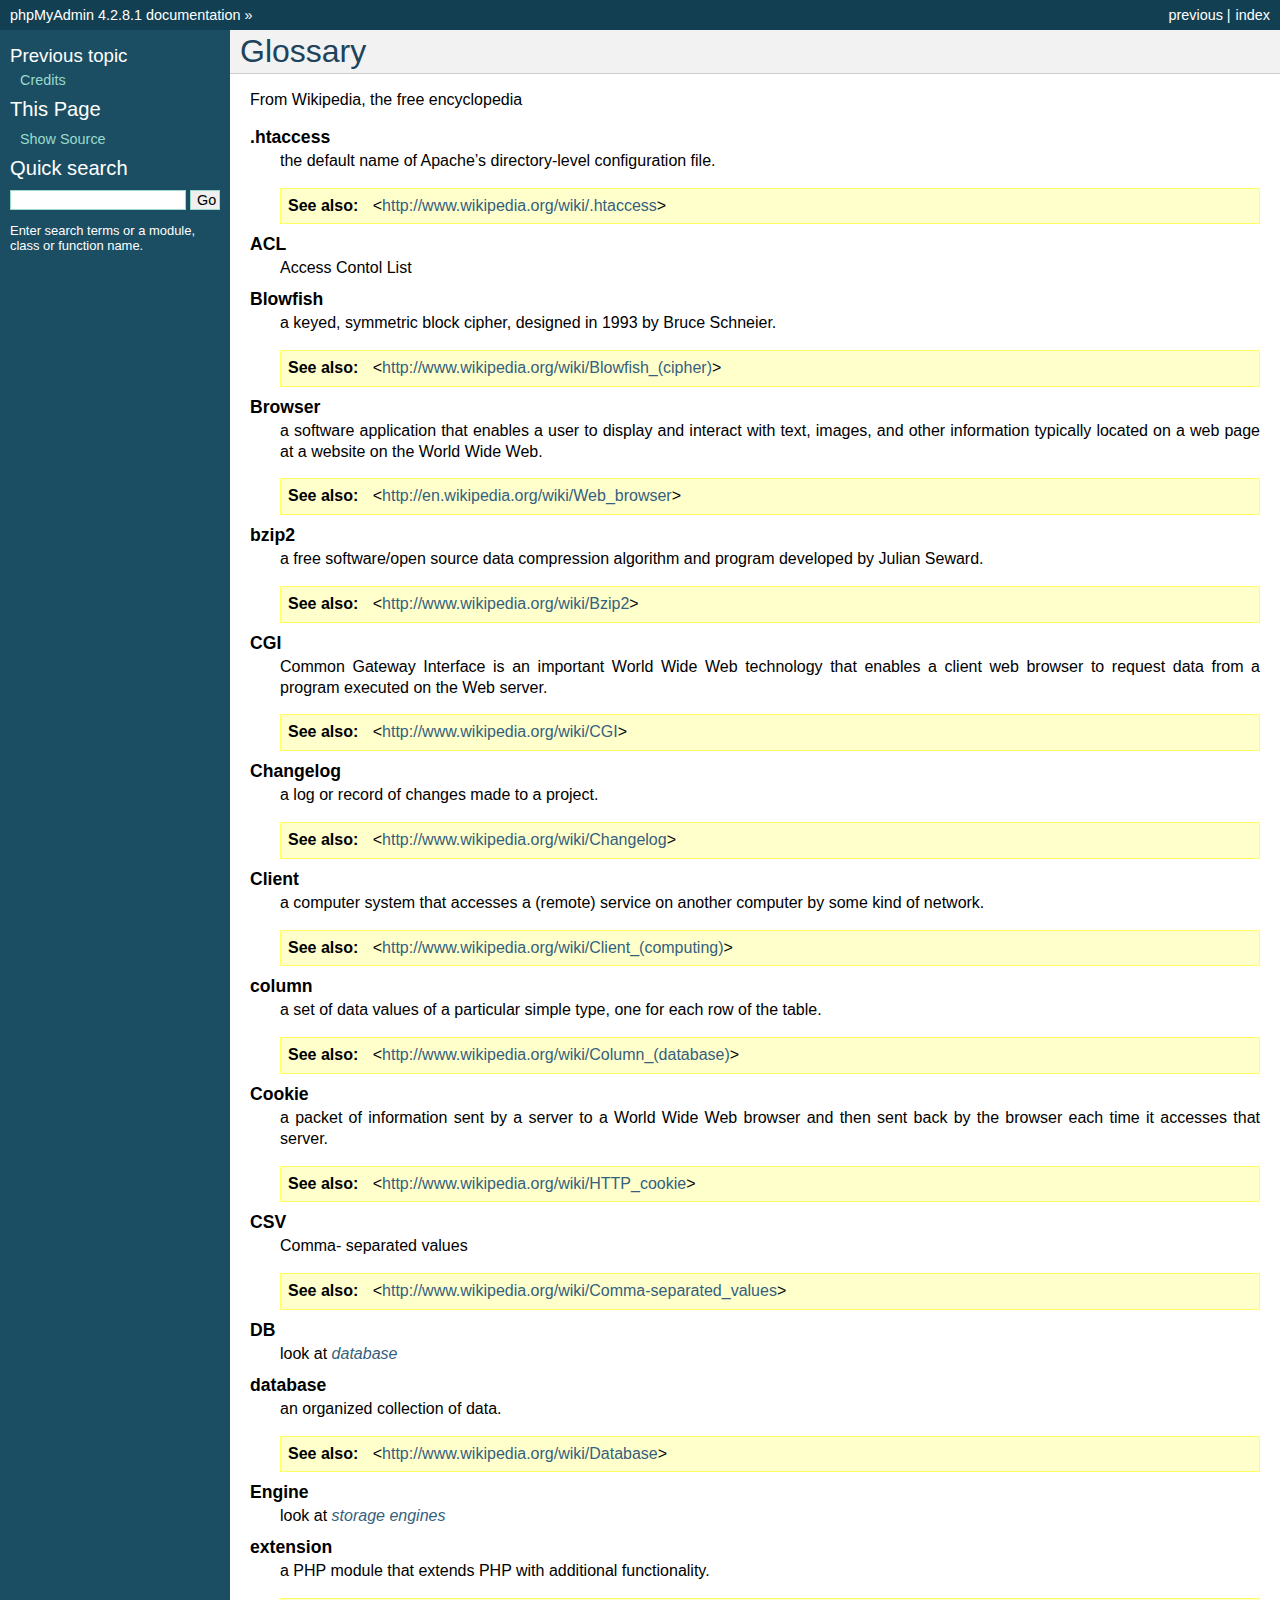
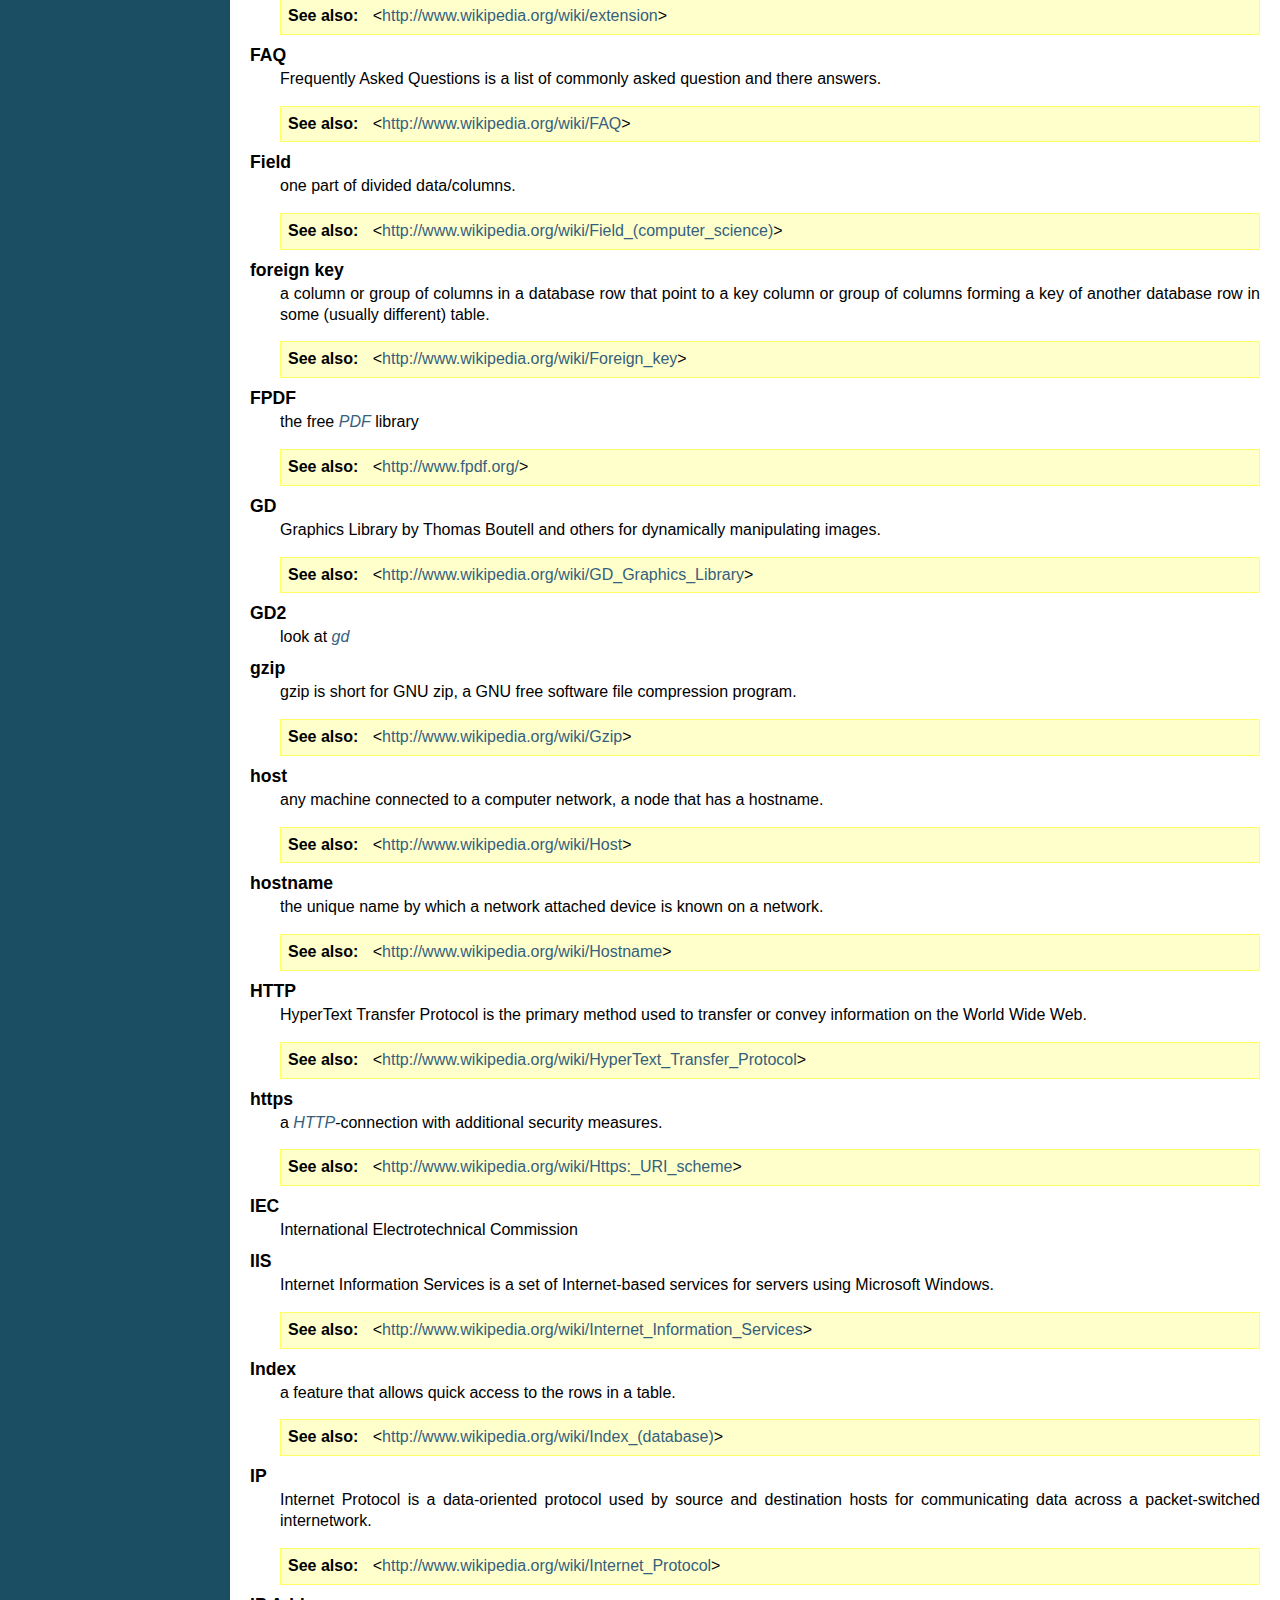
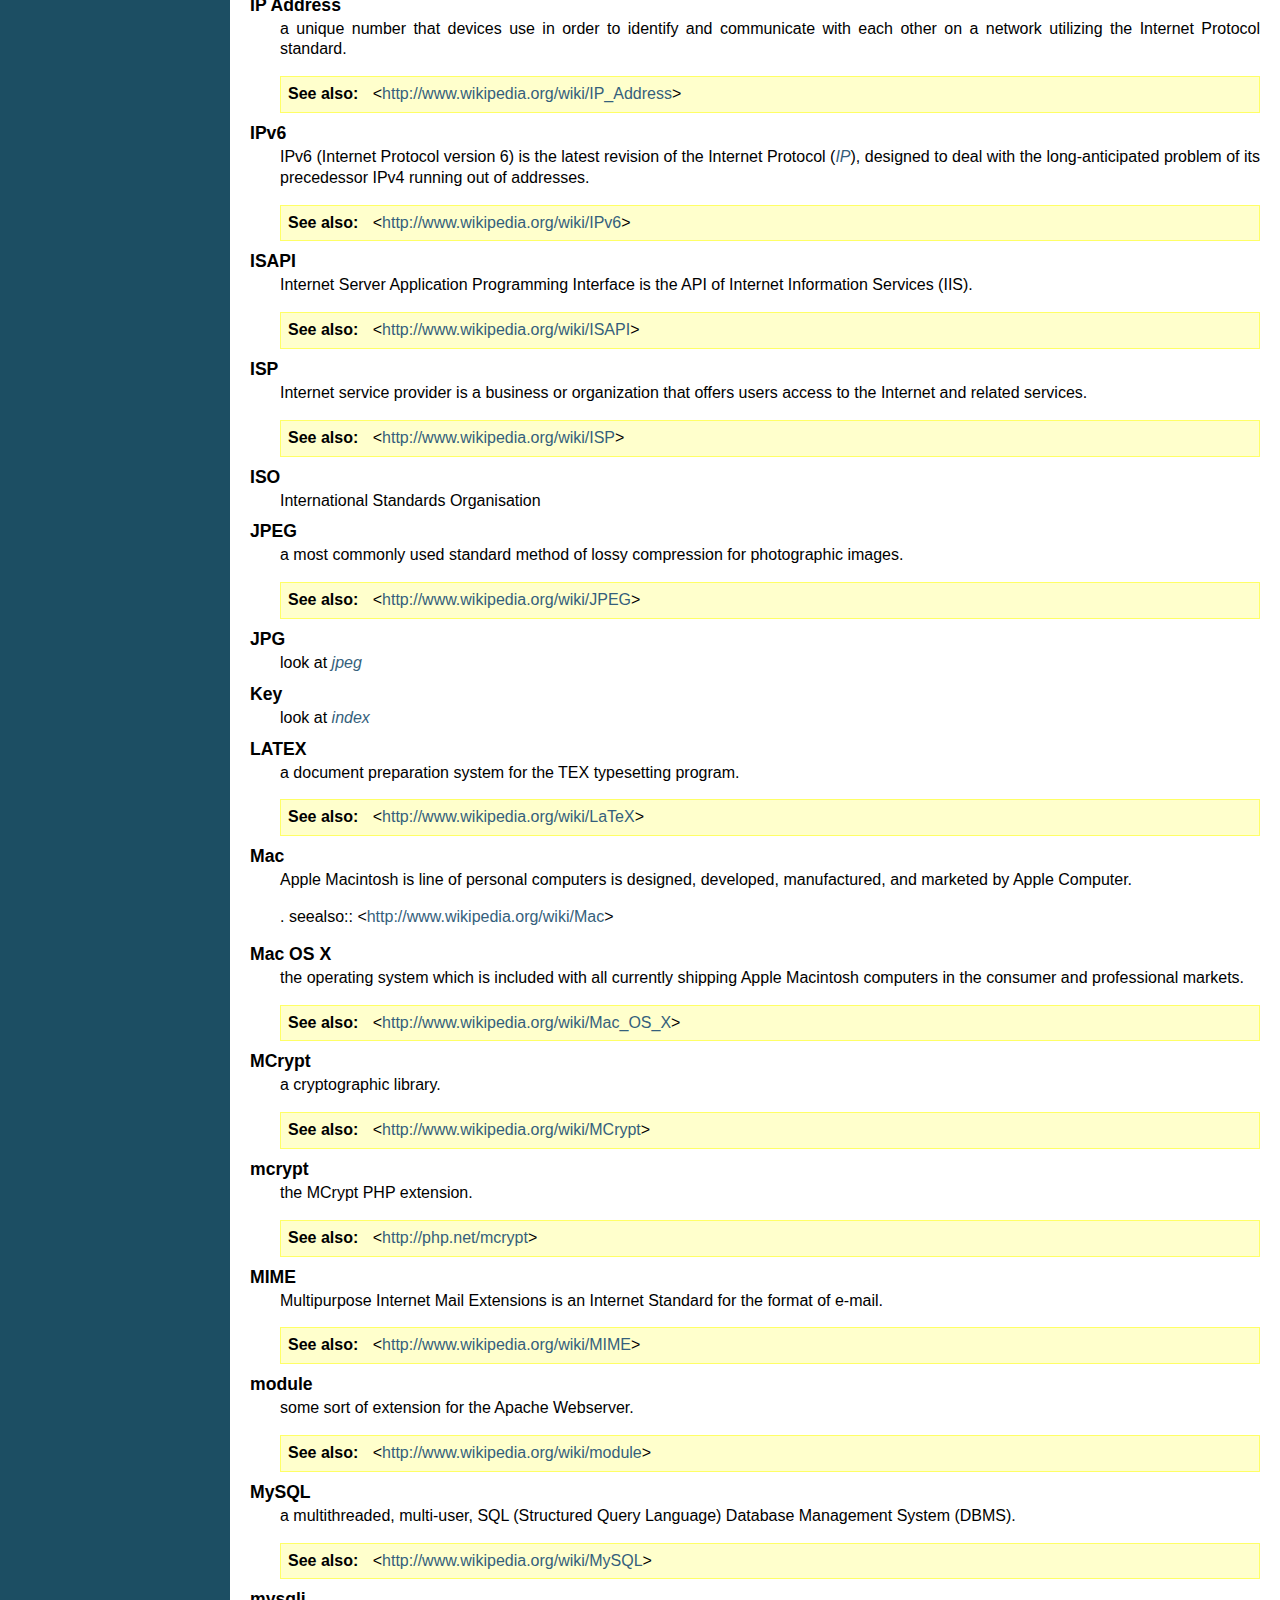
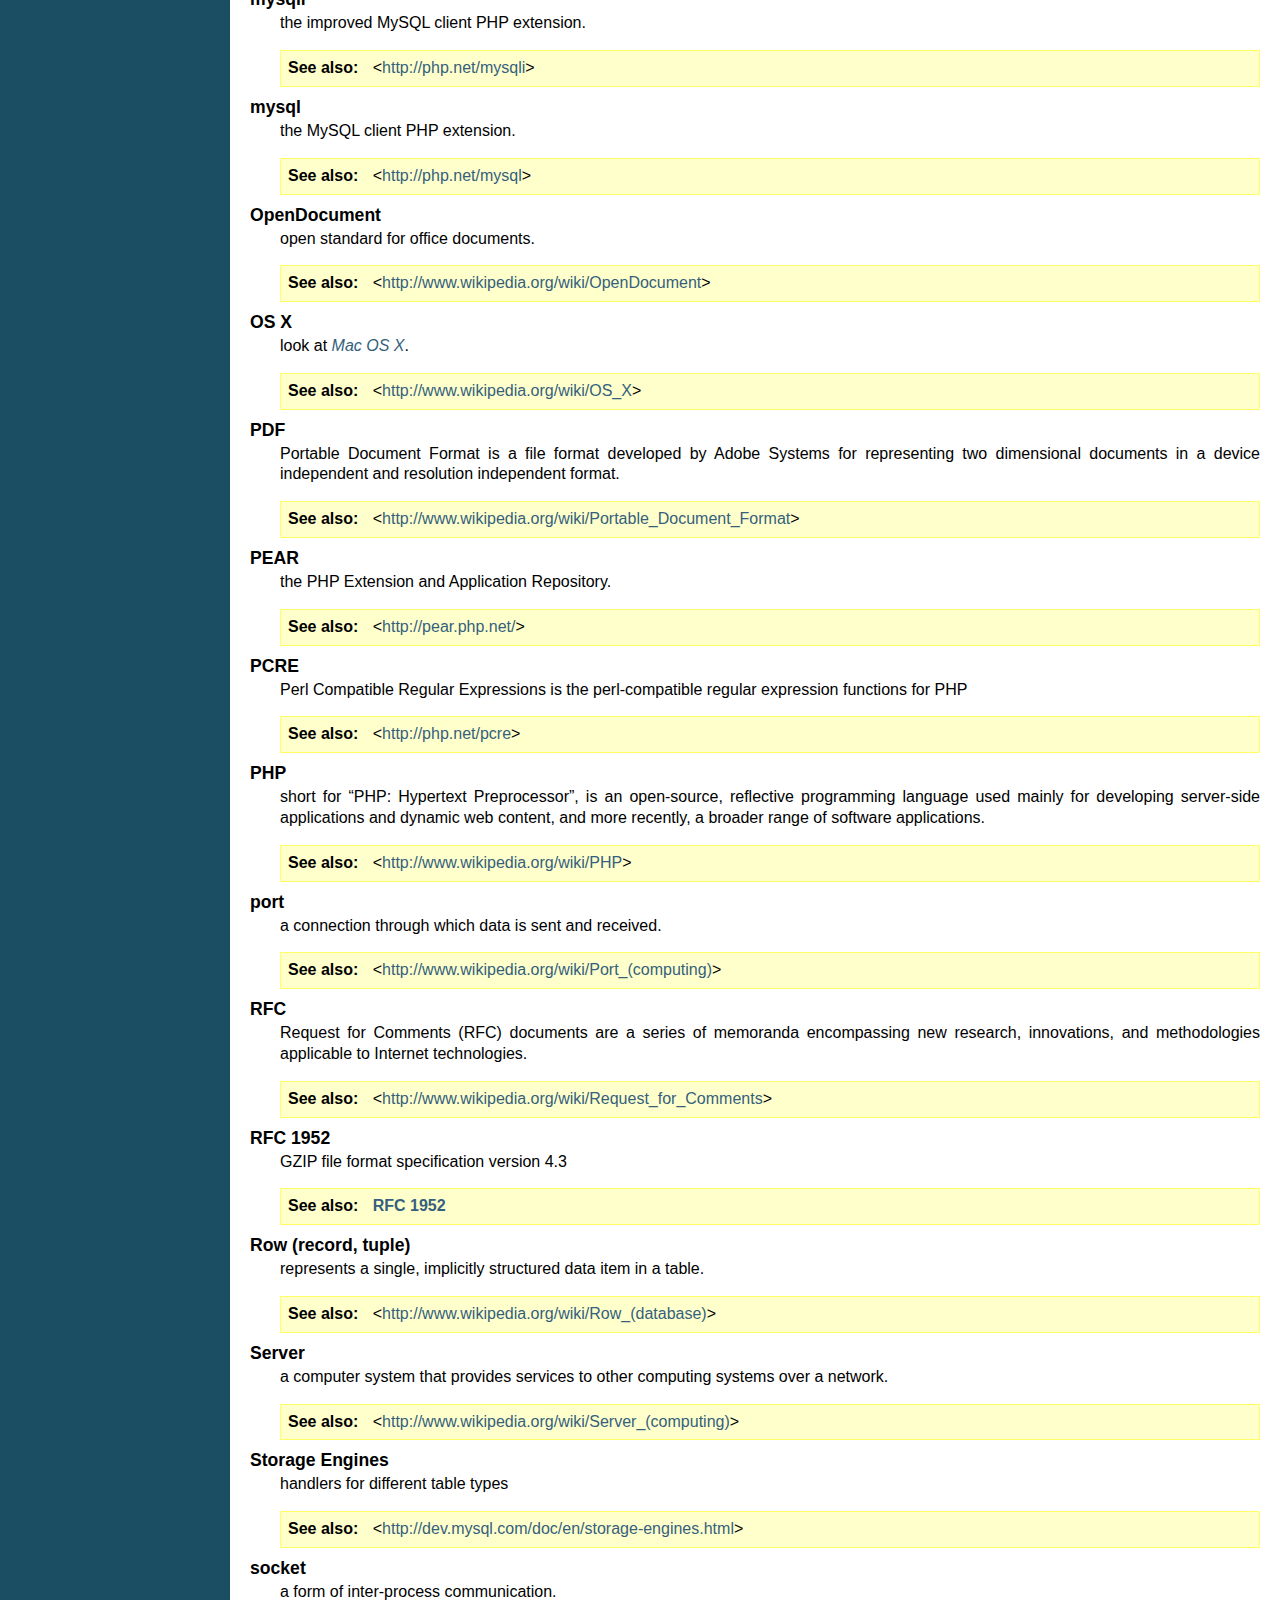
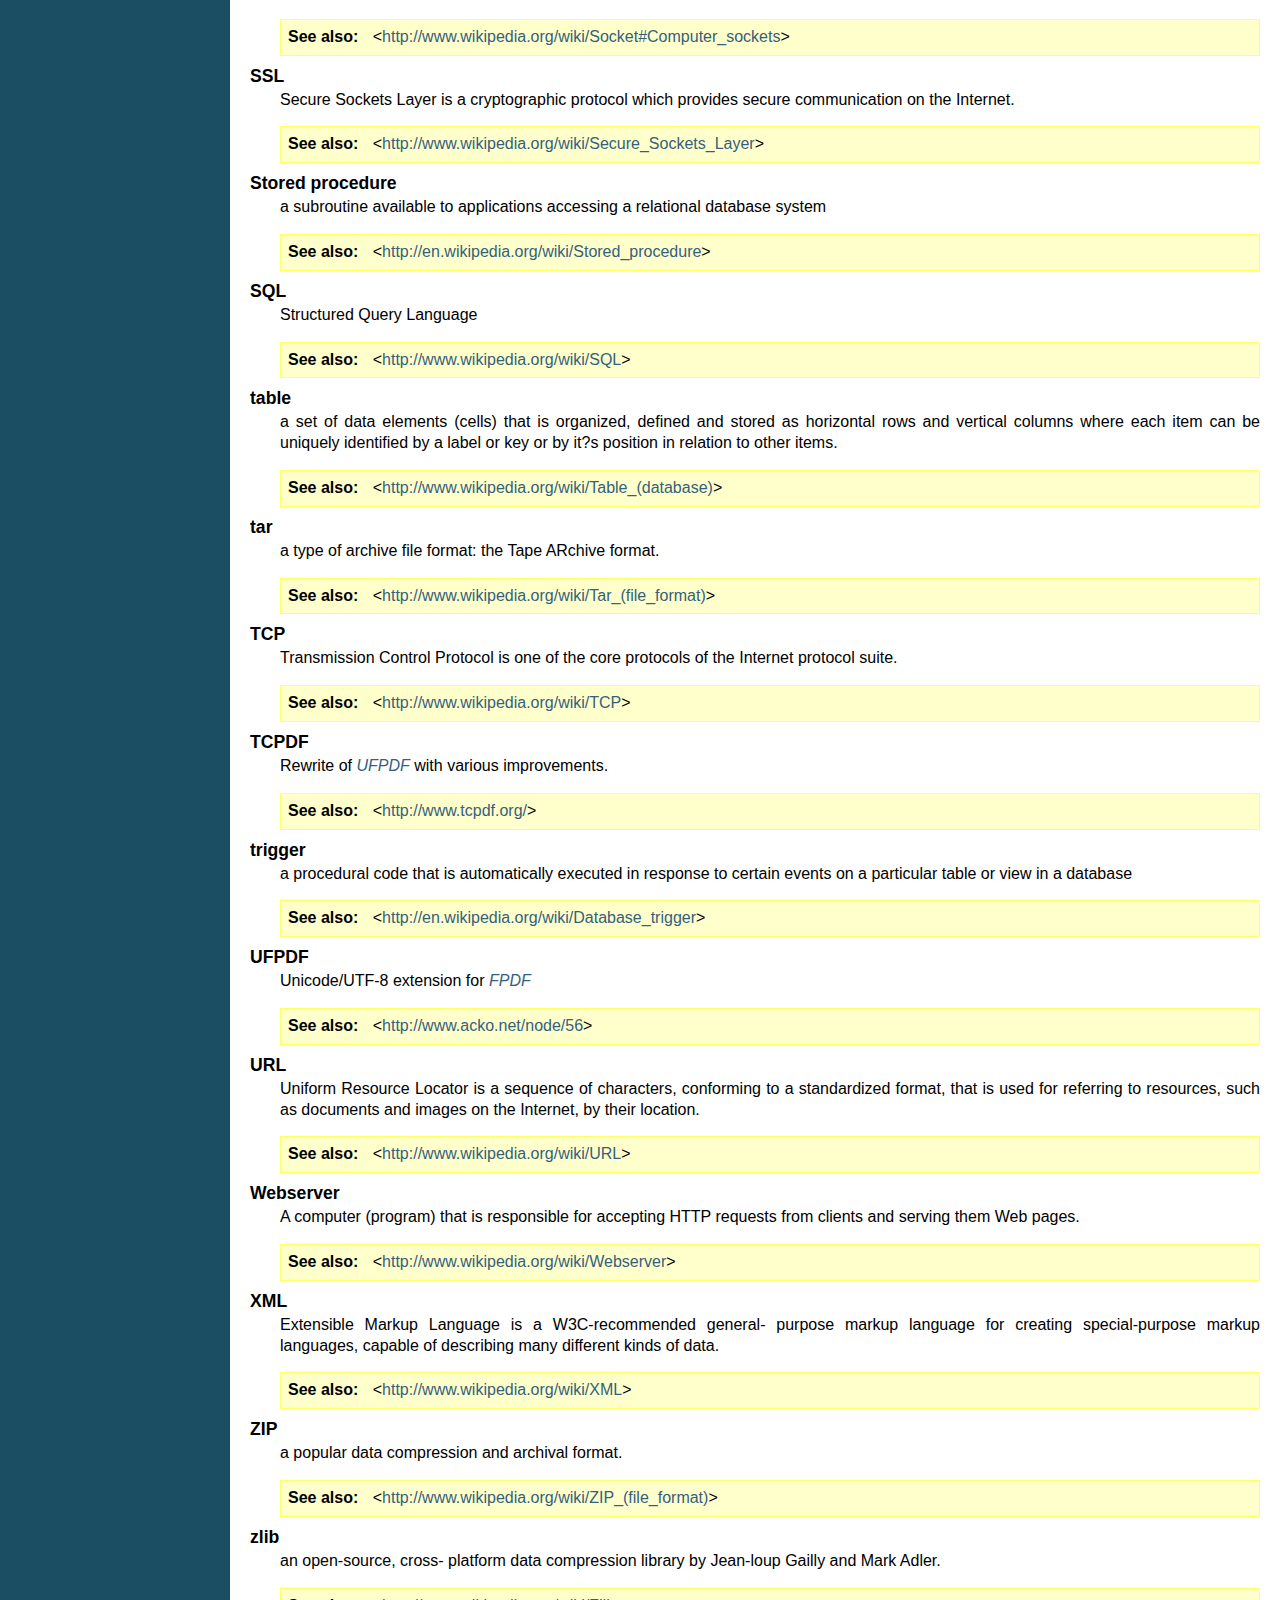
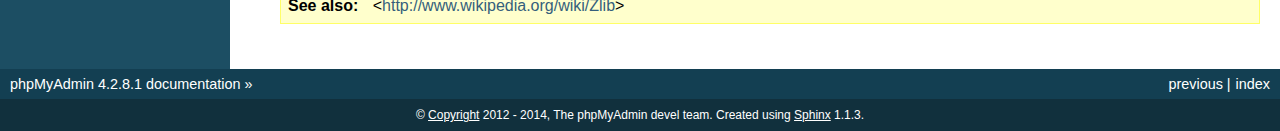
<file: phpmyadmin/doc/html/glossary.html>
<!DOCTYPE html PUBLIC "-//W3C//DTD XHTML 1.0 Transitional//EN"
  "http://www.w3.org/TR/xhtml1/DTD/xhtml1-transitional.dtd">


<html xmlns="http://www.w3.org/1999/xhtml">
  <head>
    <meta http-equiv="Content-Type" content="text/html; charset=utf-8" />
    
    <title>Glossary &mdash; phpMyAdmin 4.2.8.1 documentation</title>
    
    <link rel="stylesheet" href="_static/default.css" type="text/css" />
    <link rel="stylesheet" href="_static/pygments.css" type="text/css" />
    
    <script type="text/javascript">
      var DOCUMENTATION_OPTIONS = {
        URL_ROOT:    '',
        VERSION:     '4.2.8.1',
        COLLAPSE_INDEX: false,
        FILE_SUFFIX: '.html',
        HAS_SOURCE:  true
      };
    </script>
    <script type="text/javascript" src="_static/jquery.js"></script>
    <script type="text/javascript" src="_static/underscore.js"></script>
    <script type="text/javascript" src="_static/doctools.js"></script>
    <link rel="copyright" title="Copyright" href="copyright.html" />
    <link rel="top" title="phpMyAdmin 4.2.8.1 documentation" href="index.html" />
    <link rel="prev" title="Credits" href="credits.html" /> 
  </head>
  <body>
    <div class="related">
      <h3>Navigation</h3>
      <ul>
        <li class="right" style="margin-right: 10px">
          <a href="genindex.html" title="General Index"
             accesskey="I">index</a></li>
        <li class="right" >
          <a href="credits.html" title="Credits"
             accesskey="P">previous</a> |</li>
        <li><a href="index.html">phpMyAdmin 4.2.8.1 documentation</a> &raquo;</li> 
      </ul>
    </div>  

    <div class="document">
      <div class="documentwrapper">
        <div class="bodywrapper">
          <div class="body">
            
  <div class="section" id="glossary">
<span id="id1"></span><h1>Glossary<a class="headerlink" href="#glossary" title="Permalink to this headline">¶</a></h1>
<p>From Wikipedia, the free encyclopedia</p>
<dl class="glossary docutils">
<dt id="term-htaccess">.htaccess</dt>
<dd><p class="first">the default name of Apache&#8217;s directory-level configuration file.</p>
<div class="admonition-see-also last admonition seealso">
<p class="first admonition-title">See also</p>
<p class="last">&lt;<a class="reference external" href="http://www.wikipedia.org/wiki/.htaccess">http://www.wikipedia.org/wiki/.htaccess</a>&gt;</p>
</div>
</dd>
<dt id="term-acl">ACL</dt>
<dd>Access Contol List</dd>
<dt id="term-blowfish">Blowfish</dt>
<dd><p class="first">a keyed, symmetric block cipher, designed in 1993 by Bruce Schneier.</p>
<div class="admonition-see-also last admonition seealso">
<p class="first admonition-title">See also</p>
<p class="last">&lt;<a class="reference external" href="http://www.wikipedia.org/wiki/Blowfish_(cipher)">http://www.wikipedia.org/wiki/Blowfish_(cipher)</a>&gt;</p>
</div>
</dd>
<dt id="term-browser">Browser</dt>
<dd><p class="first">a software application that enables a user to display and interact with text, images, and other information typically located on a web page at a website on the World Wide Web.</p>
<div class="admonition-see-also last admonition seealso">
<p class="first admonition-title">See also</p>
<p class="last">&lt;<a class="reference external" href="http://en.wikipedia.org/wiki/Web_browser">http://en.wikipedia.org/wiki/Web_browser</a>&gt;</p>
</div>
</dd>
<dt id="term-bzip2">bzip2</dt>
<dd><p class="first">a free software/open source data compression algorithm and program developed by Julian Seward.</p>
<div class="admonition-see-also last admonition seealso">
<p class="first admonition-title">See also</p>
<p class="last">&lt;<a class="reference external" href="http://www.wikipedia.org/wiki/Bzip2">http://www.wikipedia.org/wiki/Bzip2</a>&gt;</p>
</div>
</dd>
<dt id="term-cgi">CGI</dt>
<dd><p class="first">Common Gateway Interface is an important World Wide Web technology that
enables a client web browser to request data from a program executed on
the Web server.</p>
<div class="admonition-see-also last admonition seealso">
<p class="first admonition-title">See also</p>
<p class="last">&lt;<a class="reference external" href="http://www.wikipedia.org/wiki/CGI">http://www.wikipedia.org/wiki/CGI</a>&gt;</p>
</div>
</dd>
<dt id="term-changelog">Changelog</dt>
<dd><p class="first">a log or record of changes made to a project.</p>
<div class="admonition-see-also last admonition seealso">
<p class="first admonition-title">See also</p>
<p class="last">&lt;<a class="reference external" href="http://www.wikipedia.org/wiki/Changelog">http://www.wikipedia.org/wiki/Changelog</a>&gt;</p>
</div>
</dd>
<dt id="term-client">Client</dt>
<dd><p class="first">a computer system that accesses a (remote) service on another computer by some kind of network.</p>
<div class="admonition-see-also last admonition seealso">
<p class="first admonition-title">See also</p>
<p class="last">&lt;<a class="reference external" href="http://www.wikipedia.org/wiki/Client_(computing)">http://www.wikipedia.org/wiki/Client_(computing)</a>&gt;</p>
</div>
</dd>
<dt id="term-column">column</dt>
<dd><p class="first">a set of data values of a particular simple type, one for each row of the table.</p>
<div class="admonition-see-also last admonition seealso">
<p class="first admonition-title">See also</p>
<p class="last">&lt;<a class="reference external" href="http://www.wikipedia.org/wiki/Column_(database)">http://www.wikipedia.org/wiki/Column_(database)</a>&gt;</p>
</div>
</dd>
<dt id="term-cookie">Cookie</dt>
<dd><p class="first">a packet of information sent by a server to a World Wide Web browser and then sent back by the browser each time it accesses that server.</p>
<div class="admonition-see-also last admonition seealso">
<p class="first admonition-title">See also</p>
<p class="last">&lt;<a class="reference external" href="http://www.wikipedia.org/wiki/HTTP_cookie">http://www.wikipedia.org/wiki/HTTP_cookie</a>&gt;</p>
</div>
</dd>
<dt id="term-csv">CSV</dt>
<dd><p class="first">Comma- separated values</p>
<div class="admonition-see-also last admonition seealso">
<p class="first admonition-title">See also</p>
<p class="last">&lt;<a class="reference external" href="http://www.wikipedia.org/wiki/Comma-separated_values">http://www.wikipedia.org/wiki/Comma-separated_values</a>&gt;</p>
</div>
</dd>
<dt id="term-db">DB</dt>
<dd>look at <a class="reference internal" href="#term-database"><em class="xref std std-term">database</em></a></dd>
<dt id="term-database">database</dt>
<dd><p class="first">an organized collection of data.</p>
<div class="admonition-see-also last admonition seealso">
<p class="first admonition-title">See also</p>
<p class="last">&lt;<a class="reference external" href="http://www.wikipedia.org/wiki/Database">http://www.wikipedia.org/wiki/Database</a>&gt;</p>
</div>
</dd>
<dt id="term-engine">Engine</dt>
<dd>look at <a class="reference internal" href="#term-storage-engines"><em class="xref std std-term">storage engines</em></a></dd>
<dt id="term-extension">extension</dt>
<dd><p class="first">a PHP module that extends PHP with additional functionality.</p>
<div class="admonition-see-also last admonition seealso">
<p class="first admonition-title">See also</p>
<p class="last">&lt;<a class="reference external" href="http://www.wikipedia.org/wiki/extension">http://www.wikipedia.org/wiki/extension</a>&gt;</p>
</div>
</dd>
<dt id="term-faq">FAQ</dt>
<dd><p class="first">Frequently Asked Questions is a list of commonly asked question and there
answers.</p>
<div class="admonition-see-also last admonition seealso">
<p class="first admonition-title">See also</p>
<p class="last">&lt;<a class="reference external" href="http://www.wikipedia.org/wiki/FAQ">http://www.wikipedia.org/wiki/FAQ</a>&gt;</p>
</div>
</dd>
<dt id="term-field">Field</dt>
<dd><p class="first">one part of divided data/columns.</p>
<div class="admonition-see-also last admonition seealso">
<p class="first admonition-title">See also</p>
<p class="last">&lt;<a class="reference external" href="http://www.wikipedia.org/wiki/Field_(computer_science)">http://www.wikipedia.org/wiki/Field_(computer_science)</a>&gt;</p>
</div>
</dd>
<dt id="term-foreign-key">foreign key</dt>
<dd><p class="first">a column or group of columns in a database row that point to a key column
or group of columns forming a key of another database row in some
(usually different) table.</p>
<div class="admonition-see-also last admonition seealso">
<p class="first admonition-title">See also</p>
<p class="last">&lt;<a class="reference external" href="http://www.wikipedia.org/wiki/Foreign_key">http://www.wikipedia.org/wiki/Foreign_key</a>&gt;</p>
</div>
</dd>
<dt id="term-fpdf">FPDF</dt>
<dd><p class="first">the free <a class="reference internal" href="#term-pdf"><em class="xref std std-term">PDF</em></a> library</p>
<div class="admonition-see-also last admonition seealso">
<p class="first admonition-title">See also</p>
<p class="last">&lt;<a class="reference external" href="http://www.fpdf.org/">http://www.fpdf.org/</a>&gt;</p>
</div>
</dd>
<dt id="term-gd">GD</dt>
<dd><p class="first">Graphics Library by Thomas Boutell and others for dynamically manipulating images.</p>
<div class="admonition-see-also last admonition seealso">
<p class="first admonition-title">See also</p>
<p class="last">&lt;<a class="reference external" href="http://www.wikipedia.org/wiki/GD_Graphics_Library">http://www.wikipedia.org/wiki/GD_Graphics_Library</a>&gt;</p>
</div>
</dd>
<dt id="term-gd2">GD2</dt>
<dd>look at <a class="reference internal" href="#term-gd"><em class="xref std std-term">gd</em></a></dd>
<dt id="term-gzip">gzip</dt>
<dd><p class="first">gzip is short for GNU zip, a GNU free software file compression program.</p>
<div class="admonition-see-also last admonition seealso">
<p class="first admonition-title">See also</p>
<p class="last">&lt;<a class="reference external" href="http://www.wikipedia.org/wiki/Gzip">http://www.wikipedia.org/wiki/Gzip</a>&gt;</p>
</div>
</dd>
<dt id="term-host">host</dt>
<dd><p class="first">any machine connected to a computer network, a node that has a hostname.</p>
<div class="admonition-see-also last admonition seealso">
<p class="first admonition-title">See also</p>
<p class="last">&lt;<a class="reference external" href="http://www.wikipedia.org/wiki/Host">http://www.wikipedia.org/wiki/Host</a>&gt;</p>
</div>
</dd>
<dt id="term-hostname">hostname</dt>
<dd><p class="first">the unique name by which a network attached device is known on a network.</p>
<div class="admonition-see-also last admonition seealso">
<p class="first admonition-title">See also</p>
<p class="last">&lt;<a class="reference external" href="http://www.wikipedia.org/wiki/Hostname">http://www.wikipedia.org/wiki/Hostname</a>&gt;</p>
</div>
</dd>
<dt id="term-http">HTTP</dt>
<dd><p class="first">HyperText Transfer Protocol is the primary method used to transfer or
convey information on the World Wide Web.</p>
<div class="admonition-see-also last admonition seealso">
<p class="first admonition-title">See also</p>
<p class="last">&lt;<a class="reference external" href="http://www.wikipedia.org/wiki/HyperText_Transfer_Protocol">http://www.wikipedia.org/wiki/HyperText_Transfer_Protocol</a>&gt;</p>
</div>
</dd>
<dt id="term-https">https</dt>
<dd><p class="first">a <a class="reference internal" href="#term-http"><em class="xref std std-term">HTTP</em></a>-connection with additional security measures.</p>
<div class="admonition-see-also last admonition seealso">
<p class="first admonition-title">See also</p>
<p class="last">&lt;<a class="reference external" href="http://www.wikipedia.org/wiki/Https:_URI_scheme">http://www.wikipedia.org/wiki/Https:_URI_scheme</a>&gt;</p>
</div>
</dd>
<dt id="term-iec">IEC</dt>
<dd>International Electrotechnical Commission</dd>
<dt id="term-iis">IIS</dt>
<dd><p class="first">Internet Information Services is a set of Internet-based services for
servers using Microsoft Windows.</p>
<div class="admonition-see-also last admonition seealso">
<p class="first admonition-title">See also</p>
<p class="last">&lt;<a class="reference external" href="http://www.wikipedia.org/wiki/Internet_Information_Services">http://www.wikipedia.org/wiki/Internet_Information_Services</a>&gt;</p>
</div>
</dd>
<dt id="term-index">Index</dt>
<dd><p class="first">a feature that allows quick access to the rows in a table.</p>
<div class="admonition-see-also last admonition seealso">
<p class="first admonition-title">See also</p>
<p class="last">&lt;<a class="reference external" href="http://www.wikipedia.org/wiki/Index_(database)">http://www.wikipedia.org/wiki/Index_(database)</a>&gt;</p>
</div>
</dd>
<dt id="term-ip">IP</dt>
<dd><p class="first">Internet Protocol is a data-oriented protocol used by source and
destination hosts for communicating data across a packet-switched
internetwork.</p>
<div class="admonition-see-also last admonition seealso">
<p class="first admonition-title">See also</p>
<p class="last">&lt;<a class="reference external" href="http://www.wikipedia.org/wiki/Internet_Protocol">http://www.wikipedia.org/wiki/Internet_Protocol</a>&gt;</p>
</div>
</dd>
<dt id="term-ip-address">IP Address</dt>
<dd><p class="first">a unique number that devices use in order to identify and communicate with each other on a network utilizing the Internet Protocol standard.</p>
<div class="admonition-see-also last admonition seealso">
<p class="first admonition-title">See also</p>
<p class="last">&lt;<a class="reference external" href="http://www.wikipedia.org/wiki/IP_Address">http://www.wikipedia.org/wiki/IP_Address</a>&gt;</p>
</div>
</dd>
<dt id="term-ipv6">IPv6</dt>
<dd><p class="first">IPv6 (Internet Protocol version 6) is the latest revision of the
Internet Protocol (<a class="reference internal" href="#term-ip"><em class="xref std std-term">IP</em></a>), designed to deal with the
long-anticipated problem of its precedessor IPv4 running out of addresses.</p>
<div class="admonition-see-also last admonition seealso">
<p class="first admonition-title">See also</p>
<p class="last">&lt;<a class="reference external" href="http://www.wikipedia.org/wiki/IPv6">http://www.wikipedia.org/wiki/IPv6</a>&gt;</p>
</div>
</dd>
<dt id="term-isapi">ISAPI</dt>
<dd><p class="first">Internet Server Application Programming Interface is the API of Internet Information Services (IIS).</p>
<div class="admonition-see-also last admonition seealso">
<p class="first admonition-title">See also</p>
<p class="last">&lt;<a class="reference external" href="http://www.wikipedia.org/wiki/ISAPI">http://www.wikipedia.org/wiki/ISAPI</a>&gt;</p>
</div>
</dd>
<dt id="term-isp">ISP</dt>
<dd><p class="first">Internet service provider is a business or organization that offers users
access to the Internet and related services.</p>
<div class="admonition-see-also last admonition seealso">
<p class="first admonition-title">See also</p>
<p class="last">&lt;<a class="reference external" href="http://www.wikipedia.org/wiki/ISP">http://www.wikipedia.org/wiki/ISP</a>&gt;</p>
</div>
</dd>
<dt id="term-iso">ISO</dt>
<dd>International Standards Organisation</dd>
<dt id="term-jpeg">JPEG</dt>
<dd><p class="first">a most commonly used standard method of lossy compression for photographic images.</p>
<div class="admonition-see-also last admonition seealso">
<p class="first admonition-title">See also</p>
<p class="last">&lt;<a class="reference external" href="http://www.wikipedia.org/wiki/JPEG">http://www.wikipedia.org/wiki/JPEG</a>&gt;</p>
</div>
</dd>
<dt id="term-jpg">JPG</dt>
<dd>look at <a class="reference internal" href="#term-jpeg"><em class="xref std std-term">jpeg</em></a></dd>
<dt id="term-key">Key</dt>
<dd>look at <a class="reference internal" href="#term-index"><em class="xref std std-term">index</em></a></dd>
<dt id="term-latex">LATEX</dt>
<dd><p class="first">a document preparation system for the TEX typesetting program.</p>
<div class="admonition-see-also last admonition seealso">
<p class="first admonition-title">See also</p>
<p class="last">&lt;<a class="reference external" href="http://www.wikipedia.org/wiki/LaTeX">http://www.wikipedia.org/wiki/LaTeX</a>&gt;</p>
</div>
</dd>
<dt id="term-mac">Mac</dt>
<dd><p class="first">Apple Macintosh is line of personal computers is designed, developed, manufactured, and marketed by Apple Computer.</p>
<p class="last">. seealso:: &lt;<a class="reference external" href="http://www.wikipedia.org/wiki/Mac">http://www.wikipedia.org/wiki/Mac</a>&gt;</p>
</dd>
<dt id="term-mac-os-x">Mac OS X</dt>
<dd><p class="first">the operating system which is included with all currently shipping Apple Macintosh computers in the consumer and professional markets.</p>
<div class="admonition-see-also last admonition seealso">
<p class="first admonition-title">See also</p>
<p class="last">&lt;<a class="reference external" href="http://www.wikipedia.org/wiki/Mac_OS_X">http://www.wikipedia.org/wiki/Mac_OS_X</a>&gt;</p>
</div>
</dd>
<dt id="term-mcrypt">MCrypt</dt>
<dd><p class="first">a cryptographic library.</p>
<div class="admonition-see-also last admonition seealso">
<p class="first admonition-title">See also</p>
<p class="last">&lt;<a class="reference external" href="http://www.wikipedia.org/wiki/MCrypt">http://www.wikipedia.org/wiki/MCrypt</a>&gt;</p>
</div>
</dd>
<dt id="term-42">mcrypt</dt>
<dd><p class="first">the MCrypt PHP extension.</p>
<div class="admonition-see-also last admonition seealso">
<p class="first admonition-title">See also</p>
<p class="last">&lt;<a class="reference external" href="http://php.net/mcrypt">http://php.net/mcrypt</a>&gt;</p>
</div>
</dd>
<dt id="term-mime">MIME</dt>
<dd><p class="first">Multipurpose Internet Mail Extensions is
an Internet Standard for the format of e-mail.</p>
<div class="admonition-see-also last admonition seealso">
<p class="first admonition-title">See also</p>
<p class="last">&lt;<a class="reference external" href="http://www.wikipedia.org/wiki/MIME">http://www.wikipedia.org/wiki/MIME</a>&gt;</p>
</div>
</dd>
<dt id="term-module">module</dt>
<dd><p class="first">some sort of extension for the Apache Webserver.</p>
<div class="admonition-see-also last admonition seealso">
<p class="first admonition-title">See also</p>
<p class="last">&lt;<a class="reference external" href="http://www.wikipedia.org/wiki/module">http://www.wikipedia.org/wiki/module</a>&gt;</p>
</div>
</dd>
<dt id="term-mysql">MySQL</dt>
<dd><p class="first">a multithreaded, multi-user, SQL (Structured Query Language) Database Management System (DBMS).</p>
<div class="admonition-see-also last admonition seealso">
<p class="first admonition-title">See also</p>
<p class="last">&lt;<a class="reference external" href="http://www.wikipedia.org/wiki/MySQL">http://www.wikipedia.org/wiki/MySQL</a>&gt;</p>
</div>
</dd>
<dt id="term-mysqli">mysqli</dt>
<dd><p class="first">the improved MySQL client PHP extension.</p>
<div class="admonition-see-also last admonition seealso">
<p class="first admonition-title">See also</p>
<p class="last">&lt;<a class="reference external" href="http://php.net/mysqli">http://php.net/mysqli</a>&gt;</p>
</div>
</dd>
<dt id="term-47">mysql</dt>
<dd><p class="first">the MySQL client PHP extension.</p>
<div class="admonition-see-also last admonition seealso">
<p class="first admonition-title">See also</p>
<p class="last">&lt;<a class="reference external" href="http://php.net/mysql">http://php.net/mysql</a>&gt;</p>
</div>
</dd>
<dt id="term-opendocument">OpenDocument</dt>
<dd><p class="first">open standard for office documents.</p>
<div class="admonition-see-also last admonition seealso">
<p class="first admonition-title">See also</p>
<p class="last">&lt;<a class="reference external" href="http://www.wikipedia.org/wiki/OpenDocument">http://www.wikipedia.org/wiki/OpenDocument</a>&gt;</p>
</div>
</dd>
<dt id="term-os-x">OS X</dt>
<dd><p class="first">look at <a class="reference internal" href="#term-mac-os-x"><em class="xref std std-term">Mac OS X</em></a>.</p>
<div class="admonition-see-also last admonition seealso">
<p class="first admonition-title">See also</p>
<p class="last">&lt;<a class="reference external" href="http://www.wikipedia.org/wiki/OS_X">http://www.wikipedia.org/wiki/OS_X</a>&gt;</p>
</div>
</dd>
<dt id="term-pdf">PDF</dt>
<dd><p class="first">Portable Document Format is a file format developed by Adobe Systems for
representing two dimensional documents in a device independent and
resolution independent format.</p>
<div class="admonition-see-also last admonition seealso">
<p class="first admonition-title">See also</p>
<p class="last">&lt;<a class="reference external" href="http://www.wikipedia.org/wiki/Portable_Document_Format">http://www.wikipedia.org/wiki/Portable_Document_Format</a>&gt;</p>
</div>
</dd>
<dt id="term-pear">PEAR</dt>
<dd><p class="first">the PHP Extension and Application Repository.</p>
<div class="admonition-see-also last admonition seealso">
<p class="first admonition-title">See also</p>
<p class="last">&lt;<a class="reference external" href="http://pear.php.net/">http://pear.php.net/</a>&gt;</p>
</div>
</dd>
<dt id="term-pcre">PCRE</dt>
<dd><p class="first">Perl Compatible Regular Expressions is the perl-compatible regular
expression functions for PHP</p>
<div class="admonition-see-also last admonition seealso">
<p class="first admonition-title">See also</p>
<p class="last">&lt;<a class="reference external" href="http://php.net/pcre">http://php.net/pcre</a>&gt;</p>
</div>
</dd>
<dt id="term-php">PHP</dt>
<dd><p class="first">short for &#8220;PHP: Hypertext Preprocessor&#8221;, is an open-source, reflective
programming language used mainly for developing server-side applications
and dynamic web content, and more recently, a broader range of software
applications.</p>
<div class="admonition-see-also last admonition seealso">
<p class="first admonition-title">See also</p>
<p class="last">&lt;<a class="reference external" href="http://www.wikipedia.org/wiki/PHP">http://www.wikipedia.org/wiki/PHP</a>&gt;</p>
</div>
</dd>
<dt id="term-port">port</dt>
<dd><p class="first">a connection through which data is sent and received.</p>
<div class="admonition-see-also last admonition seealso">
<p class="first admonition-title">See also</p>
<p class="last">&lt;<a class="reference external" href="http://www.wikipedia.org/wiki/Port_(computing)">http://www.wikipedia.org/wiki/Port_(computing)</a>&gt;</p>
</div>
</dd>
<dt id="term-rfc">RFC</dt>
<dd><p class="first">Request for Comments (RFC) documents are a series of memoranda
encompassing new research, innovations, and methodologies applicable to
Internet technologies.</p>
<div class="admonition-see-also last admonition seealso">
<p class="first admonition-title">See also</p>
<p class="last">&lt;<a class="reference external" href="http://www.wikipedia.org/wiki/Request_for_Comments">http://www.wikipedia.org/wiki/Request_for_Comments</a>&gt;</p>
</div>
</dd>
<dt id="term-rfc-1952">RFC 1952</dt>
<dd><p class="first">GZIP file format specification version 4.3</p>
<div class="admonition-see-also last admonition seealso">
<p class="first admonition-title">See also</p>
<p class="last"><span class="target" id="index-0"></span><a class="rfc reference external" href="http://tools.ietf.org/html/rfc1952.html"><strong>RFC 1952</strong></a></p>
</div>
</dd>
<dt id="term-row-record-tuple">Row (record, tuple)</dt>
<dd><p class="first">represents a single, implicitly structured data item in a table.</p>
<div class="admonition-see-also last admonition seealso">
<p class="first admonition-title">See also</p>
<p class="last">&lt;<a class="reference external" href="http://www.wikipedia.org/wiki/Row_(database)">http://www.wikipedia.org/wiki/Row_(database)</a>&gt;</p>
</div>
</dd>
<dt id="term-server">Server</dt>
<dd><p class="first">a computer system that provides services to other computing systems over a network.</p>
<div class="admonition-see-also last admonition seealso">
<p class="first admonition-title">See also</p>
<p class="last">&lt;<a class="reference external" href="http://www.wikipedia.org/wiki/Server_(computing)">http://www.wikipedia.org/wiki/Server_(computing)</a>&gt;</p>
</div>
</dd>
<dt id="term-storage-engines">Storage Engines</dt>
<dd><p class="first">handlers for different table types</p>
<div class="admonition-see-also last admonition seealso">
<p class="first admonition-title">See also</p>
<p class="last">&lt;<a class="reference external" href="http://dev.mysql.com/doc/en/storage-engines.html">http://dev.mysql.com/doc/en/storage-engines.html</a>&gt;</p>
</div>
</dd>
<dt id="term-socket">socket</dt>
<dd><p class="first">a form of inter-process communication.</p>
<div class="admonition-see-also last admonition seealso">
<p class="first admonition-title">See also</p>
<p class="last">&lt;<a class="reference external" href="http://www.wikipedia.org/wiki/Socket#Computer_sockets">http://www.wikipedia.org/wiki/Socket#Computer_sockets</a>&gt;</p>
</div>
</dd>
<dt id="term-ssl">SSL</dt>
<dd><p class="first">Secure Sockets Layer is a cryptographic protocol which provides secure
communication on the Internet.</p>
<div class="admonition-see-also last admonition seealso">
<p class="first admonition-title">See also</p>
<p class="last">&lt;<a class="reference external" href="http://www.wikipedia.org/wiki/Secure_Sockets_Layer">http://www.wikipedia.org/wiki/Secure_Sockets_Layer</a>&gt;</p>
</div>
</dd>
<dt id="term-stored-procedure">Stored procedure</dt>
<dd><p class="first">a subroutine available to applications accessing a relational database system</p>
<div class="admonition-see-also last admonition seealso">
<p class="first admonition-title">See also</p>
<p class="last">&lt;<a class="reference external" href="http://en.wikipedia.org/wiki/Stored_procedure">http://en.wikipedia.org/wiki/Stored_procedure</a>&gt;</p>
</div>
</dd>
<dt id="term-sql">SQL</dt>
<dd><p class="first">Structured Query Language</p>
<div class="admonition-see-also last admonition seealso">
<p class="first admonition-title">See also</p>
<p class="last">&lt;<a class="reference external" href="http://www.wikipedia.org/wiki/SQL">http://www.wikipedia.org/wiki/SQL</a>&gt;</p>
</div>
</dd>
<dt id="term-table">table</dt>
<dd><p class="first">a set of data elements (cells) that is organized, defined and stored as
horizontal rows and vertical columns where each item can be uniquely
identified by a label or key or by it?s position in relation to other
items.</p>
<div class="admonition-see-also last admonition seealso">
<p class="first admonition-title">See also</p>
<p class="last">&lt;<a class="reference external" href="http://www.wikipedia.org/wiki/Table_(database)">http://www.wikipedia.org/wiki/Table_(database)</a>&gt;</p>
</div>
</dd>
<dt id="term-tar">tar</dt>
<dd><p class="first">a type of archive file format: the Tape ARchive format.</p>
<div class="admonition-see-also last admonition seealso">
<p class="first admonition-title">See also</p>
<p class="last">&lt;<a class="reference external" href="http://www.wikipedia.org/wiki/Tar_(file_format)">http://www.wikipedia.org/wiki/Tar_(file_format)</a>&gt;</p>
</div>
</dd>
<dt id="term-tcp">TCP</dt>
<dd><p class="first">Transmission Control Protocol is one of the core protocols of the
Internet protocol suite.</p>
<div class="admonition-see-also last admonition seealso">
<p class="first admonition-title">See also</p>
<p class="last">&lt;<a class="reference external" href="http://www.wikipedia.org/wiki/TCP">http://www.wikipedia.org/wiki/TCP</a>&gt;</p>
</div>
</dd>
<dt id="term-tcpdf">TCPDF</dt>
<dd><p class="first">Rewrite of <a class="reference internal" href="#term-ufpdf"><em class="xref std std-term">UFPDF</em></a> with various improvements.</p>
<div class="admonition-see-also last admonition seealso">
<p class="first admonition-title">See also</p>
<p class="last">&lt;<a class="reference external" href="http://www.tcpdf.org/">http://www.tcpdf.org/</a>&gt;</p>
</div>
</dd>
<dt id="term-trigger">trigger</dt>
<dd><p class="first">a procedural code that is automatically executed in response to certain events on a particular table or view in a database</p>
<div class="admonition-see-also last admonition seealso">
<p class="first admonition-title">See also</p>
<p class="last">&lt;<a class="reference external" href="http://en.wikipedia.org/wiki/Database_trigger">http://en.wikipedia.org/wiki/Database_trigger</a>&gt;</p>
</div>
</dd>
<dt id="term-ufpdf">UFPDF</dt>
<dd><p class="first">Unicode/UTF-8 extension for <a class="reference internal" href="#term-fpdf"><em class="xref std std-term">FPDF</em></a></p>
<div class="admonition-see-also last admonition seealso">
<p class="first admonition-title">See also</p>
<p class="last">&lt;<a class="reference external" href="http://www.acko.net/node/56">http://www.acko.net/node/56</a>&gt;</p>
</div>
</dd>
<dt id="term-url">URL</dt>
<dd><p class="first">Uniform Resource Locator is a sequence of characters, conforming to a
standardized format, that is used for referring to resources, such as
documents and images on the Internet, by their location.</p>
<div class="admonition-see-also last admonition seealso">
<p class="first admonition-title">See also</p>
<p class="last">&lt;<a class="reference external" href="http://www.wikipedia.org/wiki/URL">http://www.wikipedia.org/wiki/URL</a>&gt;</p>
</div>
</dd>
<dt id="term-webserver">Webserver</dt>
<dd><p class="first">A computer (program) that is responsible for accepting HTTP requests from clients and serving them Web pages.</p>
<div class="admonition-see-also last admonition seealso">
<p class="first admonition-title">See also</p>
<p class="last">&lt;<a class="reference external" href="http://www.wikipedia.org/wiki/Webserver">http://www.wikipedia.org/wiki/Webserver</a>&gt;</p>
</div>
</dd>
<dt id="term-xml">XML</dt>
<dd><p class="first">Extensible Markup Language is a W3C-recommended general- purpose markup
language for creating special-purpose markup languages, capable of
describing many different kinds of data.</p>
<div class="admonition-see-also last admonition seealso">
<p class="first admonition-title">See also</p>
<p class="last">&lt;<a class="reference external" href="http://www.wikipedia.org/wiki/XML">http://www.wikipedia.org/wiki/XML</a>&gt;</p>
</div>
</dd>
<dt id="term-zip">ZIP</dt>
<dd><p class="first">a popular data compression and archival format.</p>
<div class="admonition-see-also last admonition seealso">
<p class="first admonition-title">See also</p>
<p class="last">&lt;<a class="reference external" href="http://www.wikipedia.org/wiki/ZIP_(file_format)">http://www.wikipedia.org/wiki/ZIP_(file_format)</a>&gt;</p>
</div>
</dd>
<dt id="term-zlib">zlib</dt>
<dd><p class="first">an open-source, cross- platform data compression library by Jean-loup Gailly and Mark Adler.</p>
<div class="admonition-see-also last admonition seealso">
<p class="first admonition-title">See also</p>
<p class="last">&lt;<a class="reference external" href="http://www.wikipedia.org/wiki/Zlib">http://www.wikipedia.org/wiki/Zlib</a>&gt;</p>
</div>
</dd>
</dl>
</div>


          </div>
        </div>
      </div>
      <div class="sphinxsidebar">
        <div class="sphinxsidebarwrapper">
  <h4>Previous topic</h4>
  <p class="topless"><a href="credits.html"
                        title="previous chapter">Credits</a></p>
  <h3>This Page</h3>
  <ul class="this-page-menu">
    <li><a href="_sources/glossary.txt"
           rel="nofollow">Show Source</a></li>
  </ul>
<div id="searchbox" style="display: none">
  <h3>Quick search</h3>
    <form class="search" action="search.html" method="get">
      <input type="text" name="q" />
      <input type="submit" value="Go" />
      <input type="hidden" name="check_keywords" value="yes" />
      <input type="hidden" name="area" value="default" />
    </form>
    <p class="searchtip" style="font-size: 90%">
    Enter search terms or a module, class or function name.
    </p>
</div>
<script type="text/javascript">$('#searchbox').show(0);</script>
        </div>
      </div>
      <div class="clearer"></div>
    </div>
    <div class="related">
      <h3>Navigation</h3>
      <ul>
        <li class="right" style="margin-right: 10px">
          <a href="genindex.html" title="General Index"
             >index</a></li>
        <li class="right" >
          <a href="credits.html" title="Credits"
             >previous</a> |</li>
        <li><a href="index.html">phpMyAdmin 4.2.8.1 documentation</a> &raquo;</li> 
      </ul>
    </div>
    <div class="footer">
        &copy; <a href="copyright.html">Copyright</a> 2012 - 2014, The phpMyAdmin devel team.
      Created using <a href="http://sphinx.pocoo.org/">Sphinx</a> 1.1.3.
    </div>
  </body>
</html>
</file>
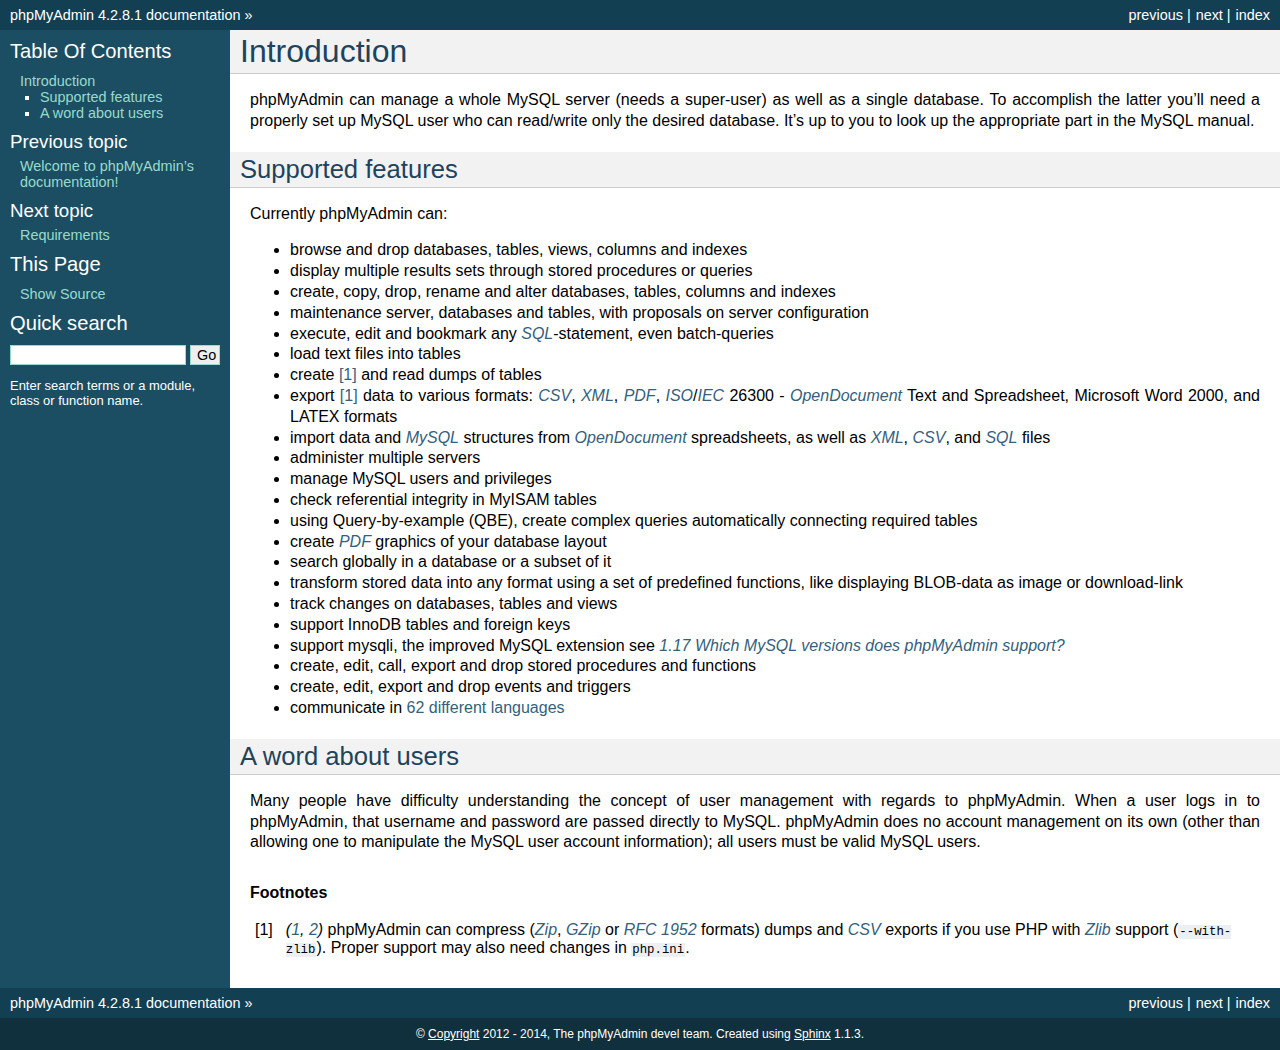
<file: phpmyadmin/doc/html/intro.html>
<!DOCTYPE html PUBLIC "-//W3C//DTD XHTML 1.0 Transitional//EN"
  "http://www.w3.org/TR/xhtml1/DTD/xhtml1-transitional.dtd">


<html xmlns="http://www.w3.org/1999/xhtml">
  <head>
    <meta http-equiv="Content-Type" content="text/html; charset=utf-8" />
    
    <title>Introduction &mdash; phpMyAdmin 4.2.8.1 documentation</title>
    
    <link rel="stylesheet" href="_static/default.css" type="text/css" />
    <link rel="stylesheet" href="_static/pygments.css" type="text/css" />
    
    <script type="text/javascript">
      var DOCUMENTATION_OPTIONS = {
        URL_ROOT:    '',
        VERSION:     '4.2.8.1',
        COLLAPSE_INDEX: false,
        FILE_SUFFIX: '.html',
        HAS_SOURCE:  true
      };
    </script>
    <script type="text/javascript" src="_static/jquery.js"></script>
    <script type="text/javascript" src="_static/underscore.js"></script>
    <script type="text/javascript" src="_static/doctools.js"></script>
    <link rel="copyright" title="Copyright" href="copyright.html" />
    <link rel="top" title="phpMyAdmin 4.2.8.1 documentation" href="index.html" />
    <link rel="next" title="Requirements" href="require.html" />
    <link rel="prev" title="Welcome to phpMyAdmin’s documentation!" href="index.html" /> 
  </head>
  <body>
    <div class="related">
      <h3>Navigation</h3>
      <ul>
        <li class="right" style="margin-right: 10px">
          <a href="genindex.html" title="General Index"
             accesskey="I">index</a></li>
        <li class="right" >
          <a href="require.html" title="Requirements"
             accesskey="N">next</a> |</li>
        <li class="right" >
          <a href="index.html" title="Welcome to phpMyAdmin’s documentation!"
             accesskey="P">previous</a> |</li>
        <li><a href="index.html">phpMyAdmin 4.2.8.1 documentation</a> &raquo;</li> 
      </ul>
    </div>  

    <div class="document">
      <div class="documentwrapper">
        <div class="bodywrapper">
          <div class="body">
            
  <div class="section" id="introduction">
<span id="intro"></span><h1>Introduction<a class="headerlink" href="#introduction" title="Permalink to this headline">¶</a></h1>
<p>phpMyAdmin can manage a whole MySQL server (needs a super-user) as
well as a single database. To accomplish the latter you&#8217;ll need a
properly set up MySQL user who can read/write only the desired
database. It&#8217;s up to you to look up the appropriate part in the MySQL
manual.</p>
<div class="section" id="supported-features">
<h2>Supported features<a class="headerlink" href="#supported-features" title="Permalink to this headline">¶</a></h2>
<p>Currently phpMyAdmin can:</p>
<ul class="simple">
<li>browse and drop databases, tables, views, columns and indexes</li>
<li>display multiple results sets through stored procedures or queries</li>
<li>create, copy, drop, rename and alter databases, tables, columns and
indexes</li>
<li>maintenance server, databases and tables, with proposals on server
configuration</li>
<li>execute, edit and bookmark any <a class="reference internal" href="glossary.html#term-sql"><em class="xref std std-term">SQL</em></a>-statement, even batch-queries</li>
<li>load text files into tables</li>
<li>create <a class="footnote-reference" href="#f1" id="id1">[1]</a> and read dumps of tables</li>
<li>export <a class="footnote-reference" href="#f1" id="id2">[1]</a> data to various formats: <a class="reference internal" href="glossary.html#term-csv"><em class="xref std std-term">CSV</em></a>, <a class="reference internal" href="glossary.html#term-xml"><em class="xref std std-term">XML</em></a>, <a class="reference internal" href="glossary.html#term-pdf"><em class="xref std std-term">PDF</em></a>,
<a class="reference internal" href="glossary.html#term-iso"><em class="xref std std-term">ISO</em></a>/<a class="reference internal" href="glossary.html#term-iec"><em class="xref std std-term">IEC</em></a> 26300 - <a class="reference internal" href="glossary.html#term-opendocument"><em class="xref std std-term">OpenDocument</em></a> Text and Spreadsheet, Microsoft
Word 2000, and LATEX formats</li>
<li>import data and <a class="reference internal" href="glossary.html#term-47"><em class="xref std std-term">MySQL</em></a> structures from <a class="reference internal" href="glossary.html#term-opendocument"><em class="xref std std-term">OpenDocument</em></a> spreadsheets, as
well as <a class="reference internal" href="glossary.html#term-xml"><em class="xref std std-term">XML</em></a>, <a class="reference internal" href="glossary.html#term-csv"><em class="xref std std-term">CSV</em></a>, and <a class="reference internal" href="glossary.html#term-sql"><em class="xref std std-term">SQL</em></a> files</li>
<li>administer multiple servers</li>
<li>manage MySQL users and privileges</li>
<li>check referential integrity in MyISAM tables</li>
<li>using Query-by-example (QBE), create complex queries automatically
connecting required tables</li>
<li>create <a class="reference internal" href="glossary.html#term-pdf"><em class="xref std std-term">PDF</em></a> graphics of your
database layout</li>
<li>search globally in a database or a subset of it</li>
<li>transform stored data into any format using a set of predefined
functions, like displaying BLOB-data as image or download-link</li>
<li>track changes on databases, tables and views</li>
<li>support InnoDB tables and foreign keys</li>
<li>support mysqli, the improved MySQL extension see <a class="reference internal" href="faq.html#faq1-17"><em>1.17 Which MySQL versions does phpMyAdmin support?</em></a></li>
<li>create, edit, call, export and drop stored procedures and functions</li>
<li>create, edit, export and drop events and triggers</li>
<li>communicate in <a class="reference external" href="http://www.phpmyadmin.net/home_page/translations.php">62 different languages</a></li>
</ul>
</div>
<div class="section" id="a-word-about-users">
<h2>A word about users<a class="headerlink" href="#a-word-about-users" title="Permalink to this headline">¶</a></h2>
<p>Many people have difficulty understanding the concept of user
management with regards to phpMyAdmin. When a user logs in to
phpMyAdmin, that username and password are passed directly to MySQL.
phpMyAdmin does no account management on its own (other than allowing
one to manipulate the MySQL user account information); all users must
be valid MySQL users.</p>
<p class="rubric">Footnotes</p>
<table class="docutils footnote" frame="void" id="f1" rules="none">
<colgroup><col class="label" /><col /></colgroup>
<tbody valign="top">
<tr><td class="label">[1]</td><td><em>(<a class="fn-backref" href="#id1">1</a>, <a class="fn-backref" href="#id2">2</a>)</em> phpMyAdmin can compress (<a class="reference internal" href="glossary.html#term-zip"><em class="xref std std-term">Zip</em></a>, <a class="reference internal" href="glossary.html#term-gzip"><em class="xref std std-term">GZip</em></a> or <a class="reference internal" href="glossary.html#term-rfc-1952"><em class="xref std std-term">RFC 1952</em></a>
formats) dumps and <a class="reference internal" href="glossary.html#term-csv"><em class="xref std std-term">CSV</em></a> exports if you use PHP with
<a class="reference internal" href="glossary.html#term-zlib"><em class="xref std std-term">Zlib</em></a> support (<tt class="docutils literal"><span class="pre">--with-zlib</span></tt>).
Proper support may also need changes in <tt class="file docutils literal"><span class="pre">php.ini</span></tt>.</td></tr>
</tbody>
</table>
</div>
</div>


          </div>
        </div>
      </div>
      <div class="sphinxsidebar">
        <div class="sphinxsidebarwrapper">
  <h3><a href="index.html">Table Of Contents</a></h3>
  <ul>
<li><a class="reference internal" href="#">Introduction</a><ul>
<li><a class="reference internal" href="#supported-features">Supported features</a></li>
<li><a class="reference internal" href="#a-word-about-users">A word about users</a></li>
</ul>
</li>
</ul>

  <h4>Previous topic</h4>
  <p class="topless"><a href="index.html"
                        title="previous chapter">Welcome to phpMyAdmin&#8217;s documentation!</a></p>
  <h4>Next topic</h4>
  <p class="topless"><a href="require.html"
                        title="next chapter">Requirements</a></p>
  <h3>This Page</h3>
  <ul class="this-page-menu">
    <li><a href="_sources/intro.txt"
           rel="nofollow">Show Source</a></li>
  </ul>
<div id="searchbox" style="display: none">
  <h3>Quick search</h3>
    <form class="search" action="search.html" method="get">
      <input type="text" name="q" />
      <input type="submit" value="Go" />
      <input type="hidden" name="check_keywords" value="yes" />
      <input type="hidden" name="area" value="default" />
    </form>
    <p class="searchtip" style="font-size: 90%">
    Enter search terms or a module, class or function name.
    </p>
</div>
<script type="text/javascript">$('#searchbox').show(0);</script>
        </div>
      </div>
      <div class="clearer"></div>
    </div>
    <div class="related">
      <h3>Navigation</h3>
      <ul>
        <li class="right" style="margin-right: 10px">
          <a href="genindex.html" title="General Index"
             >index</a></li>
        <li class="right" >
          <a href="require.html" title="Requirements"
             >next</a> |</li>
        <li class="right" >
          <a href="index.html" title="Welcome to phpMyAdmin’s documentation!"
             >previous</a> |</li>
        <li><a href="index.html">phpMyAdmin 4.2.8.1 documentation</a> &raquo;</li> 
      </ul>
    </div>
    <div class="footer">
        &copy; <a href="copyright.html">Copyright</a> 2012 - 2014, The phpMyAdmin devel team.
      Created using <a href="http://sphinx.pocoo.org/">Sphinx</a> 1.1.3.
    </div>
  </body>
</html>
</file>
<file: phpmyadmin/doc/html/_static/default.css>
/*
 * default.css_t
 * ~~~~~~~~~~~~~
 *
 * Sphinx stylesheet -- default theme.
 *
 * :copyright: Copyright 2007-2011 by the Sphinx team, see AUTHORS.
 * :license: BSD, see LICENSE for details.
 *
 */

@import url("basic.css");

/* -- page layout ----------------------------------------------------------- */

body {
    font-family: sans-serif;
    font-size: 100%;
    background-color: #11303d;
    color: #000;
    margin: 0;
    padding: 0;
}

div.document {
    background-color: #1c4e63;
}

div.documentwrapper {
    float: left;
    width: 100%;
}

div.bodywrapper {
    margin: 0 0 0 230px;
}

div.body {
    background-color: #ffffff;
    color: #000000;
    padding: 0 20px 30px 20px;
}

div.footer {
    color: #ffffff;
    width: 100%;
    padding: 9px 0 9px 0;
    text-align: center;
    font-size: 75%;
}

div.footer a {
    color: #ffffff;
    text-decoration: underline;
}

div.related {
    background-color: #133f52;
    line-height: 30px;
    color: #ffffff;
}

div.related a {
    color: #ffffff;
}

div.sphinxsidebar {
}

div.sphinxsidebar h3 {
    font-family: 'Trebuchet MS', sans-serif;
    color: #ffffff;
    font-size: 1.4em;
    font-weight: normal;
    margin: 0;
    padding: 0;
}

div.sphinxsidebar h3 a {
    color: #ffffff;
}

div.sphinxsidebar h4 {
    font-family: 'Trebuchet MS', sans-serif;
    color: #ffffff;
    font-size: 1.3em;
    font-weight: normal;
    margin: 5px 0 0 0;
    padding: 0;
}

div.sphinxsidebar p {
    color: #ffffff;
}

div.sphinxsidebar p.topless {
    margin: 5px 10px 10px 10px;
}

div.sphinxsidebar ul {
    margin: 10px;
    padding: 0;
    color: #ffffff;
}

div.sphinxsidebar a {
    color: #98dbcc;
}

div.sphinxsidebar input {
    border: 1px solid #98dbcc;
    font-family: sans-serif;
    font-size: 1em;
}



/* -- hyperlink styles ------------------------------------------------------ */

a {
    color: #355f7c;
    text-decoration: none;
}

a:visited {
    color: #355f7c;
    text-decoration: none;
}

a:hover {
    text-decoration: underline;
}



/* -- body styles ----------------------------------------------------------- */

div.body h1,
div.body h2,
div.body h3,
div.body h4,
div.body h5,
div.body h6 {
    font-family: 'Trebuchet MS', sans-serif;
    background-color: #f2f2f2;
    font-weight: normal;
    color: #20435c;
    border-bottom: 1px solid #ccc;
    margin: 20px -20px 10px -20px;
    padding: 3px 0 3px 10px;
}

div.body h1 { margin-top: 0; font-size: 200%; }
div.body h2 { font-size: 160%; }
div.body h3 { font-size: 140%; }
div.body h4 { font-size: 120%; }
div.body h5 { font-size: 110%; }
div.body h6 { font-size: 100%; }

a.headerlink {
    color: #c60f0f;
    font-size: 0.8em;
    padding: 0 4px 0 4px;
    text-decoration: none;
}

a.headerlink:hover {
    background-color: #c60f0f;
    color: white;
}

div.body p, div.body dd, div.body li {
    text-align: justify;
    line-height: 130%;
}

div.admonition p.admonition-title + p {
    display: inline;
}

div.admonition p {
    margin-bottom: 5px;
}

div.admonition pre {
    margin-bottom: 5px;
}

div.admonition ul, div.admonition ol {
    margin-bottom: 5px;
}

div.note {
    background-color: #eee;
    border: 1px solid #ccc;
}

div.seealso {
    background-color: #ffc;
    border: 1px solid #ff6;
}

div.topic {
    background-color: #eee;
}

div.warning {
    background-color: #ffe4e4;
    border: 1px solid #f66;
}

p.admonition-title {
    display: inline;
}

p.admonition-title:after {
    content: ":";
}

pre {
    padding: 5px;
    background-color: #eeffcc;
    color: #333333;
    line-height: 120%;
    border: 1px solid #ac9;
    border-left: none;
    border-right: none;
}

tt {
    background-color: #ecf0f3;
    padding: 0 1px 0 1px;
    font-size: 0.95em;
}

th {
    background-color: #ede;
}

.warning tt {
    background: #efc2c2;
}

.note tt {
    background: #d6d6d6;
}

.viewcode-back {
    font-family: sans-serif;
}

div.viewcode-block:target {
    background-color: #f4debf;
    border-top: 1px solid #ac9;
    border-bottom: 1px solid #ac9;
}
</file>
<file: phpmyadmin/doc/html/_static/pygments.css>
.highlight .hll { background-color: #ffffcc }
.highlight  { background: #eeffcc; }
.highlight .c { color: #408090; font-style: italic } /* Comment */
.highlight .err { border: 1px solid #FF0000 } /* Error */
.highlight .k { color: #007020; font-weight: bold } /* Keyword */
.highlight .o { color: #666666 } /* Operator */
.highlight .cm { color: #408090; font-style: italic } /* Comment.Multiline */
.highlight .cp { color: #007020 } /* Comment.Preproc */
.highlight .c1 { color: #408090; font-style: italic } /* Comment.Single */
.highlight .cs { color: #408090; background-color: #fff0f0 } /* Comment.Special */
.highlight .gd { color: #A00000 } /* Generic.Deleted */
.highlight .ge { font-style: italic } /* Generic.Emph */
.highlight .gr { color: #FF0000 } /* Generic.Error */
.highlight .gh { color: #000080; font-weight: bold } /* Generic.Heading */
.highlight .gi { color: #00A000 } /* Generic.Inserted */
.highlight .go { color: #303030 } /* Generic.Output */
.highlight .gp { color: #c65d09; font-weight: bold } /* Generic.Prompt */
.highlight .gs { font-weight: bold } /* Generic.Strong */
.highlight .gu { color: #800080; font-weight: bold } /* Generic.Subheading */
.highlight .gt { color: #0040D0 } /* Generic.Traceback */
.highlight .kc { color: #007020; font-weight: bold } /* Keyword.Constant */
.highlight .kd { color: #007020; font-weight: bold } /* Keyword.Declaration */
.highlight .kn { color: #007020; font-weight: bold } /* Keyword.Namespace */
.highlight .kp { color: #007020 } /* Keyword.Pseudo */
.highlight .kr { color: #007020; font-weight: bold } /* Keyword.Reserved */
.highlight .kt { color: #902000 } /* Keyword.Type */
.highlight .m { color: #208050 } /* Literal.Number */
.highlight .s { color: #4070a0 } /* Literal.String */
.highlight .na { color: #4070a0 } /* Name.Attribute */
.highlight .nb { color: #007020 } /* Name.Builtin */
.highlight .nc { color: #0e84b5; font-weight: bold } /* Name.Class */
.highlight .no { color: #60add5 } /* Name.Constant */
.highlight .nd { color: #555555; font-weight: bold } /* Name.Decorator */
.highlight .ni { color: #d55537; font-weight: bold } /* Name.Entity */
.highlight .ne { color: #007020 } /* Name.Exception */
.highlight .nf { color: #06287e } /* Name.Function */
.highlight .nl { color: #002070; font-weight: bold } /* Name.Label */
.highlight .nn { color: #0e84b5; font-weight: bold } /* Name.Namespace */
.highlight .nt { color: #062873; font-weight: bold } /* Name.Tag */
.highlight .nv { color: #bb60d5 } /* Name.Variable */
.highlight .ow { color: #007020; font-weight: bold } /* Operator.Word */
.highlight .w { color: #bbbbbb } /* Text.Whitespace */
.highlight .mf { color: #208050 } /* Literal.Number.Float */
.highlight .mh { color: #208050 } /* Literal.Number.Hex */
.highlight .mi { color: #208050 } /* Literal.Number.Integer */
.highlight .mo { color: #208050 } /* Literal.Number.Oct */
.highlight .sb { color: #4070a0 } /* Literal.String.Backtick */
.highlight .sc { color: #4070a0 } /* Literal.String.Char */
.highlight .sd { color: #4070a0; font-style: italic } /* Literal.String.Doc */
.highlight .s2 { color: #4070a0 } /* Literal.String.Double */
.highlight .se { color: #4070a0; font-weight: bold } /* Literal.String.Escape */
.highlight .sh { color: #4070a0 } /* Literal.String.Heredoc */
.highlight .si { color: #70a0d0; font-style: italic } /* Literal.String.Interpol */
.highlight .sx { color: #c65d09 } /* Literal.String.Other */
.highlight .sr { color: #235388 } /* Literal.String.Regex */
.highlight .s1 { color: #4070a0 } /* Literal.String.Single */
.highlight .ss { color: #517918 } /* Literal.String.Symbol */
.highlight .bp { color: #007020 } /* Name.Builtin.Pseudo */
.highlight .vc { color: #bb60d5 } /* Name.Variable.Class */
.highlight .vg { color: #bb60d5 } /* Name.Variable.Global */
.highlight .vi { color: #bb60d5 } /* Name.Variable.Instance */
.highlight .il { color: #208050 } /* Literal.Number.Integer.Long */
</file>
